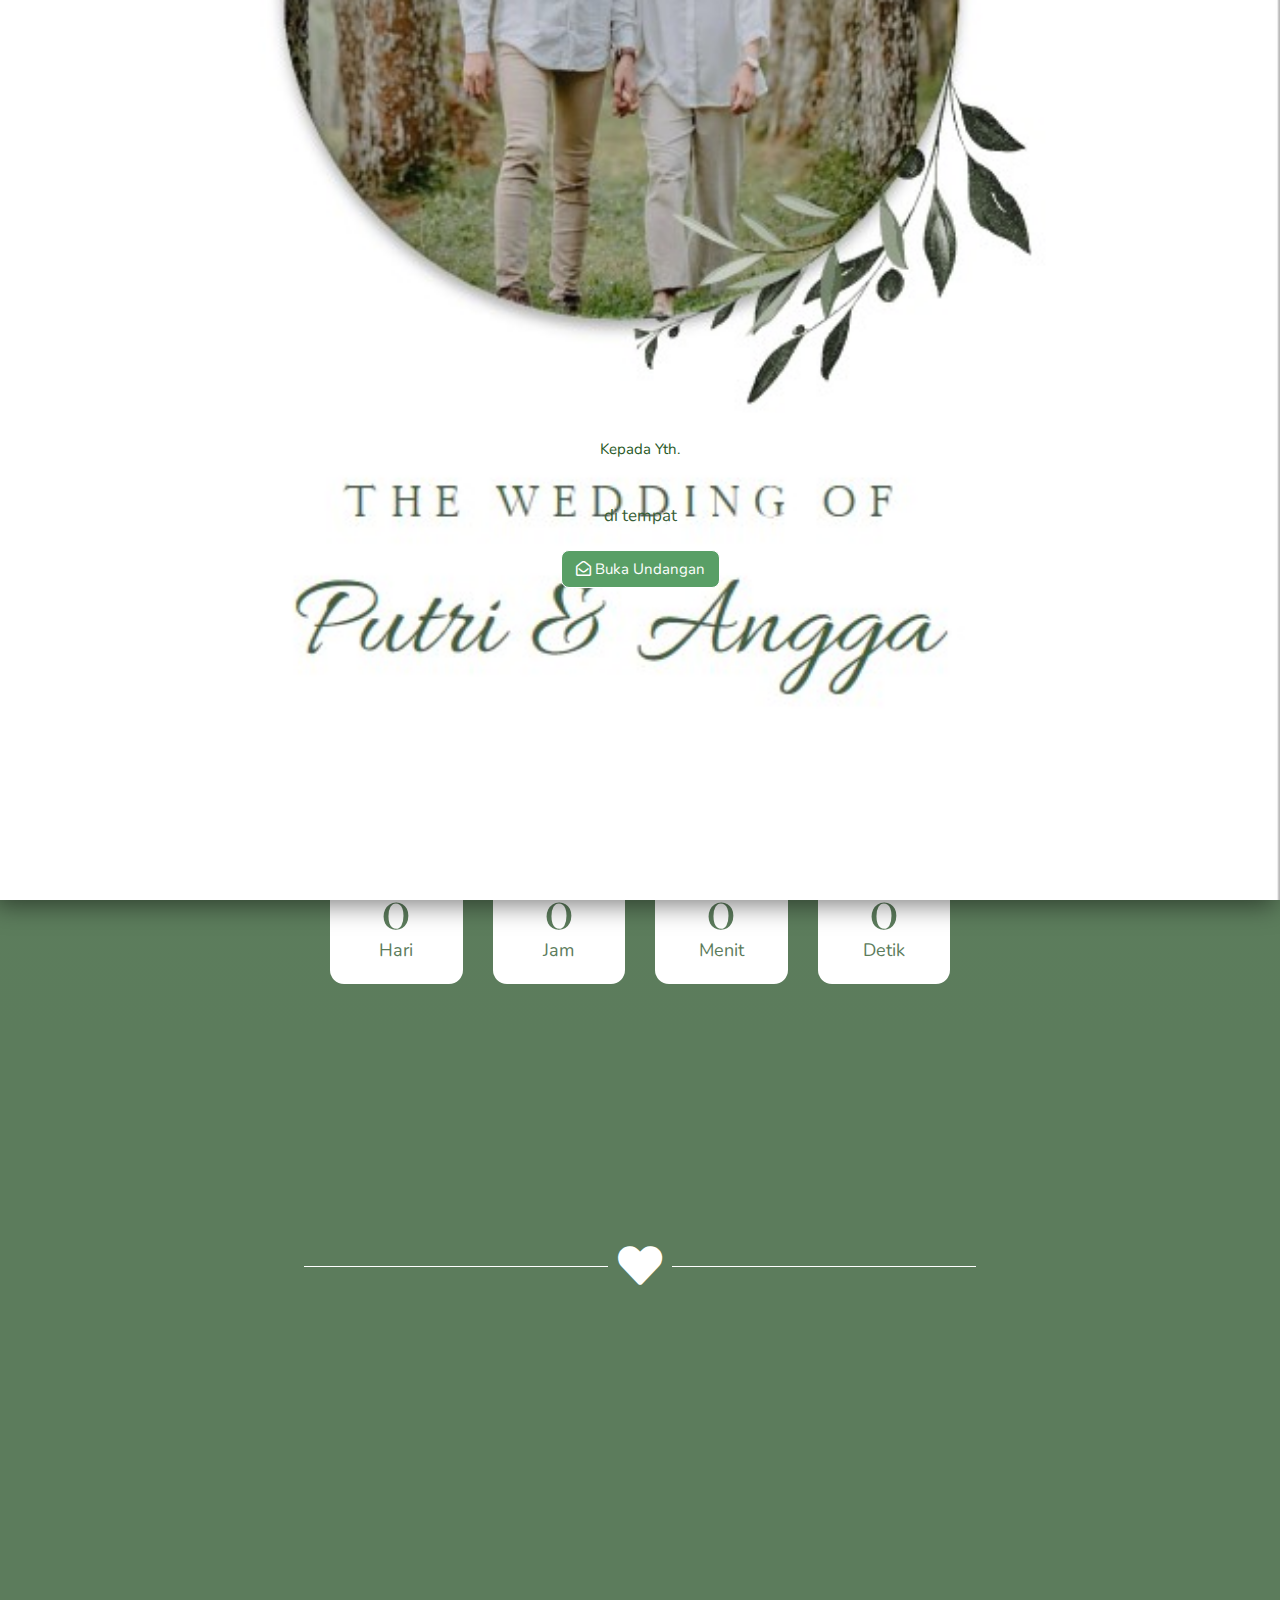
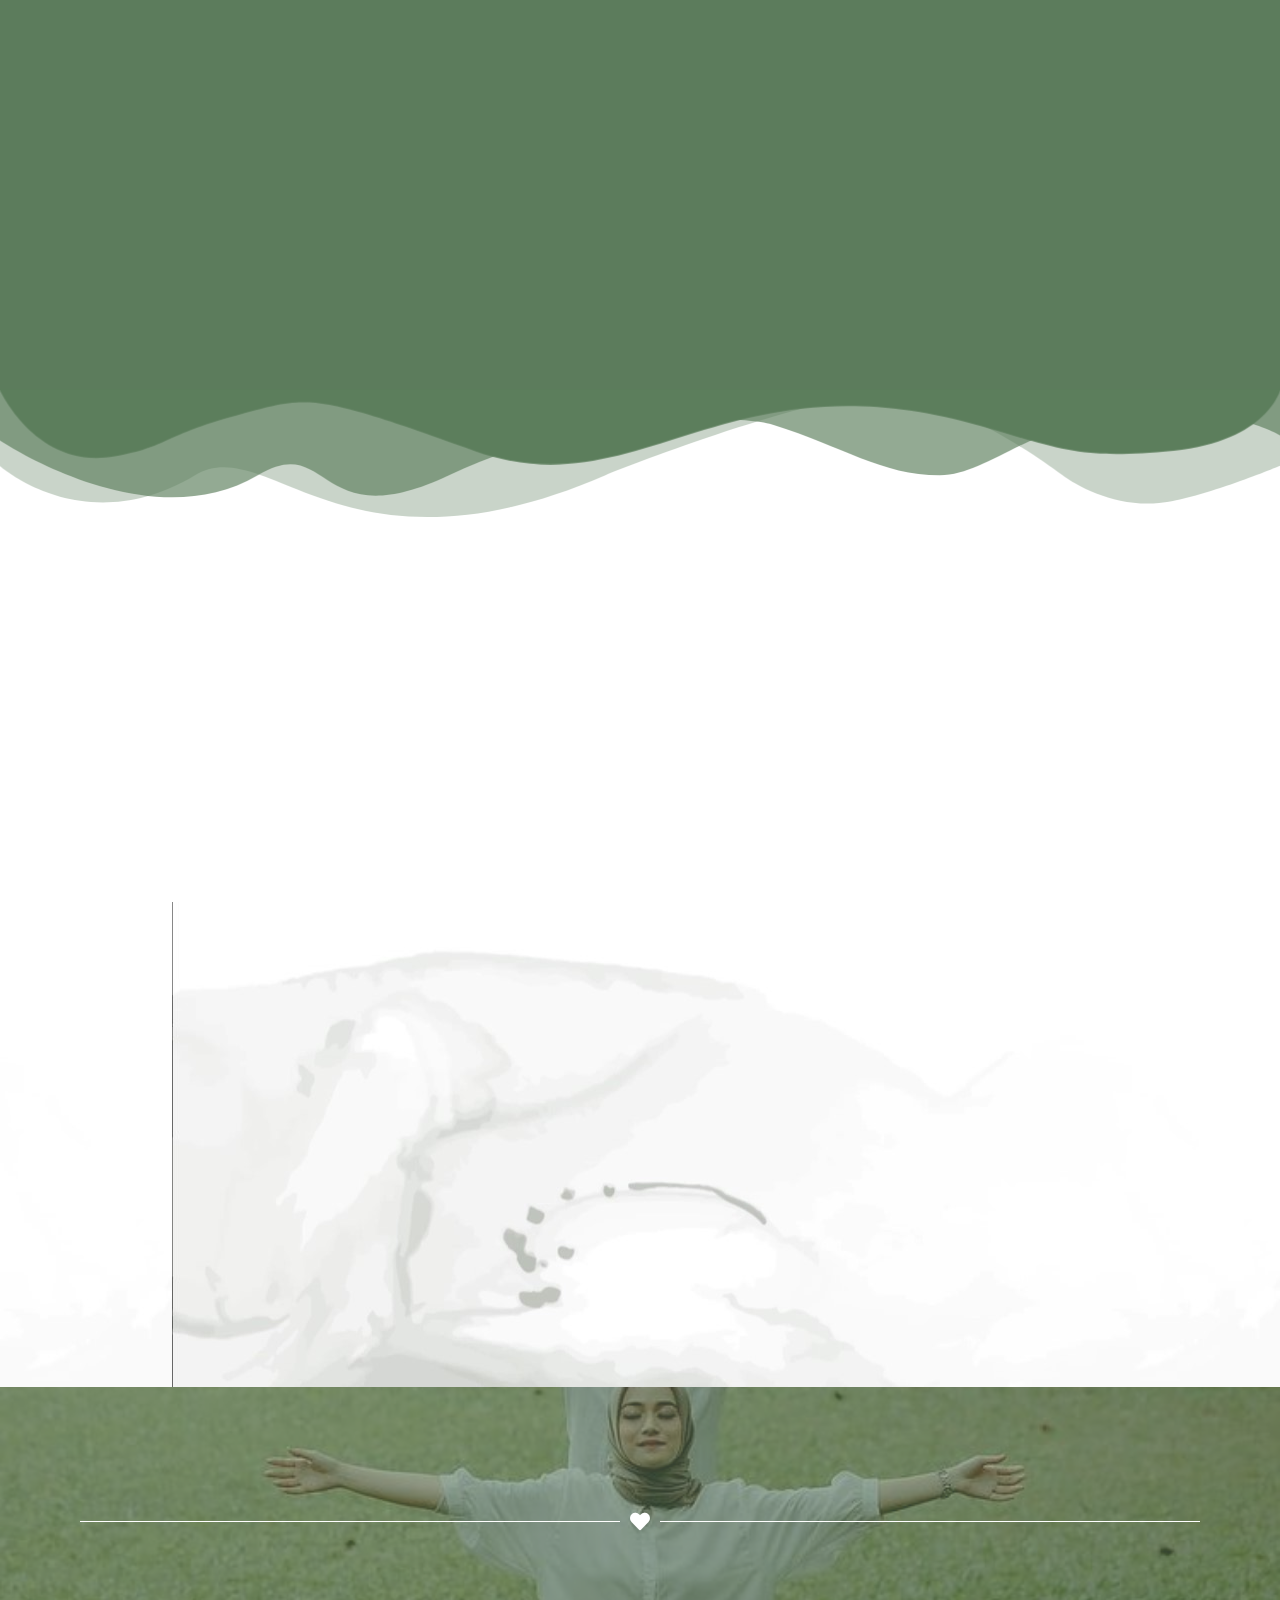
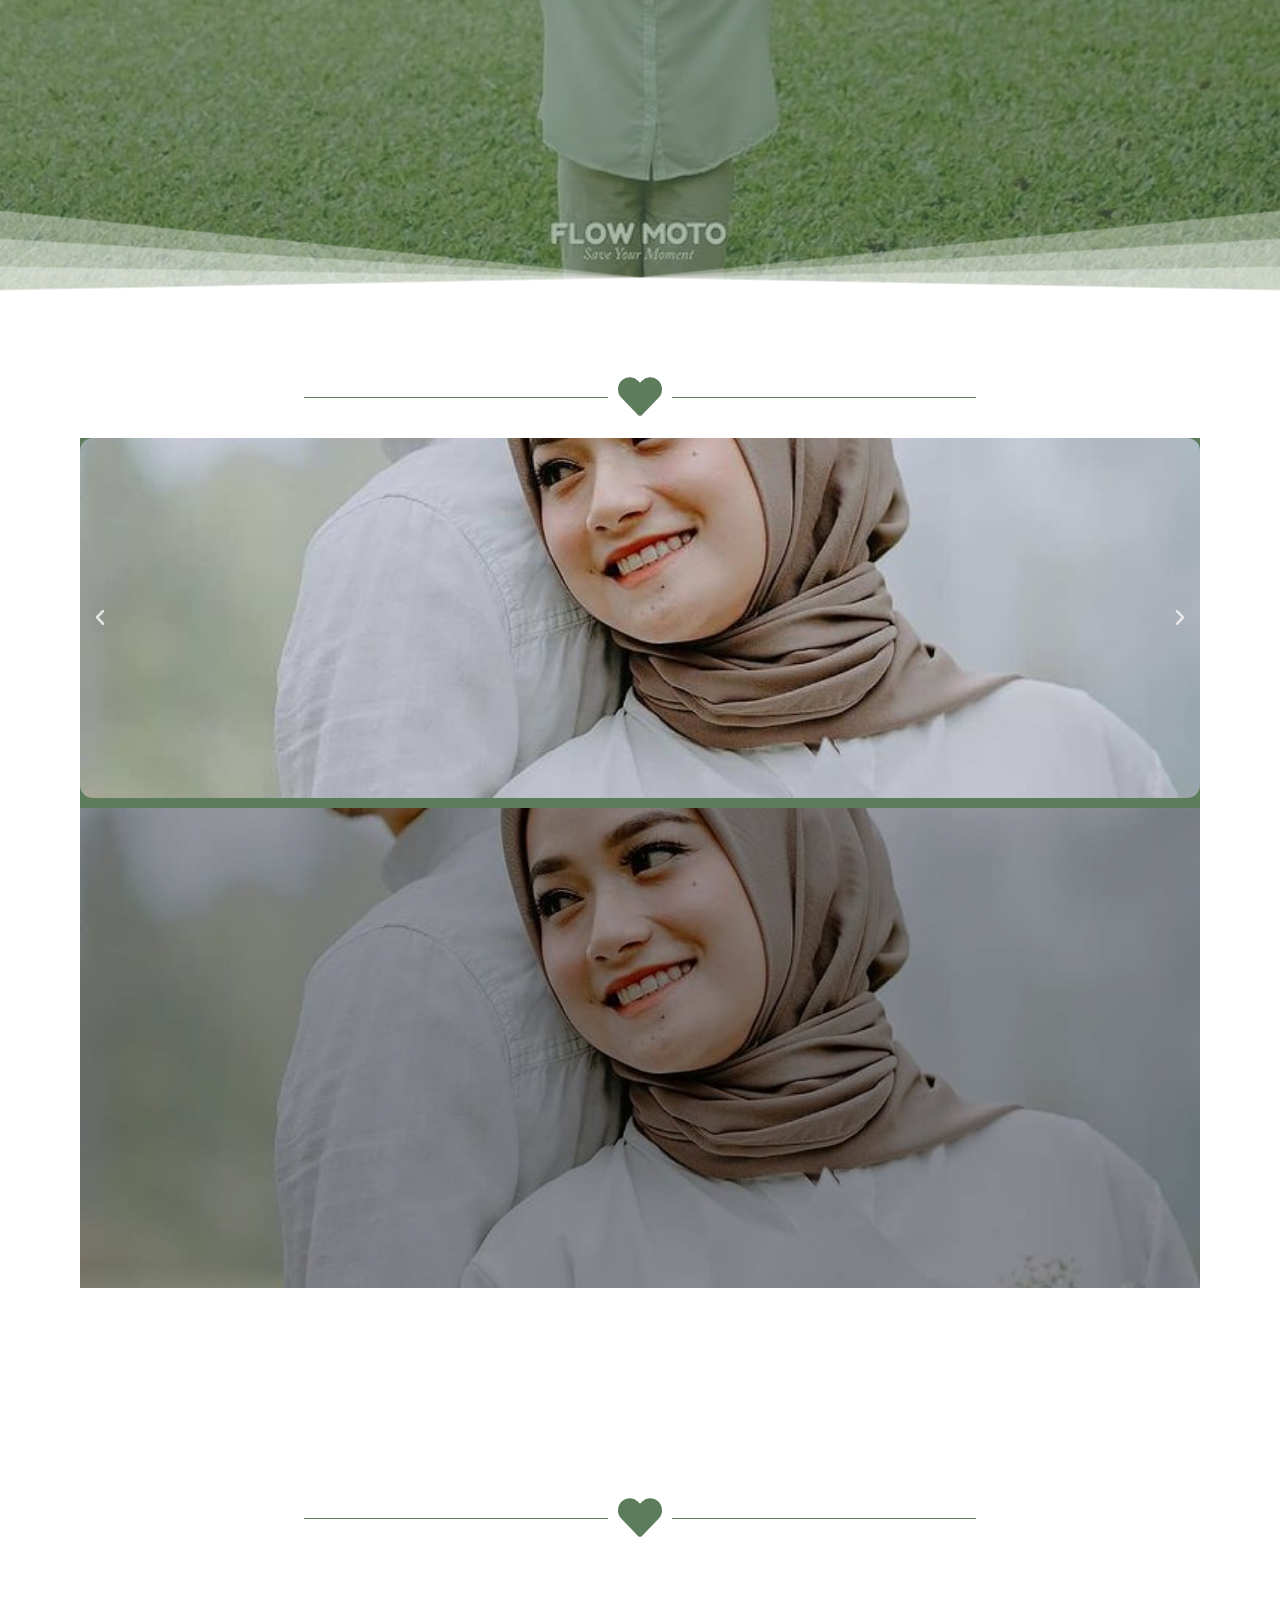
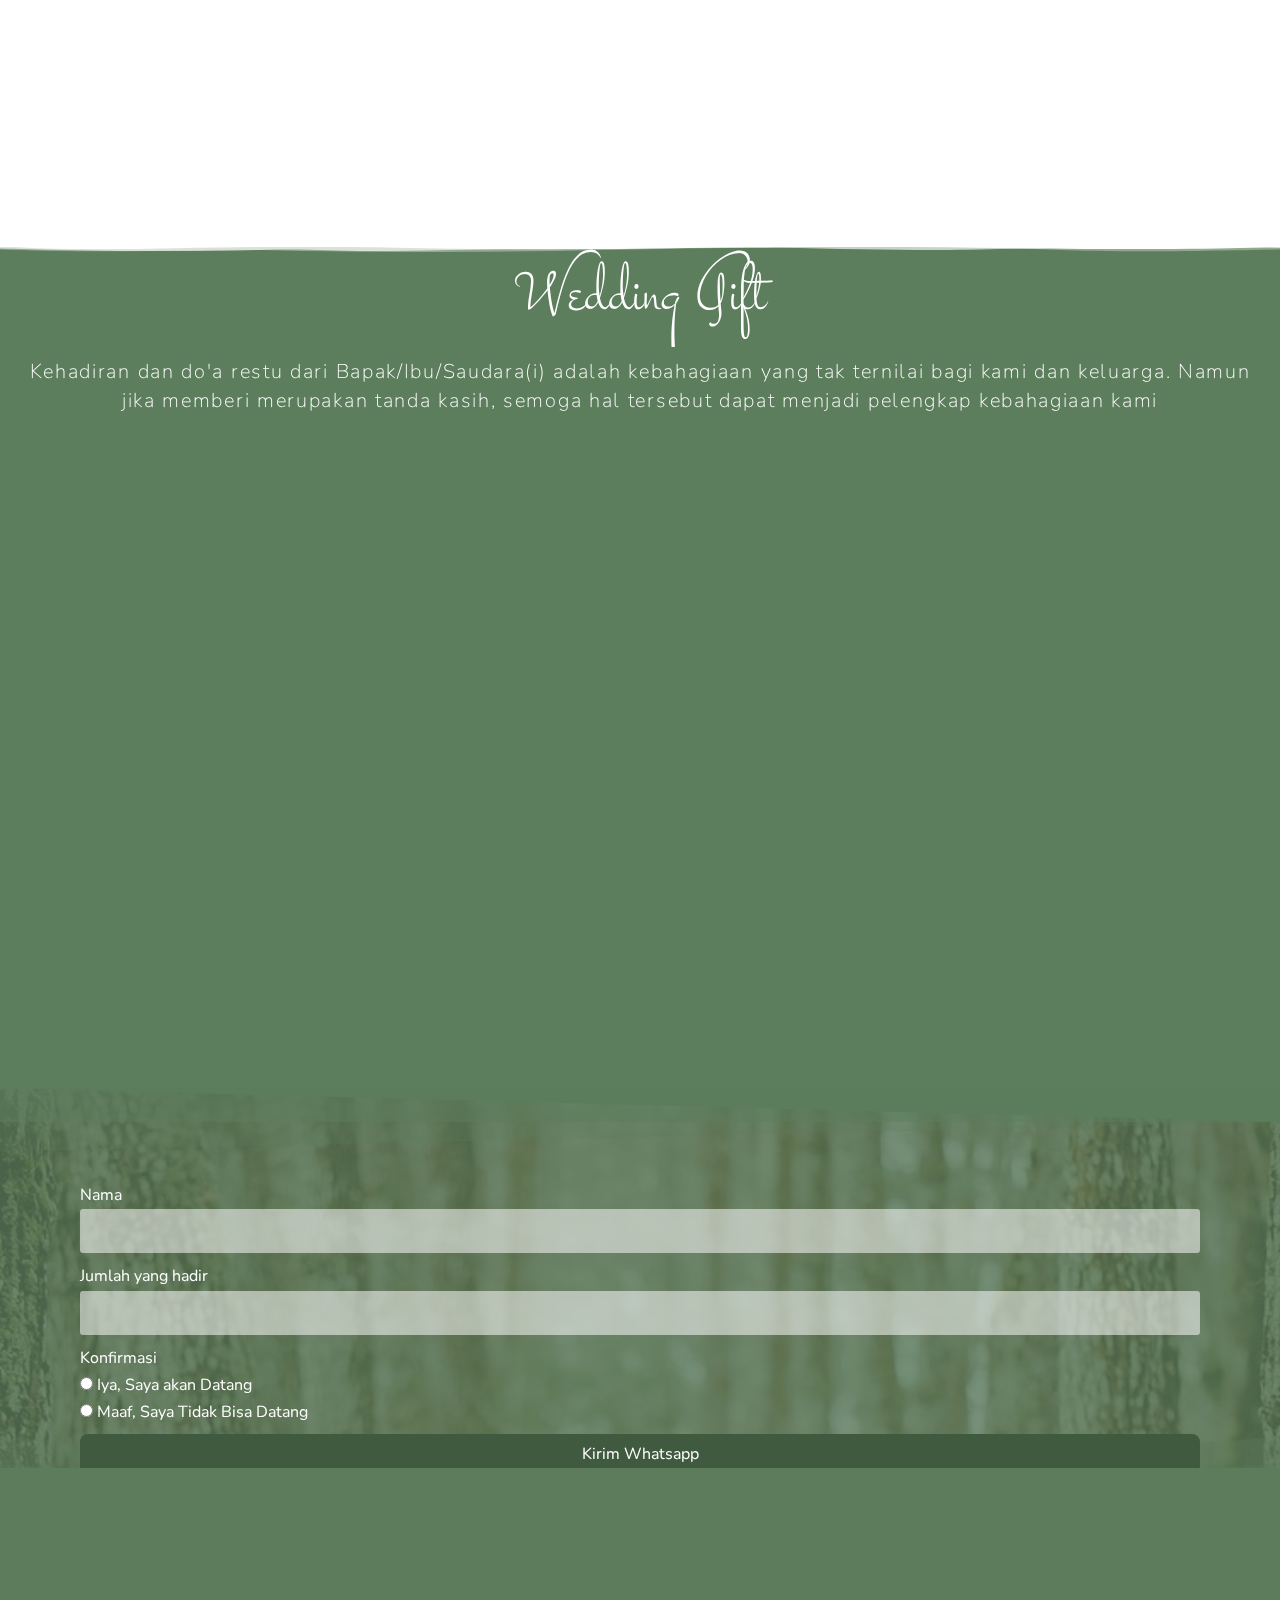
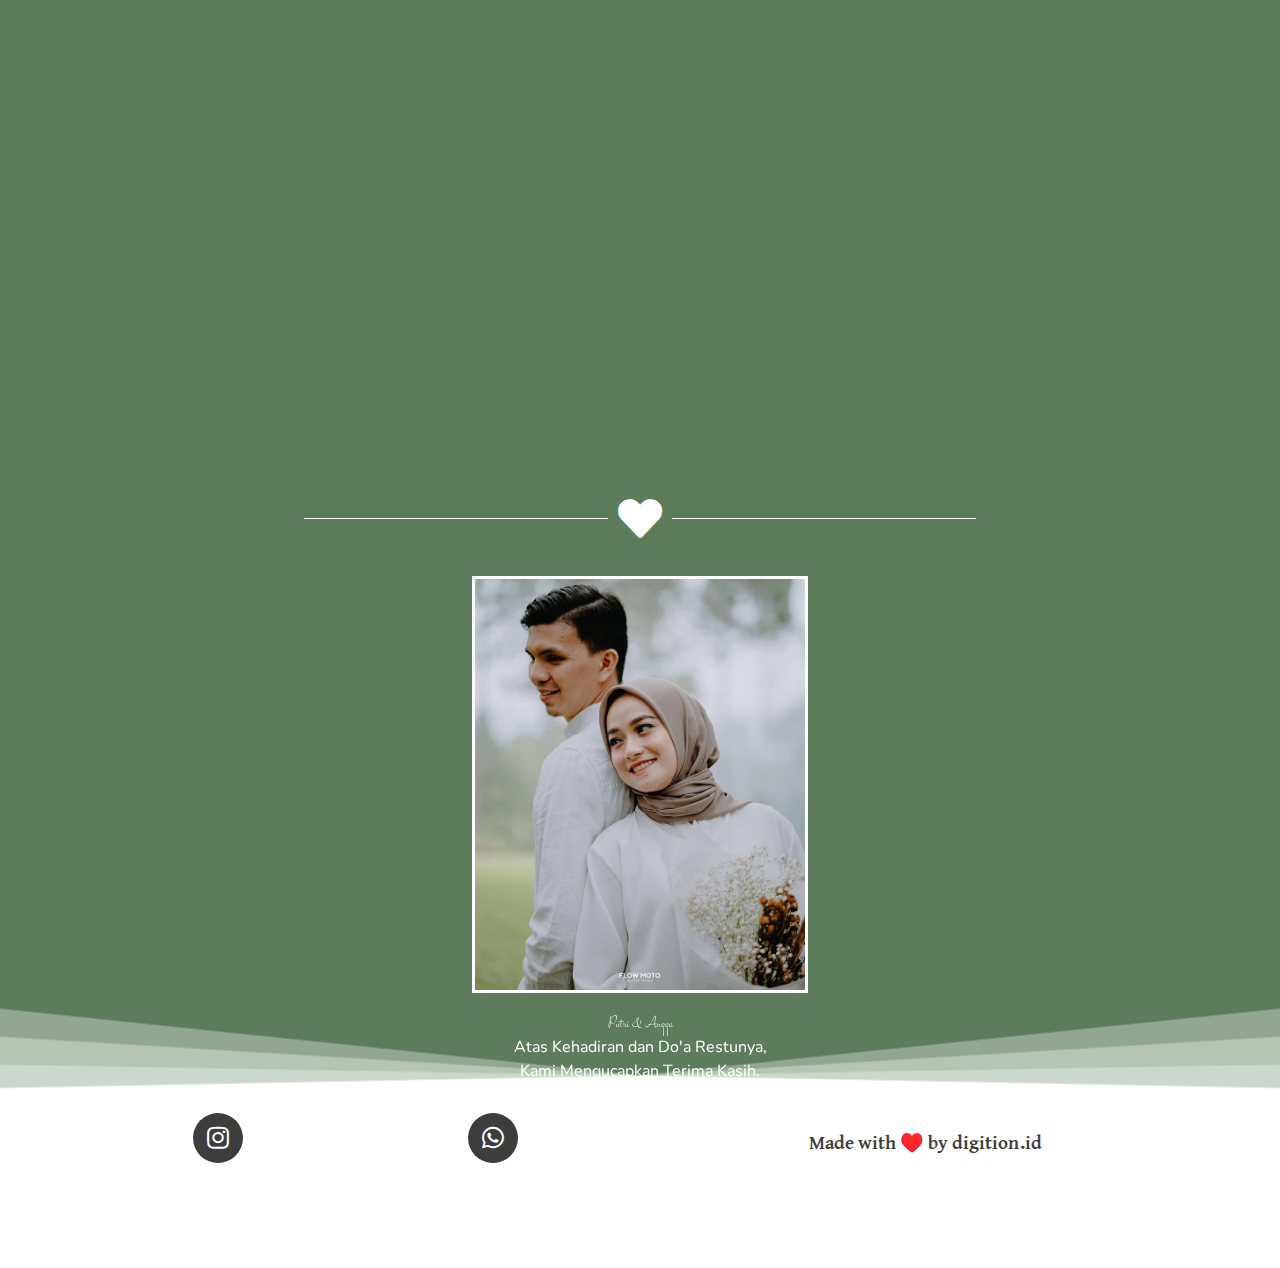
<file: index.html>
<!DOCTYPE html>
<html lang="en-US">
<head>
	<meta charset="UTF-8">
		
        <style type="text/css">

            .wdp-comment-text img {

                max-width: 100% !important;

            }

        </style>

        <meta name='robots' content='index, follow, max-image-preview:large, max-snippet:-1, max-video-preview:-1' />

	<!-- This site is optimized with the Yoast SEO plugin v18.6 - https://yoast.com/wordpress/plugins/seo/ -->
	<title>INVITATION 4 - Undangan Digital</title>
	<link rel="canonical" href="index.html" />
	<meta property="og:locale" content="en_US" />
	<meta property="og:type" content="article" />
	<meta property="og:title" content="INVITATION 4 - Undangan Digital" />
	<meta property="og:description" content="The Wedding of Putri &#038; Angga SAVE THE DATE Counting the days 00Hari 00Jam 00Menit 00Detik بِسْــــــــــــــــــمِ اللهِ الرَّحْمَنِ الرَّحِيْمِ Assalamualaikum Warahmatullah Wabarakatuh Tanpa mengurangi rasa hormat,kami mengundang Bapak/Ibu/Saudara/iuntuk hadir pada acara pernikahan kami Putri Salsabila Putri dariBapak Mempelai Wanita &#038;Ibu Mempelai Wanita Angga Syaputra Putra dariBapak Mempelai Pria &#038;Ibu Mempelai Pria Save the date [&hellip;]" />
	<meta property="og:url" content="https://digition.id/invitation-4/" />
	<meta property="og:site_name" content="Undangan Digital" />
	<meta property="article:published_time" content="2023-01-28T01:20:43+00:00" />
	<meta property="article:modified_time" content="2023-02-17T00:44:00+00:00" />
	<meta property="og:image" content="https://digition.id/wp-content/uploads/2022/01/4444.png" />
	<meta name="twitter:card" content="summary_large_image" />
	<meta name="twitter:label1" content="Written by" />
	<meta name="twitter:data1" content="Nhs" />
	<meta name="twitter:label2" content="Est. reading time" />
	<meta name="twitter:data2" content="5 minutes" />
	<script type="application/ld+json" class="yoast-schema-graph">{"@context":"https://schema.org","@graph":[{"@type":"WebSite","@id":"https://digition.id/#website","url":"https://digition.id/","name":"Undangan Digital","description":"Layanan Penyedia Undangan Pernikahan dalam Bentuk Website","potentialAction":[{"@type":"SearchAction","target":{"@type":"EntryPoint","urlTemplate":"https://digition.id/?s={search_term_string}"},"query-input":"required name=search_term_string"}],"inLanguage":"en-US"},{"@type":"ImageObject","@id":"https://digition.id/invitation-4/#primaryimage","inLanguage":"en-US","url":"https://digition.id/wp-content/uploads/2022/01/4444.png","contentUrl":"https://digition.id/wp-content/uploads/2022/01/4444.png","width":411,"height":419},{"@type":"WebPage","@id":"https://digition.id/invitation-4/#webpage","url":"https://digition.id/invitation-4/","name":"INVITATION 4 - Undangan Digital","isPartOf":{"@id":"https://digition.id/#website"},"primaryImageOfPage":{"@id":"https://digition.id/invitation-4/#primaryimage"},"datePublished":"2023-01-28T01:20:43+00:00","dateModified":"2023-02-17T00:44:00+00:00","author":{"@id":"https://digition.id/#/schema/person/4e1c59e5861f208419da781bf8cd5357"},"breadcrumb":{"@id":"https://digition.id/invitation-4/#breadcrumb"},"inLanguage":"en-US","potentialAction":[{"@type":"ReadAction","target":["https://digition.id/invitation-4/"]}]},{"@type":"BreadcrumbList","@id":"https://digition.id/invitation-4/#breadcrumb","itemListElement":[{"@type":"ListItem","position":1,"name":"Home","item":"https://digition.id/"},{"@type":"ListItem","position":2,"name":"INVITATION 4"}]},{"@type":"Person","@id":"https://digition.id/#/schema/person/4e1c59e5861f208419da781bf8cd5357","name":"Nhs","image":{"@type":"ImageObject","@id":"https://digition.id/#personlogo","inLanguage":"en-US","url":"https://secure.gravatar.com/avatar/fd6057810d340474b5de867475dfdbe2?s=96&d=mm&r=g","contentUrl":"https://secure.gravatar.com/avatar/fd6057810d340474b5de867475dfdbe2?s=96&d=mm&r=g","caption":"Nhs"},"sameAs":["https://digition.id"],"url":"https://digition.id/author/nhs/"}]}</script>
	<!-- / Yoast SEO plugin. -->


<link rel="alternate" type="application/rss+xml" title="Undangan Digital &raquo; Feed" href="https://digition.id/feed/" />
<link rel="alternate" type="application/rss+xml" title="Undangan Digital &raquo; Comments Feed" href="https://digition.id/comments/feed/" />
<link rel="alternate" type="application/rss+xml" title="Undangan Digital &raquo; INVITATION 4 Comments Feed" href="feed/index.html" />
<script type="text/javascript">
window._wpemojiSettings = {"baseUrl":"https:\/\/s.w.org\/images\/core\/emoji\/14.0.0\/72x72\/","ext":".png","svgUrl":"https:\/\/s.w.org\/images\/core\/emoji\/14.0.0\/svg\/","svgExt":".svg","source":{"concatemoji":"https:\/\/digition.id\/wp-includes\/js\/wp-emoji-release.min.js?ver=6.3.1"}};
/*! This file is auto-generated */
!function(i,n){var o,s,e;function c(e){try{var t={supportTests:e,timestamp:(new Date).valueOf()};sessionStorage.setItem(o,JSON.stringify(t))}catch(e){}}function p(e,t,n){e.clearRect(0,0,e.canvas.width,e.canvas.height),e.fillText(t,0,0);var t=new Uint32Array(e.getImageData(0,0,e.canvas.width,e.canvas.height).data),r=(e.clearRect(0,0,e.canvas.width,e.canvas.height),e.fillText(n,0,0),new Uint32Array(e.getImageData(0,0,e.canvas.width,e.canvas.height).data));return t.every(function(e,t){return e===r[t]})}function u(e,t,n){switch(t){case"flag":return n(e,"\ud83c\udff3\ufe0f\u200d\u26a7\ufe0f","\ud83c\udff3\ufe0f\u200b\u26a7\ufe0f")?!1:!n(e,"\ud83c\uddfa\ud83c\uddf3","\ud83c\uddfa\u200b\ud83c\uddf3")&&!n(e,"\ud83c\udff4\udb40\udc67\udb40\udc62\udb40\udc65\udb40\udc6e\udb40\udc67\udb40\udc7f","\ud83c\udff4\u200b\udb40\udc67\u200b\udb40\udc62\u200b\udb40\udc65\u200b\udb40\udc6e\u200b\udb40\udc67\u200b\udb40\udc7f");case"emoji":return!n(e,"\ud83e\udef1\ud83c\udffb\u200d\ud83e\udef2\ud83c\udfff","\ud83e\udef1\ud83c\udffb\u200b\ud83e\udef2\ud83c\udfff")}return!1}function f(e,t,n){var r="undefined"!=typeof WorkerGlobalScope&&self instanceof WorkerGlobalScope?new OffscreenCanvas(300,150):i.createElement("canvas"),a=r.getContext("2d",{willReadFrequently:!0}),o=(a.textBaseline="top",a.font="600 32px Arial",{});return e.forEach(function(e){o[e]=t(a,e,n)}),o}function t(e){var t=i.createElement("script");t.src=e,t.defer=!0,i.head.appendChild(t)}"undefined"!=typeof Promise&&(o="wpEmojiSettingsSupports",s=["flag","emoji"],n.supports={everything:!0,everythingExceptFlag:!0},e=new Promise(function(e){i.addEventListener("DOMContentLoaded",e,{once:!0})}),new Promise(function(t){var n=function(){try{var e=JSON.parse(sessionStorage.getItem(o));if("object"==typeof e&&"number"==typeof e.timestamp&&(new Date).valueOf()<e.timestamp+604800&&"object"==typeof e.supportTests)return e.supportTests}catch(e){}return null}();if(!n){if("undefined"!=typeof Worker&&"undefined"!=typeof OffscreenCanvas&&"undefined"!=typeof URL&&URL.createObjectURL&&"undefined"!=typeof Blob)try{var e="postMessage("+f.toString()+"("+[JSON.stringify(s),u.toString(),p.toString()].join(",")+"));",r=new Blob([e],{type:"text/javascript"}),a=new Worker(URL.createObjectURL(r),{name:"wpTestEmojiSupports"});return void(a.onmessage=function(e){c(n=e.data),a.terminate(),t(n)})}catch(e){}c(n=f(s,u,p))}t(n)}).then(function(e){for(var t in e)n.supports[t]=e[t],n.supports.everything=n.supports.everything&&n.supports[t],"flag"!==t&&(n.supports.everythingExceptFlag=n.supports.everythingExceptFlag&&n.supports[t]);n.supports.everythingExceptFlag=n.supports.everythingExceptFlag&&!n.supports.flag,n.DOMReady=!1,n.readyCallback=function(){n.DOMReady=!0}}).then(function(){return e}).then(function(){var e;n.supports.everything||(n.readyCallback(),(e=n.source||{}).concatemoji?t(e.concatemoji):e.wpemoji&&e.twemoji&&(t(e.twemoji),t(e.wpemoji)))}))}((window,document),window._wpemojiSettings);
</script>
<style type="text/css">
img.wp-smiley,
img.emoji {
	display: inline !important;
	border: none !important;
	box-shadow: none !important;
	height: 1em !important;
	width: 1em !important;
	margin: 0 0.07em !important;
	vertical-align: -0.1em !important;
	background: none !important;
	padding: 0 !important;
}
</style>
	<link rel='stylesheet' id='wp-block-library-css' href='../wp-includes/css/dist/block-library/style.min.css@ver=6.3.1.css' type='text/css' media='all' />
<style id='classic-theme-styles-inline-css' type='text/css'>
/*! This file is auto-generated */
.wp-block-button__link{color:#fff;background-color:#32373c;border-radius:9999px;box-shadow:none;text-decoration:none;padding:calc(.667em + 2px) calc(1.333em + 2px);font-size:1.125em}.wp-block-file__button{background:#32373c;color:#fff;text-decoration:none}
</style>
<style id='global-styles-inline-css' type='text/css'>
body{--wp--preset--color--black: #000000;--wp--preset--color--cyan-bluish-gray: #abb8c3;--wp--preset--color--white: #ffffff;--wp--preset--color--pale-pink: #f78da7;--wp--preset--color--vivid-red: #cf2e2e;--wp--preset--color--luminous-vivid-orange: #ff6900;--wp--preset--color--luminous-vivid-amber: #fcb900;--wp--preset--color--light-green-cyan: #7bdcb5;--wp--preset--color--vivid-green-cyan: #00d084;--wp--preset--color--pale-cyan-blue: #8ed1fc;--wp--preset--color--vivid-cyan-blue: #0693e3;--wp--preset--color--vivid-purple: #9b51e0;--wp--preset--gradient--vivid-cyan-blue-to-vivid-purple: linear-gradient(135deg,rgba(6,147,227,1) 0%,rgb(155,81,224) 100%);--wp--preset--gradient--light-green-cyan-to-vivid-green-cyan: linear-gradient(135deg,rgb(122,220,180) 0%,rgb(0,208,130) 100%);--wp--preset--gradient--luminous-vivid-amber-to-luminous-vivid-orange: linear-gradient(135deg,rgba(252,185,0,1) 0%,rgba(255,105,0,1) 100%);--wp--preset--gradient--luminous-vivid-orange-to-vivid-red: linear-gradient(135deg,rgba(255,105,0,1) 0%,rgb(207,46,46) 100%);--wp--preset--gradient--very-light-gray-to-cyan-bluish-gray: linear-gradient(135deg,rgb(238,238,238) 0%,rgb(169,184,195) 100%);--wp--preset--gradient--cool-to-warm-spectrum: linear-gradient(135deg,rgb(74,234,220) 0%,rgb(151,120,209) 20%,rgb(207,42,186) 40%,rgb(238,44,130) 60%,rgb(251,105,98) 80%,rgb(254,248,76) 100%);--wp--preset--gradient--blush-light-purple: linear-gradient(135deg,rgb(255,206,236) 0%,rgb(152,150,240) 100%);--wp--preset--gradient--blush-bordeaux: linear-gradient(135deg,rgb(254,205,165) 0%,rgb(254,45,45) 50%,rgb(107,0,62) 100%);--wp--preset--gradient--luminous-dusk: linear-gradient(135deg,rgb(255,203,112) 0%,rgb(199,81,192) 50%,rgb(65,88,208) 100%);--wp--preset--gradient--pale-ocean: linear-gradient(135deg,rgb(255,245,203) 0%,rgb(182,227,212) 50%,rgb(51,167,181) 100%);--wp--preset--gradient--electric-grass: linear-gradient(135deg,rgb(202,248,128) 0%,rgb(113,206,126) 100%);--wp--preset--gradient--midnight: linear-gradient(135deg,rgb(2,3,129) 0%,rgb(40,116,252) 100%);--wp--preset--font-size--small: 13px;--wp--preset--font-size--medium: 20px;--wp--preset--font-size--large: 36px;--wp--preset--font-size--x-large: 42px;--wp--preset--spacing--20: 0.44rem;--wp--preset--spacing--30: 0.67rem;--wp--preset--spacing--40: 1rem;--wp--preset--spacing--50: 1.5rem;--wp--preset--spacing--60: 2.25rem;--wp--preset--spacing--70: 3.38rem;--wp--preset--spacing--80: 5.06rem;--wp--preset--shadow--natural: 6px 6px 9px rgba(0, 0, 0, 0.2);--wp--preset--shadow--deep: 12px 12px 50px rgba(0, 0, 0, 0.4);--wp--preset--shadow--sharp: 6px 6px 0px rgba(0, 0, 0, 0.2);--wp--preset--shadow--outlined: 6px 6px 0px -3px rgba(255, 255, 255, 1), 6px 6px rgba(0, 0, 0, 1);--wp--preset--shadow--crisp: 6px 6px 0px rgba(0, 0, 0, 1);}:where(.is-layout-flex){gap: 0.5em;}:where(.is-layout-grid){gap: 0.5em;}body .is-layout-flow > .alignleft{float: left;margin-inline-start: 0;margin-inline-end: 2em;}body .is-layout-flow > .alignright{float: right;margin-inline-start: 2em;margin-inline-end: 0;}body .is-layout-flow > .aligncenter{margin-left: auto !important;margin-right: auto !important;}body .is-layout-constrained > .alignleft{float: left;margin-inline-start: 0;margin-inline-end: 2em;}body .is-layout-constrained > .alignright{float: right;margin-inline-start: 2em;margin-inline-end: 0;}body .is-layout-constrained > .aligncenter{margin-left: auto !important;margin-right: auto !important;}body .is-layout-constrained > :where(:not(.alignleft):not(.alignright):not(.alignfull)){max-width: var(--wp--style--global--content-size);margin-left: auto !important;margin-right: auto !important;}body .is-layout-constrained > .alignwide{max-width: var(--wp--style--global--wide-size);}body .is-layout-flex{display: flex;}body .is-layout-flex{flex-wrap: wrap;align-items: center;}body .is-layout-flex > *{margin: 0;}body .is-layout-grid{display: grid;}body .is-layout-grid > *{margin: 0;}:where(.wp-block-columns.is-layout-flex){gap: 2em;}:where(.wp-block-columns.is-layout-grid){gap: 2em;}:where(.wp-block-post-template.is-layout-flex){gap: 1.25em;}:where(.wp-block-post-template.is-layout-grid){gap: 1.25em;}.has-black-color{color: var(--wp--preset--color--black) !important;}.has-cyan-bluish-gray-color{color: var(--wp--preset--color--cyan-bluish-gray) !important;}.has-white-color{color: var(--wp--preset--color--white) !important;}.has-pale-pink-color{color: var(--wp--preset--color--pale-pink) !important;}.has-vivid-red-color{color: var(--wp--preset--color--vivid-red) !important;}.has-luminous-vivid-orange-color{color: var(--wp--preset--color--luminous-vivid-orange) !important;}.has-luminous-vivid-amber-color{color: var(--wp--preset--color--luminous-vivid-amber) !important;}.has-light-green-cyan-color{color: var(--wp--preset--color--light-green-cyan) !important;}.has-vivid-green-cyan-color{color: var(--wp--preset--color--vivid-green-cyan) !important;}.has-pale-cyan-blue-color{color: var(--wp--preset--color--pale-cyan-blue) !important;}.has-vivid-cyan-blue-color{color: var(--wp--preset--color--vivid-cyan-blue) !important;}.has-vivid-purple-color{color: var(--wp--preset--color--vivid-purple) !important;}.has-black-background-color{background-color: var(--wp--preset--color--black) !important;}.has-cyan-bluish-gray-background-color{background-color: var(--wp--preset--color--cyan-bluish-gray) !important;}.has-white-background-color{background-color: var(--wp--preset--color--white) !important;}.has-pale-pink-background-color{background-color: var(--wp--preset--color--pale-pink) !important;}.has-vivid-red-background-color{background-color: var(--wp--preset--color--vivid-red) !important;}.has-luminous-vivid-orange-background-color{background-color: var(--wp--preset--color--luminous-vivid-orange) !important;}.has-luminous-vivid-amber-background-color{background-color: var(--wp--preset--color--luminous-vivid-amber) !important;}.has-light-green-cyan-background-color{background-color: var(--wp--preset--color--light-green-cyan) !important;}.has-vivid-green-cyan-background-color{background-color: var(--wp--preset--color--vivid-green-cyan) !important;}.has-pale-cyan-blue-background-color{background-color: var(--wp--preset--color--pale-cyan-blue) !important;}.has-vivid-cyan-blue-background-color{background-color: var(--wp--preset--color--vivid-cyan-blue) !important;}.has-vivid-purple-background-color{background-color: var(--wp--preset--color--vivid-purple) !important;}.has-black-border-color{border-color: var(--wp--preset--color--black) !important;}.has-cyan-bluish-gray-border-color{border-color: var(--wp--preset--color--cyan-bluish-gray) !important;}.has-white-border-color{border-color: var(--wp--preset--color--white) !important;}.has-pale-pink-border-color{border-color: var(--wp--preset--color--pale-pink) !important;}.has-vivid-red-border-color{border-color: var(--wp--preset--color--vivid-red) !important;}.has-luminous-vivid-orange-border-color{border-color: var(--wp--preset--color--luminous-vivid-orange) !important;}.has-luminous-vivid-amber-border-color{border-color: var(--wp--preset--color--luminous-vivid-amber) !important;}.has-light-green-cyan-border-color{border-color: var(--wp--preset--color--light-green-cyan) !important;}.has-vivid-green-cyan-border-color{border-color: var(--wp--preset--color--vivid-green-cyan) !important;}.has-pale-cyan-blue-border-color{border-color: var(--wp--preset--color--pale-cyan-blue) !important;}.has-vivid-cyan-blue-border-color{border-color: var(--wp--preset--color--vivid-cyan-blue) !important;}.has-vivid-purple-border-color{border-color: var(--wp--preset--color--vivid-purple) !important;}.has-vivid-cyan-blue-to-vivid-purple-gradient-background{background: var(--wp--preset--gradient--vivid-cyan-blue-to-vivid-purple) !important;}.has-light-green-cyan-to-vivid-green-cyan-gradient-background{background: var(--wp--preset--gradient--light-green-cyan-to-vivid-green-cyan) !important;}.has-luminous-vivid-amber-to-luminous-vivid-orange-gradient-background{background: var(--wp--preset--gradient--luminous-vivid-amber-to-luminous-vivid-orange) !important;}.has-luminous-vivid-orange-to-vivid-red-gradient-background{background: var(--wp--preset--gradient--luminous-vivid-orange-to-vivid-red) !important;}.has-very-light-gray-to-cyan-bluish-gray-gradient-background{background: var(--wp--preset--gradient--very-light-gray-to-cyan-bluish-gray) !important;}.has-cool-to-warm-spectrum-gradient-background{background: var(--wp--preset--gradient--cool-to-warm-spectrum) !important;}.has-blush-light-purple-gradient-background{background: var(--wp--preset--gradient--blush-light-purple) !important;}.has-blush-bordeaux-gradient-background{background: var(--wp--preset--gradient--blush-bordeaux) !important;}.has-luminous-dusk-gradient-background{background: var(--wp--preset--gradient--luminous-dusk) !important;}.has-pale-ocean-gradient-background{background: var(--wp--preset--gradient--pale-ocean) !important;}.has-electric-grass-gradient-background{background: var(--wp--preset--gradient--electric-grass) !important;}.has-midnight-gradient-background{background: var(--wp--preset--gradient--midnight) !important;}.has-small-font-size{font-size: var(--wp--preset--font-size--small) !important;}.has-medium-font-size{font-size: var(--wp--preset--font-size--medium) !important;}.has-large-font-size{font-size: var(--wp--preset--font-size--large) !important;}.has-x-large-font-size{font-size: var(--wp--preset--font-size--x-large) !important;}
.wp-block-navigation a:where(:not(.wp-element-button)){color: inherit;}
:where(.wp-block-post-template.is-layout-flex){gap: 1.25em;}:where(.wp-block-post-template.is-layout-grid){gap: 1.25em;}
:where(.wp-block-columns.is-layout-flex){gap: 2em;}:where(.wp-block-columns.is-layout-grid){gap: 2em;}
.wp-block-pullquote{font-size: 1.5em;line-height: 1.6;}
</style>
<link rel='stylesheet' id='wdp-centered-css-css' href='../wp-content/plugins/weddingpress/assets/css/wdp-centered-timeline.min.css@ver=6.3.1.css' type='text/css' media='all' />
<link rel='stylesheet' id='wdp-horizontal-css-css' href='../wp-content/plugins/weddingpress/assets/css/wdp-horizontal-styles.min.css@ver=6.3.1.css' type='text/css' media='all' />
<link rel='stylesheet' id='wdp-fontello-css-css' href='../wp-content/plugins/weddingpress/assets/css/wdp-fontello.css@ver=6.3.1.css' type='text/css' media='all' />
<link rel='stylesheet' id='exad-main-style-css' href='../wp-content/plugins/weddingpress/assets/css/exad-styles.min.css@ver=6.3.1.css' type='text/css' media='all' />
<link rel='stylesheet' id='wdp_style-css' href='../wp-content/plugins/weddingpress/addons/comment-kit/css/wdp_style.css@ver=2.7.6.css' type='text/css' media='screen' />
<style id='wdp_style-inline-css' type='text/css'>


        .wdp-wrapper {

          font-size: 12px

        }

    

        .wdp-wrapper {

          background: #ffffff;

        }

        .wdp-wrapper.wdp-border {

          border: 1px solid #9b9b9b;

        }



        .wdp-wrapper .wdp-wrap-comments a:link,

        .wdp-wrapper .wdp-wrap-comments a:visited {

          color: #5c7475;

        }



        .wdp-wrapper .wdp-wrap-link a.wdp-link {

          color: #5c7475;

        }

        .wdp-wrapper .wdp-wrap-link a.wdp-link.wdp-icon-link-true .wdpo-comment {

          color: #5c7475;

        }

        .wdp-wrapper .wdp-wrap-link a.wdp-link:hover {

          color: #5a5960;

        }

        .wdp-wrapper .wdp-wrap-link a.wdp-link:hover .wdpo-comment {

          color: #5a5960;

        }



        .wdp-wrapper .wdp-wrap-form {

          border-top: 1px solid #9b9b9b;

        }

        .wdp-wrapper .wdp-wrap-form .wdp-container-form textarea.wdp-textarea {

          border: 1px solid #9b9b9b;

          background: #ffffff;

          color: #44525F;

        }

        .wdp-wrapper ul.wdp-container-comments li.wdp-item-comment .wdp-comment-content .wdp-comment-info .wdp-post-author {

          background: #c1c1c1;

        }

        .wdp-wrapper .wdp-wrap-form .wdp-container-form input[type='text'] {

          border: 1px solid #9b9b9b;

          background: #ffffff;

          color: #44525F;

        }

        .wdp-wrapper .wdp-wrap-form .wdp-container-form input.wdp-input:focus,

        .wdp-wrapper .wdp-wrap-form .wdp-container-form textarea.wdp-textarea:focus {

          border-color: #64B6EC;

        }

        .wdp-wrapper .wdp-wrap-form .wdp-container-form input[type='submit'],

        .wdp-wrapper .wdp-wrap-form .wdp-container-form input[type='button'].wdp-form-btn {

          color: #FFFFFF;

          background: #848896;

        }

        .wdp-wrapper .wdp-wrap-form .wdp-container-form input[type='submit']:hover,

        .wdp-wrapper .wdp-wrap-form .wdp-container-form input[type='button'].wdp-form-btn:hover {

          background: #bac1be;

        }

        .wdp-wrapper .wdp-wrap-form .wdp-container-form .wdp-captcha .wdp-captcha-text {

          color: #44525F;

        }



        .wdp-wrapper .wdp-media-btns a > span {

          color: #5c7475;

        }

        .wdp-wrapper .wdp-media-btns a > span:hover {

          color: #5a5960;

        }



        .wdp-wrapper .wdp-comment-status {

          border-top: 1px solid #9b9b9b;

        }

        .wdp-wrapper .wdp-comment-status p.wdp-ajax-success {

          color: #319342;

        }

        .wdp-wrapper .wdp-comment-status p.wdp-ajax-error {

          color: #C85951;

        }

        .wdp-wrapper .wdp-comment-status.wdp-loading > span {

          color: #5c7475;

        }



        .wdp-wrapper ul.wdp-container-comments {

          border-top: 1px solid #9b9b9b;

        }

        .wdp-wrapper ul.wdp-container-comments li.wdp-item-comment {

          border-bottom: 1px solid #9b9b9b;

        }

        .wdp-wrapper ul.wdp-container-comments li.wdp-item-comment ul li.wdp-item-comment {

          border-top: 1px solid #9b9b9b;

        }

        .wdp-wrapper ul.wdp-container-comments li.wdp-item-comment .wdp-comment-content .wdp-comment-info a.wdp-commenter-name {

          color: #5c7475 !important;

        }

        .wdp-wrapper ul.wdp-container-comments li.wdp-item-comment .wdp-comment-content .wdp-comment-info a.wdp-commenter-name:hover {

          color: #5a5960 !important;

        }

        .wdp-wrapper ul.wdp-container-comments li.wdp-item-comment .wdp-comment-content .wdp-comment-info .wdp-comment-time {

          color: #5b5e60;

        }

        .wdp-wrapper ul.wdp-container-comments li.wdp-item-comment .wdp-comment-content .wdp-comment-text p {

          color: #44525F;

        }

        .wdp-wrapper ul.wdp-container-comments li.wdp-item-comment .wdp-comment-content .wdp-comment-actions a {

          color: #5c7475;

        }

        .wdp-wrapper ul.wdp-container-comments li.wdp-item-comment .wdp-comment-content .wdp-comment-actions a:hover {

          color: #5a5960;

        }

        .wdp-wrapper ul.wdp-container-comments li.wdp-item-comment .wdp-comment-content .wdp-comment-rating .wdp-rating-link > span {

          color: #c9cfd7;

        }

        .wdp-wrapper ul.wdp-container-comments li.wdp-item-comment .wdp-comment-content .wdp-comment-rating .wdp-rating-link > span:hover {

          color: #3D7DBC;

        }

        .wdp-wrapper ul.wdp-container-comments li.wdp-item-comment .wdp-comment-content .wdp-comment-rating .wdp-rating-count {

          color: #5b5e60;

        }

        .wdp-wrapper ul.wdp-container-comments li.wdp-item-comment .wdp-comment-content .wdp-comment-rating .wdp-rating-count.wdp-rating-positive {

          color: #2C9E48;

        }

        .wdp-wrapper ul.wdp-container-comments li.wdp-item-comment .wdp-comment-content .wdp-comment-rating .wdp-rating-count.wdp-rating-negative {

          color: #D13D3D;

        }

        .wdp-wrapper ul.wdp-container-comments li.wdp-item-comment .wdp-comment-content .wdp-comment-rating .wdp-rating-count.wdpo-loading {

          color: #c9cfd7;

        }

        .wdp-wrapper ul.wdp-container-comments a.wdp-load-more-comments:hover {

          color: #5a5960;

        }



        .wdp-wrapper .wdp-counter-info {

          color: #5b5e60;

        }



        .wdp-wrapper .wdp-holder span {

          color: #5c7475;

        }

        .wdp-wrapper .wdp-holder a,

        .wdp-wrapper .wdp-holder a:link,

        .wdp-wrapper .wdp-holder a:visited {

          color: #5c7475;

        }

        .wdp-wrapper .wdp-holder a:hover,

        .wdp-wrapper .wdp-holder a:link:hover,

        .wdp-wrapper .wdp-holder a:visited:hover {

          color: #5a5960;

        }

        .wdp-wrapper .wdp-holder a.jp-previous.jp-disabled, .wdp-wrapper .wdp-holder a.jp-previous.jp-disabled:hover, .wdp-wrapper .wdp-holder a.jp-next.jp-disabled, .wdp-wrapper .wdp-holder a.jp-next.jp-disabled:hover {

          color: #5b5e60;

        }

        

    .wdp-wrapper ul.wdp-container-comments li.wdp-item-comment .wdp-comment-avatar img {

        max-width: 24px;

        max-height: 24px;

    }

    .wdp-wrapper ul.wdp-container-comments li.wdp-item-comment .wdp-comment-content {

        margin-left: 34px;

    }

    .wdp-wrapper ul.wdp-container-comments li.wdp-item-comment ul .wdp-comment-avatar img {

        max-width: 20px;

        max-height: 20px;

    }

    .wdp-wrapper ul.wdp-container-comments li.wdp-item-comment ul ul .wdp-comment-avatar img {

        max-width: 17px;

        max-height: 17px;

    }

    
</style>
<link rel='stylesheet' id='hello-elementor-css' href='../wp-content/themes/hello-elementor/style.min.css@ver=2.5.0.css' type='text/css' media='all' />
<link rel='stylesheet' id='hello-elementor-theme-style-css' href='../wp-content/themes/hello-elementor/theme.min.css@ver=2.5.0.css' type='text/css' media='all' />
<link rel='stylesheet' id='elementor-frontend-css' href='../wp-content/uploads/elementor/css/custom-frontend-lite.min.css@ver=1659563633.css' type='text/css' media='all' />
<link rel='stylesheet' id='elementor-post-9-css' href='../wp-content/uploads/elementor/css/post-9.css@ver=1659563633.css' type='text/css' media='all' />
<link rel='stylesheet' id='elementor-icons-css' href='../wp-content/plugins/elementor/assets/lib/eicons/css/elementor-icons.min.css@ver=5.15.0.css' type='text/css' media='all' />
<link rel='stylesheet' id='weddingpress-wdp-css' href='../wp-content/plugins/weddingpress/assets/css/wdp.css@ver=3.0.6.css' type='text/css' media='all' />
<link rel='stylesheet' id='kirim-kit-css' href='../wp-content/plugins/weddingpress/assets/css/guest-book.css@ver=3.0.6.css' type='text/css' media='all' />
<link rel='stylesheet' id='elementor-pro-css' href='../wp-content/uploads/elementor/css/custom-pro-frontend-lite.min.css@ver=1659563633.css' type='text/css' media='all' />
<link rel='stylesheet' id='font-awesome-5-all-css' href='../wp-content/plugins/elementor/assets/lib/font-awesome/css/all.min.css@ver=3.6.2.css' type='text/css' media='all' />
<link rel='stylesheet' id='font-awesome-4-shim-css' href='../wp-content/plugins/elementor/assets/lib/font-awesome/css/v4-shims.min.css@ver=3.6.2.css' type='text/css' media='all' />
<link rel='stylesheet' id='elementor-post-28255-css' href='../wp-content/uploads/elementor/css/post-28255.css@ver=1676621757.css' type='text/css' media='all' />
<link rel='stylesheet' id='google-fonts-1-css' href='https://fonts.googleapis.com/css?family=Roboto%3A100%2C100italic%2C200%2C200italic%2C300%2C300italic%2C400%2C400italic%2C500%2C500italic%2C600%2C600italic%2C700%2C700italic%2C800%2C800italic%2C900%2C900italic%7CRoboto+Slab%3A100%2C100italic%2C200%2C200italic%2C300%2C300italic%2C400%2C400italic%2C500%2C500italic%2C600%2C600italic%2C700%2C700italic%2C800%2C800italic%2C900%2C900italic%7CNunito%3A100%2C100italic%2C200%2C200italic%2C300%2C300italic%2C400%2C400italic%2C500%2C500italic%2C600%2C600italic%2C700%2C700italic%2C800%2C800italic%2C900%2C900italic%7CStalemate%3A100%2C100italic%2C200%2C200italic%2C300%2C300italic%2C400%2C400italic%2C500%2C500italic%2C600%2C600italic%2C700%2C700italic%2C800%2C800italic%2C900%2C900italic%7CRubik%3A100%2C100italic%2C200%2C200italic%2C300%2C300italic%2C400%2C400italic%2C500%2C500italic%2C600%2C600italic%2C700%2C700italic%2C800%2C800italic%2C900%2C900italic%7CPlayfair+Display%3A100%2C100italic%2C200%2C200italic%2C300%2C300italic%2C400%2C400italic%2C500%2C500italic%2C600%2C600italic%2C700%2C700italic%2C800%2C800italic%2C900%2C900italic%7CUnna%3A100%2C100italic%2C200%2C200italic%2C300%2C300italic%2C400%2C400italic%2C500%2C500italic%2C600%2C600italic%2C700%2C700italic%2C800%2C800italic%2C900%2C900italic%7CRasa%3A100%2C100italic%2C200%2C200italic%2C300%2C300italic%2C400%2C400italic%2C500%2C500italic%2C600%2C600italic%2C700%2C700italic%2C800%2C800italic%2C900%2C900italic%7CSpartan%3A100%2C100italic%2C200%2C200italic%2C300%2C300italic%2C400%2C400italic%2C500%2C500italic%2C600%2C600italic%2C700%2C700italic%2C800%2C800italic%2C900%2C900italic%7CDavid+Libre%3A100%2C100italic%2C200%2C200italic%2C300%2C300italic%2C400%2C400italic%2C500%2C500italic%2C600%2C600italic%2C700%2C700italic%2C800%2C800italic%2C900%2C900italic&#038;display=auto&#038;ver=6.3.1' type='text/css' media='all' />
<link rel='stylesheet' id='elementor-icons-shared-0-css' href='../wp-content/plugins/elementor/assets/lib/font-awesome/css/fontawesome.min.css@ver=5.15.3.css' type='text/css' media='all' />
<link rel='stylesheet' id='elementor-icons-fa-solid-css' href='../wp-content/plugins/elementor/assets/lib/font-awesome/css/solid.min.css@ver=5.15.3.css' type='text/css' media='all' />
<link rel='stylesheet' id='elementor-icons-fa-brands-css' href='../wp-content/plugins/elementor/assets/lib/font-awesome/css/brands.min.css@ver=5.15.3.css' type='text/css' media='all' />
<link rel='stylesheet' id='elementor-icons-fa-regular-css' href='../wp-content/plugins/elementor/assets/lib/font-awesome/css/regular.min.css@ver=5.15.3.css' type='text/css' media='all' />
<script type='text/javascript' src='../wp-includes/js/jquery/jquery.min.js@ver=3.7.0' id='jquery-core-js'></script>
<script type='text/javascript' src='../wp-includes/js/jquery/jquery-migrate.min.js@ver=3.4.1' id='jquery-migrate-js'></script>
<script type='text/javascript' src='../wp-content/plugins/elementor/assets/lib/font-awesome/js/v4-shims.min.js@ver=3.6.2' id='font-awesome-4-shim-js'></script>
<link rel="https://api.w.org/" href="https://digition.id/wp-json/" /><link rel="alternate" type="application/json" href="https://digition.id/wp-json/wp/v2/posts/28255" /><link rel="EditURI" type="application/rsd+xml" title="RSD" href="https://digition.id/xmlrpc.php?rsd" />
<meta name="generator" content="WordPress 6.3.1" />
<link rel='shortlink' href='https://digition.id/?p=28255' />
<link rel="alternate" type="application/json+oembed" href="https://digition.id/wp-json/oembed/1.0/embed?url=https%3A%2F%2Fdigition.id%2Finvitation-4%2F" />
<link rel="alternate" type="text/xml+oembed" href="https://digition.id/wp-json/oembed/1.0/embed?url=https%3A%2F%2Fdigition.id%2Finvitation-4%2F&#038;format=xml" />
	<meta name="viewport" content="width=device-width, initial-scale=1.0, viewport-fit=cover" /></head>
<body class="post-template post-template-elementor_canvas single single-post postid-28255 single-format-standard elementor-default elementor-template-canvas elementor-kit-9 elementor-page elementor-page-28255">
			<div data-elementor-type="wp-post" data-elementor-id="28255" class="elementor elementor-28255">
									<section class="elementor-section elementor-top-section elementor-element elementor-element-601a5e29 elementor-section-boxed elementor-section-height-default elementor-section-height-default wdp-sticky-section-no" data-id="601a5e29" data-element_type="section" id="home" data-settings="{&quot;background_background&quot;:&quot;classic&quot;,&quot;shape_divider_bottom&quot;:&quot;mountains&quot;}">
							<div class="elementor-background-overlay"></div>
						<div class="elementor-shape elementor-shape-bottom" data-negative="false">
			<svg xmlns="http://www.w3.org/2000/svg" viewBox="0 0 1000 100" preserveAspectRatio="none">
	<path class="elementor-shape-fill" opacity="0.33" d="M473,67.3c-203.9,88.3-263.1-34-320.3,0C66,119.1,0,59.7,0,59.7V0h1000v59.7 c0,0-62.1,26.1-94.9,29.3c-32.8,3.3-62.8-12.3-75.8-22.1C806,49.6,745.3,8.7,694.9,4.7S492.4,59,473,67.3z"/>
	<path class="elementor-shape-fill" opacity="0.66" d="M734,67.3c-45.5,0-77.2-23.2-129.1-39.1c-28.6-8.7-150.3-10.1-254,39.1 s-91.7-34.4-149.2,0C115.7,118.3,0,39.8,0,39.8V0h1000v36.5c0,0-28.2-18.5-92.1-18.5C810.2,18.1,775.7,67.3,734,67.3z"/>
	<path class="elementor-shape-fill" d="M766.1,28.9c-200-57.5-266,65.5-395.1,19.5C242,1.8,242,5.4,184.8,20.6C128,35.8,132.3,44.9,89.9,52.5C28.6,63.7,0,0,0,0 h1000c0,0-9.9,40.9-83.6,48.1S829.6,47,766.1,28.9z"/>
</svg>		</div>
					<div class="elementor-container elementor-column-gap-default">
					<div class="elementor-column elementor-col-100 elementor-top-column elementor-element elementor-element-3090cd95 wdp-sticky-section-no" data-id="3090cd95" data-element_type="column">
			<div class="elementor-widget-wrap elementor-element-populated">
								<div class="elementor-element elementor-element-418b676f elementor-widget-divider--view-line_text elementor-widget-divider--element-align-center wdp-sticky-section-no elementor-widget elementor-widget-divider" data-id="418b676f" data-element_type="widget" id="home" data-widget_type="divider.default">
				<div class="elementor-widget-container">
			<style>/*! elementor - v3.6.2 - 04-04-2022 */
.elementor-widget-divider{--divider-border-style:none;--divider-border-width:1px;--divider-color:#2c2c2c;--divider-icon-size:20px;--divider-element-spacing:10px;--divider-pattern-height:24px;--divider-pattern-size:20px;--divider-pattern-url:none;--divider-pattern-repeat:repeat-x}.elementor-widget-divider .elementor-divider{display:-webkit-box;display:-ms-flexbox;display:flex}.elementor-widget-divider .elementor-divider__text{font-size:15px;line-height:1;max-width:95%}.elementor-widget-divider .elementor-divider__element{margin:0 var(--divider-element-spacing);-ms-flex-negative:0;flex-shrink:0}.elementor-widget-divider .elementor-icon{font-size:var(--divider-icon-size)}.elementor-widget-divider .elementor-divider-separator{display:-webkit-box;display:-ms-flexbox;display:flex;margin:0;direction:ltr}.elementor-widget-divider--view-line_icon .elementor-divider-separator,.elementor-widget-divider--view-line_text .elementor-divider-separator{-webkit-box-align:center;-ms-flex-align:center;align-items:center}.elementor-widget-divider--view-line_icon .elementor-divider-separator:after,.elementor-widget-divider--view-line_icon .elementor-divider-separator:before,.elementor-widget-divider--view-line_text .elementor-divider-separator:after,.elementor-widget-divider--view-line_text .elementor-divider-separator:before{display:block;content:"";border-bottom:0;-webkit-box-flex:1;-ms-flex-positive:1;flex-grow:1;border-top:var(--divider-border-width) var(--divider-border-style) var(--divider-color)}.elementor-widget-divider--element-align-left .elementor-divider .elementor-divider-separator>.elementor-divider__svg:first-of-type{-webkit-box-flex:0;-ms-flex-positive:0;flex-grow:0;-ms-flex-negative:100;flex-shrink:100}.elementor-widget-divider--element-align-left .elementor-divider-separator:before{content:none}.elementor-widget-divider--element-align-left .elementor-divider__element{margin-left:0}.elementor-widget-divider--element-align-right .elementor-divider .elementor-divider-separator>.elementor-divider__svg:last-of-type{-webkit-box-flex:0;-ms-flex-positive:0;flex-grow:0;-ms-flex-negative:100;flex-shrink:100}.elementor-widget-divider--element-align-right .elementor-divider-separator:after{content:none}.elementor-widget-divider--element-align-right .elementor-divider__element{margin-right:0}.elementor-widget-divider:not(.elementor-widget-divider--view-line_text):not(.elementor-widget-divider--view-line_icon) .elementor-divider-separator{border-top:var(--divider-border-width) var(--divider-border-style) var(--divider-color)}.elementor-widget-divider--separator-type-pattern{--divider-border-style:none}.elementor-widget-divider--separator-type-pattern.elementor-widget-divider--view-line .elementor-divider-separator,.elementor-widget-divider--separator-type-pattern:not(.elementor-widget-divider--view-line) .elementor-divider-separator:after,.elementor-widget-divider--separator-type-pattern:not(.elementor-widget-divider--view-line) .elementor-divider-separator:before,.elementor-widget-divider--separator-type-pattern:not([class*=elementor-widget-divider--view]) .elementor-divider-separator{width:100%;min-height:var(--divider-pattern-height);-webkit-mask-size:var(--divider-pattern-size) 100%;mask-size:var(--divider-pattern-size) 100%;-webkit-mask-repeat:var(--divider-pattern-repeat);mask-repeat:var(--divider-pattern-repeat);background-color:var(--divider-color);-webkit-mask-image:var(--divider-pattern-url);mask-image:var(--divider-pattern-url)}.elementor-widget-divider--no-spacing{--divider-pattern-size:auto}.elementor-widget-divider--bg-round{--divider-pattern-repeat:round}.rtl .elementor-widget-divider .elementor-divider__text{direction:rtl}</style>		<div class="elementor-divider">
			<span class="elementor-divider-separator">
							<p class="elementor-divider__text elementor-divider__element">
				The Wedding of				</p>
						</span>
		</div>
				</div>
				</div>
				<div class="elementor-element elementor-element-4926586e animated-slow wdp-sticky-section-no elementor-invisible elementor-widget elementor-widget-heading" data-id="4926586e" data-element_type="widget" data-settings="{&quot;_animation&quot;:&quot;zoomIn&quot;}" data-widget_type="heading.default">
				<div class="elementor-widget-container">
			<style>/*! elementor - v3.6.2 - 04-04-2022 */
.elementor-heading-title{padding:0;margin:0;line-height:1}.elementor-widget-heading .elementor-heading-title[class*=elementor-size-]>a{color:inherit;font-size:inherit;line-height:inherit}.elementor-widget-heading .elementor-heading-title.elementor-size-small{font-size:15px}.elementor-widget-heading .elementor-heading-title.elementor-size-medium{font-size:19px}.elementor-widget-heading .elementor-heading-title.elementor-size-large{font-size:29px}.elementor-widget-heading .elementor-heading-title.elementor-size-xl{font-size:39px}.elementor-widget-heading .elementor-heading-title.elementor-size-xxl{font-size:59px}</style><h1 class="elementor-heading-title elementor-size-default">Putri & Angga</h1>		</div>
				</div>
				<div class="elementor-element elementor-element-3dba4e0c elementor-align-center animated-slow wdp-sticky-section-no elementor-invisible elementor-widget elementor-widget-button" data-id="3dba4e0c" data-element_type="widget" data-settings="{&quot;_animation&quot;:&quot;zoomIn&quot;}" data-widget_type="button.default">
				<div class="elementor-widget-container">
					<div class="elementor-button-wrapper">
			<a href="index.html#event" class="elementor-button-link elementor-button elementor-size-md elementor-animation-push" role="button">
						<span class="elementor-button-content-wrapper">
						<span class="elementor-button-text">SAVE THE DATE</span>
		</span>
					</a>
		</div>
				</div>
				</div>
					</div>
		</div>
							</div>
		</section>
				<section class="elementor-section elementor-top-section elementor-element elementor-element-353928b8 elementor-section-boxed elementor-section-height-default elementor-section-height-default wdp-sticky-section-no" data-id="353928b8" data-element_type="section" data-settings="{&quot;background_background&quot;:&quot;gradient&quot;}">
						<div class="elementor-container elementor-column-gap-default">
					<div class="elementor-column elementor-col-100 elementor-top-column elementor-element elementor-element-74bf4b80 wdp-sticky-section-no" data-id="74bf4b80" data-element_type="column">
			<div class="elementor-widget-wrap elementor-element-populated">
								<div class="elementor-element elementor-element-44eb3472 elementor-widget-divider--view-line_text animated-slow elementor-widget-divider--element-align-center wdp-sticky-section-no elementor-invisible elementor-widget elementor-widget-divider" data-id="44eb3472" data-element_type="widget" data-settings="{&quot;_animation&quot;:&quot;zoomIn&quot;}" data-widget_type="divider.default">
				<div class="elementor-widget-container">
					<div class="elementor-divider">
			<span class="elementor-divider-separator">
							<span class="elementor-divider__text elementor-divider__element">
				Counting the days				</span>
						</span>
		</div>
				</div>
				</div>
				<div class="elementor-element elementor-element-1510dfd1 animated-slow wdp-sticky-section-no elementor-invisible elementor-widget elementor-widget-weddingpress-countdown" data-id="1510dfd1" data-element_type="widget" data-settings="{&quot;_animation&quot;:&quot;zoomIn&quot;,&quot;_animation_mobile&quot;:&quot;zoomIn&quot;,&quot;_animation_delay&quot;:100}" data-widget_type="weddingpress-countdown.default">
				<div class="elementor-widget-container">
			
	<div class="wpkoi-elements-countdown-wrapper">
		<div class="wpkoi-elements-countdown-container wpkoi-elements-countdown-label-block ">		
			<ul id="wpkoi-elements-countdown-1510dfd1" class="wpkoi-elements-countdown-items" data-date="Oct 02 2022 0:00:00">
			    <li class="wpkoi-elements-countdown-item"><div class="wpkoi-elements-countdown-days"><span data-days class="wpkoi-elements-countdown-digits">00</span><span class="wpkoi-elements-countdown-label">Hari</span></div></li>			    <li class="wpkoi-elements-countdown-item"><div class="wpkoi-elements-countdown-hours"><span data-hours class="wpkoi-elements-countdown-digits">00</span><span class="wpkoi-elements-countdown-label">Jam</span></div></li>			   <li class="wpkoi-elements-countdown-item"><div class="wpkoi-elements-countdown-minutes"><span data-minutes class="wpkoi-elements-countdown-digits">00</span><span class="wpkoi-elements-countdown-label">Menit</span></div></li>			   <li class="wpkoi-elements-countdown-item"><div class="wpkoi-elements-countdown-seconds"><span data-seconds class="wpkoi-elements-countdown-digits">00</span><span class="wpkoi-elements-countdown-label">Detik</span></div></li>			</ul>
			<div class="clearfix"></div>
		</div>
	</div>


	<script type="text/javascript">
	jQuery(document).ready(function($) {
		'use strict';
		$("#wpkoi-elements-countdown-1510dfd1").countdown();
	});
	</script>
	
			</div>
				</div>
					</div>
		</div>
							</div>
		</section>
				<section class="elementor-section elementor-top-section elementor-element elementor-element-34db2d1e elementor-section-boxed elementor-section-height-default elementor-section-height-default wdp-sticky-section-no" data-id="34db2d1e" data-element_type="section" data-settings="{&quot;background_background&quot;:&quot;classic&quot;}">
						<div class="elementor-container elementor-column-gap-default">
					<div class="elementor-column elementor-col-100 elementor-top-column elementor-element elementor-element-498633f7 wdp-sticky-section-no" data-id="498633f7" data-element_type="column">
			<div class="elementor-widget-wrap elementor-element-populated">
								<div class="elementor-element elementor-element-5460335f animated-slow wdp-sticky-section-no elementor-invisible elementor-widget elementor-widget-heading" data-id="5460335f" data-element_type="widget" data-settings="{&quot;_animation&quot;:&quot;zoomIn&quot;}" data-widget_type="heading.default">
				<div class="elementor-widget-container">
			<p class="elementor-heading-title elementor-size-default">
بِسْــــــــــــــــــمِ اللهِ الرَّحْمَنِ الرَّحِيْمِ
</p>		</div>
				</div>
				<div class="elementor-element elementor-element-ab7f682 animated-slow wdp-sticky-section-no elementor-invisible elementor-widget elementor-widget-heading" data-id="ab7f682" data-element_type="widget" data-settings="{&quot;_animation&quot;:&quot;zoomIn&quot;}" data-widget_type="heading.default">
				<div class="elementor-widget-container">
			<p class="elementor-heading-title elementor-size-default">Assalamualaikum Warahmatullah Wabarakatuh</p>		</div>
				</div>
				<div class="elementor-element elementor-element-9663c27 animated-slow wdp-sticky-section-no elementor-invisible elementor-widget elementor-widget-heading" data-id="9663c27" data-element_type="widget" data-settings="{&quot;_animation&quot;:&quot;zoomIn&quot;}" data-widget_type="heading.default">
				<div class="elementor-widget-container">
			<p class="elementor-heading-title elementor-size-default">Tanpa mengurangi rasa hormat,<br>kami mengundang Bapak/Ibu/Saudara/i<br>untuk hadir pada acara pernikahan kami</p>		</div>
				</div>
				<div class="elementor-element elementor-element-19561814 elementor-widget-divider--view-line_icon elementor-view-default elementor-widget-divider--element-align-center wdp-sticky-section-no elementor-widget elementor-widget-divider" data-id="19561814" data-element_type="widget" data-widget_type="divider.default">
				<div class="elementor-widget-container">
					<div class="elementor-divider">
			<span class="elementor-divider-separator">
							<div class="elementor-icon elementor-divider__element">
					<i aria-hidden="true" class="fas fa-heart"></i></div>
						</span>
		</div>
				</div>
				</div>
				<section class="elementor-section elementor-inner-section elementor-element elementor-element-a180ba7 elementor-section-boxed elementor-section-height-default elementor-section-height-default wdp-sticky-section-no" data-id="a180ba7" data-element_type="section">
						<div class="elementor-container elementor-column-gap-default">
					<div class="elementor-column elementor-col-50 elementor-inner-column elementor-element elementor-element-5c9ffe6 animated-slow wdp-sticky-section-no elementor-invisible" data-id="5c9ffe6" data-element_type="column" data-settings="{&quot;background_background&quot;:&quot;classic&quot;,&quot;animation&quot;:&quot;zoomIn&quot;,&quot;animation_delay&quot;:100}">
			<div class="elementor-widget-wrap elementor-element-populated">
								<div class="elementor-element elementor-element-3b1b6678 elementor-position-top elementor-vertical-align-top wdp-sticky-section-no elementor-widget elementor-widget-image-box" data-id="3b1b6678" data-element_type="widget" id="couple" data-widget_type="image-box.default">
				<div class="elementor-widget-container">
			<style>.elementor-widget-image-box .elementor-image-box-content{width:100%}@media (min-width:769px){.elementor-widget-image-box.elementor-position-left .elementor-image-box-wrapper,.elementor-widget-image-box.elementor-position-right .elementor-image-box-wrapper{display:-webkit-box;display:-ms-flexbox;display:flex}.elementor-widget-image-box.elementor-position-right .elementor-image-box-wrapper{text-align:right;-webkit-box-orient:horizontal;-webkit-box-direction:reverse;-ms-flex-direction:row-reverse;flex-direction:row-reverse}.elementor-widget-image-box.elementor-position-left .elementor-image-box-wrapper{text-align:left;-webkit-box-orient:horizontal;-webkit-box-direction:normal;-ms-flex-direction:row;flex-direction:row}.elementor-widget-image-box.elementor-position-top .elementor-image-box-img{margin:auto}.elementor-widget-image-box.elementor-vertical-align-top .elementor-image-box-wrapper{-webkit-box-align:start;-ms-flex-align:start;align-items:flex-start}.elementor-widget-image-box.elementor-vertical-align-middle .elementor-image-box-wrapper{-webkit-box-align:center;-ms-flex-align:center;align-items:center}.elementor-widget-image-box.elementor-vertical-align-bottom .elementor-image-box-wrapper{-webkit-box-align:end;-ms-flex-align:end;align-items:flex-end}}@media (max-width:768px){.elementor-widget-image-box .elementor-image-box-img{margin-left:auto!important;margin-right:auto!important;margin-bottom:15px}}.elementor-widget-image-box .elementor-image-box-img{display:inline-block}.elementor-widget-image-box .elementor-image-box-title a{color:inherit}.elementor-widget-image-box .elementor-image-box-wrapper{text-align:center}.elementor-widget-image-box .elementor-image-box-description{margin:0}</style><div class="elementor-image-box-wrapper"><figure class="elementor-image-box-img"><img decoding="async" fetchpriority="high" width="411" height="419" src="../wp-content/uploads/2022/01/4444.png" class="attachment-full size-full" alt="" /></figure><div class="elementor-image-box-content"><p class="elementor-image-box-title">Putri Salsabila</p><p class="elementor-image-box-description"><b>Putri dari<br></b>Bapak Mempelai Wanita &<br>Ibu Mempelai Wanita</p></div></div>		</div>
				</div>
				<div class="elementor-element elementor-element-6740d1df elementor-view-stacked elementor-shape-circle wdp-sticky-section-no elementor-widget elementor-widget-icon" data-id="6740d1df" data-element_type="widget" data-widget_type="icon.default">
				<div class="elementor-widget-container">
					<div class="elementor-icon-wrapper">
			<div class="elementor-icon elementor-animation-buzz-out">
			<i aria-hidden="true" class="fab fa-instagram"></i>			</div>
		</div>
				</div>
				</div>
					</div>
		</div>
				<div class="elementor-column elementor-col-50 elementor-inner-column elementor-element elementor-element-37b36960 animated-slow wdp-sticky-section-no elementor-invisible" data-id="37b36960" data-element_type="column" data-settings="{&quot;background_background&quot;:&quot;classic&quot;,&quot;animation&quot;:&quot;zoomIn&quot;,&quot;animation_delay&quot;:100}">
			<div class="elementor-widget-wrap elementor-element-populated">
								<div class="elementor-element elementor-element-70dce833 elementor-position-top elementor-vertical-align-top wdp-sticky-section-no elementor-widget elementor-widget-image-box" data-id="70dce833" data-element_type="widget" data-widget_type="image-box.default">
				<div class="elementor-widget-container">
			<div class="elementor-image-box-wrapper"><figure class="elementor-image-box-img"><img decoding="async" width="411" height="419" src="../wp-content/uploads/2022/01/444.png" class="attachment-full size-full" alt="" /></figure><div class="elementor-image-box-content"><p class="elementor-image-box-title">Angga Syaputra</p><p class="elementor-image-box-description"><b>Putra dari<br></b>Bapak Mempelai Pria &<br>Ibu Mempelai Pria</p></div></div>		</div>
				</div>
				<div class="elementor-element elementor-element-8d6495b elementor-view-stacked elementor-shape-circle wdp-sticky-section-no elementor-widget elementor-widget-icon" data-id="8d6495b" data-element_type="widget" data-widget_type="icon.default">
				<div class="elementor-widget-container">
					<div class="elementor-icon-wrapper">
			<div class="elementor-icon elementor-animation-buzz-out">
			<i aria-hidden="true" class="fab fa-instagram"></i>			</div>
		</div>
				</div>
				</div>
					</div>
		</div>
							</div>
		</section>
					</div>
		</div>
							</div>
		</section>
				<section class="elementor-section elementor-top-section elementor-element elementor-element-1262530a elementor-section-boxed elementor-section-height-default elementor-section-height-default wdp-sticky-section-no" data-id="1262530a" data-element_type="section" data-settings="{&quot;background_background&quot;:&quot;classic&quot;,&quot;animation&quot;:&quot;none&quot;,&quot;shape_divider_top&quot;:&quot;mountains&quot;}">
					<div class="elementor-shape elementor-shape-top" data-negative="false">
			<svg xmlns="http://www.w3.org/2000/svg" viewBox="0 0 1000 100" preserveAspectRatio="none">
	<path class="elementor-shape-fill" opacity="0.33" d="M473,67.3c-203.9,88.3-263.1-34-320.3,0C66,119.1,0,59.7,0,59.7V0h1000v59.7 c0,0-62.1,26.1-94.9,29.3c-32.8,3.3-62.8-12.3-75.8-22.1C806,49.6,745.3,8.7,694.9,4.7S492.4,59,473,67.3z"/>
	<path class="elementor-shape-fill" opacity="0.66" d="M734,67.3c-45.5,0-77.2-23.2-129.1-39.1c-28.6-8.7-150.3-10.1-254,39.1 s-91.7-34.4-149.2,0C115.7,118.3,0,39.8,0,39.8V0h1000v36.5c0,0-28.2-18.5-92.1-18.5C810.2,18.1,775.7,67.3,734,67.3z"/>
	<path class="elementor-shape-fill" d="M766.1,28.9c-200-57.5-266,65.5-395.1,19.5C242,1.8,242,5.4,184.8,20.6C128,35.8,132.3,44.9,89.9,52.5C28.6,63.7,0,0,0,0 h1000c0,0-9.9,40.9-83.6,48.1S829.6,47,766.1,28.9z"/>
</svg>		</div>
					<div class="elementor-container elementor-column-gap-no">
					<div class="elementor-column elementor-col-100 elementor-top-column elementor-element elementor-element-4ab52c17 animated-slow wdp-sticky-section-no elementor-invisible" data-id="4ab52c17" data-element_type="column" data-settings="{&quot;background_background&quot;:&quot;classic&quot;,&quot;animation&quot;:&quot;zoomIn&quot;,&quot;animation_mobile&quot;:&quot;zoomIn&quot;,&quot;animation_delay&quot;:100}">
			<div class="elementor-widget-wrap elementor-element-populated">
								<div class="elementor-element elementor-element-6bda2fa1 wdp-sticky-section-no elementor-widget elementor-widget-heading" data-id="6bda2fa1" data-element_type="widget" data-widget_type="heading.default">
				<div class="elementor-widget-container">
			<h2 class="elementor-heading-title elementor-size-default">Save the date</h2>		</div>
				</div>
				<div class="elementor-element elementor-element-15d018eb elementor-widget-divider--view-line_icon elementor-view-default elementor-widget-divider--element-align-center wdp-sticky-section-no elementor-widget elementor-widget-divider" data-id="15d018eb" data-element_type="widget" data-widget_type="divider.default">
				<div class="elementor-widget-container">
					<div class="elementor-divider">
			<span class="elementor-divider-separator">
							<div class="elementor-icon elementor-divider__element">
					<i aria-hidden="true" class="fas fa-bookmark"></i></div>
						</span>
		</div>
				</div>
				</div>
				<div class="elementor-element elementor-element-3bc58c5b wdp-sticky-section-no elementor-widget elementor-widget-heading" data-id="3bc58c5b" data-element_type="widget" data-widget_type="heading.default">
				<div class="elementor-widget-container">
			<h2 class="elementor-heading-title elementor-size-default">Akad Nikah</h2>		</div>
				</div>
				<section class="elementor-section elementor-inner-section elementor-element elementor-element-72d67ff3 elementor-section-full_width elementor-section-height-default elementor-section-height-default wdp-sticky-section-no" data-id="72d67ff3" data-element_type="section">
						<div class="elementor-container elementor-column-gap-default">
					<div class="elementor-column elementor-col-100 elementor-inner-column elementor-element elementor-element-503d5a8c wdp-sticky-section-no" data-id="503d5a8c" data-element_type="column">
			<div class="elementor-widget-wrap elementor-element-populated">
								<div class="elementor-element elementor-element-6170ba3d wdp-sticky-section-no elementor-widget elementor-widget-heading" data-id="6170ba3d" data-element_type="widget" data-widget_type="heading.default">
				<div class="elementor-widget-container">
			<h2 class="elementor-heading-title elementor-size-default">Minggu, 27 Februari 2022<br>Pukul 09.00 WIB s/d Selesai</h2>		</div>
				</div>
					</div>
		</div>
							</div>
		</section>
				<div class="elementor-element elementor-element-69ea6a4e wdp-sticky-section-no elementor-widget elementor-widget-heading" data-id="69ea6a4e" data-element_type="widget" data-widget_type="heading.default">
				<div class="elementor-widget-container">
			<p class="elementor-heading-title elementor-size-default"><b>Bertempat di</b><br>Kediaman Mempelai Wanita<br>Alamat Akad Nikah</p>		</div>
				</div>
				<section class="elementor-section elementor-inner-section elementor-element elementor-element-645646f4 elementor-section-boxed elementor-section-height-default elementor-section-height-default wdp-sticky-section-no" data-id="645646f4" data-element_type="section">
						<div class="elementor-container elementor-column-gap-default">
					<div class="elementor-column elementor-col-100 elementor-inner-column elementor-element elementor-element-7bcc7a42 wdp-sticky-section-no" data-id="7bcc7a42" data-element_type="column">
			<div class="elementor-widget-wrap elementor-element-populated">
								<div class="elementor-element elementor-element-51221e59 elementor-mobile-align-center elementor-laptop-align-center wdp-sticky-section-no elementor-widget elementor-widget-button" data-id="51221e59" data-element_type="widget" data-widget_type="button.default">
				<div class="elementor-widget-container">
					<div class="elementor-button-wrapper">
			<a class="elementor-button elementor-size-xs elementor-animation-push" role="button">
						<span class="elementor-button-content-wrapper">
							<span class="elementor-button-icon elementor-align-icon-left">
				<i aria-hidden="true" class="fas fa-map-marked-alt"></i>			</span>
						<span class="elementor-button-text">Lihat Lokasi</span>
		</span>
					</a>
		</div>
				</div>
				</div>
					</div>
		</div>
							</div>
		</section>
					</div>
		</div>
							</div>
		</section>
				<section class="elementor-section elementor-top-section elementor-element elementor-element-93fef5d elementor-section-boxed elementor-section-height-default elementor-section-height-default wdp-sticky-section-no" data-id="93fef5d" data-element_type="section" id="event" data-settings="{&quot;background_background&quot;:&quot;classic&quot;,&quot;animation&quot;:&quot;none&quot;}">
						<div class="elementor-container elementor-column-gap-no">
					<div class="elementor-column elementor-col-100 elementor-top-column elementor-element elementor-element-6a1de7a1 animated-slow wdp-sticky-section-no elementor-invisible" data-id="6a1de7a1" data-element_type="column" data-settings="{&quot;background_background&quot;:&quot;classic&quot;,&quot;animation&quot;:&quot;zoomIn&quot;,&quot;animation_mobile&quot;:&quot;zoomIn&quot;,&quot;animation_delay&quot;:100}">
			<div class="elementor-widget-wrap elementor-element-populated">
								<div class="elementor-element elementor-element-4e9bc9b7 wdp-sticky-section-no elementor-widget elementor-widget-heading" data-id="4e9bc9b7" data-element_type="widget" data-widget_type="heading.default">
				<div class="elementor-widget-container">
			<h2 class="elementor-heading-title elementor-size-default">Save the date</h2>		</div>
				</div>
				<div class="elementor-element elementor-element-7344af06 elementor-widget-divider--view-line_icon elementor-view-default elementor-widget-divider--element-align-center wdp-sticky-section-no elementor-widget elementor-widget-divider" data-id="7344af06" data-element_type="widget" data-widget_type="divider.default">
				<div class="elementor-widget-container">
					<div class="elementor-divider">
			<span class="elementor-divider-separator">
							<div class="elementor-icon elementor-divider__element">
					<i aria-hidden="true" class="fas fa-bookmark"></i></div>
						</span>
		</div>
				</div>
				</div>
				<div class="elementor-element elementor-element-74b1bb9a wdp-sticky-section-no elementor-widget elementor-widget-heading" data-id="74b1bb9a" data-element_type="widget" data-widget_type="heading.default">
				<div class="elementor-widget-container">
			<h2 class="elementor-heading-title elementor-size-default">Resepsi</h2>		</div>
				</div>
				<section class="elementor-section elementor-inner-section elementor-element elementor-element-11388d7b elementor-section-full_width elementor-section-height-default elementor-section-height-default wdp-sticky-section-no" data-id="11388d7b" data-element_type="section">
						<div class="elementor-container elementor-column-gap-default">
					<div class="elementor-column elementor-col-100 elementor-inner-column elementor-element elementor-element-100b59b5 wdp-sticky-section-no" data-id="100b59b5" data-element_type="column">
			<div class="elementor-widget-wrap elementor-element-populated">
								<div class="elementor-element elementor-element-5901bf91 wdp-sticky-section-no elementor-widget elementor-widget-heading" data-id="5901bf91" data-element_type="widget" data-widget_type="heading.default">
				<div class="elementor-widget-container">
			<h2 class="elementor-heading-title elementor-size-default">Minggu, 27 Februari 2022<br>Pukul 19.00 WIB s/d Selesai</h2>		</div>
				</div>
					</div>
		</div>
							</div>
		</section>
				<div class="elementor-element elementor-element-7738b05e wdp-sticky-section-no elementor-widget elementor-widget-heading" data-id="7738b05e" data-element_type="widget" data-widget_type="heading.default">
				<div class="elementor-widget-container">
			<p class="elementor-heading-title elementor-size-default"><b>Bertempat di</b><br>Kediaman Mempelai Wanita<br>Alamat Resepsi</p>		</div>
				</div>
				<section class="elementor-section elementor-inner-section elementor-element elementor-element-7d3c8a0c elementor-section-boxed elementor-section-height-default elementor-section-height-default wdp-sticky-section-no" data-id="7d3c8a0c" data-element_type="section">
						<div class="elementor-container elementor-column-gap-default">
					<div class="elementor-column elementor-col-100 elementor-inner-column elementor-element elementor-element-3d768904 wdp-sticky-section-no" data-id="3d768904" data-element_type="column">
			<div class="elementor-widget-wrap elementor-element-populated">
								<div class="elementor-element elementor-element-699d1169 elementor-mobile-align-center elementor-laptop-align-center wdp-sticky-section-no elementor-widget elementor-widget-button" data-id="699d1169" data-element_type="widget" data-widget_type="button.default">
				<div class="elementor-widget-container">
					<div class="elementor-button-wrapper">
			<a class="elementor-button elementor-size-xs elementor-animation-push" role="button">
						<span class="elementor-button-content-wrapper">
							<span class="elementor-button-icon elementor-align-icon-left">
				<i aria-hidden="true" class="fas fa-map-marked-alt"></i>			</span>
						<span class="elementor-button-text">Lihat Lokasi</span>
		</span>
					</a>
		</div>
				</div>
				</div>
					</div>
		</div>
							</div>
		</section>
					</div>
		</div>
							</div>
		</section>
				<section class="elementor-section elementor-top-section elementor-element elementor-element-76e6b23b elementor-section-boxed elementor-section-height-default elementor-section-height-default wdp-sticky-section-no" data-id="76e6b23b" data-element_type="section" data-settings="{&quot;background_background&quot;:&quot;classic&quot;,&quot;shape_divider_bottom&quot;:&quot;opacity-fan&quot;}">
							<div class="elementor-background-overlay"></div>
						<div class="elementor-shape elementor-shape-bottom" data-negative="false">
			<svg xmlns="http://www.w3.org/2000/svg" viewBox="0 0 283.5 19.6" preserveAspectRatio="none">
	<path class="elementor-shape-fill" style="opacity:0.33" d="M0 0L0 18.8 141.8 4.1 283.5 18.8 283.5 0z"/>
	<path class="elementor-shape-fill" style="opacity:0.33" d="M0 0L0 12.6 141.8 4 283.5 12.6 283.5 0z"/>
	<path class="elementor-shape-fill" style="opacity:0.33" d="M0 0L0 6.4 141.8 4 283.5 6.4 283.5 0z"/>
	<path class="elementor-shape-fill" d="M0 0L0 1.2 141.8 4 283.5 1.2 283.5 0z"/>
</svg>		</div>
					<div class="elementor-container elementor-column-gap-default">
					<div class="elementor-column elementor-col-100 elementor-top-column elementor-element elementor-element-3105fe84 wdp-sticky-section-no" data-id="3105fe84" data-element_type="column">
			<div class="elementor-widget-wrap elementor-element-populated">
								<div class="elementor-element elementor-element-a2ce2f4 animated-slow wdp-sticky-section-no elementor-invisible elementor-widget elementor-widget-heading" data-id="a2ce2f4" data-element_type="widget" data-settings="{&quot;_animation&quot;:&quot;zoomIn&quot;,&quot;_animation_mobile&quot;:&quot;zoomIn&quot;,&quot;_animation_delay&quot;:100}" data-widget_type="heading.default">
				<div class="elementor-widget-container">
			<p class="elementor-heading-title elementor-size-default">Love story</p>		</div>
				</div>
				<div class="elementor-element elementor-element-370e004b elementor-widget-divider--view-line_icon elementor-view-default elementor-widget-divider--element-align-center wdp-sticky-section-no elementor-widget elementor-widget-divider" data-id="370e004b" data-element_type="widget" data-widget_type="divider.default">
				<div class="elementor-widget-container">
					<div class="elementor-divider">
			<span class="elementor-divider-separator">
							<div class="elementor-icon elementor-divider__element">
					<i aria-hidden="true" class="fas fa-heart"></i></div>
						</span>
		</div>
				</div>
				</div>
				<div class="elementor-element elementor-element-7b69304b animated-slow wdp-sticky-section-no elementor-invisible elementor-widget elementor-widget-weddingpress-timeline" data-id="7b69304b" data-element_type="widget" data-settings="{&quot;_animation_mobile&quot;:&quot;none&quot;,&quot;_animation&quot;:&quot;fadeInUp&quot;,&quot;_animation_delay&quot;:100}" data-widget_type="weddingpress-timeline.default">
				<div class="elementor-widget-container">
			
<div class="twae-vertical twae-wrapper twae-centered">    
    <div class="twae-timeline-centered twae-timeline-sm twae-line "><article class="twae-timeline-entry twae-right-aligned">
            <div class="twae-timeline-entry-inner">
                <time class="twae-label-extra-label">
                    <span class="twae-label"></span>
                    <span class="twae-extra-label">Palembang, 2021</span>
                </time>
                <div class="twae-bg-orange twae-icon"><i aria-hidden="true" class="fas fa-heart"></i></div>
                <div class="twae-bg-orange twae-data-container">
                    <span class="twae-title">Awal bertemu</span>
                    
                    <div class="twae-description"><p>Kisah dimulai pada pertemuan pertama mereka pada pertengahan 2021 di Palembang.</p></div>
                </div>
            </div>
        </article><article class="twae-timeline-entry twae-left-aligned">
            <div class="twae-timeline-entry-inner">
                <time class="twae-label-extra-label">
                    <span class="twae-label"></span>
                    <span class="twae-extra-label">Palembang, 2022</span>
                </time>
                <div class="twae-bg-orange twae-icon"><i aria-hidden="true" class="fas fa-heart"></i></div>
                <div class="twae-bg-orange twae-data-container">
                    <span class="twae-title">Acara Lamaran</span>
                    
                    <div class="twae-description"><p>Tidak butuh waktu lama, mereka  melangsungkan proses lamaran pada awal tahun 2022 sebagai bukti komitmen hubungan keduanya.</p></div>
                </div>
            </div>
        </article></div></div>		</div>
				</div>
					</div>
		</div>
							</div>
		</section>
				<section class="elementor-section elementor-top-section elementor-element elementor-element-2b654a47 elementor-section-boxed elementor-section-height-default elementor-section-height-default wdp-sticky-section-no" data-id="2b654a47" data-element_type="section">
						<div class="elementor-container elementor-column-gap-default">
					<div class="elementor-column elementor-col-100 elementor-top-column elementor-element elementor-element-10248ae2 wdp-sticky-section-no" data-id="10248ae2" data-element_type="column">
			<div class="elementor-widget-wrap elementor-element-populated">
								<div class="elementor-element elementor-element-10a2bf51 animated-slow wdp-sticky-section-no elementor-invisible elementor-widget elementor-widget-heading" data-id="10a2bf51" data-element_type="widget" data-settings="{&quot;_animation&quot;:&quot;zoomIn&quot;}" data-widget_type="heading.default">
				<div class="elementor-widget-container">
			<h2 class="elementor-heading-title elementor-size-default">Gallery of Love</h2>		</div>
				</div>
				<div class="elementor-element elementor-element-2a22726d elementor-widget-divider--view-line_icon elementor-view-default elementor-widget-divider--element-align-center wdp-sticky-section-no elementor-widget elementor-widget-divider" data-id="2a22726d" data-element_type="widget" data-widget_type="divider.default">
				<div class="elementor-widget-container">
					<div class="elementor-divider">
			<span class="elementor-divider-separator">
							<div class="elementor-icon elementor-divider__element">
					<i aria-hidden="true" class="fas fa-heart"></i></div>
						</span>
		</div>
				</div>
				</div>
					</div>
		</div>
							</div>
		</section>
				<section class="elementor-section elementor-top-section elementor-element elementor-element-40a752f9 elementor-section-boxed elementor-section-height-default elementor-section-height-default wdp-sticky-section-no" data-id="40a752f9" data-element_type="section" id="galeri" data-settings="{&quot;background_background&quot;:&quot;classic&quot;}">
						<div class="elementor-container elementor-column-gap-default">
					<div class="elementor-column elementor-col-100 elementor-top-column elementor-element elementor-element-6b43bfcb animated-slow wdp-sticky-section-no" data-id="6b43bfcb" data-element_type="column" data-settings="{&quot;animation&quot;:&quot;none&quot;,&quot;animation_mobile&quot;:&quot;none&quot;,&quot;animation_delay&quot;:100}">
			<div class="elementor-widget-wrap elementor-element-populated">
								<div class="elementor-element elementor-element-553720e1 elementor-skin-slideshow elementor-aspect-ratio-219 elementor-arrows-yes wdp-sticky-section-no elementor-widget elementor-widget-media-carousel" data-id="553720e1" data-element_type="widget" data-settings="{&quot;skin&quot;:&quot;slideshow&quot;,&quot;_animation&quot;:&quot;none&quot;,&quot;_animation_delay&quot;:100,&quot;slideshow_slides_per_view_mobile&quot;:&quot;3&quot;,&quot;space_between_mobile&quot;:{&quot;unit&quot;:&quot;px&quot;,&quot;size&quot;:7,&quot;sizes&quot;:[]},&quot;effect&quot;:&quot;slide&quot;,&quot;show_arrows&quot;:&quot;yes&quot;,&quot;speed&quot;:500,&quot;autoplay&quot;:&quot;yes&quot;,&quot;autoplay_speed&quot;:5000,&quot;loop&quot;:&quot;yes&quot;,&quot;pause_on_hover&quot;:&quot;yes&quot;,&quot;pause_on_interaction&quot;:&quot;yes&quot;,&quot;space_between&quot;:{&quot;unit&quot;:&quot;px&quot;,&quot;size&quot;:10,&quot;sizes&quot;:[]},&quot;space_between_laptop&quot;:{&quot;unit&quot;:&quot;px&quot;,&quot;size&quot;:10,&quot;sizes&quot;:[]},&quot;space_between_tablet&quot;:{&quot;unit&quot;:&quot;px&quot;,&quot;size&quot;:10,&quot;sizes&quot;:[]}}" data-widget_type="media-carousel.default">
				<div class="elementor-widget-container">
			<link rel="stylesheet" href="../wp-content/plugins/elementor-pro/assets/css/widget-carousel.min.css">		<div class="elementor-swiper">
			<div class="elementor-main-swiper swiper-container">
				<div class="swiper-wrapper">
											<div class="swiper-slide">
							<a href="../wp-content/uploads/2022/01/184407921_145594974212097_1098809910194605160_n.jpg" data-elementor-open-lightbox="yes" data-elementor-lightbox-slideshow="553720e1" data-elementor-lightbox-title="184407921_145594974212097_1098809910194605160_n" e-action-hash="#elementor-action%3Aaction%3Dlightbox%26settings%[base64]%3D%3D">		<div class="elementor-carousel-image" style="background-image: url(../wp-content/uploads/2022/01/184407921_145594974212097_1098809910194605160_n.jpg)">
					</div>
		</a>						</div>
											<div class="swiper-slide">
							<a href="../wp-content/uploads/2022/01/186735702_375102677199105_5131019409240377771_n.jpg" data-elementor-open-lightbox="yes" data-elementor-lightbox-slideshow="553720e1" data-elementor-lightbox-title="186735702_375102677199105_5131019409240377771_n" e-action-hash="#elementor-action%3Aaction%3Dlightbox%26settings%[base64]%3D%3D">		<div class="elementor-carousel-image" style="background-image: url(../wp-content/uploads/2022/01/186735702_375102677199105_5131019409240377771_n.jpg)">
					</div>
		</a>						</div>
											<div class="swiper-slide">
							<a href="../wp-content/uploads/2022/01/185084073_611483339811361_2103156609951180412_n.jpg" data-elementor-open-lightbox="yes" data-elementor-lightbox-slideshow="553720e1" data-elementor-lightbox-title="185084073_611483339811361_2103156609951180412_n" e-action-hash="#elementor-action%3Aaction%3Dlightbox%26settings%[base64]%3D%3D">		<div class="elementor-carousel-image" style="background-image: url(../wp-content/uploads/2022/01/185084073_611483339811361_2103156609951180412_n.jpg)">
					</div>
		</a>						</div>
									</div>
																				<div class="elementor-swiper-button elementor-swiper-button-prev">
							<i aria-hidden="true" class="eicon-chevron-left"></i>							<span class="elementor-screen-only">Previous</span>
						</div>
						<div class="elementor-swiper-button elementor-swiper-button-next">
							<i aria-hidden="true" class="eicon-chevron-right"></i>							<span class="elementor-screen-only">Next</span>
						</div>
												</div>
		</div>
				<div class="elementor-swiper">
			<div class="elementor-thumbnails-swiper swiper-container">
				<div class="swiper-wrapper">
											<div class="swiper-slide">
									<div class="elementor-fit-aspect-ratio elementor-carousel-image" style="background-image: url(../wp-content/uploads/2022/01/184407921_145594974212097_1098809910194605160_n.jpg)">
					</div>
		</a>						</div>
											<div class="swiper-slide">
									<div class="elementor-fit-aspect-ratio elementor-carousel-image" style="background-image: url(../wp-content/uploads/2022/01/186735702_375102677199105_5131019409240377771_n.jpg)">
					</div>
		</a>						</div>
											<div class="swiper-slide">
									<div class="elementor-fit-aspect-ratio elementor-carousel-image" style="background-image: url(../wp-content/uploads/2022/01/185084073_611483339811361_2103156609951180412_n.jpg)">
					</div>
		</a>						</div>
									</div>
																					</div>
		</div>
				</div>
				</div>
				<div class="elementor-element elementor-element-75183fa6 animated-slow wdp-sticky-section-no elementor-invisible elementor-widget elementor-widget-heading" data-id="75183fa6" data-element_type="widget" data-settings="{&quot;_animation&quot;:&quot;zoomIn&quot;,&quot;_animation_mobile&quot;:&quot;none&quot;}" data-widget_type="heading.default">
				<div class="elementor-widget-container">
			<p class="elementor-heading-title elementor-size-default">" Dan di antara tanda-tanda kekuasaan-Nya diciptakan-Nya untukmu pasangan hidup dari jenismu sendiri supaya kamu dapat ketenangan hati dan dijadikannya kasih sayang di antara kamu. Sesungguhnya yang demikian menjadi tanda-tanda kebesaran-Nya bagi orang-orang yang berpikir. "</p>		</div>
				</div>
				<div class="elementor-element elementor-element-48db86c3 animated-slow wdp-sticky-section-no elementor-invisible elementor-widget elementor-widget-heading" data-id="48db86c3" data-element_type="widget" data-settings="{&quot;_animation&quot;:&quot;zoomIn&quot;}" data-widget_type="heading.default">
				<div class="elementor-widget-container">
			<p class="elementor-heading-title elementor-size-default">- Q.S. Ar-Rum: 21 -

</p>		</div>
				</div>
				<div class="elementor-element elementor-element-7e5f814b elementor-widget-divider--view-line_icon elementor-view-default elementor-widget-divider--element-align-center wdp-sticky-section-no elementor-widget elementor-widget-divider" data-id="7e5f814b" data-element_type="widget" data-widget_type="divider.default">
				<div class="elementor-widget-container">
					<div class="elementor-divider">
			<span class="elementor-divider-separator">
							<div class="elementor-icon elementor-divider__element">
					<i aria-hidden="true" class="fas fa-heart"></i></div>
						</span>
		</div>
				</div>
				</div>
				<div class="elementor-element elementor-element-516e9cb animated-slow wdp-sticky-section-no elementor-invisible elementor-widget elementor-widget-heading" data-id="516e9cb" data-element_type="widget" id="wishes" data-settings="{&quot;_animation&quot;:&quot;zoomIn&quot;,&quot;_animation_delay&quot;:100}" data-widget_type="heading.default">
				<div class="elementor-widget-container">
			<p class="elementor-heading-title elementor-size-default">Your Wishes
</p>		</div>
				</div>
				<div class="elementor-element elementor-element-9d819bd animated-slow wdp-sticky-section-no elementor-invisible elementor-widget elementor-widget-weddingpress-commentkit" data-id="9d819bd" data-element_type="widget" data-settings="{&quot;_animation&quot;:&quot;zoomIn&quot;,&quot;_animation_delay&quot;:100}" data-widget_type="weddingpress-commentkit.default">
				<div class="elementor-widget-container">
			<div class='wdp-wrapper wdp-custom wdp-border' style='overflow: hidden;'><div class='wdp-wrap-link'><a id='wdp-link-28255' class='wdp-link wdp-icon-link wdp-icon-link-true auto-load-true' href='index.html@post_id=28255&amp;comments=0&amp;get=0&amp;order=DESC.html' title='0 Ucapan'><i aria-hidden='true' class='fas fa-dove'> </i> <span>0</span> Ucapan</a></div><!--.wdp-wrap-link--><div id='wdp-wrap-commnent-28255' class='wdp-wrap-comments' style='display:none;'><div id='wdp-wrap-form-28255' class='wdp-wrap-form wdp-clearfix'><div id='wdp-container-form-28255' class='wdp-container-form wdp-no-login'><div id='respond-28255' class='respond wdp-clearfix'><form action='https://digition.id/wp-comments-post.php' method='post' id='commentform-28255'><p class="comment-form-author wdp-field-1"><input id="author" name="author" type="text" aria-required="true" class="wdp-input" placeholder="Nama Anda" /><span class="wdp-required">*</span><span class="wdp-error-info wdp-error-info-name">Mohon maaf! Khusus untuk tamu undangan</span></p><div class="wdp-wrap-textarea"><textarea id="wdp-textarea-28255" class="waci_comment wdp-textarea autosize-textarea" name="comment" aria-required="true" placeholder="Do'a dan Ucapan" rows="3"></textarea><span class="wdp-required">*</span><span class="wdp-error-info wdp-error-info-text">Minimal 2 karakter.</span></div>

        <div class="wdp-wrap-select"><select class="waci_comment wdp-select" name="konfirmasi"><option value="" disabled selected>Konfirmasi Kehadiran</option>></option><option value="Hadir">Hadir</option><option value="Tidak Hadir">Tidak Hadir</option></select><span class="wdp-required">*</span><span class="wdp-error-info wdp-error-info-confirm">Silahkan pilih konfirmasi kehadiran</span></div><div class='wdp-wrap-submit wdp-clearfix'><p class='form-submit'><span class="wdp-hide">Do not change these fields following</span><input type="text" class="wdp-hide" name="name" value="username"><input type="text" class="wdp-hide" name="nombre" value=""><input type="text" class="wdp-hide" name="form-wdp" value=""><input type="button" class="wdp-form-btn wdp-cancel-btn" value="Batal"><input name='submit' id='submit-28255' value='Kirim' type='submit' /><input type='hidden' name='commentpress' value='true' /><input type='hidden' name='comment_post_ID' value='28255' id='comment_post_ID' />
<input type='hidden' name='comment_parent' id='comment_parent' value='0' />
</p></div></form></div></div><!--.wdp-container-form--></div><!--.wdp-wrap-form--><div id='wdp-comment-status-28255'  class='wdp-comment-status'></div><ul id='wdp-container-comment-28255' class='wdp-container-comments wdp-order-DESC ' data-order='DESC'></ul><div class='wdp-holder-28255 wdp-holder'></div></div><!--.wdp-wrap-comments--></div><!--.wdp-wrapper-->		</div>
				</div>
					</div>
		</div>
							</div>
		</section>
				<section class="elementor-section elementor-top-section elementor-element elementor-element-6c037933 elementor-section-full_width elementor-section-height-default elementor-section-height-default wdp-sticky-section-no" data-id="6c037933" data-element_type="section" data-settings="{&quot;background_background&quot;:&quot;classic&quot;,&quot;shape_divider_top&quot;:&quot;mountains&quot;}">
					<div class="elementor-shape elementor-shape-top" data-negative="false">
			<svg xmlns="http://www.w3.org/2000/svg" viewBox="0 0 1000 100" preserveAspectRatio="none">
	<path class="elementor-shape-fill" opacity="0.33" d="M473,67.3c-203.9,88.3-263.1-34-320.3,0C66,119.1,0,59.7,0,59.7V0h1000v59.7 c0,0-62.1,26.1-94.9,29.3c-32.8,3.3-62.8-12.3-75.8-22.1C806,49.6,745.3,8.7,694.9,4.7S492.4,59,473,67.3z"/>
	<path class="elementor-shape-fill" opacity="0.66" d="M734,67.3c-45.5,0-77.2-23.2-129.1-39.1c-28.6-8.7-150.3-10.1-254,39.1 s-91.7-34.4-149.2,0C115.7,118.3,0,39.8,0,39.8V0h1000v36.5c0,0-28.2-18.5-92.1-18.5C810.2,18.1,775.7,67.3,734,67.3z"/>
	<path class="elementor-shape-fill" d="M766.1,28.9c-200-57.5-266,65.5-395.1,19.5C242,1.8,242,5.4,184.8,20.6C128,35.8,132.3,44.9,89.9,52.5C28.6,63.7,0,0,0,0 h1000c0,0-9.9,40.9-83.6,48.1S829.6,47,766.1,28.9z"/>
</svg>		</div>
					<div class="elementor-container elementor-column-gap-default">
					<div class="elementor-column elementor-col-100 elementor-top-column elementor-element elementor-element-6ee72af0 wdp-sticky-section-no" data-id="6ee72af0" data-element_type="column">
			<div class="elementor-widget-wrap elementor-element-populated">
								<div class="elementor-element elementor-element-6ab9556c animated-slow wdp-sticky-section-no elementor-widget elementor-widget-heading" data-id="6ab9556c" data-element_type="widget" data-settings="{&quot;_animation&quot;:&quot;none&quot;,&quot;_animation_delay&quot;:100,&quot;_animation_mobile&quot;:&quot;none&quot;}" data-widget_type="heading.default">
				<div class="elementor-widget-container">
			<h2 class="elementor-heading-title elementor-size-default">Wedding Gift</h2>		</div>
				</div>
					</div>
		</div>
							</div>
		</section>
				<section class="elementor-section elementor-top-section elementor-element elementor-element-68c4721e elementor-section-full_width elementor-section-height-default elementor-section-height-default wdp-sticky-section-no" data-id="68c4721e" data-element_type="section" data-settings="{&quot;background_background&quot;:&quot;classic&quot;}">
						<div class="elementor-container elementor-column-gap-default">
					<div class="elementor-column elementor-col-100 elementor-top-column elementor-element elementor-element-55bc05d5 wdp-sticky-section-no" data-id="55bc05d5" data-element_type="column">
			<div class="elementor-widget-wrap elementor-element-populated">
								<div class="elementor-element elementor-element-6c299283 animated-slow wdp-sticky-section-no elementor-widget elementor-widget-heading" data-id="6c299283" data-element_type="widget" data-settings="{&quot;_animation&quot;:&quot;none&quot;,&quot;_animation_delay&quot;:100,&quot;_animation_mobile&quot;:&quot;none&quot;}" data-widget_type="heading.default">
				<div class="elementor-widget-container">
			<h2 class="elementor-heading-title elementor-size-default">Kehadiran dan do'a restu dari Bapak/Ibu/Saudara(i) adalah kebahagiaan yang tak ternilai bagi kami dan keluarga. Namun jika memberi merupakan tanda kasih, semoga hal tersebut dapat menjadi pelengkap kebahagiaan kami</h2>		</div>
				</div>
					</div>
		</div>
							</div>
		</section>
				<section class="elementor-section elementor-top-section elementor-element elementor-element-d113519 elementor-section-boxed elementor-section-height-default elementor-section-height-default wdp-sticky-section-no" data-id="d113519" data-element_type="section" data-settings="{&quot;background_background&quot;:&quot;classic&quot;}">
						<div class="elementor-container elementor-column-gap-default">
					<div class="elementor-column elementor-col-50 elementor-top-column elementor-element elementor-element-50d5fd01 animated-slow wdp-sticky-section-no elementor-invisible" data-id="50d5fd01" data-element_type="column" data-settings="{&quot;animation&quot;:&quot;zoomIn&quot;,&quot;animation_delay&quot;:100}">
			<div class="elementor-widget-wrap elementor-element-populated">
								<div class="elementor-element elementor-element-248a0fda elementor-laptop-align-center elementor-mobile-align-center wdp-sticky-section-no elementor-widget elementor-widget-weddingpress-copy-text" data-id="248a0fda" data-element_type="widget" data-widget_type="weddingpress-copy-text.default">
				<div class="elementor-widget-container">
					
		<div class="elementor-image img"><img decoding="async" src="../wp-content/uploads/2022/01/Logo-bank-mandiri.png" title="Logo bank mandiri" alt="Logo bank mandiri" /></div>

		<div class="head-title">a/n Digition</div>
		<div class="elementor-button-wrapper">
						<div class="copy-content spancontent">12345678910</div>
				
			<a style="cursor:pointer;" onclick="copyText(this)" data-message="Telah disalin" class="elementor-button" role="button">
				
		<div class="elementor-button-content-wrapper">
						<span class="elementor-button-icon elementor-align-icon-left">
				<i aria-hidden="true" class="far fa-copy"></i>			</span>
						<span class="elementor-button-text">Salin</span>
		</div>
					</a>
			
		</div>

		<style type="text/css">
			.spancontent {
				padding-bottom: 20px;
			}
			.copy-content {
				color: #6EC1E4;
				text-align: center;
			}
			.head-title {
				color: #6EC1E4;
				text-align: center;
			}
		</style>

		<script>
		function copyText(el) {
		    var content = jQuery(el).siblings('div.copy-content').html()
		    var temp = jQuery("<textarea>");
		    jQuery("body").append(temp);
		    temp.val(content.replace(/<br ?\/?>/g, "\n")).select();
		    document.execCommand("copy");
		    temp.remove();
		    var text = jQuery(el).html()
		    jQuery(el).html(jQuery(el).data('message'))
		    var counter = 0;
		    var interval = setInterval(function() {
		        counter++;
		        if (counter == 1) {
		            jQuery(el).html(text)
		        }
		    }, 500);
		}

		</script>

				</div>
				</div>
					</div>
		</div>
				<div class="elementor-column elementor-col-50 elementor-top-column elementor-element elementor-element-1c81947 animated-slow wdp-sticky-section-no elementor-invisible" data-id="1c81947" data-element_type="column" data-settings="{&quot;animation&quot;:&quot;zoomIn&quot;,&quot;animation_delay&quot;:100}">
			<div class="elementor-widget-wrap elementor-element-populated">
								<div class="elementor-element elementor-element-382b98f elementor-laptop-align-center elementor-mobile-align-center wdp-sticky-section-no elementor-widget elementor-widget-weddingpress-copy-text" data-id="382b98f" data-element_type="widget" data-widget_type="weddingpress-copy-text.default">
				<div class="elementor-widget-container">
					
		<div class="elementor-image img"><img decoding="async" src="../wp-content/uploads/2022/01/Logo-bank-mandiri.png" title="Logo bank mandiri" alt="Logo bank mandiri" /></div>

		<div class="head-title">a/n Digition</div>
		<div class="elementor-button-wrapper">
						<div class="copy-content spancontent">12345678910</div>
				
			<a style="cursor:pointer;" onclick="copyText(this)" data-message="Telah disalin" class="elementor-button" role="button">
				
		<div class="elementor-button-content-wrapper">
						<span class="elementor-button-icon elementor-align-icon-left">
				<i aria-hidden="true" class="far fa-copy"></i>			</span>
						<span class="elementor-button-text">Salin</span>
		</div>
					</a>
			
		</div>

		<style type="text/css">
			.spancontent {
				padding-bottom: 20px;
			}
			.copy-content {
				color: #6EC1E4;
				text-align: center;
			}
			.head-title {
				color: #6EC1E4;
				text-align: center;
			}
		</style>

		<script>
		function copyText(el) {
		    var content = jQuery(el).siblings('div.copy-content').html()
		    var temp = jQuery("<textarea>");
		    jQuery("body").append(temp);
		    temp.val(content.replace(/<br ?\/?>/g, "\n")).select();
		    document.execCommand("copy");
		    temp.remove();
		    var text = jQuery(el).html()
		    jQuery(el).html(jQuery(el).data('message'))
		    var counter = 0;
		    var interval = setInterval(function() {
		        counter++;
		        if (counter == 1) {
		            jQuery(el).html(text)
		        }
		    }, 500);
		}

		</script>

				</div>
				</div>
					</div>
		</div>
							</div>
		</section>
				<section class="elementor-section elementor-top-section elementor-element elementor-element-12eaf3d elementor-section-boxed elementor-section-height-default elementor-section-height-default wdp-sticky-section-no" data-id="12eaf3d" data-element_type="section" data-settings="{&quot;background_background&quot;:&quot;classic&quot;}">
						<div class="elementor-container elementor-column-gap-default">
					<div class="elementor-column elementor-col-100 elementor-top-column elementor-element elementor-element-33285c59 animated-slow wdp-sticky-section-no elementor-invisible" data-id="33285c59" data-element_type="column" data-settings="{&quot;animation&quot;:&quot;zoomIn&quot;,&quot;animation_delay&quot;:100}">
			<div class="elementor-widget-wrap elementor-element-populated">
								<div class="elementor-element elementor-element-744aec5f elementor-laptop-align-center elementor-mobile-align-center wdp-sticky-section-no elementor-widget elementor-widget-weddingpress-copy-text" data-id="744aec5f" data-element_type="widget" data-widget_type="weddingpress-copy-text.default">
				<div class="elementor-widget-container">
					
		<div class="elementor-image img"><img decoding="async" src="../wp-content/uploads/2022/01/pngwing.com-3.png" title="pngwing.com (3)" alt="pngwing.com (3)" /></div>

		<div class="head-title">Alamat Pengiriman Hadiah</div>
		<div class="elementor-button-wrapper">
						<div class="copy-content spancontent">Jl. Satu, Kec. Dua,<br>Kab. Tiga</div>
				
			<a style="cursor:pointer;" onclick="copyText(this)" data-message="Telah disalin" class="elementor-button" role="button">
				
		<div class="elementor-button-content-wrapper">
						<span class="elementor-button-icon elementor-align-icon-left">
				<i aria-hidden="true" class="far fa-copy"></i>			</span>
						<span class="elementor-button-text">Salin Alamat</span>
		</div>
					</a>
			
		</div>

		<style type="text/css">
			.spancontent {
				padding-bottom: 20px;
			}
			.copy-content {
				color: #6EC1E4;
				text-align: center;
			}
			.head-title {
				color: #6EC1E4;
				text-align: center;
			}
		</style>

		<script>
		function copyText(el) {
		    var content = jQuery(el).siblings('div.copy-content').html()
		    var temp = jQuery("<textarea>");
		    jQuery("body").append(temp);
		    temp.val(content.replace(/<br ?\/?>/g, "\n")).select();
		    document.execCommand("copy");
		    temp.remove();
		    var text = jQuery(el).html()
		    jQuery(el).html(jQuery(el).data('message'))
		    var counter = 0;
		    var interval = setInterval(function() {
		        counter++;
		        if (counter == 1) {
		            jQuery(el).html(text)
		        }
		    }, 500);
		}

		</script>

				</div>
				</div>
					</div>
		</div>
							</div>
		</section>
				<section class="elementor-section elementor-top-section elementor-element elementor-element-20b18dc elementor-section-boxed elementor-section-height-default elementor-section-height-default wdp-sticky-section-no" data-id="20b18dc" data-element_type="section" data-settings="{&quot;background_background&quot;:&quot;classic&quot;,&quot;shape_divider_top&quot;:&quot;opacity-tilt&quot;,&quot;shape_divider_bottom&quot;:&quot;opacity-fan&quot;}">
							<div class="elementor-background-overlay"></div>
						<div class="elementor-shape elementor-shape-top" data-negative="false">
			<svg xmlns="http://www.w3.org/2000/svg" viewBox="0 0 2600 131.1" preserveAspectRatio="none">
	<path class="elementor-shape-fill" d="M0 0L2600 0 2600 69.1 0 0z"/>
	<path class="elementor-shape-fill" style="opacity:0.5" d="M0 0L2600 0 2600 69.1 0 69.1z"/>
	<path class="elementor-shape-fill" style="opacity:0.25" d="M2600 0L0 0 0 130.1 2600 69.1z"/>
</svg>		</div>
				<div class="elementor-shape elementor-shape-bottom" data-negative="false">
			<svg xmlns="http://www.w3.org/2000/svg" viewBox="0 0 283.5 19.6" preserveAspectRatio="none">
	<path class="elementor-shape-fill" style="opacity:0.33" d="M0 0L0 18.8 141.8 4.1 283.5 18.8 283.5 0z"/>
	<path class="elementor-shape-fill" style="opacity:0.33" d="M0 0L0 12.6 141.8 4 283.5 12.6 283.5 0z"/>
	<path class="elementor-shape-fill" style="opacity:0.33" d="M0 0L0 6.4 141.8 4 283.5 6.4 283.5 0z"/>
	<path class="elementor-shape-fill" d="M0 0L0 1.2 141.8 4 283.5 1.2 283.5 0z"/>
</svg>		</div>
					<div class="elementor-container elementor-column-gap-default">
					<div class="elementor-column elementor-col-100 elementor-top-column elementor-element elementor-element-58185a69 wdp-sticky-section-no" data-id="58185a69" data-element_type="column">
			<div class="elementor-widget-wrap elementor-element-populated">
								<section class="elementor-section elementor-inner-section elementor-element elementor-element-7ba1e8c7 elementor-section-boxed elementor-section-height-default elementor-section-height-default wdp-sticky-section-no" data-id="7ba1e8c7" data-element_type="section">
						<div class="elementor-container elementor-column-gap-default">
					<div class="elementor-column elementor-col-100 elementor-inner-column elementor-element elementor-element-1acf0237 wdp-sticky-section-no" data-id="1acf0237" data-element_type="column">
			<div class="elementor-widget-wrap elementor-element-populated">
								<div class="elementor-element elementor-element-908cfc0 animated-slow wdp-sticky-section-no elementor-invisible elementor-widget elementor-widget-heading" data-id="908cfc0" data-element_type="widget" data-settings="{&quot;_animation&quot;:&quot;zoomIn&quot;,&quot;_animation_delay&quot;:100,&quot;_animation_mobile&quot;:&quot;none&quot;}" data-widget_type="heading.default">
				<div class="elementor-widget-container">
			<h2 class="elementor-heading-title elementor-size-default">Reservation via WA</h2>		</div>
				</div>
					</div>
		</div>
							</div>
		</section>
				<div class="elementor-element elementor-element-7a969367 animated-slow wdp-sticky-section-no elementor-widget elementor-widget-weddingpress-forms" data-id="7a969367" data-element_type="widget" data-settings="{&quot;_animation&quot;:&quot;none&quot;,&quot;_animation_delay&quot;:100,&quot;_animation_mobile&quot;:&quot;none&quot;}" data-widget_type="weddingpress-forms.default">
				<div class="elementor-widget-container">
			        <div class="elementor-wdp-form-wrapper elementor-wdp-form-button-align-fullwidth">
            <form method="get" class="wdp-form wdp-wa-form" id="wdp-wa-form-7a969367" data-waapi="https://api.whatsapp.com/send?phone=&amp;text=Hai%2C%20saya%20%25nama%25%20ingin%20konfirmasi%20kehadiran%20pada%20undangan%20pernikahan%20digital%20bahwa%20%25option%25%20dengan%20jumlah%20%25jumlah%25%20orang.%20Terima%20kasih%20ya.">
                <div class="wdp-form-fields-wrapper">
                    <div class="wdp-form-field-nama">
                        <label for="wdp-form-nama-7a969367" class="">
                            Nama                        </label>
                        <input type="text" name="wdp-form-nama" class="wdp-form-nama" id="wdp-form-nama-7a969367" placeholder="" required="1" value="">
                    </div>
                                            <div class="wdp-form-field-jumlah">
                            <label for="wdp-form-jumlah-7a969367" class="">
                                Jumlah yang hadir                            </label>
                            <input name="wdp-form-jumlah" class="wdp-form-jumlah" id="wdp-form-jumlah-7a969367" type="text" placeholder="" required="1" value="">
                        </div>
                                                                <input name="wdp-form-pesan" class="wdp-form-pesan" id="wdp-form-pesan-7a969367" type="hidden" value="hide">
                                                                        <div class="wdp-form-field-option wdp-option-type-radio">
            <label for="wdp-form-option-7a969367 wdp-form-option-7a969367" class=" ">
                Konfirmasi            </label>

                                                                        <label class="to-select-option"><input
                                    type="radio" name="wdp-form-option wdp-form-option" class="wdp-form-option wdp-form-option" required="1" id="wdp-form-option-7a9693671"                                    value="Iya, Saya akan Datang"> Iya, Saya akan Datang</label>
                                            <label class="to-select-option"><input
                                    type="radio" name="wdp-form-option wdp-form-option" class="wdp-form-option wdp-form-option" required="1" id="wdp-form-option-7a9693671 wdp-form-option-7a9693672"                                    value="Maaf, Saya Tidak Bisa Datang"> Maaf, Saya Tidak Bisa Datang</label>
                                                        </div>
                                                                    <div class="wdp-form-field-submit">
                        <button type="submit" class="wdp-form-button">
                            Kirim Whatsapp                        </button>
                    </div>
                </div>
            </form>
        </div>
        <script>
            
            !function(t,r){"use strict";function n(e,a){var t,r=e.find(".wdp-form-nama"),n=e.find(".wdp-form-option"),o=e.find(".lp-form-user-phone"),d=e.find(".wdp-form-pesan"),p=e.find(".wdp-form-jumlah"),c=e.data("waapi");if(a?(r=r[0].value,d=d[0].value,p=p[0].value,o=o[0].value):(r=r.val(),o=o.val(),d=d.val(),p=p.val()),r&&n&&d&&c){if(1<n.length)for(var f=0;f<n.length;f++)"radio"===n[f].type&&n[f].checked&&(t=n[f].value);else t=n.val();return t&&(c=c.replace("%25option%25",encodeURI(t))),r&&(c=c.replace("%25nama%25",encodeURI(r))),d&&(c=c.replace("%25pesan%25",encodeURI(d))),p&&(c=c.replace("%25jumlah%25",encodeURI(p))),o&&(o=o.replace(/^8/g,"08").replace(/^0/g,"0").replace(/^620/g,"62").replace(/^0/g,"62"),c=c.replace("[whatsapp_number]",o)),e.attr("data-waapi",c),c}return c}t("#wdp-wa-form-7a969367").on("change keypress keyup",function(e){n(t(this),!0)}).submit(e=>{e.preventDefault(),e.stopPropagation();var a=n(t(e.target),!1);setTimeout(function(){r.location=a},1e3)})}(jQuery,window);

        </script>
        		</div>
				</div>
					</div>
		</div>
							</div>
		</section>
				<section class="elementor-section elementor-top-section elementor-element elementor-element-447ba2f8 elementor-section-boxed elementor-section-height-default elementor-section-height-default wdp-sticky-section-no" data-id="447ba2f8" data-element_type="section" data-settings="{&quot;background_background&quot;:&quot;classic&quot;}">
						<div class="elementor-container elementor-column-gap-default">
					<div class="elementor-column elementor-col-100 elementor-top-column elementor-element elementor-element-5428e47e animated-slow wdp-sticky-section-no elementor-invisible" data-id="5428e47e" data-element_type="column" data-settings="{&quot;background_background&quot;:&quot;classic&quot;,&quot;animation_mobile&quot;:&quot;zoomIn&quot;,&quot;animation&quot;:&quot;zoomIn&quot;,&quot;animation_delay&quot;:100}">
			<div class="elementor-widget-wrap elementor-element-populated">
					<div class="elementor-background-overlay"></div>
								<div class="elementor-element elementor-element-10f4003e wdp-sticky-section-no elementor-widget elementor-widget-heading" data-id="10f4003e" data-element_type="widget" data-widget_type="heading.default">
				<div class="elementor-widget-container">
			<p class="elementor-heading-title elementor-size-default">Healt Protocol</p>		</div>
				</div>
				<div class="elementor-element elementor-element-1b90ccba wdp-sticky-section-no elementor-widget elementor-widget-heading" data-id="1b90ccba" data-element_type="widget" data-widget_type="heading.default">
				<div class="elementor-widget-container">
			<p class="elementor-heading-title elementor-size-default">Tanpa mengurangi rasa hormat, Kami menghimbau kepada tamu undangan yang akan hadir untuk selalu mematuhi protokol kesehatan yang berlaku. Terima kasih.
</p>		</div>
				</div>
				<section class="elementor-section elementor-inner-section elementor-element elementor-element-49cebee6 elementor-section-boxed elementor-section-height-default elementor-section-height-default wdp-sticky-section-no" data-id="49cebee6" data-element_type="section">
						<div class="elementor-container elementor-column-gap-default">
					<div class="elementor-column elementor-col-33 elementor-inner-column elementor-element elementor-element-216bf7f wdp-sticky-section-no" data-id="216bf7f" data-element_type="column">
			<div class="elementor-widget-wrap elementor-element-populated">
								<div class="elementor-element elementor-element-10ae0e53 elementor-position-top elementor-vertical-align-top wdp-sticky-section-no elementor-widget elementor-widget-image-box" data-id="10ae0e53" data-element_type="widget" data-widget_type="image-box.default">
				<div class="elementor-widget-container">
			<div class="elementor-image-box-wrapper"><figure class="elementor-image-box-img"><img decoding="async" width="200" height="200" src="../wp-content/uploads/2021/12/01-14-1.png" class="elementor-animation-grow attachment-full size-full" alt="" /></figure><div class="elementor-image-box-content"><p class="elementor-image-box-title">Cuci Tangan</p></div></div>		</div>
				</div>
					</div>
		</div>
				<div class="elementor-column elementor-col-33 elementor-inner-column elementor-element elementor-element-3eca1450 wdp-sticky-section-no" data-id="3eca1450" data-element_type="column">
			<div class="elementor-widget-wrap elementor-element-populated">
								<div class="elementor-element elementor-element-73044867 elementor-position-top elementor-vertical-align-top wdp-sticky-section-no elementor-widget elementor-widget-image-box" data-id="73044867" data-element_type="widget" data-widget_type="image-box.default">
				<div class="elementor-widget-container">
			<div class="elementor-image-box-wrapper"><figure class="elementor-image-box-img"><img decoding="async" loading="lazy" width="200" height="200" src="../wp-content/uploads/2021/12/04-15.png" class="elementor-animation-grow attachment-full size-full" alt="" /></figure><div class="elementor-image-box-content"><p class="elementor-image-box-title">Gunakan Masker</p></div></div>		</div>
				</div>
					</div>
		</div>
				<div class="elementor-column elementor-col-33 elementor-inner-column elementor-element elementor-element-60245047 wdp-sticky-section-no" data-id="60245047" data-element_type="column">
			<div class="elementor-widget-wrap elementor-element-populated">
								<div class="elementor-element elementor-element-547c0e58 elementor-position-top elementor-vertical-align-top wdp-sticky-section-no elementor-widget elementor-widget-image-box" data-id="547c0e58" data-element_type="widget" data-widget_type="image-box.default">
				<div class="elementor-widget-container">
			<div class="elementor-image-box-wrapper"><figure class="elementor-image-box-img"><img decoding="async" loading="lazy" width="200" height="200" src="../wp-content/uploads/2021/12/06-3.png" class="elementor-animation-grow attachment-full size-full" alt="" /></figure><div class="elementor-image-box-content"><p class="elementor-image-box-title">Jaga Jarak </p></div></div>		</div>
				</div>
					</div>
		</div>
							</div>
		</section>
					</div>
		</div>
							</div>
		</section>
				<section class="elementor-section elementor-top-section elementor-element elementor-element-2c33d318 elementor-section-boxed elementor-section-height-default elementor-section-height-default wdp-sticky-section-no" data-id="2c33d318" data-element_type="section" data-settings="{&quot;background_background&quot;:&quot;classic&quot;}">
						<div class="elementor-container elementor-column-gap-default">
					<div class="elementor-column elementor-col-100 elementor-top-column elementor-element elementor-element-5ccb0229 wdp-sticky-section-no" data-id="5ccb0229" data-element_type="column">
			<div class="elementor-widget-wrap elementor-element-populated">
								<div class="elementor-element elementor-element-53c761a5 elementor-widget-divider--view-line_icon elementor-view-default elementor-widget-divider--element-align-center wdp-sticky-section-no elementor-widget elementor-widget-divider" data-id="53c761a5" data-element_type="widget" data-widget_type="divider.default">
				<div class="elementor-widget-container">
					<div class="elementor-divider">
			<span class="elementor-divider-separator">
							<div class="elementor-icon elementor-divider__element">
					<i aria-hidden="true" class="fas fa-heart"></i></div>
						</span>
		</div>
				</div>
				</div>
					</div>
		</div>
							</div>
		</section>
				<section class="elementor-section elementor-top-section elementor-element elementor-element-4519a236 elementor-section-boxed elementor-section-height-default elementor-section-height-default wdp-sticky-section-no" data-id="4519a236" data-element_type="section" data-settings="{&quot;background_background&quot;:&quot;classic&quot;,&quot;shape_divider_bottom&quot;:&quot;opacity-fan&quot;}">
					<div class="elementor-shape elementor-shape-bottom" data-negative="false">
			<svg xmlns="http://www.w3.org/2000/svg" viewBox="0 0 283.5 19.6" preserveAspectRatio="none">
	<path class="elementor-shape-fill" style="opacity:0.33" d="M0 0L0 18.8 141.8 4.1 283.5 18.8 283.5 0z"/>
	<path class="elementor-shape-fill" style="opacity:0.33" d="M0 0L0 12.6 141.8 4 283.5 12.6 283.5 0z"/>
	<path class="elementor-shape-fill" style="opacity:0.33" d="M0 0L0 6.4 141.8 4 283.5 6.4 283.5 0z"/>
	<path class="elementor-shape-fill" d="M0 0L0 1.2 141.8 4 283.5 1.2 283.5 0z"/>
</svg>		</div>
					<div class="elementor-container elementor-column-gap-default">
					<div class="elementor-column elementor-col-100 elementor-top-column elementor-element elementor-element-5bb9e902 wdp-sticky-section-no" data-id="5bb9e902" data-element_type="column" data-settings="{&quot;animation&quot;:&quot;none&quot;,&quot;animation_delay&quot;:100,&quot;animation_mobile&quot;:&quot;none&quot;}">
			<div class="elementor-widget-wrap elementor-element-populated">
								<div class="elementor-element elementor-element-3c51c699 animated-slow elementor-position-top elementor-vertical-align-top wdp-sticky-section-no elementor-widget elementor-widget-image-box" data-id="3c51c699" data-element_type="widget" data-settings="{&quot;_animation&quot;:&quot;none&quot;,&quot;_animation_mobile&quot;:&quot;none&quot;}" data-widget_type="image-box.default">
				<div class="elementor-widget-container">
			<div class="elementor-image-box-wrapper"><figure class="elementor-image-box-img"><img decoding="async" loading="lazy" width="750" height="936" src="../wp-content/uploads/2022/01/184407921_145594974212097_1098809910194605160_n.jpg" class="attachment-full size-full" alt="" /></figure><div class="elementor-image-box-content"><h3 class="elementor-image-box-title">Putri & Angga</h3><p class="elementor-image-box-description">Atas Kehadiran dan Do'a Restunya,<br>Kami Mengucapkan Terima Kasih.</p></div></div>		</div>
				</div>
					</div>
		</div>
							</div>
		</section>
				<section class="elementor-section elementor-top-section elementor-element elementor-element-19d4e95e elementor-section-boxed elementor-section-height-default elementor-section-height-default wdp-sticky-section-no" data-id="19d4e95e" data-element_type="section" data-settings="{&quot;background_background&quot;:&quot;classic&quot;}">
						<div class="elementor-container elementor-column-gap-default">
					<div class="elementor-column elementor-col-50 elementor-top-column elementor-element elementor-element-14495956 wdp-sticky-section-no" data-id="14495956" data-element_type="column">
			<div class="elementor-widget-wrap elementor-element-populated">
								<section class="elementor-section elementor-inner-section elementor-element elementor-element-3802179e elementor-section-boxed elementor-section-height-default elementor-section-height-default wdp-sticky-section-no" data-id="3802179e" data-element_type="section">
						<div class="elementor-container elementor-column-gap-default">
					<div class="elementor-column elementor-col-50 elementor-inner-column elementor-element elementor-element-278bc1c4 wdp-sticky-section-no" data-id="278bc1c4" data-element_type="column">
			<div class="elementor-widget-wrap elementor-element-populated">
								<div class="elementor-element elementor-element-5ae2575d elementor-view-stacked elementor-shape-circle wdp-sticky-section-no elementor-widget elementor-widget-icon" data-id="5ae2575d" data-element_type="widget" data-widget_type="icon.default">
				<div class="elementor-widget-container">
					<div class="elementor-icon-wrapper">
			<a class="elementor-icon elementor-animation-pulse-grow" href="https://www.instagram.com/digition.id/">
			<i aria-hidden="true" class="fab fa-instagram"></i>			</a>
		</div>
				</div>
				</div>
					</div>
		</div>
				<div class="elementor-column elementor-col-50 elementor-inner-column elementor-element elementor-element-73bc909c wdp-sticky-section-no" data-id="73bc909c" data-element_type="column">
			<div class="elementor-widget-wrap elementor-element-populated">
								<div class="elementor-element elementor-element-307d7e53 elementor-view-stacked elementor-shape-circle wdp-sticky-section-no elementor-widget elementor-widget-icon" data-id="307d7e53" data-element_type="widget" data-widget_type="icon.default">
				<div class="elementor-widget-container">
					<div class="elementor-icon-wrapper">
			<a class="elementor-icon elementor-animation-pulse-grow" href="https://wa.me/6285212193115">
			<i aria-hidden="true" class="fab fa-whatsapp"></i>			</a>
		</div>
				</div>
				</div>
					</div>
		</div>
							</div>
		</section>
					</div>
		</div>
				<div class="elementor-column elementor-col-50 elementor-top-column elementor-element elementor-element-29e1d407 wdp-sticky-section-no" data-id="29e1d407" data-element_type="column">
			<div class="elementor-widget-wrap elementor-element-populated">
								<div class="elementor-element elementor-element-8193c1a elementor-view-framed wdp-sticky-section-yes wdp-sticky-section-positon-top elementor-shape-circle elementor-widget elementor-widget-weddingpress-audio" data-id="8193c1a" data-element_type="widget" data-widget_type="weddingpress-audio.default">
				<div class="elementor-widget-container">
					
		<script>
			var settingAutoplay = 'yes';
			window.settingAutoplay = settingAutoplay === 'disable' ? false : true;
		</script>

		<div id="audio-container" class="audio-box">			

			<audio id="song" loop>
				<source src="../wp-content/uploads/2022/10/Melamarmu-Saxophone.mp3"
                type="audio/mp3">
			</audio>  

			<div class="elementor-icon-wrapper" id="unmute-sound" style="display: none;">
				<div class="elementor-icon">
				<i aria-hidden="true" class="fas fa-compact-disc"></i>				</div>
			</div> 

			<div class="elementor-icon-wrapper" id="mute-sound" style="display: none;">
				<div class="elementor-icon">
				<i aria-hidden="true" class="fas fa-compact-disc"></i>				</div>
			</div>
			
		</div>
		
				</div>
				</div>
				<div class="elementor-element elementor-element-1846ab9b wdp-sticky-section-no elementor-widget elementor-widget-heading" data-id="1846ab9b" data-element_type="widget" data-widget_type="heading.default">
				<div class="elementor-widget-container">
			<h2 class="elementor-heading-title elementor-size-default">Made with ♥️  by digition.id</h2>		</div>
				</div>
					</div>
		</div>
							</div>
		</section>
				<section class="elementor-section elementor-top-section elementor-element elementor-element-683b7a38 elementor-section-boxed elementor-section-height-default elementor-section-height-default wdp-sticky-section-no" data-id="683b7a38" data-element_type="section" data-settings="{&quot;background_background&quot;:&quot;classic&quot;}">
						<div class="elementor-container elementor-column-gap-default">
					<div class="elementor-column elementor-col-100 elementor-top-column elementor-element elementor-element-6c68ec16 wdp-sticky-section-no" data-id="6c68ec16" data-element_type="column">
			<div class="elementor-widget-wrap">
									</div>
		</div>
							</div>
		</section>
				<section class="elementor-section elementor-top-section elementor-element elementor-element-47755667 elementor-section-boxed elementor-section-height-default elementor-section-height-default wdp-sticky-section-no" data-id="47755667" data-element_type="section">
						<div class="elementor-container elementor-column-gap-default">
					<div class="elementor-column elementor-col-100 elementor-top-column elementor-element elementor-element-60b954ca wdp-sticky-section-no" data-id="60b954ca" data-element_type="column">
			<div class="elementor-widget-wrap elementor-element-populated">
								<div class="elementor-element elementor-element-18b37205 wdp-sticky-section-no elementor-widget elementor-widget-weddingpress-wellcome" data-id="18b37205" data-element_type="widget" data-widget_type="weddingpress-wellcome.default">
				<div class="elementor-widget-container">
			        
        <div class="modalx" data-sampul=''>
        
                        <div class="overlayy"></div>
                            <div class="content-modalx">
                                <div class="info_modalx">
                                     
                                           <div class="elementor-image img"></div>

                                    
                                    
                                            <div class="wdp-mempelai" >.
                                            </div>

                                                                                                                    <div class="wdp-dear" >Kepada Yth.</div>
                                                                        <div class="wdp-name"></div>
                                                                                    <div class="wdp-text" >di tempat</div>
                                                                                                                <div class="wdp-button-wrapper" id="wdp-button-wrapper">
                                        <button class="elementor-button">
                                                                                        <span >
                                                <i aria-hidden="true" class="far fa-envelope-open"></i>                                            </span>
                                                                                        Buka Undangan                                        </button>
                                    </div>
                                                                    </div>
                            </div>
                   </div>
        

        <script>
            const sampul = jQuery('.modalx').data('sampul');
            jQuery('.modalx').css('background-image','url('+sampul+')');
            jQuery('body').css('overflow','hidden');
            jQuery('.wdp-button-wrapper button').on('click',function(){
                jQuery('.modalx').addClass('removeModals');
                jQuery('body').css('overflow','auto');

            });

        </script>
        <script>
            var z = document.querySelector('#wdp-button-wrapper');
            z.addEventListener("click", function(event) {
                document.getElementById("song").play();
            });
        </script>
        		</div>
				</div>
					</div>
		</div>
							</div>
		</section>
				<section class="elementor-section elementor-top-section elementor-element elementor-element-25739c8d elementor-section-full_width elementor-section-height-default elementor-section-height-default wdp-sticky-section-no" data-id="25739c8d" data-element_type="section" data-settings="{&quot;background_background&quot;:&quot;classic&quot;,&quot;sticky&quot;:&quot;bottom&quot;,&quot;sticky_offset_mobile&quot;:0,&quot;sticky_on&quot;:[&quot;desktop&quot;,&quot;laptop&quot;,&quot;tablet&quot;,&quot;mobile&quot;],&quot;sticky_offset&quot;:0,&quot;sticky_effects_offset&quot;:0}">
						<div class="elementor-container elementor-column-gap-no">
					<div class="elementor-column elementor-col-20 elementor-top-column elementor-element elementor-element-656ea40d wdp-sticky-section-no" data-id="656ea40d" data-element_type="column">
			<div class="elementor-widget-wrap elementor-element-populated">
								<div class="elementor-element elementor-element-5494cd32 elementor-view-default wdp-sticky-section-no elementor-widget elementor-widget-icon" data-id="5494cd32" data-element_type="widget" data-widget_type="icon.default">
				<div class="elementor-widget-container">
					<div class="elementor-icon-wrapper">
			<a class="elementor-icon elementor-animation-push" href="index.html#home">
			<i aria-hidden="true" class="fas fa-home"></i>			</a>
		</div>
				</div>
				</div>
					</div>
		</div>
				<div class="elementor-column elementor-col-20 elementor-top-column elementor-element elementor-element-418d90f4 wdp-sticky-section-no" data-id="418d90f4" data-element_type="column">
			<div class="elementor-widget-wrap elementor-element-populated">
								<div class="elementor-element elementor-element-6a4d7050 elementor-view-default wdp-sticky-section-no elementor-widget elementor-widget-icon" data-id="6a4d7050" data-element_type="widget" data-widget_type="icon.default">
				<div class="elementor-widget-container">
					<div class="elementor-icon-wrapper">
			<a class="elementor-icon elementor-animation-push" href="index.html#couple">
			<i aria-hidden="true" class="fas fa-heart"></i>			</a>
		</div>
				</div>
				</div>
					</div>
		</div>
				<div class="elementor-column elementor-col-20 elementor-top-column elementor-element elementor-element-29069976 wdp-sticky-section-no" data-id="29069976" data-element_type="column">
			<div class="elementor-widget-wrap elementor-element-populated">
								<div class="elementor-element elementor-element-7d2e5b28 elementor-view-default wdp-sticky-section-no elementor-widget elementor-widget-icon" data-id="7d2e5b28" data-element_type="widget" data-widget_type="icon.default">
				<div class="elementor-widget-container">
					<div class="elementor-icon-wrapper">
			<a class="elementor-icon elementor-animation-push" href="index.html#event">
			<i aria-hidden="true" class="fas fa-calendar-alt"></i>			</a>
		</div>
				</div>
				</div>
					</div>
		</div>
				<div class="elementor-column elementor-col-20 elementor-top-column elementor-element elementor-element-1959c93b wdp-sticky-section-no" data-id="1959c93b" data-element_type="column">
			<div class="elementor-widget-wrap elementor-element-populated">
								<div class="elementor-element elementor-element-6a2a644f elementor-view-default wdp-sticky-section-no elementor-widget elementor-widget-icon" data-id="6a2a644f" data-element_type="widget" data-widget_type="icon.default">
				<div class="elementor-widget-container">
					<div class="elementor-icon-wrapper">
			<a class="elementor-icon elementor-animation-push" href="index.html#galeri">
			<i aria-hidden="true" class="fas fa-image"></i>			</a>
		</div>
				</div>
				</div>
					</div>
		</div>
				<div class="elementor-column elementor-col-20 elementor-top-column elementor-element elementor-element-3a216db3 wdp-sticky-section-no" data-id="3a216db3" data-element_type="column">
			<div class="elementor-widget-wrap elementor-element-populated">
								<div class="elementor-element elementor-element-209228f elementor-view-default wdp-sticky-section-no elementor-widget elementor-widget-icon" data-id="209228f" data-element_type="widget" data-widget_type="icon.default">
				<div class="elementor-widget-container">
					<div class="elementor-icon-wrapper">
			<a class="elementor-icon elementor-animation-push" href="index.html#wishes">
			<i aria-hidden="true" class="fas fa-comment-dots"></i>			</a>
		</div>
				</div>
				</div>
					</div>
		</div>
							</div>
		</section>
							</div>
		<link rel='stylesheet' id='e-animations-css' href='../wp-content/plugins/elementor/assets/lib/animations/animations.min.css@ver=3.6.2.css' type='text/css' media='all' />
<script type='text/javascript' src='../wp-content/plugins/weddingpress/assets/js/wdp-swiper.min.js' id='wdp-swiper-js-js'></script>
<script type='text/javascript' src='../wp-content/plugins/weddingpress/assets/js/qr-code.js' id='weddingpress-qr-js'></script>
<script type='text/javascript' src='../wp-content/plugins/weddingpress/assets/js/wdp-horizontal.js' id='wdp-horizontal-js-js'></script>
<script type='text/javascript' src='../wp-content/plugins/weddingpress/assets/js/exad-scripts.min.js@ver=3.0.6' id='exad-main-script-js'></script>
<script type='text/javascript' id='wdp_js_script-js-extra'>
/* <![CDATA[ */
var WDP_WP = {"ajaxurl":"https:\/\/digition.id\/wp-admin\/admin-ajax.php","wdpNonce":"c3a7b7550d","jpages":"true","jPagesNum":"5","textCounter":"true","textCounterNum":"500","widthWrap":"","autoLoad":"true","thanksComment":"Terima kasih atas ucapan & doanya!","thanksReplyComment":"Terima kasih atas balasannya!","duplicateComment":"You might have left one of the fields blank, or duplicate comments","insertImage":"Insert image","insertVideo":"Insert video","insertLink":"Insert link","checkVideo":"Check video","accept":"Accept","cancel":"Cancel","reply":"Balas","textWriteComment":"Tulis Ucapan & Doa","classPopularComment":"wdp-popular-comment","textUrlImage":"Url image","textUrlVideo":"Url video youtube or vimeo","textUrlLink":"Url link","textToDisplay":"Text to display","textCharacteresMin":"Minimal 2 karakter","textNavNext":"Selanjutnya","textNavPrev":"Sebelumnya","textMsgDeleteComment":"Do you want delete this comment?","textLoadMore":"Load more","textLikes":"Likes"};
/* ]]> */
</script>
<script type='text/javascript' src='../wp-content/plugins/weddingpress/addons/comment-kit/js/wdp_script.js@ver=2.7.6' id='wdp_js_script-js'></script>
<script type='text/javascript' src='../wp-content/plugins/weddingpress/addons/comment-kit/js/libs/jquery.jPages.min.js@ver=0.7' id='wdp_jPages-js'></script>
<script type='text/javascript' src='../wp-content/plugins/weddingpress/addons/comment-kit/js/libs/jquery.textareaCounter.js@ver=2.0' id='wdp_textCounter-js'></script>
<script type='text/javascript' src='../wp-content/plugins/weddingpress/addons/comment-kit/js/libs/jquery.placeholder.min.js@ver=2.0.7' id='wdp_placeholder-js'></script>
<script type='text/javascript' src='../wp-content/plugins/weddingpress/addons/comment-kit/js/libs/autosize.min.js@ver=1.14' id='wdp_autosize-js'></script>
<script type='text/javascript' src='../wp-content/themes/hello-elementor/assets/js/hello-frontend.min.js@ver=1.0.0' id='hello-theme-frontend-js'></script>
<script type='text/javascript' src='../wp-includes/js/imagesloaded.min.js@ver=4.1.4' id='imagesloaded-js'></script>
<script type='text/javascript' src='../wp-content/plugins/elementor-pro/assets/js/webpack-pro.runtime.min.js@ver=3.6.4' id='elementor-pro-webpack-runtime-js'></script>
<script type='text/javascript' src='../wp-content/plugins/elementor/assets/js/webpack.runtime.min.js@ver=3.6.2' id='elementor-webpack-runtime-js'></script>
<script type='text/javascript' src='../wp-content/plugins/elementor/assets/js/frontend-modules.min.js@ver=3.6.2' id='elementor-frontend-modules-js'></script>
<script type='text/javascript' src='../wp-includes/js/dist/vendor/wp-polyfill-inert.min.js@ver=3.1.2' id='wp-polyfill-inert-js'></script>
<script type='text/javascript' src='../wp-includes/js/dist/vendor/regenerator-runtime.min.js@ver=0.13.11' id='regenerator-runtime-js'></script>
<script type='text/javascript' src='../wp-includes/js/dist/vendor/wp-polyfill.min.js@ver=3.15.0' id='wp-polyfill-js'></script>
<script type='text/javascript' src='../wp-includes/js/dist/hooks.min.js@ver=c6aec9a8d4e5a5d543a1' id='wp-hooks-js'></script>
<script type='text/javascript' src='../wp-includes/js/dist/i18n.min.js@ver=7701b0c3857f914212ef' id='wp-i18n-js'></script>
<script id="wp-i18n-js-after" type="text/javascript">
wp.i18n.setLocaleData( { 'text direction\u0004ltr': [ 'ltr' ] } );
</script>
<script id="elementor-pro-frontend-js-before" type="text/javascript">
var ElementorProFrontendConfig = {"ajaxurl":"https:\/\/digition.id\/wp-admin\/admin-ajax.php","nonce":"c9831d48df","urls":{"assets":"https:\/\/digition.id\/wp-content\/plugins\/elementor-pro\/assets\/","rest":"https:\/\/digition.id\/wp-json\/"},"shareButtonsNetworks":{"facebook":{"title":"Facebook","has_counter":true},"twitter":{"title":"Twitter"},"linkedin":{"title":"LinkedIn","has_counter":true},"pinterest":{"title":"Pinterest","has_counter":true},"reddit":{"title":"Reddit","has_counter":true},"vk":{"title":"VK","has_counter":true},"odnoklassniki":{"title":"OK","has_counter":true},"tumblr":{"title":"Tumblr"},"digg":{"title":"Digg"},"skype":{"title":"Skype"},"stumbleupon":{"title":"StumbleUpon","has_counter":true},"mix":{"title":"Mix"},"telegram":{"title":"Telegram"},"pocket":{"title":"Pocket","has_counter":true},"xing":{"title":"XING","has_counter":true},"whatsapp":{"title":"WhatsApp"},"email":{"title":"Email"},"print":{"title":"Print"}},
"facebook_sdk":{"lang":"en_US","app_id":""},"lottie":{"defaultAnimationUrl":"https:\/\/digition.id\/wp-content\/plugins\/elementor-pro\/modules\/lottie\/assets\/animations\/default.json"}};
</script>
<script type='text/javascript' src='../wp-content/plugins/elementor-pro/assets/js/frontend.min.js@ver=3.6.4' id='elementor-pro-frontend-js'></script>
<script type='text/javascript' src='../wp-content/plugins/elementor/assets/lib/waypoints/waypoints.min.js@ver=4.0.2' id='elementor-waypoints-js'></script>
<script type='text/javascript' src='../wp-includes/js/jquery/ui/core.min.js@ver=1.13.2' id='jquery-ui-core-js'></script>
<script id="elementor-frontend-js-before" type="text/javascript">
var elementorFrontendConfig = {"environmentMode":{"edit":false,"wpPreview":false,"isScriptDebug":false},"i18n":{"shareOnFacebook":"Share on Facebook","shareOnTwitter":"Share on Twitter","pinIt":"Pin it","download":"Download","downloadImage":"Download image","fullscreen":"Fullscreen","zoom":"Zoom","share":"Share","playVideo":"Play Video","previous":"Previous","next":"Next","close":"Close"},"is_rtl":false,"breakpoints":{"xs":0,"sm":480,"md":769,"lg":1025,"xl":1440,"xxl":1600},"responsive":{"breakpoints":{"mobile":{"label":"Mobile","value":768,"default_value":767,"direction":"max","is_enabled":true},"mobile_extra":{"label":"Mobile Extra","value":880,"default_value":880,"direction":"max","is_enabled":false},"tablet":{"label":"Tablet","value":1024,"default_value":1024,"direction":"max","is_enabled":true},"tablet_extra":{"label":"Tablet Extra","value":1200,"default_value":1200,"direction":"max","is_enabled":false},"laptop":{"label":"Laptop","value":1366,"default_value":1366,"direction":"max","is_enabled":true},"widescreen":{"label":"Widescreen","value":2400,"default_value":2400,"direction":"min","is_enabled":false}}},
"version":"3.6.2","is_static":false,"experimentalFeatures":{"e_dom_optimization":true,"e_optimized_assets_loading":true,"e_optimized_css_loading":true,"a11y_improvements":true,"e_import_export":true,"additional_custom_breakpoints":true,"e_hidden_wordpress_widgets":true,"theme_builder_v2":true,"hello-theme-header-footer":true,"landing-pages":true,"elements-color-picker":true,"favorite-widgets":true,"admin-top-bar":true,"page-transitions":true,"form-submissions":true,"e_scroll_snap":true},"urls":{"assets":"https:\/\/digition.id\/wp-content\/plugins\/elementor\/assets\/"},"settings":{"page":[],"editorPreferences":[]},"kit":{"active_breakpoints":["viewport_mobile","viewport_tablet","viewport_laptop"],"viewport_mobile":768,"global_image_lightbox":"yes","lightbox_enable_counter":"yes","lightbox_enable_fullscreen":"yes","lightbox_enable_zoom":"yes","lightbox_enable_share":"yes","lightbox_title_src":"title","lightbox_description_src":"description","hello_header_logo_type":"title","hello_header_menu_layout":"horizontal","hello_footer_logo_type":"logo"},"post":{"id":28255,"title":"INVITATION%204%20-%20Undangan%20Digital","excerpt":"","featuredImage":false}};
</script>
<script type='text/javascript' src='../wp-content/plugins/elementor/assets/js/frontend.min.js@ver=3.6.2' id='elementor-frontend-js'></script>
<script type='text/javascript' src='../wp-content/plugins/elementor-pro/assets/js/elements-handlers.min.js@ver=3.6.4' id='pro-elements-handlers-js'></script>
<script type='text/javascript' src='../wp-content/plugins/elementor-pro/assets/lib/sticky/jquery.sticky.min.js@ver=3.6.4' id='e-sticky-js'></script>
<script type='text/javascript' id='weddingpress-wdp-js-extra'>
/* <![CDATA[ */
var cevar = {"ajax_url":"https:\/\/digition.id\/wp-admin\/admin-ajax.php","plugin_url":"https:\/\/digition.id\/wp-content\/plugins\/weddingpress\/"};
/* ]]> */
</script>
<script type='text/javascript' src='../wp-content/plugins/weddingpress/assets/js/wdp.min.js@ver=3.0.6' id='weddingpress-wdp-js'></script>
<script type='text/javascript' src='../wp-content/plugins/weddingpress/assets/js/guest-form.js@ver=3.0.6' id='kirim-kit-js'></script>
	</body>
</html>
</file>
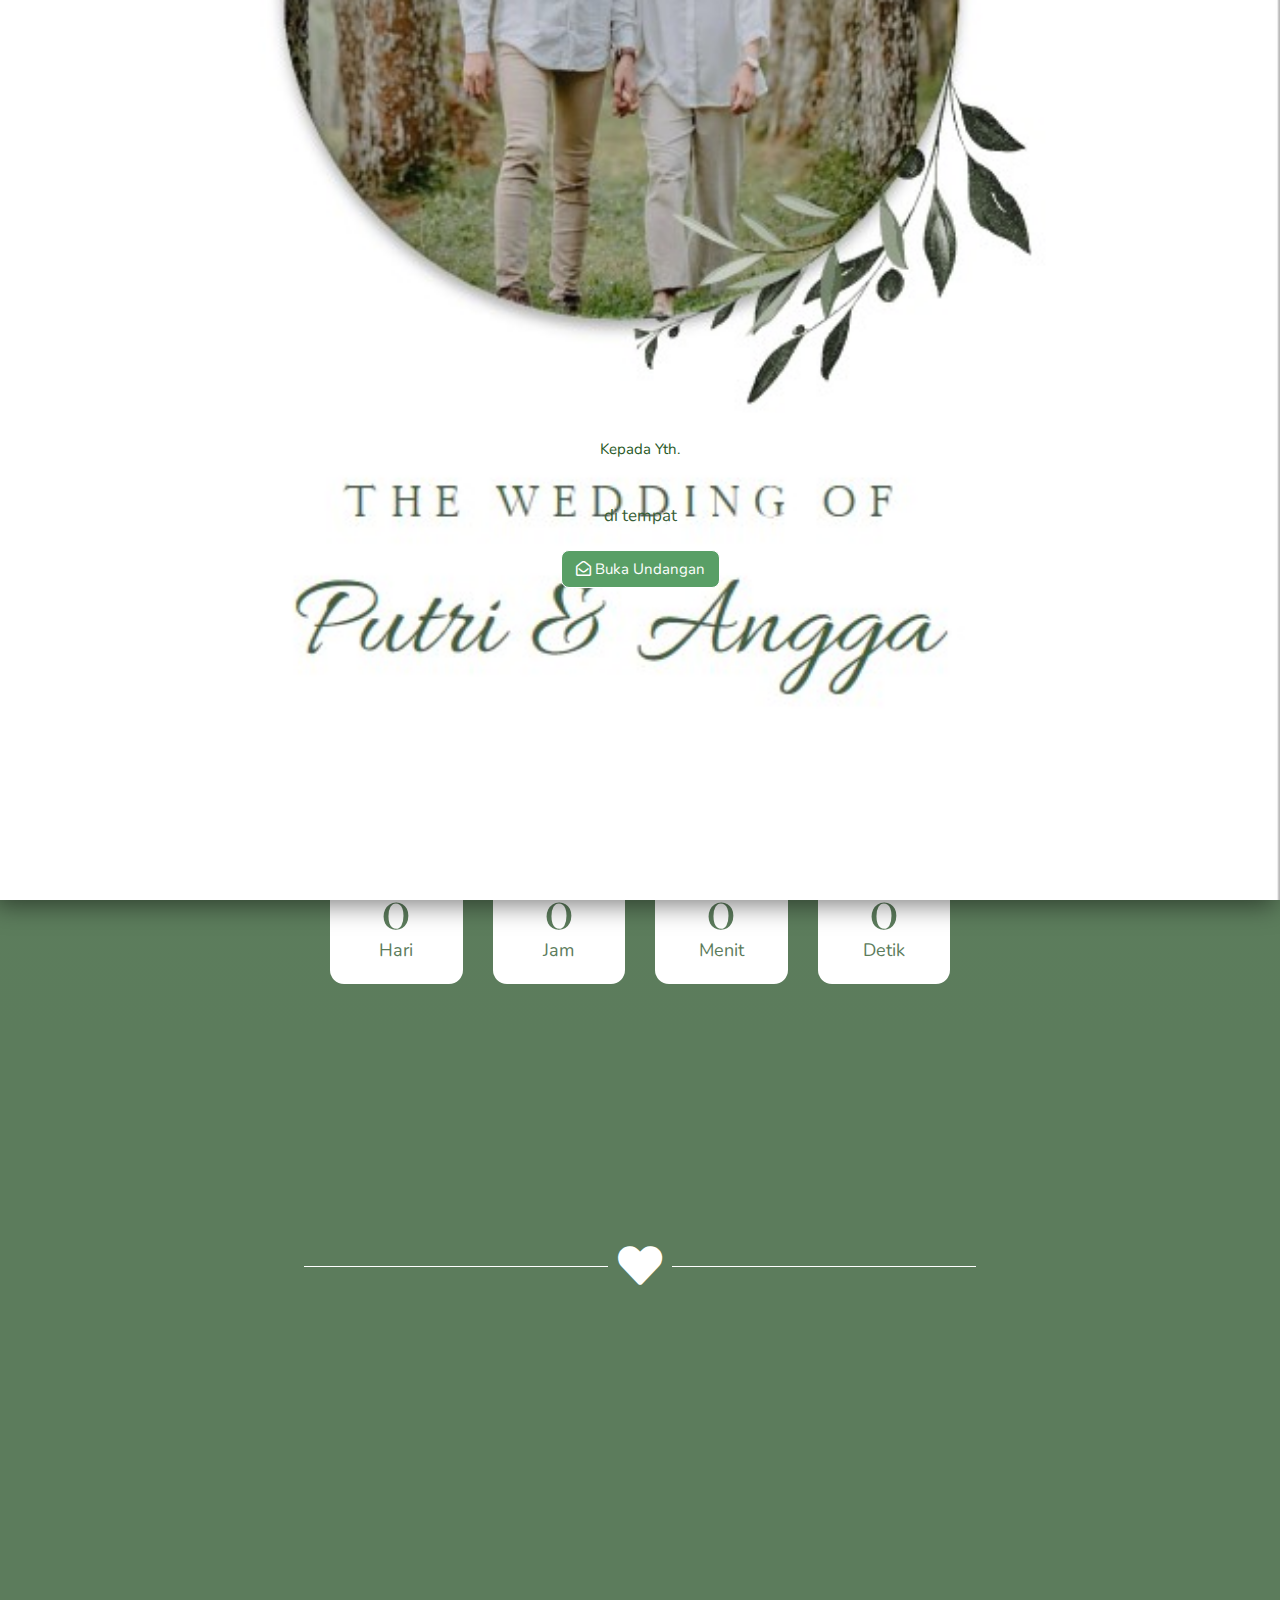
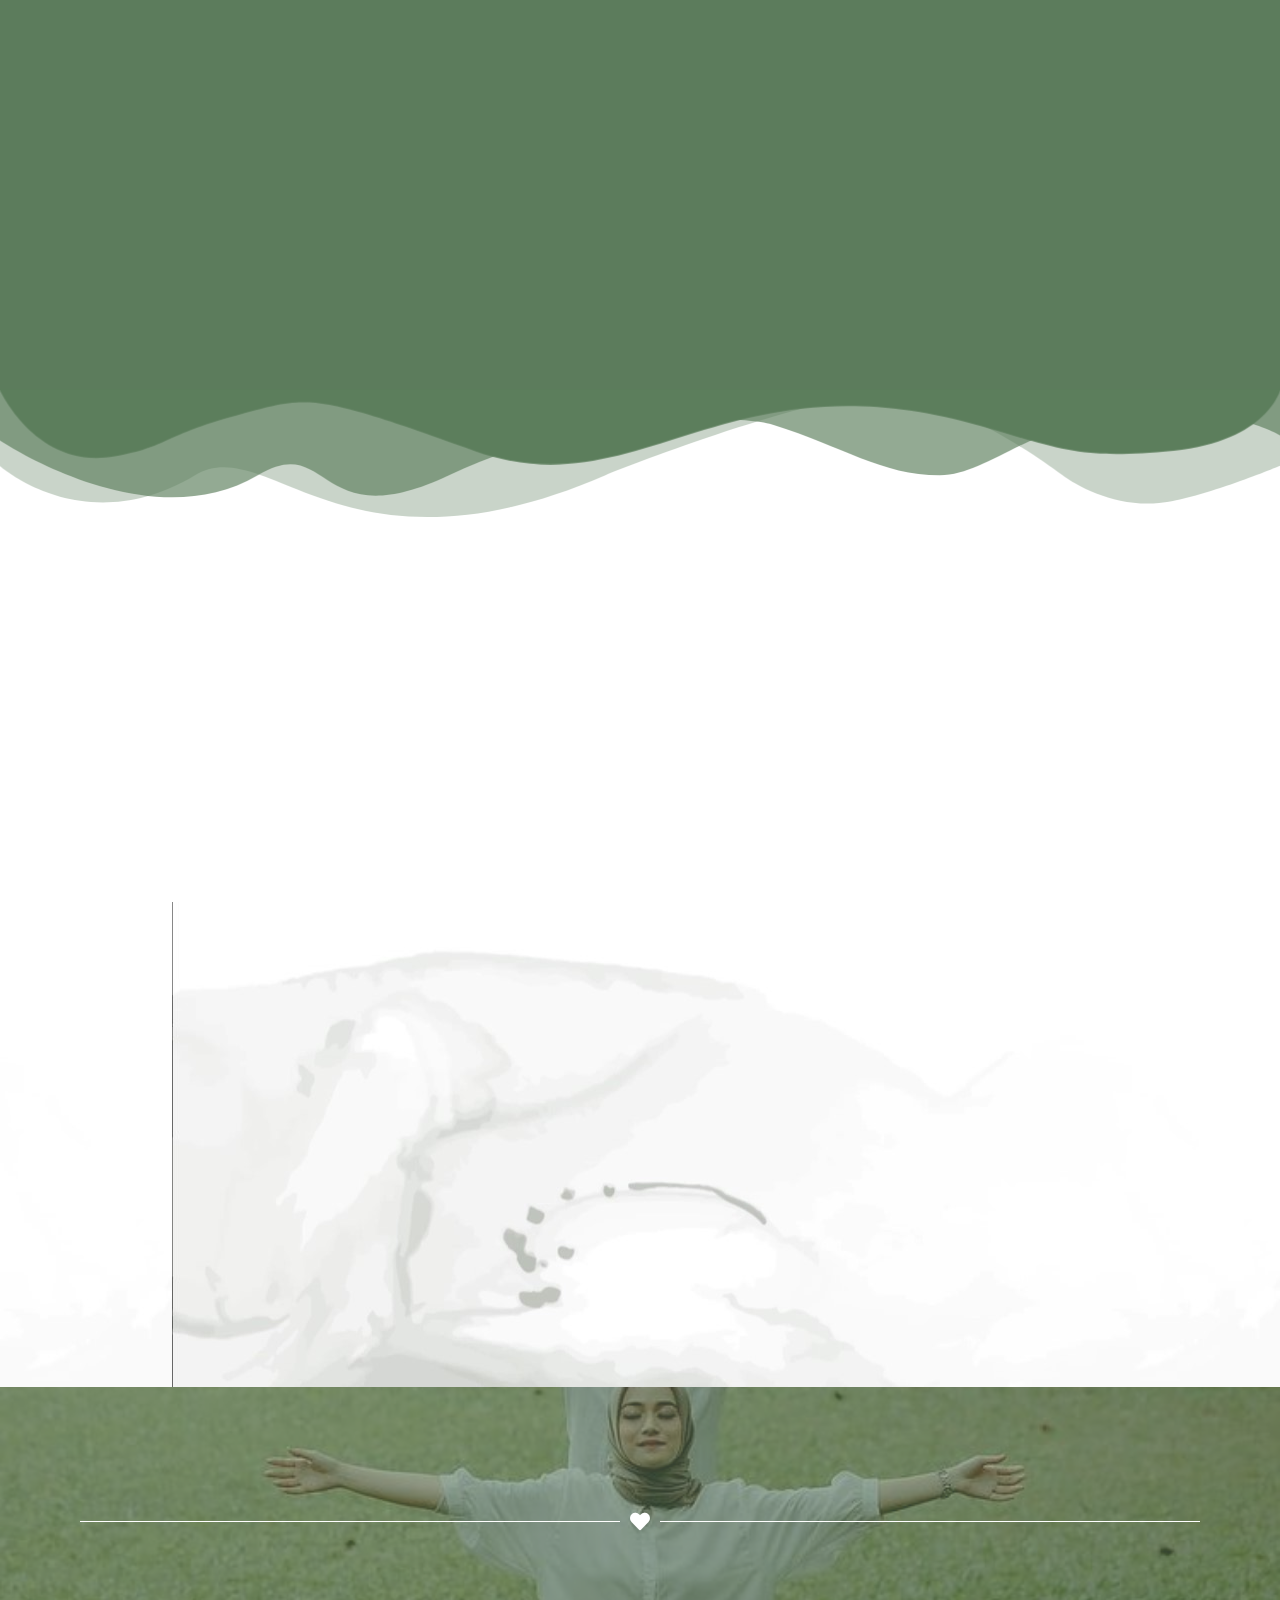
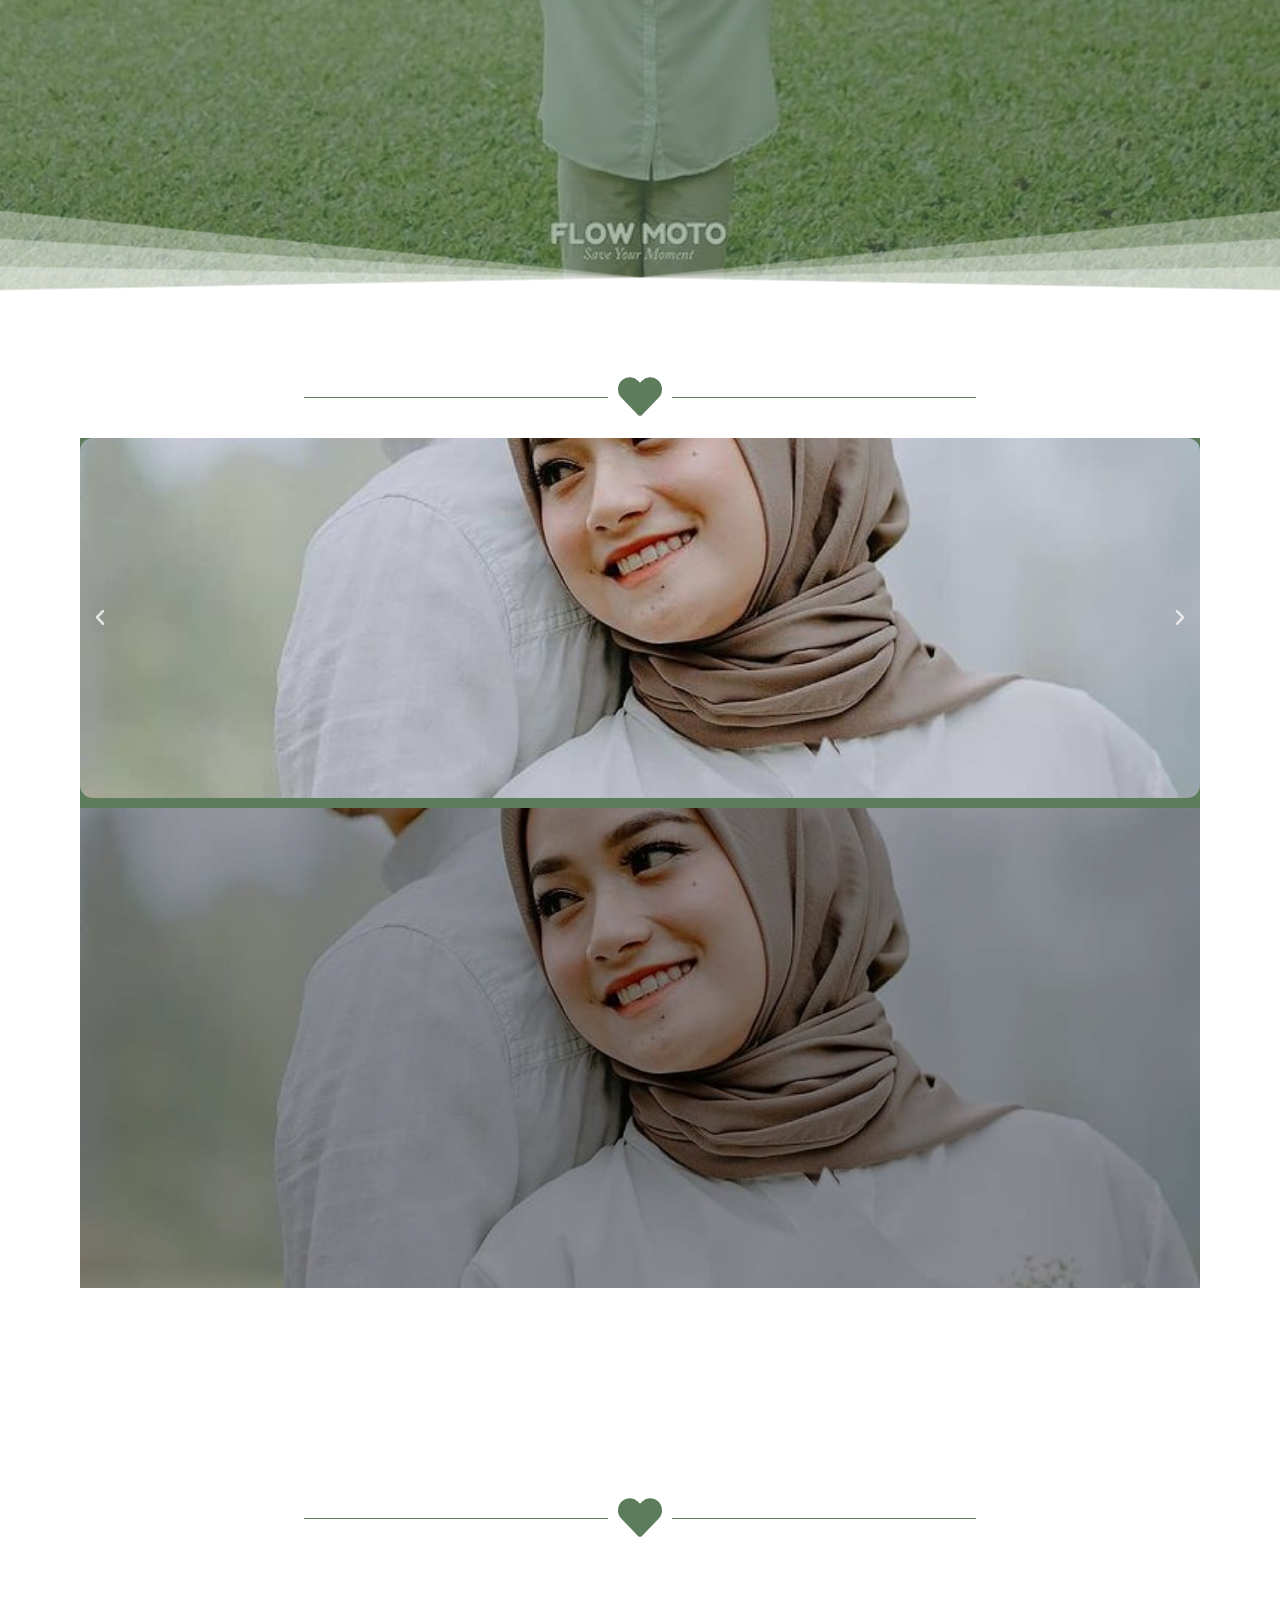
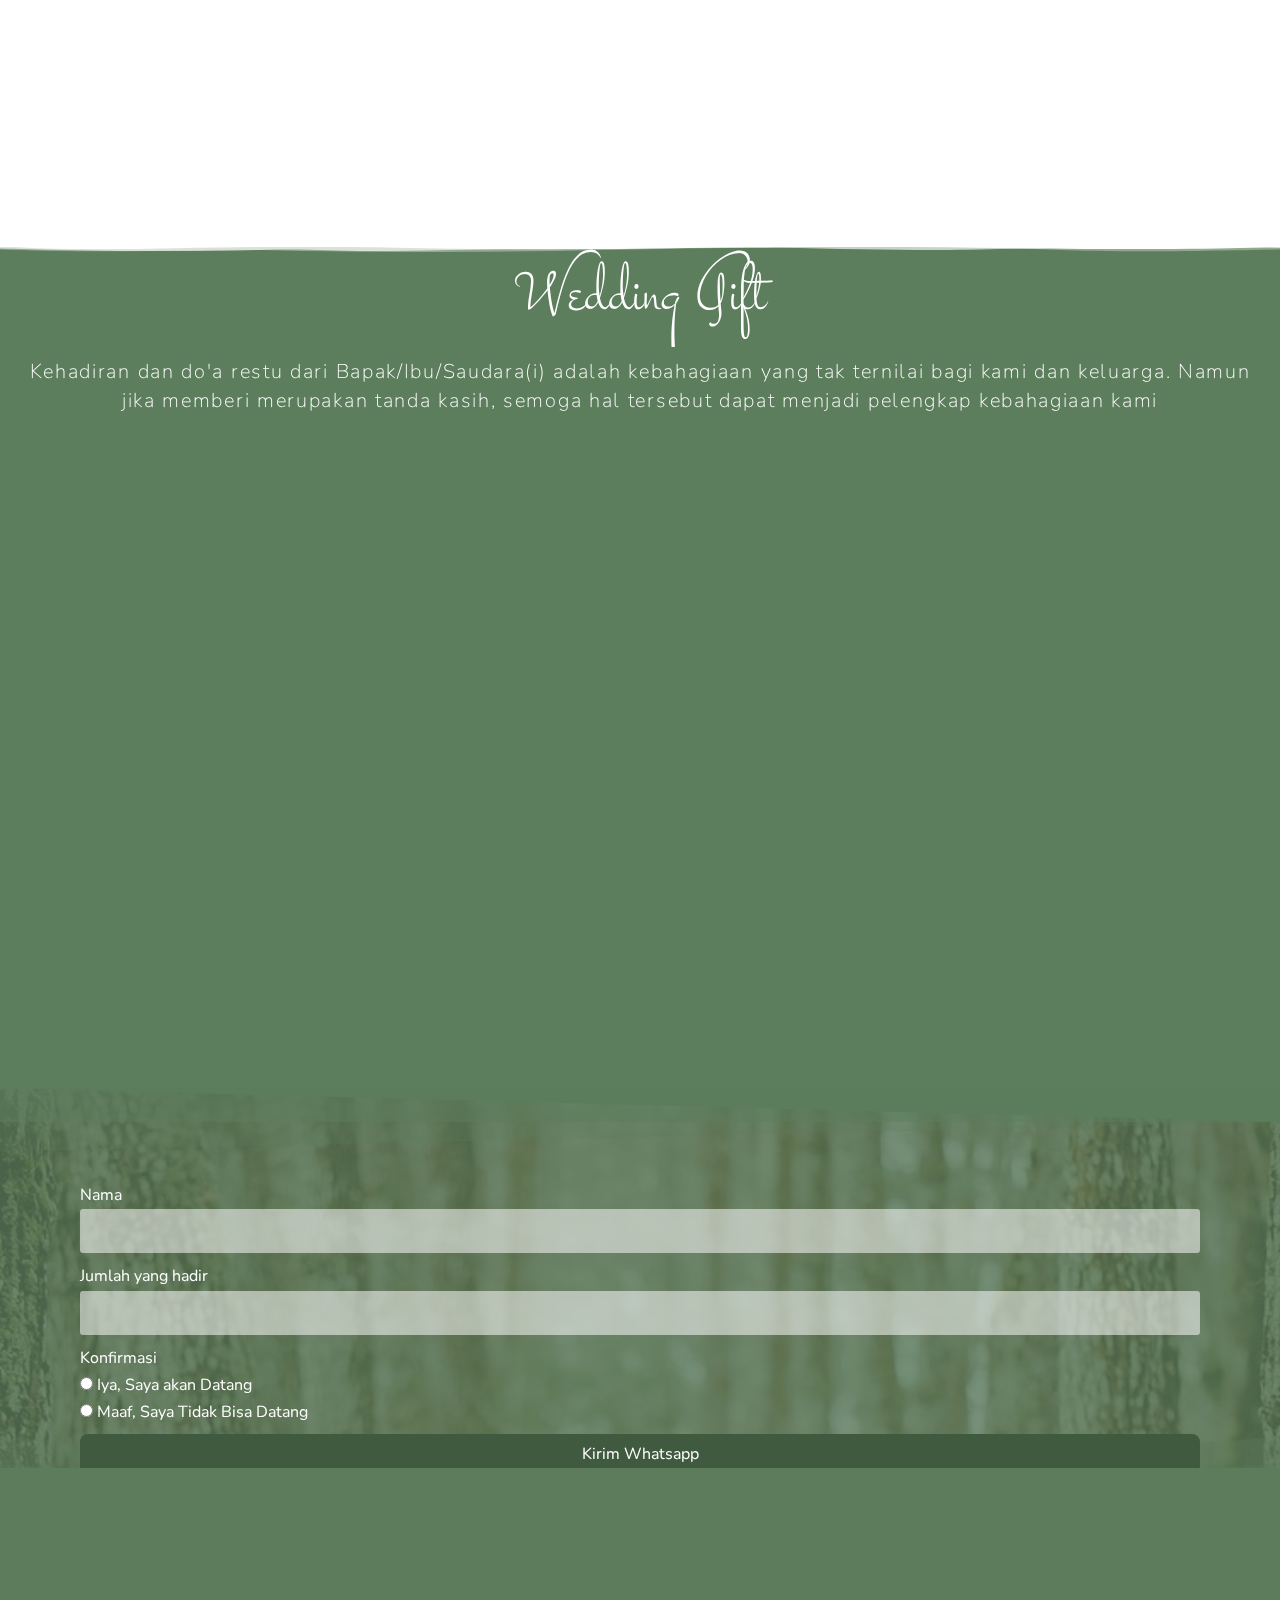
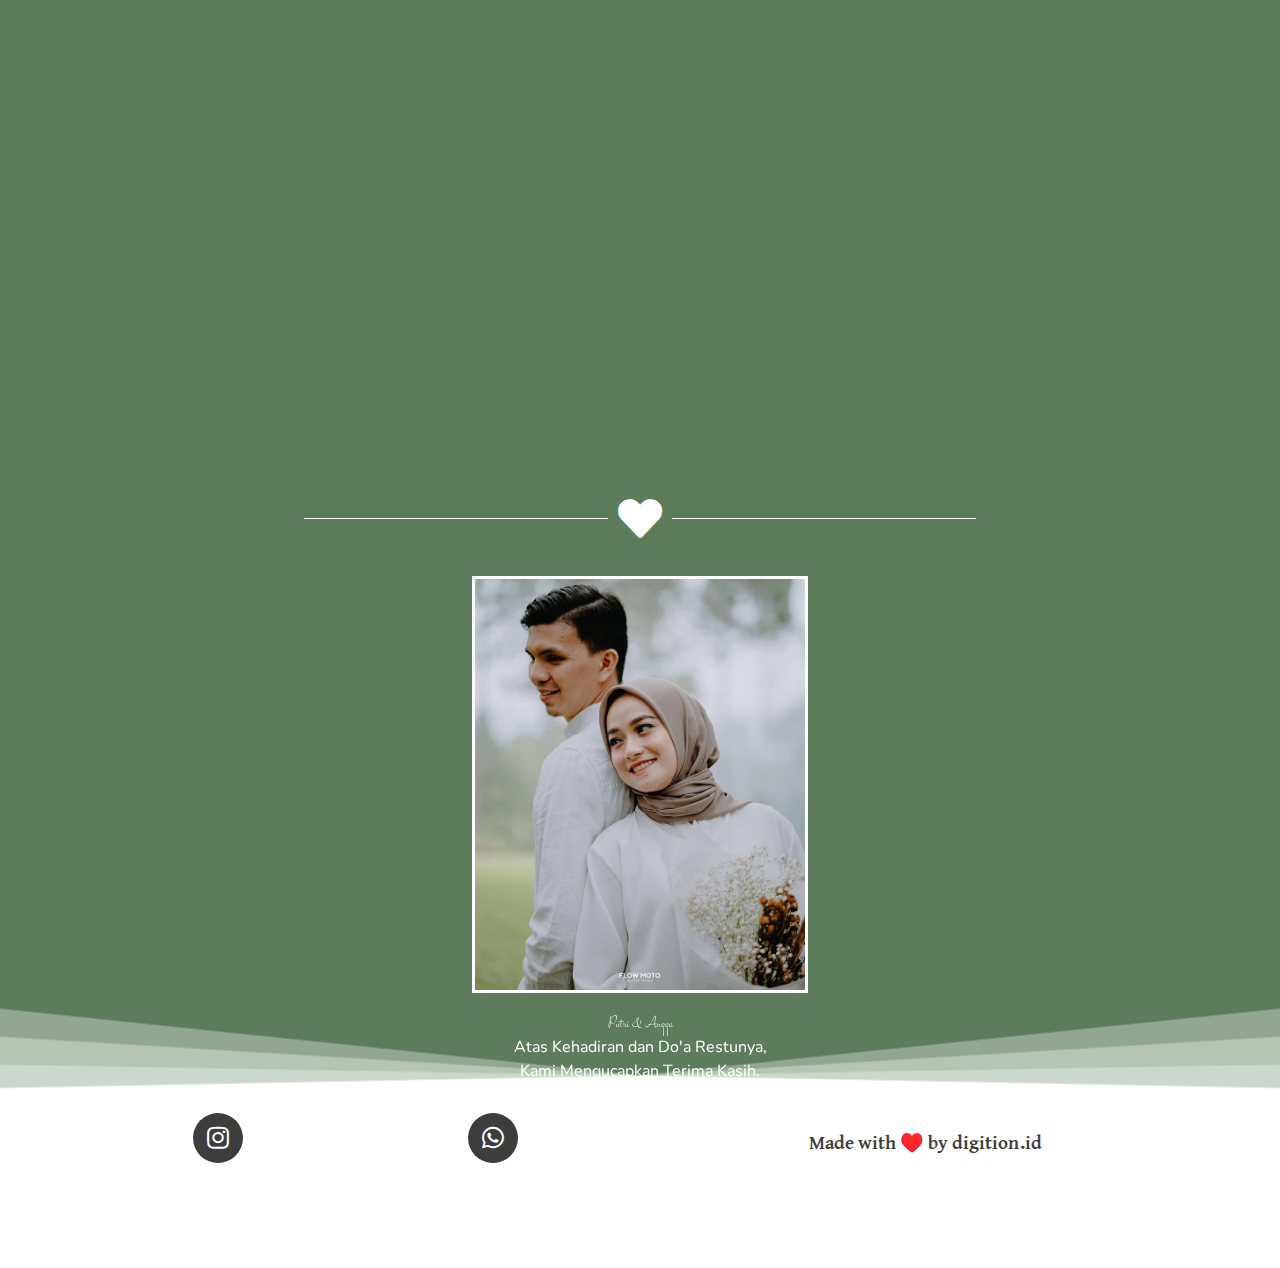
<file: invitation-4/index.html@post_id=28255&comments=0&get=0&order=DESC.html>
<!DOCTYPE html>
<html lang="en-US">
<head>
	<meta charset="UTF-8">
		
        <style type="text/css">

            .wdp-comment-text img {

                max-width: 100% !important;

            }

        </style>

        <meta name='robots' content='index, follow, max-image-preview:large, max-snippet:-1, max-video-preview:-1' />

	<!-- This site is optimized with the Yoast SEO plugin v18.6 - https://yoast.com/wordpress/plugins/seo/ -->
	<title>INVITATION 4 - Undangan Digital</title>
	<link rel="canonical" href="index.html" />
	<meta property="og:locale" content="en_US" />
	<meta property="og:type" content="article" />
	<meta property="og:title" content="INVITATION 4 - Undangan Digital" />
	<meta property="og:description" content="The Wedding of Putri &#038; Angga SAVE THE DATE Counting the days 00Hari 00Jam 00Menit 00Detik بِسْــــــــــــــــــمِ اللهِ الرَّحْمَنِ الرَّحِيْمِ Assalamualaikum Warahmatullah Wabarakatuh Tanpa mengurangi rasa hormat,kami mengundang Bapak/Ibu/Saudara/iuntuk hadir pada acara pernikahan kami Putri Salsabila Putri dariBapak Mempelai Wanita &#038;Ibu Mempelai Wanita Angga Syaputra Putra dariBapak Mempelai Pria &#038;Ibu Mempelai Pria Save the date [&hellip;]" />
	<meta property="og:url" content="https://digition.id/invitation-4/" />
	<meta property="og:site_name" content="Undangan Digital" />
	<meta property="article:published_time" content="2023-01-28T01:20:43+00:00" />
	<meta property="article:modified_time" content="2023-02-17T00:44:00+00:00" />
	<meta property="og:image" content="https://digition.id/wp-content/uploads/2022/01/4444.png" />
	<meta name="twitter:card" content="summary_large_image" />
	<meta name="twitter:label1" content="Written by" />
	<meta name="twitter:data1" content="Nhs" />
	<meta name="twitter:label2" content="Est. reading time" />
	<meta name="twitter:data2" content="5 minutes" />
	<script type="application/ld+json" class="yoast-schema-graph">{"@context":"https://schema.org","@graph":[{"@type":"WebSite","@id":"https://digition.id/#website","url":"https://digition.id/","name":"Undangan Digital","description":"Layanan Penyedia Undangan Pernikahan dalam Bentuk Website","potentialAction":[{"@type":"SearchAction","target":{"@type":"EntryPoint","urlTemplate":"https://digition.id/?s={search_term_string}"},"query-input":"required name=search_term_string"}],"inLanguage":"en-US"},{"@type":"ImageObject","@id":"https://digition.id/invitation-4/#primaryimage","inLanguage":"en-US","url":"https://digition.id/wp-content/uploads/2022/01/4444.png","contentUrl":"https://digition.id/wp-content/uploads/2022/01/4444.png","width":411,"height":419},{"@type":"WebPage","@id":"https://digition.id/invitation-4/#webpage","url":"https://digition.id/invitation-4/","name":"INVITATION 4 - Undangan Digital","isPartOf":{"@id":"https://digition.id/#website"},"primaryImageOfPage":{"@id":"https://digition.id/invitation-4/#primaryimage"},"datePublished":"2023-01-28T01:20:43+00:00","dateModified":"2023-02-17T00:44:00+00:00","author":{"@id":"https://digition.id/#/schema/person/4e1c59e5861f208419da781bf8cd5357"},"breadcrumb":{"@id":"https://digition.id/invitation-4/#breadcrumb"},"inLanguage":"en-US","potentialAction":[{"@type":"ReadAction","target":["https://digition.id/invitation-4/"]}]},{"@type":"BreadcrumbList","@id":"https://digition.id/invitation-4/#breadcrumb","itemListElement":[{"@type":"ListItem","position":1,"name":"Home","item":"https://digition.id/"},{"@type":"ListItem","position":2,"name":"INVITATION 4"}]},{"@type":"Person","@id":"https://digition.id/#/schema/person/4e1c59e5861f208419da781bf8cd5357","name":"Nhs","image":{"@type":"ImageObject","@id":"https://digition.id/#personlogo","inLanguage":"en-US","url":"https://secure.gravatar.com/avatar/fd6057810d340474b5de867475dfdbe2?s=96&d=mm&r=g","contentUrl":"https://secure.gravatar.com/avatar/fd6057810d340474b5de867475dfdbe2?s=96&d=mm&r=g","caption":"Nhs"},"sameAs":["https://digition.id"],"url":"https://digition.id/author/nhs/"}]}</script>
	<!-- / Yoast SEO plugin. -->


<link rel="alternate" type="application/rss+xml" title="Undangan Digital &raquo; Feed" href="https://digition.id/feed/" />
<link rel="alternate" type="application/rss+xml" title="Undangan Digital &raquo; Comments Feed" href="https://digition.id/comments/feed/" />
<link rel="alternate" type="application/rss+xml" title="Undangan Digital &raquo; INVITATION 4 Comments Feed" href="feed/index.html" />
<script type="text/javascript">
window._wpemojiSettings = {"baseUrl":"https:\/\/s.w.org\/images\/core\/emoji\/14.0.0\/72x72\/","ext":".png","svgUrl":"https:\/\/s.w.org\/images\/core\/emoji\/14.0.0\/svg\/","svgExt":".svg","source":{"concatemoji":"https:\/\/digition.id\/wp-includes\/js\/wp-emoji-release.min.js?ver=6.3.1"}};
/*! This file is auto-generated */
!function(i,n){var o,s,e;function c(e){try{var t={supportTests:e,timestamp:(new Date).valueOf()};sessionStorage.setItem(o,JSON.stringify(t))}catch(e){}}function p(e,t,n){e.clearRect(0,0,e.canvas.width,e.canvas.height),e.fillText(t,0,0);var t=new Uint32Array(e.getImageData(0,0,e.canvas.width,e.canvas.height).data),r=(e.clearRect(0,0,e.canvas.width,e.canvas.height),e.fillText(n,0,0),new Uint32Array(e.getImageData(0,0,e.canvas.width,e.canvas.height).data));return t.every(function(e,t){return e===r[t]})}function u(e,t,n){switch(t){case"flag":return n(e,"\ud83c\udff3\ufe0f\u200d\u26a7\ufe0f","\ud83c\udff3\ufe0f\u200b\u26a7\ufe0f")?!1:!n(e,"\ud83c\uddfa\ud83c\uddf3","\ud83c\uddfa\u200b\ud83c\uddf3")&&!n(e,"\ud83c\udff4\udb40\udc67\udb40\udc62\udb40\udc65\udb40\udc6e\udb40\udc67\udb40\udc7f","\ud83c\udff4\u200b\udb40\udc67\u200b\udb40\udc62\u200b\udb40\udc65\u200b\udb40\udc6e\u200b\udb40\udc67\u200b\udb40\udc7f");case"emoji":return!n(e,"\ud83e\udef1\ud83c\udffb\u200d\ud83e\udef2\ud83c\udfff","\ud83e\udef1\ud83c\udffb\u200b\ud83e\udef2\ud83c\udfff")}return!1}function f(e,t,n){var r="undefined"!=typeof WorkerGlobalScope&&self instanceof WorkerGlobalScope?new OffscreenCanvas(300,150):i.createElement("canvas"),a=r.getContext("2d",{willReadFrequently:!0}),o=(a.textBaseline="top",a.font="600 32px Arial",{});return e.forEach(function(e){o[e]=t(a,e,n)}),o}function t(e){var t=i.createElement("script");t.src=e,t.defer=!0,i.head.appendChild(t)}"undefined"!=typeof Promise&&(o="wpEmojiSettingsSupports",s=["flag","emoji"],n.supports={everything:!0,everythingExceptFlag:!0},e=new Promise(function(e){i.addEventListener("DOMContentLoaded",e,{once:!0})}),new Promise(function(t){var n=function(){try{var e=JSON.parse(sessionStorage.getItem(o));if("object"==typeof e&&"number"==typeof e.timestamp&&(new Date).valueOf()<e.timestamp+604800&&"object"==typeof e.supportTests)return e.supportTests}catch(e){}return null}();if(!n){if("undefined"!=typeof Worker&&"undefined"!=typeof OffscreenCanvas&&"undefined"!=typeof URL&&URL.createObjectURL&&"undefined"!=typeof Blob)try{var e="postMessage("+f.toString()+"("+[JSON.stringify(s),u.toString(),p.toString()].join(",")+"));",r=new Blob([e],{type:"text/javascript"}),a=new Worker(URL.createObjectURL(r),{name:"wpTestEmojiSupports"});return void(a.onmessage=function(e){c(n=e.data),a.terminate(),t(n)})}catch(e){}c(n=f(s,u,p))}t(n)}).then(function(e){for(var t in e)n.supports[t]=e[t],n.supports.everything=n.supports.everything&&n.supports[t],"flag"!==t&&(n.supports.everythingExceptFlag=n.supports.everythingExceptFlag&&n.supports[t]);n.supports.everythingExceptFlag=n.supports.everythingExceptFlag&&!n.supports.flag,n.DOMReady=!1,n.readyCallback=function(){n.DOMReady=!0}}).then(function(){return e}).then(function(){var e;n.supports.everything||(n.readyCallback(),(e=n.source||{}).concatemoji?t(e.concatemoji):e.wpemoji&&e.twemoji&&(t(e.twemoji),t(e.wpemoji)))}))}((window,document),window._wpemojiSettings);
</script>
<style type="text/css">
img.wp-smiley,
img.emoji {
	display: inline !important;
	border: none !important;
	box-shadow: none !important;
	height: 1em !important;
	width: 1em !important;
	margin: 0 0.07em !important;
	vertical-align: -0.1em !important;
	background: none !important;
	padding: 0 !important;
}
</style>
	<link rel='stylesheet' id='wp-block-library-css' href='../wp-includes/css/dist/block-library/style.min.css@ver=6.3.1.css' type='text/css' media='all' />
<style id='classic-theme-styles-inline-css' type='text/css'>
/*! This file is auto-generated */
.wp-block-button__link{color:#fff;background-color:#32373c;border-radius:9999px;box-shadow:none;text-decoration:none;padding:calc(.667em + 2px) calc(1.333em + 2px);font-size:1.125em}.wp-block-file__button{background:#32373c;color:#fff;text-decoration:none}
</style>
<style id='global-styles-inline-css' type='text/css'>
body{--wp--preset--color--black: #000000;--wp--preset--color--cyan-bluish-gray: #abb8c3;--wp--preset--color--white: #ffffff;--wp--preset--color--pale-pink: #f78da7;--wp--preset--color--vivid-red: #cf2e2e;--wp--preset--color--luminous-vivid-orange: #ff6900;--wp--preset--color--luminous-vivid-amber: #fcb900;--wp--preset--color--light-green-cyan: #7bdcb5;--wp--preset--color--vivid-green-cyan: #00d084;--wp--preset--color--pale-cyan-blue: #8ed1fc;--wp--preset--color--vivid-cyan-blue: #0693e3;--wp--preset--color--vivid-purple: #9b51e0;--wp--preset--gradient--vivid-cyan-blue-to-vivid-purple: linear-gradient(135deg,rgba(6,147,227,1) 0%,rgb(155,81,224) 100%);--wp--preset--gradient--light-green-cyan-to-vivid-green-cyan: linear-gradient(135deg,rgb(122,220,180) 0%,rgb(0,208,130) 100%);--wp--preset--gradient--luminous-vivid-amber-to-luminous-vivid-orange: linear-gradient(135deg,rgba(252,185,0,1) 0%,rgba(255,105,0,1) 100%);--wp--preset--gradient--luminous-vivid-orange-to-vivid-red: linear-gradient(135deg,rgba(255,105,0,1) 0%,rgb(207,46,46) 100%);--wp--preset--gradient--very-light-gray-to-cyan-bluish-gray: linear-gradient(135deg,rgb(238,238,238) 0%,rgb(169,184,195) 100%);--wp--preset--gradient--cool-to-warm-spectrum: linear-gradient(135deg,rgb(74,234,220) 0%,rgb(151,120,209) 20%,rgb(207,42,186) 40%,rgb(238,44,130) 60%,rgb(251,105,98) 80%,rgb(254,248,76) 100%);--wp--preset--gradient--blush-light-purple: linear-gradient(135deg,rgb(255,206,236) 0%,rgb(152,150,240) 100%);--wp--preset--gradient--blush-bordeaux: linear-gradient(135deg,rgb(254,205,165) 0%,rgb(254,45,45) 50%,rgb(107,0,62) 100%);--wp--preset--gradient--luminous-dusk: linear-gradient(135deg,rgb(255,203,112) 0%,rgb(199,81,192) 50%,rgb(65,88,208) 100%);--wp--preset--gradient--pale-ocean: linear-gradient(135deg,rgb(255,245,203) 0%,rgb(182,227,212) 50%,rgb(51,167,181) 100%);--wp--preset--gradient--electric-grass: linear-gradient(135deg,rgb(202,248,128) 0%,rgb(113,206,126) 100%);--wp--preset--gradient--midnight: linear-gradient(135deg,rgb(2,3,129) 0%,rgb(40,116,252) 100%);--wp--preset--font-size--small: 13px;--wp--preset--font-size--medium: 20px;--wp--preset--font-size--large: 36px;--wp--preset--font-size--x-large: 42px;--wp--preset--spacing--20: 0.44rem;--wp--preset--spacing--30: 0.67rem;--wp--preset--spacing--40: 1rem;--wp--preset--spacing--50: 1.5rem;--wp--preset--spacing--60: 2.25rem;--wp--preset--spacing--70: 3.38rem;--wp--preset--spacing--80: 5.06rem;--wp--preset--shadow--natural: 6px 6px 9px rgba(0, 0, 0, 0.2);--wp--preset--shadow--deep: 12px 12px 50px rgba(0, 0, 0, 0.4);--wp--preset--shadow--sharp: 6px 6px 0px rgba(0, 0, 0, 0.2);--wp--preset--shadow--outlined: 6px 6px 0px -3px rgba(255, 255, 255, 1), 6px 6px rgba(0, 0, 0, 1);--wp--preset--shadow--crisp: 6px 6px 0px rgba(0, 0, 0, 1);}:where(.is-layout-flex){gap: 0.5em;}:where(.is-layout-grid){gap: 0.5em;}body .is-layout-flow > .alignleft{float: left;margin-inline-start: 0;margin-inline-end: 2em;}body .is-layout-flow > .alignright{float: right;margin-inline-start: 2em;margin-inline-end: 0;}body .is-layout-flow > .aligncenter{margin-left: auto !important;margin-right: auto !important;}body .is-layout-constrained > .alignleft{float: left;margin-inline-start: 0;margin-inline-end: 2em;}body .is-layout-constrained > .alignright{float: right;margin-inline-start: 2em;margin-inline-end: 0;}body .is-layout-constrained > .aligncenter{margin-left: auto !important;margin-right: auto !important;}body .is-layout-constrained > :where(:not(.alignleft):not(.alignright):not(.alignfull)){max-width: var(--wp--style--global--content-size);margin-left: auto !important;margin-right: auto !important;}body .is-layout-constrained > .alignwide{max-width: var(--wp--style--global--wide-size);}body .is-layout-flex{display: flex;}body .is-layout-flex{flex-wrap: wrap;align-items: center;}body .is-layout-flex > *{margin: 0;}body .is-layout-grid{display: grid;}body .is-layout-grid > *{margin: 0;}:where(.wp-block-columns.is-layout-flex){gap: 2em;}:where(.wp-block-columns.is-layout-grid){gap: 2em;}:where(.wp-block-post-template.is-layout-flex){gap: 1.25em;}:where(.wp-block-post-template.is-layout-grid){gap: 1.25em;}.has-black-color{color: var(--wp--preset--color--black) !important;}.has-cyan-bluish-gray-color{color: var(--wp--preset--color--cyan-bluish-gray) !important;}.has-white-color{color: var(--wp--preset--color--white) !important;}.has-pale-pink-color{color: var(--wp--preset--color--pale-pink) !important;}.has-vivid-red-color{color: var(--wp--preset--color--vivid-red) !important;}.has-luminous-vivid-orange-color{color: var(--wp--preset--color--luminous-vivid-orange) !important;}.has-luminous-vivid-amber-color{color: var(--wp--preset--color--luminous-vivid-amber) !important;}.has-light-green-cyan-color{color: var(--wp--preset--color--light-green-cyan) !important;}.has-vivid-green-cyan-color{color: var(--wp--preset--color--vivid-green-cyan) !important;}.has-pale-cyan-blue-color{color: var(--wp--preset--color--pale-cyan-blue) !important;}.has-vivid-cyan-blue-color{color: var(--wp--preset--color--vivid-cyan-blue) !important;}.has-vivid-purple-color{color: var(--wp--preset--color--vivid-purple) !important;}.has-black-background-color{background-color: var(--wp--preset--color--black) !important;}.has-cyan-bluish-gray-background-color{background-color: var(--wp--preset--color--cyan-bluish-gray) !important;}.has-white-background-color{background-color: var(--wp--preset--color--white) !important;}.has-pale-pink-background-color{background-color: var(--wp--preset--color--pale-pink) !important;}.has-vivid-red-background-color{background-color: var(--wp--preset--color--vivid-red) !important;}.has-luminous-vivid-orange-background-color{background-color: var(--wp--preset--color--luminous-vivid-orange) !important;}.has-luminous-vivid-amber-background-color{background-color: var(--wp--preset--color--luminous-vivid-amber) !important;}.has-light-green-cyan-background-color{background-color: var(--wp--preset--color--light-green-cyan) !important;}.has-vivid-green-cyan-background-color{background-color: var(--wp--preset--color--vivid-green-cyan) !important;}.has-pale-cyan-blue-background-color{background-color: var(--wp--preset--color--pale-cyan-blue) !important;}.has-vivid-cyan-blue-background-color{background-color: var(--wp--preset--color--vivid-cyan-blue) !important;}.has-vivid-purple-background-color{background-color: var(--wp--preset--color--vivid-purple) !important;}.has-black-border-color{border-color: var(--wp--preset--color--black) !important;}.has-cyan-bluish-gray-border-color{border-color: var(--wp--preset--color--cyan-bluish-gray) !important;}.has-white-border-color{border-color: var(--wp--preset--color--white) !important;}.has-pale-pink-border-color{border-color: var(--wp--preset--color--pale-pink) !important;}.has-vivid-red-border-color{border-color: var(--wp--preset--color--vivid-red) !important;}.has-luminous-vivid-orange-border-color{border-color: var(--wp--preset--color--luminous-vivid-orange) !important;}.has-luminous-vivid-amber-border-color{border-color: var(--wp--preset--color--luminous-vivid-amber) !important;}.has-light-green-cyan-border-color{border-color: var(--wp--preset--color--light-green-cyan) !important;}.has-vivid-green-cyan-border-color{border-color: var(--wp--preset--color--vivid-green-cyan) !important;}.has-pale-cyan-blue-border-color{border-color: var(--wp--preset--color--pale-cyan-blue) !important;}.has-vivid-cyan-blue-border-color{border-color: var(--wp--preset--color--vivid-cyan-blue) !important;}.has-vivid-purple-border-color{border-color: var(--wp--preset--color--vivid-purple) !important;}.has-vivid-cyan-blue-to-vivid-purple-gradient-background{background: var(--wp--preset--gradient--vivid-cyan-blue-to-vivid-purple) !important;}.has-light-green-cyan-to-vivid-green-cyan-gradient-background{background: var(--wp--preset--gradient--light-green-cyan-to-vivid-green-cyan) !important;}.has-luminous-vivid-amber-to-luminous-vivid-orange-gradient-background{background: var(--wp--preset--gradient--luminous-vivid-amber-to-luminous-vivid-orange) !important;}.has-luminous-vivid-orange-to-vivid-red-gradient-background{background: var(--wp--preset--gradient--luminous-vivid-orange-to-vivid-red) !important;}.has-very-light-gray-to-cyan-bluish-gray-gradient-background{background: var(--wp--preset--gradient--very-light-gray-to-cyan-bluish-gray) !important;}.has-cool-to-warm-spectrum-gradient-background{background: var(--wp--preset--gradient--cool-to-warm-spectrum) !important;}.has-blush-light-purple-gradient-background{background: var(--wp--preset--gradient--blush-light-purple) !important;}.has-blush-bordeaux-gradient-background{background: var(--wp--preset--gradient--blush-bordeaux) !important;}.has-luminous-dusk-gradient-background{background: var(--wp--preset--gradient--luminous-dusk) !important;}.has-pale-ocean-gradient-background{background: var(--wp--preset--gradient--pale-ocean) !important;}.has-electric-grass-gradient-background{background: var(--wp--preset--gradient--electric-grass) !important;}.has-midnight-gradient-background{background: var(--wp--preset--gradient--midnight) !important;}.has-small-font-size{font-size: var(--wp--preset--font-size--small) !important;}.has-medium-font-size{font-size: var(--wp--preset--font-size--medium) !important;}.has-large-font-size{font-size: var(--wp--preset--font-size--large) !important;}.has-x-large-font-size{font-size: var(--wp--preset--font-size--x-large) !important;}
.wp-block-navigation a:where(:not(.wp-element-button)){color: inherit;}
:where(.wp-block-post-template.is-layout-flex){gap: 1.25em;}:where(.wp-block-post-template.is-layout-grid){gap: 1.25em;}
:where(.wp-block-columns.is-layout-flex){gap: 2em;}:where(.wp-block-columns.is-layout-grid){gap: 2em;}
.wp-block-pullquote{font-size: 1.5em;line-height: 1.6;}
</style>
<link rel='stylesheet' id='wdp-centered-css-css' href='../wp-content/plugins/weddingpress/assets/css/wdp-centered-timeline.min.css@ver=6.3.1.css' type='text/css' media='all' />
<link rel='stylesheet' id='wdp-horizontal-css-css' href='../wp-content/plugins/weddingpress/assets/css/wdp-horizontal-styles.min.css@ver=6.3.1.css' type='text/css' media='all' />
<link rel='stylesheet' id='wdp-fontello-css-css' href='../wp-content/plugins/weddingpress/assets/css/wdp-fontello.css@ver=6.3.1.css' type='text/css' media='all' />
<link rel='stylesheet' id='exad-main-style-css' href='../wp-content/plugins/weddingpress/assets/css/exad-styles.min.css@ver=6.3.1.css' type='text/css' media='all' />
<link rel='stylesheet' id='wdp_style-css' href='../wp-content/plugins/weddingpress/addons/comment-kit/css/wdp_style.css@ver=2.7.6.css' type='text/css' media='screen' />
<style id='wdp_style-inline-css' type='text/css'>


        .wdp-wrapper {

          font-size: 12px

        }

    

        .wdp-wrapper {

          background: #ffffff;

        }

        .wdp-wrapper.wdp-border {

          border: 1px solid #9b9b9b;

        }



        .wdp-wrapper .wdp-wrap-comments a:link,

        .wdp-wrapper .wdp-wrap-comments a:visited {

          color: #5c7475;

        }



        .wdp-wrapper .wdp-wrap-link a.wdp-link {

          color: #5c7475;

        }

        .wdp-wrapper .wdp-wrap-link a.wdp-link.wdp-icon-link-true .wdpo-comment {

          color: #5c7475;

        }

        .wdp-wrapper .wdp-wrap-link a.wdp-link:hover {

          color: #5a5960;

        }

        .wdp-wrapper .wdp-wrap-link a.wdp-link:hover .wdpo-comment {

          color: #5a5960;

        }



        .wdp-wrapper .wdp-wrap-form {

          border-top: 1px solid #9b9b9b;

        }

        .wdp-wrapper .wdp-wrap-form .wdp-container-form textarea.wdp-textarea {

          border: 1px solid #9b9b9b;

          background: #ffffff;

          color: #44525F;

        }

        .wdp-wrapper ul.wdp-container-comments li.wdp-item-comment .wdp-comment-content .wdp-comment-info .wdp-post-author {

          background: #c1c1c1;

        }

        .wdp-wrapper .wdp-wrap-form .wdp-container-form input[type='text'] {

          border: 1px solid #9b9b9b;

          background: #ffffff;

          color: #44525F;

        }

        .wdp-wrapper .wdp-wrap-form .wdp-container-form input.wdp-input:focus,

        .wdp-wrapper .wdp-wrap-form .wdp-container-form textarea.wdp-textarea:focus {

          border-color: #64B6EC;

        }

        .wdp-wrapper .wdp-wrap-form .wdp-container-form input[type='submit'],

        .wdp-wrapper .wdp-wrap-form .wdp-container-form input[type='button'].wdp-form-btn {

          color: #FFFFFF;

          background: #848896;

        }

        .wdp-wrapper .wdp-wrap-form .wdp-container-form input[type='submit']:hover,

        .wdp-wrapper .wdp-wrap-form .wdp-container-form input[type='button'].wdp-form-btn:hover {

          background: #bac1be;

        }

        .wdp-wrapper .wdp-wrap-form .wdp-container-form .wdp-captcha .wdp-captcha-text {

          color: #44525F;

        }



        .wdp-wrapper .wdp-media-btns a > span {

          color: #5c7475;

        }

        .wdp-wrapper .wdp-media-btns a > span:hover {

          color: #5a5960;

        }



        .wdp-wrapper .wdp-comment-status {

          border-top: 1px solid #9b9b9b;

        }

        .wdp-wrapper .wdp-comment-status p.wdp-ajax-success {

          color: #319342;

        }

        .wdp-wrapper .wdp-comment-status p.wdp-ajax-error {

          color: #C85951;

        }

        .wdp-wrapper .wdp-comment-status.wdp-loading > span {

          color: #5c7475;

        }



        .wdp-wrapper ul.wdp-container-comments {

          border-top: 1px solid #9b9b9b;

        }

        .wdp-wrapper ul.wdp-container-comments li.wdp-item-comment {

          border-bottom: 1px solid #9b9b9b;

        }

        .wdp-wrapper ul.wdp-container-comments li.wdp-item-comment ul li.wdp-item-comment {

          border-top: 1px solid #9b9b9b;

        }

        .wdp-wrapper ul.wdp-container-comments li.wdp-item-comment .wdp-comment-content .wdp-comment-info a.wdp-commenter-name {

          color: #5c7475 !important;

        }

        .wdp-wrapper ul.wdp-container-comments li.wdp-item-comment .wdp-comment-content .wdp-comment-info a.wdp-commenter-name:hover {

          color: #5a5960 !important;

        }

        .wdp-wrapper ul.wdp-container-comments li.wdp-item-comment .wdp-comment-content .wdp-comment-info .wdp-comment-time {

          color: #5b5e60;

        }

        .wdp-wrapper ul.wdp-container-comments li.wdp-item-comment .wdp-comment-content .wdp-comment-text p {

          color: #44525F;

        }

        .wdp-wrapper ul.wdp-container-comments li.wdp-item-comment .wdp-comment-content .wdp-comment-actions a {

          color: #5c7475;

        }

        .wdp-wrapper ul.wdp-container-comments li.wdp-item-comment .wdp-comment-content .wdp-comment-actions a:hover {

          color: #5a5960;

        }

        .wdp-wrapper ul.wdp-container-comments li.wdp-item-comment .wdp-comment-content .wdp-comment-rating .wdp-rating-link > span {

          color: #c9cfd7;

        }

        .wdp-wrapper ul.wdp-container-comments li.wdp-item-comment .wdp-comment-content .wdp-comment-rating .wdp-rating-link > span:hover {

          color: #3D7DBC;

        }

        .wdp-wrapper ul.wdp-container-comments li.wdp-item-comment .wdp-comment-content .wdp-comment-rating .wdp-rating-count {

          color: #5b5e60;

        }

        .wdp-wrapper ul.wdp-container-comments li.wdp-item-comment .wdp-comment-content .wdp-comment-rating .wdp-rating-count.wdp-rating-positive {

          color: #2C9E48;

        }

        .wdp-wrapper ul.wdp-container-comments li.wdp-item-comment .wdp-comment-content .wdp-comment-rating .wdp-rating-count.wdp-rating-negative {

          color: #D13D3D;

        }

        .wdp-wrapper ul.wdp-container-comments li.wdp-item-comment .wdp-comment-content .wdp-comment-rating .wdp-rating-count.wdpo-loading {

          color: #c9cfd7;

        }

        .wdp-wrapper ul.wdp-container-comments a.wdp-load-more-comments:hover {

          color: #5a5960;

        }



        .wdp-wrapper .wdp-counter-info {

          color: #5b5e60;

        }



        .wdp-wrapper .wdp-holder span {

          color: #5c7475;

        }

        .wdp-wrapper .wdp-holder a,

        .wdp-wrapper .wdp-holder a:link,

        .wdp-wrapper .wdp-holder a:visited {

          color: #5c7475;

        }

        .wdp-wrapper .wdp-holder a:hover,

        .wdp-wrapper .wdp-holder a:link:hover,

        .wdp-wrapper .wdp-holder a:visited:hover {

          color: #5a5960;

        }

        .wdp-wrapper .wdp-holder a.jp-previous.jp-disabled, .wdp-wrapper .wdp-holder a.jp-previous.jp-disabled:hover, .wdp-wrapper .wdp-holder a.jp-next.jp-disabled, .wdp-wrapper .wdp-holder a.jp-next.jp-disabled:hover {

          color: #5b5e60;

        }

        

    .wdp-wrapper ul.wdp-container-comments li.wdp-item-comment .wdp-comment-avatar img {

        max-width: 24px;

        max-height: 24px;

    }

    .wdp-wrapper ul.wdp-container-comments li.wdp-item-comment .wdp-comment-content {

        margin-left: 34px;

    }

    .wdp-wrapper ul.wdp-container-comments li.wdp-item-comment ul .wdp-comment-avatar img {

        max-width: 20px;

        max-height: 20px;

    }

    .wdp-wrapper ul.wdp-container-comments li.wdp-item-comment ul ul .wdp-comment-avatar img {

        max-width: 17px;

        max-height: 17px;

    }

    
</style>
<link rel='stylesheet' id='hello-elementor-css' href='../wp-content/themes/hello-elementor/style.min.css@ver=2.5.0.css' type='text/css' media='all' />
<link rel='stylesheet' id='hello-elementor-theme-style-css' href='../wp-content/themes/hello-elementor/theme.min.css@ver=2.5.0.css' type='text/css' media='all' />
<link rel='stylesheet' id='elementor-frontend-css' href='../wp-content/uploads/elementor/css/custom-frontend-lite.min.css@ver=1659563633.css' type='text/css' media='all' />
<link rel='stylesheet' id='elementor-post-9-css' href='../wp-content/uploads/elementor/css/post-9.css@ver=1659563633.css' type='text/css' media='all' />
<link rel='stylesheet' id='elementor-icons-css' href='../wp-content/plugins/elementor/assets/lib/eicons/css/elementor-icons.min.css@ver=5.15.0.css' type='text/css' media='all' />
<link rel='stylesheet' id='weddingpress-wdp-css' href='../wp-content/plugins/weddingpress/assets/css/wdp.css@ver=3.0.6.css' type='text/css' media='all' />
<link rel='stylesheet' id='kirim-kit-css' href='../wp-content/plugins/weddingpress/assets/css/guest-book.css@ver=3.0.6.css' type='text/css' media='all' />
<link rel='stylesheet' id='elementor-pro-css' href='../wp-content/uploads/elementor/css/custom-pro-frontend-lite.min.css@ver=1659563633.css' type='text/css' media='all' />
<link rel='stylesheet' id='font-awesome-5-all-css' href='../wp-content/plugins/elementor/assets/lib/font-awesome/css/all.min.css@ver=3.6.2.css' type='text/css' media='all' />
<link rel='stylesheet' id='font-awesome-4-shim-css' href='../wp-content/plugins/elementor/assets/lib/font-awesome/css/v4-shims.min.css@ver=3.6.2.css' type='text/css' media='all' />
<link rel='stylesheet' id='elementor-post-28255-css' href='../wp-content/uploads/elementor/css/post-28255.css@ver=1676621757.css' type='text/css' media='all' />
<link rel='stylesheet' id='google-fonts-1-css' href='https://fonts.googleapis.com/css?family=Roboto%3A100%2C100italic%2C200%2C200italic%2C300%2C300italic%2C400%2C400italic%2C500%2C500italic%2C600%2C600italic%2C700%2C700italic%2C800%2C800italic%2C900%2C900italic%7CRoboto+Slab%3A100%2C100italic%2C200%2C200italic%2C300%2C300italic%2C400%2C400italic%2C500%2C500italic%2C600%2C600italic%2C700%2C700italic%2C800%2C800italic%2C900%2C900italic%7CNunito%3A100%2C100italic%2C200%2C200italic%2C300%2C300italic%2C400%2C400italic%2C500%2C500italic%2C600%2C600italic%2C700%2C700italic%2C800%2C800italic%2C900%2C900italic%7CStalemate%3A100%2C100italic%2C200%2C200italic%2C300%2C300italic%2C400%2C400italic%2C500%2C500italic%2C600%2C600italic%2C700%2C700italic%2C800%2C800italic%2C900%2C900italic%7CRubik%3A100%2C100italic%2C200%2C200italic%2C300%2C300italic%2C400%2C400italic%2C500%2C500italic%2C600%2C600italic%2C700%2C700italic%2C800%2C800italic%2C900%2C900italic%7CPlayfair+Display%3A100%2C100italic%2C200%2C200italic%2C300%2C300italic%2C400%2C400italic%2C500%2C500italic%2C600%2C600italic%2C700%2C700italic%2C800%2C800italic%2C900%2C900italic%7CUnna%3A100%2C100italic%2C200%2C200italic%2C300%2C300italic%2C400%2C400italic%2C500%2C500italic%2C600%2C600italic%2C700%2C700italic%2C800%2C800italic%2C900%2C900italic%7CRasa%3A100%2C100italic%2C200%2C200italic%2C300%2C300italic%2C400%2C400italic%2C500%2C500italic%2C600%2C600italic%2C700%2C700italic%2C800%2C800italic%2C900%2C900italic%7CSpartan%3A100%2C100italic%2C200%2C200italic%2C300%2C300italic%2C400%2C400italic%2C500%2C500italic%2C600%2C600italic%2C700%2C700italic%2C800%2C800italic%2C900%2C900italic%7CDavid+Libre%3A100%2C100italic%2C200%2C200italic%2C300%2C300italic%2C400%2C400italic%2C500%2C500italic%2C600%2C600italic%2C700%2C700italic%2C800%2C800italic%2C900%2C900italic&#038;display=auto&#038;ver=6.3.1' type='text/css' media='all' />
<link rel='stylesheet' id='elementor-icons-shared-0-css' href='../wp-content/plugins/elementor/assets/lib/font-awesome/css/fontawesome.min.css@ver=5.15.3.css' type='text/css' media='all' />
<link rel='stylesheet' id='elementor-icons-fa-solid-css' href='../wp-content/plugins/elementor/assets/lib/font-awesome/css/solid.min.css@ver=5.15.3.css' type='text/css' media='all' />
<link rel='stylesheet' id='elementor-icons-fa-brands-css' href='../wp-content/plugins/elementor/assets/lib/font-awesome/css/brands.min.css@ver=5.15.3.css' type='text/css' media='all' />
<link rel='stylesheet' id='elementor-icons-fa-regular-css' href='../wp-content/plugins/elementor/assets/lib/font-awesome/css/regular.min.css@ver=5.15.3.css' type='text/css' media='all' />
<script type='text/javascript' src='../wp-includes/js/jquery/jquery.min.js@ver=3.7.0' id='jquery-core-js'></script>
<script type='text/javascript' src='../wp-includes/js/jquery/jquery-migrate.min.js@ver=3.4.1' id='jquery-migrate-js'></script>
<script type='text/javascript' src='../wp-content/plugins/elementor/assets/lib/font-awesome/js/v4-shims.min.js@ver=3.6.2' id='font-awesome-4-shim-js'></script>
<link rel="https://api.w.org/" href="https://digition.id/wp-json/" /><link rel="alternate" type="application/json" href="https://digition.id/wp-json/wp/v2/posts/28255" /><link rel="EditURI" type="application/rsd+xml" title="RSD" href="https://digition.id/xmlrpc.php?rsd" />
<meta name="generator" content="WordPress 6.3.1" />
<link rel='shortlink' href='https://digition.id/?p=28255' />
<link rel="alternate" type="application/json+oembed" href="https://digition.id/wp-json/oembed/1.0/embed?url=https%3A%2F%2Fdigition.id%2Finvitation-4%2F" />
<link rel="alternate" type="text/xml+oembed" href="https://digition.id/wp-json/oembed/1.0/embed?url=https%3A%2F%2Fdigition.id%2Finvitation-4%2F&#038;format=xml" />
	<meta name="viewport" content="width=device-width, initial-scale=1.0, viewport-fit=cover" /></head>
<body class="post-template post-template-elementor_canvas single single-post postid-28255 single-format-standard elementor-default elementor-template-canvas elementor-kit-9 elementor-page elementor-page-28255">
			<div data-elementor-type="wp-post" data-elementor-id="28255" class="elementor elementor-28255">
									<section class="elementor-section elementor-top-section elementor-element elementor-element-601a5e29 elementor-section-boxed elementor-section-height-default elementor-section-height-default wdp-sticky-section-no" data-id="601a5e29" data-element_type="section" id="home" data-settings="{&quot;background_background&quot;:&quot;classic&quot;,&quot;shape_divider_bottom&quot;:&quot;mountains&quot;}">
							<div class="elementor-background-overlay"></div>
						<div class="elementor-shape elementor-shape-bottom" data-negative="false">
			<svg xmlns="http://www.w3.org/2000/svg" viewBox="0 0 1000 100" preserveAspectRatio="none">
	<path class="elementor-shape-fill" opacity="0.33" d="M473,67.3c-203.9,88.3-263.1-34-320.3,0C66,119.1,0,59.7,0,59.7V0h1000v59.7 c0,0-62.1,26.1-94.9,29.3c-32.8,3.3-62.8-12.3-75.8-22.1C806,49.6,745.3,8.7,694.9,4.7S492.4,59,473,67.3z"/>
	<path class="elementor-shape-fill" opacity="0.66" d="M734,67.3c-45.5,0-77.2-23.2-129.1-39.1c-28.6-8.7-150.3-10.1-254,39.1 s-91.7-34.4-149.2,0C115.7,118.3,0,39.8,0,39.8V0h1000v36.5c0,0-28.2-18.5-92.1-18.5C810.2,18.1,775.7,67.3,734,67.3z"/>
	<path class="elementor-shape-fill" d="M766.1,28.9c-200-57.5-266,65.5-395.1,19.5C242,1.8,242,5.4,184.8,20.6C128,35.8,132.3,44.9,89.9,52.5C28.6,63.7,0,0,0,0 h1000c0,0-9.9,40.9-83.6,48.1S829.6,47,766.1,28.9z"/>
</svg>		</div>
					<div class="elementor-container elementor-column-gap-default">
					<div class="elementor-column elementor-col-100 elementor-top-column elementor-element elementor-element-3090cd95 wdp-sticky-section-no" data-id="3090cd95" data-element_type="column">
			<div class="elementor-widget-wrap elementor-element-populated">
								<div class="elementor-element elementor-element-418b676f elementor-widget-divider--view-line_text elementor-widget-divider--element-align-center wdp-sticky-section-no elementor-widget elementor-widget-divider" data-id="418b676f" data-element_type="widget" id="home" data-widget_type="divider.default">
				<div class="elementor-widget-container">
			<style>/*! elementor - v3.6.2 - 04-04-2022 */
.elementor-widget-divider{--divider-border-style:none;--divider-border-width:1px;--divider-color:#2c2c2c;--divider-icon-size:20px;--divider-element-spacing:10px;--divider-pattern-height:24px;--divider-pattern-size:20px;--divider-pattern-url:none;--divider-pattern-repeat:repeat-x}.elementor-widget-divider .elementor-divider{display:-webkit-box;display:-ms-flexbox;display:flex}.elementor-widget-divider .elementor-divider__text{font-size:15px;line-height:1;max-width:95%}.elementor-widget-divider .elementor-divider__element{margin:0 var(--divider-element-spacing);-ms-flex-negative:0;flex-shrink:0}.elementor-widget-divider .elementor-icon{font-size:var(--divider-icon-size)}.elementor-widget-divider .elementor-divider-separator{display:-webkit-box;display:-ms-flexbox;display:flex;margin:0;direction:ltr}.elementor-widget-divider--view-line_icon .elementor-divider-separator,.elementor-widget-divider--view-line_text .elementor-divider-separator{-webkit-box-align:center;-ms-flex-align:center;align-items:center}.elementor-widget-divider--view-line_icon .elementor-divider-separator:after,.elementor-widget-divider--view-line_icon .elementor-divider-separator:before,.elementor-widget-divider--view-line_text .elementor-divider-separator:after,.elementor-widget-divider--view-line_text .elementor-divider-separator:before{display:block;content:"";border-bottom:0;-webkit-box-flex:1;-ms-flex-positive:1;flex-grow:1;border-top:var(--divider-border-width) var(--divider-border-style) var(--divider-color)}.elementor-widget-divider--element-align-left .elementor-divider .elementor-divider-separator>.elementor-divider__svg:first-of-type{-webkit-box-flex:0;-ms-flex-positive:0;flex-grow:0;-ms-flex-negative:100;flex-shrink:100}.elementor-widget-divider--element-align-left .elementor-divider-separator:before{content:none}.elementor-widget-divider--element-align-left .elementor-divider__element{margin-left:0}.elementor-widget-divider--element-align-right .elementor-divider .elementor-divider-separator>.elementor-divider__svg:last-of-type{-webkit-box-flex:0;-ms-flex-positive:0;flex-grow:0;-ms-flex-negative:100;flex-shrink:100}.elementor-widget-divider--element-align-right .elementor-divider-separator:after{content:none}.elementor-widget-divider--element-align-right .elementor-divider__element{margin-right:0}.elementor-widget-divider:not(.elementor-widget-divider--view-line_text):not(.elementor-widget-divider--view-line_icon) .elementor-divider-separator{border-top:var(--divider-border-width) var(--divider-border-style) var(--divider-color)}.elementor-widget-divider--separator-type-pattern{--divider-border-style:none}.elementor-widget-divider--separator-type-pattern.elementor-widget-divider--view-line .elementor-divider-separator,.elementor-widget-divider--separator-type-pattern:not(.elementor-widget-divider--view-line) .elementor-divider-separator:after,.elementor-widget-divider--separator-type-pattern:not(.elementor-widget-divider--view-line) .elementor-divider-separator:before,.elementor-widget-divider--separator-type-pattern:not([class*=elementor-widget-divider--view]) .elementor-divider-separator{width:100%;min-height:var(--divider-pattern-height);-webkit-mask-size:var(--divider-pattern-size) 100%;mask-size:var(--divider-pattern-size) 100%;-webkit-mask-repeat:var(--divider-pattern-repeat);mask-repeat:var(--divider-pattern-repeat);background-color:var(--divider-color);-webkit-mask-image:var(--divider-pattern-url);mask-image:var(--divider-pattern-url)}.elementor-widget-divider--no-spacing{--divider-pattern-size:auto}.elementor-widget-divider--bg-round{--divider-pattern-repeat:round}.rtl .elementor-widget-divider .elementor-divider__text{direction:rtl}</style>		<div class="elementor-divider">
			<span class="elementor-divider-separator">
							<p class="elementor-divider__text elementor-divider__element">
				The Wedding of				</p>
						</span>
		</div>
				</div>
				</div>
				<div class="elementor-element elementor-element-4926586e animated-slow wdp-sticky-section-no elementor-invisible elementor-widget elementor-widget-heading" data-id="4926586e" data-element_type="widget" data-settings="{&quot;_animation&quot;:&quot;zoomIn&quot;}" data-widget_type="heading.default">
				<div class="elementor-widget-container">
			<style>/*! elementor - v3.6.2 - 04-04-2022 */
.elementor-heading-title{padding:0;margin:0;line-height:1}.elementor-widget-heading .elementor-heading-title[class*=elementor-size-]>a{color:inherit;font-size:inherit;line-height:inherit}.elementor-widget-heading .elementor-heading-title.elementor-size-small{font-size:15px}.elementor-widget-heading .elementor-heading-title.elementor-size-medium{font-size:19px}.elementor-widget-heading .elementor-heading-title.elementor-size-large{font-size:29px}.elementor-widget-heading .elementor-heading-title.elementor-size-xl{font-size:39px}.elementor-widget-heading .elementor-heading-title.elementor-size-xxl{font-size:59px}</style><h1 class="elementor-heading-title elementor-size-default">Putri & Angga</h1>		</div>
				</div>
				<div class="elementor-element elementor-element-3dba4e0c elementor-align-center animated-slow wdp-sticky-section-no elementor-invisible elementor-widget elementor-widget-button" data-id="3dba4e0c" data-element_type="widget" data-settings="{&quot;_animation&quot;:&quot;zoomIn&quot;}" data-widget_type="button.default">
				<div class="elementor-widget-container">
					<div class="elementor-button-wrapper">
			<a href="index.html@post_id=28255&amp;comments=0&amp;get=0&amp;order=DESC.html#event" class="elementor-button-link elementor-button elementor-size-md elementor-animation-push" role="button">
						<span class="elementor-button-content-wrapper">
						<span class="elementor-button-text">SAVE THE DATE</span>
		</span>
					</a>
		</div>
				</div>
				</div>
					</div>
		</div>
							</div>
		</section>
				<section class="elementor-section elementor-top-section elementor-element elementor-element-353928b8 elementor-section-boxed elementor-section-height-default elementor-section-height-default wdp-sticky-section-no" data-id="353928b8" data-element_type="section" data-settings="{&quot;background_background&quot;:&quot;gradient&quot;}">
						<div class="elementor-container elementor-column-gap-default">
					<div class="elementor-column elementor-col-100 elementor-top-column elementor-element elementor-element-74bf4b80 wdp-sticky-section-no" data-id="74bf4b80" data-element_type="column">
			<div class="elementor-widget-wrap elementor-element-populated">
								<div class="elementor-element elementor-element-44eb3472 elementor-widget-divider--view-line_text animated-slow elementor-widget-divider--element-align-center wdp-sticky-section-no elementor-invisible elementor-widget elementor-widget-divider" data-id="44eb3472" data-element_type="widget" data-settings="{&quot;_animation&quot;:&quot;zoomIn&quot;}" data-widget_type="divider.default">
				<div class="elementor-widget-container">
					<div class="elementor-divider">
			<span class="elementor-divider-separator">
							<span class="elementor-divider__text elementor-divider__element">
				Counting the days				</span>
						</span>
		</div>
				</div>
				</div>
				<div class="elementor-element elementor-element-1510dfd1 animated-slow wdp-sticky-section-no elementor-invisible elementor-widget elementor-widget-weddingpress-countdown" data-id="1510dfd1" data-element_type="widget" data-settings="{&quot;_animation&quot;:&quot;zoomIn&quot;,&quot;_animation_mobile&quot;:&quot;zoomIn&quot;,&quot;_animation_delay&quot;:100}" data-widget_type="weddingpress-countdown.default">
				<div class="elementor-widget-container">
			
	<div class="wpkoi-elements-countdown-wrapper">
		<div class="wpkoi-elements-countdown-container wpkoi-elements-countdown-label-block ">		
			<ul id="wpkoi-elements-countdown-1510dfd1" class="wpkoi-elements-countdown-items" data-date="Oct 02 2022 0:00:00">
			    <li class="wpkoi-elements-countdown-item"><div class="wpkoi-elements-countdown-days"><span data-days class="wpkoi-elements-countdown-digits">00</span><span class="wpkoi-elements-countdown-label">Hari</span></div></li>			    <li class="wpkoi-elements-countdown-item"><div class="wpkoi-elements-countdown-hours"><span data-hours class="wpkoi-elements-countdown-digits">00</span><span class="wpkoi-elements-countdown-label">Jam</span></div></li>			   <li class="wpkoi-elements-countdown-item"><div class="wpkoi-elements-countdown-minutes"><span data-minutes class="wpkoi-elements-countdown-digits">00</span><span class="wpkoi-elements-countdown-label">Menit</span></div></li>			   <li class="wpkoi-elements-countdown-item"><div class="wpkoi-elements-countdown-seconds"><span data-seconds class="wpkoi-elements-countdown-digits">00</span><span class="wpkoi-elements-countdown-label">Detik</span></div></li>			</ul>
			<div class="clearfix"></div>
		</div>
	</div>


	<script type="text/javascript">
	jQuery(document).ready(function($) {
		'use strict';
		$("#wpkoi-elements-countdown-1510dfd1").countdown();
	});
	</script>
	
			</div>
				</div>
					</div>
		</div>
							</div>
		</section>
				<section class="elementor-section elementor-top-section elementor-element elementor-element-34db2d1e elementor-section-boxed elementor-section-height-default elementor-section-height-default wdp-sticky-section-no" data-id="34db2d1e" data-element_type="section" data-settings="{&quot;background_background&quot;:&quot;classic&quot;}">
						<div class="elementor-container elementor-column-gap-default">
					<div class="elementor-column elementor-col-100 elementor-top-column elementor-element elementor-element-498633f7 wdp-sticky-section-no" data-id="498633f7" data-element_type="column">
			<div class="elementor-widget-wrap elementor-element-populated">
								<div class="elementor-element elementor-element-5460335f animated-slow wdp-sticky-section-no elementor-invisible elementor-widget elementor-widget-heading" data-id="5460335f" data-element_type="widget" data-settings="{&quot;_animation&quot;:&quot;zoomIn&quot;}" data-widget_type="heading.default">
				<div class="elementor-widget-container">
			<p class="elementor-heading-title elementor-size-default">
بِسْــــــــــــــــــمِ اللهِ الرَّحْمَنِ الرَّحِيْمِ
</p>		</div>
				</div>
				<div class="elementor-element elementor-element-ab7f682 animated-slow wdp-sticky-section-no elementor-invisible elementor-widget elementor-widget-heading" data-id="ab7f682" data-element_type="widget" data-settings="{&quot;_animation&quot;:&quot;zoomIn&quot;}" data-widget_type="heading.default">
				<div class="elementor-widget-container">
			<p class="elementor-heading-title elementor-size-default">Assalamualaikum Warahmatullah Wabarakatuh</p>		</div>
				</div>
				<div class="elementor-element elementor-element-9663c27 animated-slow wdp-sticky-section-no elementor-invisible elementor-widget elementor-widget-heading" data-id="9663c27" data-element_type="widget" data-settings="{&quot;_animation&quot;:&quot;zoomIn&quot;}" data-widget_type="heading.default">
				<div class="elementor-widget-container">
			<p class="elementor-heading-title elementor-size-default">Tanpa mengurangi rasa hormat,<br>kami mengundang Bapak/Ibu/Saudara/i<br>untuk hadir pada acara pernikahan kami</p>		</div>
				</div>
				<div class="elementor-element elementor-element-19561814 elementor-widget-divider--view-line_icon elementor-view-default elementor-widget-divider--element-align-center wdp-sticky-section-no elementor-widget elementor-widget-divider" data-id="19561814" data-element_type="widget" data-widget_type="divider.default">
				<div class="elementor-widget-container">
					<div class="elementor-divider">
			<span class="elementor-divider-separator">
							<div class="elementor-icon elementor-divider__element">
					<i aria-hidden="true" class="fas fa-heart"></i></div>
						</span>
		</div>
				</div>
				</div>
				<section class="elementor-section elementor-inner-section elementor-element elementor-element-a180ba7 elementor-section-boxed elementor-section-height-default elementor-section-height-default wdp-sticky-section-no" data-id="a180ba7" data-element_type="section">
						<div class="elementor-container elementor-column-gap-default">
					<div class="elementor-column elementor-col-50 elementor-inner-column elementor-element elementor-element-5c9ffe6 animated-slow wdp-sticky-section-no elementor-invisible" data-id="5c9ffe6" data-element_type="column" data-settings="{&quot;background_background&quot;:&quot;classic&quot;,&quot;animation&quot;:&quot;zoomIn&quot;,&quot;animation_delay&quot;:100}">
			<div class="elementor-widget-wrap elementor-element-populated">
								<div class="elementor-element elementor-element-3b1b6678 elementor-position-top elementor-vertical-align-top wdp-sticky-section-no elementor-widget elementor-widget-image-box" data-id="3b1b6678" data-element_type="widget" id="couple" data-widget_type="image-box.default">
				<div class="elementor-widget-container">
			<style>.elementor-widget-image-box .elementor-image-box-content{width:100%}@media (min-width:769px){.elementor-widget-image-box.elementor-position-left .elementor-image-box-wrapper,.elementor-widget-image-box.elementor-position-right .elementor-image-box-wrapper{display:-webkit-box;display:-ms-flexbox;display:flex}.elementor-widget-image-box.elementor-position-right .elementor-image-box-wrapper{text-align:right;-webkit-box-orient:horizontal;-webkit-box-direction:reverse;-ms-flex-direction:row-reverse;flex-direction:row-reverse}.elementor-widget-image-box.elementor-position-left .elementor-image-box-wrapper{text-align:left;-webkit-box-orient:horizontal;-webkit-box-direction:normal;-ms-flex-direction:row;flex-direction:row}.elementor-widget-image-box.elementor-position-top .elementor-image-box-img{margin:auto}.elementor-widget-image-box.elementor-vertical-align-top .elementor-image-box-wrapper{-webkit-box-align:start;-ms-flex-align:start;align-items:flex-start}.elementor-widget-image-box.elementor-vertical-align-middle .elementor-image-box-wrapper{-webkit-box-align:center;-ms-flex-align:center;align-items:center}.elementor-widget-image-box.elementor-vertical-align-bottom .elementor-image-box-wrapper{-webkit-box-align:end;-ms-flex-align:end;align-items:flex-end}}@media (max-width:768px){.elementor-widget-image-box .elementor-image-box-img{margin-left:auto!important;margin-right:auto!important;margin-bottom:15px}}.elementor-widget-image-box .elementor-image-box-img{display:inline-block}.elementor-widget-image-box .elementor-image-box-title a{color:inherit}.elementor-widget-image-box .elementor-image-box-wrapper{text-align:center}.elementor-widget-image-box .elementor-image-box-description{margin:0}</style><div class="elementor-image-box-wrapper"><figure class="elementor-image-box-img"><img decoding="async" fetchpriority="high" width="411" height="419" src="../wp-content/uploads/2022/01/4444.png" class="attachment-full size-full" alt="" /></figure><div class="elementor-image-box-content"><p class="elementor-image-box-title">Putri Salsabila</p><p class="elementor-image-box-description"><b>Putri dari<br></b>Bapak Mempelai Wanita &<br>Ibu Mempelai Wanita</p></div></div>		</div>
				</div>
				<div class="elementor-element elementor-element-6740d1df elementor-view-stacked elementor-shape-circle wdp-sticky-section-no elementor-widget elementor-widget-icon" data-id="6740d1df" data-element_type="widget" data-widget_type="icon.default">
				<div class="elementor-widget-container">
					<div class="elementor-icon-wrapper">
			<div class="elementor-icon elementor-animation-buzz-out">
			<i aria-hidden="true" class="fab fa-instagram"></i>			</div>
		</div>
				</div>
				</div>
					</div>
		</div>
				<div class="elementor-column elementor-col-50 elementor-inner-column elementor-element elementor-element-37b36960 animated-slow wdp-sticky-section-no elementor-invisible" data-id="37b36960" data-element_type="column" data-settings="{&quot;background_background&quot;:&quot;classic&quot;,&quot;animation&quot;:&quot;zoomIn&quot;,&quot;animation_delay&quot;:100}">
			<div class="elementor-widget-wrap elementor-element-populated">
								<div class="elementor-element elementor-element-70dce833 elementor-position-top elementor-vertical-align-top wdp-sticky-section-no elementor-widget elementor-widget-image-box" data-id="70dce833" data-element_type="widget" data-widget_type="image-box.default">
				<div class="elementor-widget-container">
			<div class="elementor-image-box-wrapper"><figure class="elementor-image-box-img"><img decoding="async" width="411" height="419" src="../wp-content/uploads/2022/01/444.png" class="attachment-full size-full" alt="" /></figure><div class="elementor-image-box-content"><p class="elementor-image-box-title">Angga Syaputra</p><p class="elementor-image-box-description"><b>Putra dari<br></b>Bapak Mempelai Pria &<br>Ibu Mempelai Pria</p></div></div>		</div>
				</div>
				<div class="elementor-element elementor-element-8d6495b elementor-view-stacked elementor-shape-circle wdp-sticky-section-no elementor-widget elementor-widget-icon" data-id="8d6495b" data-element_type="widget" data-widget_type="icon.default">
				<div class="elementor-widget-container">
					<div class="elementor-icon-wrapper">
			<div class="elementor-icon elementor-animation-buzz-out">
			<i aria-hidden="true" class="fab fa-instagram"></i>			</div>
		</div>
				</div>
				</div>
					</div>
		</div>
							</div>
		</section>
					</div>
		</div>
							</div>
		</section>
				<section class="elementor-section elementor-top-section elementor-element elementor-element-1262530a elementor-section-boxed elementor-section-height-default elementor-section-height-default wdp-sticky-section-no" data-id="1262530a" data-element_type="section" data-settings="{&quot;background_background&quot;:&quot;classic&quot;,&quot;animation&quot;:&quot;none&quot;,&quot;shape_divider_top&quot;:&quot;mountains&quot;}">
					<div class="elementor-shape elementor-shape-top" data-negative="false">
			<svg xmlns="http://www.w3.org/2000/svg" viewBox="0 0 1000 100" preserveAspectRatio="none">
	<path class="elementor-shape-fill" opacity="0.33" d="M473,67.3c-203.9,88.3-263.1-34-320.3,0C66,119.1,0,59.7,0,59.7V0h1000v59.7 c0,0-62.1,26.1-94.9,29.3c-32.8,3.3-62.8-12.3-75.8-22.1C806,49.6,745.3,8.7,694.9,4.7S492.4,59,473,67.3z"/>
	<path class="elementor-shape-fill" opacity="0.66" d="M734,67.3c-45.5,0-77.2-23.2-129.1-39.1c-28.6-8.7-150.3-10.1-254,39.1 s-91.7-34.4-149.2,0C115.7,118.3,0,39.8,0,39.8V0h1000v36.5c0,0-28.2-18.5-92.1-18.5C810.2,18.1,775.7,67.3,734,67.3z"/>
	<path class="elementor-shape-fill" d="M766.1,28.9c-200-57.5-266,65.5-395.1,19.5C242,1.8,242,5.4,184.8,20.6C128,35.8,132.3,44.9,89.9,52.5C28.6,63.7,0,0,0,0 h1000c0,0-9.9,40.9-83.6,48.1S829.6,47,766.1,28.9z"/>
</svg>		</div>
					<div class="elementor-container elementor-column-gap-no">
					<div class="elementor-column elementor-col-100 elementor-top-column elementor-element elementor-element-4ab52c17 animated-slow wdp-sticky-section-no elementor-invisible" data-id="4ab52c17" data-element_type="column" data-settings="{&quot;background_background&quot;:&quot;classic&quot;,&quot;animation&quot;:&quot;zoomIn&quot;,&quot;animation_mobile&quot;:&quot;zoomIn&quot;,&quot;animation_delay&quot;:100}">
			<div class="elementor-widget-wrap elementor-element-populated">
								<div class="elementor-element elementor-element-6bda2fa1 wdp-sticky-section-no elementor-widget elementor-widget-heading" data-id="6bda2fa1" data-element_type="widget" data-widget_type="heading.default">
				<div class="elementor-widget-container">
			<h2 class="elementor-heading-title elementor-size-default">Save the date</h2>		</div>
				</div>
				<div class="elementor-element elementor-element-15d018eb elementor-widget-divider--view-line_icon elementor-view-default elementor-widget-divider--element-align-center wdp-sticky-section-no elementor-widget elementor-widget-divider" data-id="15d018eb" data-element_type="widget" data-widget_type="divider.default">
				<div class="elementor-widget-container">
					<div class="elementor-divider">
			<span class="elementor-divider-separator">
							<div class="elementor-icon elementor-divider__element">
					<i aria-hidden="true" class="fas fa-bookmark"></i></div>
						</span>
		</div>
				</div>
				</div>
				<div class="elementor-element elementor-element-3bc58c5b wdp-sticky-section-no elementor-widget elementor-widget-heading" data-id="3bc58c5b" data-element_type="widget" data-widget_type="heading.default">
				<div class="elementor-widget-container">
			<h2 class="elementor-heading-title elementor-size-default">Akad Nikah</h2>		</div>
				</div>
				<section class="elementor-section elementor-inner-section elementor-element elementor-element-72d67ff3 elementor-section-full_width elementor-section-height-default elementor-section-height-default wdp-sticky-section-no" data-id="72d67ff3" data-element_type="section">
						<div class="elementor-container elementor-column-gap-default">
					<div class="elementor-column elementor-col-100 elementor-inner-column elementor-element elementor-element-503d5a8c wdp-sticky-section-no" data-id="503d5a8c" data-element_type="column">
			<div class="elementor-widget-wrap elementor-element-populated">
								<div class="elementor-element elementor-element-6170ba3d wdp-sticky-section-no elementor-widget elementor-widget-heading" data-id="6170ba3d" data-element_type="widget" data-widget_type="heading.default">
				<div class="elementor-widget-container">
			<h2 class="elementor-heading-title elementor-size-default">Minggu, 27 Februari 2022<br>Pukul 09.00 WIB s/d Selesai</h2>		</div>
				</div>
					</div>
		</div>
							</div>
		</section>
				<div class="elementor-element elementor-element-69ea6a4e wdp-sticky-section-no elementor-widget elementor-widget-heading" data-id="69ea6a4e" data-element_type="widget" data-widget_type="heading.default">
				<div class="elementor-widget-container">
			<p class="elementor-heading-title elementor-size-default"><b>Bertempat di</b><br>Kediaman Mempelai Wanita<br>Alamat Akad Nikah</p>		</div>
				</div>
				<section class="elementor-section elementor-inner-section elementor-element elementor-element-645646f4 elementor-section-boxed elementor-section-height-default elementor-section-height-default wdp-sticky-section-no" data-id="645646f4" data-element_type="section">
						<div class="elementor-container elementor-column-gap-default">
					<div class="elementor-column elementor-col-100 elementor-inner-column elementor-element elementor-element-7bcc7a42 wdp-sticky-section-no" data-id="7bcc7a42" data-element_type="column">
			<div class="elementor-widget-wrap elementor-element-populated">
								<div class="elementor-element elementor-element-51221e59 elementor-mobile-align-center elementor-laptop-align-center wdp-sticky-section-no elementor-widget elementor-widget-button" data-id="51221e59" data-element_type="widget" data-widget_type="button.default">
				<div class="elementor-widget-container">
					<div class="elementor-button-wrapper">
			<a class="elementor-button elementor-size-xs elementor-animation-push" role="button">
						<span class="elementor-button-content-wrapper">
							<span class="elementor-button-icon elementor-align-icon-left">
				<i aria-hidden="true" class="fas fa-map-marked-alt"></i>			</span>
						<span class="elementor-button-text">Lihat Lokasi</span>
		</span>
					</a>
		</div>
				</div>
				</div>
					</div>
		</div>
							</div>
		</section>
					</div>
		</div>
							</div>
		</section>
				<section class="elementor-section elementor-top-section elementor-element elementor-element-93fef5d elementor-section-boxed elementor-section-height-default elementor-section-height-default wdp-sticky-section-no" data-id="93fef5d" data-element_type="section" id="event" data-settings="{&quot;background_background&quot;:&quot;classic&quot;,&quot;animation&quot;:&quot;none&quot;}">
						<div class="elementor-container elementor-column-gap-no">
					<div class="elementor-column elementor-col-100 elementor-top-column elementor-element elementor-element-6a1de7a1 animated-slow wdp-sticky-section-no elementor-invisible" data-id="6a1de7a1" data-element_type="column" data-settings="{&quot;background_background&quot;:&quot;classic&quot;,&quot;animation&quot;:&quot;zoomIn&quot;,&quot;animation_mobile&quot;:&quot;zoomIn&quot;,&quot;animation_delay&quot;:100}">
			<div class="elementor-widget-wrap elementor-element-populated">
								<div class="elementor-element elementor-element-4e9bc9b7 wdp-sticky-section-no elementor-widget elementor-widget-heading" data-id="4e9bc9b7" data-element_type="widget" data-widget_type="heading.default">
				<div class="elementor-widget-container">
			<h2 class="elementor-heading-title elementor-size-default">Save the date</h2>		</div>
				</div>
				<div class="elementor-element elementor-element-7344af06 elementor-widget-divider--view-line_icon elementor-view-default elementor-widget-divider--element-align-center wdp-sticky-section-no elementor-widget elementor-widget-divider" data-id="7344af06" data-element_type="widget" data-widget_type="divider.default">
				<div class="elementor-widget-container">
					<div class="elementor-divider">
			<span class="elementor-divider-separator">
							<div class="elementor-icon elementor-divider__element">
					<i aria-hidden="true" class="fas fa-bookmark"></i></div>
						</span>
		</div>
				</div>
				</div>
				<div class="elementor-element elementor-element-74b1bb9a wdp-sticky-section-no elementor-widget elementor-widget-heading" data-id="74b1bb9a" data-element_type="widget" data-widget_type="heading.default">
				<div class="elementor-widget-container">
			<h2 class="elementor-heading-title elementor-size-default">Resepsi</h2>		</div>
				</div>
				<section class="elementor-section elementor-inner-section elementor-element elementor-element-11388d7b elementor-section-full_width elementor-section-height-default elementor-section-height-default wdp-sticky-section-no" data-id="11388d7b" data-element_type="section">
						<div class="elementor-container elementor-column-gap-default">
					<div class="elementor-column elementor-col-100 elementor-inner-column elementor-element elementor-element-100b59b5 wdp-sticky-section-no" data-id="100b59b5" data-element_type="column">
			<div class="elementor-widget-wrap elementor-element-populated">
								<div class="elementor-element elementor-element-5901bf91 wdp-sticky-section-no elementor-widget elementor-widget-heading" data-id="5901bf91" data-element_type="widget" data-widget_type="heading.default">
				<div class="elementor-widget-container">
			<h2 class="elementor-heading-title elementor-size-default">Minggu, 27 Februari 2022<br>Pukul 19.00 WIB s/d Selesai</h2>		</div>
				</div>
					</div>
		</div>
							</div>
		</section>
				<div class="elementor-element elementor-element-7738b05e wdp-sticky-section-no elementor-widget elementor-widget-heading" data-id="7738b05e" data-element_type="widget" data-widget_type="heading.default">
				<div class="elementor-widget-container">
			<p class="elementor-heading-title elementor-size-default"><b>Bertempat di</b><br>Kediaman Mempelai Wanita<br>Alamat Resepsi</p>		</div>
				</div>
				<section class="elementor-section elementor-inner-section elementor-element elementor-element-7d3c8a0c elementor-section-boxed elementor-section-height-default elementor-section-height-default wdp-sticky-section-no" data-id="7d3c8a0c" data-element_type="section">
						<div class="elementor-container elementor-column-gap-default">
					<div class="elementor-column elementor-col-100 elementor-inner-column elementor-element elementor-element-3d768904 wdp-sticky-section-no" data-id="3d768904" data-element_type="column">
			<div class="elementor-widget-wrap elementor-element-populated">
								<div class="elementor-element elementor-element-699d1169 elementor-mobile-align-center elementor-laptop-align-center wdp-sticky-section-no elementor-widget elementor-widget-button" data-id="699d1169" data-element_type="widget" data-widget_type="button.default">
				<div class="elementor-widget-container">
					<div class="elementor-button-wrapper">
			<a class="elementor-button elementor-size-xs elementor-animation-push" role="button">
						<span class="elementor-button-content-wrapper">
							<span class="elementor-button-icon elementor-align-icon-left">
				<i aria-hidden="true" class="fas fa-map-marked-alt"></i>			</span>
						<span class="elementor-button-text">Lihat Lokasi</span>
		</span>
					</a>
		</div>
				</div>
				</div>
					</div>
		</div>
							</div>
		</section>
					</div>
		</div>
							</div>
		</section>
				<section class="elementor-section elementor-top-section elementor-element elementor-element-76e6b23b elementor-section-boxed elementor-section-height-default elementor-section-height-default wdp-sticky-section-no" data-id="76e6b23b" data-element_type="section" data-settings="{&quot;background_background&quot;:&quot;classic&quot;,&quot;shape_divider_bottom&quot;:&quot;opacity-fan&quot;}">
							<div class="elementor-background-overlay"></div>
						<div class="elementor-shape elementor-shape-bottom" data-negative="false">
			<svg xmlns="http://www.w3.org/2000/svg" viewBox="0 0 283.5 19.6" preserveAspectRatio="none">
	<path class="elementor-shape-fill" style="opacity:0.33" d="M0 0L0 18.8 141.8 4.1 283.5 18.8 283.5 0z"/>
	<path class="elementor-shape-fill" style="opacity:0.33" d="M0 0L0 12.6 141.8 4 283.5 12.6 283.5 0z"/>
	<path class="elementor-shape-fill" style="opacity:0.33" d="M0 0L0 6.4 141.8 4 283.5 6.4 283.5 0z"/>
	<path class="elementor-shape-fill" d="M0 0L0 1.2 141.8 4 283.5 1.2 283.5 0z"/>
</svg>		</div>
					<div class="elementor-container elementor-column-gap-default">
					<div class="elementor-column elementor-col-100 elementor-top-column elementor-element elementor-element-3105fe84 wdp-sticky-section-no" data-id="3105fe84" data-element_type="column">
			<div class="elementor-widget-wrap elementor-element-populated">
								<div class="elementor-element elementor-element-a2ce2f4 animated-slow wdp-sticky-section-no elementor-invisible elementor-widget elementor-widget-heading" data-id="a2ce2f4" data-element_type="widget" data-settings="{&quot;_animation&quot;:&quot;zoomIn&quot;,&quot;_animation_mobile&quot;:&quot;zoomIn&quot;,&quot;_animation_delay&quot;:100}" data-widget_type="heading.default">
				<div class="elementor-widget-container">
			<p class="elementor-heading-title elementor-size-default">Love story</p>		</div>
				</div>
				<div class="elementor-element elementor-element-370e004b elementor-widget-divider--view-line_icon elementor-view-default elementor-widget-divider--element-align-center wdp-sticky-section-no elementor-widget elementor-widget-divider" data-id="370e004b" data-element_type="widget" data-widget_type="divider.default">
				<div class="elementor-widget-container">
					<div class="elementor-divider">
			<span class="elementor-divider-separator">
							<div class="elementor-icon elementor-divider__element">
					<i aria-hidden="true" class="fas fa-heart"></i></div>
						</span>
		</div>
				</div>
				</div>
				<div class="elementor-element elementor-element-7b69304b animated-slow wdp-sticky-section-no elementor-invisible elementor-widget elementor-widget-weddingpress-timeline" data-id="7b69304b" data-element_type="widget" data-settings="{&quot;_animation_mobile&quot;:&quot;none&quot;,&quot;_animation&quot;:&quot;fadeInUp&quot;,&quot;_animation_delay&quot;:100}" data-widget_type="weddingpress-timeline.default">
				<div class="elementor-widget-container">
			
<div class="twae-vertical twae-wrapper twae-centered">    
    <div class="twae-timeline-centered twae-timeline-sm twae-line "><article class="twae-timeline-entry twae-right-aligned">
            <div class="twae-timeline-entry-inner">
                <time class="twae-label-extra-label">
                    <span class="twae-label"></span>
                    <span class="twae-extra-label">Palembang, 2021</span>
                </time>
                <div class="twae-bg-orange twae-icon"><i aria-hidden="true" class="fas fa-heart"></i></div>
                <div class="twae-bg-orange twae-data-container">
                    <span class="twae-title">Awal bertemu</span>
                    
                    <div class="twae-description"><p>Kisah dimulai pada pertemuan pertama mereka pada pertengahan 2021 di Palembang.</p></div>
                </div>
            </div>
        </article><article class="twae-timeline-entry twae-left-aligned">
            <div class="twae-timeline-entry-inner">
                <time class="twae-label-extra-label">
                    <span class="twae-label"></span>
                    <span class="twae-extra-label">Palembang, 2022</span>
                </time>
                <div class="twae-bg-orange twae-icon"><i aria-hidden="true" class="fas fa-heart"></i></div>
                <div class="twae-bg-orange twae-data-container">
                    <span class="twae-title">Acara Lamaran</span>
                    
                    <div class="twae-description"><p>Tidak butuh waktu lama, mereka  melangsungkan proses lamaran pada awal tahun 2022 sebagai bukti komitmen hubungan keduanya.</p></div>
                </div>
            </div>
        </article></div></div>		</div>
				</div>
					</div>
		</div>
							</div>
		</section>
				<section class="elementor-section elementor-top-section elementor-element elementor-element-2b654a47 elementor-section-boxed elementor-section-height-default elementor-section-height-default wdp-sticky-section-no" data-id="2b654a47" data-element_type="section">
						<div class="elementor-container elementor-column-gap-default">
					<div class="elementor-column elementor-col-100 elementor-top-column elementor-element elementor-element-10248ae2 wdp-sticky-section-no" data-id="10248ae2" data-element_type="column">
			<div class="elementor-widget-wrap elementor-element-populated">
								<div class="elementor-element elementor-element-10a2bf51 animated-slow wdp-sticky-section-no elementor-invisible elementor-widget elementor-widget-heading" data-id="10a2bf51" data-element_type="widget" data-settings="{&quot;_animation&quot;:&quot;zoomIn&quot;}" data-widget_type="heading.default">
				<div class="elementor-widget-container">
			<h2 class="elementor-heading-title elementor-size-default">Gallery of Love</h2>		</div>
				</div>
				<div class="elementor-element elementor-element-2a22726d elementor-widget-divider--view-line_icon elementor-view-default elementor-widget-divider--element-align-center wdp-sticky-section-no elementor-widget elementor-widget-divider" data-id="2a22726d" data-element_type="widget" data-widget_type="divider.default">
				<div class="elementor-widget-container">
					<div class="elementor-divider">
			<span class="elementor-divider-separator">
							<div class="elementor-icon elementor-divider__element">
					<i aria-hidden="true" class="fas fa-heart"></i></div>
						</span>
		</div>
				</div>
				</div>
					</div>
		</div>
							</div>
		</section>
				<section class="elementor-section elementor-top-section elementor-element elementor-element-40a752f9 elementor-section-boxed elementor-section-height-default elementor-section-height-default wdp-sticky-section-no" data-id="40a752f9" data-element_type="section" id="galeri" data-settings="{&quot;background_background&quot;:&quot;classic&quot;}">
						<div class="elementor-container elementor-column-gap-default">
					<div class="elementor-column elementor-col-100 elementor-top-column elementor-element elementor-element-6b43bfcb animated-slow wdp-sticky-section-no" data-id="6b43bfcb" data-element_type="column" data-settings="{&quot;animation&quot;:&quot;none&quot;,&quot;animation_mobile&quot;:&quot;none&quot;,&quot;animation_delay&quot;:100}">
			<div class="elementor-widget-wrap elementor-element-populated">
								<div class="elementor-element elementor-element-553720e1 elementor-skin-slideshow elementor-aspect-ratio-219 elementor-arrows-yes wdp-sticky-section-no elementor-widget elementor-widget-media-carousel" data-id="553720e1" data-element_type="widget" data-settings="{&quot;skin&quot;:&quot;slideshow&quot;,&quot;_animation&quot;:&quot;none&quot;,&quot;_animation_delay&quot;:100,&quot;slideshow_slides_per_view_mobile&quot;:&quot;3&quot;,&quot;space_between_mobile&quot;:{&quot;unit&quot;:&quot;px&quot;,&quot;size&quot;:7,&quot;sizes&quot;:[]},&quot;effect&quot;:&quot;slide&quot;,&quot;show_arrows&quot;:&quot;yes&quot;,&quot;speed&quot;:500,&quot;autoplay&quot;:&quot;yes&quot;,&quot;autoplay_speed&quot;:5000,&quot;loop&quot;:&quot;yes&quot;,&quot;pause_on_hover&quot;:&quot;yes&quot;,&quot;pause_on_interaction&quot;:&quot;yes&quot;,&quot;space_between&quot;:{&quot;unit&quot;:&quot;px&quot;,&quot;size&quot;:10,&quot;sizes&quot;:[]},&quot;space_between_laptop&quot;:{&quot;unit&quot;:&quot;px&quot;,&quot;size&quot;:10,&quot;sizes&quot;:[]},&quot;space_between_tablet&quot;:{&quot;unit&quot;:&quot;px&quot;,&quot;size&quot;:10,&quot;sizes&quot;:[]}}" data-widget_type="media-carousel.default">
				<div class="elementor-widget-container">
			<link rel="stylesheet" href="../wp-content/plugins/elementor-pro/assets/css/widget-carousel.min.css">		<div class="elementor-swiper">
			<div class="elementor-main-swiper swiper-container">
				<div class="swiper-wrapper">
											<div class="swiper-slide">
							<a href="../wp-content/uploads/2022/01/184407921_145594974212097_1098809910194605160_n.jpg" data-elementor-open-lightbox="yes" data-elementor-lightbox-slideshow="553720e1" data-elementor-lightbox-title="184407921_145594974212097_1098809910194605160_n" e-action-hash="#elementor-action%3Aaction%3Dlightbox%26settings%[base64]%3D%3D">		<div class="elementor-carousel-image" style="background-image: url(../wp-content/uploads/2022/01/184407921_145594974212097_1098809910194605160_n.jpg)">
					</div>
		</a>						</div>
											<div class="swiper-slide">
							<a href="../wp-content/uploads/2022/01/186735702_375102677199105_5131019409240377771_n.jpg" data-elementor-open-lightbox="yes" data-elementor-lightbox-slideshow="553720e1" data-elementor-lightbox-title="186735702_375102677199105_5131019409240377771_n" e-action-hash="#elementor-action%3Aaction%3Dlightbox%26settings%[base64]%3D%3D">		<div class="elementor-carousel-image" style="background-image: url(../wp-content/uploads/2022/01/186735702_375102677199105_5131019409240377771_n.jpg)">
					</div>
		</a>						</div>
											<div class="swiper-slide">
							<a href="../wp-content/uploads/2022/01/185084073_611483339811361_2103156609951180412_n.jpg" data-elementor-open-lightbox="yes" data-elementor-lightbox-slideshow="553720e1" data-elementor-lightbox-title="185084073_611483339811361_2103156609951180412_n" e-action-hash="#elementor-action%3Aaction%3Dlightbox%26settings%[base64]%3D%3D">		<div class="elementor-carousel-image" style="background-image: url(../wp-content/uploads/2022/01/185084073_611483339811361_2103156609951180412_n.jpg)">
					</div>
		</a>						</div>
									</div>
																				<div class="elementor-swiper-button elementor-swiper-button-prev">
							<i aria-hidden="true" class="eicon-chevron-left"></i>							<span class="elementor-screen-only">Previous</span>
						</div>
						<div class="elementor-swiper-button elementor-swiper-button-next">
							<i aria-hidden="true" class="eicon-chevron-right"></i>							<span class="elementor-screen-only">Next</span>
						</div>
												</div>
		</div>
				<div class="elementor-swiper">
			<div class="elementor-thumbnails-swiper swiper-container">
				<div class="swiper-wrapper">
											<div class="swiper-slide">
									<div class="elementor-fit-aspect-ratio elementor-carousel-image" style="background-image: url(../wp-content/uploads/2022/01/184407921_145594974212097_1098809910194605160_n.jpg)">
					</div>
		</a>						</div>
											<div class="swiper-slide">
									<div class="elementor-fit-aspect-ratio elementor-carousel-image" style="background-image: url(../wp-content/uploads/2022/01/186735702_375102677199105_5131019409240377771_n.jpg)">
					</div>
		</a>						</div>
											<div class="swiper-slide">
									<div class="elementor-fit-aspect-ratio elementor-carousel-image" style="background-image: url(../wp-content/uploads/2022/01/185084073_611483339811361_2103156609951180412_n.jpg)">
					</div>
		</a>						</div>
									</div>
																					</div>
		</div>
				</div>
				</div>
				<div class="elementor-element elementor-element-75183fa6 animated-slow wdp-sticky-section-no elementor-invisible elementor-widget elementor-widget-heading" data-id="75183fa6" data-element_type="widget" data-settings="{&quot;_animation&quot;:&quot;zoomIn&quot;,&quot;_animation_mobile&quot;:&quot;none&quot;}" data-widget_type="heading.default">
				<div class="elementor-widget-container">
			<p class="elementor-heading-title elementor-size-default">" Dan di antara tanda-tanda kekuasaan-Nya diciptakan-Nya untukmu pasangan hidup dari jenismu sendiri supaya kamu dapat ketenangan hati dan dijadikannya kasih sayang di antara kamu. Sesungguhnya yang demikian menjadi tanda-tanda kebesaran-Nya bagi orang-orang yang berpikir. "</p>		</div>
				</div>
				<div class="elementor-element elementor-element-48db86c3 animated-slow wdp-sticky-section-no elementor-invisible elementor-widget elementor-widget-heading" data-id="48db86c3" data-element_type="widget" data-settings="{&quot;_animation&quot;:&quot;zoomIn&quot;}" data-widget_type="heading.default">
				<div class="elementor-widget-container">
			<p class="elementor-heading-title elementor-size-default">- Q.S. Ar-Rum: 21 -

</p>		</div>
				</div>
				<div class="elementor-element elementor-element-7e5f814b elementor-widget-divider--view-line_icon elementor-view-default elementor-widget-divider--element-align-center wdp-sticky-section-no elementor-widget elementor-widget-divider" data-id="7e5f814b" data-element_type="widget" data-widget_type="divider.default">
				<div class="elementor-widget-container">
					<div class="elementor-divider">
			<span class="elementor-divider-separator">
							<div class="elementor-icon elementor-divider__element">
					<i aria-hidden="true" class="fas fa-heart"></i></div>
						</span>
		</div>
				</div>
				</div>
				<div class="elementor-element elementor-element-516e9cb animated-slow wdp-sticky-section-no elementor-invisible elementor-widget elementor-widget-heading" data-id="516e9cb" data-element_type="widget" id="wishes" data-settings="{&quot;_animation&quot;:&quot;zoomIn&quot;,&quot;_animation_delay&quot;:100}" data-widget_type="heading.default">
				<div class="elementor-widget-container">
			<p class="elementor-heading-title elementor-size-default">Your Wishes
</p>		</div>
				</div>
				<div class="elementor-element elementor-element-9d819bd animated-slow wdp-sticky-section-no elementor-invisible elementor-widget elementor-widget-weddingpress-commentkit" data-id="9d819bd" data-element_type="widget" data-settings="{&quot;_animation&quot;:&quot;zoomIn&quot;,&quot;_animation_delay&quot;:100}" data-widget_type="weddingpress-commentkit.default">
				<div class="elementor-widget-container">
			<div class='wdp-wrapper wdp-custom wdp-border' style='overflow: hidden;'><div class='wdp-wrap-link'><a id='wdp-link-28255' class='wdp-link wdp-icon-link wdp-icon-link-true auto-load-true' href='index.html@post_id=28255&amp;comments=0&amp;get=0&amp;order=DESC.html' title='0 Ucapan'><i aria-hidden='true' class='fas fa-dove'> </i> <span>0</span> Ucapan</a></div><!--.wdp-wrap-link--><div id='wdp-wrap-commnent-28255' class='wdp-wrap-comments' style='display:none;'><div id='wdp-wrap-form-28255' class='wdp-wrap-form wdp-clearfix'><div id='wdp-container-form-28255' class='wdp-container-form wdp-no-login'><div id='respond-28255' class='respond wdp-clearfix'><form action='https://digition.id/wp-comments-post.php' method='post' id='commentform-28255'><p class="comment-form-author wdp-field-1"><input id="author" name="author" type="text" aria-required="true" class="wdp-input" placeholder="Nama Anda" /><span class="wdp-required">*</span><span class="wdp-error-info wdp-error-info-name">Mohon maaf! Khusus untuk tamu undangan</span></p><div class="wdp-wrap-textarea"><textarea id="wdp-textarea-28255" class="waci_comment wdp-textarea autosize-textarea" name="comment" aria-required="true" placeholder="Do'a dan Ucapan" rows="3"></textarea><span class="wdp-required">*</span><span class="wdp-error-info wdp-error-info-text">Minimal 2 karakter.</span></div>

        <div class="wdp-wrap-select"><select class="waci_comment wdp-select" name="konfirmasi"><option value="" disabled selected>Konfirmasi Kehadiran</option>></option><option value="Hadir">Hadir</option><option value="Tidak Hadir">Tidak Hadir</option></select><span class="wdp-required">*</span><span class="wdp-error-info wdp-error-info-confirm">Silahkan pilih konfirmasi kehadiran</span></div><div class='wdp-wrap-submit wdp-clearfix'><p class='form-submit'><span class="wdp-hide">Do not change these fields following</span><input type="text" class="wdp-hide" name="name" value="username"><input type="text" class="wdp-hide" name="nombre" value=""><input type="text" class="wdp-hide" name="form-wdp" value=""><input type="button" class="wdp-form-btn wdp-cancel-btn" value="Batal"><input name='submit' id='submit-28255' value='Kirim' type='submit' /><input type='hidden' name='commentpress' value='true' /><input type='hidden' name='comment_post_ID' value='28255' id='comment_post_ID' />
<input type='hidden' name='comment_parent' id='comment_parent' value='0' />
</p></div></form></div></div><!--.wdp-container-form--></div><!--.wdp-wrap-form--><div id='wdp-comment-status-28255'  class='wdp-comment-status'></div><ul id='wdp-container-comment-28255' class='wdp-container-comments wdp-order-DESC ' data-order='DESC'></ul><div class='wdp-holder-28255 wdp-holder'></div></div><!--.wdp-wrap-comments--></div><!--.wdp-wrapper-->		</div>
				</div>
					</div>
		</div>
							</div>
		</section>
				<section class="elementor-section elementor-top-section elementor-element elementor-element-6c037933 elementor-section-full_width elementor-section-height-default elementor-section-height-default wdp-sticky-section-no" data-id="6c037933" data-element_type="section" data-settings="{&quot;background_background&quot;:&quot;classic&quot;,&quot;shape_divider_top&quot;:&quot;mountains&quot;}">
					<div class="elementor-shape elementor-shape-top" data-negative="false">
			<svg xmlns="http://www.w3.org/2000/svg" viewBox="0 0 1000 100" preserveAspectRatio="none">
	<path class="elementor-shape-fill" opacity="0.33" d="M473,67.3c-203.9,88.3-263.1-34-320.3,0C66,119.1,0,59.7,0,59.7V0h1000v59.7 c0,0-62.1,26.1-94.9,29.3c-32.8,3.3-62.8-12.3-75.8-22.1C806,49.6,745.3,8.7,694.9,4.7S492.4,59,473,67.3z"/>
	<path class="elementor-shape-fill" opacity="0.66" d="M734,67.3c-45.5,0-77.2-23.2-129.1-39.1c-28.6-8.7-150.3-10.1-254,39.1 s-91.7-34.4-149.2,0C115.7,118.3,0,39.8,0,39.8V0h1000v36.5c0,0-28.2-18.5-92.1-18.5C810.2,18.1,775.7,67.3,734,67.3z"/>
	<path class="elementor-shape-fill" d="M766.1,28.9c-200-57.5-266,65.5-395.1,19.5C242,1.8,242,5.4,184.8,20.6C128,35.8,132.3,44.9,89.9,52.5C28.6,63.7,0,0,0,0 h1000c0,0-9.9,40.9-83.6,48.1S829.6,47,766.1,28.9z"/>
</svg>		</div>
					<div class="elementor-container elementor-column-gap-default">
					<div class="elementor-column elementor-col-100 elementor-top-column elementor-element elementor-element-6ee72af0 wdp-sticky-section-no" data-id="6ee72af0" data-element_type="column">
			<div class="elementor-widget-wrap elementor-element-populated">
								<div class="elementor-element elementor-element-6ab9556c animated-slow wdp-sticky-section-no elementor-widget elementor-widget-heading" data-id="6ab9556c" data-element_type="widget" data-settings="{&quot;_animation&quot;:&quot;none&quot;,&quot;_animation_delay&quot;:100,&quot;_animation_mobile&quot;:&quot;none&quot;}" data-widget_type="heading.default">
				<div class="elementor-widget-container">
			<h2 class="elementor-heading-title elementor-size-default">Wedding Gift</h2>		</div>
				</div>
					</div>
		</div>
							</div>
		</section>
				<section class="elementor-section elementor-top-section elementor-element elementor-element-68c4721e elementor-section-full_width elementor-section-height-default elementor-section-height-default wdp-sticky-section-no" data-id="68c4721e" data-element_type="section" data-settings="{&quot;background_background&quot;:&quot;classic&quot;}">
						<div class="elementor-container elementor-column-gap-default">
					<div class="elementor-column elementor-col-100 elementor-top-column elementor-element elementor-element-55bc05d5 wdp-sticky-section-no" data-id="55bc05d5" data-element_type="column">
			<div class="elementor-widget-wrap elementor-element-populated">
								<div class="elementor-element elementor-element-6c299283 animated-slow wdp-sticky-section-no elementor-widget elementor-widget-heading" data-id="6c299283" data-element_type="widget" data-settings="{&quot;_animation&quot;:&quot;none&quot;,&quot;_animation_delay&quot;:100,&quot;_animation_mobile&quot;:&quot;none&quot;}" data-widget_type="heading.default">
				<div class="elementor-widget-container">
			<h2 class="elementor-heading-title elementor-size-default">Kehadiran dan do'a restu dari Bapak/Ibu/Saudara(i) adalah kebahagiaan yang tak ternilai bagi kami dan keluarga. Namun jika memberi merupakan tanda kasih, semoga hal tersebut dapat menjadi pelengkap kebahagiaan kami</h2>		</div>
				</div>
					</div>
		</div>
							</div>
		</section>
				<section class="elementor-section elementor-top-section elementor-element elementor-element-d113519 elementor-section-boxed elementor-section-height-default elementor-section-height-default wdp-sticky-section-no" data-id="d113519" data-element_type="section" data-settings="{&quot;background_background&quot;:&quot;classic&quot;}">
						<div class="elementor-container elementor-column-gap-default">
					<div class="elementor-column elementor-col-50 elementor-top-column elementor-element elementor-element-50d5fd01 animated-slow wdp-sticky-section-no elementor-invisible" data-id="50d5fd01" data-element_type="column" data-settings="{&quot;animation&quot;:&quot;zoomIn&quot;,&quot;animation_delay&quot;:100}">
			<div class="elementor-widget-wrap elementor-element-populated">
								<div class="elementor-element elementor-element-248a0fda elementor-laptop-align-center elementor-mobile-align-center wdp-sticky-section-no elementor-widget elementor-widget-weddingpress-copy-text" data-id="248a0fda" data-element_type="widget" data-widget_type="weddingpress-copy-text.default">
				<div class="elementor-widget-container">
					
		<div class="elementor-image img"><img decoding="async" src="../wp-content/uploads/2022/01/Logo-bank-mandiri.png" title="Logo bank mandiri" alt="Logo bank mandiri" /></div>

		<div class="head-title">a/n Digition</div>
		<div class="elementor-button-wrapper">
						<div class="copy-content spancontent">12345678910</div>
				
			<a style="cursor:pointer;" onclick="copyText(this)" data-message="Telah disalin" class="elementor-button" role="button">
				
		<div class="elementor-button-content-wrapper">
						<span class="elementor-button-icon elementor-align-icon-left">
				<i aria-hidden="true" class="far fa-copy"></i>			</span>
						<span class="elementor-button-text">Salin</span>
		</div>
					</a>
			
		</div>

		<style type="text/css">
			.spancontent {
				padding-bottom: 20px;
			}
			.copy-content {
				color: #6EC1E4;
				text-align: center;
			}
			.head-title {
				color: #6EC1E4;
				text-align: center;
			}
		</style>

		<script>
		function copyText(el) {
		    var content = jQuery(el).siblings('div.copy-content').html()
		    var temp = jQuery("<textarea>");
		    jQuery("body").append(temp);
		    temp.val(content.replace(/<br ?\/?>/g, "\n")).select();
		    document.execCommand("copy");
		    temp.remove();
		    var text = jQuery(el).html()
		    jQuery(el).html(jQuery(el).data('message'))
		    var counter = 0;
		    var interval = setInterval(function() {
		        counter++;
		        if (counter == 1) {
		            jQuery(el).html(text)
		        }
		    }, 500);
		}

		</script>

				</div>
				</div>
					</div>
		</div>
				<div class="elementor-column elementor-col-50 elementor-top-column elementor-element elementor-element-1c81947 animated-slow wdp-sticky-section-no elementor-invisible" data-id="1c81947" data-element_type="column" data-settings="{&quot;animation&quot;:&quot;zoomIn&quot;,&quot;animation_delay&quot;:100}">
			<div class="elementor-widget-wrap elementor-element-populated">
								<div class="elementor-element elementor-element-382b98f elementor-laptop-align-center elementor-mobile-align-center wdp-sticky-section-no elementor-widget elementor-widget-weddingpress-copy-text" data-id="382b98f" data-element_type="widget" data-widget_type="weddingpress-copy-text.default">
				<div class="elementor-widget-container">
					
		<div class="elementor-image img"><img decoding="async" src="../wp-content/uploads/2022/01/Logo-bank-mandiri.png" title="Logo bank mandiri" alt="Logo bank mandiri" /></div>

		<div class="head-title">a/n Digition</div>
		<div class="elementor-button-wrapper">
						<div class="copy-content spancontent">12345678910</div>
				
			<a style="cursor:pointer;" onclick="copyText(this)" data-message="Telah disalin" class="elementor-button" role="button">
				
		<div class="elementor-button-content-wrapper">
						<span class="elementor-button-icon elementor-align-icon-left">
				<i aria-hidden="true" class="far fa-copy"></i>			</span>
						<span class="elementor-button-text">Salin</span>
		</div>
					</a>
			
		</div>

		<style type="text/css">
			.spancontent {
				padding-bottom: 20px;
			}
			.copy-content {
				color: #6EC1E4;
				text-align: center;
			}
			.head-title {
				color: #6EC1E4;
				text-align: center;
			}
		</style>

		<script>
		function copyText(el) {
		    var content = jQuery(el).siblings('div.copy-content').html()
		    var temp = jQuery("<textarea>");
		    jQuery("body").append(temp);
		    temp.val(content.replace(/<br ?\/?>/g, "\n")).select();
		    document.execCommand("copy");
		    temp.remove();
		    var text = jQuery(el).html()
		    jQuery(el).html(jQuery(el).data('message'))
		    var counter = 0;
		    var interval = setInterval(function() {
		        counter++;
		        if (counter == 1) {
		            jQuery(el).html(text)
		        }
		    }, 500);
		}

		</script>

				</div>
				</div>
					</div>
		</div>
							</div>
		</section>
				<section class="elementor-section elementor-top-section elementor-element elementor-element-12eaf3d elementor-section-boxed elementor-section-height-default elementor-section-height-default wdp-sticky-section-no" data-id="12eaf3d" data-element_type="section" data-settings="{&quot;background_background&quot;:&quot;classic&quot;}">
						<div class="elementor-container elementor-column-gap-default">
					<div class="elementor-column elementor-col-100 elementor-top-column elementor-element elementor-element-33285c59 animated-slow wdp-sticky-section-no elementor-invisible" data-id="33285c59" data-element_type="column" data-settings="{&quot;animation&quot;:&quot;zoomIn&quot;,&quot;animation_delay&quot;:100}">
			<div class="elementor-widget-wrap elementor-element-populated">
								<div class="elementor-element elementor-element-744aec5f elementor-laptop-align-center elementor-mobile-align-center wdp-sticky-section-no elementor-widget elementor-widget-weddingpress-copy-text" data-id="744aec5f" data-element_type="widget" data-widget_type="weddingpress-copy-text.default">
				<div class="elementor-widget-container">
					
		<div class="elementor-image img"><img decoding="async" src="../wp-content/uploads/2022/01/pngwing.com-3.png" title="pngwing.com (3)" alt="pngwing.com (3)" /></div>

		<div class="head-title">Alamat Pengiriman Hadiah</div>
		<div class="elementor-button-wrapper">
						<div class="copy-content spancontent">Jl. Satu, Kec. Dua,<br>Kab. Tiga</div>
				
			<a style="cursor:pointer;" onclick="copyText(this)" data-message="Telah disalin" class="elementor-button" role="button">
				
		<div class="elementor-button-content-wrapper">
						<span class="elementor-button-icon elementor-align-icon-left">
				<i aria-hidden="true" class="far fa-copy"></i>			</span>
						<span class="elementor-button-text">Salin Alamat</span>
		</div>
					</a>
			
		</div>

		<style type="text/css">
			.spancontent {
				padding-bottom: 20px;
			}
			.copy-content {
				color: #6EC1E4;
				text-align: center;
			}
			.head-title {
				color: #6EC1E4;
				text-align: center;
			}
		</style>

		<script>
		function copyText(el) {
		    var content = jQuery(el).siblings('div.copy-content').html()
		    var temp = jQuery("<textarea>");
		    jQuery("body").append(temp);
		    temp.val(content.replace(/<br ?\/?>/g, "\n")).select();
		    document.execCommand("copy");
		    temp.remove();
		    var text = jQuery(el).html()
		    jQuery(el).html(jQuery(el).data('message'))
		    var counter = 0;
		    var interval = setInterval(function() {
		        counter++;
		        if (counter == 1) {
		            jQuery(el).html(text)
		        }
		    }, 500);
		}

		</script>

				</div>
				</div>
					</div>
		</div>
							</div>
		</section>
				<section class="elementor-section elementor-top-section elementor-element elementor-element-20b18dc elementor-section-boxed elementor-section-height-default elementor-section-height-default wdp-sticky-section-no" data-id="20b18dc" data-element_type="section" data-settings="{&quot;background_background&quot;:&quot;classic&quot;,&quot;shape_divider_top&quot;:&quot;opacity-tilt&quot;,&quot;shape_divider_bottom&quot;:&quot;opacity-fan&quot;}">
							<div class="elementor-background-overlay"></div>
						<div class="elementor-shape elementor-shape-top" data-negative="false">
			<svg xmlns="http://www.w3.org/2000/svg" viewBox="0 0 2600 131.1" preserveAspectRatio="none">
	<path class="elementor-shape-fill" d="M0 0L2600 0 2600 69.1 0 0z"/>
	<path class="elementor-shape-fill" style="opacity:0.5" d="M0 0L2600 0 2600 69.1 0 69.1z"/>
	<path class="elementor-shape-fill" style="opacity:0.25" d="M2600 0L0 0 0 130.1 2600 69.1z"/>
</svg>		</div>
				<div class="elementor-shape elementor-shape-bottom" data-negative="false">
			<svg xmlns="http://www.w3.org/2000/svg" viewBox="0 0 283.5 19.6" preserveAspectRatio="none">
	<path class="elementor-shape-fill" style="opacity:0.33" d="M0 0L0 18.8 141.8 4.1 283.5 18.8 283.5 0z"/>
	<path class="elementor-shape-fill" style="opacity:0.33" d="M0 0L0 12.6 141.8 4 283.5 12.6 283.5 0z"/>
	<path class="elementor-shape-fill" style="opacity:0.33" d="M0 0L0 6.4 141.8 4 283.5 6.4 283.5 0z"/>
	<path class="elementor-shape-fill" d="M0 0L0 1.2 141.8 4 283.5 1.2 283.5 0z"/>
</svg>		</div>
					<div class="elementor-container elementor-column-gap-default">
					<div class="elementor-column elementor-col-100 elementor-top-column elementor-element elementor-element-58185a69 wdp-sticky-section-no" data-id="58185a69" data-element_type="column">
			<div class="elementor-widget-wrap elementor-element-populated">
								<section class="elementor-section elementor-inner-section elementor-element elementor-element-7ba1e8c7 elementor-section-boxed elementor-section-height-default elementor-section-height-default wdp-sticky-section-no" data-id="7ba1e8c7" data-element_type="section">
						<div class="elementor-container elementor-column-gap-default">
					<div class="elementor-column elementor-col-100 elementor-inner-column elementor-element elementor-element-1acf0237 wdp-sticky-section-no" data-id="1acf0237" data-element_type="column">
			<div class="elementor-widget-wrap elementor-element-populated">
								<div class="elementor-element elementor-element-908cfc0 animated-slow wdp-sticky-section-no elementor-invisible elementor-widget elementor-widget-heading" data-id="908cfc0" data-element_type="widget" data-settings="{&quot;_animation&quot;:&quot;zoomIn&quot;,&quot;_animation_delay&quot;:100,&quot;_animation_mobile&quot;:&quot;none&quot;}" data-widget_type="heading.default">
				<div class="elementor-widget-container">
			<h2 class="elementor-heading-title elementor-size-default">Reservation via WA</h2>		</div>
				</div>
					</div>
		</div>
							</div>
		</section>
				<div class="elementor-element elementor-element-7a969367 animated-slow wdp-sticky-section-no elementor-widget elementor-widget-weddingpress-forms" data-id="7a969367" data-element_type="widget" data-settings="{&quot;_animation&quot;:&quot;none&quot;,&quot;_animation_delay&quot;:100,&quot;_animation_mobile&quot;:&quot;none&quot;}" data-widget_type="weddingpress-forms.default">
				<div class="elementor-widget-container">
			        <div class="elementor-wdp-form-wrapper elementor-wdp-form-button-align-fullwidth">
            <form method="get" class="wdp-form wdp-wa-form" id="wdp-wa-form-7a969367" data-waapi="https://api.whatsapp.com/send?phone=&amp;text=Hai%2C%20saya%20%25nama%25%20ingin%20konfirmasi%20kehadiran%20pada%20undangan%20pernikahan%20digital%20bahwa%20%25option%25%20dengan%20jumlah%20%25jumlah%25%20orang.%20Terima%20kasih%20ya.">
                <div class="wdp-form-fields-wrapper">
                    <div class="wdp-form-field-nama">
                        <label for="wdp-form-nama-7a969367" class="">
                            Nama                        </label>
                        <input type="text" name="wdp-form-nama" class="wdp-form-nama" id="wdp-form-nama-7a969367" placeholder="" required="1" value="">
                    </div>
                                            <div class="wdp-form-field-jumlah">
                            <label for="wdp-form-jumlah-7a969367" class="">
                                Jumlah yang hadir                            </label>
                            <input name="wdp-form-jumlah" class="wdp-form-jumlah" id="wdp-form-jumlah-7a969367" type="text" placeholder="" required="1" value="">
                        </div>
                                                                <input name="wdp-form-pesan" class="wdp-form-pesan" id="wdp-form-pesan-7a969367" type="hidden" value="hide">
                                                                        <div class="wdp-form-field-option wdp-option-type-radio">
            <label for="wdp-form-option-7a969367 wdp-form-option-7a969367" class=" ">
                Konfirmasi            </label>

                                                                        <label class="to-select-option"><input
                                    type="radio" name="wdp-form-option wdp-form-option" class="wdp-form-option wdp-form-option" required="1" id="wdp-form-option-7a9693671"                                    value="Iya, Saya akan Datang"> Iya, Saya akan Datang</label>
                                            <label class="to-select-option"><input
                                    type="radio" name="wdp-form-option wdp-form-option" class="wdp-form-option wdp-form-option" required="1" id="wdp-form-option-7a9693671 wdp-form-option-7a9693672"                                    value="Maaf, Saya Tidak Bisa Datang"> Maaf, Saya Tidak Bisa Datang</label>
                                                        </div>
                                                                    <div class="wdp-form-field-submit">
                        <button type="submit" class="wdp-form-button">
                            Kirim Whatsapp                        </button>
                    </div>
                </div>
            </form>
        </div>
        <script>
            
            !function(t,r){"use strict";function n(e,a){var t,r=e.find(".wdp-form-nama"),n=e.find(".wdp-form-option"),o=e.find(".lp-form-user-phone"),d=e.find(".wdp-form-pesan"),p=e.find(".wdp-form-jumlah"),c=e.data("waapi");if(a?(r=r[0].value,d=d[0].value,p=p[0].value,o=o[0].value):(r=r.val(),o=o.val(),d=d.val(),p=p.val()),r&&n&&d&&c){if(1<n.length)for(var f=0;f<n.length;f++)"radio"===n[f].type&&n[f].checked&&(t=n[f].value);else t=n.val();return t&&(c=c.replace("%25option%25",encodeURI(t))),r&&(c=c.replace("%25nama%25",encodeURI(r))),d&&(c=c.replace("%25pesan%25",encodeURI(d))),p&&(c=c.replace("%25jumlah%25",encodeURI(p))),o&&(o=o.replace(/^8/g,"08").replace(/^0/g,"0").replace(/^620/g,"62").replace(/^0/g,"62"),c=c.replace("[whatsapp_number]",o)),e.attr("data-waapi",c),c}return c}t("#wdp-wa-form-7a969367").on("change keypress keyup",function(e){n(t(this),!0)}).submit(e=>{e.preventDefault(),e.stopPropagation();var a=n(t(e.target),!1);setTimeout(function(){r.location=a},1e3)})}(jQuery,window);

        </script>
        		</div>
				</div>
					</div>
		</div>
							</div>
		</section>
				<section class="elementor-section elementor-top-section elementor-element elementor-element-447ba2f8 elementor-section-boxed elementor-section-height-default elementor-section-height-default wdp-sticky-section-no" data-id="447ba2f8" data-element_type="section" data-settings="{&quot;background_background&quot;:&quot;classic&quot;}">
						<div class="elementor-container elementor-column-gap-default">
					<div class="elementor-column elementor-col-100 elementor-top-column elementor-element elementor-element-5428e47e animated-slow wdp-sticky-section-no elementor-invisible" data-id="5428e47e" data-element_type="column" data-settings="{&quot;background_background&quot;:&quot;classic&quot;,&quot;animation_mobile&quot;:&quot;zoomIn&quot;,&quot;animation&quot;:&quot;zoomIn&quot;,&quot;animation_delay&quot;:100}">
			<div class="elementor-widget-wrap elementor-element-populated">
					<div class="elementor-background-overlay"></div>
								<div class="elementor-element elementor-element-10f4003e wdp-sticky-section-no elementor-widget elementor-widget-heading" data-id="10f4003e" data-element_type="widget" data-widget_type="heading.default">
				<div class="elementor-widget-container">
			<p class="elementor-heading-title elementor-size-default">Healt Protocol</p>		</div>
				</div>
				<div class="elementor-element elementor-element-1b90ccba wdp-sticky-section-no elementor-widget elementor-widget-heading" data-id="1b90ccba" data-element_type="widget" data-widget_type="heading.default">
				<div class="elementor-widget-container">
			<p class="elementor-heading-title elementor-size-default">Tanpa mengurangi rasa hormat, Kami menghimbau kepada tamu undangan yang akan hadir untuk selalu mematuhi protokol kesehatan yang berlaku. Terima kasih.
</p>		</div>
				</div>
				<section class="elementor-section elementor-inner-section elementor-element elementor-element-49cebee6 elementor-section-boxed elementor-section-height-default elementor-section-height-default wdp-sticky-section-no" data-id="49cebee6" data-element_type="section">
						<div class="elementor-container elementor-column-gap-default">
					<div class="elementor-column elementor-col-33 elementor-inner-column elementor-element elementor-element-216bf7f wdp-sticky-section-no" data-id="216bf7f" data-element_type="column">
			<div class="elementor-widget-wrap elementor-element-populated">
								<div class="elementor-element elementor-element-10ae0e53 elementor-position-top elementor-vertical-align-top wdp-sticky-section-no elementor-widget elementor-widget-image-box" data-id="10ae0e53" data-element_type="widget" data-widget_type="image-box.default">
				<div class="elementor-widget-container">
			<div class="elementor-image-box-wrapper"><figure class="elementor-image-box-img"><img decoding="async" width="200" height="200" src="../wp-content/uploads/2021/12/01-14-1.png" class="elementor-animation-grow attachment-full size-full" alt="" /></figure><div class="elementor-image-box-content"><p class="elementor-image-box-title">Cuci Tangan</p></div></div>		</div>
				</div>
					</div>
		</div>
				<div class="elementor-column elementor-col-33 elementor-inner-column elementor-element elementor-element-3eca1450 wdp-sticky-section-no" data-id="3eca1450" data-element_type="column">
			<div class="elementor-widget-wrap elementor-element-populated">
								<div class="elementor-element elementor-element-73044867 elementor-position-top elementor-vertical-align-top wdp-sticky-section-no elementor-widget elementor-widget-image-box" data-id="73044867" data-element_type="widget" data-widget_type="image-box.default">
				<div class="elementor-widget-container">
			<div class="elementor-image-box-wrapper"><figure class="elementor-image-box-img"><img decoding="async" loading="lazy" width="200" height="200" src="../wp-content/uploads/2021/12/04-15.png" class="elementor-animation-grow attachment-full size-full" alt="" /></figure><div class="elementor-image-box-content"><p class="elementor-image-box-title">Gunakan Masker</p></div></div>		</div>
				</div>
					</div>
		</div>
				<div class="elementor-column elementor-col-33 elementor-inner-column elementor-element elementor-element-60245047 wdp-sticky-section-no" data-id="60245047" data-element_type="column">
			<div class="elementor-widget-wrap elementor-element-populated">
								<div class="elementor-element elementor-element-547c0e58 elementor-position-top elementor-vertical-align-top wdp-sticky-section-no elementor-widget elementor-widget-image-box" data-id="547c0e58" data-element_type="widget" data-widget_type="image-box.default">
				<div class="elementor-widget-container">
			<div class="elementor-image-box-wrapper"><figure class="elementor-image-box-img"><img decoding="async" loading="lazy" width="200" height="200" src="../wp-content/uploads/2021/12/06-3.png" class="elementor-animation-grow attachment-full size-full" alt="" /></figure><div class="elementor-image-box-content"><p class="elementor-image-box-title">Jaga Jarak </p></div></div>		</div>
				</div>
					</div>
		</div>
							</div>
		</section>
					</div>
		</div>
							</div>
		</section>
				<section class="elementor-section elementor-top-section elementor-element elementor-element-2c33d318 elementor-section-boxed elementor-section-height-default elementor-section-height-default wdp-sticky-section-no" data-id="2c33d318" data-element_type="section" data-settings="{&quot;background_background&quot;:&quot;classic&quot;}">
						<div class="elementor-container elementor-column-gap-default">
					<div class="elementor-column elementor-col-100 elementor-top-column elementor-element elementor-element-5ccb0229 wdp-sticky-section-no" data-id="5ccb0229" data-element_type="column">
			<div class="elementor-widget-wrap elementor-element-populated">
								<div class="elementor-element elementor-element-53c761a5 elementor-widget-divider--view-line_icon elementor-view-default elementor-widget-divider--element-align-center wdp-sticky-section-no elementor-widget elementor-widget-divider" data-id="53c761a5" data-element_type="widget" data-widget_type="divider.default">
				<div class="elementor-widget-container">
					<div class="elementor-divider">
			<span class="elementor-divider-separator">
							<div class="elementor-icon elementor-divider__element">
					<i aria-hidden="true" class="fas fa-heart"></i></div>
						</span>
		</div>
				</div>
				</div>
					</div>
		</div>
							</div>
		</section>
				<section class="elementor-section elementor-top-section elementor-element elementor-element-4519a236 elementor-section-boxed elementor-section-height-default elementor-section-height-default wdp-sticky-section-no" data-id="4519a236" data-element_type="section" data-settings="{&quot;background_background&quot;:&quot;classic&quot;,&quot;shape_divider_bottom&quot;:&quot;opacity-fan&quot;}">
					<div class="elementor-shape elementor-shape-bottom" data-negative="false">
			<svg xmlns="http://www.w3.org/2000/svg" viewBox="0 0 283.5 19.6" preserveAspectRatio="none">
	<path class="elementor-shape-fill" style="opacity:0.33" d="M0 0L0 18.8 141.8 4.1 283.5 18.8 283.5 0z"/>
	<path class="elementor-shape-fill" style="opacity:0.33" d="M0 0L0 12.6 141.8 4 283.5 12.6 283.5 0z"/>
	<path class="elementor-shape-fill" style="opacity:0.33" d="M0 0L0 6.4 141.8 4 283.5 6.4 283.5 0z"/>
	<path class="elementor-shape-fill" d="M0 0L0 1.2 141.8 4 283.5 1.2 283.5 0z"/>
</svg>		</div>
					<div class="elementor-container elementor-column-gap-default">
					<div class="elementor-column elementor-col-100 elementor-top-column elementor-element elementor-element-5bb9e902 wdp-sticky-section-no" data-id="5bb9e902" data-element_type="column" data-settings="{&quot;animation&quot;:&quot;none&quot;,&quot;animation_delay&quot;:100,&quot;animation_mobile&quot;:&quot;none&quot;}">
			<div class="elementor-widget-wrap elementor-element-populated">
								<div class="elementor-element elementor-element-3c51c699 animated-slow elementor-position-top elementor-vertical-align-top wdp-sticky-section-no elementor-widget elementor-widget-image-box" data-id="3c51c699" data-element_type="widget" data-settings="{&quot;_animation&quot;:&quot;none&quot;,&quot;_animation_mobile&quot;:&quot;none&quot;}" data-widget_type="image-box.default">
				<div class="elementor-widget-container">
			<div class="elementor-image-box-wrapper"><figure class="elementor-image-box-img"><img decoding="async" loading="lazy" width="750" height="936" src="../wp-content/uploads/2022/01/184407921_145594974212097_1098809910194605160_n.jpg" class="attachment-full size-full" alt="" /></figure><div class="elementor-image-box-content"><h3 class="elementor-image-box-title">Putri & Angga</h3><p class="elementor-image-box-description">Atas Kehadiran dan Do'a Restunya,<br>Kami Mengucapkan Terima Kasih.</p></div></div>		</div>
				</div>
					</div>
		</div>
							</div>
		</section>
				<section class="elementor-section elementor-top-section elementor-element elementor-element-19d4e95e elementor-section-boxed elementor-section-height-default elementor-section-height-default wdp-sticky-section-no" data-id="19d4e95e" data-element_type="section" data-settings="{&quot;background_background&quot;:&quot;classic&quot;}">
						<div class="elementor-container elementor-column-gap-default">
					<div class="elementor-column elementor-col-50 elementor-top-column elementor-element elementor-element-14495956 wdp-sticky-section-no" data-id="14495956" data-element_type="column">
			<div class="elementor-widget-wrap elementor-element-populated">
								<section class="elementor-section elementor-inner-section elementor-element elementor-element-3802179e elementor-section-boxed elementor-section-height-default elementor-section-height-default wdp-sticky-section-no" data-id="3802179e" data-element_type="section">
						<div class="elementor-container elementor-column-gap-default">
					<div class="elementor-column elementor-col-50 elementor-inner-column elementor-element elementor-element-278bc1c4 wdp-sticky-section-no" data-id="278bc1c4" data-element_type="column">
			<div class="elementor-widget-wrap elementor-element-populated">
								<div class="elementor-element elementor-element-5ae2575d elementor-view-stacked elementor-shape-circle wdp-sticky-section-no elementor-widget elementor-widget-icon" data-id="5ae2575d" data-element_type="widget" data-widget_type="icon.default">
				<div class="elementor-widget-container">
					<div class="elementor-icon-wrapper">
			<a class="elementor-icon elementor-animation-pulse-grow" href="https://www.instagram.com/digition.id/">
			<i aria-hidden="true" class="fab fa-instagram"></i>			</a>
		</div>
				</div>
				</div>
					</div>
		</div>
				<div class="elementor-column elementor-col-50 elementor-inner-column elementor-element elementor-element-73bc909c wdp-sticky-section-no" data-id="73bc909c" data-element_type="column">
			<div class="elementor-widget-wrap elementor-element-populated">
								<div class="elementor-element elementor-element-307d7e53 elementor-view-stacked elementor-shape-circle wdp-sticky-section-no elementor-widget elementor-widget-icon" data-id="307d7e53" data-element_type="widget" data-widget_type="icon.default">
				<div class="elementor-widget-container">
					<div class="elementor-icon-wrapper">
			<a class="elementor-icon elementor-animation-pulse-grow" href="https://wa.me/6285212193115">
			<i aria-hidden="true" class="fab fa-whatsapp"></i>			</a>
		</div>
				</div>
				</div>
					</div>
		</div>
							</div>
		</section>
					</div>
		</div>
				<div class="elementor-column elementor-col-50 elementor-top-column elementor-element elementor-element-29e1d407 wdp-sticky-section-no" data-id="29e1d407" data-element_type="column">
			<div class="elementor-widget-wrap elementor-element-populated">
								<div class="elementor-element elementor-element-8193c1a elementor-view-framed wdp-sticky-section-yes wdp-sticky-section-positon-top elementor-shape-circle elementor-widget elementor-widget-weddingpress-audio" data-id="8193c1a" data-element_type="widget" data-widget_type="weddingpress-audio.default">
				<div class="elementor-widget-container">
					
		<script>
			var settingAutoplay = 'yes';
			window.settingAutoplay = settingAutoplay === 'disable' ? false : true;
		</script>

		<div id="audio-container" class="audio-box">			

			<audio id="song" loop>
				<source src="../wp-content/uploads/2022/10/Melamarmu-Saxophone.mp3"
                type="audio/mp3">
			</audio>  

			<div class="elementor-icon-wrapper" id="unmute-sound" style="display: none;">
				<div class="elementor-icon">
				<i aria-hidden="true" class="fas fa-compact-disc"></i>				</div>
			</div> 

			<div class="elementor-icon-wrapper" id="mute-sound" style="display: none;">
				<div class="elementor-icon">
				<i aria-hidden="true" class="fas fa-compact-disc"></i>				</div>
			</div>
			
		</div>
		
				</div>
				</div>
				<div class="elementor-element elementor-element-1846ab9b wdp-sticky-section-no elementor-widget elementor-widget-heading" data-id="1846ab9b" data-element_type="widget" data-widget_type="heading.default">
				<div class="elementor-widget-container">
			<h2 class="elementor-heading-title elementor-size-default">Made with ♥️  by digition.id</h2>		</div>
				</div>
					</div>
		</div>
							</div>
		</section>
				<section class="elementor-section elementor-top-section elementor-element elementor-element-683b7a38 elementor-section-boxed elementor-section-height-default elementor-section-height-default wdp-sticky-section-no" data-id="683b7a38" data-element_type="section" data-settings="{&quot;background_background&quot;:&quot;classic&quot;}">
						<div class="elementor-container elementor-column-gap-default">
					<div class="elementor-column elementor-col-100 elementor-top-column elementor-element elementor-element-6c68ec16 wdp-sticky-section-no" data-id="6c68ec16" data-element_type="column">
			<div class="elementor-widget-wrap">
									</div>
		</div>
							</div>
		</section>
				<section class="elementor-section elementor-top-section elementor-element elementor-element-47755667 elementor-section-boxed elementor-section-height-default elementor-section-height-default wdp-sticky-section-no" data-id="47755667" data-element_type="section">
						<div class="elementor-container elementor-column-gap-default">
					<div class="elementor-column elementor-col-100 elementor-top-column elementor-element elementor-element-60b954ca wdp-sticky-section-no" data-id="60b954ca" data-element_type="column">
			<div class="elementor-widget-wrap elementor-element-populated">
								<div class="elementor-element elementor-element-18b37205 wdp-sticky-section-no elementor-widget elementor-widget-weddingpress-wellcome" data-id="18b37205" data-element_type="widget" data-widget_type="weddingpress-wellcome.default">
				<div class="elementor-widget-container">
			        
        <div class="modalx" data-sampul=''>
        
                        <div class="overlayy"></div>
                            <div class="content-modalx">
                                <div class="info_modalx">
                                     
                                           <div class="elementor-image img"></div>

                                    
                                    
                                            <div class="wdp-mempelai" >.
                                            </div>

                                                                                                                    <div class="wdp-dear" >Kepada Yth.</div>
                                                                        <div class="wdp-name"></div>
                                                                                    <div class="wdp-text" >di tempat</div>
                                                                                                                <div class="wdp-button-wrapper" id="wdp-button-wrapper">
                                        <button class="elementor-button">
                                                                                        <span >
                                                <i aria-hidden="true" class="far fa-envelope-open"></i>                                            </span>
                                                                                        Buka Undangan                                        </button>
                                    </div>
                                                                    </div>
                            </div>
                   </div>
        

        <script>
            const sampul = jQuery('.modalx').data('sampul');
            jQuery('.modalx').css('background-image','url('+sampul+')');
            jQuery('body').css('overflow','hidden');
            jQuery('.wdp-button-wrapper button').on('click',function(){
                jQuery('.modalx').addClass('removeModals');
                jQuery('body').css('overflow','auto');

            });

        </script>
        <script>
            var z = document.querySelector('#wdp-button-wrapper');
            z.addEventListener("click", function(event) {
                document.getElementById("song").play();
            });
        </script>
        		</div>
				</div>
					</div>
		</div>
							</div>
		</section>
				<section class="elementor-section elementor-top-section elementor-element elementor-element-25739c8d elementor-section-full_width elementor-section-height-default elementor-section-height-default wdp-sticky-section-no" data-id="25739c8d" data-element_type="section" data-settings="{&quot;background_background&quot;:&quot;classic&quot;,&quot;sticky&quot;:&quot;bottom&quot;,&quot;sticky_offset_mobile&quot;:0,&quot;sticky_on&quot;:[&quot;desktop&quot;,&quot;laptop&quot;,&quot;tablet&quot;,&quot;mobile&quot;],&quot;sticky_offset&quot;:0,&quot;sticky_effects_offset&quot;:0}">
						<div class="elementor-container elementor-column-gap-no">
					<div class="elementor-column elementor-col-20 elementor-top-column elementor-element elementor-element-656ea40d wdp-sticky-section-no" data-id="656ea40d" data-element_type="column">
			<div class="elementor-widget-wrap elementor-element-populated">
								<div class="elementor-element elementor-element-5494cd32 elementor-view-default wdp-sticky-section-no elementor-widget elementor-widget-icon" data-id="5494cd32" data-element_type="widget" data-widget_type="icon.default">
				<div class="elementor-widget-container">
					<div class="elementor-icon-wrapper">
			<a class="elementor-icon elementor-animation-push" href="index.html@post_id=28255&amp;comments=0&amp;get=0&amp;order=DESC.html#home">
			<i aria-hidden="true" class="fas fa-home"></i>			</a>
		</div>
				</div>
				</div>
					</div>
		</div>
				<div class="elementor-column elementor-col-20 elementor-top-column elementor-element elementor-element-418d90f4 wdp-sticky-section-no" data-id="418d90f4" data-element_type="column">
			<div class="elementor-widget-wrap elementor-element-populated">
								<div class="elementor-element elementor-element-6a4d7050 elementor-view-default wdp-sticky-section-no elementor-widget elementor-widget-icon" data-id="6a4d7050" data-element_type="widget" data-widget_type="icon.default">
				<div class="elementor-widget-container">
					<div class="elementor-icon-wrapper">
			<a class="elementor-icon elementor-animation-push" href="index.html@post_id=28255&amp;comments=0&amp;get=0&amp;order=DESC.html#couple">
			<i aria-hidden="true" class="fas fa-heart"></i>			</a>
		</div>
				</div>
				</div>
					</div>
		</div>
				<div class="elementor-column elementor-col-20 elementor-top-column elementor-element elementor-element-29069976 wdp-sticky-section-no" data-id="29069976" data-element_type="column">
			<div class="elementor-widget-wrap elementor-element-populated">
								<div class="elementor-element elementor-element-7d2e5b28 elementor-view-default wdp-sticky-section-no elementor-widget elementor-widget-icon" data-id="7d2e5b28" data-element_type="widget" data-widget_type="icon.default">
				<div class="elementor-widget-container">
					<div class="elementor-icon-wrapper">
			<a class="elementor-icon elementor-animation-push" href="index.html@post_id=28255&amp;comments=0&amp;get=0&amp;order=DESC.html#event">
			<i aria-hidden="true" class="fas fa-calendar-alt"></i>			</a>
		</div>
				</div>
				</div>
					</div>
		</div>
				<div class="elementor-column elementor-col-20 elementor-top-column elementor-element elementor-element-1959c93b wdp-sticky-section-no" data-id="1959c93b" data-element_type="column">
			<div class="elementor-widget-wrap elementor-element-populated">
								<div class="elementor-element elementor-element-6a2a644f elementor-view-default wdp-sticky-section-no elementor-widget elementor-widget-icon" data-id="6a2a644f" data-element_type="widget" data-widget_type="icon.default">
				<div class="elementor-widget-container">
					<div class="elementor-icon-wrapper">
			<a class="elementor-icon elementor-animation-push" href="index.html@post_id=28255&amp;comments=0&amp;get=0&amp;order=DESC.html#galeri">
			<i aria-hidden="true" class="fas fa-image"></i>			</a>
		</div>
				</div>
				</div>
					</div>
		</div>
				<div class="elementor-column elementor-col-20 elementor-top-column elementor-element elementor-element-3a216db3 wdp-sticky-section-no" data-id="3a216db3" data-element_type="column">
			<div class="elementor-widget-wrap elementor-element-populated">
								<div class="elementor-element elementor-element-209228f elementor-view-default wdp-sticky-section-no elementor-widget elementor-widget-icon" data-id="209228f" data-element_type="widget" data-widget_type="icon.default">
				<div class="elementor-widget-container">
					<div class="elementor-icon-wrapper">
			<a class="elementor-icon elementor-animation-push" href="index.html@post_id=28255&amp;comments=0&amp;get=0&amp;order=DESC.html#wishes">
			<i aria-hidden="true" class="fas fa-comment-dots"></i>			</a>
		</div>
				</div>
				</div>
					</div>
		</div>
							</div>
		</section>
							</div>
		<link rel='stylesheet' id='e-animations-css' href='../wp-content/plugins/elementor/assets/lib/animations/animations.min.css@ver=3.6.2.css' type='text/css' media='all' />
<script type='text/javascript' src='../wp-content/plugins/weddingpress/assets/js/wdp-swiper.min.js' id='wdp-swiper-js-js'></script>
<script type='text/javascript' src='../wp-content/plugins/weddingpress/assets/js/qr-code.js' id='weddingpress-qr-js'></script>
<script type='text/javascript' src='../wp-content/plugins/weddingpress/assets/js/wdp-horizontal.js' id='wdp-horizontal-js-js'></script>
<script type='text/javascript' src='../wp-content/plugins/weddingpress/assets/js/exad-scripts.min.js@ver=3.0.6' id='exad-main-script-js'></script>
<script type='text/javascript' id='wdp_js_script-js-extra'>
/* <![CDATA[ */
var WDP_WP = {"ajaxurl":"https:\/\/digition.id\/wp-admin\/admin-ajax.php","wdpNonce":"c3a7b7550d","jpages":"true","jPagesNum":"5","textCounter":"true","textCounterNum":"500","widthWrap":"","autoLoad":"true","thanksComment":"Terima kasih atas ucapan & doanya!","thanksReplyComment":"Terima kasih atas balasannya!","duplicateComment":"You might have left one of the fields blank, or duplicate comments","insertImage":"Insert image","insertVideo":"Insert video","insertLink":"Insert link","checkVideo":"Check video","accept":"Accept","cancel":"Cancel","reply":"Balas","textWriteComment":"Tulis Ucapan & Doa","classPopularComment":"wdp-popular-comment","textUrlImage":"Url image","textUrlVideo":"Url video youtube or vimeo","textUrlLink":"Url link","textToDisplay":"Text to display","textCharacteresMin":"Minimal 2 karakter","textNavNext":"Selanjutnya","textNavPrev":"Sebelumnya","textMsgDeleteComment":"Do you want delete this comment?","textLoadMore":"Load more","textLikes":"Likes"};
/* ]]> */
</script>
<script type='text/javascript' src='../wp-content/plugins/weddingpress/addons/comment-kit/js/wdp_script.js@ver=2.7.6' id='wdp_js_script-js'></script>
<script type='text/javascript' src='../wp-content/plugins/weddingpress/addons/comment-kit/js/libs/jquery.jPages.min.js@ver=0.7' id='wdp_jPages-js'></script>
<script type='text/javascript' src='../wp-content/plugins/weddingpress/addons/comment-kit/js/libs/jquery.textareaCounter.js@ver=2.0' id='wdp_textCounter-js'></script>
<script type='text/javascript' src='../wp-content/plugins/weddingpress/addons/comment-kit/js/libs/jquery.placeholder.min.js@ver=2.0.7' id='wdp_placeholder-js'></script>
<script type='text/javascript' src='../wp-content/plugins/weddingpress/addons/comment-kit/js/libs/autosize.min.js@ver=1.14' id='wdp_autosize-js'></script>
<script type='text/javascript' src='../wp-content/themes/hello-elementor/assets/js/hello-frontend.min.js@ver=1.0.0' id='hello-theme-frontend-js'></script>
<script type='text/javascript' src='../wp-includes/js/imagesloaded.min.js@ver=4.1.4' id='imagesloaded-js'></script>
<script type='text/javascript' src='../wp-content/plugins/elementor-pro/assets/js/webpack-pro.runtime.min.js@ver=3.6.4' id='elementor-pro-webpack-runtime-js'></script>
<script type='text/javascript' src='../wp-content/plugins/elementor/assets/js/webpack.runtime.min.js@ver=3.6.2' id='elementor-webpack-runtime-js'></script>
<script type='text/javascript' src='../wp-content/plugins/elementor/assets/js/frontend-modules.min.js@ver=3.6.2' id='elementor-frontend-modules-js'></script>
<script type='text/javascript' src='../wp-includes/js/dist/vendor/wp-polyfill-inert.min.js@ver=3.1.2' id='wp-polyfill-inert-js'></script>
<script type='text/javascript' src='../wp-includes/js/dist/vendor/regenerator-runtime.min.js@ver=0.13.11' id='regenerator-runtime-js'></script>
<script type='text/javascript' src='../wp-includes/js/dist/vendor/wp-polyfill.min.js@ver=3.15.0' id='wp-polyfill-js'></script>
<script type='text/javascript' src='../wp-includes/js/dist/hooks.min.js@ver=c6aec9a8d4e5a5d543a1' id='wp-hooks-js'></script>
<script type='text/javascript' src='../wp-includes/js/dist/i18n.min.js@ver=7701b0c3857f914212ef' id='wp-i18n-js'></script>
<script id="wp-i18n-js-after" type="text/javascript">
wp.i18n.setLocaleData( { 'text direction\u0004ltr': [ 'ltr' ] } );
</script>
<script id="elementor-pro-frontend-js-before" type="text/javascript">
var ElementorProFrontendConfig = {"ajaxurl":"https:\/\/digition.id\/wp-admin\/admin-ajax.php","nonce":"c9831d48df","urls":{"assets":"https:\/\/digition.id\/wp-content\/plugins\/elementor-pro\/assets\/","rest":"https:\/\/digition.id\/wp-json\/"},"shareButtonsNetworks":{"facebook":{"title":"Facebook","has_counter":true},"twitter":{"title":"Twitter"},"linkedin":{"title":"LinkedIn","has_counter":true},"pinterest":{"title":"Pinterest","has_counter":true},"reddit":{"title":"Reddit","has_counter":true},"vk":{"title":"VK","has_counter":true},"odnoklassniki":{"title":"OK","has_counter":true},"tumblr":{"title":"Tumblr"},"digg":{"title":"Digg"},"skype":{"title":"Skype"},"stumbleupon":{"title":"StumbleUpon","has_counter":true},"mix":{"title":"Mix"},"telegram":{"title":"Telegram"},"pocket":{"title":"Pocket","has_counter":true},"xing":{"title":"XING","has_counter":true},"whatsapp":{"title":"WhatsApp"},"email":{"title":"Email"},"print":{"title":"Print"}},
"facebook_sdk":{"lang":"en_US","app_id":""},"lottie":{"defaultAnimationUrl":"https:\/\/digition.id\/wp-content\/plugins\/elementor-pro\/modules\/lottie\/assets\/animations\/default.json"}};
</script>
<script type='text/javascript' src='../wp-content/plugins/elementor-pro/assets/js/frontend.min.js@ver=3.6.4' id='elementor-pro-frontend-js'></script>
<script type='text/javascript' src='../wp-content/plugins/elementor/assets/lib/waypoints/waypoints.min.js@ver=4.0.2' id='elementor-waypoints-js'></script>
<script type='text/javascript' src='../wp-includes/js/jquery/ui/core.min.js@ver=1.13.2' id='jquery-ui-core-js'></script>
<script id="elementor-frontend-js-before" type="text/javascript">
var elementorFrontendConfig = {"environmentMode":{"edit":false,"wpPreview":false,"isScriptDebug":false},"i18n":{"shareOnFacebook":"Share on Facebook","shareOnTwitter":"Share on Twitter","pinIt":"Pin it","download":"Download","downloadImage":"Download image","fullscreen":"Fullscreen","zoom":"Zoom","share":"Share","playVideo":"Play Video","previous":"Previous","next":"Next","close":"Close"},"is_rtl":false,"breakpoints":{"xs":0,"sm":480,"md":769,"lg":1025,"xl":1440,"xxl":1600},"responsive":{"breakpoints":{"mobile":{"label":"Mobile","value":768,"default_value":767,"direction":"max","is_enabled":true},"mobile_extra":{"label":"Mobile Extra","value":880,"default_value":880,"direction":"max","is_enabled":false},"tablet":{"label":"Tablet","value":1024,"default_value":1024,"direction":"max","is_enabled":true},"tablet_extra":{"label":"Tablet Extra","value":1200,"default_value":1200,"direction":"max","is_enabled":false},"laptop":{"label":"Laptop","value":1366,"default_value":1366,"direction":"max","is_enabled":true},"widescreen":{"label":"Widescreen","value":2400,"default_value":2400,"direction":"min","is_enabled":false}}},
"version":"3.6.2","is_static":false,"experimentalFeatures":{"e_dom_optimization":true,"e_optimized_assets_loading":true,"e_optimized_css_loading":true,"a11y_improvements":true,"e_import_export":true,"additional_custom_breakpoints":true,"e_hidden_wordpress_widgets":true,"theme_builder_v2":true,"hello-theme-header-footer":true,"landing-pages":true,"elements-color-picker":true,"favorite-widgets":true,"admin-top-bar":true,"page-transitions":true,"form-submissions":true,"e_scroll_snap":true},"urls":{"assets":"https:\/\/digition.id\/wp-content\/plugins\/elementor\/assets\/"},"settings":{"page":[],"editorPreferences":[]},"kit":{"active_breakpoints":["viewport_mobile","viewport_tablet","viewport_laptop"],"viewport_mobile":768,"global_image_lightbox":"yes","lightbox_enable_counter":"yes","lightbox_enable_fullscreen":"yes","lightbox_enable_zoom":"yes","lightbox_enable_share":"yes","lightbox_title_src":"title","lightbox_description_src":"description","hello_header_logo_type":"title","hello_header_menu_layout":"horizontal","hello_footer_logo_type":"logo"},"post":{"id":28255,"title":"INVITATION%204%20-%20Undangan%20Digital","excerpt":"","featuredImage":false}};
</script>
<script type='text/javascript' src='../wp-content/plugins/elementor/assets/js/frontend.min.js@ver=3.6.2' id='elementor-frontend-js'></script>
<script type='text/javascript' src='../wp-content/plugins/elementor-pro/assets/js/elements-handlers.min.js@ver=3.6.4' id='pro-elements-handlers-js'></script>
<script type='text/javascript' src='../wp-content/plugins/elementor-pro/assets/lib/sticky/jquery.sticky.min.js@ver=3.6.4' id='e-sticky-js'></script>
<script type='text/javascript' id='weddingpress-wdp-js-extra'>
/* <![CDATA[ */
var cevar = {"ajax_url":"https:\/\/digition.id\/wp-admin\/admin-ajax.php","plugin_url":"https:\/\/digition.id\/wp-content\/plugins\/weddingpress\/"};
/* ]]> */
</script>
<script type='text/javascript' src='../wp-content/plugins/weddingpress/assets/js/wdp.min.js@ver=3.0.6' id='weddingpress-wdp-js'></script>
<script type='text/javascript' src='../wp-content/plugins/weddingpress/assets/js/guest-form.js@ver=3.0.6' id='kirim-kit-js'></script>
	</body>
</html>
</file>
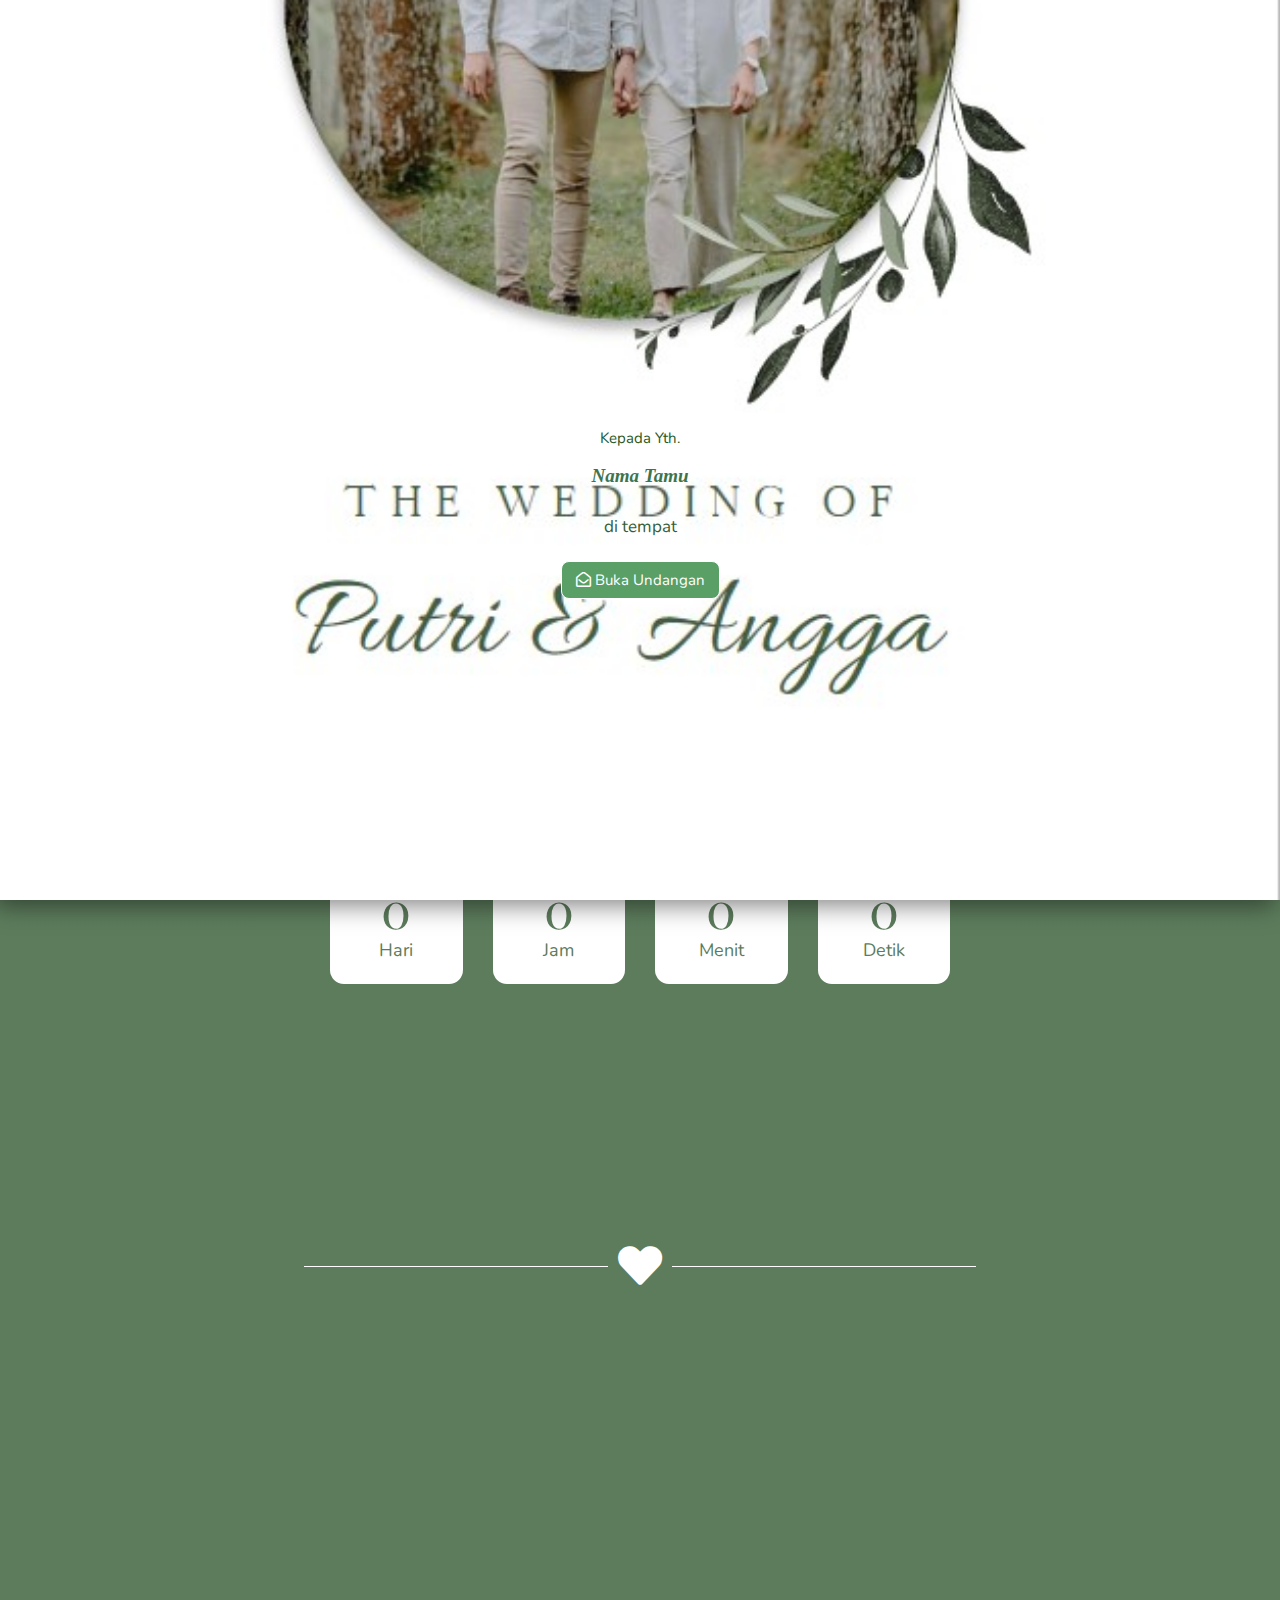
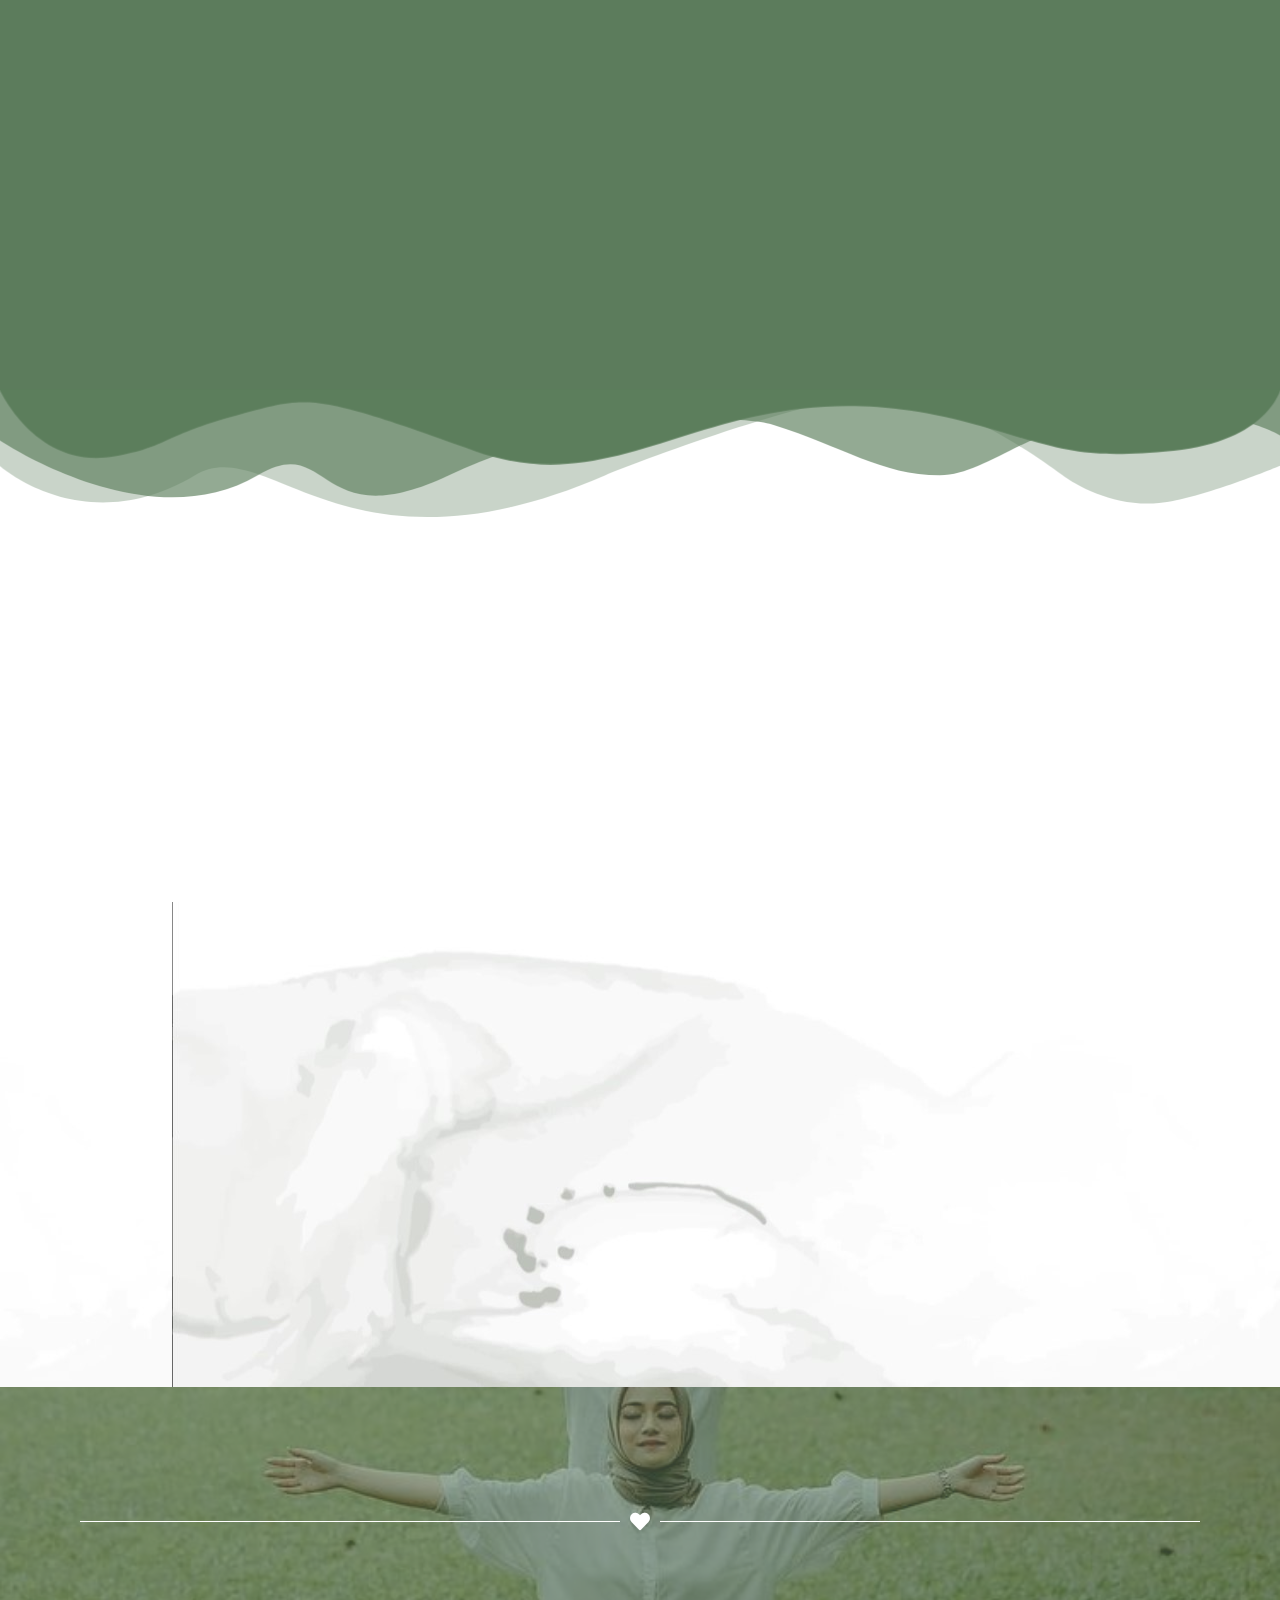
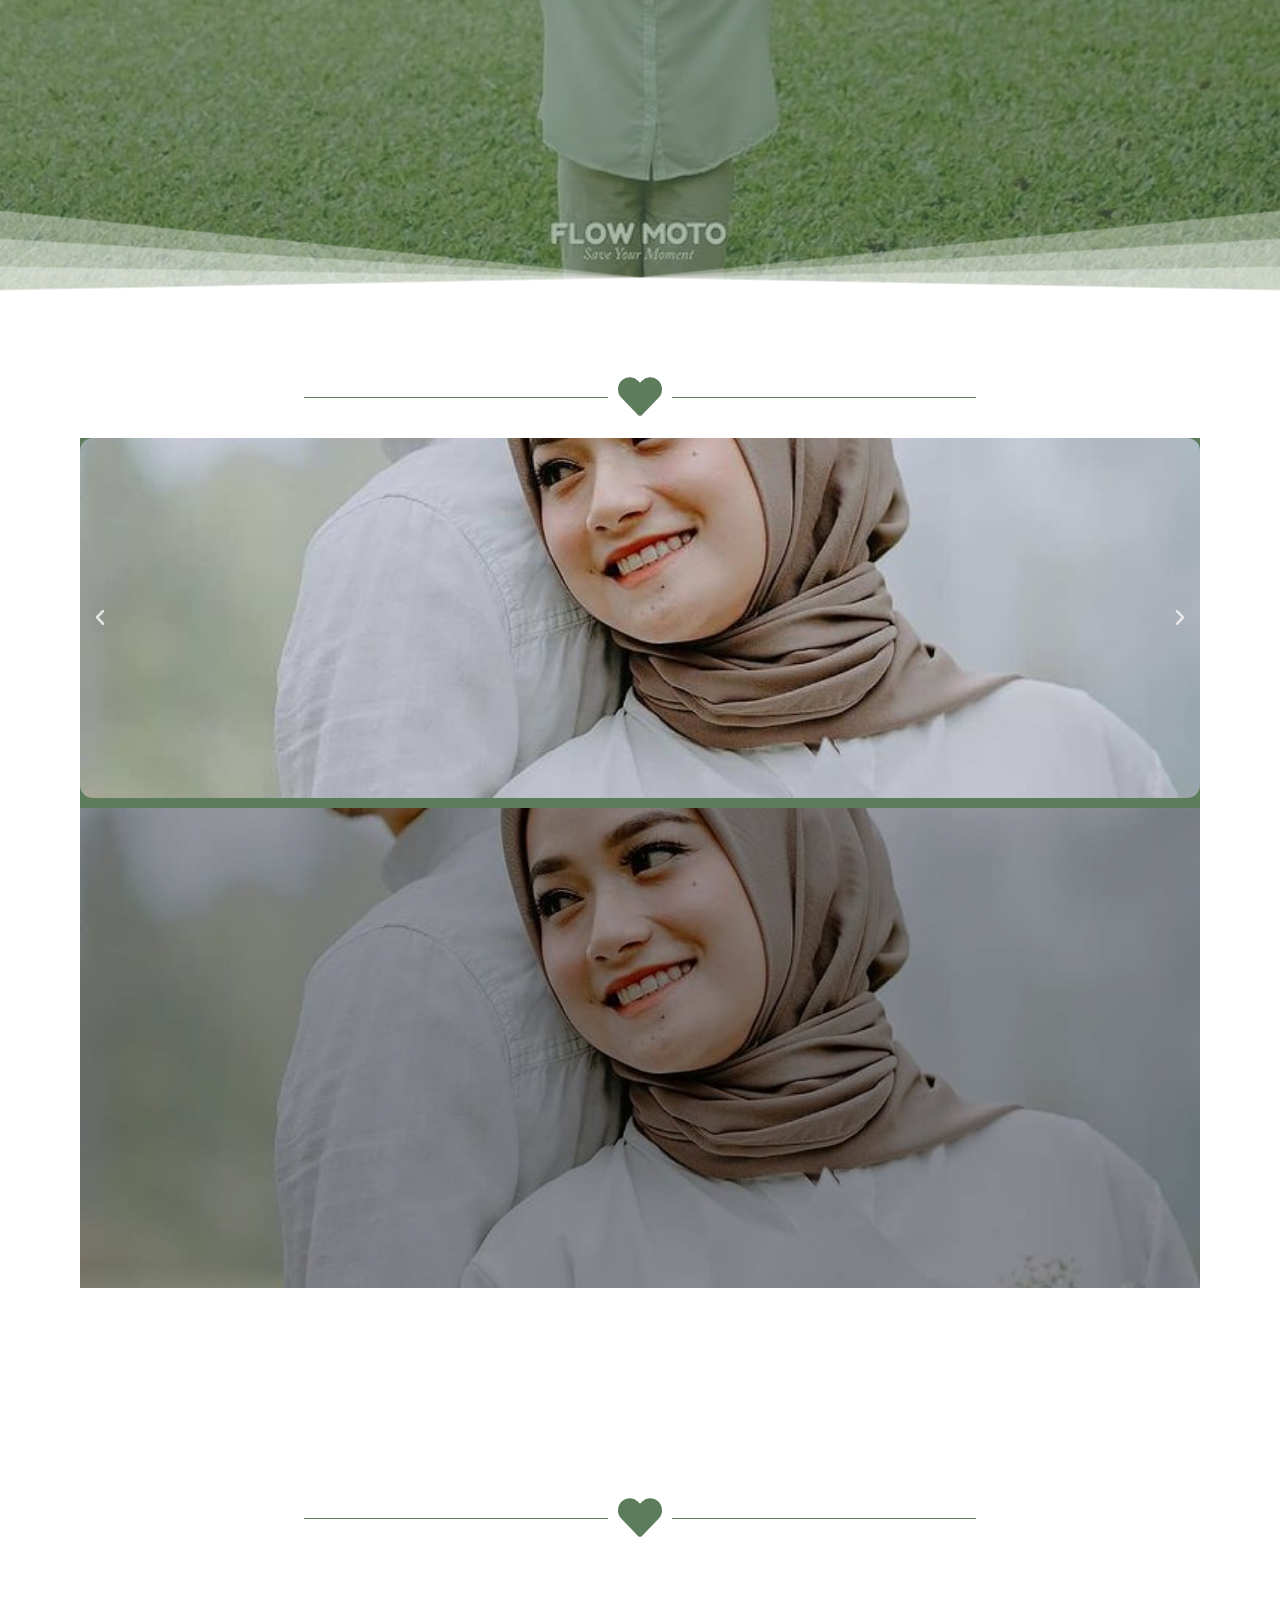
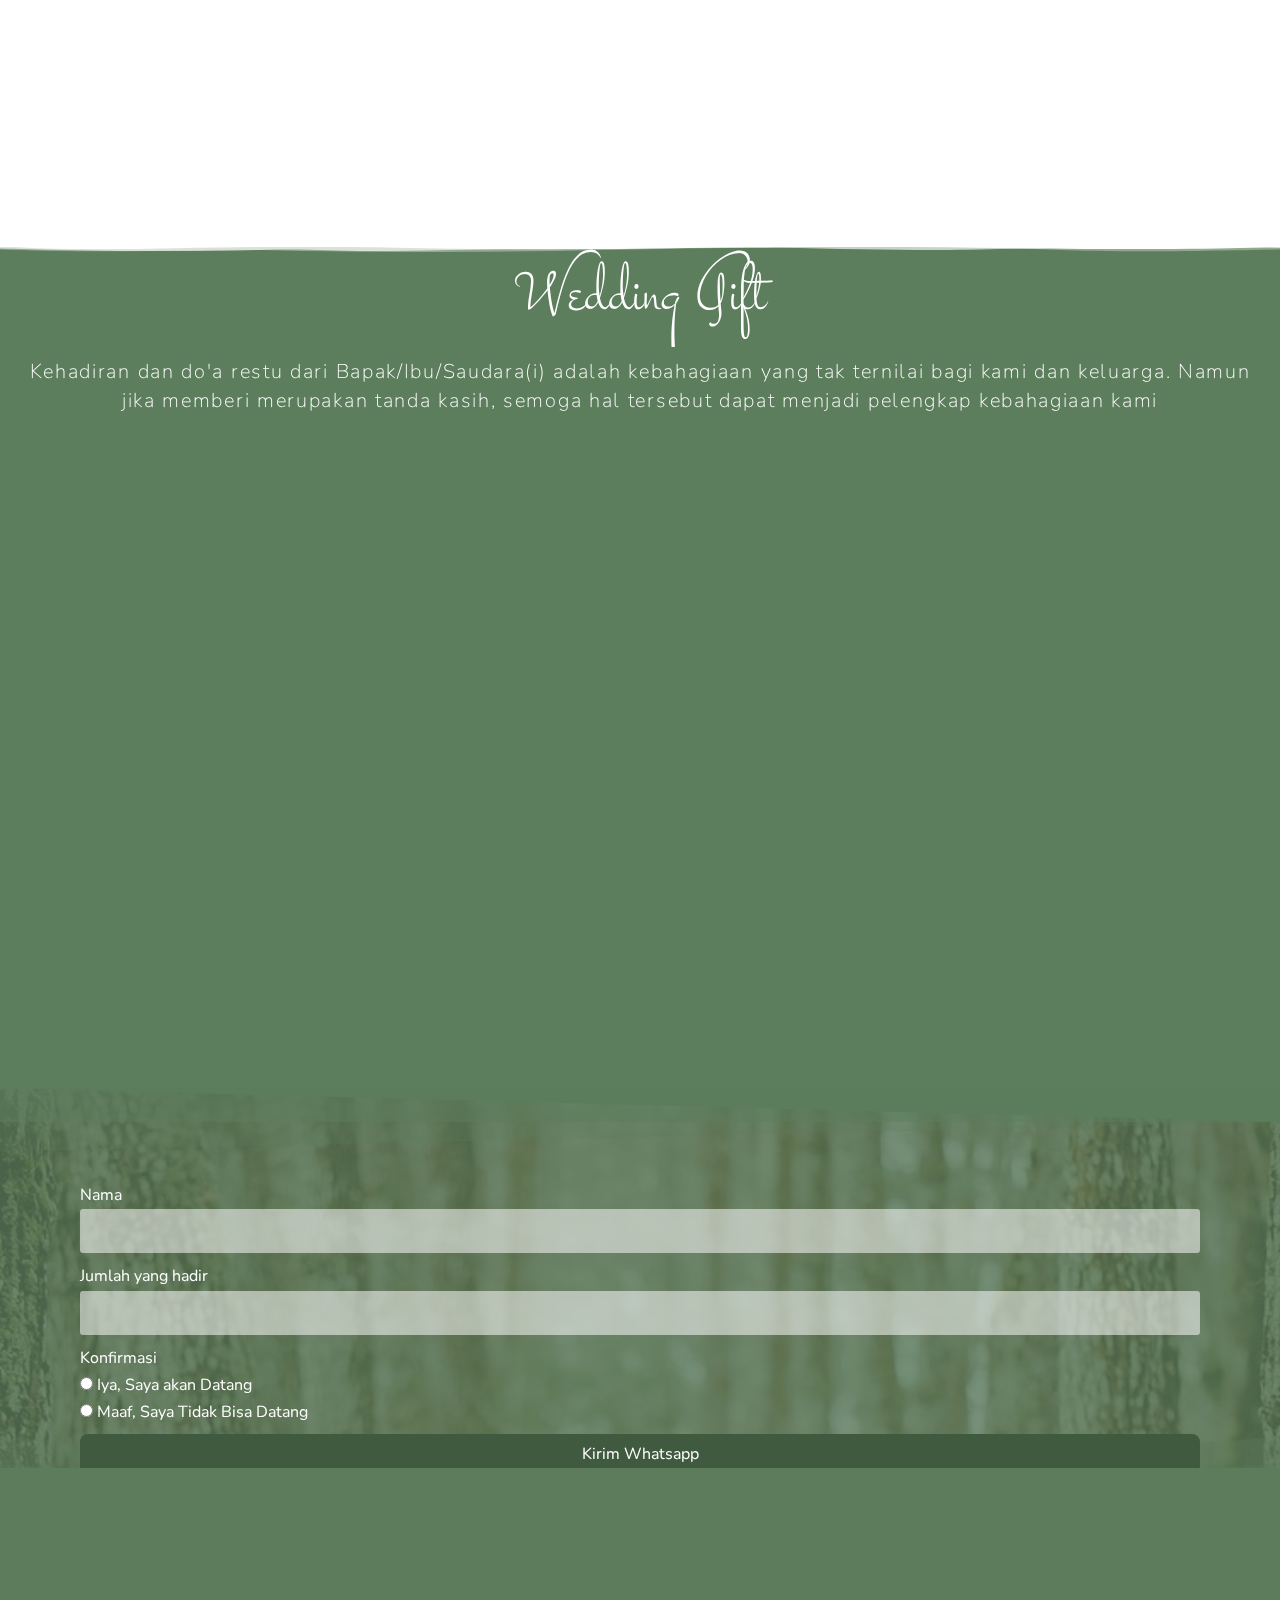
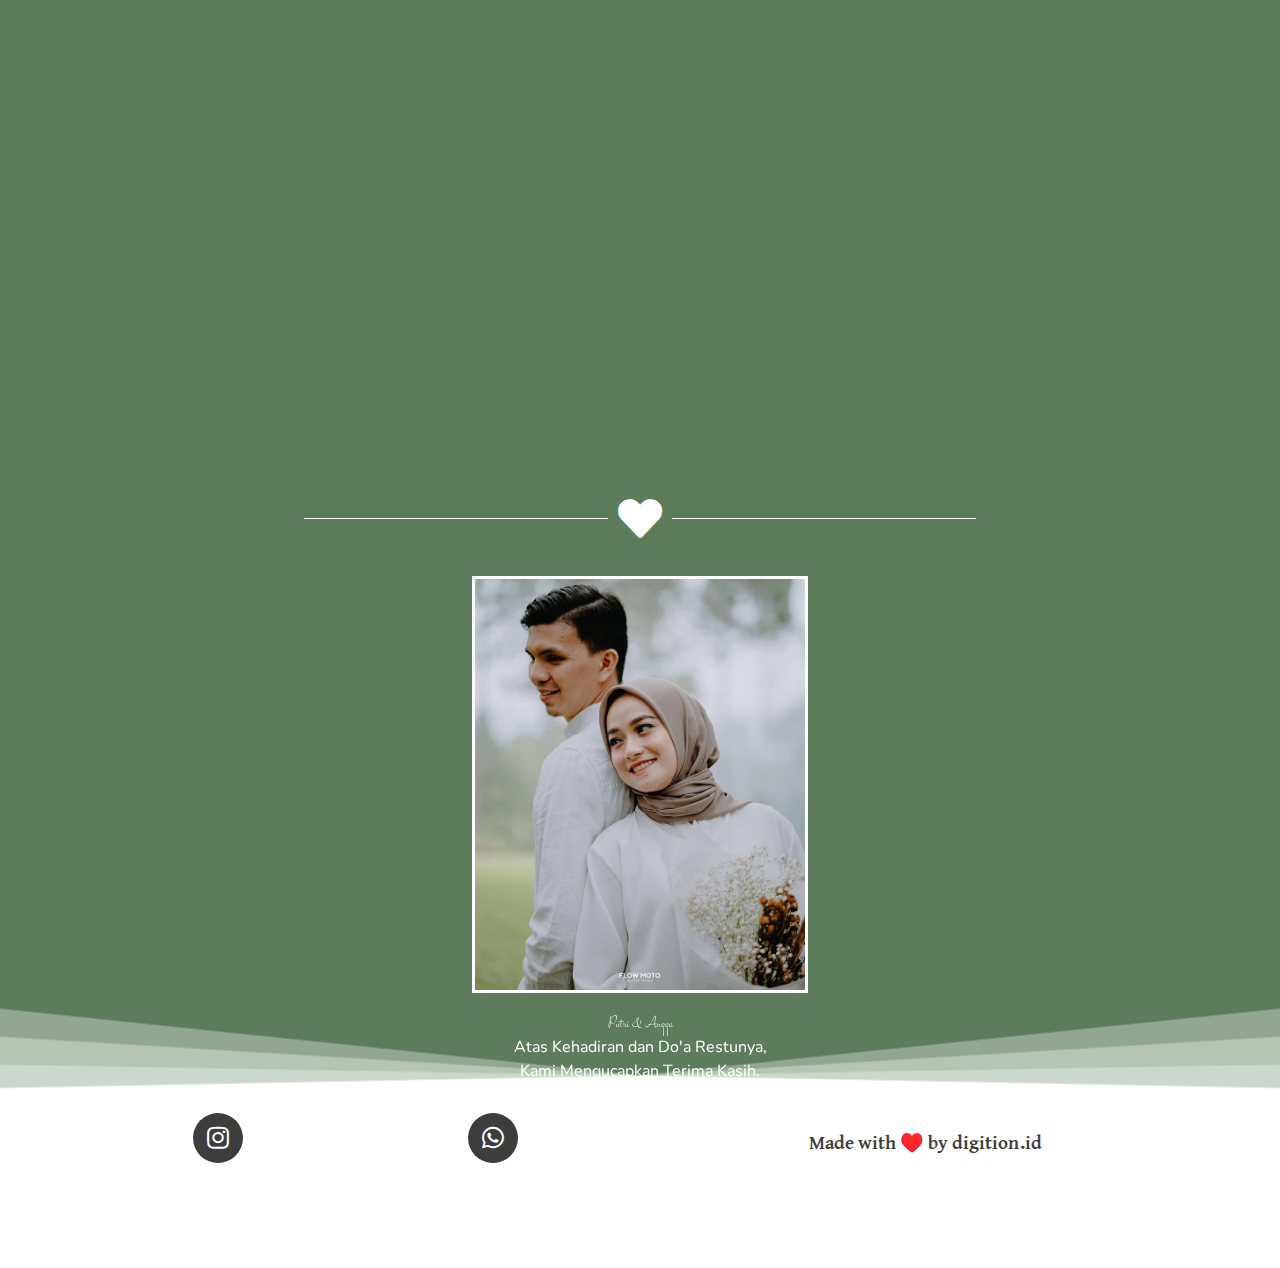
<file: invitation-4/index.html@to=Nama+Tamu.html>
<!DOCTYPE html>
<html lang="en-US">
<head>
	<meta charset="UTF-8">
		
        <style type="text/css">

            .wdp-comment-text img {

                max-width: 100% !important;

            }

        </style>

        <meta name='robots' content='index, follow, max-image-preview:large, max-snippet:-1, max-video-preview:-1' />

	<!-- This site is optimized with the Yoast SEO plugin v18.6 - https://yoast.com/wordpress/plugins/seo/ -->
	<title>INVITATION 4 - Undangan Digital</title>
	<link rel="canonical" href="index.html" />
	<meta property="og:locale" content="en_US" />
	<meta property="og:type" content="article" />
	<meta property="og:title" content="INVITATION 4 - Undangan Digital" />
	<meta property="og:description" content="The Wedding of Putri &#038; Angga SAVE THE DATE Counting the days 00Hari 00Jam 00Menit 00Detik بِسْــــــــــــــــــمِ اللهِ الرَّحْمَنِ الرَّحِيْمِ Assalamualaikum Warahmatullah Wabarakatuh Tanpa mengurangi rasa hormat,kami mengundang Bapak/Ibu/Saudara/iuntuk hadir pada acara pernikahan kami Putri Salsabila Putri dariBapak Mempelai Wanita &#038;Ibu Mempelai Wanita Angga Syaputra Putra dariBapak Mempelai Pria &#038;Ibu Mempelai Pria Save the date [&hellip;]" />
	<meta property="og:url" content="https://digition.id/invitation-4/" />
	<meta property="og:site_name" content="Undangan Digital" />
	<meta property="article:published_time" content="2023-01-28T01:20:43+00:00" />
	<meta property="article:modified_time" content="2023-02-17T00:44:00+00:00" />
	<meta property="og:image" content="https://digition.id/wp-content/uploads/2022/01/4444.png" />
	<meta name="twitter:card" content="summary_large_image" />
	<meta name="twitter:label1" content="Written by" />
	<meta name="twitter:data1" content="Nhs" />
	<meta name="twitter:label2" content="Est. reading time" />
	<meta name="twitter:data2" content="5 minutes" />
	<script type="application/ld+json" class="yoast-schema-graph">{"@context":"https://schema.org","@graph":[{"@type":"WebSite","@id":"https://digition.id/#website","url":"https://digition.id/","name":"Undangan Digital","description":"Layanan Penyedia Undangan Pernikahan dalam Bentuk Website","potentialAction":[{"@type":"SearchAction","target":{"@type":"EntryPoint","urlTemplate":"https://digition.id/?s={search_term_string}"},"query-input":"required name=search_term_string"}],"inLanguage":"en-US"},{"@type":"ImageObject","@id":"https://digition.id/invitation-4/#primaryimage","inLanguage":"en-US","url":"https://digition.id/wp-content/uploads/2022/01/4444.png","contentUrl":"https://digition.id/wp-content/uploads/2022/01/4444.png","width":411,"height":419},{"@type":"WebPage","@id":"https://digition.id/invitation-4/#webpage","url":"https://digition.id/invitation-4/","name":"INVITATION 4 - Undangan Digital","isPartOf":{"@id":"https://digition.id/#website"},"primaryImageOfPage":{"@id":"https://digition.id/invitation-4/#primaryimage"},"datePublished":"2023-01-28T01:20:43+00:00","dateModified":"2023-02-17T00:44:00+00:00","author":{"@id":"https://digition.id/#/schema/person/4e1c59e5861f208419da781bf8cd5357"},"breadcrumb":{"@id":"https://digition.id/invitation-4/#breadcrumb"},"inLanguage":"en-US","potentialAction":[{"@type":"ReadAction","target":["https://digition.id/invitation-4/"]}]},{"@type":"BreadcrumbList","@id":"https://digition.id/invitation-4/#breadcrumb","itemListElement":[{"@type":"ListItem","position":1,"name":"Home","item":"https://digition.id/"},{"@type":"ListItem","position":2,"name":"INVITATION 4"}]},{"@type":"Person","@id":"https://digition.id/#/schema/person/4e1c59e5861f208419da781bf8cd5357","name":"Nhs","image":{"@type":"ImageObject","@id":"https://digition.id/#personlogo","inLanguage":"en-US","url":"https://secure.gravatar.com/avatar/fd6057810d340474b5de867475dfdbe2?s=96&d=mm&r=g","contentUrl":"https://secure.gravatar.com/avatar/fd6057810d340474b5de867475dfdbe2?s=96&d=mm&r=g","caption":"Nhs"},"sameAs":["https://digition.id"],"url":"https://digition.id/author/nhs/"}]}</script>
	<!-- / Yoast SEO plugin. -->


<link rel="alternate" type="application/rss+xml" title="Undangan Digital &raquo; Feed" href="https://digition.id/feed/" />
<link rel="alternate" type="application/rss+xml" title="Undangan Digital &raquo; Comments Feed" href="https://digition.id/comments/feed/" />
<link rel="alternate" type="application/rss+xml" title="Undangan Digital &raquo; INVITATION 4 Comments Feed" href="feed/index.html" />
<script type="text/javascript">
window._wpemojiSettings = {"baseUrl":"https:\/\/s.w.org\/images\/core\/emoji\/14.0.0\/72x72\/","ext":".png","svgUrl":"https:\/\/s.w.org\/images\/core\/emoji\/14.0.0\/svg\/","svgExt":".svg","source":{"concatemoji":"https:\/\/digition.id\/wp-includes\/js\/wp-emoji-release.min.js?ver=6.3.1"}};
/*! This file is auto-generated */
!function(i,n){var o,s,e;function c(e){try{var t={supportTests:e,timestamp:(new Date).valueOf()};sessionStorage.setItem(o,JSON.stringify(t))}catch(e){}}function p(e,t,n){e.clearRect(0,0,e.canvas.width,e.canvas.height),e.fillText(t,0,0);var t=new Uint32Array(e.getImageData(0,0,e.canvas.width,e.canvas.height).data),r=(e.clearRect(0,0,e.canvas.width,e.canvas.height),e.fillText(n,0,0),new Uint32Array(e.getImageData(0,0,e.canvas.width,e.canvas.height).data));return t.every(function(e,t){return e===r[t]})}function u(e,t,n){switch(t){case"flag":return n(e,"\ud83c\udff3\ufe0f\u200d\u26a7\ufe0f","\ud83c\udff3\ufe0f\u200b\u26a7\ufe0f")?!1:!n(e,"\ud83c\uddfa\ud83c\uddf3","\ud83c\uddfa\u200b\ud83c\uddf3")&&!n(e,"\ud83c\udff4\udb40\udc67\udb40\udc62\udb40\udc65\udb40\udc6e\udb40\udc67\udb40\udc7f","\ud83c\udff4\u200b\udb40\udc67\u200b\udb40\udc62\u200b\udb40\udc65\u200b\udb40\udc6e\u200b\udb40\udc67\u200b\udb40\udc7f");case"emoji":return!n(e,"\ud83e\udef1\ud83c\udffb\u200d\ud83e\udef2\ud83c\udfff","\ud83e\udef1\ud83c\udffb\u200b\ud83e\udef2\ud83c\udfff")}return!1}function f(e,t,n){var r="undefined"!=typeof WorkerGlobalScope&&self instanceof WorkerGlobalScope?new OffscreenCanvas(300,150):i.createElement("canvas"),a=r.getContext("2d",{willReadFrequently:!0}),o=(a.textBaseline="top",a.font="600 32px Arial",{});return e.forEach(function(e){o[e]=t(a,e,n)}),o}function t(e){var t=i.createElement("script");t.src=e,t.defer=!0,i.head.appendChild(t)}"undefined"!=typeof Promise&&(o="wpEmojiSettingsSupports",s=["flag","emoji"],n.supports={everything:!0,everythingExceptFlag:!0},e=new Promise(function(e){i.addEventListener("DOMContentLoaded",e,{once:!0})}),new Promise(function(t){var n=function(){try{var e=JSON.parse(sessionStorage.getItem(o));if("object"==typeof e&&"number"==typeof e.timestamp&&(new Date).valueOf()<e.timestamp+604800&&"object"==typeof e.supportTests)return e.supportTests}catch(e){}return null}();if(!n){if("undefined"!=typeof Worker&&"undefined"!=typeof OffscreenCanvas&&"undefined"!=typeof URL&&URL.createObjectURL&&"undefined"!=typeof Blob)try{var e="postMessage("+f.toString()+"("+[JSON.stringify(s),u.toString(),p.toString()].join(",")+"));",r=new Blob([e],{type:"text/javascript"}),a=new Worker(URL.createObjectURL(r),{name:"wpTestEmojiSupports"});return void(a.onmessage=function(e){c(n=e.data),a.terminate(),t(n)})}catch(e){}c(n=f(s,u,p))}t(n)}).then(function(e){for(var t in e)n.supports[t]=e[t],n.supports.everything=n.supports.everything&&n.supports[t],"flag"!==t&&(n.supports.everythingExceptFlag=n.supports.everythingExceptFlag&&n.supports[t]);n.supports.everythingExceptFlag=n.supports.everythingExceptFlag&&!n.supports.flag,n.DOMReady=!1,n.readyCallback=function(){n.DOMReady=!0}}).then(function(){return e}).then(function(){var e;n.supports.everything||(n.readyCallback(),(e=n.source||{}).concatemoji?t(e.concatemoji):e.wpemoji&&e.twemoji&&(t(e.twemoji),t(e.wpemoji)))}))}((window,document),window._wpemojiSettings);
</script>
<style type="text/css">
img.wp-smiley,
img.emoji {
	display: inline !important;
	border: none !important;
	box-shadow: none !important;
	height: 1em !important;
	width: 1em !important;
	margin: 0 0.07em !important;
	vertical-align: -0.1em !important;
	background: none !important;
	padding: 0 !important;
}
</style>
	<link rel='stylesheet' id='wp-block-library-css' href='../wp-includes/css/dist/block-library/style.min.css@ver=6.3.1.css' type='text/css' media='all' />
<style id='classic-theme-styles-inline-css' type='text/css'>
/*! This file is auto-generated */
.wp-block-button__link{color:#fff;background-color:#32373c;border-radius:9999px;box-shadow:none;text-decoration:none;padding:calc(.667em + 2px) calc(1.333em + 2px);font-size:1.125em}.wp-block-file__button{background:#32373c;color:#fff;text-decoration:none}
</style>
<style id='global-styles-inline-css' type='text/css'>
body{--wp--preset--color--black: #000000;--wp--preset--color--cyan-bluish-gray: #abb8c3;--wp--preset--color--white: #ffffff;--wp--preset--color--pale-pink: #f78da7;--wp--preset--color--vivid-red: #cf2e2e;--wp--preset--color--luminous-vivid-orange: #ff6900;--wp--preset--color--luminous-vivid-amber: #fcb900;--wp--preset--color--light-green-cyan: #7bdcb5;--wp--preset--color--vivid-green-cyan: #00d084;--wp--preset--color--pale-cyan-blue: #8ed1fc;--wp--preset--color--vivid-cyan-blue: #0693e3;--wp--preset--color--vivid-purple: #9b51e0;--wp--preset--gradient--vivid-cyan-blue-to-vivid-purple: linear-gradient(135deg,rgba(6,147,227,1) 0%,rgb(155,81,224) 100%);--wp--preset--gradient--light-green-cyan-to-vivid-green-cyan: linear-gradient(135deg,rgb(122,220,180) 0%,rgb(0,208,130) 100%);--wp--preset--gradient--luminous-vivid-amber-to-luminous-vivid-orange: linear-gradient(135deg,rgba(252,185,0,1) 0%,rgba(255,105,0,1) 100%);--wp--preset--gradient--luminous-vivid-orange-to-vivid-red: linear-gradient(135deg,rgba(255,105,0,1) 0%,rgb(207,46,46) 100%);--wp--preset--gradient--very-light-gray-to-cyan-bluish-gray: linear-gradient(135deg,rgb(238,238,238) 0%,rgb(169,184,195) 100%);--wp--preset--gradient--cool-to-warm-spectrum: linear-gradient(135deg,rgb(74,234,220) 0%,rgb(151,120,209) 20%,rgb(207,42,186) 40%,rgb(238,44,130) 60%,rgb(251,105,98) 80%,rgb(254,248,76) 100%);--wp--preset--gradient--blush-light-purple: linear-gradient(135deg,rgb(255,206,236) 0%,rgb(152,150,240) 100%);--wp--preset--gradient--blush-bordeaux: linear-gradient(135deg,rgb(254,205,165) 0%,rgb(254,45,45) 50%,rgb(107,0,62) 100%);--wp--preset--gradient--luminous-dusk: linear-gradient(135deg,rgb(255,203,112) 0%,rgb(199,81,192) 50%,rgb(65,88,208) 100%);--wp--preset--gradient--pale-ocean: linear-gradient(135deg,rgb(255,245,203) 0%,rgb(182,227,212) 50%,rgb(51,167,181) 100%);--wp--preset--gradient--electric-grass: linear-gradient(135deg,rgb(202,248,128) 0%,rgb(113,206,126) 100%);--wp--preset--gradient--midnight: linear-gradient(135deg,rgb(2,3,129) 0%,rgb(40,116,252) 100%);--wp--preset--font-size--small: 13px;--wp--preset--font-size--medium: 20px;--wp--preset--font-size--large: 36px;--wp--preset--font-size--x-large: 42px;--wp--preset--spacing--20: 0.44rem;--wp--preset--spacing--30: 0.67rem;--wp--preset--spacing--40: 1rem;--wp--preset--spacing--50: 1.5rem;--wp--preset--spacing--60: 2.25rem;--wp--preset--spacing--70: 3.38rem;--wp--preset--spacing--80: 5.06rem;--wp--preset--shadow--natural: 6px 6px 9px rgba(0, 0, 0, 0.2);--wp--preset--shadow--deep: 12px 12px 50px rgba(0, 0, 0, 0.4);--wp--preset--shadow--sharp: 6px 6px 0px rgba(0, 0, 0, 0.2);--wp--preset--shadow--outlined: 6px 6px 0px -3px rgba(255, 255, 255, 1), 6px 6px rgba(0, 0, 0, 1);--wp--preset--shadow--crisp: 6px 6px 0px rgba(0, 0, 0, 1);}:where(.is-layout-flex){gap: 0.5em;}:where(.is-layout-grid){gap: 0.5em;}body .is-layout-flow > .alignleft{float: left;margin-inline-start: 0;margin-inline-end: 2em;}body .is-layout-flow > .alignright{float: right;margin-inline-start: 2em;margin-inline-end: 0;}body .is-layout-flow > .aligncenter{margin-left: auto !important;margin-right: auto !important;}body .is-layout-constrained > .alignleft{float: left;margin-inline-start: 0;margin-inline-end: 2em;}body .is-layout-constrained > .alignright{float: right;margin-inline-start: 2em;margin-inline-end: 0;}body .is-layout-constrained > .aligncenter{margin-left: auto !important;margin-right: auto !important;}body .is-layout-constrained > :where(:not(.alignleft):not(.alignright):not(.alignfull)){max-width: var(--wp--style--global--content-size);margin-left: auto !important;margin-right: auto !important;}body .is-layout-constrained > .alignwide{max-width: var(--wp--style--global--wide-size);}body .is-layout-flex{display: flex;}body .is-layout-flex{flex-wrap: wrap;align-items: center;}body .is-layout-flex > *{margin: 0;}body .is-layout-grid{display: grid;}body .is-layout-grid > *{margin: 0;}:where(.wp-block-columns.is-layout-flex){gap: 2em;}:where(.wp-block-columns.is-layout-grid){gap: 2em;}:where(.wp-block-post-template.is-layout-flex){gap: 1.25em;}:where(.wp-block-post-template.is-layout-grid){gap: 1.25em;}.has-black-color{color: var(--wp--preset--color--black) !important;}.has-cyan-bluish-gray-color{color: var(--wp--preset--color--cyan-bluish-gray) !important;}.has-white-color{color: var(--wp--preset--color--white) !important;}.has-pale-pink-color{color: var(--wp--preset--color--pale-pink) !important;}.has-vivid-red-color{color: var(--wp--preset--color--vivid-red) !important;}.has-luminous-vivid-orange-color{color: var(--wp--preset--color--luminous-vivid-orange) !important;}.has-luminous-vivid-amber-color{color: var(--wp--preset--color--luminous-vivid-amber) !important;}.has-light-green-cyan-color{color: var(--wp--preset--color--light-green-cyan) !important;}.has-vivid-green-cyan-color{color: var(--wp--preset--color--vivid-green-cyan) !important;}.has-pale-cyan-blue-color{color: var(--wp--preset--color--pale-cyan-blue) !important;}.has-vivid-cyan-blue-color{color: var(--wp--preset--color--vivid-cyan-blue) !important;}.has-vivid-purple-color{color: var(--wp--preset--color--vivid-purple) !important;}.has-black-background-color{background-color: var(--wp--preset--color--black) !important;}.has-cyan-bluish-gray-background-color{background-color: var(--wp--preset--color--cyan-bluish-gray) !important;}.has-white-background-color{background-color: var(--wp--preset--color--white) !important;}.has-pale-pink-background-color{background-color: var(--wp--preset--color--pale-pink) !important;}.has-vivid-red-background-color{background-color: var(--wp--preset--color--vivid-red) !important;}.has-luminous-vivid-orange-background-color{background-color: var(--wp--preset--color--luminous-vivid-orange) !important;}.has-luminous-vivid-amber-background-color{background-color: var(--wp--preset--color--luminous-vivid-amber) !important;}.has-light-green-cyan-background-color{background-color: var(--wp--preset--color--light-green-cyan) !important;}.has-vivid-green-cyan-background-color{background-color: var(--wp--preset--color--vivid-green-cyan) !important;}.has-pale-cyan-blue-background-color{background-color: var(--wp--preset--color--pale-cyan-blue) !important;}.has-vivid-cyan-blue-background-color{background-color: var(--wp--preset--color--vivid-cyan-blue) !important;}.has-vivid-purple-background-color{background-color: var(--wp--preset--color--vivid-purple) !important;}.has-black-border-color{border-color: var(--wp--preset--color--black) !important;}.has-cyan-bluish-gray-border-color{border-color: var(--wp--preset--color--cyan-bluish-gray) !important;}.has-white-border-color{border-color: var(--wp--preset--color--white) !important;}.has-pale-pink-border-color{border-color: var(--wp--preset--color--pale-pink) !important;}.has-vivid-red-border-color{border-color: var(--wp--preset--color--vivid-red) !important;}.has-luminous-vivid-orange-border-color{border-color: var(--wp--preset--color--luminous-vivid-orange) !important;}.has-luminous-vivid-amber-border-color{border-color: var(--wp--preset--color--luminous-vivid-amber) !important;}.has-light-green-cyan-border-color{border-color: var(--wp--preset--color--light-green-cyan) !important;}.has-vivid-green-cyan-border-color{border-color: var(--wp--preset--color--vivid-green-cyan) !important;}.has-pale-cyan-blue-border-color{border-color: var(--wp--preset--color--pale-cyan-blue) !important;}.has-vivid-cyan-blue-border-color{border-color: var(--wp--preset--color--vivid-cyan-blue) !important;}.has-vivid-purple-border-color{border-color: var(--wp--preset--color--vivid-purple) !important;}.has-vivid-cyan-blue-to-vivid-purple-gradient-background{background: var(--wp--preset--gradient--vivid-cyan-blue-to-vivid-purple) !important;}.has-light-green-cyan-to-vivid-green-cyan-gradient-background{background: var(--wp--preset--gradient--light-green-cyan-to-vivid-green-cyan) !important;}.has-luminous-vivid-amber-to-luminous-vivid-orange-gradient-background{background: var(--wp--preset--gradient--luminous-vivid-amber-to-luminous-vivid-orange) !important;}.has-luminous-vivid-orange-to-vivid-red-gradient-background{background: var(--wp--preset--gradient--luminous-vivid-orange-to-vivid-red) !important;}.has-very-light-gray-to-cyan-bluish-gray-gradient-background{background: var(--wp--preset--gradient--very-light-gray-to-cyan-bluish-gray) !important;}.has-cool-to-warm-spectrum-gradient-background{background: var(--wp--preset--gradient--cool-to-warm-spectrum) !important;}.has-blush-light-purple-gradient-background{background: var(--wp--preset--gradient--blush-light-purple) !important;}.has-blush-bordeaux-gradient-background{background: var(--wp--preset--gradient--blush-bordeaux) !important;}.has-luminous-dusk-gradient-background{background: var(--wp--preset--gradient--luminous-dusk) !important;}.has-pale-ocean-gradient-background{background: var(--wp--preset--gradient--pale-ocean) !important;}.has-electric-grass-gradient-background{background: var(--wp--preset--gradient--electric-grass) !important;}.has-midnight-gradient-background{background: var(--wp--preset--gradient--midnight) !important;}.has-small-font-size{font-size: var(--wp--preset--font-size--small) !important;}.has-medium-font-size{font-size: var(--wp--preset--font-size--medium) !important;}.has-large-font-size{font-size: var(--wp--preset--font-size--large) !important;}.has-x-large-font-size{font-size: var(--wp--preset--font-size--x-large) !important;}
.wp-block-navigation a:where(:not(.wp-element-button)){color: inherit;}
:where(.wp-block-post-template.is-layout-flex){gap: 1.25em;}:where(.wp-block-post-template.is-layout-grid){gap: 1.25em;}
:where(.wp-block-columns.is-layout-flex){gap: 2em;}:where(.wp-block-columns.is-layout-grid){gap: 2em;}
.wp-block-pullquote{font-size: 1.5em;line-height: 1.6;}
</style>
<link rel='stylesheet' id='wdp-centered-css-css' href='../wp-content/plugins/weddingpress/assets/css/wdp-centered-timeline.min.css@ver=6.3.1.css' type='text/css' media='all' />
<link rel='stylesheet' id='wdp-horizontal-css-css' href='../wp-content/plugins/weddingpress/assets/css/wdp-horizontal-styles.min.css@ver=6.3.1.css' type='text/css' media='all' />
<link rel='stylesheet' id='wdp-fontello-css-css' href='../wp-content/plugins/weddingpress/assets/css/wdp-fontello.css@ver=6.3.1.css' type='text/css' media='all' />
<link rel='stylesheet' id='exad-main-style-css' href='../wp-content/plugins/weddingpress/assets/css/exad-styles.min.css@ver=6.3.1.css' type='text/css' media='all' />
<link rel='stylesheet' id='wdp_style-css' href='../wp-content/plugins/weddingpress/addons/comment-kit/css/wdp_style.css@ver=2.7.6.css' type='text/css' media='screen' />
<style id='wdp_style-inline-css' type='text/css'>


        .wdp-wrapper {

          font-size: 12px

        }

    

        .wdp-wrapper {

          background: #ffffff;

        }

        .wdp-wrapper.wdp-border {

          border: 1px solid #9b9b9b;

        }



        .wdp-wrapper .wdp-wrap-comments a:link,

        .wdp-wrapper .wdp-wrap-comments a:visited {

          color: #5c7475;

        }



        .wdp-wrapper .wdp-wrap-link a.wdp-link {

          color: #5c7475;

        }

        .wdp-wrapper .wdp-wrap-link a.wdp-link.wdp-icon-link-true .wdpo-comment {

          color: #5c7475;

        }

        .wdp-wrapper .wdp-wrap-link a.wdp-link:hover {

          color: #5a5960;

        }

        .wdp-wrapper .wdp-wrap-link a.wdp-link:hover .wdpo-comment {

          color: #5a5960;

        }



        .wdp-wrapper .wdp-wrap-form {

          border-top: 1px solid #9b9b9b;

        }

        .wdp-wrapper .wdp-wrap-form .wdp-container-form textarea.wdp-textarea {

          border: 1px solid #9b9b9b;

          background: #ffffff;

          color: #44525F;

        }

        .wdp-wrapper ul.wdp-container-comments li.wdp-item-comment .wdp-comment-content .wdp-comment-info .wdp-post-author {

          background: #c1c1c1;

        }

        .wdp-wrapper .wdp-wrap-form .wdp-container-form input[type='text'] {

          border: 1px solid #9b9b9b;

          background: #ffffff;

          color: #44525F;

        }

        .wdp-wrapper .wdp-wrap-form .wdp-container-form input.wdp-input:focus,

        .wdp-wrapper .wdp-wrap-form .wdp-container-form textarea.wdp-textarea:focus {

          border-color: #64B6EC;

        }

        .wdp-wrapper .wdp-wrap-form .wdp-container-form input[type='submit'],

        .wdp-wrapper .wdp-wrap-form .wdp-container-form input[type='button'].wdp-form-btn {

          color: #FFFFFF;

          background: #848896;

        }

        .wdp-wrapper .wdp-wrap-form .wdp-container-form input[type='submit']:hover,

        .wdp-wrapper .wdp-wrap-form .wdp-container-form input[type='button'].wdp-form-btn:hover {

          background: #bac1be;

        }

        .wdp-wrapper .wdp-wrap-form .wdp-container-form .wdp-captcha .wdp-captcha-text {

          color: #44525F;

        }



        .wdp-wrapper .wdp-media-btns a > span {

          color: #5c7475;

        }

        .wdp-wrapper .wdp-media-btns a > span:hover {

          color: #5a5960;

        }



        .wdp-wrapper .wdp-comment-status {

          border-top: 1px solid #9b9b9b;

        }

        .wdp-wrapper .wdp-comment-status p.wdp-ajax-success {

          color: #319342;

        }

        .wdp-wrapper .wdp-comment-status p.wdp-ajax-error {

          color: #C85951;

        }

        .wdp-wrapper .wdp-comment-status.wdp-loading > span {

          color: #5c7475;

        }



        .wdp-wrapper ul.wdp-container-comments {

          border-top: 1px solid #9b9b9b;

        }

        .wdp-wrapper ul.wdp-container-comments li.wdp-item-comment {

          border-bottom: 1px solid #9b9b9b;

        }

        .wdp-wrapper ul.wdp-container-comments li.wdp-item-comment ul li.wdp-item-comment {

          border-top: 1px solid #9b9b9b;

        }

        .wdp-wrapper ul.wdp-container-comments li.wdp-item-comment .wdp-comment-content .wdp-comment-info a.wdp-commenter-name {

          color: #5c7475 !important;

        }

        .wdp-wrapper ul.wdp-container-comments li.wdp-item-comment .wdp-comment-content .wdp-comment-info a.wdp-commenter-name:hover {

          color: #5a5960 !important;

        }

        .wdp-wrapper ul.wdp-container-comments li.wdp-item-comment .wdp-comment-content .wdp-comment-info .wdp-comment-time {

          color: #5b5e60;

        }

        .wdp-wrapper ul.wdp-container-comments li.wdp-item-comment .wdp-comment-content .wdp-comment-text p {

          color: #44525F;

        }

        .wdp-wrapper ul.wdp-container-comments li.wdp-item-comment .wdp-comment-content .wdp-comment-actions a {

          color: #5c7475;

        }

        .wdp-wrapper ul.wdp-container-comments li.wdp-item-comment .wdp-comment-content .wdp-comment-actions a:hover {

          color: #5a5960;

        }

        .wdp-wrapper ul.wdp-container-comments li.wdp-item-comment .wdp-comment-content .wdp-comment-rating .wdp-rating-link > span {

          color: #c9cfd7;

        }

        .wdp-wrapper ul.wdp-container-comments li.wdp-item-comment .wdp-comment-content .wdp-comment-rating .wdp-rating-link > span:hover {

          color: #3D7DBC;

        }

        .wdp-wrapper ul.wdp-container-comments li.wdp-item-comment .wdp-comment-content .wdp-comment-rating .wdp-rating-count {

          color: #5b5e60;

        }

        .wdp-wrapper ul.wdp-container-comments li.wdp-item-comment .wdp-comment-content .wdp-comment-rating .wdp-rating-count.wdp-rating-positive {

          color: #2C9E48;

        }

        .wdp-wrapper ul.wdp-container-comments li.wdp-item-comment .wdp-comment-content .wdp-comment-rating .wdp-rating-count.wdp-rating-negative {

          color: #D13D3D;

        }

        .wdp-wrapper ul.wdp-container-comments li.wdp-item-comment .wdp-comment-content .wdp-comment-rating .wdp-rating-count.wdpo-loading {

          color: #c9cfd7;

        }

        .wdp-wrapper ul.wdp-container-comments a.wdp-load-more-comments:hover {

          color: #5a5960;

        }



        .wdp-wrapper .wdp-counter-info {

          color: #5b5e60;

        }



        .wdp-wrapper .wdp-holder span {

          color: #5c7475;

        }

        .wdp-wrapper .wdp-holder a,

        .wdp-wrapper .wdp-holder a:link,

        .wdp-wrapper .wdp-holder a:visited {

          color: #5c7475;

        }

        .wdp-wrapper .wdp-holder a:hover,

        .wdp-wrapper .wdp-holder a:link:hover,

        .wdp-wrapper .wdp-holder a:visited:hover {

          color: #5a5960;

        }

        .wdp-wrapper .wdp-holder a.jp-previous.jp-disabled, .wdp-wrapper .wdp-holder a.jp-previous.jp-disabled:hover, .wdp-wrapper .wdp-holder a.jp-next.jp-disabled, .wdp-wrapper .wdp-holder a.jp-next.jp-disabled:hover {

          color: #5b5e60;

        }

        

    .wdp-wrapper ul.wdp-container-comments li.wdp-item-comment .wdp-comment-avatar img {

        max-width: 24px;

        max-height: 24px;

    }

    .wdp-wrapper ul.wdp-container-comments li.wdp-item-comment .wdp-comment-content {

        margin-left: 34px;

    }

    .wdp-wrapper ul.wdp-container-comments li.wdp-item-comment ul .wdp-comment-avatar img {

        max-width: 20px;

        max-height: 20px;

    }

    .wdp-wrapper ul.wdp-container-comments li.wdp-item-comment ul ul .wdp-comment-avatar img {

        max-width: 17px;

        max-height: 17px;

    }

    
</style>
<link rel='stylesheet' id='hello-elementor-css' href='../wp-content/themes/hello-elementor/style.min.css@ver=2.5.0.css' type='text/css' media='all' />
<link rel='stylesheet' id='hello-elementor-theme-style-css' href='../wp-content/themes/hello-elementor/theme.min.css@ver=2.5.0.css' type='text/css' media='all' />
<link rel='stylesheet' id='elementor-frontend-css' href='../wp-content/uploads/elementor/css/custom-frontend-lite.min.css@ver=1659563633.css' type='text/css' media='all' />
<link rel='stylesheet' id='elementor-post-9-css' href='../wp-content/uploads/elementor/css/post-9.css@ver=1659563633.css' type='text/css' media='all' />
<link rel='stylesheet' id='elementor-icons-css' href='../wp-content/plugins/elementor/assets/lib/eicons/css/elementor-icons.min.css@ver=5.15.0.css' type='text/css' media='all' />
<link rel='stylesheet' id='weddingpress-wdp-css' href='../wp-content/plugins/weddingpress/assets/css/wdp.css@ver=3.0.6.css' type='text/css' media='all' />
<link rel='stylesheet' id='kirim-kit-css' href='../wp-content/plugins/weddingpress/assets/css/guest-book.css@ver=3.0.6.css' type='text/css' media='all' />
<link rel='stylesheet' id='elementor-pro-css' href='../wp-content/uploads/elementor/css/custom-pro-frontend-lite.min.css@ver=1659563633.css' type='text/css' media='all' />
<link rel='stylesheet' id='font-awesome-5-all-css' href='../wp-content/plugins/elementor/assets/lib/font-awesome/css/all.min.css@ver=3.6.2.css' type='text/css' media='all' />
<link rel='stylesheet' id='font-awesome-4-shim-css' href='../wp-content/plugins/elementor/assets/lib/font-awesome/css/v4-shims.min.css@ver=3.6.2.css' type='text/css' media='all' />
<link rel='stylesheet' id='elementor-post-28255-css' href='../wp-content/uploads/elementor/css/post-28255.css@ver=1676621757.css' type='text/css' media='all' />
<link rel='stylesheet' id='google-fonts-1-css' href='https://fonts.googleapis.com/css?family=Roboto%3A100%2C100italic%2C200%2C200italic%2C300%2C300italic%2C400%2C400italic%2C500%2C500italic%2C600%2C600italic%2C700%2C700italic%2C800%2C800italic%2C900%2C900italic%7CRoboto+Slab%3A100%2C100italic%2C200%2C200italic%2C300%2C300italic%2C400%2C400italic%2C500%2C500italic%2C600%2C600italic%2C700%2C700italic%2C800%2C800italic%2C900%2C900italic%7CNunito%3A100%2C100italic%2C200%2C200italic%2C300%2C300italic%2C400%2C400italic%2C500%2C500italic%2C600%2C600italic%2C700%2C700italic%2C800%2C800italic%2C900%2C900italic%7CStalemate%3A100%2C100italic%2C200%2C200italic%2C300%2C300italic%2C400%2C400italic%2C500%2C500italic%2C600%2C600italic%2C700%2C700italic%2C800%2C800italic%2C900%2C900italic%7CRubik%3A100%2C100italic%2C200%2C200italic%2C300%2C300italic%2C400%2C400italic%2C500%2C500italic%2C600%2C600italic%2C700%2C700italic%2C800%2C800italic%2C900%2C900italic%7CPlayfair+Display%3A100%2C100italic%2C200%2C200italic%2C300%2C300italic%2C400%2C400italic%2C500%2C500italic%2C600%2C600italic%2C700%2C700italic%2C800%2C800italic%2C900%2C900italic%7CUnna%3A100%2C100italic%2C200%2C200italic%2C300%2C300italic%2C400%2C400italic%2C500%2C500italic%2C600%2C600italic%2C700%2C700italic%2C800%2C800italic%2C900%2C900italic%7CRasa%3A100%2C100italic%2C200%2C200italic%2C300%2C300italic%2C400%2C400italic%2C500%2C500italic%2C600%2C600italic%2C700%2C700italic%2C800%2C800italic%2C900%2C900italic%7CSpartan%3A100%2C100italic%2C200%2C200italic%2C300%2C300italic%2C400%2C400italic%2C500%2C500italic%2C600%2C600italic%2C700%2C700italic%2C800%2C800italic%2C900%2C900italic%7CDavid+Libre%3A100%2C100italic%2C200%2C200italic%2C300%2C300italic%2C400%2C400italic%2C500%2C500italic%2C600%2C600italic%2C700%2C700italic%2C800%2C800italic%2C900%2C900italic&#038;display=auto&#038;ver=6.3.1' type='text/css' media='all' />
<link rel='stylesheet' id='elementor-icons-shared-0-css' href='../wp-content/plugins/elementor/assets/lib/font-awesome/css/fontawesome.min.css@ver=5.15.3.css' type='text/css' media='all' />
<link rel='stylesheet' id='elementor-icons-fa-solid-css' href='../wp-content/plugins/elementor/assets/lib/font-awesome/css/solid.min.css@ver=5.15.3.css' type='text/css' media='all' />
<link rel='stylesheet' id='elementor-icons-fa-brands-css' href='../wp-content/plugins/elementor/assets/lib/font-awesome/css/brands.min.css@ver=5.15.3.css' type='text/css' media='all' />
<link rel='stylesheet' id='elementor-icons-fa-regular-css' href='../wp-content/plugins/elementor/assets/lib/font-awesome/css/regular.min.css@ver=5.15.3.css' type='text/css' media='all' />
<script type='text/javascript' src='../wp-includes/js/jquery/jquery.min.js@ver=3.7.0' id='jquery-core-js'></script>
<script type='text/javascript' src='../wp-includes/js/jquery/jquery-migrate.min.js@ver=3.4.1' id='jquery-migrate-js'></script>
<script type='text/javascript' src='../wp-content/plugins/elementor/assets/lib/font-awesome/js/v4-shims.min.js@ver=3.6.2' id='font-awesome-4-shim-js'></script>
<link rel="https://api.w.org/" href="https://digition.id/wp-json/" /><link rel="alternate" type="application/json" href="https://digition.id/wp-json/wp/v2/posts/28255" /><link rel="EditURI" type="application/rsd+xml" title="RSD" href="https://digition.id/xmlrpc.php?rsd" />
<meta name="generator" content="WordPress 6.3.1" />
<link rel='shortlink' href='https://digition.id/?p=28255' />
<link rel="alternate" type="application/json+oembed" href="https://digition.id/wp-json/oembed/1.0/embed?url=https%3A%2F%2Fdigition.id%2Finvitation-4%2F" />
<link rel="alternate" type="text/xml+oembed" href="https://digition.id/wp-json/oembed/1.0/embed?url=https%3A%2F%2Fdigition.id%2Finvitation-4%2F&#038;format=xml" />
	<meta name="viewport" content="width=device-width, initial-scale=1.0, viewport-fit=cover" /></head>
<body class="post-template post-template-elementor_canvas single single-post postid-28255 single-format-standard elementor-default elementor-template-canvas elementor-kit-9 elementor-page elementor-page-28255">
			<div data-elementor-type="wp-post" data-elementor-id="28255" class="elementor elementor-28255">
									<section class="elementor-section elementor-top-section elementor-element elementor-element-601a5e29 elementor-section-boxed elementor-section-height-default elementor-section-height-default wdp-sticky-section-no" data-id="601a5e29" data-element_type="section" id="home" data-settings="{&quot;background_background&quot;:&quot;classic&quot;,&quot;shape_divider_bottom&quot;:&quot;mountains&quot;}">
							<div class="elementor-background-overlay"></div>
						<div class="elementor-shape elementor-shape-bottom" data-negative="false">
			<svg xmlns="http://www.w3.org/2000/svg" viewBox="0 0 1000 100" preserveAspectRatio="none">
	<path class="elementor-shape-fill" opacity="0.33" d="M473,67.3c-203.9,88.3-263.1-34-320.3,0C66,119.1,0,59.7,0,59.7V0h1000v59.7 c0,0-62.1,26.1-94.9,29.3c-32.8,3.3-62.8-12.3-75.8-22.1C806,49.6,745.3,8.7,694.9,4.7S492.4,59,473,67.3z"/>
	<path class="elementor-shape-fill" opacity="0.66" d="M734,67.3c-45.5,0-77.2-23.2-129.1-39.1c-28.6-8.7-150.3-10.1-254,39.1 s-91.7-34.4-149.2,0C115.7,118.3,0,39.8,0,39.8V0h1000v36.5c0,0-28.2-18.5-92.1-18.5C810.2,18.1,775.7,67.3,734,67.3z"/>
	<path class="elementor-shape-fill" d="M766.1,28.9c-200-57.5-266,65.5-395.1,19.5C242,1.8,242,5.4,184.8,20.6C128,35.8,132.3,44.9,89.9,52.5C28.6,63.7,0,0,0,0 h1000c0,0-9.9,40.9-83.6,48.1S829.6,47,766.1,28.9z"/>
</svg>		</div>
					<div class="elementor-container elementor-column-gap-default">
					<div class="elementor-column elementor-col-100 elementor-top-column elementor-element elementor-element-3090cd95 wdp-sticky-section-no" data-id="3090cd95" data-element_type="column">
			<div class="elementor-widget-wrap elementor-element-populated">
								<div class="elementor-element elementor-element-418b676f elementor-widget-divider--view-line_text elementor-widget-divider--element-align-center wdp-sticky-section-no elementor-widget elementor-widget-divider" data-id="418b676f" data-element_type="widget" id="home" data-widget_type="divider.default">
				<div class="elementor-widget-container">
			<style>/*! elementor - v3.6.2 - 04-04-2022 */
.elementor-widget-divider{--divider-border-style:none;--divider-border-width:1px;--divider-color:#2c2c2c;--divider-icon-size:20px;--divider-element-spacing:10px;--divider-pattern-height:24px;--divider-pattern-size:20px;--divider-pattern-url:none;--divider-pattern-repeat:repeat-x}.elementor-widget-divider .elementor-divider{display:-webkit-box;display:-ms-flexbox;display:flex}.elementor-widget-divider .elementor-divider__text{font-size:15px;line-height:1;max-width:95%}.elementor-widget-divider .elementor-divider__element{margin:0 var(--divider-element-spacing);-ms-flex-negative:0;flex-shrink:0}.elementor-widget-divider .elementor-icon{font-size:var(--divider-icon-size)}.elementor-widget-divider .elementor-divider-separator{display:-webkit-box;display:-ms-flexbox;display:flex;margin:0;direction:ltr}.elementor-widget-divider--view-line_icon .elementor-divider-separator,.elementor-widget-divider--view-line_text .elementor-divider-separator{-webkit-box-align:center;-ms-flex-align:center;align-items:center}.elementor-widget-divider--view-line_icon .elementor-divider-separator:after,.elementor-widget-divider--view-line_icon .elementor-divider-separator:before,.elementor-widget-divider--view-line_text .elementor-divider-separator:after,.elementor-widget-divider--view-line_text .elementor-divider-separator:before{display:block;content:"";border-bottom:0;-webkit-box-flex:1;-ms-flex-positive:1;flex-grow:1;border-top:var(--divider-border-width) var(--divider-border-style) var(--divider-color)}.elementor-widget-divider--element-align-left .elementor-divider .elementor-divider-separator>.elementor-divider__svg:first-of-type{-webkit-box-flex:0;-ms-flex-positive:0;flex-grow:0;-ms-flex-negative:100;flex-shrink:100}.elementor-widget-divider--element-align-left .elementor-divider-separator:before{content:none}.elementor-widget-divider--element-align-left .elementor-divider__element{margin-left:0}.elementor-widget-divider--element-align-right .elementor-divider .elementor-divider-separator>.elementor-divider__svg:last-of-type{-webkit-box-flex:0;-ms-flex-positive:0;flex-grow:0;-ms-flex-negative:100;flex-shrink:100}.elementor-widget-divider--element-align-right .elementor-divider-separator:after{content:none}.elementor-widget-divider--element-align-right .elementor-divider__element{margin-right:0}.elementor-widget-divider:not(.elementor-widget-divider--view-line_text):not(.elementor-widget-divider--view-line_icon) .elementor-divider-separator{border-top:var(--divider-border-width) var(--divider-border-style) var(--divider-color)}.elementor-widget-divider--separator-type-pattern{--divider-border-style:none}.elementor-widget-divider--separator-type-pattern.elementor-widget-divider--view-line .elementor-divider-separator,.elementor-widget-divider--separator-type-pattern:not(.elementor-widget-divider--view-line) .elementor-divider-separator:after,.elementor-widget-divider--separator-type-pattern:not(.elementor-widget-divider--view-line) .elementor-divider-separator:before,.elementor-widget-divider--separator-type-pattern:not([class*=elementor-widget-divider--view]) .elementor-divider-separator{width:100%;min-height:var(--divider-pattern-height);-webkit-mask-size:var(--divider-pattern-size) 100%;mask-size:var(--divider-pattern-size) 100%;-webkit-mask-repeat:var(--divider-pattern-repeat);mask-repeat:var(--divider-pattern-repeat);background-color:var(--divider-color);-webkit-mask-image:var(--divider-pattern-url);mask-image:var(--divider-pattern-url)}.elementor-widget-divider--no-spacing{--divider-pattern-size:auto}.elementor-widget-divider--bg-round{--divider-pattern-repeat:round}.rtl .elementor-widget-divider .elementor-divider__text{direction:rtl}</style>		<div class="elementor-divider">
			<span class="elementor-divider-separator">
							<p class="elementor-divider__text elementor-divider__element">
				The Wedding of				</p>
						</span>
		</div>
				</div>
				</div>
				<div class="elementor-element elementor-element-4926586e animated-slow wdp-sticky-section-no elementor-invisible elementor-widget elementor-widget-heading" data-id="4926586e" data-element_type="widget" data-settings="{&quot;_animation&quot;:&quot;zoomIn&quot;}" data-widget_type="heading.default">
				<div class="elementor-widget-container">
			<style>/*! elementor - v3.6.2 - 04-04-2022 */
.elementor-heading-title{padding:0;margin:0;line-height:1}.elementor-widget-heading .elementor-heading-title[class*=elementor-size-]>a{color:inherit;font-size:inherit;line-height:inherit}.elementor-widget-heading .elementor-heading-title.elementor-size-small{font-size:15px}.elementor-widget-heading .elementor-heading-title.elementor-size-medium{font-size:19px}.elementor-widget-heading .elementor-heading-title.elementor-size-large{font-size:29px}.elementor-widget-heading .elementor-heading-title.elementor-size-xl{font-size:39px}.elementor-widget-heading .elementor-heading-title.elementor-size-xxl{font-size:59px}</style><h1 class="elementor-heading-title elementor-size-default">Putri & Angga</h1>		</div>
				</div>
				<div class="elementor-element elementor-element-3dba4e0c elementor-align-center animated-slow wdp-sticky-section-no elementor-invisible elementor-widget elementor-widget-button" data-id="3dba4e0c" data-element_type="widget" data-settings="{&quot;_animation&quot;:&quot;zoomIn&quot;}" data-widget_type="button.default">
				<div class="elementor-widget-container">
					<div class="elementor-button-wrapper">
			<a href="index.html@to=Nama+Tamu.html#event" class="elementor-button-link elementor-button elementor-size-md elementor-animation-push" role="button">
						<span class="elementor-button-content-wrapper">
						<span class="elementor-button-text">SAVE THE DATE</span>
		</span>
					</a>
		</div>
				</div>
				</div>
					</div>
		</div>
							</div>
		</section>
				<section class="elementor-section elementor-top-section elementor-element elementor-element-353928b8 elementor-section-boxed elementor-section-height-default elementor-section-height-default wdp-sticky-section-no" data-id="353928b8" data-element_type="section" data-settings="{&quot;background_background&quot;:&quot;gradient&quot;}">
						<div class="elementor-container elementor-column-gap-default">
					<div class="elementor-column elementor-col-100 elementor-top-column elementor-element elementor-element-74bf4b80 wdp-sticky-section-no" data-id="74bf4b80" data-element_type="column">
			<div class="elementor-widget-wrap elementor-element-populated">
								<div class="elementor-element elementor-element-44eb3472 elementor-widget-divider--view-line_text animated-slow elementor-widget-divider--element-align-center wdp-sticky-section-no elementor-invisible elementor-widget elementor-widget-divider" data-id="44eb3472" data-element_type="widget" data-settings="{&quot;_animation&quot;:&quot;zoomIn&quot;}" data-widget_type="divider.default">
				<div class="elementor-widget-container">
					<div class="elementor-divider">
			<span class="elementor-divider-separator">
							<span class="elementor-divider__text elementor-divider__element">
				Counting the days				</span>
						</span>
		</div>
				</div>
				</div>
				<div class="elementor-element elementor-element-1510dfd1 animated-slow wdp-sticky-section-no elementor-invisible elementor-widget elementor-widget-weddingpress-countdown" data-id="1510dfd1" data-element_type="widget" data-settings="{&quot;_animation&quot;:&quot;zoomIn&quot;,&quot;_animation_mobile&quot;:&quot;zoomIn&quot;,&quot;_animation_delay&quot;:100}" data-widget_type="weddingpress-countdown.default">
				<div class="elementor-widget-container">
			
	<div class="wpkoi-elements-countdown-wrapper">
		<div class="wpkoi-elements-countdown-container wpkoi-elements-countdown-label-block ">		
			<ul id="wpkoi-elements-countdown-1510dfd1" class="wpkoi-elements-countdown-items" data-date="Oct 02 2022 0:00:00">
			    <li class="wpkoi-elements-countdown-item"><div class="wpkoi-elements-countdown-days"><span data-days class="wpkoi-elements-countdown-digits">00</span><span class="wpkoi-elements-countdown-label">Hari</span></div></li>			    <li class="wpkoi-elements-countdown-item"><div class="wpkoi-elements-countdown-hours"><span data-hours class="wpkoi-elements-countdown-digits">00</span><span class="wpkoi-elements-countdown-label">Jam</span></div></li>			   <li class="wpkoi-elements-countdown-item"><div class="wpkoi-elements-countdown-minutes"><span data-minutes class="wpkoi-elements-countdown-digits">00</span><span class="wpkoi-elements-countdown-label">Menit</span></div></li>			   <li class="wpkoi-elements-countdown-item"><div class="wpkoi-elements-countdown-seconds"><span data-seconds class="wpkoi-elements-countdown-digits">00</span><span class="wpkoi-elements-countdown-label">Detik</span></div></li>			</ul>
			<div class="clearfix"></div>
		</div>
	</div>


	<script type="text/javascript">
	jQuery(document).ready(function($) {
		'use strict';
		$("#wpkoi-elements-countdown-1510dfd1").countdown();
	});
	</script>
	
			</div>
				</div>
					</div>
		</div>
							</div>
		</section>
				<section class="elementor-section elementor-top-section elementor-element elementor-element-34db2d1e elementor-section-boxed elementor-section-height-default elementor-section-height-default wdp-sticky-section-no" data-id="34db2d1e" data-element_type="section" data-settings="{&quot;background_background&quot;:&quot;classic&quot;}">
						<div class="elementor-container elementor-column-gap-default">
					<div class="elementor-column elementor-col-100 elementor-top-column elementor-element elementor-element-498633f7 wdp-sticky-section-no" data-id="498633f7" data-element_type="column">
			<div class="elementor-widget-wrap elementor-element-populated">
								<div class="elementor-element elementor-element-5460335f animated-slow wdp-sticky-section-no elementor-invisible elementor-widget elementor-widget-heading" data-id="5460335f" data-element_type="widget" data-settings="{&quot;_animation&quot;:&quot;zoomIn&quot;}" data-widget_type="heading.default">
				<div class="elementor-widget-container">
			<p class="elementor-heading-title elementor-size-default">
بِسْــــــــــــــــــمِ اللهِ الرَّحْمَنِ الرَّحِيْمِ
</p>		</div>
				</div>
				<div class="elementor-element elementor-element-ab7f682 animated-slow wdp-sticky-section-no elementor-invisible elementor-widget elementor-widget-heading" data-id="ab7f682" data-element_type="widget" data-settings="{&quot;_animation&quot;:&quot;zoomIn&quot;}" data-widget_type="heading.default">
				<div class="elementor-widget-container">
			<p class="elementor-heading-title elementor-size-default">Assalamualaikum Warahmatullah Wabarakatuh</p>		</div>
				</div>
				<div class="elementor-element elementor-element-9663c27 animated-slow wdp-sticky-section-no elementor-invisible elementor-widget elementor-widget-heading" data-id="9663c27" data-element_type="widget" data-settings="{&quot;_animation&quot;:&quot;zoomIn&quot;}" data-widget_type="heading.default">
				<div class="elementor-widget-container">
			<p class="elementor-heading-title elementor-size-default">Tanpa mengurangi rasa hormat,<br>kami mengundang Bapak/Ibu/Saudara/i<br>untuk hadir pada acara pernikahan kami</p>		</div>
				</div>
				<div class="elementor-element elementor-element-19561814 elementor-widget-divider--view-line_icon elementor-view-default elementor-widget-divider--element-align-center wdp-sticky-section-no elementor-widget elementor-widget-divider" data-id="19561814" data-element_type="widget" data-widget_type="divider.default">
				<div class="elementor-widget-container">
					<div class="elementor-divider">
			<span class="elementor-divider-separator">
							<div class="elementor-icon elementor-divider__element">
					<i aria-hidden="true" class="fas fa-heart"></i></div>
						</span>
		</div>
				</div>
				</div>
				<section class="elementor-section elementor-inner-section elementor-element elementor-element-a180ba7 elementor-section-boxed elementor-section-height-default elementor-section-height-default wdp-sticky-section-no" data-id="a180ba7" data-element_type="section">
						<div class="elementor-container elementor-column-gap-default">
					<div class="elementor-column elementor-col-50 elementor-inner-column elementor-element elementor-element-5c9ffe6 animated-slow wdp-sticky-section-no elementor-invisible" data-id="5c9ffe6" data-element_type="column" data-settings="{&quot;background_background&quot;:&quot;classic&quot;,&quot;animation&quot;:&quot;zoomIn&quot;,&quot;animation_delay&quot;:100}">
			<div class="elementor-widget-wrap elementor-element-populated">
								<div class="elementor-element elementor-element-3b1b6678 elementor-position-top elementor-vertical-align-top wdp-sticky-section-no elementor-widget elementor-widget-image-box" data-id="3b1b6678" data-element_type="widget" id="couple" data-widget_type="image-box.default">
				<div class="elementor-widget-container">
			<style>.elementor-widget-image-box .elementor-image-box-content{width:100%}@media (min-width:769px){.elementor-widget-image-box.elementor-position-left .elementor-image-box-wrapper,.elementor-widget-image-box.elementor-position-right .elementor-image-box-wrapper{display:-webkit-box;display:-ms-flexbox;display:flex}.elementor-widget-image-box.elementor-position-right .elementor-image-box-wrapper{text-align:right;-webkit-box-orient:horizontal;-webkit-box-direction:reverse;-ms-flex-direction:row-reverse;flex-direction:row-reverse}.elementor-widget-image-box.elementor-position-left .elementor-image-box-wrapper{text-align:left;-webkit-box-orient:horizontal;-webkit-box-direction:normal;-ms-flex-direction:row;flex-direction:row}.elementor-widget-image-box.elementor-position-top .elementor-image-box-img{margin:auto}.elementor-widget-image-box.elementor-vertical-align-top .elementor-image-box-wrapper{-webkit-box-align:start;-ms-flex-align:start;align-items:flex-start}.elementor-widget-image-box.elementor-vertical-align-middle .elementor-image-box-wrapper{-webkit-box-align:center;-ms-flex-align:center;align-items:center}.elementor-widget-image-box.elementor-vertical-align-bottom .elementor-image-box-wrapper{-webkit-box-align:end;-ms-flex-align:end;align-items:flex-end}}@media (max-width:768px){.elementor-widget-image-box .elementor-image-box-img{margin-left:auto!important;margin-right:auto!important;margin-bottom:15px}}.elementor-widget-image-box .elementor-image-box-img{display:inline-block}.elementor-widget-image-box .elementor-image-box-title a{color:inherit}.elementor-widget-image-box .elementor-image-box-wrapper{text-align:center}.elementor-widget-image-box .elementor-image-box-description{margin:0}</style><div class="elementor-image-box-wrapper"><figure class="elementor-image-box-img"><img decoding="async" fetchpriority="high" width="411" height="419" src="../wp-content/uploads/2022/01/4444.png" class="attachment-full size-full" alt="" /></figure><div class="elementor-image-box-content"><p class="elementor-image-box-title">Putri Salsabila</p><p class="elementor-image-box-description"><b>Putri dari<br></b>Bapak Mempelai Wanita &<br>Ibu Mempelai Wanita</p></div></div>		</div>
				</div>
				<div class="elementor-element elementor-element-6740d1df elementor-view-stacked elementor-shape-circle wdp-sticky-section-no elementor-widget elementor-widget-icon" data-id="6740d1df" data-element_type="widget" data-widget_type="icon.default">
				<div class="elementor-widget-container">
					<div class="elementor-icon-wrapper">
			<div class="elementor-icon elementor-animation-buzz-out">
			<i aria-hidden="true" class="fab fa-instagram"></i>			</div>
		</div>
				</div>
				</div>
					</div>
		</div>
				<div class="elementor-column elementor-col-50 elementor-inner-column elementor-element elementor-element-37b36960 animated-slow wdp-sticky-section-no elementor-invisible" data-id="37b36960" data-element_type="column" data-settings="{&quot;background_background&quot;:&quot;classic&quot;,&quot;animation&quot;:&quot;zoomIn&quot;,&quot;animation_delay&quot;:100}">
			<div class="elementor-widget-wrap elementor-element-populated">
								<div class="elementor-element elementor-element-70dce833 elementor-position-top elementor-vertical-align-top wdp-sticky-section-no elementor-widget elementor-widget-image-box" data-id="70dce833" data-element_type="widget" data-widget_type="image-box.default">
				<div class="elementor-widget-container">
			<div class="elementor-image-box-wrapper"><figure class="elementor-image-box-img"><img decoding="async" width="411" height="419" src="../wp-content/uploads/2022/01/444.png" class="attachment-full size-full" alt="" /></figure><div class="elementor-image-box-content"><p class="elementor-image-box-title">Angga Syaputra</p><p class="elementor-image-box-description"><b>Putra dari<br></b>Bapak Mempelai Pria &<br>Ibu Mempelai Pria</p></div></div>		</div>
				</div>
				<div class="elementor-element elementor-element-8d6495b elementor-view-stacked elementor-shape-circle wdp-sticky-section-no elementor-widget elementor-widget-icon" data-id="8d6495b" data-element_type="widget" data-widget_type="icon.default">
				<div class="elementor-widget-container">
					<div class="elementor-icon-wrapper">
			<div class="elementor-icon elementor-animation-buzz-out">
			<i aria-hidden="true" class="fab fa-instagram"></i>			</div>
		</div>
				</div>
				</div>
					</div>
		</div>
							</div>
		</section>
					</div>
		</div>
							</div>
		</section>
				<section class="elementor-section elementor-top-section elementor-element elementor-element-1262530a elementor-section-boxed elementor-section-height-default elementor-section-height-default wdp-sticky-section-no" data-id="1262530a" data-element_type="section" data-settings="{&quot;background_background&quot;:&quot;classic&quot;,&quot;animation&quot;:&quot;none&quot;,&quot;shape_divider_top&quot;:&quot;mountains&quot;}">
					<div class="elementor-shape elementor-shape-top" data-negative="false">
			<svg xmlns="http://www.w3.org/2000/svg" viewBox="0 0 1000 100" preserveAspectRatio="none">
	<path class="elementor-shape-fill" opacity="0.33" d="M473,67.3c-203.9,88.3-263.1-34-320.3,0C66,119.1,0,59.7,0,59.7V0h1000v59.7 c0,0-62.1,26.1-94.9,29.3c-32.8,3.3-62.8-12.3-75.8-22.1C806,49.6,745.3,8.7,694.9,4.7S492.4,59,473,67.3z"/>
	<path class="elementor-shape-fill" opacity="0.66" d="M734,67.3c-45.5,0-77.2-23.2-129.1-39.1c-28.6-8.7-150.3-10.1-254,39.1 s-91.7-34.4-149.2,0C115.7,118.3,0,39.8,0,39.8V0h1000v36.5c0,0-28.2-18.5-92.1-18.5C810.2,18.1,775.7,67.3,734,67.3z"/>
	<path class="elementor-shape-fill" d="M766.1,28.9c-200-57.5-266,65.5-395.1,19.5C242,1.8,242,5.4,184.8,20.6C128,35.8,132.3,44.9,89.9,52.5C28.6,63.7,0,0,0,0 h1000c0,0-9.9,40.9-83.6,48.1S829.6,47,766.1,28.9z"/>
</svg>		</div>
					<div class="elementor-container elementor-column-gap-no">
					<div class="elementor-column elementor-col-100 elementor-top-column elementor-element elementor-element-4ab52c17 animated-slow wdp-sticky-section-no elementor-invisible" data-id="4ab52c17" data-element_type="column" data-settings="{&quot;background_background&quot;:&quot;classic&quot;,&quot;animation&quot;:&quot;zoomIn&quot;,&quot;animation_mobile&quot;:&quot;zoomIn&quot;,&quot;animation_delay&quot;:100}">
			<div class="elementor-widget-wrap elementor-element-populated">
								<div class="elementor-element elementor-element-6bda2fa1 wdp-sticky-section-no elementor-widget elementor-widget-heading" data-id="6bda2fa1" data-element_type="widget" data-widget_type="heading.default">
				<div class="elementor-widget-container">
			<h2 class="elementor-heading-title elementor-size-default">Save the date</h2>		</div>
				</div>
				<div class="elementor-element elementor-element-15d018eb elementor-widget-divider--view-line_icon elementor-view-default elementor-widget-divider--element-align-center wdp-sticky-section-no elementor-widget elementor-widget-divider" data-id="15d018eb" data-element_type="widget" data-widget_type="divider.default">
				<div class="elementor-widget-container">
					<div class="elementor-divider">
			<span class="elementor-divider-separator">
							<div class="elementor-icon elementor-divider__element">
					<i aria-hidden="true" class="fas fa-bookmark"></i></div>
						</span>
		</div>
				</div>
				</div>
				<div class="elementor-element elementor-element-3bc58c5b wdp-sticky-section-no elementor-widget elementor-widget-heading" data-id="3bc58c5b" data-element_type="widget" data-widget_type="heading.default">
				<div class="elementor-widget-container">
			<h2 class="elementor-heading-title elementor-size-default">Akad Nikah</h2>		</div>
				</div>
				<section class="elementor-section elementor-inner-section elementor-element elementor-element-72d67ff3 elementor-section-full_width elementor-section-height-default elementor-section-height-default wdp-sticky-section-no" data-id="72d67ff3" data-element_type="section">
						<div class="elementor-container elementor-column-gap-default">
					<div class="elementor-column elementor-col-100 elementor-inner-column elementor-element elementor-element-503d5a8c wdp-sticky-section-no" data-id="503d5a8c" data-element_type="column">
			<div class="elementor-widget-wrap elementor-element-populated">
								<div class="elementor-element elementor-element-6170ba3d wdp-sticky-section-no elementor-widget elementor-widget-heading" data-id="6170ba3d" data-element_type="widget" data-widget_type="heading.default">
				<div class="elementor-widget-container">
			<h2 class="elementor-heading-title elementor-size-default">Minggu, 27 Februari 2022<br>Pukul 09.00 WIB s/d Selesai</h2>		</div>
				</div>
					</div>
		</div>
							</div>
		</section>
				<div class="elementor-element elementor-element-69ea6a4e wdp-sticky-section-no elementor-widget elementor-widget-heading" data-id="69ea6a4e" data-element_type="widget" data-widget_type="heading.default">
				<div class="elementor-widget-container">
			<p class="elementor-heading-title elementor-size-default"><b>Bertempat di</b><br>Kediaman Mempelai Wanita<br>Alamat Akad Nikah</p>		</div>
				</div>
				<section class="elementor-section elementor-inner-section elementor-element elementor-element-645646f4 elementor-section-boxed elementor-section-height-default elementor-section-height-default wdp-sticky-section-no" data-id="645646f4" data-element_type="section">
						<div class="elementor-container elementor-column-gap-default">
					<div class="elementor-column elementor-col-100 elementor-inner-column elementor-element elementor-element-7bcc7a42 wdp-sticky-section-no" data-id="7bcc7a42" data-element_type="column">
			<div class="elementor-widget-wrap elementor-element-populated">
								<div class="elementor-element elementor-element-51221e59 elementor-mobile-align-center elementor-laptop-align-center wdp-sticky-section-no elementor-widget elementor-widget-button" data-id="51221e59" data-element_type="widget" data-widget_type="button.default">
				<div class="elementor-widget-container">
					<div class="elementor-button-wrapper">
			<a class="elementor-button elementor-size-xs elementor-animation-push" role="button">
						<span class="elementor-button-content-wrapper">
							<span class="elementor-button-icon elementor-align-icon-left">
				<i aria-hidden="true" class="fas fa-map-marked-alt"></i>			</span>
						<span class="elementor-button-text">Lihat Lokasi</span>
		</span>
					</a>
		</div>
				</div>
				</div>
					</div>
		</div>
							</div>
		</section>
					</div>
		</div>
							</div>
		</section>
				<section class="elementor-section elementor-top-section elementor-element elementor-element-93fef5d elementor-section-boxed elementor-section-height-default elementor-section-height-default wdp-sticky-section-no" data-id="93fef5d" data-element_type="section" id="event" data-settings="{&quot;background_background&quot;:&quot;classic&quot;,&quot;animation&quot;:&quot;none&quot;}">
						<div class="elementor-container elementor-column-gap-no">
					<div class="elementor-column elementor-col-100 elementor-top-column elementor-element elementor-element-6a1de7a1 animated-slow wdp-sticky-section-no elementor-invisible" data-id="6a1de7a1" data-element_type="column" data-settings="{&quot;background_background&quot;:&quot;classic&quot;,&quot;animation&quot;:&quot;zoomIn&quot;,&quot;animation_mobile&quot;:&quot;zoomIn&quot;,&quot;animation_delay&quot;:100}">
			<div class="elementor-widget-wrap elementor-element-populated">
								<div class="elementor-element elementor-element-4e9bc9b7 wdp-sticky-section-no elementor-widget elementor-widget-heading" data-id="4e9bc9b7" data-element_type="widget" data-widget_type="heading.default">
				<div class="elementor-widget-container">
			<h2 class="elementor-heading-title elementor-size-default">Save the date</h2>		</div>
				</div>
				<div class="elementor-element elementor-element-7344af06 elementor-widget-divider--view-line_icon elementor-view-default elementor-widget-divider--element-align-center wdp-sticky-section-no elementor-widget elementor-widget-divider" data-id="7344af06" data-element_type="widget" data-widget_type="divider.default">
				<div class="elementor-widget-container">
					<div class="elementor-divider">
			<span class="elementor-divider-separator">
							<div class="elementor-icon elementor-divider__element">
					<i aria-hidden="true" class="fas fa-bookmark"></i></div>
						</span>
		</div>
				</div>
				</div>
				<div class="elementor-element elementor-element-74b1bb9a wdp-sticky-section-no elementor-widget elementor-widget-heading" data-id="74b1bb9a" data-element_type="widget" data-widget_type="heading.default">
				<div class="elementor-widget-container">
			<h2 class="elementor-heading-title elementor-size-default">Resepsi</h2>		</div>
				</div>
				<section class="elementor-section elementor-inner-section elementor-element elementor-element-11388d7b elementor-section-full_width elementor-section-height-default elementor-section-height-default wdp-sticky-section-no" data-id="11388d7b" data-element_type="section">
						<div class="elementor-container elementor-column-gap-default">
					<div class="elementor-column elementor-col-100 elementor-inner-column elementor-element elementor-element-100b59b5 wdp-sticky-section-no" data-id="100b59b5" data-element_type="column">
			<div class="elementor-widget-wrap elementor-element-populated">
								<div class="elementor-element elementor-element-5901bf91 wdp-sticky-section-no elementor-widget elementor-widget-heading" data-id="5901bf91" data-element_type="widget" data-widget_type="heading.default">
				<div class="elementor-widget-container">
			<h2 class="elementor-heading-title elementor-size-default">Minggu, 27 Februari 2022<br>Pukul 19.00 WIB s/d Selesai</h2>		</div>
				</div>
					</div>
		</div>
							</div>
		</section>
				<div class="elementor-element elementor-element-7738b05e wdp-sticky-section-no elementor-widget elementor-widget-heading" data-id="7738b05e" data-element_type="widget" data-widget_type="heading.default">
				<div class="elementor-widget-container">
			<p class="elementor-heading-title elementor-size-default"><b>Bertempat di</b><br>Kediaman Mempelai Wanita<br>Alamat Resepsi</p>		</div>
				</div>
				<section class="elementor-section elementor-inner-section elementor-element elementor-element-7d3c8a0c elementor-section-boxed elementor-section-height-default elementor-section-height-default wdp-sticky-section-no" data-id="7d3c8a0c" data-element_type="section">
						<div class="elementor-container elementor-column-gap-default">
					<div class="elementor-column elementor-col-100 elementor-inner-column elementor-element elementor-element-3d768904 wdp-sticky-section-no" data-id="3d768904" data-element_type="column">
			<div class="elementor-widget-wrap elementor-element-populated">
								<div class="elementor-element elementor-element-699d1169 elementor-mobile-align-center elementor-laptop-align-center wdp-sticky-section-no elementor-widget elementor-widget-button" data-id="699d1169" data-element_type="widget" data-widget_type="button.default">
				<div class="elementor-widget-container">
					<div class="elementor-button-wrapper">
			<a class="elementor-button elementor-size-xs elementor-animation-push" role="button">
						<span class="elementor-button-content-wrapper">
							<span class="elementor-button-icon elementor-align-icon-left">
				<i aria-hidden="true" class="fas fa-map-marked-alt"></i>			</span>
						<span class="elementor-button-text">Lihat Lokasi</span>
		</span>
					</a>
		</div>
				</div>
				</div>
					</div>
		</div>
							</div>
		</section>
					</div>
		</div>
							</div>
		</section>
				<section class="elementor-section elementor-top-section elementor-element elementor-element-76e6b23b elementor-section-boxed elementor-section-height-default elementor-section-height-default wdp-sticky-section-no" data-id="76e6b23b" data-element_type="section" data-settings="{&quot;background_background&quot;:&quot;classic&quot;,&quot;shape_divider_bottom&quot;:&quot;opacity-fan&quot;}">
							<div class="elementor-background-overlay"></div>
						<div class="elementor-shape elementor-shape-bottom" data-negative="false">
			<svg xmlns="http://www.w3.org/2000/svg" viewBox="0 0 283.5 19.6" preserveAspectRatio="none">
	<path class="elementor-shape-fill" style="opacity:0.33" d="M0 0L0 18.8 141.8 4.1 283.5 18.8 283.5 0z"/>
	<path class="elementor-shape-fill" style="opacity:0.33" d="M0 0L0 12.6 141.8 4 283.5 12.6 283.5 0z"/>
	<path class="elementor-shape-fill" style="opacity:0.33" d="M0 0L0 6.4 141.8 4 283.5 6.4 283.5 0z"/>
	<path class="elementor-shape-fill" d="M0 0L0 1.2 141.8 4 283.5 1.2 283.5 0z"/>
</svg>		</div>
					<div class="elementor-container elementor-column-gap-default">
					<div class="elementor-column elementor-col-100 elementor-top-column elementor-element elementor-element-3105fe84 wdp-sticky-section-no" data-id="3105fe84" data-element_type="column">
			<div class="elementor-widget-wrap elementor-element-populated">
								<div class="elementor-element elementor-element-a2ce2f4 animated-slow wdp-sticky-section-no elementor-invisible elementor-widget elementor-widget-heading" data-id="a2ce2f4" data-element_type="widget" data-settings="{&quot;_animation&quot;:&quot;zoomIn&quot;,&quot;_animation_mobile&quot;:&quot;zoomIn&quot;,&quot;_animation_delay&quot;:100}" data-widget_type="heading.default">
				<div class="elementor-widget-container">
			<p class="elementor-heading-title elementor-size-default">Love story</p>		</div>
				</div>
				<div class="elementor-element elementor-element-370e004b elementor-widget-divider--view-line_icon elementor-view-default elementor-widget-divider--element-align-center wdp-sticky-section-no elementor-widget elementor-widget-divider" data-id="370e004b" data-element_type="widget" data-widget_type="divider.default">
				<div class="elementor-widget-container">
					<div class="elementor-divider">
			<span class="elementor-divider-separator">
							<div class="elementor-icon elementor-divider__element">
					<i aria-hidden="true" class="fas fa-heart"></i></div>
						</span>
		</div>
				</div>
				</div>
				<div class="elementor-element elementor-element-7b69304b animated-slow wdp-sticky-section-no elementor-invisible elementor-widget elementor-widget-weddingpress-timeline" data-id="7b69304b" data-element_type="widget" data-settings="{&quot;_animation_mobile&quot;:&quot;none&quot;,&quot;_animation&quot;:&quot;fadeInUp&quot;,&quot;_animation_delay&quot;:100}" data-widget_type="weddingpress-timeline.default">
				<div class="elementor-widget-container">
			
<div class="twae-vertical twae-wrapper twae-centered">    
    <div class="twae-timeline-centered twae-timeline-sm twae-line "><article class="twae-timeline-entry twae-right-aligned">
            <div class="twae-timeline-entry-inner">
                <time class="twae-label-extra-label">
                    <span class="twae-label"></span>
                    <span class="twae-extra-label">Palembang, 2021</span>
                </time>
                <div class="twae-bg-orange twae-icon"><i aria-hidden="true" class="fas fa-heart"></i></div>
                <div class="twae-bg-orange twae-data-container">
                    <span class="twae-title">Awal bertemu</span>
                    
                    <div class="twae-description"><p>Kisah dimulai pada pertemuan pertama mereka pada pertengahan 2021 di Palembang.</p></div>
                </div>
            </div>
        </article><article class="twae-timeline-entry twae-left-aligned">
            <div class="twae-timeline-entry-inner">
                <time class="twae-label-extra-label">
                    <span class="twae-label"></span>
                    <span class="twae-extra-label">Palembang, 2022</span>
                </time>
                <div class="twae-bg-orange twae-icon"><i aria-hidden="true" class="fas fa-heart"></i></div>
                <div class="twae-bg-orange twae-data-container">
                    <span class="twae-title">Acara Lamaran</span>
                    
                    <div class="twae-description"><p>Tidak butuh waktu lama, mereka  melangsungkan proses lamaran pada awal tahun 2022 sebagai bukti komitmen hubungan keduanya.</p></div>
                </div>
            </div>
        </article></div></div>		</div>
				</div>
					</div>
		</div>
							</div>
		</section>
				<section class="elementor-section elementor-top-section elementor-element elementor-element-2b654a47 elementor-section-boxed elementor-section-height-default elementor-section-height-default wdp-sticky-section-no" data-id="2b654a47" data-element_type="section">
						<div class="elementor-container elementor-column-gap-default">
					<div class="elementor-column elementor-col-100 elementor-top-column elementor-element elementor-element-10248ae2 wdp-sticky-section-no" data-id="10248ae2" data-element_type="column">
			<div class="elementor-widget-wrap elementor-element-populated">
								<div class="elementor-element elementor-element-10a2bf51 animated-slow wdp-sticky-section-no elementor-invisible elementor-widget elementor-widget-heading" data-id="10a2bf51" data-element_type="widget" data-settings="{&quot;_animation&quot;:&quot;zoomIn&quot;}" data-widget_type="heading.default">
				<div class="elementor-widget-container">
			<h2 class="elementor-heading-title elementor-size-default">Gallery of Love</h2>		</div>
				</div>
				<div class="elementor-element elementor-element-2a22726d elementor-widget-divider--view-line_icon elementor-view-default elementor-widget-divider--element-align-center wdp-sticky-section-no elementor-widget elementor-widget-divider" data-id="2a22726d" data-element_type="widget" data-widget_type="divider.default">
				<div class="elementor-widget-container">
					<div class="elementor-divider">
			<span class="elementor-divider-separator">
							<div class="elementor-icon elementor-divider__element">
					<i aria-hidden="true" class="fas fa-heart"></i></div>
						</span>
		</div>
				</div>
				</div>
					</div>
		</div>
							</div>
		</section>
				<section class="elementor-section elementor-top-section elementor-element elementor-element-40a752f9 elementor-section-boxed elementor-section-height-default elementor-section-height-default wdp-sticky-section-no" data-id="40a752f9" data-element_type="section" id="galeri" data-settings="{&quot;background_background&quot;:&quot;classic&quot;}">
						<div class="elementor-container elementor-column-gap-default">
					<div class="elementor-column elementor-col-100 elementor-top-column elementor-element elementor-element-6b43bfcb animated-slow wdp-sticky-section-no" data-id="6b43bfcb" data-element_type="column" data-settings="{&quot;animation&quot;:&quot;none&quot;,&quot;animation_mobile&quot;:&quot;none&quot;,&quot;animation_delay&quot;:100}">
			<div class="elementor-widget-wrap elementor-element-populated">
								<div class="elementor-element elementor-element-553720e1 elementor-skin-slideshow elementor-aspect-ratio-219 elementor-arrows-yes wdp-sticky-section-no elementor-widget elementor-widget-media-carousel" data-id="553720e1" data-element_type="widget" data-settings="{&quot;skin&quot;:&quot;slideshow&quot;,&quot;_animation&quot;:&quot;none&quot;,&quot;_animation_delay&quot;:100,&quot;slideshow_slides_per_view_mobile&quot;:&quot;3&quot;,&quot;space_between_mobile&quot;:{&quot;unit&quot;:&quot;px&quot;,&quot;size&quot;:7,&quot;sizes&quot;:[]},&quot;effect&quot;:&quot;slide&quot;,&quot;show_arrows&quot;:&quot;yes&quot;,&quot;speed&quot;:500,&quot;autoplay&quot;:&quot;yes&quot;,&quot;autoplay_speed&quot;:5000,&quot;loop&quot;:&quot;yes&quot;,&quot;pause_on_hover&quot;:&quot;yes&quot;,&quot;pause_on_interaction&quot;:&quot;yes&quot;,&quot;space_between&quot;:{&quot;unit&quot;:&quot;px&quot;,&quot;size&quot;:10,&quot;sizes&quot;:[]},&quot;space_between_laptop&quot;:{&quot;unit&quot;:&quot;px&quot;,&quot;size&quot;:10,&quot;sizes&quot;:[]},&quot;space_between_tablet&quot;:{&quot;unit&quot;:&quot;px&quot;,&quot;size&quot;:10,&quot;sizes&quot;:[]}}" data-widget_type="media-carousel.default">
				<div class="elementor-widget-container">
			<link rel="stylesheet" href="../wp-content/plugins/elementor-pro/assets/css/widget-carousel.min.css">		<div class="elementor-swiper">
			<div class="elementor-main-swiper swiper-container">
				<div class="swiper-wrapper">
											<div class="swiper-slide">
							<a href="../wp-content/uploads/2022/01/184407921_145594974212097_1098809910194605160_n.jpg" data-elementor-open-lightbox="yes" data-elementor-lightbox-slideshow="553720e1" data-elementor-lightbox-title="184407921_145594974212097_1098809910194605160_n" e-action-hash="#elementor-action%3Aaction%3Dlightbox%26settings%[base64]%3D%3D">		<div class="elementor-carousel-image" style="background-image: url(../wp-content/uploads/2022/01/184407921_145594974212097_1098809910194605160_n.jpg)">
					</div>
		</a>						</div>
											<div class="swiper-slide">
							<a href="../wp-content/uploads/2022/01/186735702_375102677199105_5131019409240377771_n.jpg" data-elementor-open-lightbox="yes" data-elementor-lightbox-slideshow="553720e1" data-elementor-lightbox-title="186735702_375102677199105_5131019409240377771_n" e-action-hash="#elementor-action%3Aaction%3Dlightbox%26settings%[base64]%3D%3D">		<div class="elementor-carousel-image" style="background-image: url(../wp-content/uploads/2022/01/186735702_375102677199105_5131019409240377771_n.jpg)">
					</div>
		</a>						</div>
											<div class="swiper-slide">
							<a href="../wp-content/uploads/2022/01/185084073_611483339811361_2103156609951180412_n.jpg" data-elementor-open-lightbox="yes" data-elementor-lightbox-slideshow="553720e1" data-elementor-lightbox-title="185084073_611483339811361_2103156609951180412_n" e-action-hash="#elementor-action%3Aaction%3Dlightbox%26settings%[base64]%3D%3D">		<div class="elementor-carousel-image" style="background-image: url(../wp-content/uploads/2022/01/185084073_611483339811361_2103156609951180412_n.jpg)">
					</div>
		</a>						</div>
									</div>
																				<div class="elementor-swiper-button elementor-swiper-button-prev">
							<i aria-hidden="true" class="eicon-chevron-left"></i>							<span class="elementor-screen-only">Previous</span>
						</div>
						<div class="elementor-swiper-button elementor-swiper-button-next">
							<i aria-hidden="true" class="eicon-chevron-right"></i>							<span class="elementor-screen-only">Next</span>
						</div>
												</div>
		</div>
				<div class="elementor-swiper">
			<div class="elementor-thumbnails-swiper swiper-container">
				<div class="swiper-wrapper">
											<div class="swiper-slide">
									<div class="elementor-fit-aspect-ratio elementor-carousel-image" style="background-image: url(../wp-content/uploads/2022/01/184407921_145594974212097_1098809910194605160_n.jpg)">
					</div>
		</a>						</div>
											<div class="swiper-slide">
									<div class="elementor-fit-aspect-ratio elementor-carousel-image" style="background-image: url(../wp-content/uploads/2022/01/186735702_375102677199105_5131019409240377771_n.jpg)">
					</div>
		</a>						</div>
											<div class="swiper-slide">
									<div class="elementor-fit-aspect-ratio elementor-carousel-image" style="background-image: url(../wp-content/uploads/2022/01/185084073_611483339811361_2103156609951180412_n.jpg)">
					</div>
		</a>						</div>
									</div>
																					</div>
		</div>
				</div>
				</div>
				<div class="elementor-element elementor-element-75183fa6 animated-slow wdp-sticky-section-no elementor-invisible elementor-widget elementor-widget-heading" data-id="75183fa6" data-element_type="widget" data-settings="{&quot;_animation&quot;:&quot;zoomIn&quot;,&quot;_animation_mobile&quot;:&quot;none&quot;}" data-widget_type="heading.default">
				<div class="elementor-widget-container">
			<p class="elementor-heading-title elementor-size-default">" Dan di antara tanda-tanda kekuasaan-Nya diciptakan-Nya untukmu pasangan hidup dari jenismu sendiri supaya kamu dapat ketenangan hati dan dijadikannya kasih sayang di antara kamu. Sesungguhnya yang demikian menjadi tanda-tanda kebesaran-Nya bagi orang-orang yang berpikir. "</p>		</div>
				</div>
				<div class="elementor-element elementor-element-48db86c3 animated-slow wdp-sticky-section-no elementor-invisible elementor-widget elementor-widget-heading" data-id="48db86c3" data-element_type="widget" data-settings="{&quot;_animation&quot;:&quot;zoomIn&quot;}" data-widget_type="heading.default">
				<div class="elementor-widget-container">
			<p class="elementor-heading-title elementor-size-default">- Q.S. Ar-Rum: 21 -

</p>		</div>
				</div>
				<div class="elementor-element elementor-element-7e5f814b elementor-widget-divider--view-line_icon elementor-view-default elementor-widget-divider--element-align-center wdp-sticky-section-no elementor-widget elementor-widget-divider" data-id="7e5f814b" data-element_type="widget" data-widget_type="divider.default">
				<div class="elementor-widget-container">
					<div class="elementor-divider">
			<span class="elementor-divider-separator">
							<div class="elementor-icon elementor-divider__element">
					<i aria-hidden="true" class="fas fa-heart"></i></div>
						</span>
		</div>
				</div>
				</div>
				<div class="elementor-element elementor-element-516e9cb animated-slow wdp-sticky-section-no elementor-invisible elementor-widget elementor-widget-heading" data-id="516e9cb" data-element_type="widget" id="wishes" data-settings="{&quot;_animation&quot;:&quot;zoomIn&quot;,&quot;_animation_delay&quot;:100}" data-widget_type="heading.default">
				<div class="elementor-widget-container">
			<p class="elementor-heading-title elementor-size-default">Your Wishes
</p>		</div>
				</div>
				<div class="elementor-element elementor-element-9d819bd animated-slow wdp-sticky-section-no elementor-invisible elementor-widget elementor-widget-weddingpress-commentkit" data-id="9d819bd" data-element_type="widget" data-settings="{&quot;_animation&quot;:&quot;zoomIn&quot;,&quot;_animation_delay&quot;:100}" data-widget_type="weddingpress-commentkit.default">
				<div class="elementor-widget-container">
			<div class='wdp-wrapper wdp-custom wdp-border' style='overflow: hidden;'><div class='wdp-wrap-link'><a id='wdp-link-28255' class='wdp-link wdp-icon-link wdp-icon-link-true auto-load-true' href='index.html@post_id=28255&amp;comments=0&amp;get=0&amp;order=DESC.html' title='0 Ucapan'><i aria-hidden='true' class='fas fa-dove'> </i> <span>0</span> Ucapan</a></div><!--.wdp-wrap-link--><div id='wdp-wrap-commnent-28255' class='wdp-wrap-comments' style='display:none;'><div id='wdp-wrap-form-28255' class='wdp-wrap-form wdp-clearfix'><div id='wdp-container-form-28255' class='wdp-container-form wdp-no-login'><div id='respond-28255' class='respond wdp-clearfix'><form action='https://digition.id/wp-comments-post.php' method='post' id='commentform-28255'><p class="comment-form-author wdp-field-1"><input id="author" name="author" type="text" aria-required="true" class="wdp-input" placeholder="Nama Anda" /><span class="wdp-required">*</span><span class="wdp-error-info wdp-error-info-name">Mohon maaf! Khusus untuk tamu undangan</span></p><div class="wdp-wrap-textarea"><textarea id="wdp-textarea-28255" class="waci_comment wdp-textarea autosize-textarea" name="comment" aria-required="true" placeholder="Do'a dan Ucapan" rows="3"></textarea><span class="wdp-required">*</span><span class="wdp-error-info wdp-error-info-text">Minimal 2 karakter.</span></div>

        <div class="wdp-wrap-select"><select class="waci_comment wdp-select" name="konfirmasi"><option value="" disabled selected>Konfirmasi Kehadiran</option>></option><option value="Hadir">Hadir</option><option value="Tidak Hadir">Tidak Hadir</option></select><span class="wdp-required">*</span><span class="wdp-error-info wdp-error-info-confirm">Silahkan pilih konfirmasi kehadiran</span></div><div class='wdp-wrap-submit wdp-clearfix'><p class='form-submit'><span class="wdp-hide">Do not change these fields following</span><input type="text" class="wdp-hide" name="name" value="username"><input type="text" class="wdp-hide" name="nombre" value=""><input type="text" class="wdp-hide" name="form-wdp" value=""><input type="button" class="wdp-form-btn wdp-cancel-btn" value="Batal"><input name='submit' id='submit-28255' value='Kirim' type='submit' /><input type='hidden' name='commentpress' value='true' /><input type='hidden' name='comment_post_ID' value='28255' id='comment_post_ID' />
<input type='hidden' name='comment_parent' id='comment_parent' value='0' />
</p></div></form></div></div><!--.wdp-container-form--></div><!--.wdp-wrap-form--><div id='wdp-comment-status-28255'  class='wdp-comment-status'></div><ul id='wdp-container-comment-28255' class='wdp-container-comments wdp-order-DESC ' data-order='DESC'></ul><div class='wdp-holder-28255 wdp-holder'></div></div><!--.wdp-wrap-comments--></div><!--.wdp-wrapper-->		</div>
				</div>
					</div>
		</div>
							</div>
		</section>
				<section class="elementor-section elementor-top-section elementor-element elementor-element-6c037933 elementor-section-full_width elementor-section-height-default elementor-section-height-default wdp-sticky-section-no" data-id="6c037933" data-element_type="section" data-settings="{&quot;background_background&quot;:&quot;classic&quot;,&quot;shape_divider_top&quot;:&quot;mountains&quot;}">
					<div class="elementor-shape elementor-shape-top" data-negative="false">
			<svg xmlns="http://www.w3.org/2000/svg" viewBox="0 0 1000 100" preserveAspectRatio="none">
	<path class="elementor-shape-fill" opacity="0.33" d="M473,67.3c-203.9,88.3-263.1-34-320.3,0C66,119.1,0,59.7,0,59.7V0h1000v59.7 c0,0-62.1,26.1-94.9,29.3c-32.8,3.3-62.8-12.3-75.8-22.1C806,49.6,745.3,8.7,694.9,4.7S492.4,59,473,67.3z"/>
	<path class="elementor-shape-fill" opacity="0.66" d="M734,67.3c-45.5,0-77.2-23.2-129.1-39.1c-28.6-8.7-150.3-10.1-254,39.1 s-91.7-34.4-149.2,0C115.7,118.3,0,39.8,0,39.8V0h1000v36.5c0,0-28.2-18.5-92.1-18.5C810.2,18.1,775.7,67.3,734,67.3z"/>
	<path class="elementor-shape-fill" d="M766.1,28.9c-200-57.5-266,65.5-395.1,19.5C242,1.8,242,5.4,184.8,20.6C128,35.8,132.3,44.9,89.9,52.5C28.6,63.7,0,0,0,0 h1000c0,0-9.9,40.9-83.6,48.1S829.6,47,766.1,28.9z"/>
</svg>		</div>
					<div class="elementor-container elementor-column-gap-default">
					<div class="elementor-column elementor-col-100 elementor-top-column elementor-element elementor-element-6ee72af0 wdp-sticky-section-no" data-id="6ee72af0" data-element_type="column">
			<div class="elementor-widget-wrap elementor-element-populated">
								<div class="elementor-element elementor-element-6ab9556c animated-slow wdp-sticky-section-no elementor-widget elementor-widget-heading" data-id="6ab9556c" data-element_type="widget" data-settings="{&quot;_animation&quot;:&quot;none&quot;,&quot;_animation_delay&quot;:100,&quot;_animation_mobile&quot;:&quot;none&quot;}" data-widget_type="heading.default">
				<div class="elementor-widget-container">
			<h2 class="elementor-heading-title elementor-size-default">Wedding Gift</h2>		</div>
				</div>
					</div>
		</div>
							</div>
		</section>
				<section class="elementor-section elementor-top-section elementor-element elementor-element-68c4721e elementor-section-full_width elementor-section-height-default elementor-section-height-default wdp-sticky-section-no" data-id="68c4721e" data-element_type="section" data-settings="{&quot;background_background&quot;:&quot;classic&quot;}">
						<div class="elementor-container elementor-column-gap-default">
					<div class="elementor-column elementor-col-100 elementor-top-column elementor-element elementor-element-55bc05d5 wdp-sticky-section-no" data-id="55bc05d5" data-element_type="column">
			<div class="elementor-widget-wrap elementor-element-populated">
								<div class="elementor-element elementor-element-6c299283 animated-slow wdp-sticky-section-no elementor-widget elementor-widget-heading" data-id="6c299283" data-element_type="widget" data-settings="{&quot;_animation&quot;:&quot;none&quot;,&quot;_animation_delay&quot;:100,&quot;_animation_mobile&quot;:&quot;none&quot;}" data-widget_type="heading.default">
				<div class="elementor-widget-container">
			<h2 class="elementor-heading-title elementor-size-default">Kehadiran dan do'a restu dari Bapak/Ibu/Saudara(i) adalah kebahagiaan yang tak ternilai bagi kami dan keluarga. Namun jika memberi merupakan tanda kasih, semoga hal tersebut dapat menjadi pelengkap kebahagiaan kami</h2>		</div>
				</div>
					</div>
		</div>
							</div>
		</section>
				<section class="elementor-section elementor-top-section elementor-element elementor-element-d113519 elementor-section-boxed elementor-section-height-default elementor-section-height-default wdp-sticky-section-no" data-id="d113519" data-element_type="section" data-settings="{&quot;background_background&quot;:&quot;classic&quot;}">
						<div class="elementor-container elementor-column-gap-default">
					<div class="elementor-column elementor-col-50 elementor-top-column elementor-element elementor-element-50d5fd01 animated-slow wdp-sticky-section-no elementor-invisible" data-id="50d5fd01" data-element_type="column" data-settings="{&quot;animation&quot;:&quot;zoomIn&quot;,&quot;animation_delay&quot;:100}">
			<div class="elementor-widget-wrap elementor-element-populated">
								<div class="elementor-element elementor-element-248a0fda elementor-laptop-align-center elementor-mobile-align-center wdp-sticky-section-no elementor-widget elementor-widget-weddingpress-copy-text" data-id="248a0fda" data-element_type="widget" data-widget_type="weddingpress-copy-text.default">
				<div class="elementor-widget-container">
					
		<div class="elementor-image img"><img decoding="async" src="../wp-content/uploads/2022/01/Logo-bank-mandiri.png" title="Logo bank mandiri" alt="Logo bank mandiri" /></div>

		<div class="head-title">a/n Digition</div>
		<div class="elementor-button-wrapper">
						<div class="copy-content spancontent">12345678910</div>
				
			<a style="cursor:pointer;" onclick="copyText(this)" data-message="Telah disalin" class="elementor-button" role="button">
				
		<div class="elementor-button-content-wrapper">
						<span class="elementor-button-icon elementor-align-icon-left">
				<i aria-hidden="true" class="far fa-copy"></i>			</span>
						<span class="elementor-button-text">Salin</span>
		</div>
					</a>
			
		</div>

		<style type="text/css">
			.spancontent {
				padding-bottom: 20px;
			}
			.copy-content {
				color: #6EC1E4;
				text-align: center;
			}
			.head-title {
				color: #6EC1E4;
				text-align: center;
			}
		</style>

		<script>
		function copyText(el) {
		    var content = jQuery(el).siblings('div.copy-content').html()
		    var temp = jQuery("<textarea>");
		    jQuery("body").append(temp);
		    temp.val(content.replace(/<br ?\/?>/g, "\n")).select();
		    document.execCommand("copy");
		    temp.remove();
		    var text = jQuery(el).html()
		    jQuery(el).html(jQuery(el).data('message'))
		    var counter = 0;
		    var interval = setInterval(function() {
		        counter++;
		        if (counter == 1) {
		            jQuery(el).html(text)
		        }
		    }, 500);
		}

		</script>

				</div>
				</div>
					</div>
		</div>
				<div class="elementor-column elementor-col-50 elementor-top-column elementor-element elementor-element-1c81947 animated-slow wdp-sticky-section-no elementor-invisible" data-id="1c81947" data-element_type="column" data-settings="{&quot;animation&quot;:&quot;zoomIn&quot;,&quot;animation_delay&quot;:100}">
			<div class="elementor-widget-wrap elementor-element-populated">
								<div class="elementor-element elementor-element-382b98f elementor-laptop-align-center elementor-mobile-align-center wdp-sticky-section-no elementor-widget elementor-widget-weddingpress-copy-text" data-id="382b98f" data-element_type="widget" data-widget_type="weddingpress-copy-text.default">
				<div class="elementor-widget-container">
					
		<div class="elementor-image img"><img decoding="async" src="../wp-content/uploads/2022/01/Logo-bank-mandiri.png" title="Logo bank mandiri" alt="Logo bank mandiri" /></div>

		<div class="head-title">a/n Digition</div>
		<div class="elementor-button-wrapper">
						<div class="copy-content spancontent">12345678910</div>
				
			<a style="cursor:pointer;" onclick="copyText(this)" data-message="Telah disalin" class="elementor-button" role="button">
				
		<div class="elementor-button-content-wrapper">
						<span class="elementor-button-icon elementor-align-icon-left">
				<i aria-hidden="true" class="far fa-copy"></i>			</span>
						<span class="elementor-button-text">Salin</span>
		</div>
					</a>
			
		</div>

		<style type="text/css">
			.spancontent {
				padding-bottom: 20px;
			}
			.copy-content {
				color: #6EC1E4;
				text-align: center;
			}
			.head-title {
				color: #6EC1E4;
				text-align: center;
			}
		</style>

		<script>
		function copyText(el) {
		    var content = jQuery(el).siblings('div.copy-content').html()
		    var temp = jQuery("<textarea>");
		    jQuery("body").append(temp);
		    temp.val(content.replace(/<br ?\/?>/g, "\n")).select();
		    document.execCommand("copy");
		    temp.remove();
		    var text = jQuery(el).html()
		    jQuery(el).html(jQuery(el).data('message'))
		    var counter = 0;
		    var interval = setInterval(function() {
		        counter++;
		        if (counter == 1) {
		            jQuery(el).html(text)
		        }
		    }, 500);
		}

		</script>

				</div>
				</div>
					</div>
		</div>
							</div>
		</section>
				<section class="elementor-section elementor-top-section elementor-element elementor-element-12eaf3d elementor-section-boxed elementor-section-height-default elementor-section-height-default wdp-sticky-section-no" data-id="12eaf3d" data-element_type="section" data-settings="{&quot;background_background&quot;:&quot;classic&quot;}">
						<div class="elementor-container elementor-column-gap-default">
					<div class="elementor-column elementor-col-100 elementor-top-column elementor-element elementor-element-33285c59 animated-slow wdp-sticky-section-no elementor-invisible" data-id="33285c59" data-element_type="column" data-settings="{&quot;animation&quot;:&quot;zoomIn&quot;,&quot;animation_delay&quot;:100}">
			<div class="elementor-widget-wrap elementor-element-populated">
								<div class="elementor-element elementor-element-744aec5f elementor-laptop-align-center elementor-mobile-align-center wdp-sticky-section-no elementor-widget elementor-widget-weddingpress-copy-text" data-id="744aec5f" data-element_type="widget" data-widget_type="weddingpress-copy-text.default">
				<div class="elementor-widget-container">
					
		<div class="elementor-image img"><img decoding="async" src="../wp-content/uploads/2022/01/pngwing.com-3.png" title="pngwing.com (3)" alt="pngwing.com (3)" /></div>

		<div class="head-title">Alamat Pengiriman Hadiah</div>
		<div class="elementor-button-wrapper">
						<div class="copy-content spancontent">Jl. Satu, Kec. Dua,<br>Kab. Tiga</div>
				
			<a style="cursor:pointer;" onclick="copyText(this)" data-message="Telah disalin" class="elementor-button" role="button">
				
		<div class="elementor-button-content-wrapper">
						<span class="elementor-button-icon elementor-align-icon-left">
				<i aria-hidden="true" class="far fa-copy"></i>			</span>
						<span class="elementor-button-text">Salin Alamat</span>
		</div>
					</a>
			
		</div>

		<style type="text/css">
			.spancontent {
				padding-bottom: 20px;
			}
			.copy-content {
				color: #6EC1E4;
				text-align: center;
			}
			.head-title {
				color: #6EC1E4;
				text-align: center;
			}
		</style>

		<script>
		function copyText(el) {
		    var content = jQuery(el).siblings('div.copy-content').html()
		    var temp = jQuery("<textarea>");
		    jQuery("body").append(temp);
		    temp.val(content.replace(/<br ?\/?>/g, "\n")).select();
		    document.execCommand("copy");
		    temp.remove();
		    var text = jQuery(el).html()
		    jQuery(el).html(jQuery(el).data('message'))
		    var counter = 0;
		    var interval = setInterval(function() {
		        counter++;
		        if (counter == 1) {
		            jQuery(el).html(text)
		        }
		    }, 500);
		}

		</script>

				</div>
				</div>
					</div>
		</div>
							</div>
		</section>
				<section class="elementor-section elementor-top-section elementor-element elementor-element-20b18dc elementor-section-boxed elementor-section-height-default elementor-section-height-default wdp-sticky-section-no" data-id="20b18dc" data-element_type="section" data-settings="{&quot;background_background&quot;:&quot;classic&quot;,&quot;shape_divider_top&quot;:&quot;opacity-tilt&quot;,&quot;shape_divider_bottom&quot;:&quot;opacity-fan&quot;}">
							<div class="elementor-background-overlay"></div>
						<div class="elementor-shape elementor-shape-top" data-negative="false">
			<svg xmlns="http://www.w3.org/2000/svg" viewBox="0 0 2600 131.1" preserveAspectRatio="none">
	<path class="elementor-shape-fill" d="M0 0L2600 0 2600 69.1 0 0z"/>
	<path class="elementor-shape-fill" style="opacity:0.5" d="M0 0L2600 0 2600 69.1 0 69.1z"/>
	<path class="elementor-shape-fill" style="opacity:0.25" d="M2600 0L0 0 0 130.1 2600 69.1z"/>
</svg>		</div>
				<div class="elementor-shape elementor-shape-bottom" data-negative="false">
			<svg xmlns="http://www.w3.org/2000/svg" viewBox="0 0 283.5 19.6" preserveAspectRatio="none">
	<path class="elementor-shape-fill" style="opacity:0.33" d="M0 0L0 18.8 141.8 4.1 283.5 18.8 283.5 0z"/>
	<path class="elementor-shape-fill" style="opacity:0.33" d="M0 0L0 12.6 141.8 4 283.5 12.6 283.5 0z"/>
	<path class="elementor-shape-fill" style="opacity:0.33" d="M0 0L0 6.4 141.8 4 283.5 6.4 283.5 0z"/>
	<path class="elementor-shape-fill" d="M0 0L0 1.2 141.8 4 283.5 1.2 283.5 0z"/>
</svg>		</div>
					<div class="elementor-container elementor-column-gap-default">
					<div class="elementor-column elementor-col-100 elementor-top-column elementor-element elementor-element-58185a69 wdp-sticky-section-no" data-id="58185a69" data-element_type="column">
			<div class="elementor-widget-wrap elementor-element-populated">
								<section class="elementor-section elementor-inner-section elementor-element elementor-element-7ba1e8c7 elementor-section-boxed elementor-section-height-default elementor-section-height-default wdp-sticky-section-no" data-id="7ba1e8c7" data-element_type="section">
						<div class="elementor-container elementor-column-gap-default">
					<div class="elementor-column elementor-col-100 elementor-inner-column elementor-element elementor-element-1acf0237 wdp-sticky-section-no" data-id="1acf0237" data-element_type="column">
			<div class="elementor-widget-wrap elementor-element-populated">
								<div class="elementor-element elementor-element-908cfc0 animated-slow wdp-sticky-section-no elementor-invisible elementor-widget elementor-widget-heading" data-id="908cfc0" data-element_type="widget" data-settings="{&quot;_animation&quot;:&quot;zoomIn&quot;,&quot;_animation_delay&quot;:100,&quot;_animation_mobile&quot;:&quot;none&quot;}" data-widget_type="heading.default">
				<div class="elementor-widget-container">
			<h2 class="elementor-heading-title elementor-size-default">Reservation via WA</h2>		</div>
				</div>
					</div>
		</div>
							</div>
		</section>
				<div class="elementor-element elementor-element-7a969367 animated-slow wdp-sticky-section-no elementor-widget elementor-widget-weddingpress-forms" data-id="7a969367" data-element_type="widget" data-settings="{&quot;_animation&quot;:&quot;none&quot;,&quot;_animation_delay&quot;:100,&quot;_animation_mobile&quot;:&quot;none&quot;}" data-widget_type="weddingpress-forms.default">
				<div class="elementor-widget-container">
			        <div class="elementor-wdp-form-wrapper elementor-wdp-form-button-align-fullwidth">
            <form method="get" class="wdp-form wdp-wa-form" id="wdp-wa-form-7a969367" data-waapi="https://api.whatsapp.com/send?phone=&amp;text=Hai%2C%20saya%20%25nama%25%20ingin%20konfirmasi%20kehadiran%20pada%20undangan%20pernikahan%20digital%20bahwa%20%25option%25%20dengan%20jumlah%20%25jumlah%25%20orang.%20Terima%20kasih%20ya.">
                <div class="wdp-form-fields-wrapper">
                    <div class="wdp-form-field-nama">
                        <label for="wdp-form-nama-7a969367" class="">
                            Nama                        </label>
                        <input type="text" name="wdp-form-nama" class="wdp-form-nama" id="wdp-form-nama-7a969367" placeholder="" required="1" value="">
                    </div>
                                            <div class="wdp-form-field-jumlah">
                            <label for="wdp-form-jumlah-7a969367" class="">
                                Jumlah yang hadir                            </label>
                            <input name="wdp-form-jumlah" class="wdp-form-jumlah" id="wdp-form-jumlah-7a969367" type="text" placeholder="" required="1" value="">
                        </div>
                                                                <input name="wdp-form-pesan" class="wdp-form-pesan" id="wdp-form-pesan-7a969367" type="hidden" value="hide">
                                                                        <div class="wdp-form-field-option wdp-option-type-radio">
            <label for="wdp-form-option-7a969367 wdp-form-option-7a969367" class=" ">
                Konfirmasi            </label>

                                                                        <label class="to-select-option"><input
                                    type="radio" name="wdp-form-option wdp-form-option" class="wdp-form-option wdp-form-option" required="1" id="wdp-form-option-7a9693671"                                    value="Iya, Saya akan Datang"> Iya, Saya akan Datang</label>
                                            <label class="to-select-option"><input
                                    type="radio" name="wdp-form-option wdp-form-option" class="wdp-form-option wdp-form-option" required="1" id="wdp-form-option-7a9693671 wdp-form-option-7a9693672"                                    value="Maaf, Saya Tidak Bisa Datang"> Maaf, Saya Tidak Bisa Datang</label>
                                                        </div>
                                                                    <div class="wdp-form-field-submit">
                        <button type="submit" class="wdp-form-button">
                            Kirim Whatsapp                        </button>
                    </div>
                </div>
            </form>
        </div>
        <script>
            
            !function(t,r){"use strict";function n(e,a){var t,r=e.find(".wdp-form-nama"),n=e.find(".wdp-form-option"),o=e.find(".lp-form-user-phone"),d=e.find(".wdp-form-pesan"),p=e.find(".wdp-form-jumlah"),c=e.data("waapi");if(a?(r=r[0].value,d=d[0].value,p=p[0].value,o=o[0].value):(r=r.val(),o=o.val(),d=d.val(),p=p.val()),r&&n&&d&&c){if(1<n.length)for(var f=0;f<n.length;f++)"radio"===n[f].type&&n[f].checked&&(t=n[f].value);else t=n.val();return t&&(c=c.replace("%25option%25",encodeURI(t))),r&&(c=c.replace("%25nama%25",encodeURI(r))),d&&(c=c.replace("%25pesan%25",encodeURI(d))),p&&(c=c.replace("%25jumlah%25",encodeURI(p))),o&&(o=o.replace(/^8/g,"08").replace(/^0/g,"0").replace(/^620/g,"62").replace(/^0/g,"62"),c=c.replace("[whatsapp_number]",o)),e.attr("data-waapi",c),c}return c}t("#wdp-wa-form-7a969367").on("change keypress keyup",function(e){n(t(this),!0)}).submit(e=>{e.preventDefault(),e.stopPropagation();var a=n(t(e.target),!1);setTimeout(function(){r.location=a},1e3)})}(jQuery,window);

        </script>
        		</div>
				</div>
					</div>
		</div>
							</div>
		</section>
				<section class="elementor-section elementor-top-section elementor-element elementor-element-447ba2f8 elementor-section-boxed elementor-section-height-default elementor-section-height-default wdp-sticky-section-no" data-id="447ba2f8" data-element_type="section" data-settings="{&quot;background_background&quot;:&quot;classic&quot;}">
						<div class="elementor-container elementor-column-gap-default">
					<div class="elementor-column elementor-col-100 elementor-top-column elementor-element elementor-element-5428e47e animated-slow wdp-sticky-section-no elementor-invisible" data-id="5428e47e" data-element_type="column" data-settings="{&quot;background_background&quot;:&quot;classic&quot;,&quot;animation_mobile&quot;:&quot;zoomIn&quot;,&quot;animation&quot;:&quot;zoomIn&quot;,&quot;animation_delay&quot;:100}">
			<div class="elementor-widget-wrap elementor-element-populated">
					<div class="elementor-background-overlay"></div>
								<div class="elementor-element elementor-element-10f4003e wdp-sticky-section-no elementor-widget elementor-widget-heading" data-id="10f4003e" data-element_type="widget" data-widget_type="heading.default">
				<div class="elementor-widget-container">
			<p class="elementor-heading-title elementor-size-default">Healt Protocol</p>		</div>
				</div>
				<div class="elementor-element elementor-element-1b90ccba wdp-sticky-section-no elementor-widget elementor-widget-heading" data-id="1b90ccba" data-element_type="widget" data-widget_type="heading.default">
				<div class="elementor-widget-container">
			<p class="elementor-heading-title elementor-size-default">Tanpa mengurangi rasa hormat, Kami menghimbau kepada tamu undangan yang akan hadir untuk selalu mematuhi protokol kesehatan yang berlaku. Terima kasih.
</p>		</div>
				</div>
				<section class="elementor-section elementor-inner-section elementor-element elementor-element-49cebee6 elementor-section-boxed elementor-section-height-default elementor-section-height-default wdp-sticky-section-no" data-id="49cebee6" data-element_type="section">
						<div class="elementor-container elementor-column-gap-default">
					<div class="elementor-column elementor-col-33 elementor-inner-column elementor-element elementor-element-216bf7f wdp-sticky-section-no" data-id="216bf7f" data-element_type="column">
			<div class="elementor-widget-wrap elementor-element-populated">
								<div class="elementor-element elementor-element-10ae0e53 elementor-position-top elementor-vertical-align-top wdp-sticky-section-no elementor-widget elementor-widget-image-box" data-id="10ae0e53" data-element_type="widget" data-widget_type="image-box.default">
				<div class="elementor-widget-container">
			<div class="elementor-image-box-wrapper"><figure class="elementor-image-box-img"><img decoding="async" width="200" height="200" src="../wp-content/uploads/2021/12/01-14-1.png" class="elementor-animation-grow attachment-full size-full" alt="" /></figure><div class="elementor-image-box-content"><p class="elementor-image-box-title">Cuci Tangan</p></div></div>		</div>
				</div>
					</div>
		</div>
				<div class="elementor-column elementor-col-33 elementor-inner-column elementor-element elementor-element-3eca1450 wdp-sticky-section-no" data-id="3eca1450" data-element_type="column">
			<div class="elementor-widget-wrap elementor-element-populated">
								<div class="elementor-element elementor-element-73044867 elementor-position-top elementor-vertical-align-top wdp-sticky-section-no elementor-widget elementor-widget-image-box" data-id="73044867" data-element_type="widget" data-widget_type="image-box.default">
				<div class="elementor-widget-container">
			<div class="elementor-image-box-wrapper"><figure class="elementor-image-box-img"><img decoding="async" loading="lazy" width="200" height="200" src="../wp-content/uploads/2021/12/04-15.png" class="elementor-animation-grow attachment-full size-full" alt="" /></figure><div class="elementor-image-box-content"><p class="elementor-image-box-title">Gunakan Masker</p></div></div>		</div>
				</div>
					</div>
		</div>
				<div class="elementor-column elementor-col-33 elementor-inner-column elementor-element elementor-element-60245047 wdp-sticky-section-no" data-id="60245047" data-element_type="column">
			<div class="elementor-widget-wrap elementor-element-populated">
								<div class="elementor-element elementor-element-547c0e58 elementor-position-top elementor-vertical-align-top wdp-sticky-section-no elementor-widget elementor-widget-image-box" data-id="547c0e58" data-element_type="widget" data-widget_type="image-box.default">
				<div class="elementor-widget-container">
			<div class="elementor-image-box-wrapper"><figure class="elementor-image-box-img"><img decoding="async" loading="lazy" width="200" height="200" src="../wp-content/uploads/2021/12/06-3.png" class="elementor-animation-grow attachment-full size-full" alt="" /></figure><div class="elementor-image-box-content"><p class="elementor-image-box-title">Jaga Jarak </p></div></div>		</div>
				</div>
					</div>
		</div>
							</div>
		</section>
					</div>
		</div>
							</div>
		</section>
				<section class="elementor-section elementor-top-section elementor-element elementor-element-2c33d318 elementor-section-boxed elementor-section-height-default elementor-section-height-default wdp-sticky-section-no" data-id="2c33d318" data-element_type="section" data-settings="{&quot;background_background&quot;:&quot;classic&quot;}">
						<div class="elementor-container elementor-column-gap-default">
					<div class="elementor-column elementor-col-100 elementor-top-column elementor-element elementor-element-5ccb0229 wdp-sticky-section-no" data-id="5ccb0229" data-element_type="column">
			<div class="elementor-widget-wrap elementor-element-populated">
								<div class="elementor-element elementor-element-53c761a5 elementor-widget-divider--view-line_icon elementor-view-default elementor-widget-divider--element-align-center wdp-sticky-section-no elementor-widget elementor-widget-divider" data-id="53c761a5" data-element_type="widget" data-widget_type="divider.default">
				<div class="elementor-widget-container">
					<div class="elementor-divider">
			<span class="elementor-divider-separator">
							<div class="elementor-icon elementor-divider__element">
					<i aria-hidden="true" class="fas fa-heart"></i></div>
						</span>
		</div>
				</div>
				</div>
					</div>
		</div>
							</div>
		</section>
				<section class="elementor-section elementor-top-section elementor-element elementor-element-4519a236 elementor-section-boxed elementor-section-height-default elementor-section-height-default wdp-sticky-section-no" data-id="4519a236" data-element_type="section" data-settings="{&quot;background_background&quot;:&quot;classic&quot;,&quot;shape_divider_bottom&quot;:&quot;opacity-fan&quot;}">
					<div class="elementor-shape elementor-shape-bottom" data-negative="false">
			<svg xmlns="http://www.w3.org/2000/svg" viewBox="0 0 283.5 19.6" preserveAspectRatio="none">
	<path class="elementor-shape-fill" style="opacity:0.33" d="M0 0L0 18.8 141.8 4.1 283.5 18.8 283.5 0z"/>
	<path class="elementor-shape-fill" style="opacity:0.33" d="M0 0L0 12.6 141.8 4 283.5 12.6 283.5 0z"/>
	<path class="elementor-shape-fill" style="opacity:0.33" d="M0 0L0 6.4 141.8 4 283.5 6.4 283.5 0z"/>
	<path class="elementor-shape-fill" d="M0 0L0 1.2 141.8 4 283.5 1.2 283.5 0z"/>
</svg>		</div>
					<div class="elementor-container elementor-column-gap-default">
					<div class="elementor-column elementor-col-100 elementor-top-column elementor-element elementor-element-5bb9e902 wdp-sticky-section-no" data-id="5bb9e902" data-element_type="column" data-settings="{&quot;animation&quot;:&quot;none&quot;,&quot;animation_delay&quot;:100,&quot;animation_mobile&quot;:&quot;none&quot;}">
			<div class="elementor-widget-wrap elementor-element-populated">
								<div class="elementor-element elementor-element-3c51c699 animated-slow elementor-position-top elementor-vertical-align-top wdp-sticky-section-no elementor-widget elementor-widget-image-box" data-id="3c51c699" data-element_type="widget" data-settings="{&quot;_animation&quot;:&quot;none&quot;,&quot;_animation_mobile&quot;:&quot;none&quot;}" data-widget_type="image-box.default">
				<div class="elementor-widget-container">
			<div class="elementor-image-box-wrapper"><figure class="elementor-image-box-img"><img decoding="async" loading="lazy" width="750" height="936" src="../wp-content/uploads/2022/01/184407921_145594974212097_1098809910194605160_n.jpg" class="attachment-full size-full" alt="" /></figure><div class="elementor-image-box-content"><h3 class="elementor-image-box-title">Putri & Angga</h3><p class="elementor-image-box-description">Atas Kehadiran dan Do'a Restunya,<br>Kami Mengucapkan Terima Kasih.</p></div></div>		</div>
				</div>
					</div>
		</div>
							</div>
		</section>
				<section class="elementor-section elementor-top-section elementor-element elementor-element-19d4e95e elementor-section-boxed elementor-section-height-default elementor-section-height-default wdp-sticky-section-no" data-id="19d4e95e" data-element_type="section" data-settings="{&quot;background_background&quot;:&quot;classic&quot;}">
						<div class="elementor-container elementor-column-gap-default">
					<div class="elementor-column elementor-col-50 elementor-top-column elementor-element elementor-element-14495956 wdp-sticky-section-no" data-id="14495956" data-element_type="column">
			<div class="elementor-widget-wrap elementor-element-populated">
								<section class="elementor-section elementor-inner-section elementor-element elementor-element-3802179e elementor-section-boxed elementor-section-height-default elementor-section-height-default wdp-sticky-section-no" data-id="3802179e" data-element_type="section">
						<div class="elementor-container elementor-column-gap-default">
					<div class="elementor-column elementor-col-50 elementor-inner-column elementor-element elementor-element-278bc1c4 wdp-sticky-section-no" data-id="278bc1c4" data-element_type="column">
			<div class="elementor-widget-wrap elementor-element-populated">
								<div class="elementor-element elementor-element-5ae2575d elementor-view-stacked elementor-shape-circle wdp-sticky-section-no elementor-widget elementor-widget-icon" data-id="5ae2575d" data-element_type="widget" data-widget_type="icon.default">
				<div class="elementor-widget-container">
					<div class="elementor-icon-wrapper">
			<a class="elementor-icon elementor-animation-pulse-grow" href="https://www.instagram.com/digition.id/">
			<i aria-hidden="true" class="fab fa-instagram"></i>			</a>
		</div>
				</div>
				</div>
					</div>
		</div>
				<div class="elementor-column elementor-col-50 elementor-inner-column elementor-element elementor-element-73bc909c wdp-sticky-section-no" data-id="73bc909c" data-element_type="column">
			<div class="elementor-widget-wrap elementor-element-populated">
								<div class="elementor-element elementor-element-307d7e53 elementor-view-stacked elementor-shape-circle wdp-sticky-section-no elementor-widget elementor-widget-icon" data-id="307d7e53" data-element_type="widget" data-widget_type="icon.default">
				<div class="elementor-widget-container">
					<div class="elementor-icon-wrapper">
			<a class="elementor-icon elementor-animation-pulse-grow" href="https://wa.me/6285212193115">
			<i aria-hidden="true" class="fab fa-whatsapp"></i>			</a>
		</div>
				</div>
				</div>
					</div>
		</div>
							</div>
		</section>
					</div>
		</div>
				<div class="elementor-column elementor-col-50 elementor-top-column elementor-element elementor-element-29e1d407 wdp-sticky-section-no" data-id="29e1d407" data-element_type="column">
			<div class="elementor-widget-wrap elementor-element-populated">
								<div class="elementor-element elementor-element-8193c1a elementor-view-framed wdp-sticky-section-yes wdp-sticky-section-positon-top elementor-shape-circle elementor-widget elementor-widget-weddingpress-audio" data-id="8193c1a" data-element_type="widget" data-widget_type="weddingpress-audio.default">
				<div class="elementor-widget-container">
					
		<script>
			var settingAutoplay = 'yes';
			window.settingAutoplay = settingAutoplay === 'disable' ? false : true;
		</script>

		<div id="audio-container" class="audio-box">			

			<audio id="song" loop>
				<source src="../wp-content/uploads/2022/10/Melamarmu-Saxophone.mp3"
                type="audio/mp3">
			</audio>  

			<div class="elementor-icon-wrapper" id="unmute-sound" style="display: none;">
				<div class="elementor-icon">
				<i aria-hidden="true" class="fas fa-compact-disc"></i>				</div>
			</div> 

			<div class="elementor-icon-wrapper" id="mute-sound" style="display: none;">
				<div class="elementor-icon">
				<i aria-hidden="true" class="fas fa-compact-disc"></i>				</div>
			</div>
			
		</div>
		
				</div>
				</div>
				<div class="elementor-element elementor-element-1846ab9b wdp-sticky-section-no elementor-widget elementor-widget-heading" data-id="1846ab9b" data-element_type="widget" data-widget_type="heading.default">
				<div class="elementor-widget-container">
			<h2 class="elementor-heading-title elementor-size-default">Made with ♥️  by digition.id</h2>		</div>
				</div>
					</div>
		</div>
							</div>
		</section>
				<section class="elementor-section elementor-top-section elementor-element elementor-element-683b7a38 elementor-section-boxed elementor-section-height-default elementor-section-height-default wdp-sticky-section-no" data-id="683b7a38" data-element_type="section" data-settings="{&quot;background_background&quot;:&quot;classic&quot;}">
						<div class="elementor-container elementor-column-gap-default">
					<div class="elementor-column elementor-col-100 elementor-top-column elementor-element elementor-element-6c68ec16 wdp-sticky-section-no" data-id="6c68ec16" data-element_type="column">
			<div class="elementor-widget-wrap">
									</div>
		</div>
							</div>
		</section>
				<section class="elementor-section elementor-top-section elementor-element elementor-element-47755667 elementor-section-boxed elementor-section-height-default elementor-section-height-default wdp-sticky-section-no" data-id="47755667" data-element_type="section">
						<div class="elementor-container elementor-column-gap-default">
					<div class="elementor-column elementor-col-100 elementor-top-column elementor-element elementor-element-60b954ca wdp-sticky-section-no" data-id="60b954ca" data-element_type="column">
			<div class="elementor-widget-wrap elementor-element-populated">
								<div class="elementor-element elementor-element-18b37205 wdp-sticky-section-no elementor-widget elementor-widget-weddingpress-wellcome" data-id="18b37205" data-element_type="widget" data-widget_type="weddingpress-wellcome.default">
				<div class="elementor-widget-container">
			        
        <div class="modalx" data-sampul=''>
        
                        <div class="overlayy"></div>
                            <div class="content-modalx">
                                <div class="info_modalx">
                                     
                                           <div class="elementor-image img"></div>

                                    
                                    
                                            <div class="wdp-mempelai" >.
                                            </div>

                                                                                                                    <div class="wdp-dear" >Kepada Yth.</div>
                                                                        <div class="wdp-name">Nama Tamu</div>
                                                                                    <div class="wdp-text" >di tempat</div>
                                                                                                                <div class="wdp-button-wrapper" id="wdp-button-wrapper">
                                        <button class="elementor-button">
                                                                                        <span >
                                                <i aria-hidden="true" class="far fa-envelope-open"></i>                                            </span>
                                                                                        Buka Undangan                                        </button>
                                    </div>
                                                                    </div>
                            </div>
                   </div>
        

        <script>
            const sampul = jQuery('.modalx').data('sampul');
            jQuery('.modalx').css('background-image','url('+sampul+')');
            jQuery('body').css('overflow','hidden');
            jQuery('.wdp-button-wrapper button').on('click',function(){
                jQuery('.modalx').addClass('removeModals');
                jQuery('body').css('overflow','auto');

            });

        </script>
        <script>
            var z = document.querySelector('#wdp-button-wrapper');
            z.addEventListener("click", function(event) {
                document.getElementById("song").play();
            });
        </script>
        		</div>
				</div>
					</div>
		</div>
							</div>
		</section>
				<section class="elementor-section elementor-top-section elementor-element elementor-element-25739c8d elementor-section-full_width elementor-section-height-default elementor-section-height-default wdp-sticky-section-no" data-id="25739c8d" data-element_type="section" data-settings="{&quot;background_background&quot;:&quot;classic&quot;,&quot;sticky&quot;:&quot;bottom&quot;,&quot;sticky_offset_mobile&quot;:0,&quot;sticky_on&quot;:[&quot;desktop&quot;,&quot;laptop&quot;,&quot;tablet&quot;,&quot;mobile&quot;],&quot;sticky_offset&quot;:0,&quot;sticky_effects_offset&quot;:0}">
						<div class="elementor-container elementor-column-gap-no">
					<div class="elementor-column elementor-col-20 elementor-top-column elementor-element elementor-element-656ea40d wdp-sticky-section-no" data-id="656ea40d" data-element_type="column">
			<div class="elementor-widget-wrap elementor-element-populated">
								<div class="elementor-element elementor-element-5494cd32 elementor-view-default wdp-sticky-section-no elementor-widget elementor-widget-icon" data-id="5494cd32" data-element_type="widget" data-widget_type="icon.default">
				<div class="elementor-widget-container">
					<div class="elementor-icon-wrapper">
			<a class="elementor-icon elementor-animation-push" href="index.html@to=Nama+Tamu.html#home">
			<i aria-hidden="true" class="fas fa-home"></i>			</a>
		</div>
				</div>
				</div>
					</div>
		</div>
				<div class="elementor-column elementor-col-20 elementor-top-column elementor-element elementor-element-418d90f4 wdp-sticky-section-no" data-id="418d90f4" data-element_type="column">
			<div class="elementor-widget-wrap elementor-element-populated">
								<div class="elementor-element elementor-element-6a4d7050 elementor-view-default wdp-sticky-section-no elementor-widget elementor-widget-icon" data-id="6a4d7050" data-element_type="widget" data-widget_type="icon.default">
				<div class="elementor-widget-container">
					<div class="elementor-icon-wrapper">
			<a class="elementor-icon elementor-animation-push" href="index.html@to=Nama+Tamu.html#couple">
			<i aria-hidden="true" class="fas fa-heart"></i>			</a>
		</div>
				</div>
				</div>
					</div>
		</div>
				<div class="elementor-column elementor-col-20 elementor-top-column elementor-element elementor-element-29069976 wdp-sticky-section-no" data-id="29069976" data-element_type="column">
			<div class="elementor-widget-wrap elementor-element-populated">
								<div class="elementor-element elementor-element-7d2e5b28 elementor-view-default wdp-sticky-section-no elementor-widget elementor-widget-icon" data-id="7d2e5b28" data-element_type="widget" data-widget_type="icon.default">
				<div class="elementor-widget-container">
					<div class="elementor-icon-wrapper">
			<a class="elementor-icon elementor-animation-push" href="index.html@to=Nama+Tamu.html#event">
			<i aria-hidden="true" class="fas fa-calendar-alt"></i>			</a>
		</div>
				</div>
				</div>
					</div>
		</div>
				<div class="elementor-column elementor-col-20 elementor-top-column elementor-element elementor-element-1959c93b wdp-sticky-section-no" data-id="1959c93b" data-element_type="column">
			<div class="elementor-widget-wrap elementor-element-populated">
								<div class="elementor-element elementor-element-6a2a644f elementor-view-default wdp-sticky-section-no elementor-widget elementor-widget-icon" data-id="6a2a644f" data-element_type="widget" data-widget_type="icon.default">
				<div class="elementor-widget-container">
					<div class="elementor-icon-wrapper">
			<a class="elementor-icon elementor-animation-push" href="index.html@to=Nama+Tamu.html#galeri">
			<i aria-hidden="true" class="fas fa-image"></i>			</a>
		</div>
				</div>
				</div>
					</div>
		</div>
				<div class="elementor-column elementor-col-20 elementor-top-column elementor-element elementor-element-3a216db3 wdp-sticky-section-no" data-id="3a216db3" data-element_type="column">
			<div class="elementor-widget-wrap elementor-element-populated">
								<div class="elementor-element elementor-element-209228f elementor-view-default wdp-sticky-section-no elementor-widget elementor-widget-icon" data-id="209228f" data-element_type="widget" data-widget_type="icon.default">
				<div class="elementor-widget-container">
					<div class="elementor-icon-wrapper">
			<a class="elementor-icon elementor-animation-push" href="index.html@to=Nama+Tamu.html#wishes">
			<i aria-hidden="true" class="fas fa-comment-dots"></i>			</a>
		</div>
				</div>
				</div>
					</div>
		</div>
							</div>
		</section>
							</div>
		<link rel='stylesheet' id='e-animations-css' href='../wp-content/plugins/elementor/assets/lib/animations/animations.min.css@ver=3.6.2.css' type='text/css' media='all' />
<script type='text/javascript' src='../wp-content/plugins/weddingpress/assets/js/wdp-swiper.min.js' id='wdp-swiper-js-js'></script>
<script type='text/javascript' src='../wp-content/plugins/weddingpress/assets/js/qr-code.js' id='weddingpress-qr-js'></script>
<script type='text/javascript' src='../wp-content/plugins/weddingpress/assets/js/wdp-horizontal.js' id='wdp-horizontal-js-js'></script>
<script type='text/javascript' src='../wp-content/plugins/weddingpress/assets/js/exad-scripts.min.js@ver=3.0.6' id='exad-main-script-js'></script>
<script type='text/javascript' id='wdp_js_script-js-extra'>
/* <![CDATA[ */
var WDP_WP = {"ajaxurl":"https:\/\/digition.id\/wp-admin\/admin-ajax.php","wdpNonce":"c3a7b7550d","jpages":"true","jPagesNum":"5","textCounter":"true","textCounterNum":"500","widthWrap":"","autoLoad":"true","thanksComment":"Terima kasih atas ucapan & doanya!","thanksReplyComment":"Terima kasih atas balasannya!","duplicateComment":"You might have left one of the fields blank, or duplicate comments","insertImage":"Insert image","insertVideo":"Insert video","insertLink":"Insert link","checkVideo":"Check video","accept":"Accept","cancel":"Cancel","reply":"Balas","textWriteComment":"Tulis Ucapan & Doa","classPopularComment":"wdp-popular-comment","textUrlImage":"Url image","textUrlVideo":"Url video youtube or vimeo","textUrlLink":"Url link","textToDisplay":"Text to display","textCharacteresMin":"Minimal 2 karakter","textNavNext":"Selanjutnya","textNavPrev":"Sebelumnya","textMsgDeleteComment":"Do you want delete this comment?","textLoadMore":"Load more","textLikes":"Likes"};
/* ]]> */
</script>
<script type='text/javascript' src='../wp-content/plugins/weddingpress/addons/comment-kit/js/wdp_script.js@ver=2.7.6' id='wdp_js_script-js'></script>
<script type='text/javascript' src='../wp-content/plugins/weddingpress/addons/comment-kit/js/libs/jquery.jPages.min.js@ver=0.7' id='wdp_jPages-js'></script>
<script type='text/javascript' src='../wp-content/plugins/weddingpress/addons/comment-kit/js/libs/jquery.textareaCounter.js@ver=2.0' id='wdp_textCounter-js'></script>
<script type='text/javascript' src='../wp-content/plugins/weddingpress/addons/comment-kit/js/libs/jquery.placeholder.min.js@ver=2.0.7' id='wdp_placeholder-js'></script>
<script type='text/javascript' src='../wp-content/plugins/weddingpress/addons/comment-kit/js/libs/autosize.min.js@ver=1.14' id='wdp_autosize-js'></script>
<script type='text/javascript' src='../wp-content/themes/hello-elementor/assets/js/hello-frontend.min.js@ver=1.0.0' id='hello-theme-frontend-js'></script>
<script type='text/javascript' src='../wp-includes/js/imagesloaded.min.js@ver=4.1.4' id='imagesloaded-js'></script>
<script type='text/javascript' src='../wp-content/plugins/elementor-pro/assets/js/webpack-pro.runtime.min.js@ver=3.6.4' id='elementor-pro-webpack-runtime-js'></script>
<script type='text/javascript' src='../wp-content/plugins/elementor/assets/js/webpack.runtime.min.js@ver=3.6.2' id='elementor-webpack-runtime-js'></script>
<script type='text/javascript' src='../wp-content/plugins/elementor/assets/js/frontend-modules.min.js@ver=3.6.2' id='elementor-frontend-modules-js'></script>
<script type='text/javascript' src='../wp-includes/js/dist/vendor/wp-polyfill-inert.min.js@ver=3.1.2' id='wp-polyfill-inert-js'></script>
<script type='text/javascript' src='../wp-includes/js/dist/vendor/regenerator-runtime.min.js@ver=0.13.11' id='regenerator-runtime-js'></script>
<script type='text/javascript' src='../wp-includes/js/dist/vendor/wp-polyfill.min.js@ver=3.15.0' id='wp-polyfill-js'></script>
<script type='text/javascript' src='../wp-includes/js/dist/hooks.min.js@ver=c6aec9a8d4e5a5d543a1' id='wp-hooks-js'></script>
<script type='text/javascript' src='../wp-includes/js/dist/i18n.min.js@ver=7701b0c3857f914212ef' id='wp-i18n-js'></script>
<script id="wp-i18n-js-after" type="text/javascript">
wp.i18n.setLocaleData( { 'text direction\u0004ltr': [ 'ltr' ] } );
</script>
<script id="elementor-pro-frontend-js-before" type="text/javascript">
var ElementorProFrontendConfig = {"ajaxurl":"https:\/\/digition.id\/wp-admin\/admin-ajax.php","nonce":"c9831d48df","urls":{"assets":"https:\/\/digition.id\/wp-content\/plugins\/elementor-pro\/assets\/","rest":"https:\/\/digition.id\/wp-json\/"},"shareButtonsNetworks":{"facebook":{"title":"Facebook","has_counter":true},"twitter":{"title":"Twitter"},"linkedin":{"title":"LinkedIn","has_counter":true},"pinterest":{"title":"Pinterest","has_counter":true},"reddit":{"title":"Reddit","has_counter":true},"vk":{"title":"VK","has_counter":true},"odnoklassniki":{"title":"OK","has_counter":true},"tumblr":{"title":"Tumblr"},"digg":{"title":"Digg"},"skype":{"title":"Skype"},"stumbleupon":{"title":"StumbleUpon","has_counter":true},"mix":{"title":"Mix"},"telegram":{"title":"Telegram"},"pocket":{"title":"Pocket","has_counter":true},"xing":{"title":"XING","has_counter":true},"whatsapp":{"title":"WhatsApp"},"email":{"title":"Email"},"print":{"title":"Print"}},
"facebook_sdk":{"lang":"en_US","app_id":""},"lottie":{"defaultAnimationUrl":"https:\/\/digition.id\/wp-content\/plugins\/elementor-pro\/modules\/lottie\/assets\/animations\/default.json"}};
</script>
<script type='text/javascript' src='../wp-content/plugins/elementor-pro/assets/js/frontend.min.js@ver=3.6.4' id='elementor-pro-frontend-js'></script>
<script type='text/javascript' src='../wp-content/plugins/elementor/assets/lib/waypoints/waypoints.min.js@ver=4.0.2' id='elementor-waypoints-js'></script>
<script type='text/javascript' src='../wp-includes/js/jquery/ui/core.min.js@ver=1.13.2' id='jquery-ui-core-js'></script>
<script id="elementor-frontend-js-before" type="text/javascript">
var elementorFrontendConfig = {"environmentMode":{"edit":false,"wpPreview":false,"isScriptDebug":false},"i18n":{"shareOnFacebook":"Share on Facebook","shareOnTwitter":"Share on Twitter","pinIt":"Pin it","download":"Download","downloadImage":"Download image","fullscreen":"Fullscreen","zoom":"Zoom","share":"Share","playVideo":"Play Video","previous":"Previous","next":"Next","close":"Close"},"is_rtl":false,"breakpoints":{"xs":0,"sm":480,"md":769,"lg":1025,"xl":1440,"xxl":1600},"responsive":{"breakpoints":{"mobile":{"label":"Mobile","value":768,"default_value":767,"direction":"max","is_enabled":true},"mobile_extra":{"label":"Mobile Extra","value":880,"default_value":880,"direction":"max","is_enabled":false},"tablet":{"label":"Tablet","value":1024,"default_value":1024,"direction":"max","is_enabled":true},"tablet_extra":{"label":"Tablet Extra","value":1200,"default_value":1200,"direction":"max","is_enabled":false},"laptop":{"label":"Laptop","value":1366,"default_value":1366,"direction":"max","is_enabled":true},"widescreen":{"label":"Widescreen","value":2400,"default_value":2400,"direction":"min","is_enabled":false}}},
"version":"3.6.2","is_static":false,"experimentalFeatures":{"e_dom_optimization":true,"e_optimized_assets_loading":true,"e_optimized_css_loading":true,"a11y_improvements":true,"e_import_export":true,"additional_custom_breakpoints":true,"e_hidden_wordpress_widgets":true,"theme_builder_v2":true,"hello-theme-header-footer":true,"landing-pages":true,"elements-color-picker":true,"favorite-widgets":true,"admin-top-bar":true,"page-transitions":true,"form-submissions":true,"e_scroll_snap":true},"urls":{"assets":"https:\/\/digition.id\/wp-content\/plugins\/elementor\/assets\/"},"settings":{"page":[],"editorPreferences":[]},"kit":{"active_breakpoints":["viewport_mobile","viewport_tablet","viewport_laptop"],"viewport_mobile":768,"global_image_lightbox":"yes","lightbox_enable_counter":"yes","lightbox_enable_fullscreen":"yes","lightbox_enable_zoom":"yes","lightbox_enable_share":"yes","lightbox_title_src":"title","lightbox_description_src":"description","hello_header_logo_type":"title","hello_header_menu_layout":"horizontal","hello_footer_logo_type":"logo"},"post":{"id":28255,"title":"INVITATION%204%20-%20Undangan%20Digital","excerpt":"","featuredImage":false}};
</script>
<script type='text/javascript' src='../wp-content/plugins/elementor/assets/js/frontend.min.js@ver=3.6.2' id='elementor-frontend-js'></script>
<script type='text/javascript' src='../wp-content/plugins/elementor-pro/assets/js/elements-handlers.min.js@ver=3.6.4' id='pro-elements-handlers-js'></script>
<script type='text/javascript' src='../wp-content/plugins/elementor-pro/assets/lib/sticky/jquery.sticky.min.js@ver=3.6.4' id='e-sticky-js'></script>
<script type='text/javascript' id='weddingpress-wdp-js-extra'>
/* <![CDATA[ */
var cevar = {"ajax_url":"https:\/\/digition.id\/wp-admin\/admin-ajax.php","plugin_url":"https:\/\/digition.id\/wp-content\/plugins\/weddingpress\/"};
/* ]]> */
</script>
<script type='text/javascript' src='../wp-content/plugins/weddingpress/assets/js/wdp.min.js@ver=3.0.6' id='weddingpress-wdp-js'></script>
<script type='text/javascript' src='../wp-content/plugins/weddingpress/assets/js/guest-form.js@ver=3.0.6' id='kirim-kit-js'></script>
	</body>
</html>
</file>
<file: wp-includes/css/dist/block-library/style.min.css@ver=6.3.1.css>
@charset "UTF-8";.wp-block-archives{box-sizing:border-box}.wp-block-archives-dropdown label{display:block}.wp-block-avatar{line-height:0}.wp-block-avatar,.wp-block-avatar img{box-sizing:border-box}.wp-block-avatar.aligncenter{text-align:center}.wp-block-audio{box-sizing:border-box}.wp-block-audio figcaption{margin-bottom:1em;margin-top:.5em}.wp-block-audio audio{min-width:300px;width:100%}.wp-block-button__link{box-sizing:border-box;cursor:pointer;display:inline-block;text-align:center;word-break:break-word}.wp-block-button__link.aligncenter{text-align:center}.wp-block-button__link.alignright{text-align:right}:where(.wp-block-button__link){border-radius:9999px;box-shadow:none;padding:calc(.667em + 2px) calc(1.333em + 2px);text-decoration:none}.wp-block-button[style*=text-decoration] .wp-block-button__link{text-decoration:inherit}.wp-block-buttons>.wp-block-button.has-custom-width{max-width:none}.wp-block-buttons>.wp-block-button.has-custom-width .wp-block-button__link{width:100%}.wp-block-buttons>.wp-block-button.has-custom-font-size .wp-block-button__link{font-size:inherit}.wp-block-buttons>.wp-block-button.wp-block-button__width-25{width:calc(25% - var(--wp--style--block-gap, .5em)*.75)}.wp-block-buttons>.wp-block-button.wp-block-button__width-50{width:calc(50% - var(--wp--style--block-gap, .5em)*.5)}.wp-block-buttons>.wp-block-button.wp-block-button__width-75{width:calc(75% - var(--wp--style--block-gap, .5em)*.25)}.wp-block-buttons>.wp-block-button.wp-block-button__width-100{flex-basis:100%;width:100%}.wp-block-buttons.is-vertical>.wp-block-button.wp-block-button__width-25{width:25%}.wp-block-buttons.is-vertical>.wp-block-button.wp-block-button__width-50{width:50%}.wp-block-buttons.is-vertical>.wp-block-button.wp-block-button__width-75{width:75%}.wp-block-button.is-style-squared,.wp-block-button__link.wp-block-button.is-style-squared{border-radius:0}.wp-block-button.no-border-radius,.wp-block-button__link.no-border-radius{border-radius:0!important}.wp-block-button .wp-block-button__link.is-style-outline,.wp-block-button.is-style-outline>.wp-block-button__link{border:2px solid;padding:.667em 1.333em}.wp-block-button .wp-block-button__link.is-style-outline:not(.has-text-color),.wp-block-button.is-style-outline>.wp-block-button__link:not(.has-text-color){color:currentColor}.wp-block-button .wp-block-button__link.is-style-outline:not(.has-background),.wp-block-button.is-style-outline>.wp-block-button__link:not(.has-background){background-color:transparent;background-image:none}.wp-block-button .wp-block-button__link:where(.has-border-color){border-width:initial}.wp-block-button .wp-block-button__link:where([style*=border-top-color]){border-top-width:medium}.wp-block-button .wp-block-button__link:where([style*=border-right-color]){border-right-width:medium}.wp-block-button .wp-block-button__link:where([style*=border-bottom-color]){border-bottom-width:medium}.wp-block-button .wp-block-button__link:where([style*=border-left-color]){border-left-width:medium}.wp-block-button .wp-block-button__link:where([style*=border-style]){border-width:initial}.wp-block-button .wp-block-button__link:where([style*=border-top-style]){border-top-width:medium}.wp-block-button .wp-block-button__link:where([style*=border-right-style]){border-right-width:medium}.wp-block-button .wp-block-button__link:where([style*=border-bottom-style]){border-bottom-width:medium}.wp-block-button .wp-block-button__link:where([style*=border-left-style]){border-left-width:medium}.wp-block-buttons.is-vertical{flex-direction:column}.wp-block-buttons.is-vertical>.wp-block-button:last-child{margin-bottom:0}.wp-block-buttons>.wp-block-button{display:inline-block;margin:0}.wp-block-buttons.is-content-justification-left{justify-content:flex-start}.wp-block-buttons.is-content-justification-left.is-vertical{align-items:flex-start}.wp-block-buttons.is-content-justification-center{justify-content:center}.wp-block-buttons.is-content-justification-center.is-vertical{align-items:center}.wp-block-buttons.is-content-justification-right{justify-content:flex-end}.wp-block-buttons.is-content-justification-right.is-vertical{align-items:flex-end}.wp-block-buttons.is-content-justification-space-between{justify-content:space-between}.wp-block-buttons.aligncenter{text-align:center}.wp-block-buttons:not(.is-content-justification-space-between,.is-content-justification-right,.is-content-justification-left,.is-content-justification-center) .wp-block-button.aligncenter{margin-left:auto;margin-right:auto;width:100%}.wp-block-buttons[style*=text-decoration] .wp-block-button,.wp-block-buttons[style*=text-decoration] .wp-block-button__link{text-decoration:inherit}.wp-block-buttons.has-custom-font-size .wp-block-button__link{font-size:inherit}.wp-block-button.aligncenter,.wp-block-calendar{text-align:center}.wp-block-calendar td,.wp-block-calendar th{border:1px solid;padding:.25em}.wp-block-calendar th{font-weight:400}.wp-block-calendar caption{background-color:inherit}.wp-block-calendar table{border-collapse:collapse;width:100%}.wp-block-calendar table:where(:not(.has-text-color)){color:#40464d}.wp-block-calendar table:where(:not(.has-text-color)) td,.wp-block-calendar table:where(:not(.has-text-color)) th{border-color:#ddd}.wp-block-calendar table.has-background th{background-color:inherit}.wp-block-calendar table.has-text-color th{color:inherit}:where(.wp-block-calendar table:not(.has-background) th){background:#ddd}.wp-block-categories{box-sizing:border-box}.wp-block-categories.alignleft{margin-right:2em}.wp-block-categories.alignright{margin-left:2em}.wp-block-categories.wp-block-categories-dropdown.aligncenter{text-align:center}.wp-block-code{box-sizing:border-box}.wp-block-code code{display:block;font-family:inherit;overflow-wrap:break-word;white-space:pre-wrap}.wp-block-columns{align-items:normal!important;box-sizing:border-box;display:flex;flex-wrap:wrap!important}@media (min-width:782px){.wp-block-columns{flex-wrap:nowrap!important}}.wp-block-columns.are-vertically-aligned-top{align-items:flex-start}.wp-block-columns.are-vertically-aligned-center{align-items:center}.wp-block-columns.are-vertically-aligned-bottom{align-items:flex-end}@media (max-width:781px){.wp-block-columns:not(.is-not-stacked-on-mobile)>.wp-block-column{flex-basis:100%!important}}@media (min-width:782px){.wp-block-columns:not(.is-not-stacked-on-mobile)>.wp-block-column{flex-basis:0;flex-grow:1}.wp-block-columns:not(.is-not-stacked-on-mobile)>.wp-block-column[style*=flex-basis]{flex-grow:0}}.wp-block-columns.is-not-stacked-on-mobile{flex-wrap:nowrap!important}.wp-block-columns.is-not-stacked-on-mobile>.wp-block-column{flex-basis:0;flex-grow:1}.wp-block-columns.is-not-stacked-on-mobile>.wp-block-column[style*=flex-basis]{flex-grow:0}:where(.wp-block-columns){margin-bottom:1.75em}:where(.wp-block-columns.has-background){padding:1.25em 2.375em}.wp-block-column{flex-grow:1;min-width:0;overflow-wrap:break-word;word-break:break-word}.wp-block-column.is-vertically-aligned-top{align-self:flex-start}.wp-block-column.is-vertically-aligned-center{align-self:center}.wp-block-column.is-vertically-aligned-bottom{align-self:flex-end}.wp-block-column.is-vertically-aligned-bottom,.wp-block-column.is-vertically-aligned-center,.wp-block-column.is-vertically-aligned-top{width:100%}.wp-block-post-comments{box-sizing:border-box}.wp-block-post-comments .alignleft{float:left}.wp-block-post-comments .alignright{float:right}.wp-block-post-comments .navigation:after{clear:both;content:"";display:table}.wp-block-post-comments .commentlist{clear:both;list-style:none;margin:0;padding:0}.wp-block-post-comments .commentlist .comment{min-height:2.25em;padding-left:3.25em}.wp-block-post-comments .commentlist .comment p{font-size:1em;line-height:1.8;margin:1em 0}.wp-block-post-comments .commentlist .children{list-style:none;margin:0;padding:0}.wp-block-post-comments .comment-author{line-height:1.5}.wp-block-post-comments .comment-author .avatar{border-radius:1.5em;display:block;float:left;height:2.5em;margin-right:.75em;margin-top:.5em;width:2.5em}.wp-block-post-comments .comment-author cite{font-style:normal}.wp-block-post-comments .comment-meta{font-size:.875em;line-height:1.5}.wp-block-post-comments .comment-meta b{font-weight:400}.wp-block-post-comments .comment-meta .comment-awaiting-moderation{display:block;margin-bottom:1em;margin-top:1em}.wp-block-post-comments .comment-body .commentmetadata{font-size:.875em}.wp-block-post-comments .comment-form-author label,.wp-block-post-comments .comment-form-comment label,.wp-block-post-comments .comment-form-email label,.wp-block-post-comments .comment-form-url label{display:block;margin-bottom:.25em}.wp-block-post-comments .comment-form input:not([type=submit]):not([type=checkbox]),.wp-block-post-comments .comment-form textarea{box-sizing:border-box;display:block;width:100%}.wp-block-post-comments .comment-form-cookies-consent{display:flex;gap:.25em}.wp-block-post-comments .comment-form-cookies-consent #wp-comment-cookies-consent{margin-top:.35em}.wp-block-post-comments .comment-reply-title{margin-bottom:0}.wp-block-post-comments .comment-reply-title :where(small){font-size:var(--wp--preset--font-size--medium,smaller);margin-left:.5em}.wp-block-post-comments .reply{font-size:.875em;margin-bottom:1.4em}.wp-block-post-comments input:not([type=submit]),.wp-block-post-comments textarea{border:1px solid #949494;font-family:inherit;font-size:1em}.wp-block-post-comments input:not([type=submit]):not([type=checkbox]),.wp-block-post-comments textarea{padding:calc(.667em + 2px)}:where(.wp-block-post-comments input[type=submit]){border:none}.wp-block-comments-pagination>.wp-block-comments-pagination-next,.wp-block-comments-pagination>.wp-block-comments-pagination-numbers,.wp-block-comments-pagination>.wp-block-comments-pagination-previous{margin-bottom:.5em;margin-right:.5em}.wp-block-comments-pagination>.wp-block-comments-pagination-next:last-child,.wp-block-comments-pagination>.wp-block-comments-pagination-numbers:last-child,.wp-block-comments-pagination>.wp-block-comments-pagination-previous:last-child{margin-right:0}.wp-block-comments-pagination .wp-block-comments-pagination-previous-arrow{display:inline-block;margin-right:1ch}.wp-block-comments-pagination .wp-block-comments-pagination-previous-arrow:not(.is-arrow-chevron){transform:scaleX(1)}.wp-block-comments-pagination .wp-block-comments-pagination-next-arrow{display:inline-block;margin-left:1ch}.wp-block-comments-pagination .wp-block-comments-pagination-next-arrow:not(.is-arrow-chevron){transform:scaleX(1)}.wp-block-comments-pagination.aligncenter{justify-content:center}.wp-block-comment-template{box-sizing:border-box;list-style:none;margin-bottom:0;max-width:100%;padding:0}.wp-block-comment-template li{clear:both}.wp-block-comment-template ol{list-style:none;margin-bottom:0;max-width:100%;padding-left:2rem}.wp-block-comment-template.alignleft{float:left}.wp-block-comment-template.aligncenter{margin-left:auto;margin-right:auto;width:-moz-fit-content;width:fit-content}.wp-block-comment-template.alignright{float:right}.wp-block-cover,.wp-block-cover-image{align-items:center;background-position:50%;box-sizing:border-box;display:flex;justify-content:center;min-height:430px;overflow:hidden;overflow:clip;padding:1em;position:relative}.wp-block-cover .has-background-dim:not([class*=-background-color]),.wp-block-cover-image .has-background-dim:not([class*=-background-color]),.wp-block-cover-image.has-background-dim:not([class*=-background-color]),.wp-block-cover.has-background-dim:not([class*=-background-color]){background-color:#000}.wp-block-cover .has-background-dim.has-background-gradient,.wp-block-cover-image .has-background-dim.has-background-gradient{background-color:transparent}.wp-block-cover-image.has-background-dim:before,.wp-block-cover.has-background-dim:before{background-color:inherit;content:""}.wp-block-cover .wp-block-cover__background,.wp-block-cover .wp-block-cover__gradient-background,.wp-block-cover-image .wp-block-cover__background,.wp-block-cover-image .wp-block-cover__gradient-background,.wp-block-cover-image.has-background-dim:not(.has-background-gradient):before,.wp-block-cover.has-background-dim:not(.has-background-gradient):before{bottom:0;left:0;opacity:.5;position:absolute;right:0;top:0;z-index:1}.wp-block-cover-image.has-background-dim.has-background-dim-10 .wp-block-cover__background,.wp-block-cover-image.has-background-dim.has-background-dim-10 .wp-block-cover__gradient-background,.wp-block-cover-image.has-background-dim.has-background-dim-10:not(.has-background-gradient):before,.wp-block-cover.has-background-dim.has-background-dim-10 .wp-block-cover__background,.wp-block-cover.has-background-dim.has-background-dim-10 .wp-block-cover__gradient-background,.wp-block-cover.has-background-dim.has-background-dim-10:not(.has-background-gradient):before{opacity:.1}.wp-block-cover-image.has-background-dim.has-background-dim-20 .wp-block-cover__background,.wp-block-cover-image.has-background-dim.has-background-dim-20 .wp-block-cover__gradient-background,.wp-block-cover-image.has-background-dim.has-background-dim-20:not(.has-background-gradient):before,.wp-block-cover.has-background-dim.has-background-dim-20 .wp-block-cover__background,.wp-block-cover.has-background-dim.has-background-dim-20 .wp-block-cover__gradient-background,.wp-block-cover.has-background-dim.has-background-dim-20:not(.has-background-gradient):before{opacity:.2}.wp-block-cover-image.has-background-dim.has-background-dim-30 .wp-block-cover__background,.wp-block-cover-image.has-background-dim.has-background-dim-30 .wp-block-cover__gradient-background,.wp-block-cover-image.has-background-dim.has-background-dim-30:not(.has-background-gradient):before,.wp-block-cover.has-background-dim.has-background-dim-30 .wp-block-cover__background,.wp-block-cover.has-background-dim.has-background-dim-30 .wp-block-cover__gradient-background,.wp-block-cover.has-background-dim.has-background-dim-30:not(.has-background-gradient):before{opacity:.3}.wp-block-cover-image.has-background-dim.has-background-dim-40 .wp-block-cover__background,.wp-block-cover-image.has-background-dim.has-background-dim-40 .wp-block-cover__gradient-background,.wp-block-cover-image.has-background-dim.has-background-dim-40:not(.has-background-gradient):before,.wp-block-cover.has-background-dim.has-background-dim-40 .wp-block-cover__background,.wp-block-cover.has-background-dim.has-background-dim-40 .wp-block-cover__gradient-background,.wp-block-cover.has-background-dim.has-background-dim-40:not(.has-background-gradient):before{opacity:.4}.wp-block-cover-image.has-background-dim.has-background-dim-50 .wp-block-cover__background,.wp-block-cover-image.has-background-dim.has-background-dim-50 .wp-block-cover__gradient-background,.wp-block-cover-image.has-background-dim.has-background-dim-50:not(.has-background-gradient):before,.wp-block-cover.has-background-dim.has-background-dim-50 .wp-block-cover__background,.wp-block-cover.has-background-dim.has-background-dim-50 .wp-block-cover__gradient-background,.wp-block-cover.has-background-dim.has-background-dim-50:not(.has-background-gradient):before{opacity:.5}.wp-block-cover-image.has-background-dim.has-background-dim-60 .wp-block-cover__background,.wp-block-cover-image.has-background-dim.has-background-dim-60 .wp-block-cover__gradient-background,.wp-block-cover-image.has-background-dim.has-background-dim-60:not(.has-background-gradient):before,.wp-block-cover.has-background-dim.has-background-dim-60 .wp-block-cover__background,.wp-block-cover.has-background-dim.has-background-dim-60 .wp-block-cover__gradient-background,.wp-block-cover.has-background-dim.has-background-dim-60:not(.has-background-gradient):before{opacity:.6}.wp-block-cover-image.has-background-dim.has-background-dim-70 .wp-block-cover__background,.wp-block-cover-image.has-background-dim.has-background-dim-70 .wp-block-cover__gradient-background,.wp-block-cover-image.has-background-dim.has-background-dim-70:not(.has-background-gradient):before,.wp-block-cover.has-background-dim.has-background-dim-70 .wp-block-cover__background,.wp-block-cover.has-background-dim.has-background-dim-70 .wp-block-cover__gradient-background,.wp-block-cover.has-background-dim.has-background-dim-70:not(.has-background-gradient):before{opacity:.7}.wp-block-cover-image.has-background-dim.has-background-dim-80 .wp-block-cover__background,.wp-block-cover-image.has-background-dim.has-background-dim-80 .wp-block-cover__gradient-background,.wp-block-cover-image.has-background-dim.has-background-dim-80:not(.has-background-gradient):before,.wp-block-cover.has-background-dim.has-background-dim-80 .wp-block-cover__background,.wp-block-cover.has-background-dim.has-background-dim-80 .wp-block-cover__gradient-background,.wp-block-cover.has-background-dim.has-background-dim-80:not(.has-background-gradient):before{opacity:.8}.wp-block-cover-image.has-background-dim.has-background-dim-90 .wp-block-cover__background,.wp-block-cover-image.has-background-dim.has-background-dim-90 .wp-block-cover__gradient-background,.wp-block-cover-image.has-background-dim.has-background-dim-90:not(.has-background-gradient):before,.wp-block-cover.has-background-dim.has-background-dim-90 .wp-block-cover__background,.wp-block-cover.has-background-dim.has-background-dim-90 .wp-block-cover__gradient-background,.wp-block-cover.has-background-dim.has-background-dim-90:not(.has-background-gradient):before{opacity:.9}.wp-block-cover-image.has-background-dim.has-background-dim-100 .wp-block-cover__background,.wp-block-cover-image.has-background-dim.has-background-dim-100 .wp-block-cover__gradient-background,.wp-block-cover-image.has-background-dim.has-background-dim-100:not(.has-background-gradient):before,.wp-block-cover.has-background-dim.has-background-dim-100 .wp-block-cover__background,.wp-block-cover.has-background-dim.has-background-dim-100 .wp-block-cover__gradient-background,.wp-block-cover.has-background-dim.has-background-dim-100:not(.has-background-gradient):before{opacity:1}.wp-block-cover .wp-block-cover__background.has-background-dim.has-background-dim-0,.wp-block-cover .wp-block-cover__gradient-background.has-background-dim.has-background-dim-0,.wp-block-cover-image .wp-block-cover__background.has-background-dim.has-background-dim-0,.wp-block-cover-image .wp-block-cover__gradient-background.has-background-dim.has-background-dim-0{opacity:0}.wp-block-cover .wp-block-cover__background.has-background-dim.has-background-dim-10,.wp-block-cover .wp-block-cover__gradient-background.has-background-dim.has-background-dim-10,.wp-block-cover-image .wp-block-cover__background.has-background-dim.has-background-dim-10,.wp-block-cover-image .wp-block-cover__gradient-background.has-background-dim.has-background-dim-10{opacity:.1}.wp-block-cover .wp-block-cover__background.has-background-dim.has-background-dim-20,.wp-block-cover .wp-block-cover__gradient-background.has-background-dim.has-background-dim-20,.wp-block-cover-image .wp-block-cover__background.has-background-dim.has-background-dim-20,.wp-block-cover-image .wp-block-cover__gradient-background.has-background-dim.has-background-dim-20{opacity:.2}.wp-block-cover .wp-block-cover__background.has-background-dim.has-background-dim-30,.wp-block-cover .wp-block-cover__gradient-background.has-background-dim.has-background-dim-30,.wp-block-cover-image .wp-block-cover__background.has-background-dim.has-background-dim-30,.wp-block-cover-image .wp-block-cover__gradient-background.has-background-dim.has-background-dim-30{opacity:.3}.wp-block-cover .wp-block-cover__background.has-background-dim.has-background-dim-40,.wp-block-cover .wp-block-cover__gradient-background.has-background-dim.has-background-dim-40,.wp-block-cover-image .wp-block-cover__background.has-background-dim.has-background-dim-40,.wp-block-cover-image .wp-block-cover__gradient-background.has-background-dim.has-background-dim-40{opacity:.4}.wp-block-cover .wp-block-cover__background.has-background-dim.has-background-dim-50,.wp-block-cover .wp-block-cover__gradient-background.has-background-dim.has-background-dim-50,.wp-block-cover-image .wp-block-cover__background.has-background-dim.has-background-dim-50,.wp-block-cover-image .wp-block-cover__gradient-background.has-background-dim.has-background-dim-50{opacity:.5}.wp-block-cover .wp-block-cover__background.has-background-dim.has-background-dim-60,.wp-block-cover .wp-block-cover__gradient-background.has-background-dim.has-background-dim-60,.wp-block-cover-image .wp-block-cover__background.has-background-dim.has-background-dim-60,.wp-block-cover-image .wp-block-cover__gradient-background.has-background-dim.has-background-dim-60{opacity:.6}.wp-block-cover .wp-block-cover__background.has-background-dim.has-background-dim-70,.wp-block-cover .wp-block-cover__gradient-background.has-background-dim.has-background-dim-70,.wp-block-cover-image .wp-block-cover__background.has-background-dim.has-background-dim-70,.wp-block-cover-image .wp-block-cover__gradient-background.has-background-dim.has-background-dim-70{opacity:.7}.wp-block-cover .wp-block-cover__background.has-background-dim.has-background-dim-80,.wp-block-cover .wp-block-cover__gradient-background.has-background-dim.has-background-dim-80,.wp-block-cover-image .wp-block-cover__background.has-background-dim.has-background-dim-80,.wp-block-cover-image .wp-block-cover__gradient-background.has-background-dim.has-background-dim-80{opacity:.8}.wp-block-cover .wp-block-cover__background.has-background-dim.has-background-dim-90,.wp-block-cover .wp-block-cover__gradient-background.has-background-dim.has-background-dim-90,.wp-block-cover-image .wp-block-cover__background.has-background-dim.has-background-dim-90,.wp-block-cover-image .wp-block-cover__gradient-background.has-background-dim.has-background-dim-90{opacity:.9}.wp-block-cover .wp-block-cover__background.has-background-dim.has-background-dim-100,.wp-block-cover .wp-block-cover__gradient-background.has-background-dim.has-background-dim-100,.wp-block-cover-image .wp-block-cover__background.has-background-dim.has-background-dim-100,.wp-block-cover-image .wp-block-cover__gradient-background.has-background-dim.has-background-dim-100{opacity:1}.wp-block-cover-image.alignleft,.wp-block-cover-image.alignright,.wp-block-cover.alignleft,.wp-block-cover.alignright{max-width:420px;width:100%}.wp-block-cover-image:after,.wp-block-cover:after{content:"";display:block;font-size:0;min-height:inherit}@supports (position:sticky){.wp-block-cover-image:after,.wp-block-cover:after{content:none}}.wp-block-cover-image.aligncenter,.wp-block-cover-image.alignleft,.wp-block-cover-image.alignright,.wp-block-cover.aligncenter,.wp-block-cover.alignleft,.wp-block-cover.alignright{display:flex}.wp-block-cover .wp-block-cover__inner-container,.wp-block-cover-image .wp-block-cover__inner-container{color:inherit;width:100%;z-index:1}.wp-block-cover h1:not(.has-text-color),.wp-block-cover h2:not(.has-text-color),.wp-block-cover h3:not(.has-text-color),.wp-block-cover h4:not(.has-text-color),.wp-block-cover h5:not(.has-text-color),.wp-block-cover h6:not(.has-text-color),.wp-block-cover p:not(.has-text-color),.wp-block-cover-image h1:not(.has-text-color),.wp-block-cover-image h2:not(.has-text-color),.wp-block-cover-image h3:not(.has-text-color),.wp-block-cover-image h4:not(.has-text-color),.wp-block-cover-image h5:not(.has-text-color),.wp-block-cover-image h6:not(.has-text-color),.wp-block-cover-image p:not(.has-text-color){color:inherit}.wp-block-cover-image.is-position-top-left,.wp-block-cover.is-position-top-left{align-items:flex-start;justify-content:flex-start}.wp-block-cover-image.is-position-top-center,.wp-block-cover.is-position-top-center{align-items:flex-start;justify-content:center}.wp-block-cover-image.is-position-top-right,.wp-block-cover.is-position-top-right{align-items:flex-start;justify-content:flex-end}.wp-block-cover-image.is-position-center-left,.wp-block-cover.is-position-center-left{align-items:center;justify-content:flex-start}.wp-block-cover-image.is-position-center-center,.wp-block-cover.is-position-center-center{align-items:center;justify-content:center}.wp-block-cover-image.is-position-center-right,.wp-block-cover.is-position-center-right{align-items:center;justify-content:flex-end}.wp-block-cover-image.is-position-bottom-left,.wp-block-cover.is-position-bottom-left{align-items:flex-end;justify-content:flex-start}.wp-block-cover-image.is-position-bottom-center,.wp-block-cover.is-position-bottom-center{align-items:flex-end;justify-content:center}.wp-block-cover-image.is-position-bottom-right,.wp-block-cover.is-position-bottom-right{align-items:flex-end;justify-content:flex-end}.wp-block-cover-image.has-custom-content-position.has-custom-content-position .wp-block-cover__inner-container,.wp-block-cover.has-custom-content-position.has-custom-content-position .wp-block-cover__inner-container{margin:0;width:auto}.wp-block-cover .wp-block-cover__image-background,.wp-block-cover video.wp-block-cover__video-background,.wp-block-cover-image .wp-block-cover__image-background,.wp-block-cover-image video.wp-block-cover__video-background{border:none;bottom:0;box-shadow:none;height:100%;left:0;margin:0;max-height:none;max-width:none;object-fit:cover;outline:none;padding:0;position:absolute;right:0;top:0;width:100%}.wp-block-cover-image.has-parallax,.wp-block-cover.has-parallax,.wp-block-cover__image-background.has-parallax,video.wp-block-cover__video-background.has-parallax{background-attachment:fixed;background-repeat:no-repeat;background-size:cover}@supports (-webkit-touch-callout:inherit){.wp-block-cover-image.has-parallax,.wp-block-cover.has-parallax,.wp-block-cover__image-background.has-parallax,video.wp-block-cover__video-background.has-parallax{background-attachment:scroll}}@media (prefers-reduced-motion:reduce){.wp-block-cover-image.has-parallax,.wp-block-cover.has-parallax,.wp-block-cover__image-background.has-parallax,video.wp-block-cover__video-background.has-parallax{background-attachment:scroll}}.wp-block-cover-image.is-repeated,.wp-block-cover.is-repeated,.wp-block-cover__image-background.is-repeated,video.wp-block-cover__video-background.is-repeated{background-repeat:repeat;background-size:auto}.wp-block-cover__image-background,.wp-block-cover__video-background{z-index:0}.wp-block-cover-image-text,.wp-block-cover-image-text a,.wp-block-cover-image-text a:active,.wp-block-cover-image-text a:focus,.wp-block-cover-image-text a:hover,.wp-block-cover-text,.wp-block-cover-text a,.wp-block-cover-text a:active,.wp-block-cover-text a:focus,.wp-block-cover-text a:hover,section.wp-block-cover-image h2,section.wp-block-cover-image h2 a,section.wp-block-cover-image h2 a:active,section.wp-block-cover-image h2 a:focus,section.wp-block-cover-image h2 a:hover{color:#fff}.wp-block-cover-image .wp-block-cover.has-left-content{justify-content:flex-start}.wp-block-cover-image .wp-block-cover.has-right-content{justify-content:flex-end}.wp-block-cover-image.has-left-content .wp-block-cover-image-text,.wp-block-cover.has-left-content .wp-block-cover-text,section.wp-block-cover-image.has-left-content>h2{margin-left:0;text-align:left}.wp-block-cover-image.has-right-content .wp-block-cover-image-text,.wp-block-cover.has-right-content .wp-block-cover-text,section.wp-block-cover-image.has-right-content>h2{margin-right:0;text-align:right}.wp-block-cover .wp-block-cover-text,.wp-block-cover-image .wp-block-cover-image-text,section.wp-block-cover-image>h2{font-size:2em;line-height:1.25;margin-bottom:0;max-width:840px;padding:.44em;text-align:center;z-index:1}:where(.wp-block-cover-image:not(.has-text-color)),:where(.wp-block-cover:not(.has-text-color)){color:#fff}:where(.wp-block-cover-image.is-light:not(.has-text-color)),:where(.wp-block-cover.is-light:not(.has-text-color)){color:#000}.wp-block-details{box-sizing:border-box;overflow:hidden}.wp-block-details summary{cursor:pointer}.wp-block-details>:not(summary){margin-block-end:0;margin-block-start:var(--wp--style--block-gap)}.wp-block-details>:last-child{margin-bottom:0}.wp-block-embed.alignleft,.wp-block-embed.alignright,.wp-block[data-align=left]>[data-type="core/embed"],.wp-block[data-align=right]>[data-type="core/embed"]{max-width:360px;width:100%}.wp-block-embed.alignleft .wp-block-embed__wrapper,.wp-block-embed.alignright .wp-block-embed__wrapper,.wp-block[data-align=left]>[data-type="core/embed"] .wp-block-embed__wrapper,.wp-block[data-align=right]>[data-type="core/embed"] .wp-block-embed__wrapper{min-width:280px}.wp-block-cover .wp-block-embed{min-height:240px;min-width:320px}.wp-block-embed{overflow-wrap:break-word}.wp-block-embed figcaption{margin-bottom:1em;margin-top:.5em}.wp-block-embed iframe{max-width:100%}.wp-block-embed__wrapper{position:relative}.wp-embed-responsive .wp-has-aspect-ratio .wp-block-embed__wrapper:before{content:"";display:block;padding-top:50%}.wp-embed-responsive .wp-has-aspect-ratio iframe{bottom:0;height:100%;left:0;position:absolute;right:0;top:0;width:100%}.wp-embed-responsive .wp-embed-aspect-21-9 .wp-block-embed__wrapper:before{padding-top:42.85%}.wp-embed-responsive .wp-embed-aspect-18-9 .wp-block-embed__wrapper:before{padding-top:50%}.wp-embed-responsive .wp-embed-aspect-16-9 .wp-block-embed__wrapper:before{padding-top:56.25%}.wp-embed-responsive .wp-embed-aspect-4-3 .wp-block-embed__wrapper:before{padding-top:75%}.wp-embed-responsive .wp-embed-aspect-1-1 .wp-block-embed__wrapper:before{padding-top:100%}.wp-embed-responsive .wp-embed-aspect-9-16 .wp-block-embed__wrapper:before{padding-top:177.77%}.wp-embed-responsive .wp-embed-aspect-1-2 .wp-block-embed__wrapper:before{padding-top:200%}.wp-block-file:not(.wp-element-button){font-size:.8em}.wp-block-file.aligncenter{text-align:center}.wp-block-file.alignright{text-align:right}.wp-block-file *+.wp-block-file__button{margin-left:.75em}:where(.wp-block-file){margin-bottom:1.5em}.wp-block-file__embed{margin-bottom:1em}:where(.wp-block-file__button){border-radius:2em;display:inline-block;padding:.5em 1em}:where(.wp-block-file__button):is(a):active,:where(.wp-block-file__button):is(a):focus,:where(.wp-block-file__button):is(a):hover,:where(.wp-block-file__button):is(a):visited{box-shadow:none;color:#fff;opacity:.85;text-decoration:none}.blocks-gallery-grid:not(.has-nested-images),.wp-block-gallery:not(.has-nested-images){display:flex;flex-wrap:wrap;list-style-type:none;margin:0;padding:0}.blocks-gallery-grid:not(.has-nested-images) .blocks-gallery-image,.blocks-gallery-grid:not(.has-nested-images) .blocks-gallery-item,.wp-block-gallery:not(.has-nested-images) .blocks-gallery-image,.wp-block-gallery:not(.has-nested-images) .blocks-gallery-item{display:flex;flex-direction:column;flex-grow:1;justify-content:center;margin:0 1em 1em 0;position:relative;width:calc(50% - 1em)}.blocks-gallery-grid:not(.has-nested-images) .blocks-gallery-image:nth-of-type(2n),.blocks-gallery-grid:not(.has-nested-images) .blocks-gallery-item:nth-of-type(2n),.wp-block-gallery:not(.has-nested-images) .blocks-gallery-image:nth-of-type(2n),.wp-block-gallery:not(.has-nested-images) .blocks-gallery-item:nth-of-type(2n){margin-right:0}.blocks-gallery-grid:not(.has-nested-images) .blocks-gallery-image figure,.blocks-gallery-grid:not(.has-nested-images) .blocks-gallery-item figure,.wp-block-gallery:not(.has-nested-images) .blocks-gallery-image figure,.wp-block-gallery:not(.has-nested-images) .blocks-gallery-item figure{align-items:flex-end;display:flex;height:100%;justify-content:flex-start;margin:0}.blocks-gallery-grid:not(.has-nested-images) .blocks-gallery-image img,.blocks-gallery-grid:not(.has-nested-images) .blocks-gallery-item img,.wp-block-gallery:not(.has-nested-images) .blocks-gallery-image img,.wp-block-gallery:not(.has-nested-images) .blocks-gallery-item img{display:block;height:auto;max-width:100%;width:auto}.blocks-gallery-grid:not(.has-nested-images) .blocks-gallery-image figcaption,.blocks-gallery-grid:not(.has-nested-images) .blocks-gallery-item figcaption,.wp-block-gallery:not(.has-nested-images) .blocks-gallery-image figcaption,.wp-block-gallery:not(.has-nested-images) .blocks-gallery-item figcaption{background:linear-gradient(0deg,rgba(0,0,0,.7),rgba(0,0,0,.3) 70%,transparent);bottom:0;box-sizing:border-box;color:#fff;font-size:.8em;margin:0;max-height:100%;overflow:auto;padding:3em .77em .7em;position:absolute;text-align:center;width:100%;z-index:2}.blocks-gallery-grid:not(.has-nested-images) .blocks-gallery-image figcaption img,.blocks-gallery-grid:not(.has-nested-images) .blocks-gallery-item figcaption img,.wp-block-gallery:not(.has-nested-images) .blocks-gallery-image figcaption img,.wp-block-gallery:not(.has-nested-images) .blocks-gallery-item figcaption img{display:inline}.blocks-gallery-grid:not(.has-nested-images) figcaption,.wp-block-gallery:not(.has-nested-images) figcaption{flex-grow:1}.blocks-gallery-grid:not(.has-nested-images).is-cropped .blocks-gallery-image a,.blocks-gallery-grid:not(.has-nested-images).is-cropped .blocks-gallery-image img,.blocks-gallery-grid:not(.has-nested-images).is-cropped .blocks-gallery-item a,.blocks-gallery-grid:not(.has-nested-images).is-cropped .blocks-gallery-item img,.wp-block-gallery:not(.has-nested-images).is-cropped .blocks-gallery-image a,.wp-block-gallery:not(.has-nested-images).is-cropped .blocks-gallery-image img,.wp-block-gallery:not(.has-nested-images).is-cropped .blocks-gallery-item a,.wp-block-gallery:not(.has-nested-images).is-cropped .blocks-gallery-item img{flex:1;height:100%;object-fit:cover;width:100%}.blocks-gallery-grid:not(.has-nested-images).columns-1 .blocks-gallery-image,.blocks-gallery-grid:not(.has-nested-images).columns-1 .blocks-gallery-item,.wp-block-gallery:not(.has-nested-images).columns-1 .blocks-gallery-image,.wp-block-gallery:not(.has-nested-images).columns-1 .blocks-gallery-item{margin-right:0;width:100%}@media (min-width:600px){.blocks-gallery-grid:not(.has-nested-images).columns-3 .blocks-gallery-image,.blocks-gallery-grid:not(.has-nested-images).columns-3 .blocks-gallery-item,.wp-block-gallery:not(.has-nested-images).columns-3 .blocks-gallery-image,.wp-block-gallery:not(.has-nested-images).columns-3 .blocks-gallery-item{margin-right:1em;width:calc(33.33333% - .66667em)}.blocks-gallery-grid:not(.has-nested-images).columns-4 .blocks-gallery-image,.blocks-gallery-grid:not(.has-nested-images).columns-4 .blocks-gallery-item,.wp-block-gallery:not(.has-nested-images).columns-4 .blocks-gallery-image,.wp-block-gallery:not(.has-nested-images).columns-4 .blocks-gallery-item{margin-right:1em;width:calc(25% - .75em)}.blocks-gallery-grid:not(.has-nested-images).columns-5 .blocks-gallery-image,.blocks-gallery-grid:not(.has-nested-images).columns-5 .blocks-gallery-item,.wp-block-gallery:not(.has-nested-images).columns-5 .blocks-gallery-image,.wp-block-gallery:not(.has-nested-images).columns-5 .blocks-gallery-item{margin-right:1em;width:calc(20% - .8em)}.blocks-gallery-grid:not(.has-nested-images).columns-6 .blocks-gallery-image,.blocks-gallery-grid:not(.has-nested-images).columns-6 .blocks-gallery-item,.wp-block-gallery:not(.has-nested-images).columns-6 .blocks-gallery-image,.wp-block-gallery:not(.has-nested-images).columns-6 .blocks-gallery-item{margin-right:1em;width:calc(16.66667% - .83333em)}.blocks-gallery-grid:not(.has-nested-images).columns-7 .blocks-gallery-image,.blocks-gallery-grid:not(.has-nested-images).columns-7 .blocks-gallery-item,.wp-block-gallery:not(.has-nested-images).columns-7 .blocks-gallery-image,.wp-block-gallery:not(.has-nested-images).columns-7 .blocks-gallery-item{margin-right:1em;width:calc(14.28571% - .85714em)}.blocks-gallery-grid:not(.has-nested-images).columns-8 .blocks-gallery-image,.blocks-gallery-grid:not(.has-nested-images).columns-8 .blocks-gallery-item,.wp-block-gallery:not(.has-nested-images).columns-8 .blocks-gallery-image,.wp-block-gallery:not(.has-nested-images).columns-8 .blocks-gallery-item{margin-right:1em;width:calc(12.5% - .875em)}.blocks-gallery-grid:not(.has-nested-images).columns-1 .blocks-gallery-image:nth-of-type(1n),.blocks-gallery-grid:not(.has-nested-images).columns-1 .blocks-gallery-item:nth-of-type(1n),.blocks-gallery-grid:not(.has-nested-images).columns-2 .blocks-gallery-image:nth-of-type(2n),.blocks-gallery-grid:not(.has-nested-images).columns-2 .blocks-gallery-item:nth-of-type(2n),.blocks-gallery-grid:not(.has-nested-images).columns-3 .blocks-gallery-image:nth-of-type(3n),.blocks-gallery-grid:not(.has-nested-images).columns-3 .blocks-gallery-item:nth-of-type(3n),.blocks-gallery-grid:not(.has-nested-images).columns-4 .blocks-gallery-image:nth-of-type(4n),.blocks-gallery-grid:not(.has-nested-images).columns-4 .blocks-gallery-item:nth-of-type(4n),.blocks-gallery-grid:not(.has-nested-images).columns-5 .blocks-gallery-image:nth-of-type(5n),.blocks-gallery-grid:not(.has-nested-images).columns-5 .blocks-gallery-item:nth-of-type(5n),.blocks-gallery-grid:not(.has-nested-images).columns-6 .blocks-gallery-image:nth-of-type(6n),.blocks-gallery-grid:not(.has-nested-images).columns-6 .blocks-gallery-item:nth-of-type(6n),.blocks-gallery-grid:not(.has-nested-images).columns-7 .blocks-gallery-image:nth-of-type(7n),.blocks-gallery-grid:not(.has-nested-images).columns-7 .blocks-gallery-item:nth-of-type(7n),.blocks-gallery-grid:not(.has-nested-images).columns-8 .blocks-gallery-image:nth-of-type(8n),.blocks-gallery-grid:not(.has-nested-images).columns-8 .blocks-gallery-item:nth-of-type(8n),.wp-block-gallery:not(.has-nested-images).columns-1 .blocks-gallery-image:nth-of-type(1n),.wp-block-gallery:not(.has-nested-images).columns-1 .blocks-gallery-item:nth-of-type(1n),.wp-block-gallery:not(.has-nested-images).columns-2 .blocks-gallery-image:nth-of-type(2n),.wp-block-gallery:not(.has-nested-images).columns-2 .blocks-gallery-item:nth-of-type(2n),.wp-block-gallery:not(.has-nested-images).columns-3 .blocks-gallery-image:nth-of-type(3n),.wp-block-gallery:not(.has-nested-images).columns-3 .blocks-gallery-item:nth-of-type(3n),.wp-block-gallery:not(.has-nested-images).columns-4 .blocks-gallery-image:nth-of-type(4n),.wp-block-gallery:not(.has-nested-images).columns-4 .blocks-gallery-item:nth-of-type(4n),.wp-block-gallery:not(.has-nested-images).columns-5 .blocks-gallery-image:nth-of-type(5n),.wp-block-gallery:not(.has-nested-images).columns-5 .blocks-gallery-item:nth-of-type(5n),.wp-block-gallery:not(.has-nested-images).columns-6 .blocks-gallery-image:nth-of-type(6n),.wp-block-gallery:not(.has-nested-images).columns-6 .blocks-gallery-item:nth-of-type(6n),.wp-block-gallery:not(.has-nested-images).columns-7 .blocks-gallery-image:nth-of-type(7n),.wp-block-gallery:not(.has-nested-images).columns-7 .blocks-gallery-item:nth-of-type(7n),.wp-block-gallery:not(.has-nested-images).columns-8 .blocks-gallery-image:nth-of-type(8n),.wp-block-gallery:not(.has-nested-images).columns-8 .blocks-gallery-item:nth-of-type(8n){margin-right:0}}.blocks-gallery-grid:not(.has-nested-images) .blocks-gallery-image:last-child,.blocks-gallery-grid:not(.has-nested-images) .blocks-gallery-item:last-child,.wp-block-gallery:not(.has-nested-images) .blocks-gallery-image:last-child,.wp-block-gallery:not(.has-nested-images) .blocks-gallery-item:last-child{margin-right:0}.blocks-gallery-grid:not(.has-nested-images).alignleft,.blocks-gallery-grid:not(.has-nested-images).alignright,.wp-block-gallery:not(.has-nested-images).alignleft,.wp-block-gallery:not(.has-nested-images).alignright{max-width:420px;width:100%}.blocks-gallery-grid:not(.has-nested-images).aligncenter .blocks-gallery-item figure,.wp-block-gallery:not(.has-nested-images).aligncenter .blocks-gallery-item figure{justify-content:center}.wp-block-gallery:not(.is-cropped) .blocks-gallery-item{align-self:flex-start}figure.wp-block-gallery.has-nested-images{align-items:normal}.wp-block-gallery.has-nested-images figure.wp-block-image:not(#individual-image){margin:0;width:calc(50% - var(--wp--style--unstable-gallery-gap, 16px)/2)}.wp-block-gallery.has-nested-images figure.wp-block-image{box-sizing:border-box;display:flex;flex-direction:column;flex-grow:1;justify-content:center;max-width:100%;position:relative}.wp-block-gallery.has-nested-images figure.wp-block-image>a,.wp-block-gallery.has-nested-images figure.wp-block-image>div{flex-direction:column;flex-grow:1;margin:0}.wp-block-gallery.has-nested-images figure.wp-block-image img{display:block;height:auto;max-width:100%!important;width:auto}.wp-block-gallery.has-nested-images figure.wp-block-image figcaption{background:linear-gradient(0deg,rgba(0,0,0,.7),rgba(0,0,0,.3) 70%,transparent);bottom:0;box-sizing:border-box;color:#fff;font-size:13px;left:0;margin-bottom:0;max-height:60%;overflow:auto;padding:0 8px 8px;position:absolute;text-align:center;width:100%}.wp-block-gallery.has-nested-images figure.wp-block-image figcaption img{display:inline}.wp-block-gallery.has-nested-images figure.wp-block-image figcaption a{color:inherit}.wp-block-gallery.has-nested-images figure.wp-block-image.has-custom-border img{box-sizing:border-box}.wp-block-gallery.has-nested-images figure.wp-block-image.has-custom-border>a,.wp-block-gallery.has-nested-images figure.wp-block-image.has-custom-border>div,.wp-block-gallery.has-nested-images figure.wp-block-image.is-style-rounded>a,.wp-block-gallery.has-nested-images figure.wp-block-image.is-style-rounded>div{flex:1 1 auto}.wp-block-gallery.has-nested-images figure.wp-block-image.has-custom-border figcaption,.wp-block-gallery.has-nested-images figure.wp-block-image.is-style-rounded figcaption{background:none;color:inherit;flex:initial;margin:0;padding:10px 10px 9px;position:relative}.wp-block-gallery.has-nested-images figcaption{flex-basis:100%;flex-grow:1;text-align:center}.wp-block-gallery.has-nested-images:not(.is-cropped) figure.wp-block-image:not(#individual-image){margin-bottom:auto;margin-top:0}.wp-block-gallery.has-nested-images.is-cropped figure.wp-block-image:not(#individual-image){align-self:inherit}.wp-block-gallery.has-nested-images.is-cropped figure.wp-block-image:not(#individual-image)>a,.wp-block-gallery.has-nested-images.is-cropped figure.wp-block-image:not(#individual-image)>div:not(.components-drop-zone){display:flex}.wp-block-gallery.has-nested-images.is-cropped figure.wp-block-image:not(#individual-image) a,.wp-block-gallery.has-nested-images.is-cropped figure.wp-block-image:not(#individual-image) img{flex:1 0 0%;height:100%;object-fit:cover;width:100%}.wp-block-gallery.has-nested-images.columns-1 figure.wp-block-image:not(#individual-image){width:100%}@media (min-width:600px){.wp-block-gallery.has-nested-images.columns-3 figure.wp-block-image:not(#individual-image){width:calc(33.33333% - var(--wp--style--unstable-gallery-gap, 16px)*.66667)}.wp-block-gallery.has-nested-images.columns-4 figure.wp-block-image:not(#individual-image){width:calc(25% - var(--wp--style--unstable-gallery-gap, 16px)*.75)}.wp-block-gallery.has-nested-images.columns-5 figure.wp-block-image:not(#individual-image){width:calc(20% - var(--wp--style--unstable-gallery-gap, 16px)*.8)}.wp-block-gallery.has-nested-images.columns-6 figure.wp-block-image:not(#individual-image){width:calc(16.66667% - var(--wp--style--unstable-gallery-gap, 16px)*.83333)}.wp-block-gallery.has-nested-images.columns-7 figure.wp-block-image:not(#individual-image){width:calc(14.28571% - var(--wp--style--unstable-gallery-gap, 16px)*.85714)}.wp-block-gallery.has-nested-images.columns-8 figure.wp-block-image:not(#individual-image){width:calc(12.5% - var(--wp--style--unstable-gallery-gap, 16px)*.875)}.wp-block-gallery.has-nested-images.columns-default figure.wp-block-image:not(#individual-image){width:calc(33.33% - var(--wp--style--unstable-gallery-gap, 16px)*.66667)}.wp-block-gallery.has-nested-images.columns-default figure.wp-block-image:not(#individual-image):first-child:nth-last-child(2),.wp-block-gallery.has-nested-images.columns-default figure.wp-block-image:not(#individual-image):first-child:nth-last-child(2)~figure.wp-block-image:not(#individual-image){width:calc(50% - var(--wp--style--unstable-gallery-gap, 16px)*.5)}.wp-block-gallery.has-nested-images.columns-default figure.wp-block-image:not(#individual-image):first-child:last-child{width:100%}}.wp-block-gallery.has-nested-images.alignleft,.wp-block-gallery.has-nested-images.alignright{max-width:420px;width:100%}.wp-block-gallery.has-nested-images.aligncenter{justify-content:center}.wp-block-group{box-sizing:border-box}h1.has-background,h2.has-background,h3.has-background,h4.has-background,h5.has-background,h6.has-background{padding:1.25em 2.375em}.wp-block-image img{box-sizing:border-box;height:auto;max-width:100%;vertical-align:bottom}.wp-block-image[style*=border-radius] img,.wp-block-image[style*=border-radius]>a{border-radius:inherit}.wp-block-image.has-custom-border img{box-sizing:border-box}.wp-block-image.aligncenter{text-align:center}.wp-block-image.alignfull img,.wp-block-image.alignwide img{height:auto;width:100%}.wp-block-image .aligncenter,.wp-block-image .alignleft,.wp-block-image .alignright,.wp-block-image.aligncenter,.wp-block-image.alignleft,.wp-block-image.alignright{display:table}.wp-block-image .aligncenter>figcaption,.wp-block-image .alignleft>figcaption,.wp-block-image .alignright>figcaption,.wp-block-image.aligncenter>figcaption,.wp-block-image.alignleft>figcaption,.wp-block-image.alignright>figcaption{caption-side:bottom;display:table-caption}.wp-block-image .alignleft{float:left;margin:.5em 1em .5em 0}.wp-block-image .alignright{float:right;margin:.5em 0 .5em 1em}.wp-block-image .aligncenter{margin-left:auto;margin-right:auto}.wp-block-image figcaption{margin-bottom:1em;margin-top:.5em}.wp-block-image .is-style-rounded img,.wp-block-image.is-style-circle-mask img,.wp-block-image.is-style-rounded img{border-radius:9999px}@supports ((-webkit-mask-image:none) or (mask-image:none)) or (-webkit-mask-image:none){.wp-block-image.is-style-circle-mask img{border-radius:0;-webkit-mask-image:url('data:image/svg+xml;utf8,<svg viewBox="0 0 100 100" xmlns="http://www.w3.org/2000/svg"><circle cx="50" cy="50" r="50"/></svg>');mask-image:url('data:image/svg+xml;utf8,<svg viewBox="0 0 100 100" xmlns="http://www.w3.org/2000/svg"><circle cx="50" cy="50" r="50"/></svg>');mask-mode:alpha;-webkit-mask-position:center;mask-position:center;-webkit-mask-repeat:no-repeat;mask-repeat:no-repeat;-webkit-mask-size:contain;mask-size:contain}}.wp-block-image :where(.has-border-color){border-style:solid}.wp-block-image :where([style*=border-top-color]){border-top-style:solid}.wp-block-image :where([style*=border-right-color]){border-right-style:solid}.wp-block-image :where([style*=border-bottom-color]){border-bottom-style:solid}.wp-block-image :where([style*=border-left-color]){border-left-style:solid}.wp-block-image :where([style*=border-width]){border-style:solid}.wp-block-image :where([style*=border-top-width]){border-top-style:solid}.wp-block-image :where([style*=border-right-width]){border-right-style:solid}.wp-block-image :where([style*=border-bottom-width]){border-bottom-style:solid}.wp-block-image :where([style*=border-left-width]){border-left-style:solid}.wp-block-image figure{margin:0}.wp-lightbox-container .img-container{position:relative}.wp-lightbox-container button{background:none;border:none;cursor:zoom-in;height:100%;position:absolute;width:100%;z-index:100}.wp-lightbox-container button:focus-visible{outline:5px auto #212121;outline:5px auto -webkit-focus-ring-color;outline-offset:5px}.wp-lightbox-overlay{height:100vh;left:0;overflow:hidden;position:fixed;top:0;visibility:hidden;width:100vw;z-index:100000}.wp-lightbox-overlay .close-button{cursor:pointer;padding:0;position:absolute;right:12.5px;top:12.5px;z-index:5000000}.wp-lightbox-overlay .wp-block-image{align-items:center;box-sizing:border-box;display:flex;flex-direction:column;height:100%;justify-content:center;position:absolute;width:100%;z-index:3000000}.wp-lightbox-overlay .wp-block-image figcaption{display:none}.wp-lightbox-overlay .wp-block-image img{max-height:100%;max-width:100%;width:auto}.wp-lightbox-overlay button{background:none;border:none}.wp-lightbox-overlay .scrim{background-color:#fff;height:100%;opacity:.9;position:absolute;width:100%;z-index:2000000}.wp-lightbox-overlay.fade.active{animation:turn-on-visibility .25s both;visibility:visible}.wp-lightbox-overlay.fade.active img{animation:turn-on-visibility .3s both}.wp-lightbox-overlay.fade.hideanimationenabled:not(.active){animation:turn-off-visibility .3s both}.wp-lightbox-overlay.fade.hideanimationenabled:not(.active) img{animation:turn-off-visibility .25s both}.wp-lightbox-overlay.zoom img{height:var(--lightbox-image-max-height);position:absolute;transform-origin:top left;width:var(--lightbox-image-max-width)}.wp-lightbox-overlay.zoom.active{opacity:1;visibility:visible}.wp-lightbox-overlay.zoom.active .wp-block-image img{animation:lightbox-zoom-in .4s forwards}@media (prefers-reduced-motion){.wp-lightbox-overlay.zoom.active .wp-block-image img{animation:turn-on-visibility .4s both}}.wp-lightbox-overlay.zoom.active .scrim{animation:turn-on-visibility .4s forwards}.wp-lightbox-overlay.zoom.hideanimationenabled:not(.active) .wp-block-image img{animation:lightbox-zoom-out .4s forwards}@media (prefers-reduced-motion){.wp-lightbox-overlay.zoom.hideanimationenabled:not(.active) .wp-block-image img{animation:turn-off-visibility .4s both}}.wp-lightbox-overlay.zoom.hideanimationenabled:not(.active) .scrim{animation:turn-off-visibility .4s forwards}html.has-lightbox-open{overflow:hidden}@keyframes turn-on-visibility{0%{opacity:0}to{opacity:1}}@keyframes turn-off-visibility{0%{opacity:1;visibility:visible}99%{opacity:0;visibility:visible}to{opacity:0;visibility:hidden}}@keyframes lightbox-zoom-in{0%{left:var(--lightbox-initial-left-position);top:var(--lightbox-initial-top-position);transform:scale(var(--lightbox-scale-width),var(--lightbox-scale-height))}to{left:var(--lightbox-target-left-position);top:var(--lightbox-target-top-position);transform:scale(1)}}@keyframes lightbox-zoom-out{0%{left:var(--lightbox-target-left-position);top:var(--lightbox-target-top-position);transform:scale(1);visibility:visible}99%{visibility:visible}to{left:var(--lightbox-initial-left-position);top:var(--lightbox-initial-top-position);transform:scale(var(--lightbox-scale-width),var(--lightbox-scale-height))}}ol.wp-block-latest-comments{box-sizing:border-box;margin-left:0}:where(.wp-block-latest-comments:not([style*=line-height] .wp-block-latest-comments__comment)){line-height:1.1}:where(.wp-block-latest-comments:not([style*=line-height] .wp-block-latest-comments__comment-excerpt p)){line-height:1.8}.has-dates :where(.wp-block-latest-comments:not([style*=line-height])),.has-excerpts :where(.wp-block-latest-comments:not([style*=line-height])){line-height:1.5}.wp-block-latest-comments .wp-block-latest-comments{padding-left:0}.wp-block-latest-comments__comment{list-style:none;margin-bottom:1em}.has-avatars .wp-block-latest-comments__comment{list-style:none;min-height:2.25em}.has-avatars .wp-block-latest-comments__comment .wp-block-latest-comments__comment-excerpt,.has-avatars .wp-block-latest-comments__comment .wp-block-latest-comments__comment-meta{margin-left:3.25em}.wp-block-latest-comments__comment-excerpt p{font-size:.875em;margin:.36em 0 1.4em}.wp-block-latest-comments__comment-date{display:block;font-size:.75em}.wp-block-latest-comments .avatar,.wp-block-latest-comments__comment-avatar{border-radius:1.5em;display:block;float:left;height:2.5em;margin-right:.75em;width:2.5em}.wp-block-latest-comments[class*=-font-size] a,.wp-block-latest-comments[style*=font-size] a{font-size:inherit}.wp-block-latest-posts{box-sizing:border-box}.wp-block-latest-posts.alignleft{margin-right:2em}.wp-block-latest-posts.alignright{margin-left:2em}.wp-block-latest-posts.wp-block-latest-posts__list{list-style:none;padding-left:0}.wp-block-latest-posts.wp-block-latest-posts__list li{clear:both}.wp-block-latest-posts.is-grid{display:flex;flex-wrap:wrap;padding:0}.wp-block-latest-posts.is-grid li{margin:0 1.25em 1.25em 0;width:100%}@media (min-width:600px){.wp-block-latest-posts.columns-2 li{width:calc(50% - .625em)}.wp-block-latest-posts.columns-2 li:nth-child(2n){margin-right:0}.wp-block-latest-posts.columns-3 li{width:calc(33.33333% - .83333em)}.wp-block-latest-posts.columns-3 li:nth-child(3n){margin-right:0}.wp-block-latest-posts.columns-4 li{width:calc(25% - .9375em)}.wp-block-latest-posts.columns-4 li:nth-child(4n){margin-right:0}.wp-block-latest-posts.columns-5 li{width:calc(20% - 1em)}.wp-block-latest-posts.columns-5 li:nth-child(5n){margin-right:0}.wp-block-latest-posts.columns-6 li{width:calc(16.66667% - 1.04167em)}.wp-block-latest-posts.columns-6 li:nth-child(6n){margin-right:0}}.wp-block-latest-posts__post-author,.wp-block-latest-posts__post-date{display:block;font-size:.8125em}.wp-block-latest-posts__post-excerpt{margin-bottom:1em;margin-top:.5em}.wp-block-latest-posts__featured-image a{display:inline-block}.wp-block-latest-posts__featured-image img{height:auto;max-width:100%;width:auto}.wp-block-latest-posts__featured-image.alignleft{float:left;margin-right:1em}.wp-block-latest-posts__featured-image.alignright{float:right;margin-left:1em}.wp-block-latest-posts__featured-image.aligncenter{margin-bottom:1em;text-align:center}ol,ul{box-sizing:border-box}ol.has-background,ul.has-background{padding:1.25em 2.375em}.wp-block-media-text{box-sizing:border-box;
  /*!rtl:begin:ignore*/direction:ltr;
  /*!rtl:end:ignore*/display:grid;grid-template-columns:50% 1fr;grid-template-rows:auto}.wp-block-media-text.has-media-on-the-right{grid-template-columns:1fr 50%}.wp-block-media-text.is-vertically-aligned-top .wp-block-media-text__content,.wp-block-media-text.is-vertically-aligned-top .wp-block-media-text__media{align-self:start}.wp-block-media-text .wp-block-media-text__content,.wp-block-media-text .wp-block-media-text__media,.wp-block-media-text.is-vertically-aligned-center .wp-block-media-text__content,.wp-block-media-text.is-vertically-aligned-center .wp-block-media-text__media{align-self:center}.wp-block-media-text.is-vertically-aligned-bottom .wp-block-media-text__content,.wp-block-media-text.is-vertically-aligned-bottom .wp-block-media-text__media{align-self:end}.wp-block-media-text .wp-block-media-text__media{
  /*!rtl:begin:ignore*/grid-column:1;grid-row:1;
  /*!rtl:end:ignore*/margin:0}.wp-block-media-text .wp-block-media-text__content{direction:ltr;
  /*!rtl:begin:ignore*/grid-column:2;grid-row:1;
  /*!rtl:end:ignore*/padding:0 8%;word-break:break-word}.wp-block-media-text.has-media-on-the-right .wp-block-media-text__media{
  /*!rtl:begin:ignore*/grid-column:2;grid-row:1
  /*!rtl:end:ignore*/}.wp-block-media-text.has-media-on-the-right .wp-block-media-text__content{
  /*!rtl:begin:ignore*/grid-column:1;grid-row:1
  /*!rtl:end:ignore*/}.wp-block-media-text__media img,.wp-block-media-text__media video{height:auto;max-width:unset;vertical-align:middle;width:100%}.wp-block-media-text.is-image-fill .wp-block-media-text__media{background-size:cover;height:100%;min-height:250px}.wp-block-media-text.is-image-fill .wp-block-media-text__media>a{display:block;height:100%}.wp-block-media-text.is-image-fill .wp-block-media-text__media img{clip:rect(0,0,0,0);border:0;height:1px;margin:-1px;overflow:hidden;padding:0;position:absolute;width:1px}@media (max-width:600px){.wp-block-media-text.is-stacked-on-mobile{grid-template-columns:100%!important}.wp-block-media-text.is-stacked-on-mobile .wp-block-media-text__media{grid-column:1;grid-row:1}.wp-block-media-text.is-stacked-on-mobile .wp-block-media-text__content{grid-column:1;grid-row:2}}.wp-block-navigation{--navigation-layout-justification-setting:flex-start;--navigation-layout-direction:row;--navigation-layout-wrap:wrap;--navigation-layout-justify:flex-start;--navigation-layout-align:center;position:relative}.wp-block-navigation ul{margin-bottom:0;margin-left:0;margin-top:0;padding-left:0}.wp-block-navigation ul,.wp-block-navigation ul li{list-style:none;padding:0}.wp-block-navigation .wp-block-navigation-item{align-items:center;display:flex;position:relative}.wp-block-navigation .wp-block-navigation-item .wp-block-navigation__submenu-container:empty{display:none}.wp-block-navigation .wp-block-navigation-item__content{display:block}.wp-block-navigation .wp-block-navigation-item__content.wp-block-navigation-item__content{color:inherit}.wp-block-navigation.has-text-decoration-underline .wp-block-navigation-item__content,.wp-block-navigation.has-text-decoration-underline .wp-block-navigation-item__content:active,.wp-block-navigation.has-text-decoration-underline .wp-block-navigation-item__content:focus{text-decoration:underline}.wp-block-navigation.has-text-decoration-line-through .wp-block-navigation-item__content,.wp-block-navigation.has-text-decoration-line-through .wp-block-navigation-item__content:active,.wp-block-navigation.has-text-decoration-line-through .wp-block-navigation-item__content:focus{text-decoration:line-through}.wp-block-navigation:where(:not([class*=has-text-decoration])) a{text-decoration:none}.wp-block-navigation:where(:not([class*=has-text-decoration])) a:active,.wp-block-navigation:where(:not([class*=has-text-decoration])) a:focus{text-decoration:none}.wp-block-navigation .wp-block-navigation__submenu-icon{align-self:center;background-color:inherit;border:none;color:currentColor;display:inline-block;font-size:inherit;height:.6em;line-height:0;margin-left:.25em;padding:0;width:.6em}.wp-block-navigation .wp-block-navigation__submenu-icon svg{stroke:currentColor;display:inline-block;height:inherit;margin-top:.075em;width:inherit}.wp-block-navigation.is-vertical{--navigation-layout-direction:column;--navigation-layout-justify:initial;--navigation-layout-align:flex-start}.wp-block-navigation.no-wrap{--navigation-layout-wrap:nowrap}.wp-block-navigation.items-justified-center{--navigation-layout-justification-setting:center;--navigation-layout-justify:center}.wp-block-navigation.items-justified-center.is-vertical{--navigation-layout-align:center}.wp-block-navigation.items-justified-right{--navigation-layout-justification-setting:flex-end;--navigation-layout-justify:flex-end}.wp-block-navigation.items-justified-right.is-vertical{--navigation-layout-align:flex-end}.wp-block-navigation.items-justified-space-between{--navigation-layout-justification-setting:space-between;--navigation-layout-justify:space-between}.wp-block-navigation .has-child .wp-block-navigation__submenu-container{align-items:normal;background-color:inherit;color:inherit;display:flex;flex-direction:column;height:0;left:-1px;opacity:0;overflow:hidden;position:absolute;top:100%;transition:opacity .1s linear;visibility:hidden;width:0;z-index:2}.wp-block-navigation .has-child .wp-block-navigation__submenu-container>.wp-block-navigation-item>.wp-block-navigation-item__content{display:flex;flex-grow:1}.wp-block-navigation .has-child .wp-block-navigation__submenu-container>.wp-block-navigation-item>.wp-block-navigation-item__content .wp-block-navigation__submenu-icon{margin-left:auto;margin-right:0}.wp-block-navigation .has-child .wp-block-navigation__submenu-container .wp-block-navigation-item__content{margin:0}@media (min-width:782px){.wp-block-navigation .has-child .wp-block-navigation__submenu-container .wp-block-navigation__submenu-container{left:100%;top:-1px}.wp-block-navigation .has-child .wp-block-navigation__submenu-container .wp-block-navigation__submenu-container:before{background:transparent;content:"";display:block;height:100%;position:absolute;right:100%;width:.5em}.wp-block-navigation .has-child .wp-block-navigation__submenu-container .wp-block-navigation__submenu-icon{margin-right:.25em}.wp-block-navigation .has-child .wp-block-navigation__submenu-container .wp-block-navigation__submenu-icon svg{transform:rotate(-90deg)}}.wp-block-navigation .has-child:not(.open-on-click):hover>.wp-block-navigation__submenu-container{height:auto;min-width:200px;opacity:1;overflow:visible;visibility:visible;width:auto}.wp-block-navigation .has-child:not(.open-on-click):not(.open-on-hover-click):focus-within>.wp-block-navigation__submenu-container{height:auto;min-width:200px;opacity:1;overflow:visible;visibility:visible;width:auto}.wp-block-navigation .has-child .wp-block-navigation-submenu__toggle[aria-expanded=true]~.wp-block-navigation__submenu-container{height:auto;min-width:200px;opacity:1;overflow:visible;visibility:visible;width:auto}.wp-block-navigation.has-background .has-child .wp-block-navigation__submenu-container{left:0;top:100%}@media (min-width:782px){.wp-block-navigation.has-background .has-child .wp-block-navigation__submenu-container .wp-block-navigation__submenu-container{left:100%;top:0}}.wp-block-navigation-submenu{display:flex;position:relative}.wp-block-navigation-submenu .wp-block-navigation__submenu-icon svg{stroke:currentColor}button.wp-block-navigation-item__content{background-color:transparent;border:none;color:currentColor;font-family:inherit;font-size:inherit;font-style:inherit;font-weight:inherit;line-height:inherit;text-align:left;text-transform:inherit}.wp-block-navigation-submenu__toggle{cursor:pointer}.wp-block-navigation-item.open-on-click .wp-block-navigation-submenu__toggle{padding-right:.85em}.wp-block-navigation-item.open-on-click .wp-block-navigation-submenu__toggle+.wp-block-navigation__submenu-icon{margin-left:-.6em;pointer-events:none}.wp-block-navigation .wp-block-page-list,.wp-block-navigation__container,.wp-block-navigation__responsive-close,.wp-block-navigation__responsive-container,.wp-block-navigation__responsive-container-content,.wp-block-navigation__responsive-dialog{gap:inherit}:where(.wp-block-navigation.has-background .wp-block-navigation-item a:not(.wp-element-button)),:where(.wp-block-navigation.has-background .wp-block-navigation-submenu a:not(.wp-element-button)){padding:.5em 1em}:where(.wp-block-navigation .wp-block-navigation__submenu-container .wp-block-navigation-item a:not(.wp-element-button)),:where(.wp-block-navigation .wp-block-navigation__submenu-container .wp-block-navigation-submenu a:not(.wp-element-button)),:where(.wp-block-navigation .wp-block-navigation__submenu-container .wp-block-navigation-submenu button.wp-block-navigation-item__content),:where(.wp-block-navigation .wp-block-navigation__submenu-container .wp-block-pages-list__item button.wp-block-navigation-item__content){padding:.5em 1em}.wp-block-navigation.items-justified-right .wp-block-navigation__container .has-child .wp-block-navigation__submenu-container,.wp-block-navigation.items-justified-right .wp-block-page-list>.has-child .wp-block-navigation__submenu-container,.wp-block-navigation.items-justified-space-between .wp-block-page-list>.has-child:last-child .wp-block-navigation__submenu-container,.wp-block-navigation.items-justified-space-between>.wp-block-navigation__container>.has-child:last-child .wp-block-navigation__submenu-container{left:auto;right:0}.wp-block-navigation.items-justified-right .wp-block-navigation__container .has-child .wp-block-navigation__submenu-container .wp-block-navigation__submenu-container,.wp-block-navigation.items-justified-right .wp-block-page-list>.has-child .wp-block-navigation__submenu-container .wp-block-navigation__submenu-container,.wp-block-navigation.items-justified-space-between .wp-block-page-list>.has-child:last-child .wp-block-navigation__submenu-container .wp-block-navigation__submenu-container,.wp-block-navigation.items-justified-space-between>.wp-block-navigation__container>.has-child:last-child .wp-block-navigation__submenu-container .wp-block-navigation__submenu-container{left:-1px;right:-1px}@media (min-width:782px){.wp-block-navigation.items-justified-right .wp-block-navigation__container .has-child .wp-block-navigation__submenu-container .wp-block-navigation__submenu-container,.wp-block-navigation.items-justified-right .wp-block-page-list>.has-child .wp-block-navigation__submenu-container .wp-block-navigation__submenu-container,.wp-block-navigation.items-justified-space-between .wp-block-page-list>.has-child:last-child .wp-block-navigation__submenu-container .wp-block-navigation__submenu-container,.wp-block-navigation.items-justified-space-between>.wp-block-navigation__container>.has-child:last-child .wp-block-navigation__submenu-container .wp-block-navigation__submenu-container{left:auto;right:100%}}.wp-block-navigation:not(.has-background) .wp-block-navigation__submenu-container{background-color:#fff;border:1px solid rgba(0,0,0,.15);color:#000}.wp-block-navigation__container{align-items:var(--navigation-layout-align,initial);display:flex;flex-direction:var(--navigation-layout-direction,initial);flex-wrap:var(--navigation-layout-wrap,wrap);justify-content:var(--navigation-layout-justify,initial);list-style:none;margin:0;padding-left:0}.wp-block-navigation__container .is-responsive{display:none}.wp-block-navigation__container:only-child,.wp-block-page-list:only-child{flex-grow:1}@keyframes overlay-menu__fade-in-animation{0%{opacity:0;transform:translateY(.5em)}to{opacity:1;transform:translateY(0)}}.wp-block-navigation__responsive-container{bottom:0;display:none;left:0;position:fixed;right:0;top:0}.wp-block-navigation__responsive-container .wp-block-navigation-link a{color:inherit}.wp-block-navigation__responsive-container .wp-block-navigation__responsive-container-content{align-items:var(--navigation-layout-align,initial);display:flex;flex-direction:var(--navigation-layout-direction,initial);flex-wrap:var(--navigation-layout-wrap,wrap);justify-content:var(--navigation-layout-justify,initial)}.wp-block-navigation__responsive-container:not(.is-menu-open.is-menu-open){background-color:inherit!important;color:inherit!important}.wp-block-navigation__responsive-container.is-menu-open{animation:overlay-menu__fade-in-animation .1s ease-out;animation-fill-mode:forwards;background-color:inherit;display:flex;flex-direction:column;overflow:auto;padding:var(--wp--style--root--padding-top,2rem) var(--wp--style--root--padding-right,2rem) var(--wp--style--root--padding-bottom,2rem) var(--wp--style--root--padding-left,2rem);z-index:100000}@media (prefers-reduced-motion:reduce){.wp-block-navigation__responsive-container.is-menu-open{animation-delay:0s;animation-duration:1ms}}.wp-block-navigation__responsive-container.is-menu-open .wp-block-navigation__responsive-container-content{align-items:var(--navigation-layout-justification-setting,inherit);display:flex;flex-direction:column;flex-wrap:nowrap;overflow:visible;padding-top:calc(2rem + 24px)}.wp-block-navigation__responsive-container.is-menu-open .wp-block-navigation__responsive-container-content,.wp-block-navigation__responsive-container.is-menu-open .wp-block-navigation__responsive-container-content .wp-block-navigation__container,.wp-block-navigation__responsive-container.is-menu-open .wp-block-navigation__responsive-container-content .wp-block-page-list{justify-content:flex-start}.wp-block-navigation__responsive-container.is-menu-open .wp-block-navigation__responsive-container-content .wp-block-navigation__submenu-icon{display:none}.wp-block-navigation__responsive-container.is-menu-open .wp-block-navigation__responsive-container-content .has-child .wp-block-navigation__submenu-container{border:none;height:auto;min-width:200px;opacity:1;overflow:initial;padding-left:2rem;padding-right:2rem;position:static;visibility:visible;width:auto}.wp-block-navigation__responsive-container.is-menu-open .wp-block-navigation__responsive-container-content .wp-block-navigation__container,.wp-block-navigation__responsive-container.is-menu-open .wp-block-navigation__responsive-container-content .wp-block-navigation__submenu-container{gap:inherit}.wp-block-navigation__responsive-container.is-menu-open .wp-block-navigation__responsive-container-content .wp-block-navigation__submenu-container{padding-top:var(--wp--style--block-gap,2em)}.wp-block-navigation__responsive-container.is-menu-open .wp-block-navigation__responsive-container-content .wp-block-navigation-item__content{padding:0}.wp-block-navigation__responsive-container.is-menu-open .wp-block-navigation__responsive-container-content .wp-block-navigation-item,.wp-block-navigation__responsive-container.is-menu-open .wp-block-navigation__responsive-container-content .wp-block-navigation__container,.wp-block-navigation__responsive-container.is-menu-open .wp-block-navigation__responsive-container-content .wp-block-page-list{align-items:var(--navigation-layout-justification-setting,initial);display:flex;flex-direction:column}.wp-block-navigation__responsive-container.is-menu-open .wp-block-navigation-item,.wp-block-navigation__responsive-container.is-menu-open .wp-block-navigation-item .wp-block-navigation__submenu-container,.wp-block-navigation__responsive-container.is-menu-open .wp-block-page-list{background:transparent!important;color:inherit!important}.wp-block-navigation__responsive-container.is-menu-open .wp-block-navigation__submenu-container.wp-block-navigation__submenu-container.wp-block-navigation__submenu-container.wp-block-navigation__submenu-container{left:auto;right:auto}@media (min-width:600px){.wp-block-navigation__responsive-container:not(.hidden-by-default):not(.is-menu-open){background-color:inherit;display:block;position:relative;width:100%;z-index:auto}.wp-block-navigation__responsive-container:not(.hidden-by-default):not(.is-menu-open) .wp-block-navigation__responsive-container-close{display:none}.wp-block-navigation__responsive-container.is-menu-open .wp-block-navigation__submenu-container.wp-block-navigation__submenu-container.wp-block-navigation__submenu-container.wp-block-navigation__submenu-container{left:0}}.wp-block-navigation:not(.has-background) .wp-block-navigation__responsive-container.is-menu-open{background-color:#fff;color:#000}.wp-block-navigation__toggle_button_label{font-size:1rem;font-weight:700}.wp-block-navigation__responsive-container-close,.wp-block-navigation__responsive-container-open{background:transparent;border:none;color:currentColor;cursor:pointer;margin:0;padding:0;text-transform:inherit;vertical-align:middle}.wp-block-navigation__responsive-container-close svg,.wp-block-navigation__responsive-container-open svg{fill:currentColor;display:block;height:24px;pointer-events:none;width:24px}.wp-block-navigation__responsive-container-open{display:flex}.wp-block-navigation__responsive-container-open.wp-block-navigation__responsive-container-open.wp-block-navigation__responsive-container-open{font-family:inherit;font-size:inherit;font-weight:inherit}@media (min-width:600px){.wp-block-navigation__responsive-container-open:not(.always-shown){display:none}}.wp-block-navigation__responsive-container-close{position:absolute;right:0;top:0;z-index:2}.wp-block-navigation__responsive-container-close.wp-block-navigation__responsive-container-close.wp-block-navigation__responsive-container-close{font-family:inherit;font-size:inherit;font-weight:inherit}.wp-block-navigation__responsive-close{width:100%}.has-modal-open .wp-block-navigation__responsive-close{margin-left:auto;margin-right:auto;max-width:var(--wp--style--global--wide-size,100%)}.wp-block-navigation__responsive-close:focus{outline:none}.is-menu-open .wp-block-navigation__responsive-close,.is-menu-open .wp-block-navigation__responsive-container-content,.is-menu-open .wp-block-navigation__responsive-dialog{box-sizing:border-box}.wp-block-navigation__responsive-dialog{position:relative}.has-modal-open .admin-bar .is-menu-open .wp-block-navigation__responsive-dialog{margin-top:46px}@media (min-width:782px){.has-modal-open .admin-bar .is-menu-open .wp-block-navigation__responsive-dialog{margin-top:32px}}html.has-modal-open{overflow:hidden}.wp-block-navigation .wp-block-navigation-item__label{overflow-wrap:break-word;word-break:normal}.wp-block-navigation .wp-block-navigation-item__description{display:none}.wp-block-navigation .wp-block-page-list{align-items:var(--navigation-layout-align,initial);background-color:inherit;display:flex;flex-direction:var(--navigation-layout-direction,initial);flex-wrap:var(--navigation-layout-wrap,wrap);justify-content:var(--navigation-layout-justify,initial)}.wp-block-navigation .wp-block-navigation-item{background-color:inherit}.is-small-text{font-size:.875em}.is-regular-text{font-size:1em}.is-large-text{font-size:2.25em}.is-larger-text{font-size:3em}.has-drop-cap:not(:focus):first-letter{float:left;font-size:8.4em;font-style:normal;font-weight:100;line-height:.68;margin:.05em .1em 0 0;text-transform:uppercase}body.rtl .has-drop-cap:not(:focus):first-letter{float:none;margin-left:.1em}p.has-drop-cap.has-background{overflow:hidden}p.has-background{padding:1.25em 2.375em}:where(p.has-text-color:not(.has-link-color)) a{color:inherit}.wp-block-post-author{display:flex;flex-wrap:wrap}.wp-block-post-author__byline{font-size:.5em;margin-bottom:0;margin-top:0;width:100%}.wp-block-post-author__avatar{margin-right:1em}.wp-block-post-author__bio{font-size:.7em;margin-bottom:.7em}.wp-block-post-author__content{flex-basis:0;flex-grow:1}.wp-block-post-author__name{margin:0}.wp-block-post-comments-form{box-sizing:border-box}.wp-block-post-comments-form[style*=font-weight] :where(.comment-reply-title){font-weight:inherit}.wp-block-post-comments-form[style*=font-family] :where(.comment-reply-title){font-family:inherit}.wp-block-post-comments-form[class*=-font-size] :where(.comment-reply-title),.wp-block-post-comments-form[style*=font-size] :where(.comment-reply-title){font-size:inherit}.wp-block-post-comments-form[style*=line-height] :where(.comment-reply-title){line-height:inherit}.wp-block-post-comments-form[style*=font-style] :where(.comment-reply-title){font-style:inherit}.wp-block-post-comments-form[style*=letter-spacing] :where(.comment-reply-title){letter-spacing:inherit}.wp-block-post-comments-form input[type=submit]{box-shadow:none;cursor:pointer;display:inline-block;overflow-wrap:break-word;text-align:center}.wp-block-post-comments-form input:not([type=submit]),.wp-block-post-comments-form textarea{border:1px solid #949494;font-family:inherit;font-size:1em}.wp-block-post-comments-form input:not([type=submit]):not([type=checkbox]),.wp-block-post-comments-form textarea{padding:calc(.667em + 2px)}.wp-block-post-comments-form .comment-form input:not([type=submit]):not([type=checkbox]):not([type=hidden]),.wp-block-post-comments-form .comment-form textarea{box-sizing:border-box;display:block;width:100%}.wp-block-post-comments-form .comment-form-author label,.wp-block-post-comments-form .comment-form-email label,.wp-block-post-comments-form .comment-form-url label{display:block;margin-bottom:.25em}.wp-block-post-comments-form .comment-form-cookies-consent{display:flex;gap:.25em}.wp-block-post-comments-form .comment-form-cookies-consent #wp-comment-cookies-consent{margin-top:.35em}.wp-block-post-comments-form .comment-reply-title{margin-bottom:0}.wp-block-post-comments-form .comment-reply-title :where(small){font-size:var(--wp--preset--font-size--medium,smaller);margin-left:.5em}.wp-block-post-date{box-sizing:border-box}:where(.wp-block-post-excerpt){margin-bottom:var(--wp--style--block-gap);margin-top:var(--wp--style--block-gap)}.wp-block-post-excerpt__excerpt{margin-bottom:0;margin-top:0}.wp-block-post-excerpt__more-text{margin-bottom:0;margin-top:var(--wp--style--block-gap)}.wp-block-post-excerpt__more-link{display:inline-block}.wp-block-post-featured-image{margin-left:0;margin-right:0}.wp-block-post-featured-image a{display:block;height:100%}.wp-block-post-featured-image img{box-sizing:border-box;height:auto;max-width:100%;vertical-align:bottom;width:100%}.wp-block-post-featured-image.alignfull img,.wp-block-post-featured-image.alignwide img{width:100%}.wp-block-post-featured-image .wp-block-post-featured-image__overlay.has-background-dim{background-color:#000;inset:0;position:absolute}.wp-block-post-featured-image{position:relative}.wp-block-post-featured-image .wp-block-post-featured-image__overlay.has-background-gradient{background-color:transparent}.wp-block-post-featured-image .wp-block-post-featured-image__overlay.has-background-dim-0{opacity:0}.wp-block-post-featured-image .wp-block-post-featured-image__overlay.has-background-dim-10{opacity:.1}.wp-block-post-featured-image .wp-block-post-featured-image__overlay.has-background-dim-20{opacity:.2}.wp-block-post-featured-image .wp-block-post-featured-image__overlay.has-background-dim-30{opacity:.3}.wp-block-post-featured-image .wp-block-post-featured-image__overlay.has-background-dim-40{opacity:.4}.wp-block-post-featured-image .wp-block-post-featured-image__overlay.has-background-dim-50{opacity:.5}.wp-block-post-featured-image .wp-block-post-featured-image__overlay.has-background-dim-60{opacity:.6}.wp-block-post-featured-image .wp-block-post-featured-image__overlay.has-background-dim-70{opacity:.7}.wp-block-post-featured-image .wp-block-post-featured-image__overlay.has-background-dim-80{opacity:.8}.wp-block-post-featured-image .wp-block-post-featured-image__overlay.has-background-dim-90{opacity:.9}.wp-block-post-featured-image .wp-block-post-featured-image__overlay.has-background-dim-100{opacity:1}.wp-block-post-navigation-link .wp-block-post-navigation-link__arrow-previous{display:inline-block;margin-right:1ch}.wp-block-post-navigation-link .wp-block-post-navigation-link__arrow-previous:not(.is-arrow-chevron){transform:scaleX(1)}.wp-block-post-navigation-link .wp-block-post-navigation-link__arrow-next{display:inline-block;margin-left:1ch}.wp-block-post-navigation-link .wp-block-post-navigation-link__arrow-next:not(.is-arrow-chevron){transform:scaleX(1)}.wp-block-post-terms{box-sizing:border-box}.wp-block-post-terms .wp-block-post-terms__separator{white-space:pre-wrap}.wp-block-post-time-to-read,.wp-block-post-title{box-sizing:border-box}.wp-block-post-title{word-break:break-word}.wp-block-post-title a{display:inline-block}.wp-block-preformatted{white-space:pre-wrap}.wp-block-preformatted.has-background{padding:1.25em 2.375em}.wp-block-pullquote{box-sizing:border-box;overflow-wrap:break-word;padding:3em 0;text-align:center}.wp-block-pullquote blockquote,.wp-block-pullquote cite,.wp-block-pullquote p{color:inherit}.wp-block-pullquote.alignleft,.wp-block-pullquote.alignright{max-width:420px}.wp-block-pullquote cite,.wp-block-pullquote footer{position:relative}.wp-block-pullquote .has-text-color a{color:inherit}:where(.wp-block-pullquote){margin:0 0 1em}.wp-block-pullquote.has-text-align-left blockquote{text-align:left}.wp-block-pullquote.has-text-align-right blockquote{text-align:right}.wp-block-pullquote.is-style-solid-color{border:none}.wp-block-pullquote.is-style-solid-color blockquote{margin-left:auto;margin-right:auto;max-width:60%}.wp-block-pullquote.is-style-solid-color blockquote p{font-size:2em;margin-bottom:0;margin-top:0}.wp-block-pullquote.is-style-solid-color blockquote cite{font-style:normal;text-transform:none}.wp-block-pullquote cite{color:inherit}.wp-block-post-template{list-style:none;margin-bottom:0;margin-top:0;max-width:100%;padding:0}.wp-block-post-template.wp-block-post-template{background:none}.wp-block-post-template.is-flex-container{display:flex;flex-direction:row;flex-wrap:wrap;gap:1.25em}.wp-block-post-template.is-flex-container>li{margin:0;width:100%}@media (min-width:600px){.wp-block-post-template.is-flex-container.is-flex-container.columns-2>li{width:calc(50% - .625em)}.wp-block-post-template.is-flex-container.is-flex-container.columns-3>li{width:calc(33.33333% - .83333em)}.wp-block-post-template.is-flex-container.is-flex-container.columns-4>li{width:calc(25% - .9375em)}.wp-block-post-template.is-flex-container.is-flex-container.columns-5>li{width:calc(20% - 1em)}.wp-block-post-template.is-flex-container.is-flex-container.columns-6>li{width:calc(16.66667% - 1.04167em)}}@media (max-width:600px){.wp-block-post-template-is-layout-grid.wp-block-post-template-is-layout-grid.wp-block-post-template-is-layout-grid.wp-block-post-template-is-layout-grid{grid-template-columns:1fr}}.wp-block-query-pagination>.wp-block-query-pagination-next,.wp-block-query-pagination>.wp-block-query-pagination-numbers,.wp-block-query-pagination>.wp-block-query-pagination-previous{margin-bottom:.5em;margin-right:.5em}.wp-block-query-pagination>.wp-block-query-pagination-next:last-child,.wp-block-query-pagination>.wp-block-query-pagination-numbers:last-child,.wp-block-query-pagination>.wp-block-query-pagination-previous:last-child{margin-right:0}.wp-block-query-pagination.is-content-justification-space-between>.wp-block-query-pagination-next:last-of-type{margin-inline-start:auto}.wp-block-query-pagination.is-content-justification-space-between>.wp-block-query-pagination-previous:first-child{margin-inline-end:auto}.wp-block-query-pagination .wp-block-query-pagination-previous-arrow{display:inline-block;margin-right:1ch}.wp-block-query-pagination .wp-block-query-pagination-previous-arrow:not(.is-arrow-chevron){transform:scaleX(1)}.wp-block-query-pagination .wp-block-query-pagination-next-arrow{display:inline-block;margin-left:1ch}.wp-block-query-pagination .wp-block-query-pagination-next-arrow:not(.is-arrow-chevron){transform:scaleX(1)}.wp-block-query-pagination.aligncenter{justify-content:center}.wp-block-query-title,.wp-block-quote{box-sizing:border-box}.wp-block-quote{overflow-wrap:break-word}.wp-block-quote.is-large:where(:not(.is-style-plain)),.wp-block-quote.is-style-large:where(:not(.is-style-plain)){margin-bottom:1em;padding:0 1em}.wp-block-quote.is-large:where(:not(.is-style-plain)) p,.wp-block-quote.is-style-large:where(:not(.is-style-plain)) p{font-size:1.5em;font-style:italic;line-height:1.6}.wp-block-quote.is-large:where(:not(.is-style-plain)) cite,.wp-block-quote.is-large:where(:not(.is-style-plain)) footer,.wp-block-quote.is-style-large:where(:not(.is-style-plain)) cite,.wp-block-quote.is-style-large:where(:not(.is-style-plain)) footer{font-size:1.125em;text-align:right}.wp-block-read-more{display:block;width:-moz-fit-content;width:fit-content}.wp-block-read-more:not([style*=text-decoration]),.wp-block-read-more:not([style*=text-decoration]):active,.wp-block-read-more:not([style*=text-decoration]):focus{text-decoration:none}ul.wp-block-rss{list-style:none;padding:0}ul.wp-block-rss.wp-block-rss{box-sizing:border-box}ul.wp-block-rss.alignleft{margin-right:2em}ul.wp-block-rss.alignright{margin-left:2em}ul.wp-block-rss.is-grid{display:flex;flex-wrap:wrap;list-style:none;padding:0}ul.wp-block-rss.is-grid li{margin:0 1em 1em 0;width:100%}@media (min-width:600px){ul.wp-block-rss.columns-2 li{width:calc(50% - 1em)}ul.wp-block-rss.columns-3 li{width:calc(33.33333% - 1em)}ul.wp-block-rss.columns-4 li{width:calc(25% - 1em)}ul.wp-block-rss.columns-5 li{width:calc(20% - 1em)}ul.wp-block-rss.columns-6 li{width:calc(16.66667% - 1em)}}.wp-block-rss__item-author,.wp-block-rss__item-publish-date{display:block;font-size:.8125em}.wp-block-search__button{margin-left:10px;word-break:normal}.wp-block-search__button.has-icon{line-height:0}.wp-block-search__button svg{fill:currentColor;min-height:24px;min-width:24px;vertical-align:text-bottom}:where(.wp-block-search__button){border:1px solid #ccc;padding:6px 10px}.wp-block-search__inside-wrapper{display:flex;flex:auto;flex-wrap:nowrap;max-width:100%}.wp-block-search__label{width:100%}.wp-block-search__input{-webkit-appearance:initial;appearance:none;border:1px solid #949494;flex-grow:1;margin-left:0;margin-right:0;min-width:3rem;padding:8px;text-decoration:unset!important}.wp-block-search.wp-block-search__button-only .wp-block-search__button{margin-left:0}:where(.wp-block-search__button-inside .wp-block-search__inside-wrapper){border:1px solid #949494;box-sizing:border-box;padding:4px}:where(.wp-block-search__button-inside .wp-block-search__inside-wrapper) .wp-block-search__input{border:none;border-radius:0;padding:0 4px}:where(.wp-block-search__button-inside .wp-block-search__inside-wrapper) .wp-block-search__input:focus{outline:none}:where(.wp-block-search__button-inside .wp-block-search__inside-wrapper) :where(.wp-block-search__button){padding:4px 8px}.wp-block-search.aligncenter .wp-block-search__inside-wrapper{margin:auto}.wp-block-search__button-behavior-expand .wp-block-search__inside-wrapper{min-width:0!important;transition-property:width}.wp-block-search__button-behavior-expand .wp-block-search__input{flex-basis:100%;transition-duration:.3s}.wp-block-search__button-behavior-expand.wp-block-search__searchfield-hidden,.wp-block-search__button-behavior-expand.wp-block-search__searchfield-hidden .wp-block-search__inside-wrapper{overflow:hidden}.wp-block-search__button-behavior-expand.wp-block-search__searchfield-hidden .wp-block-search__input{border-left-width:0!important;border-right-width:0!important;flex-basis:0;flex-grow:0;margin:0;min-width:0!important;padding-left:0!important;padding-right:0!important;width:0!important}.wp-block[data-align=right] .wp-block-search__button-behavior-expand .wp-block-search__inside-wrapper{float:right}.wp-block-separator{border:1px solid;border-left:none;border-right:none}.wp-block-separator.is-style-dots{background:none!important;border:none;height:auto;line-height:1;text-align:center}.wp-block-separator.is-style-dots:before{color:currentColor;content:"···";font-family:serif;font-size:1.5em;letter-spacing:2em;padding-left:2em}.wp-block-site-logo{box-sizing:border-box;line-height:0}.wp-block-site-logo a{display:inline-block}.wp-block-site-logo.is-default-size img{height:auto;width:120px}.wp-block-site-logo img{height:auto;max-width:100%}.wp-block-site-logo a,.wp-block-site-logo img{border-radius:inherit}.wp-block-site-logo.aligncenter{margin-left:auto;margin-right:auto;text-align:center}.wp-block-site-logo.is-style-rounded{border-radius:9999px}.wp-block-site-title a{color:inherit}.wp-block-social-links{background:none;box-sizing:border-box;margin-left:0;padding-left:0;padding-right:0;text-indent:0}.wp-block-social-links .wp-social-link a,.wp-block-social-links .wp-social-link a:hover{border-bottom:0;box-shadow:none;text-decoration:none}.wp-block-social-links .wp-social-link a{padding:.25em}.wp-block-social-links .wp-social-link svg{height:1em;width:1em}.wp-block-social-links .wp-social-link span:not(.screen-reader-text){font-size:.65em;margin-left:.5em;margin-right:.5em}.wp-block-social-links.has-small-icon-size{font-size:16px}.wp-block-social-links,.wp-block-social-links.has-normal-icon-size{font-size:24px}.wp-block-social-links.has-large-icon-size{font-size:36px}.wp-block-social-links.has-huge-icon-size{font-size:48px}.wp-block-social-links.aligncenter{display:flex;justify-content:center}.wp-block-social-links.alignright{justify-content:flex-end}.wp-block-social-link{border-radius:9999px;display:block;height:auto;transition:transform .1s ease}@media (prefers-reduced-motion:reduce){.wp-block-social-link{transition-delay:0s;transition-duration:0s}}.wp-block-social-link a{align-items:center;display:flex;line-height:0;transition:transform .1s ease}.wp-block-social-link:hover{transform:scale(1.1)}.wp-block-social-links .wp-block-social-link .wp-block-social-link-anchor,.wp-block-social-links .wp-block-social-link .wp-block-social-link-anchor svg,.wp-block-social-links .wp-block-social-link .wp-block-social-link-anchor:active,.wp-block-social-links .wp-block-social-link .wp-block-social-link-anchor:hover,.wp-block-social-links .wp-block-social-link .wp-block-social-link-anchor:visited{fill:currentColor;color:currentColor}.wp-block-social-links:not(.is-style-logos-only) .wp-social-link{background-color:#f0f0f0;color:#444}.wp-block-social-links:not(.is-style-logos-only) .wp-social-link-amazon{background-color:#f90;color:#fff}.wp-block-social-links:not(.is-style-logos-only) .wp-social-link-bandcamp{background-color:#1ea0c3;color:#fff}.wp-block-social-links:not(.is-style-logos-only) .wp-social-link-behance{background-color:#0757fe;color:#fff}.wp-block-social-links:not(.is-style-logos-only) .wp-social-link-codepen{background-color:#1e1f26;color:#fff}.wp-block-social-links:not(.is-style-logos-only) .wp-social-link-deviantart{background-color:#02e49b;color:#fff}.wp-block-social-links:not(.is-style-logos-only) .wp-social-link-dribbble{background-color:#e94c89;color:#fff}.wp-block-social-links:not(.is-style-logos-only) .wp-social-link-dropbox{background-color:#4280ff;color:#fff}.wp-block-social-links:not(.is-style-logos-only) .wp-social-link-etsy{background-color:#f45800;color:#fff}.wp-block-social-links:not(.is-style-logos-only) .wp-social-link-facebook{background-color:#1778f2;color:#fff}.wp-block-social-links:not(.is-style-logos-only) .wp-social-link-fivehundredpx{background-color:#000;color:#fff}.wp-block-social-links:not(.is-style-logos-only) .wp-social-link-flickr{background-color:#0461dd;color:#fff}.wp-block-social-links:not(.is-style-logos-only) .wp-social-link-foursquare{background-color:#e65678;color:#fff}.wp-block-social-links:not(.is-style-logos-only) .wp-social-link-github{background-color:#24292d;color:#fff}.wp-block-social-links:not(.is-style-logos-only) .wp-social-link-goodreads{background-color:#eceadd;color:#382110}.wp-block-social-links:not(.is-style-logos-only) .wp-social-link-google{background-color:#ea4434;color:#fff}.wp-block-social-links:not(.is-style-logos-only) .wp-social-link-instagram{background-color:#f00075;color:#fff}.wp-block-social-links:not(.is-style-logos-only) .wp-social-link-lastfm{background-color:#e21b24;color:#fff}.wp-block-social-links:not(.is-style-logos-only) .wp-social-link-linkedin{background-color:#0d66c2;color:#fff}.wp-block-social-links:not(.is-style-logos-only) .wp-social-link-mastodon{background-color:#3288d4;color:#fff}.wp-block-social-links:not(.is-style-logos-only) .wp-social-link-medium{background-color:#02ab6c;color:#fff}.wp-block-social-links:not(.is-style-logos-only) .wp-social-link-meetup{background-color:#f6405f;color:#fff}.wp-block-social-links:not(.is-style-logos-only) .wp-social-link-patreon{background-color:#ff424d;color:#fff}.wp-block-social-links:not(.is-style-logos-only) .wp-social-link-pinterest{background-color:#e60122;color:#fff}.wp-block-social-links:not(.is-style-logos-only) .wp-social-link-pocket{background-color:#ef4155;color:#fff}.wp-block-social-links:not(.is-style-logos-only) .wp-social-link-reddit{background-color:#ff4500;color:#fff}.wp-block-social-links:not(.is-style-logos-only) .wp-social-link-skype{background-color:#0478d7;color:#fff}.wp-block-social-links:not(.is-style-logos-only) .wp-social-link-snapchat{stroke:#000;background-color:#fefc00;color:#fff}.wp-block-social-links:not(.is-style-logos-only) .wp-social-link-soundcloud{background-color:#ff5600;color:#fff}.wp-block-social-links:not(.is-style-logos-only) .wp-social-link-spotify{background-color:#1bd760;color:#fff}.wp-block-social-links:not(.is-style-logos-only) .wp-social-link-telegram{background-color:#2aabee;color:#fff}.wp-block-social-links:not(.is-style-logos-only) .wp-social-link-tiktok{background-color:#000;color:#fff}.wp-block-social-links:not(.is-style-logos-only) .wp-social-link-tumblr{background-color:#011835;color:#fff}.wp-block-social-links:not(.is-style-logos-only) .wp-social-link-twitch{background-color:#6440a4;color:#fff}.wp-block-social-links:not(.is-style-logos-only) .wp-social-link-twitter{background-color:#1da1f2;color:#fff}.wp-block-social-links:not(.is-style-logos-only) .wp-social-link-vimeo{background-color:#1eb7ea;color:#fff}.wp-block-social-links:not(.is-style-logos-only) .wp-social-link-vk{background-color:#4680c2;color:#fff}.wp-block-social-links:not(.is-style-logos-only) .wp-social-link-wordpress{background-color:#3499cd;color:#fff}.wp-block-social-links:not(.is-style-logos-only) .wp-social-link-whatsapp{background-color:#25d366;color:#fff}.wp-block-social-links:not(.is-style-logos-only) .wp-social-link-yelp{background-color:#d32422;color:#fff}.wp-block-social-links:not(.is-style-logos-only) .wp-social-link-youtube{background-color:red;color:#fff}.wp-block-social-links.is-style-logos-only .wp-social-link{background:none}.wp-block-social-links.is-style-logos-only .wp-social-link a{padding:0}.wp-block-social-links.is-style-logos-only .wp-social-link svg{height:1.25em;width:1.25em}.wp-block-social-links.is-style-logos-only .wp-social-link-amazon{color:#f90}.wp-block-social-links.is-style-logos-only .wp-social-link-bandcamp{color:#1ea0c3}.wp-block-social-links.is-style-logos-only .wp-social-link-behance{color:#0757fe}.wp-block-social-links.is-style-logos-only .wp-social-link-codepen{color:#1e1f26}.wp-block-social-links.is-style-logos-only .wp-social-link-deviantart{color:#02e49b}.wp-block-social-links.is-style-logos-only .wp-social-link-dribbble{color:#e94c89}.wp-block-social-links.is-style-logos-only .wp-social-link-dropbox{color:#4280ff}.wp-block-social-links.is-style-logos-only .wp-social-link-etsy{color:#f45800}.wp-block-social-links.is-style-logos-only .wp-social-link-facebook{color:#1778f2}.wp-block-social-links.is-style-logos-only .wp-social-link-fivehundredpx{color:#000}.wp-block-social-links.is-style-logos-only .wp-social-link-flickr{color:#0461dd}.wp-block-social-links.is-style-logos-only .wp-social-link-foursquare{color:#e65678}.wp-block-social-links.is-style-logos-only .wp-social-link-github{color:#24292d}.wp-block-social-links.is-style-logos-only .wp-social-link-goodreads{color:#382110}.wp-block-social-links.is-style-logos-only .wp-social-link-google{color:#ea4434}.wp-block-social-links.is-style-logos-only .wp-social-link-instagram{color:#f00075}.wp-block-social-links.is-style-logos-only .wp-social-link-lastfm{color:#e21b24}.wp-block-social-links.is-style-logos-only .wp-social-link-linkedin{color:#0d66c2}.wp-block-social-links.is-style-logos-only .wp-social-link-mastodon{color:#3288d4}.wp-block-social-links.is-style-logos-only .wp-social-link-medium{color:#02ab6c}.wp-block-social-links.is-style-logos-only .wp-social-link-meetup{color:#f6405f}.wp-block-social-links.is-style-logos-only .wp-social-link-patreon{color:#ff424d}.wp-block-social-links.is-style-logos-only .wp-social-link-pinterest{color:#e60122}.wp-block-social-links.is-style-logos-only .wp-social-link-pocket{color:#ef4155}.wp-block-social-links.is-style-logos-only .wp-social-link-reddit{color:#ff4500}.wp-block-social-links.is-style-logos-only .wp-social-link-skype{color:#0478d7}.wp-block-social-links.is-style-logos-only .wp-social-link-snapchat{stroke:#000;color:#fff}.wp-block-social-links.is-style-logos-only .wp-social-link-soundcloud{color:#ff5600}.wp-block-social-links.is-style-logos-only .wp-social-link-spotify{color:#1bd760}.wp-block-social-links.is-style-logos-only .wp-social-link-telegram{color:#2aabee}.wp-block-social-links.is-style-logos-only .wp-social-link-tiktok{color:#000}.wp-block-social-links.is-style-logos-only .wp-social-link-tumblr{color:#011835}.wp-block-social-links.is-style-logos-only .wp-social-link-twitch{color:#6440a4}.wp-block-social-links.is-style-logos-only .wp-social-link-twitter{color:#1da1f2}.wp-block-social-links.is-style-logos-only .wp-social-link-vimeo{color:#1eb7ea}.wp-block-social-links.is-style-logos-only .wp-social-link-vk{color:#4680c2}.wp-block-social-links.is-style-logos-only .wp-social-link-whatsapp{color:#25d366}.wp-block-social-links.is-style-logos-only .wp-social-link-wordpress{color:#3499cd}.wp-block-social-links.is-style-logos-only .wp-social-link-yelp{color:#d32422}.wp-block-social-links.is-style-logos-only .wp-social-link-youtube{color:red}.wp-block-social-links.is-style-pill-shape .wp-social-link{width:auto}.wp-block-social-links.is-style-pill-shape .wp-social-link a{padding-left:.66667em;padding-right:.66667em}.wp-block-social-links:not(.has-icon-color):not(.has-icon-background-color) .wp-social-link-snapchat .wp-block-social-link-label{color:#000}.wp-block-spacer{clear:both}.wp-block-tag-cloud{box-sizing:border-box}.wp-block-tag-cloud.aligncenter{justify-content:center;text-align:center}.wp-block-tag-cloud.alignfull{padding-left:1em;padding-right:1em}.wp-block-tag-cloud a{display:inline-block;margin-right:5px}.wp-block-tag-cloud span{display:inline-block;margin-left:5px;text-decoration:none}.wp-block-tag-cloud.is-style-outline{display:flex;flex-wrap:wrap;gap:1ch}.wp-block-tag-cloud.is-style-outline a{border:1px solid;font-size:unset!important;margin-right:0;padding:1ch 2ch;text-decoration:none!important}.wp-block-table{overflow-x:auto}.wp-block-table table{border-collapse:collapse;width:100%}.wp-block-table thead{border-bottom:3px solid}.wp-block-table tfoot{border-top:3px solid}.wp-block-table td,.wp-block-table th{border:1px solid;padding:.5em}.wp-block-table .has-fixed-layout{table-layout:fixed;width:100%}.wp-block-table .has-fixed-layout td,.wp-block-table .has-fixed-layout th{word-break:break-word}.wp-block-table.aligncenter,.wp-block-table.alignleft,.wp-block-table.alignright{display:table;width:auto}.wp-block-table.aligncenter td,.wp-block-table.aligncenter th,.wp-block-table.alignleft td,.wp-block-table.alignleft th,.wp-block-table.alignright td,.wp-block-table.alignright th{word-break:break-word}.wp-block-table .has-subtle-light-gray-background-color{background-color:#f3f4f5}.wp-block-table .has-subtle-pale-green-background-color{background-color:#e9fbe5}.wp-block-table .has-subtle-pale-blue-background-color{background-color:#e7f5fe}.wp-block-table .has-subtle-pale-pink-background-color{background-color:#fcf0ef}.wp-block-table.is-style-stripes{background-color:transparent;border-bottom:1px solid #f0f0f0;border-collapse:inherit;border-spacing:0}.wp-block-table.is-style-stripes tbody tr:nth-child(odd){background-color:#f0f0f0}.wp-block-table.is-style-stripes.has-subtle-light-gray-background-color tbody tr:nth-child(odd){background-color:#f3f4f5}.wp-block-table.is-style-stripes.has-subtle-pale-green-background-color tbody tr:nth-child(odd){background-color:#e9fbe5}.wp-block-table.is-style-stripes.has-subtle-pale-blue-background-color tbody tr:nth-child(odd){background-color:#e7f5fe}.wp-block-table.is-style-stripes.has-subtle-pale-pink-background-color tbody tr:nth-child(odd){background-color:#fcf0ef}.wp-block-table.is-style-stripes td,.wp-block-table.is-style-stripes th{border-color:transparent}.wp-block-table .has-border-color td,.wp-block-table .has-border-color th,.wp-block-table .has-border-color tr,.wp-block-table .has-border-color>*{border-color:inherit}.wp-block-table table[style*=border-top-color] tr:first-child,.wp-block-table table[style*=border-top-color] tr:first-child td,.wp-block-table table[style*=border-top-color] tr:first-child th,.wp-block-table table[style*=border-top-color]>*,.wp-block-table table[style*=border-top-color]>* td,.wp-block-table table[style*=border-top-color]>* th{border-top-color:inherit}.wp-block-table table[style*=border-top-color] tr:not(:first-child){border-top-color:currentColor}.wp-block-table table[style*=border-right-color] td:last-child,.wp-block-table table[style*=border-right-color] th,.wp-block-table table[style*=border-right-color] tr,.wp-block-table table[style*=border-right-color]>*{border-right-color:inherit}.wp-block-table table[style*=border-bottom-color] tr:last-child,.wp-block-table table[style*=border-bottom-color] tr:last-child td,.wp-block-table table[style*=border-bottom-color] tr:last-child th,.wp-block-table table[style*=border-bottom-color]>*,.wp-block-table table[style*=border-bottom-color]>* td,.wp-block-table table[style*=border-bottom-color]>* th{border-bottom-color:inherit}.wp-block-table table[style*=border-bottom-color] tr:not(:last-child){border-bottom-color:currentColor}.wp-block-table table[style*=border-left-color] td:first-child,.wp-block-table table[style*=border-left-color] th,.wp-block-table table[style*=border-left-color] tr,.wp-block-table table[style*=border-left-color]>*{border-left-color:inherit}.wp-block-table table[style*=border-style] td,.wp-block-table table[style*=border-style] th,.wp-block-table table[style*=border-style] tr,.wp-block-table table[style*=border-style]>*{border-style:inherit}.wp-block-table table[style*=border-width] td,.wp-block-table table[style*=border-width] th,.wp-block-table table[style*=border-width] tr,.wp-block-table table[style*=border-width]>*{border-style:inherit;border-width:inherit}:where(.wp-block-term-description){margin-bottom:var(--wp--style--block-gap);margin-top:var(--wp--style--block-gap)}.wp-block-term-description p{margin-bottom:0;margin-top:0}.wp-block-text-columns,.wp-block-text-columns.aligncenter{display:flex}.wp-block-text-columns .wp-block-column{margin:0 1em;padding:0}.wp-block-text-columns .wp-block-column:first-child{margin-left:0}.wp-block-text-columns .wp-block-column:last-child{margin-right:0}.wp-block-text-columns.columns-2 .wp-block-column{width:50%}.wp-block-text-columns.columns-3 .wp-block-column{width:33.33333%}.wp-block-text-columns.columns-4 .wp-block-column{width:25%}pre.wp-block-verse{overflow:auto;white-space:pre-wrap}:where(pre.wp-block-verse){font-family:inherit}.wp-block-video{box-sizing:border-box}.wp-block-video video{width:100%}@supports (position:sticky){.wp-block-video [poster]{object-fit:cover}}.wp-block-video.aligncenter{text-align:center}.wp-block-video figcaption{margin-bottom:1em;margin-top:.5em}.editor-styles-wrapper,.entry-content{counter-reset:footnotes}a[data-fn].fn{counter-increment:footnotes;display:inline-flex;font-size:smaller;text-decoration:none;text-indent:-9999999px;vertical-align:super}a[data-fn].fn:after{content:"[" counter(footnotes) "]";float:left;text-indent:0}.wp-element-button{cursor:pointer}:root{--wp--preset--font-size--normal:16px;--wp--preset--font-size--huge:42px}:root .has-very-light-gray-background-color{background-color:#eee}:root .has-very-dark-gray-background-color{background-color:#313131}:root .has-very-light-gray-color{color:#eee}:root .has-very-dark-gray-color{color:#313131}:root .has-vivid-green-cyan-to-vivid-cyan-blue-gradient-background{background:linear-gradient(135deg,#00d084,#0693e3)}:root .has-purple-crush-gradient-background{background:linear-gradient(135deg,#34e2e4,#4721fb 50%,#ab1dfe)}:root .has-hazy-dawn-gradient-background{background:linear-gradient(135deg,#faaca8,#dad0ec)}:root .has-subdued-olive-gradient-background{background:linear-gradient(135deg,#fafae1,#67a671)}:root .has-atomic-cream-gradient-background{background:linear-gradient(135deg,#fdd79a,#004a59)}:root .has-nightshade-gradient-background{background:linear-gradient(135deg,#330968,#31cdcf)}:root .has-midnight-gradient-background{background:linear-gradient(135deg,#020381,#2874fc)}.has-regular-font-size{font-size:1em}.has-larger-font-size{font-size:2.625em}.has-normal-font-size{font-size:var(--wp--preset--font-size--normal)}.has-huge-font-size{font-size:var(--wp--preset--font-size--huge)}.has-text-align-center{text-align:center}.has-text-align-left{text-align:left}.has-text-align-right{text-align:right}#end-resizable-editor-section{display:none}.aligncenter{clear:both}.items-justified-left{justify-content:flex-start}.items-justified-center{justify-content:center}.items-justified-right{justify-content:flex-end}.items-justified-space-between{justify-content:space-between}.screen-reader-text{clip:rect(1px,1px,1px,1px);word-wrap:normal!important;border:0;-webkit-clip-path:inset(50%);clip-path:inset(50%);height:1px;margin:-1px;overflow:hidden;padding:0;position:absolute;width:1px}.screen-reader-text:focus{clip:auto!important;background-color:#ddd;-webkit-clip-path:none;clip-path:none;color:#444;display:block;font-size:1em;height:auto;left:5px;line-height:normal;padding:15px 23px 14px;text-decoration:none;top:5px;width:auto;z-index:100000}html :where(.has-border-color){border-style:solid}html :where([style*=border-top-color]){border-top-style:solid}html :where([style*=border-right-color]){border-right-style:solid}html :where([style*=border-bottom-color]){border-bottom-style:solid}html :where([style*=border-left-color]){border-left-style:solid}html :where([style*=border-width]){border-style:solid}html :where([style*=border-top-width]){border-top-style:solid}html :where([style*=border-right-width]){border-right-style:solid}html :where([style*=border-bottom-width]){border-bottom-style:solid}html :where([style*=border-left-width]){border-left-style:solid}html :where(img[class*=wp-image-]){height:auto;max-width:100%}:where(figure){margin:0 0 1em}html :where(.is-position-sticky){--wp-admin--admin-bar--position-offset:var(--wp-admin--admin-bar--height,0px)}@media screen and (max-width:600px){html :where(.is-position-sticky){--wp-admin--admin-bar--position-offset:0px}}
</file>
<file: wp-content/plugins/weddingpress/assets/css/wdp-centered-timeline.min.css@ver=6.3.1.css>
.twae-vertical:after,.twae-vertical:before{content:"";width:20px;height:20px;background:#222;display:inline-block;border-radius:50%;position:absolute;left:calc(50% - 12px);z-index:9}.twae-vertical:before{top:-10px}.twae-vertical:after{bottom:20px}.twae-timeline-centered{position:relative;margin-bottom:30px;padding-top:20px}.twae-vertical span.twae-year-container:first-child{margin-top:0!important}.twae-timeline-centered.twae-timeline-sm .twae-timeline-entry{margin-bottom:20px!important}.twae-timeline-centered.twae-timeline-sm .twae-timeline-entry .twae-timeline-entry-inner .twae-data-container{padding:.85em}.twae-timeline-centered:after,.twae-timeline-centered:before{content:" ";display:table}.twae-timeline-centered:after{clear:both}.twae-timeline-centered:before{content:'';position:absolute;display:block;width:4px;left:50%;top:0;bottom:0;margin-left:-4px}.twae-timeline-centered .twae-timeline-entry{position:relative;width:50%;float:right;margin-bottom:70px;clear:both}.twae-timeline-centered .twae-timeline-entry:after,.twae-timeline-centered .twae-timeline-entry:before{content:" ";display:table}.twae-timeline-centered .twae-timeline-entry:after{clear:both}.twae-timeline-centered .twae-timeline-entry.twae-left-aligned{float:left}.twae-timeline-centered .twae-timeline-entry.twae-left-aligned .twae-timeline-entry-inner{margin-left:0;margin-right:-22px}.twae-timeline-centered .twae-timeline-entry.twae-left-aligned .twae-timeline-entry-inner .twae-label-extra-label{left:auto;right:-100%;text-align:left}.twae-timeline-centered .twae-timeline-entry.twae-left-aligned .twae-timeline-entry-inner .twae-icon{float:right}.twae-timeline-centered .twae-timeline-entry.twae-left-aligned .twae-timeline-entry-inner .twae-data-container{margin-left:0;margin-right:70px}.twae-timeline-centered .twae-timeline-entry.twae-left-aligned .twae-timeline-entry-inner .twae-data-container:after{left:auto;right:0;margin-left:0;margin-right:-9px;-moz-transform:rotate(180deg);-o-transform:rotate(180deg);-webkit-transform:rotate(180deg);-ms-transform:rotate(180deg);transform:rotate(180deg)}.twae-timeline-centered .twae-timeline-entry .twae-timeline-entry-inner{position:relative;margin-left:-27px}.twae-timeline-centered .twae-timeline-entry .twae-timeline-entry-inner:after,.twae-timeline-centered .twae-timeline-entry .twae-timeline-entry-inner:before{content:" ";display:table}.twae-timeline-centered .twae-timeline-entry .twae-timeline-entry-inner:after{clear:both}.twae-timeline-centered .twae-timeline-entry .twae-timeline-entry-inner .twae-label-extra-label{position:absolute;left:-100%;width:100%;text-align:right;padding:10px;-webkit-box-sizing:border-box;-moz-box-sizing:border-box;box-sizing:border-box}.twae-timeline-centered .twae-timeline-entry .twae-timeline-entry-inner .twae-label-extra-label>span{display:block}.twae-timeline-centered .twae-timeline-entry .twae-timeline-entry-inner .twae-label-extra-label>span:first-child{font-size:1em;font-weight:700}.twae-timeline-centered .twae-timeline-entry .twae-timeline-entry-inner .twae-label-extra-label>span:last-child{font-size:.75em;margin-top:5px}.twae-timeline-centered .twae-timeline-entry .twae-timeline-entry-inner .twae-icon{display:block;width:48px;height:48px;-webkit-background-clip:padding-box;-moz-background-clip:padding-box;background-clip:padding-box;border-radius:50%;text-align:center;border:4px solid;line-height:0;font-size:0;float:left;padding:0}.twae-timeline-centered .twae-timeline-entry .twae-timeline-entry-inner .twae-icon i{line-height:38px;font-size:22px}.twae-vertical .twae-timeline-centered .twae-data-container{display:flow-root}.twae-timeline-centered .twae-timeline-entry .twae-timeline-entry-inner .twae-data-container{position:relative;padding:1.7em;margin-left:70px;-webkit-background-clip:padding-box;-moz-background-clip:padding;background-clip:padding-box;-webkit-border-radius:6px;-moz-border-radius:6px;border-radius:6px;box-shadow:0 2px 8px -2px rgba(0,0,0,.3);border:1px solid rgba(0,0,0,.05)}.twae-timeline-centered .twae-timeline-entry .twae-timeline-entry-inner .twae-data-container.twae-bg-orange:after{border-color:transparent #e9662c transparent transparent}.twae-timeline-centered .twae-timeline-entry .twae-timeline-entry-inner .twae-data-container:after{content:'';display:block;position:absolute;width:0;height:0;border-style:solid;border-width:9px 9px 9px 0;left:0;top:14px;margin-left:-9px}.twae-timeline-centered .twae-timeline-entry .twae-timeline-entry-inner .twae-data-container .twae-title,.twae-timeline-centered .twae-timeline-entry .twae-timeline-entry-inner .twae-data-container p{margin:0}.twae-timeline-centered .twae-timeline-entry .twae-timeline-entry-inner .twae-data-container p+p{margin-top:15px}.twae-timeline-centered .twae-timeline-entry .twae-timeline-entry-inner .twae-data-container .twae-title{margin-bottom:10px;font-weight:700;display:inline-block;width:100%}.twae-timeline-centered .twae-timeline-entry .twae-timeline-entry-inner .twae-data-container .twae-title span{-webkit-opacity:.6;-moz-opacity:.6;opacity:.6}.twae-timeline-centered .twae-timeline-entry .twae-data-container .twae-timeline-img img{float:left;padding:0 5px 0 0}.twae-timeline-centered .twae-year-container .twae-year-label{border-radius:6px;display:inline-block;font-size:20px;font-weight:600;line-height:1;padding:7px 14px;text-align:center;vertical-align:baseline;white-space:nowrap}.twae-timeline-centered .twae-year-container{position:relative;float:left;clear:left;width:50%;margin-top:20px;margin-bottom:20px;top:1px;width:100%;margin-left:auto;margin-right:auto;padding:0;text-align:center}.twae-timeline-centered .twae-year-container:after,.twae-timeline-centered .twae-year-container:before{content:"";display:table}.twae-timeline-centered .twae-year-container:after{clear:both}.twae-vertical .twae-timeline-centered .twae-year{border:2px solid}@media only screen and (max-width:768px){.twae-vertical:after,.twae-vertical:before{left:10px}.twae-timeline-centered:before{left:22px}.twae-timeline-centered .twae-year-container{padding-left:54px;text-align:left;margin-bottom:5px;margin-top:20px}.twae-timeline-centered .twae-timeline-entry .twae-timeline-entry-inner{margin-left:0}.twae-timeline-centered .twae-timeline-entry.twae-left-aligned .twae-timeline-entry-inner{margin-right:0}.twae-timeline-centered .twae-timeline-entry .twae-timeline-entry-inner .twae-label-extra-label{position:relative;left:0;text-align:left;display:inline-block;width:100%;padding-left:54px}.twae-timeline-centered .twae-timeline-entry.twae-left-aligned .twae-timeline-entry-inner .twae-label-extra-label{right:0}.twae-timeline-centered .twae-timeline-entry{width:100%}.twae-timeline-centered .twae-timeline-entry .twae-timeline-entry-inner .twae-icon{width:40px;height:40px;line-height:28px;font-size:18px!important}.twae-timeline-centered .twae-timeline-entry .twae-timeline-entry-inner .twae-icon i{font-size:18px!important;line-height:31px}.twae-timeline-centered .twae-timeline-entry.twae-left-aligned .twae-timeline-entry-inner .twae-icon{float:left}.twae-timeline-centered .twae-timeline-entry .twae-timeline-entry-inner .twae-data-container,.twae-timeline-centered .twae-timeline-entry.twae-left-aligned .twae-timeline-entry-inner .twae-data-container{margin-left:54px;margin-right:0;border-right:1px solid rgba(0,0,0,.05)!important}.twae-timeline-centered .twae-timeline-entry .twae-timeline-entry-inner .twae-data-container:after{top:10px}.twae-timeline-centered .twae-timeline-entry.twae-left-aligned .twae-timeline-entry-inner .twae-data-container:after{left:0;right:auto;margin-left:-9px;margin-right:0;-moz-transform:rotate(360deg);-o-transform:rotate(360deg);-webkit-transform:rotate(360deg);-ms-transform:rotate(360deg);transform:rotate(360deg)}}@media only screen and (min-width:769px){.twae-timeline-centered.twae-one-sided-timeline:before{left:24%}.twae-timeline-centered.twae-one-sided-timeline .twae-year-container{text-align:right;padding-right:80%}.twae-timeline-centered.twae-one-sided-timeline .twae-timeline-entry{width:100%;float:left}.twae-timeline-centered.twae-one-sided-timeline .twae-timeline-entry .twae-timeline-entry-inner{margin-left:0}.twae-timeline-centered.twae-one-sided-timeline .twae-timeline-entry .twae-timeline-entry-inner .twae-data-container{margin-left:31%}.twae-timeline-centered.twae-one-sided-timeline .twae-timeline-entry .twae-timeline-entry-inner .twae-icon{margin-left:calc(24% - 25px)}.twae-timeline-centered.twae-one-sided-timeline .twae-timeline-entry .twae-timeline-entry-inner .twae-label-extra-label{left:-2%;width:22%}.twae-vertical.twae-one-sided-wrapper:after,.twae-vertical.twae-one-sided-wrapper:before{left:calc(23% - 1px)}}
</file>
<file: wp-content/plugins/weddingpress/assets/css/wdp-fontello.css@ver=6.3.1.css>
@font-face {
  font-family: 'fontello';
  src: url('../font/fontello.eot@42994344');
  src: url('../font/fontello.eot@42994344') format('embedded-opentype'),
       url('../font/fontello.woff2@42994344') format('woff2'),
       url('../font/fontello.woff@42994344') format('woff'),
       url('../font/fontello.ttf@42994344') format('truetype'),
       url('../font/fontello.svg@42994344') format('svg');
  font-weight: normal;
  font-style: normal;
}
/* Chrome hack: SVG is rendered more smooth in Windozze. 100% magic, uncomment if you need it. */
/* Note, that will break hinting! In other OS-es font will be not as sharp as it could be */
/*
@media screen and (-webkit-min-device-pixel-ratio:0) {
  @font-face {
    font-family: 'fontello';
    src: url('../font/fontello.svg?42994344#fontello') format('svg');
  }
}
*/
 
 [class^="twae-icon-"]:before, [class*=" twae-icon-"]:before {
  font-family: "fontello";
  font-style: normal;
  font-weight: normal;
  speak: never;
 
  display: inline-block;
  text-decoration: inherit;
  width: 1em;
  margin-right: .2em;
  text-align: center;
  /* opacity: .8; */
 
  /* For safety - reset parent styles, that can break glyph codes*/
  font-variant: normal;
  text-transform: none;
 
  /* fix buttons height, for twitter bootstrap */
  line-height: 1em;
 
  /* Animation center compensation - margins should be symmetric */
  /* remove if not needed */
  margin-left: .2em;
 
  /* you can be more comfortable with increased icons size */
  /* font-size: 120%; */
 
  /* Font smoothing. That was taken from TWBS */
  -webkit-font-smoothing: antialiased;
  -moz-osx-font-smoothing: grayscale;
 
  /* Uncomment for 3D effect */
  /* text-shadow: 1px 1px 1px rgba(127, 127, 127, 0.3); */
}
 
.twae-icon-left-open-big:before { content: '\e800'; } /* '' */
.twae-icon-left-open:before { content: '\e801'; } /* '' */
.twae-icon-left-circled:before { content: '\e802'; } /* '' */
.twae-icon-right-open:before { content: '\e803'; } /* '' */
.twae-icon-right-big:before { content: '\e804'; } /* '' */
.twae-icon-right-circled:before { content: '\e805'; } /* '' */
.twae-icon-right-open-big:before { content: '\e806'; } /* '' */
.twae-icon-left-open-1:before { content: '\f007'; } /* '' */
</file>
<file: wp-content/plugins/weddingpress/assets/css/exad-styles.min.css@ver=6.3.1.css>
.span_icon_wdp {
    /* left: 20px; */
    /* right: 20px; */
    padding-left: 5px;
    padding-right: 5px;
}



.exad-modal-button .exad-modal-image-action {
    display: inline-block;
    text-decoration: none;
    transition: all .3s ease;
    position: relative;
    text-align: center;
    z-index: 1;
    overflow: hidden
}

.exad-modal-button .exad-modal-image-action:before {
    position: absolute;
    content: "";
    height: 100%;
    width: 100%;
    top: 0;
    left: 0;
    transform: scale(0);
    opacity: 0;
    transition: all .3s ease;
    transform-origin: center center
}

.exad-modal-button .exad-modal-image-action:hover:before {
    transform: scale(1);
    opacity: 1;
    z-index: -1
}

.top-to-middle {
    transform: translate(-50%, -60%);
    transition: all .3s ease
}

.exad-modal-item.modal-vimeo.bottom-to-middle {
    transform: translate(-50%, -30%);
    transition: all .3s ease
}

.exad-modal-item.active.modal-vimeo.bottom-to-middle {
    z-index: 9999;
    transform: translate(-50%, -50%)
}

.exad-modal-item.modal-vimeo.right-to-middle {
    transition: all .3s ease;
    transform: translate(-30%, -50%)
}

.exad-modal-item.active.modal-vimeo.right-to-middle {
    transform: translate(-50%, -50%);
    z-index: 9999
}

.exad-modal-item.modal-vimeo.left-to-middle {
    transform: translate(-70%, -50%);
    transition: all .3s ease
}

.exad-modal-item.active.modal-vimeo.left-to-middle {
    z-index: 9999;
    transform: translate(-50%, -50%)
}

.exad-modal-item.modal-vimeo.zoom-in {
    transform: translate(-50%, -50%) scale(.5);
    transform-origin: center center;
    transition: all .3s ease
}

.exad-modal-item.active.modal-vimeo.zoom-in {
    z-index: 9999;
    transform: translate(-50%, -50%) scale(1)
}

.exad-modal-item.modal-vimeo.zoom-out {
    transform: translate(-50%, -50%) scale(1.5);
    transform-origin: center center;
    transition: all .3s ease
}

.exad-modal-item.active.modal-vimeo.zoom-out {
    z-index: 9999;
    display: block;
    transform: translate(-50%, -50%) scale(1)
}

.exad-modal-item.modal-vimeo.left-rotate {
    opacity: 0;
    transition: all .8s ease;
    perspective: 1000;
    transform: translate(-50%, -50%) rotateX(90deg);
    transform-origin: center center
}

.exad-modal-item.active.modal-vimeo.left-rotate {
    opacity: 1;
    z-index: 9999;
    transform: translate(-50%, -50%) rotateX(0)
}

.exad-modal-item.modal-vimeo .exad-modal-content .exad-close-btn {
    width: 60px;
    height: 44px;
    line-height: 44px;
    position: absolute;
    right: 0;
    top: 0;
    text-decoration: none;
    text-align: center;
    opacity: .65;
    padding: 0 0 18px 10px;
}

.exad-modal-item.modal-vimeo .exad-modal-content .exad-close-btn span {
    display: block;
    height: 100%;
    width: 100%;
    position: absolute
}

.exad-modal-item.modal-vimeo .exad-modal-content .exad-close-btn span:before {
    content: "";
    position: absolute;
    height: 2px;
    width: 20px;
    background: #fff;
    transform: translate(-50%, -50%) rotate(45deg);
    top: 50%;
    left: 50%
}

.exad-modal-item.modal-vimeo .exad-modal-content .exad-close-btn span:after {
    content: "";
    position: absolute;
    height: 20px;
    width: 2px;
    background: #fff;
    transform: translate(-50%, -50%) rotate(45deg);
    top: 50%;
    left: 50%
}

.exad-modal-overlay {
    position: fixed;
    width: 100%;
    height: 100%;
    top: 0;
    left: 0;
    opacity: 0;
    z-index: -1;
    background: rgba(0, 0, 0, .5);
    transition: all .3s ease;
    display: none
}

.exad-modal-overlay.active {
    opacity: 1;
    z-index: 1000;
    display: block;
    transition: all .3s ease
}

.exad-modal-item.image-gallery .exad-modal-element {
    display: flex;
    flex-wrap: wrap
}

.exad-modal-item.image-gallery .exad-modal-element.column-one .exad-modal-element-card {
    width: 100%
}

.exad-modal-item.image-gallery .exad-modal-element.column-two .exad-modal-element-card {
    width: 50%
}

.exad-modal-item.image-gallery .exad-modal-element.column-three .exad-modal-element-card {
    width: 33.33%
}

.exad-modal-item.image-gallery .exad-modal-element.column-four .exad-modal-element-card {
    width: 25%
}

.exad-modal-item.image-gallery .exad-modal-element.column-five .exad-modal-element-card {
    width: 20%
}

.exad-modal-item.image-gallery .exad-modal-element.column-six .exad-modal-element-card {
    width: 16.66%
}

.exad-modal-item {
    position: fixed;
    top: 50%;
    left: 50%;
    transform: translateX(-50%) translateY(-50%)
}

.exad-modal-item.modal-vimeo {
    opacity: 0;
    transform: translate(-50%, -60%);
    height: auto;
    transition: all .3s ease;
    visibility: hidden
}

@media (max-width:991px) {
    .exad-modal-item.modal-vimeo {
        height: 100%;
        overflow-y: scroll;
        overflow-x: hidden
    }
    .exad-modal-item.modal-vimeo::-webkit-scrollbar {
        display: none
    }
}

.exad-modal-item.modal-vimeo .exad-modal-content .exad-modal-element img {
    display: block;
    width: 100%
}

.exad-modal-item.modal-vimeo .exad-modal-content .exad-modal-element .exad-modal-element-card .exad-modal-element-card-body p {
    margin: 0
}

.exad-modal-item.modal-vimeo .exad-modal-content .exad-modal-element .exad-modal-element-card img {
    display: block;
    width: 100%
}

.exad-modal-item.modal-vimeo .exad-modal-content {
    position: relative
}

.exad-modal-item .exad-modal-content .exad-modal-element iframe {
    display: block;
    height: 100%;
    width: 100%
}

.exad-modal-item.active.modal-vimeo {
    opacity: 1;
    z-index: 2000;
    transform: translate(-50%, -50%);
    visibility: visible
}

.exad-modal-button.exad-modal-btn-fixed-width-yes .exad-modal-image-action {
    position: relative
}

.exad-modal-button.exad-modal-btn-fixed-width-yes .exad-modal-image-action span {
    position: absolute;
    top: 50%;
    left: 50%;
    transform: translate(-50%, -50%);
    z-index: 1
}
</file>
<file: wp-content/plugins/weddingpress/addons/comment-kit/css/wdp_style.css@ver=2.7.6.css>
@font-face{font-family:wdpfont;src:url(fonts/wdpfont.eot@i08r8g);src:url(fonts/wdpfont.eot@i08r8g) format("embedded-opentype"),url(fonts/wdpfont.ttf@i08r8g) format("truetype"),url(fonts/wdpfont.woff@i08r8g) format("woff"),url(fonts/wdpfont.svg@i08r8g) format("svg");font-weight:400;font-style:normal}[class*=" wdpo-"],[class^=wdpo-]{font-family:wdpfont!important;speak:none;font-style:normal;font-weight:400;font-variant:normal;text-transform:none;line-height:1;-webkit-font-smoothing:antialiased;-moz-osx-font-smoothing:grayscale}.wdpo-thumb_down:before{content:"\e8db"}.wdpo-thumb_up:before{content:"\e8dc"}.wdpo-music:before{content:"\e900"}.wdpo-film:before{content:"\e901"}.wdpo-check:before{content:"\e902"}.wdpo-close:before{content:"\e903"}.wdpo-cog:before{content:"\e904"}.wdpo-trash-o:before{content:"\e905"}.wdpo-camera:before{content:"\e906"}.wdpo-spinner:before{content:"\e907"}.wdpo-spinner2:before{content:"\e908"}.wdpo-spinner3:before{content:"\e909"}.wdpo-comment:before{content:"\e90a"}.wdpo-comments:before{content:"\e90d"}.wdpo-link:before{content:"\e910"}.wdpo-refresh:before{content:"\f021"}.wdpo-arrow_up:before{content:"\e90b"}.wdpo-arrow_down:before{content:"\e90c"}.wdpo-loading:before{content:"\e908";-webkit-animation:wdpoSpin 1s infinite linear;animation:wdpoSpin 1s infinite linear;display:inline-block}@-webkit-keyframes wdpoSpin{0%{-webkit-transform:rotate(0);transform:rotate(0)}100%{-webkit-transform:rotate(360deg);transform:rotate(360deg)}}@keyframes wdpoSpin{0%{-webkit-transform:rotate(0);transform:rotate(0)}100%{-webkit-transform:rotate(360deg);transform:rotate(360deg)}}.wdp-wrapper *,.wdp-wrapper :after,.wdp-wrapper :before{-webkit-box-sizing:border-box;-moz-box-sizing:border-box;box-sizing:border-box}.wdp-clearfix:after,.wdp-clearfix:before{content:" ";display:block;overflow:hidden;visibility:hidden;font-size:0;line-height:0;height:0}.wdp-clearfix:after{clear:both}* html .wdp-clearfix{zoom:1}::-webkit-input-placeholder{color:#bbb!important}:-moz-placeholder{color:#bbb!important}:-ms-input-placeholder{color:#bbb!important}.wdp-wrapper input.placeholder,textarea.placeholder{color:#bbb!important}.wdp-wrapper .autosize-textarea{line-height:18px}.wdp-wrapper textarea.autosize-textarea{-webkit-transition:height .2s ease 0s;-o-transition:height .2s ease 0s;-moz-transition:height .2s ease 0s;-ms-transition:height .2s ease 0s;transition:height .2s ease 0s}.wdp-last{margin-right:0!important}.wdp-comment-text img{max-width:100%;margin:8px 0 2px}.wdp-wrapper embed,.wdp-wrapper iframe{margin:8px 0 2px;width:100%}.wdp-comment-text .wdp-wrap-video{position:relative;padding-bottom:54.25%;padding-top:0;height:0;margin:0;margin:2px 0 3px}.wdp-comment-text .wdp-wrap-video iframe{position:absolute!important;top:0!important;left:0!important;width:100%!important;height:100%!important;margin:0!important}.wdp-hide{display:none!important}.wdp-wrapper a{border:none!important}.wdp-wrapper a:focus{outline:0}.wdp-wrapper a{box-shadow:none!important}.wdp-wrapper{min-width:180px;width:100%;background:#f5f7fa;font-size:16px}.wdp-wrapper.wdp-border{border:1px solid #d5deea;border-radius:10px}.wdp-wrapper .wdp-wrap-comments a:link,.wdp-wrapper .wdp-wrap-comments a:visited{color:#3d7dbc}.wdp-wrapper a:hover{text-decoration:underline}.wdp-wrapper .wdp-wrap-comments{display:none;position:relative;width:100%;height:auto;list-style:none outside none}.wdp-wrapper .wdp-wrap-link{width:100%;padding:6px 15px}.wdp-wrapper .wdp-wrap-link a.wdp-link{font-size:1em;font-weight:700;color:#3d7dbc;text-decoration:none!important;font-family:inherit}.wdp-wrapper .wdp-wrap-link a.wdp-link.wdp-icon-link-true .wdpo-comment{padding-right:6px;color:#3d7dbc}.wdp-wrapper .wdp-wrap-link a.wdp-link.wdp-icon-link-false .wdpo-comment{display:none}.wdp-wrapper .wdp-wrap-link a.wdp-link:hover{color:#2a5782}.wdp-wrapper .wdp-wrap-link a.wdp-link:hover .wdpo-comment{color:#2a5782}.wdp-wrapper .wdp-wrap-form{padding:18px 15px 15px;border-top:1px solid #d5deea}.wdp-wrapper .wdp-wrap-form .wdp-form-avatar{position:absolute;left:15px;top:16px;overflow:hidden}.wdp-wrapper .wdp-wrap-form .wdp-form-avatar img{max-width:28px;max-height:28px;margin:0!important}.wdp-wrapper .wdp-wrap-form .wdp-container-form{position:relative;float:left;width:100%}.wdp-wrapper .wdp-wrap-form .wdp-container-form .respond,.wdp-wrapper .wdp-wrap-form .wdp-container-form .respond>form{margin:0!important;padding:0!important;border:0!important;background:0 0!important}.wdp-wrapper .wdp-wrap-form .wdp-container-form.wdp-no-login select:required:invalid{color:#bfbfbf}.wdp-wrapper .wdp-wrap-form .wdp-container-form.wdp-no-login option{color:#000}.wdp-wrapper.wdp-dark .wdp-wrap-form .wdp-container-form.wdp-no-login option{color:#fff}.wdp-wrapper .wdp-wrap-form .wdp-container-form .respond>h3{display:none!important}.wdp-wrapper .wdp-wrap-form .wdp-container-form .wdp-wrap-textarea{clear:both;position:relative;width:100%}.wdp-wrapper .wdp-wrap-form .wdp-container-form .wdp-wrap-select{clear:both;position:relative;width:100%;margin:30px 0}.wdp-wrapper .wdp-wrap-form .wdp-container-form .wdp-wrap-submit{margin-bottom:10px}.wdp-wrapper .wdp-wrap-form .wdp-container-form select.wdp-select{border:1px solid #d5deea;border-width:1px!important;width:100%;height:2em!important;margin:0!important;padding:1px 3px;box-shadow:none;-webkit-box-sizing:border-box;-moz-box-sizing:border-box;box-sizing:border-box;transition:height .2s;-webkit-transition:height .2s;-moz-transition:height .2s;font-family:inherit;font-size:1em!important;line-height:19px;resize:vertical!important;background:#fff;color:#44525f;vertical-align:top}.wdp-wrapper .wdp-wrap-form .wdp-container-form textarea.wdp-textarea{border:1px solid #d5deea;border-width:1px!important;width:100%;height:2.5em;min-height:5em!important;margin:0!important;padding:4px 6px;box-shadow:none;-webkit-box-sizing:border-box;-moz-box-sizing:border-box;box-sizing:border-box;transition:height .2s;-webkit-transition:height .2s;-moz-transition:height .2s;font-family:inherit;font-size:1em!important;line-height:19px;resize:vertical!important;background:#fff;color:#44525f;vertical-align:top}.wdp-wrapper .wdp-wrap-form .wdp-container-form input[type=text]{width:100%;height:2em;margin:0 0 5px;padding:3px 6px;border:1px solid #d5deea;background:#fff;color:#44525f;box-shadow:none;text-indent:0;-webkit-box-sizing:border-box;-moz-box-sizing:border-box;box-sizing:border-box;font-family:inherit;font-size:1em!important;line-height:1;vertical-align:top}.wdp-wrapper .wdp-wrap-form .wdp-container-form input#author,.wdp-wrapper .wdp-wrap-form .wdp-container-form input#email,.wdp-wrapper .wdp-wrap-form .wdp-container-form input#url{text-indent:0;width:100%}.wdp-wrapper .wdp-wrap-form .wdp-container-form input.wdp-input:focus,.wdp-wrapper .wdp-wrap-form .wdp-container-form textarea.wdp-textarea:focus{border-color:#64b6ec;outline:0 none}.wdp-wrapper .wdp-wrap-form .wdp-container-form input.wdp-input:focus,.wdp-wrapper .wdp-wrap-form .wdp-container-form select.wdp-select:focus{border-color:#64b6ec;outline:0 none}.wdp-wrapper .wdp-wrap-form .wdp-container-form span.wdp-required{display:none;position:absolute;top:1px;right:-9px;font-size:13px;color:#c54f53}.wdp-wrapper .wdp-wrap-form .wdp-container-form p.comment-form-author,.wdp-wrapper .wdp-wrap-form .wdp-container-form p.comment-form-email,.wdp-wrapper .wdp-wrap-form .wdp-container-form p.comment-form-url{position:relative;display:block;float:left;margin:0;margin-bottom:15px;padding-bottom:5px;width:30%;margin-right:5%}.wdp-wrapper .wdp-wrap-form .wdp-container-form p.comment-form-author.wdp-field-1,.wdp-wrapper .wdp-wrap-form .wdp-container-form p.comment-form-email.wdp-field-1,.wdp-wrapper .wdp-wrap-form .wdp-container-form p.comment-form-url.wdp-field-1{width:100%;margin-right:0}.wdp-wrapper .wdp-wrap-form .wdp-container-form p.comment-form-author.wdp-field-2,.wdp-wrapper .wdp-wrap-form .wdp-container-form p.comment-form-email.wdp-field-2,.wdp-wrapper .wdp-wrap-form .wdp-container-form p.comment-form-url.wdp-field-2{width:47.5%}.wdp-wrapper .wdp-wrap-form .wdp-container-form p.comment-form-email.wdp-field-2,.wdp-wrapper .wdp-wrap-form .wdp-container-form p.comment-form-url.wdp-field-2{margin-right:0}.wdp-wrapper .wdp-wrap-form .wdp-container-form p.comment-form-url{margin-right:0}.wdp-wrapper .wdp-wrap-form .wdp-container-form p.form-submit{float:left;margin:0!important}.wdp-wrapper .wdp-wrap-form .wdp-container-form input[type=button].wdp-form-btn,.wdp-wrapper .wdp-wrap-form .wdp-container-form input[type=submit],.wdp-wrapper .wdp-wrap-form .wdp-container-form select[type=text]{position:relative;display:inline-block;height:2em;width:auto;margin:0;padding:5px 12px;margin-right:10px;color:#fff;text-shadow:none;font-weight:700;font-size:1em!important;text-align:center;line-height:1.3;outline:0;overflow:visible;cursor:pointer;border:0;background:#3d7dbc;border-radius:3px;-moz-border-radius:3px;-webkit-border-radius:3px;-khtml-border-radius:3px;box-shadow:none;-webkit-box-sizing:border-box;-moz-box-sizing:border-box;box-sizing:border-box;vertical-align:top;text-transform:none;text-decoration:none!important}.wdp-wrapper .wdp-wrap-form .wdp-container-form input[type=button].wdp-form-btn:hover,.wdp-wrapper .wdp-wrap-form .wdp-container-form input[type=submit]:hover{display:inline-block;font-weight:700;text-align:center;outline:0;background:#4d8ac5}.wdp-wrapper .wdp-wrap-form .wdp-container-form input[type=button].wdp-form-btn{display:none}.wdp-wrapper .wdp-wrap-form .wdp-container-form .wdp-error{border:1px solid #c85951!important}.wdp-wrapper .wdp-wrap-form .wdp-container-form .wdp-error-info{display:none;position:absolute;bottom:28px;left:8px;z-index:99999;height:20px;padding:1px 10px 0 10px;line-height:1.6;color:#fff;font-family:inherit;font-size:.7em;font-weight:700;text-align:center;background:#c85951;border-radius:3px;-moz-border-radius:3px;-webkit-border-radius:3px;-khtml-border-radius:3px}.wdp-wrapper .wdp-wrap-form .wdp-container-form .wdp-error-info:after{content:'';position:absolute;top:100%;left:50%;margin-left:-4px;width:0;height:0;border-top:4px solid #c85951;border-right:4px solid transparent;border-left:4px solid transparent}.wdp-wrapper .wdp-wrap-form .wdp-container-form .wdp-wrap-textarea .wdp-error-info{left:auto;right:20px;top:5px}.wdp-wrapper .wdp-wrap-form .wdp-container-form .wdp-wrap-select .wdp-error-info{left:auto;right:20px;top:5px}.wdp-wrapper .wdp-wrap-form .wdp-container-form .wdp-wrap-textarea .wdp-error-info:after{top:50%;right:100%;left:auto;margin-left:0;margin-top:-5px;border-right:5px solid #c85951;border-top:5px solid transparent;border-bottom:5px solid transparent}.wdp-wrapper .wdp-wrap-form .wdp-container-form .wdp-wrap-select .wdp-error-info:after{top:50%;right:100%;left:auto;margin-left:0;margin-top:-5px;border-right:5px solid #c85951;border-top:5px solid transparent;border-bottom:5px solid transparent}.wdp-wrapper .wdp-wrap-form .wdp-container-form .wdp-captcha{float:right;text-align:right;margin:0}.wdp-wrapper .wdp-wrap-form .wdp-container-form .wdp-captcha .wdp-captcha-text{display:inline-block;vertical-align:baseline;color:#44525f;font-size:1em;font-family:inherit}.wdp-wrapper .wdp-wrap-form .wdp-container-form .wdp-captcha input.wdp-captcha-value[type=text]{width:2.7em!important;height:2em!important;display:inline-block!important;padding-left:10px;padding-right:10px;margin:0 0 0 4px!important}.wdp-wrapper .wdp-wrap-form .wdp-container-form.wdp-no-login .wdp-wrap-textarea{width:100%}.wdp-wrapper .wdp-wrap-form .wdp-container-form.wdp-no-login .wdp-wrap-select{width:100%}.wdp-wrapper .wdp-wrap-form .wdp-container-form.wdp-no-login textarea.wdp-textarea{width:100%}.wdp-wrapper .wdp-wrap-form .wdp-container-form.wdp-no-login select.wdp-select{width:100%}.wdp-wrapper.wdp-full .wdp-wrap-form .wdp-container-form p.comment-form-author,.wdp-wrapper.wdp-full .wdp-wrap-form .wdp-container-form p.comment-form-email,.wdp-wrapper.wdp-full .wdp-wrap-form .wdp-container-form p.comment-form-url{width:100%;margin-right:0}.wdp-wrapper.wdp-full .wdp-wrap-form .wdp-container-form .wdp-captcha{clear:both;margin-top:8px}@media only screen and (max-width:480px){.wdp-wrapper .wdp-wrap-form .wdp-container-form p.comment-form-author,.wdp-wrapper .wdp-wrap-form .wdp-container-form p.comment-form-email,.wdp-wrapper .wdp-wrap-form .wdp-container-form p.comment-form-url{width:100%;margin-right:0}.wdp-wrapper .wdp-wrap-form .wdp-container-form .wdp-captcha{clear:both;margin-top:8px}}.wdp-wrapper .wdp-media-btns{float:left;height:20px;padding-left:5px;margin:0}.wdp-wrapper .wdp-media-btns a{display:inline-block;width:20px;height:100%;margin-right:6px;text-decoration:none}.wdp-wrapper .wdp-media-btns a>span{font-size:14px;color:#3d7dbc}.wdp-wrapper .wdp-media-btns a>span:hover{color:#2a5782}.wdp-wrapper .wdp-comment-status{clear:both;position:relative;display:none;padding:8px 36px;border-top:1px solid #d5deea;text-align:center}.wdp-wrapper .wdp-comment-status p{font-family:inherit;font-size:1em;padding-bottom:0;padding-right:10px;margin:0!important;line-height:18px;font-weight:700}.wdp-wrapper .wdp-comment-status p.wdp-ajax-success{color:#319342}.wdp-wrapper .wdp-comment-status p.wdp-ajax-error{color:#c85951}.wdp-wrapper .wdp-comment-status.wdp-loading{height:32px}.wdp-wrapper .wdp-comment-status.wdp-loading>span{position:absolute;top:50%;left:50%;width:16px;height:16px;margin-left:-8px;margin-top:-8px;font-size:16px;color:#3d7dbc}.wdp-wrapper ul.wdp-container-comments{clear:both;display:none;padding:0;margin:0!important;border-top:1px solid #d5deea;list-style:none outside none!important}.wdp-wrapper ul.wdp-container-comments li.wdp-item-comment{position:relative;min-height:32px;padding:10px 15px 6px!important;margin:0!important;border-bottom:1px solid #d5deea;list-style:none outside none!important}.wdp-wrapper ul.wdp-container-comments li.wdp-item-comment:last-child{border-bottom:none}.wdp-wrapper ul.wdp-container-comments li.wdp-item-comment ul{margin:0 0 0 36px;padding:5px 0 0;list-style:none outside none!important}.wdp-wrapper ul.wdp-container-comments li.wdp-item-comment ul li.wdp-item-comment{padding-left:0!important;padding-right:15px!important;margin:0;margin-right:-15px!important;border-top:1px solid #d5deea;border-bottom:none}.wdp-wrapper ul.wdp-container-comments li.wdp-item-comment ul li.wdp-item-comment:last-child{padding-bottom:0!important}.wdp-wrapper ul.wdp-container-comments li.wdp-item-comment .wdp-comment-avatar{float:left;padding-top:5px;overflow:hidden}.wdp-wrapper ul.wdp-container-comments li.wdp-item-comment .wdp-comment-avatar img{max-width:28px;max-height:28px;border-radius:50px;margin:0!important;padding:0;background:0 0;box-shadow:none;border:none}.wdp-wrapper ul.wdp-container-comments li.wdp-item-comment ul .wdp-comment-avatar img{max-width:25px;max-height:25px}.wdp-wrapper ul.wdp-container-comments li.wdp-item-comment ul ul .wdp-comment-avatar img{max-width:23px;max-height:23px}.wdp-wrapper ul.wdp-container-comments li.wdp-item-comment .wdp-comment-content{position:relative;margin-left:38px;padding-bottom:1.2em;padding-left:0!important}.wdp-wrapper ul.wdp-container-comments li.wdp-item-comment .wdp-comment-content .wdp-comment-info{overflow:hidden;line-height:1.6}.wdp-wrapper ul.wdp-container-comments li.wdp-item-comment .wdp-comment-content .wdp-comment-info a.wdp-commenter-name{color:#3d7dbc!important;font-size:1em;font-weight:700;text-decoration:none!important;font-family:inherit}.wdp-wrapper ul.wdp-container-comments li.wdp-item-comment .wdp-comment-content .wdp-comment-info a.wdp-commenter-name:hover{color:#2a5782!important}.wdp-wrapper.wdp-dark ul.wdp-container-comments li.wdp-item-comment .wdp-comment-content .wdp-comment-info .wdp-post-author{font-size:.8em;color:#fff;background-color:#ff9349;font-family:inherit;padding:2px 4px;margin-left:4px;border-radius:3px}.wdp-wrapper.wdp-facebook ul.wdp-container-comments li.wdp-item-comment .wdp-comment-content .wdp-comment-info .wdp-post-author{font-size:.8em;color:#fff;background-color:#3b5998;font-family:inherit;padding:2px 4px;margin-left:4px;border-radius:3px}.wdp-wrapper.wdp-golden ul.wdp-container-comments li.wdp-item-comment .wdp-comment-content .wdp-comment-info .wdp-post-author{font-size:.8em;color:#fff;background-color:#7b6945;font-family:inherit;padding:2px 4px;margin-left:4px;border-radius:3px}.wdp-wrapper ul.wdp-container-comments li.wdp-item-comment .wdp-comment-content .wdp-comment-info .wdp-post-author{font-size:.8em;color:#fff;background-color:#777;font-family:inherit;padding:2px 4px;margin-left:4px;border-radius:3px}.wdp-wrapper ul.wdp-container-comments li.wdp-item-comment .wdp-comment-content .wdp-comment-info .wdp-comment-time{font-size:.8em;color:#9da8b7;font-family:inherit;padding-left:3px}.wdp-wrapper ul.wdp-container-comments li.wdp-item-comment .wdp-comment-content .wdp-comment-text p{font-family:inherit;color:#44525f;font-size:1em;line-height:1.6;margin-bottom:15px!important}.wdp-wrapper ul.wdp-container-comments li.wdp-item-comment .wdp-comment-content .wdp-comment-text p:last-child{margin-bottom:0!important}.wdp-wrapper ul.wdp-container-comments li.wdp-item-comment .wdp-comment-content .wdp-comment-text img.wp-smiley{vertical-align:sub;margin:0}.wdp-wrapper ul.wdp-container-comments li.wdp-item-comment .wdp-comment-content .wdp-comment-actions{display:none;position:absolute;bottom:0;left:0;max-height:1.2em;line-height:1}.wdp-wrapper ul.wdp-container-comments li.wdp-item-comment .wdp-comment-content .wdp-comment-actions a{text-decoration:none;font-size:.8em;padding:0 3px;font-weight:700;font-family:inherit;color:#3d7dbc}.wdp-wrapper ul.wdp-container-comments li.wdp-item-comment .wdp-comment-content .wdp-comment-actions a:hover{text-decoration:underline;color:#2a5782}.wdp-wrapper ul.wdp-container-comments li.wdp-item-comment .wdp-comment-content .wdp-comment-actions a:first-child{padding-left:0}.wdp-wrapper ul.wdp-container-comments li.wdp-item-comment .wdp-comment-content .wdp-comment-rating{position:absolute;top:0;right:-2px;line-height:1.4}.wdp-wrapper ul.wdp-container-comments li.wdp-item-comment .wdp-comment-content .wdp-comment-rating .wdp-rating-link{float:left;display:inline-block;font-size:1.2em;text-decoration:none;outline:0;vertical-align:top}.wdp-wrapper ul.wdp-container-comments li.wdp-item-comment .wdp-comment-content .wdp-comment-rating .wdp-rating-link>span{color:#c9cfd7}.wdp-wrapper ul.wdp-container-comments li.wdp-item-comment .wdp-comment-content .wdp-comment-rating .wdp-rating-link>span:hover{color:#3d7dbc}.wdp-wrapper ul.wdp-container-comments li.wdp-item-comment .wdp-comment-content .wdp-comment-rating .wdp-rating-count{float:left;display:inline-block;padding:0 6px;text-align:center;font-size:.9em;font-weight:700;font-family:inherit;color:#9da8b7;cursor:default;vertical-align:middle}.wdp-wrapper ul.wdp-container-comments li.wdp-item-comment .wdp-comment-content .wdp-comment-rating .wdp-rating-count.wdp-rating-positive{color:#2c9e48}.wdp-wrapper ul.wdp-container-comments li.wdp-item-comment .wdp-comment-content .wdp-comment-rating .wdp-rating-count.wdp-rating-negative{color:#d13d3d}.wdp-wrapper ul.wdp-container-comments li.wdp-item-comment .wdp-comment-content .wdp-comment-rating .wdp-rating-count.wdpo-loading{color:#c9cfd7}.wdp-wrapper ul.wdp-container-comments a.wdp-load-more-comments{font-family:inherit;font-size:1em}.wdp-wrapper ul.wdp-container-comments a.wdp-load-more-comments:hover{text-decoration:underline;color:#2a5782}.wdp-wrapper .wdp-counter-info{position:absolute;z-index:1;width:100%;text-align:right;line-height:15px;color:#9da8b7;font-size:1em;font-family:inherit}.wdp-wrapper .wdp-counter-info.wdp-counter-warn{color:#e10000!important}.wdp-wrapper .wdp-container-form.wdp-no-login .wdp-counter-info{padding:0;margin-right:3.5%}.wdp-wrapper .wdp-holder{display:none;margin:0;padding:8px 10px 10px 2px;text-align:center}.wdp-wrapper .wdp-holder a,.wdp-wrapper .wdp-holder span{margin:0 8px}.wdp-wrapper .wdp-holder span{color:#3d7dbc;font-size:18px}.wdp-wrapper .wdp-holder a,.wdp-wrapper .wdp-holder a:link,.wdp-wrapper .wdp-holder a:visited{color:#3d7dbc;cursor:pointer;display:inline-block;vertical-align:middle;font-size:1em;font-family:inherit;height:16px;line-height:16px;text-align:center;text-decoration:none}.wdp-wrapper .wdp-holder a:hover,.wdp-wrapper .wdp-holder a:link:hover,.wdp-wrapper .wdp-holder a:visited:hover{color:#2a5782;font-weight:700;text-decoration:none}.wdp-wrapper .wdp-holder a.jp-current,.wdp-wrapper .wdp-holder a.jp-current:hover{font-weight:700;text-decoration:underline;cursor:default}.wdp-wrapper .wdp-holder a.jp-next,.wdp-wrapper .wdp-holder a.jp-previous{font-size:1em;font-weight:700}.wdp-wrapper .wdp-holder a.jp-next.jp-disabled,.wdp-wrapper .wdp-holder a.jp-next.jp-disabled:hover,.wdp-wrapper .wdp-holder a.jp-previous.jp-disabled,.wdp-wrapper .wdp-holder a.jp-previous.jp-disabled:hover{color:#9da8b7;cursor:default;font-weight:400}.wdp-wrapper .wdp-holder a.jp-previous{margin-right:8px}.wdp-wrapper .wdp-holder a.jp-next{margin-left:8px}.wdp-wrapper.wdp-golden{background:#f5f3ee}.wdp-wrapper.wdp-golden.wdp-border{border:1px solid #e0dcd1}.wdp-wrapper.wdp-golden .wdp-wrap-comments a:link,.wdp-wrapper.wdp-golden .wdp-wrap-comments a:visited{color:#7b6945}.wdp-wrapper.wdp-golden .wdp-wrap-link a.wdp-link{color:#7b6945}.wdp-wrapper.wdp-golden .wdp-wrap-link a.wdp-link.wdp-icon-link-true .wdpo-comment{color:#7b6945}.wdp-wrapper.wdp-golden .wdp-wrap-link a.wdp-link:hover{color:#19150e}.wdp-wrapper.wdp-golden .wdp-wrap-link a.wdp-link:hover .wdpo-comment{color:#19150e}.wdp-wrapper.wdp-golden .wdp-wrap-form{border-top:1px solid #e0dcd1}.wdp-wrapper.wdp-golden .wdp-wrap-form .wdp-container-form textarea.wdp-textarea{border:1px solid #e0dcd1;background:#fff;color:#625b4f}.wdp-wrapper.wdp-golden .wdp-wrap-form .wdp-container-form select.wdp-select{border:1px solid #e0dcd1;background:#fff;color:#625b4f}.wdp-wrapper.wdp-golden .wdp-wrap-form .wdp-container-form input[type=text]{border:1px solid #e0dcd1;background:#fff;color:#625b4f}.wdp-wrapper.wdp-golden .wdp-wrap-form .wdp-container-form input.wdp-input:focus,.wdp-wrapper.wdp-golden .wdp-wrap-form .wdp-container-form textarea.wdp-textarea:focus{border-color:#64b6ec}.wdp-wrapper.wdp-golden .wdp-wrap-form .wdp-container-form select.wdp-select:focus{border-color:#64b6ec}.wdp-wrapper.wdp-golden .wdp-wrap-form .wdp-container-form input[type=button].wdp-form-btn,.wdp-wrapper.wdp-golden .wdp-wrap-form .wdp-container-form input[type=submit]{color:#fff;background:#7b6945;text-decoration:none!important}.wdp-wrapper.wdp-golden .wdp-wrap-form .wdp-container-form input[type=button].wdp-form-btn:hover,.wdp-wrapper.wdp-golden .wdp-wrap-form .wdp-container-form input[type=submit]:hover{background:#8b774e;text-decoration:none!important}.wdp-wrapper.wdp-golden .wdp-wrap-form .wdp-container-form .wdp-captcha .wdp-captcha-text{color:#625b4f}.wdp-wrapper.wdp-golden .wdp-media-btns a>span{color:#7b6945}.wdp-wrapper.wdp-golden .wdp-media-btns a>span:hover{color:#19150e}.wdp-wrapper.wdp-golden .wdp-comment-status{border-top:1px solid #e0dcd1}.wdp-wrapper.wdp-golden .wdp-comment-status p.wdp-ajax-success{color:#319342}.wdp-wrapper.wdp-golden .wdp-comment-status p.wdp-ajax-error{color:#c85951}.wdp-wrapper.wdp-golden .wdp-comment-status.wdp-loading>span{color:#7b6945}.wdp-wrapper.wdp-golden ul.wdp-container-comments{border-top:1px solid #e0dcd1}.wdp-wrapper.wdp-golden ul.wdp-container-comments li.wdp-item-comment{border-bottom:1px solid #e0dcd1}.wdp-wrapper.wdp-golden ul.wdp-container-comments li.wdp-item-comment ul li.wdp-item-comment{border-top:1px solid #e0dcd1}.wdp-wrapper.wdp-golden ul.wdp-container-comments li.wdp-item-comment .wdp-comment-content .wdp-comment-info a.wdp-commenter-name{color:#7b6945!important}.wdp-wrapper.wdp-golden ul.wdp-container-comments li.wdp-item-comment .wdp-comment-content .wdp-comment-info a.wdp-commenter-name:hover{color:#19150e!important}.wdp-wrapper.wdp-golden ul.wdp-container-comments li.wdp-item-comment .wdp-comment-content .wdp-comment-info .wdp-comment-time{color:#989692}.wdp-wrapper.wdp-golden ul.wdp-container-comments li.wdp-item-comment .wdp-comment-content .wdp-comment-text p{color:#625b4f}.wdp-wrapper.wdp-golden ul.wdp-container-comments li.wdp-item-comment .wdp-comment-content .wdp-comment-actions a{color:#7b6945}.wdp-wrapper.wdp-golden ul.wdp-container-comments li.wdp-item-comment .wdp-comment-content .wdp-comment-actions a:hover{color:#19150e}.wdp-wrapper.wdp-golden ul.wdp-container-comments li.wdp-item-comment .wdp-comment-content .wdp-comment-rating .wdp-rating-link>span{color:#bdbcb9}.wdp-wrapper.wdp-golden ul.wdp-container-comments li.wdp-item-comment .wdp-comment-content .wdp-comment-rating .wdp-rating-link>span:hover{color:#7b6945}.wdp-wrapper.wdp-golden ul.wdp-container-comments li.wdp-item-comment .wdp-comment-content .wdp-comment-rating .wdp-rating-count{color:#989692}.wdp-wrapper.wdp-golden ul.wdp-container-comments li.wdp-item-comment .wdp-comment-content .wdp-comment-rating .wdp-rating-count.wdp-rating-positive{color:#2c9e48}.wdp-wrapper.wdp-golden ul.wdp-container-comments li.wdp-item-comment .wdp-comment-content .wdp-comment-rating .wdp-rating-count.wdp-rating-negative{color:#d13d3d}.wdp-wrapper.wdp-golden ul.wdp-container-comments li.wdp-item-comment .wdp-comment-content .wdp-comment-rating .wdp-rating-count.wdpo-loading{color:#bdbcb9}.wdp-wrapper.wdp-golden ul.wdp-container-comments a.wdp-load-more-comments:hover{color:#19150e}.wdp-wrapper.wdp-golden .wdp-counter-info{color:#989692}.wdp-wrapper.wdp-golden .wdp-holder span{color:#7b6945}.wdp-wrapper.wdp-golden .wdp-holder a,.wdp-wrapper.wdp-golden .wdp-holder a:link,.wdp-wrapper.wdp-golden .wdp-holder a:visited{color:#7b6945}.wdp-wrapper.wdp-golden .wdp-holder a:hover,.wdp-wrapper.wdp-golden .wdp-holder a:link:hover,.wdp-wrapper.wdp-golden .wdp-holder a:visited:hover{color:#19150e}.wdp-wrapper.wdp-golden .wdp-holder a.jp-next.jp-disabled,.wdp-wrapper.wdp-golden .wdp-holder a.jp-next.jp-disabled:hover,.wdp-wrapper.wdp-golden .wdp-holder a.jp-previous.jp-disabled,.wdp-wrapper.wdp-golden .wdp-holder a.jp-previous.jp-disabled:hover{color:#989692}.wdp-wrapper.wdp-dark{background:#22262e}.wdp-wrapper.wdp-dark.wdp-border{border:1px solid #2c2f36}.wdp-wrapper.wdp-dark .wdp-wrap-comments a:link,.wdp-wrapper.wdp-dark .wdp-wrap-comments a:visited{color:#ff9851}.wdp-wrapper.wdp-dark .wdp-wrap-link a.wdp-link{color:#ff9851}.wdp-wrapper.wdp-dark .wdp-wrap-link a.wdp-link.wdp-icon-link-true .wdpo-comment{color:#ff9851}.wdp-wrapper.wdp-dark .wdp-wrap-link a.wdp-link:hover{color:#ff7d23}.wdp-wrapper.wdp-dark .wdp-wrap-link a.wdp-link:hover .wdpo-comment{color:#ff7d23}.wdp-wrapper.wdp-dark .wdp-wrap-form{border-top:1px solid #2c2f36}.wdp-wrapper.wdp-dark .wdp-wrap-form .wdp-container-form textarea.wdp-textarea{border:1px solid #2c2f36;background:#171a20;color:#fff}.wdp-wrapper.wdp-dark .wdp-wrap-form .wdp-container-form select.wdp-select{border:1px solid #2c2f36;background:#171a20;color:#fff}.wdp-wrapper.wdp-dark .wdp-wrap-form .wdp-container-form input[type=text]{border:1px solid #2c2f36;background:#171a20;color:#fff}.wdp-wrapper.wdp-dark .wdp-wrap-form .wdp-container-form input.wdp-input:focus,.wdp-wrapper.wdp-dark .wdp-wrap-form .wdp-container-form textarea.wdp-textarea:focus{border-color:#64b6ec}.wdp-wrapper.wdp-dark .wdp-wrap-form .wdp-container-form input[type=button].wdp-form-btn,.wdp-wrapper.wdp-dark .wdp-wrap-form .wdp-container-form input[type=submit]{color:#fff;background:#ff8633;text-decoration:none!important}.wdp-wrapper.wdp-dark .wdp-wrap-form .wdp-container-form input[type=button].wdp-form-btn:hover,.wdp-wrapper.wdp-dark .wdp-wrap-form .wdp-container-form input[type=submit]:hover{background:#ff954c;text-decoration:none!important}.wdp-wrapper.wdp-dark .wdp-wrap-form .wdp-container-form .wdp-captcha .wdp-captcha-text{color:#fff}.wdp-wrapper.wdp-dark .wdp-media-btns a>span{color:#ff9851}.wdp-wrapper.wdp-dark .wdp-media-btns a>span:hover{color:#ff7d23}.wdp-wrapper.wdp-dark .wdp-comment-status{border-top:1px solid #2c2f36}.wdp-wrapper.wdp-dark .wdp-comment-status p.wdp-ajax-success{color:#46c66c}.wdp-wrapper.wdp-dark .wdp-comment-status p.wdp-ajax-error{color:#e76767}.wdp-wrapper.wdp-dark .wdp-comment-status.wdp-loading>span{color:#ff9851}.wdp-wrapper.wdp-dark ul.wdp-container-comments{border-top:1px solid #2c2f36}.wdp-wrapper.wdp-dark ul.wdp-container-comments li.wdp-item-comment{border-bottom:1px solid #2c2f36}.wdp-wrapper.wdp-dark ul.wdp-container-comments li.wdp-item-comment ul li.wdp-item-comment{border-top:1px solid #2c2f36}.wdp-wrapper.wdp-dark ul.wdp-container-comments li.wdp-item-comment .wdp-comment-content .wdp-comment-info a.wdp-commenter-name{color:#ff9851!important}.wdp-wrapper.wdp-dark ul.wdp-container-comments li.wdp-item-comment .wdp-comment-content .wdp-comment-info a.wdp-commenter-name:hover{color:#ff7d23!important}.wdp-wrapper.wdp-dark ul.wdp-container-comments li.wdp-item-comment .wdp-comment-content .wdp-comment-info .wdp-comment-time{color:#575c68}.wdp-wrapper.wdp-dark ul.wdp-container-comments li.wdp-item-comment .wdp-comment-content .wdp-comment-text p{color:#fff}.wdp-wrapper.wdp-dark ul.wdp-container-comments li.wdp-item-comment .wdp-comment-content .wdp-comment-actions a{color:#ff9851}.wdp-wrapper.wdp-dark ul.wdp-container-comments li.wdp-item-comment .wdp-comment-content .wdp-comment-actions a:hover{color:#ff7d23}.wdp-wrapper.wdp-dark ul.wdp-container-comments li.wdp-item-comment .wdp-comment-content .wdp-comment-rating .wdp-rating-link>span{color:#34373e}.wdp-wrapper.wdp-dark ul.wdp-container-comments li.wdp-item-comment .wdp-comment-content .wdp-comment-rating .wdp-rating-link>span:hover{color:#ff9851}.wdp-wrapper.wdp-dark ul.wdp-container-comments li.wdp-item-comment .wdp-comment-content .wdp-comment-rating .wdp-rating-count{color:#575c68}.wdp-wrapper.wdp-dark ul.wdp-container-comments li.wdp-item-comment .wdp-comment-content .wdp-comment-rating .wdp-rating-count.wdp-rating-positive{color:#2c9e48}.wdp-wrapper.wdp-dark ul.wdp-container-comments li.wdp-item-comment .wdp-comment-content .wdp-comment-rating .wdp-rating-count.wdp-rating-negative{color:#d13d3d}.wdp-wrapper.wdp-dark ul.wdp-container-comments li.wdp-item-comment .wdp-comment-content .wdp-comment-rating .wdp-rating-count.wdpo-loading{color:#34373e}.wdp-wrapper.wdp-dark ul.wdp-container-comments a.wdp-load-more-comments:hover{color:#ff7d23}.wdp-wrapper.wdp-dark .wdp-counter-info{color:#575c68}.wdp-wrapper.wdp-dark .wdp-holder span{color:#ff9851}.wdp-wrapper.wdp-dark .wdp-holder a,.wdp-wrapper.wdp-dark .wdp-holder a:link,.wdp-wrapper.wdp-dark .wdp-holder a:visited{color:#ff9851}.wdp-wrapper.wdp-dark .wdp-holder a:hover,.wdp-wrapper.wdp-dark .wdp-holder a:link:hover,.wdp-wrapper.wdp-dark .wdp-holder a:visited:hover{color:#ff7d23}.wdp-wrapper.wdp-dark .wdp-holder a.jp-next.jp-disabled,.wdp-wrapper.wdp-dark .wdp-holder a.jp-next.jp-disabled:hover,.wdp-wrapper.wdp-dark .wdp-holder a.jp-previous.jp-disabled,.wdp-wrapper.wdp-dark .wdp-holder a.jp-previous.jp-disabled:hover{color:#575c68}.wdp-wrapper.wdp-facebook{background:#eff2f6}.wdp-wrapper.wdp-facebook.wdp-border{border:1px solid #d9dceb}.wdp-wrapper.wdp-facebook .wdp-wrap-comments a:link,.wdp-wrapper.wdp-facebook .wdp-wrap-comments a:visited{color:#3b5998}.wdp-wrapper.wdp-facebook .wdp-wrap-link a.wdp-link{color:#3b5998}.wdp-wrapper.wdp-facebook .wdp-wrap-link a.wdp-link.wdp-icon-link-true .wdpo-comment{color:#3b5998}.wdp-wrapper.wdp-facebook .wdp-wrap-link a.wdp-link:hover{color:#2e4677}.wdp-wrapper.wdp-facebook .wdp-wrap-link a.wdp-link:hover .wdpo-comment{color:#2e4677}.wdp-wrapper.wdp-facebook .wdp-wrap-form{border-top:1px solid #d9dceb}.wdp-wrapper.wdp-facebook .wdp-wrap-form .wdp-container-form textarea.wdp-textarea{border:1px solid #d9dceb;background:#fff;color:#141823}.wdp-wrapper.wdp-facebook .wdp-wrap-form .wdp-container-form input[type=text]{border:1px solid #d9dceb;background:#fff;color:#141823}.wdp-wrapper.wdp-facebook .wdp-wrap-form .wdp-container-form input.wdp-input:focus,.wdp-wrapper.wdp-facebook .wdp-wrap-form .wdp-container-form textarea.wdp-textarea:focus{border-color:#64b6ec}.wdp-wrapper.wdp-facebook .wdp-wrap-form .wdp-container-form input[type=button].wdp-form-btn,.wdp-wrapper.wdp-facebook .wdp-wrap-form .wdp-container-form input[type=submit]{color:#fff;background:#3b5998;text-decoration:none!important}.wdp-wrapper.wdp-facebook .wdp-wrap-form .wdp-container-form input[type=button].wdp-form-btn:hover,.wdp-wrapper.wdp-facebook .wdp-wrap-form .wdp-container-form input[type=submit]:hover{background:#4264aa;text-decoration:none!important}.wdp-wrapper.wdp-facebook .wdp-wrap-form .wdp-container-form .wdp-captcha .wdp-captcha-text{color:#141823}.wdp-wrapper.wdp-facebook .wdp-media-btns a>span{color:#3b5998}.wdp-wrapper.wdp-facebook .wdp-media-btns a>span:hover{color:#2e4677}.wdp-wrapper.wdp-facebook .wdp-comment-status{border-top:1px solid #d9dceb}.wdp-wrapper.wdp-facebook .wdp-comment-status p.wdp-ajax-success{color:#319342}.wdp-wrapper.wdp-facebook .wdp-comment-status p.wdp-ajax-error{color:#c85951}.wdp-wrapper.wdp-facebook .wdp-comment-status.wdp-loading>span{color:#3b5998}.wdp-wrapper.wdp-facebook ul.wdp-container-comments{border-top:1px solid #d9dceb}.wdp-wrapper.wdp-facebook ul.wdp-container-comments li.wdp-item-comment{border-bottom:1px solid #d9dceb}.wdp-wrapper.wdp-facebook ul.wdp-container-comments li.wdp-item-comment ul li.wdp-item-comment{border-top:1px solid #d9dceb}.wdp-wrapper.wdp-facebook ul.wdp-container-comments li.wdp-item-comment .wdp-comment-content .wdp-comment-info a.wdp-commenter-name{color:#3b5998!important}.wdp-wrapper.wdp-facebook ul.wdp-container-comments li.wdp-item-comment .wdp-comment-content .wdp-comment-info a.wdp-commenter-name:hover{color:#2e4677!important}.wdp-wrapper.wdp-facebook ul.wdp-container-comments li.wdp-item-comment .wdp-comment-content .wdp-comment-info .wdp-comment-time{color:#9a9fb1}.wdp-wrapper.wdp-facebook ul.wdp-container-comments li.wdp-item-comment .wdp-comment-content .wdp-comment-text p{color:#141823}.wdp-wrapper.wdp-facebook ul.wdp-container-comments li.wdp-item-comment .wdp-comment-content .wdp-comment-actions a{color:#3b5998}.wdp-wrapper.wdp-facebook ul.wdp-container-comments li.wdp-item-comment .wdp-comment-content .wdp-comment-actions a:hover{color:#2e4677}.wdp-wrapper.wdp-facebook ul.wdp-container-comments li.wdp-item-comment .wdp-comment-content .wdp-comment-rating .wdp-rating-link>span{color:#c5c8d2}.wdp-wrapper.wdp-facebook ul.wdp-container-comments li.wdp-item-comment .wdp-comment-content .wdp-comment-rating .wdp-rating-link>span:hover{color:#3b5998}.wdp-wrapper.wdp-facebook ul.wdp-container-comments li.wdp-item-comment .wdp-comment-content .wdp-comment-rating .wdp-rating-count{color:#9a9fb1}.wdp-wrapper.wdp-facebook ul.wdp-container-comments li.wdp-item-comment .wdp-comment-content .wdp-comment-rating .wdp-rating-count.wdp-rating-positive{color:#2c9e48}.wdp-wrapper.wdp-facebook ul.wdp-container-comments li.wdp-item-comment .wdp-comment-content .wdp-comment-rating .wdp-rating-count.wdp-rating-negative{color:#d13d3d}.wdp-wrapper.wdp-facebook ul.wdp-container-comments li.wdp-item-comment .wdp-comment-content .wdp-comment-rating .wdp-rating-count.wdpo-loading{color:#c5c8d2}.wdp-wrapper.wdp-facebook ul.wdp-container-comments a.wdp-load-more-comments:hover{color:#2e4677}.wdp-wrapper.wdp-facebook .wdp-counter-info{color:#9a9fb1}.wdp-wrapper.wdp-facebook .wdp-holder span{color:#3b5998}.wdp-wrapper.wdp-facebook .wdp-holder a,.wdp-wrapper.wdp-facebook .wdp-holder a:link,.wdp-wrapper.wdp-facebook .wdp-holder a:visited{color:#3b5998}.wdp-wrapper.wdp-facebook .wdp-holder a:hover,.wdp-wrapper.wdp-facebook .wdp-holder a:link:hover,.wdp-wrapper.wdp-facebook .wdp-holder a:visited:hover{color:#2e4677}.wdp-wrapper.wdp-facebook .wdp-holder a.jp-next.jp-disabled,.wdp-wrapper.wdp-facebook .wdp-holder a.jp-next.jp-disabled:hover,.wdp-wrapper.wdp-facebook .wdp-holder a.jp-previous.jp-disabled,.wdp-wrapper.wdp-facebook .wdp-holder a.jp-previous.jp-disabled:hover{color:#9a9fb1}#wdp-overlay{position:fixed;top:0;left:0;width:100%;height:100%;background:#000;opacity:.5;z-index:900000}#wdp-modal{display:none;position:fixed;top:20%;left:50%;width:700px;height:auto;margin-left:-350px;opacity:1;z-index:900001}@media screen and (max-width:728px){#wdp-modal{width:90%;margin-left:-45%}}#wdp-modal p{margin:0}#wdp-modal-wrap{position:relative;background-color:rgba(250,250,250,.25);overflow:hidden;border:1px solid #9e9e9e;background-color:#fff;box-shadow:0 3px 7px rgba(0,0,0,.3);-moz-box-shadow:0 3px 7px rgba(0,0,0,.3);-webkit-box-shadow:0 3px 7px rgba(0,0,0,.3);-webkit-border-radius:5px;-moz-border-radius:5px;border-radius:5px}#wdp-modal-close{position:absolute;top:15px;right:25px;display:block;width:10px;height:10px;background:url(images/modal_x.png) no-repeat 0 0;cursor:pointer}#wdp-modal-close:hover{background-position:-10px 0}#wdp-modal-header{padding:10px 25px 12px;border-bottom:1px solid #eee}#wdp-modal-title{padding:0;color:#000;line-height:20px;text-align:left;font-family:"Helvetica Neue",Helvetica,Arial,sans-serif;font-size:20px;font-weight:700;margin:0!important}#wdp-modal-content{font:12px inherit;overflow:hidden;padding:25px;border-bottom:1px solid #e3e3e3}#wdp-modal-content .wdp-modal-input{margin-bottom:10px}#wdp-modal-content input[type=text],#wdp-modal-content textarea{width:100%;background:#fff;color:#121212;border:1px solid #c5c5c5;border-radius:3px 3px 3px 3px;-webkit-box-sizing:border-box;-moz-box-sizing:border-box;box-sizing:border-box;box-shadow:0 1px 1px rgba(0,0,0,.075) inset;resize:none}#wdp-modal-content input[type=text].wdp-modal-input{display:inline-block;height:28px;padding:0 10px;white-space:normal}#wdp-modal-content input:focus,#wdp-modal-content textarea:focus{border-color:rgba(82,168,236,.8);box-shadow:0 1px 1px rgba(0,0,0,.07) inset,0 0 6px rgba(82,168,236,.4)}#wdp-modal-content #wdp-modal-preview{text-align:center}#wdp-modal-content #wdp-modal-preview img{max-width:100%;max-height:150px}#wdp-modal-content #wdp-modal-preview embed,#wdp-modal-content #wdp-modal-preview iframe{width:100%;height:180px}#wdp-modal-content #wdp-modal-preview p.wdp-modal-error{color:#c85951}#wdp-modal-footer{text-align:right;padding:10px 25px 12px;border-top:1px solid #fff;background:#f0f0f0;background:-moz-linear-gradient(top,#fdfdfd 0,#e3e3e3 100%);background:-webkit-gradient(linear,left top,left bottom,color-stop(25%,#fdfdfd),color-stop(75%,#e3e3e3));background:-webkit-linear-gradient(top,#fdfdfd 25%,#e3e3e3 75%);background:-o-linear-gradient(top,#fdfdfd 25%,#e3e3e3 75%);background:-ms-linear-gradient(top,#fdfdfd 25%,#e3e3e3 75%);background:linear-gradient(to bottom,#fdfdfd 0,#e3e3e3 100%)}#wdp-modal-footer a.wdp-modal-btn{display:inline-block;color:#fff;text-shadow:0 -1px 0 rgba(0,0,0,.25);padding:3px 10px 4px;margin:5px 0 0 10px;line-height:16px;font-weight:700;font-size:12px;font-family:inherit;text-align:center;cursor:pointer;border-radius:3px;-moz-border-radius:3px;-webkit-border-radius:3px;-khtml-border-radius:3px;border-width:1px;border-style:solid;box-shadow:0 1px 0 rgba(255,255,255,.5),0 0 2px rgba(255,255,255,.15) inset,0 1px 0 rgba(255,255,255,.15) inset;-webkit-box-sizing:border-box;-moz-box-sizing:border-box;box-sizing:border-box;text-decoration:none}#wdp-modal-footer a.wdp-modal-ok{border-color:#177cc0 #177cc0 #136ba6;background:#4192c9;background:-moz-linear-gradient(top,#5bb4e3 0,#3380bb 100%);background:-webkit-gradient(linear,left top,left bottom,color-stop(0,#5bb4e3),color-stop(100%,#3380bb));background:-webkit-linear-gradient(top,#5bb4e3 0,#3380bb 100%);background:-o-linear-gradient(top,#5bb4e3 0,#3380bb 100%);background:-ms-linear-gradient(top,#5bb4e3 0,#3380bb 100%);background:linear-gradient(to bottom,#5bb4e3 0,#3380bb 100%)}#wdp-modal-footer a.wdp-modal-ok:hover{background:#2b83be;background:-moz-linear-gradient(top,#44a3d7 0,#2174b1 100%);background:-webkit-gradient(linear,left top,left bottom,color-stop(0,#44a3d7),color-stop(100%,#2174b1));background:-webkit-linear-gradient(top,#44a3d7 0,#2174b1 100%);background:-o-linear-gradient(top,#44a3d7 0,#2174b1 100%);background:-ms-linear-gradient(top,#44a3d7 0,#2174b1 100%);background:linear-gradient(to bottom,#44a3d7 0,#2174b1 100%)}#wdp-modal-footer a.wdp-modal-cancel{color:#333;text-shadow:0 1px 0 rgba(255,255,255,.8);border-color:#b6b6b6 #b6b6b6 #999;background:#eaeaea;background:-moz-linear-gradient(top,#fff 0,#e4e4e4 100%);background:-webkit-gradient(linear,left top,left bottom,color-stop(0,#fff),color-stop(100%,#e4e4e4));background:-webkit-linear-gradient(top,#fff 0,#e4e4e4 100%);background:-o-linear-gradient(top,#fff 0,#e4e4e4 100%);background:-ms-linear-gradient(top,#fff 0,#e4e4e4 100%);background:linear-gradient(to bottom,#fff 0,#e4e4e4 100%)}#wdp-modal-footer a.wdp-modal-cancel:hover{background:#e4e4e4;background:-moz-linear-gradient(top,#efefef 0,#dfdfdf 100%);background:-webkit-gradient(linear,left top,left bottom,color-stop(0,#efefef),color-stop(100%,#dfdfdf));background:-webkit-linear-gradient(top,#efefef 0,#dfdfdf 100%);background:-o-linear-gradient(top,#efefef 0,#dfdfdf 100%);background:-ms-linear-gradient(top,#efefef 0,#dfdfdf 100%);background:linear-gradient(to bottom,#efefef 0,#dfdfdf 100%)}#wdp-modal-footer a.wdp-modal-verifique{color:#775510;border:1px solid #ad8525;text-shadow:0 1px 1px rgba(255,255,255,.5);box-shadow:0 1px 1px rgba(0,0,0,.2),0 1px 0 rgba(255,255,255,.3) inset;background:#f2d291;background:-moz-linear-gradient(top,#f4daa5 0,#f1cf8a 100%);background:-webkit-gradient(linear,left top,left bottom,color-stop(0,#f4daa5),color-stop(100%,#f1cf8a));background:-webkit-linear-gradient(top,#f4daa5 0,#f1cf8a 100%);background:-o-linear-gradient(top,#f4daa5 0,#f1cf8a 100%);background:-ms-linear-gradient(top,#f4daa5 0,#f1cf8a 100%);background:linear-gradient(to bottom,#f4daa5 0,#f1cf8a 100%);border-radius:3px;-moz-border-radius:3px;-webkit-border-radius:3px;-khtml-border-radius:3px}#wdp-modal-footer a.wdp-modal-verifique:hover{color:#75520c;border:1px solid #aa8120;text-shadow:0 1px 1px rgba(255,255,255,.6);background:#f2d291;background:-moz-linear-gradient(top,#f2d59d 0,#edc068 100%);background:-webkit-gradient(linear,left top,left bottom,color-stop(0,#f2d59d),color-stop(100%,#edc068));background:-webkit-linear-gradient(top,#f2d59d 0,#edc068 100%);background:-o-linear-gradient(top,#f2d59d 0,#edc068 100%);background:-ms-linear-gradient(top,#f2d59d 0,#edc068 100%);background:linear-gradient(to bottom,#f2d59d 0,#edc068 100%)}
</file>
<file: wp-content/themes/hello-elementor/style.min.css@ver=2.5.0.css>
html{line-height:1.15;-webkit-text-size-adjust:100%}*,:after,:before{-webkit-box-sizing:border-box;box-sizing:border-box}body{margin:0;font-family:-apple-system,BlinkMacSystemFont,Segoe UI,Roboto,Helvetica Neue,Arial,Noto Sans,sans-serif;font-size:1rem;font-weight:400;line-height:1.5;color:#333;background-color:#fff;-webkit-font-smoothing:antialiased;-moz-osx-font-smoothing:grayscale}h1,h2,h3,h4,h5,h6{margin-top:.5rem;margin-bottom:1rem;font-family:inherit;font-weight:500;line-height:1.2;color:inherit}h1{font-size:2.5rem}h2{font-size:2rem}h3{font-size:1.75rem}h4{font-size:1.5rem}h5{font-size:1.25rem}h6{font-size:1rem}p{margin-top:0;margin-bottom:.9rem}hr{-webkit-box-sizing:content-box;box-sizing:content-box;height:0;overflow:visible}pre{font-family:monospace,monospace;font-size:1em;white-space:pre-wrap}a{background-color:transparent;text-decoration:none;color:#c36}a:active,a:hover{color:#336}a:not([href]):not([tabindex]),a:not([href]):not([tabindex]):focus,a:not([href]):not([tabindex]):hover{color:inherit;text-decoration:none}a:not([href]):not([tabindex]):focus{outline:0}abbr[title]{border-bottom:none;-webkit-text-decoration:underline dotted;text-decoration:underline dotted}b,strong{font-weight:bolder}code,kbd,samp{font-family:monospace,monospace;font-size:1em}small{font-size:80%}sub,sup{font-size:75%;line-height:0;position:relative;vertical-align:baseline}sub{bottom:-.25em}sup{top:-.5em}img{border-style:none;height:auto;max-width:100%}details{display:block}summary{display:list-item}figcaption{font-size:16px;color:#333;line-height:1.4;font-style:italic;font-weight:400}[hidden],template{display:none}.sr-only{position:absolute;width:1px;height:1px;padding:0;overflow:hidden;clip:rect(0,0,0,0);white-space:nowrap;border:0}@media print{*,:after,:before{background:transparent!important;color:#000!important;-webkit-box-shadow:none!important;box-shadow:none!important;text-shadow:none!important}a,a:visited{text-decoration:underline}a[href]:after{content:" (" attr(href) ")"}abbr[title]:after{content:" (" attr(title) ")"}a[href^="#"]:after,a[href^="javascript:"]:after{content:""}pre{white-space:pre-wrap!important}blockquote,pre{page-break-inside:avoid;border:1px solid #ccc}thead{display:table-header-group}img,tr{page-break-inside:avoid}h2,h3,p{orphans:3;widows:3}h2,h3{page-break-after:avoid}}label{display:inline-block;line-height:1;vertical-align:middle}button,input,optgroup,select,textarea{font-family:inherit;font-size:1rem;line-height:1.5;margin:0}input[type=date],input[type=email],input[type=number],input[type=password],input[type=search],input[type=tel],input[type=text],input[type=url],select,textarea{width:100%;border:1px solid #666;border-radius:3px;padding:.5rem 1rem;-webkit-transition:all .3s;-o-transition:all .3s;transition:all .3s}input[type=date]:focus,input[type=email]:focus,input[type=number]:focus,input[type=password]:focus,input[type=search]:focus,input[type=tel]:focus,input[type=text]:focus,input[type=url]:focus,select:focus,textarea:focus{border-color:#333}button,input{overflow:visible}button,select{text-transform:none}[type=button],[type=reset],[type=submit],button{width:auto;-webkit-appearance:button}[type=button]::-moz-focus-inner,[type=reset]::-moz-focus-inner,[type=submit]::-moz-focus-inner,button::-moz-focus-inner{border-style:none;padding:0}[type=button]:-moz-focusring,[type=reset]:-moz-focusring,[type=submit]:-moz-focusring,button:-moz-focusring{outline:1px dotted ButtonText}[type=button],[type=submit],button{display:inline-block;font-weight:400;color:#c36;text-align:center;white-space:nowrap;-webkit-user-select:none;-moz-user-select:none;-ms-user-select:none;user-select:none;background-color:transparent;border:1px solid #c36;padding:.5rem 1rem;font-size:1rem;border-radius:3px;-webkit-transition:all .3s;-o-transition:all .3s;transition:all .3s}[type=button]:focus,[type=submit]:focus,button:focus{outline:5px auto -webkit-focus-ring-color}[type=button]:focus,[type=button]:hover,[type=submit]:focus,[type=submit]:hover,button:focus,button:hover{color:#fff;background-color:#c36;text-decoration:none}[type=button]:not(:disabled),[type=submit]:not(:disabled),button:not(:disabled){cursor:pointer}fieldset{padding:.35em .75em .625em}legend{-webkit-box-sizing:border-box;box-sizing:border-box;color:inherit;display:table;max-width:100%;padding:0;white-space:normal}progress{vertical-align:baseline}textarea{overflow:auto;resize:vertical}[type=checkbox],[type=radio]{-webkit-box-sizing:border-box;box-sizing:border-box;padding:0}[type=number]::-webkit-inner-spin-button,[type=number]::-webkit-outer-spin-button{height:auto}[type=search]{-webkit-appearance:textfield;outline-offset:-2px}[type=search]::-webkit-search-decoration{-webkit-appearance:none}::-webkit-file-upload-button{-webkit-appearance:button;font:inherit}select{display:block}table{background-color:transparent;width:100%;margin-bottom:15px;font-size:.9em;border-spacing:0;border-collapse:collapse}table td,table th{padding:15px;line-height:1.5;vertical-align:top;border:1px solid #ccc}table th{font-weight:700}table tfoot th,table thead th{font-size:1em}table caption+thead tr:first-child td,table caption+thead tr:first-child th,table colgroup+thead tr:first-child td,table colgroup+thead tr:first-child th,table thead:first-child tr:first-child td,table thead:first-child tr:first-child th{border-top:1px solid #ccc}table tbody>tr:nth-child(odd)>td,table tbody>tr:nth-child(odd)>th{background-color:#f7f7f7}table tbody tr:hover>td,table tbody tr:hover>th{background-color:#e9e9e9}table tbody+tbody{border-top:2px solid #ccc}@media (max-width:767px){table table{font-size:.8em}table table td,table table th{padding:7px;line-height:1.3}table table th{font-weight:400}}dd,dl,dt,li,ol,ul{margin-top:0;margin-bottom:0;border:0;outline:0;font-size:100%;vertical-align:baseline;background:transparent}
</file>
<file: wp-content/themes/hello-elementor/theme.min.css@ver=2.5.0.css>
.comments-area a,.page-content a{text-decoration:underline}.alignright{float:right;margin-left:1rem}.alignleft{float:left;margin-right:1rem}.aligncenter{clear:both;display:block;margin-left:auto;margin-right:auto}.alignwide{margin-left:-80px;margin-right:-80px}.alignfull{margin-left:calc(50% - 50vw);margin-right:calc(50% - 50vw);max-width:100vw}.alignfull,.alignfull img{width:100vw}.wp-caption{margin-bottom:1.25rem;max-width:100%}.wp-caption.alignleft{margin:5px 20px 20px 0}.wp-caption.alignright{margin:5px 0 20px 20px}.wp-caption img{display:block;margin-left:auto;margin-right:auto}.wp-caption-text{margin:0}.gallery-caption{display:block;font-size:.8125rem;line-height:1.5;margin:0;padding:.75rem}.pagination{margin:20px auto}.sticky{position:relative;display:block}.bypostauthor{font-size:inherit}.hide{display:none!important}.screen-reader-text{clip:rect(1px,1px,1px,1px);height:1px;overflow:hidden;position:absolute!important;width:1px;word-wrap:normal!important}.screen-reader-text:focus{background-color:#eee;clip:auto!important;-webkit-clip-path:none;clip-path:none;color:#333;display:block;font-size:1rem;height:auto;left:5px;line-height:normal;padding:15px 23px 14px;text-decoration:none;top:5px;width:auto;z-index:100000}.site-header{display:-webkit-box;display:-ms-flexbox;display:flex;-ms-flex-wrap:wrap;flex-wrap:wrap;-webkit-box-pack:justify;-ms-flex-pack:justify;justify-content:space-between;padding-top:1rem;padding-bottom:1rem;position:relative}.site-header .site-navigation{-webkit-box-pack:end;-ms-flex-pack:end;justify-content:flex-end}.site-header .site-branding{display:-webkit-box;display:-ms-flexbox;display:flex;-webkit-box-orient:vertical;-webkit-box-direction:normal;-ms-flex-direction:column;flex-direction:column;-webkit-box-pack:center;-ms-flex-pack:center;justify-content:center}.site-header .header-inner{display:-webkit-box;display:-ms-flexbox;display:flex;-ms-flex-wrap:wrap;flex-wrap:wrap;-webkit-box-pack:justify;-ms-flex-pack:justify;justify-content:space-between}.site-header .header-inner .custom-logo-link{display:block}.site-header .header-inner .site-branding .site-description,.site-header .header-inner .site-branding .site-title{margin:0}.site-header .header-inner .site-branding.show-logo .site-title,.site-header .header-inner .site-branding.show-title .site-logo{display:none!important}.site-header:not(.header-stacked) .header-inner .site-branding{max-width:30%}.site-header:not(.header-stacked) .header-inner .site-navigation{max-width:70%}.site-header.header-inverted .header-inner{-webkit-box-orient:horizontal;-webkit-box-direction:reverse;-ms-flex-direction:row-reverse;flex-direction:row-reverse}.site-header.header-inverted .header-inner .site-branding{text-align:right}.site-header.header-inverted .header-inner .site-navigation{-webkit-box-pack:start;-ms-flex-pack:start;justify-content:start}.site-header.header-stacked .header-inner{-webkit-box-align:center;-ms-flex-align:center;align-items:center;-webkit-box-orient:vertical;-webkit-box-direction:normal;-ms-flex-direction:column;flex-direction:column;text-align:center}@media (max-width:576px){.site-header .header-inner:not(.header-stacked) .site-branding{max-width:80%}}.site-footer{padding-top:1rem;padding-bottom:1rem;position:relative}.site-footer .footer-inner{display:-webkit-box;display:-ms-flexbox;display:flex;-ms-flex-wrap:wrap;flex-wrap:wrap;-webkit-box-pack:justify;-ms-flex-pack:justify;justify-content:space-between}.site-footer .footer-inner .custom-logo-link{display:block}.site-footer .footer-inner .site-navigation{-webkit-box-pack:end;-ms-flex-pack:end;justify-content:flex-end}.site-footer .footer-inner .site-branding{display:-webkit-box;display:-ms-flexbox;display:flex;-webkit-box-orient:vertical;-webkit-box-direction:normal;-ms-flex-direction:column;flex-direction:column;-webkit-box-pack:center;-ms-flex-pack:center;justify-content:center}.site-footer .footer-inner .site-branding .site-description,.site-footer .footer-inner .site-branding .site-title{margin:0}.site-footer .footer-inner .site-branding.show-logo .site-title,.site-footer .footer-inner .site-branding.show-title .site-logo{display:none!important}.site-footer .footer-inner .copyright{-webkit-box-align:center;-ms-flex-align:center;align-items:center;display:-webkit-box;display:-ms-flexbox;display:flex;-webkit-box-pack:end;-ms-flex-pack:end;justify-content:flex-end}.site-footer .footer-inner .copyright p{margin:0}.site-footer.footer-inverted .footer-inner{-webkit-box-orient:horizontal;-webkit-box-direction:reverse;-ms-flex-direction:row-reverse;flex-direction:row-reverse}.site-footer.footer-inverted .footer-inner .site-branding{text-align:right}.site-footer.footer-inverted .footer-inner .site-navigation{-webkit-box-pack:start;-ms-flex-pack:start;justify-content:flex-start}.site-footer.footer-has-copyright .footer-inner .site-navigation{-webkit-box-pack:center;-ms-flex-pack:center;justify-content:center}.site-footer.footer-stacked .footer-inner{-webkit-box-align:center;-ms-flex-align:center;align-items:center;-webkit-box-orient:vertical;-webkit-box-direction:normal;-ms-flex-direction:column;flex-direction:column;text-align:center}.site-footer.footer-stacked .footer-inner .site-branding h4.site-title{text-align:center}.site-footer.footer-stacked .footer-inner .site-navigation .menu{padding:0}.site-footer:not(.footer-stacked) .footer-inner .site-branding{max-width:20%}.site-footer:not(.footer-stacked) .footer-inner .site-navigation{max-width:60%}.site-footer:not(.footer-stacked) .footer-inner .copyright{max-width:20%}@media (max-width:576px){.site-footer:not(.footer-stacked) .footer-inner .copyright,.site-footer:not(.footer-stacked) .footer-inner .site-branding,.site-footer:not(.footer-stacked) .footer-inner .site-navigation{display:block;text-align:center;width:100%;max-width:none}.site-footer .footer-inner .site-navigation ul.menu{-webkit-box-pack:center;-ms-flex-pack:center;justify-content:center}.site-footer .footer-inner .site-navigation ul.menu li{display:inline-block}}.post .entry-title a{text-decoration:none}.post .wp-post-image{width:100%;max-height:500px;-o-object-fit:cover;object-fit:cover}@media (max-width:991px){.post .wp-post-image{max-height:400px}}@media (max-width:575px){.post .wp-post-image{max-height:300px}}#comments .comment-list{margin:0;padding:0;list-style:none;font-size:.9em}#comments .comment,#comments .pingback{position:relative}#comments .comment .comment-body,#comments .pingback .comment-body{display:-webkit-box;display:-ms-flexbox;display:flex;-webkit-box-orient:vertical;-webkit-box-direction:normal;-ms-flex-direction:column;flex-direction:column;padding:30px 0 30px 60px;border-bottom:1px solid #ccc}body.rtl #comments .comment .comment-body,body.rtl #comments .pingback .comment-body{padding:30px 60px 30px 0}#comments .comment .avatar,#comments .pingback .avatar{position:absolute;left:0;border-radius:50%;margin-right:10px}body.rtl #comments .comment .avatar,body.rtl #comments .pingback .avatar{left:auto;right:0;margin-right:0;margin-left:10px}#comments .comment-meta{display:-webkit-box;display:-ms-flexbox;display:flex;-webkit-box-pack:justify;-ms-flex-pack:justify;justify-content:space-between;margin-bottom:.9rem}#comments .comment-metadata,#comments .reply{font-size:11px;line-height:1}#comments .children{position:relative;list-style:none;margin:0;padding-left:30px}body.rtl #comments .children{padding-left:0;padding-right:30px}#comments .children li:last-child{padding-bottom:0}#comments ol.comment-list .children:before{display:inline-block;font-size:1em;font-weight:400;line-height:100%;content:"\21AA";position:absolute;top:45px;left:0;width:auto}body.rtl #comments ol.comment-list .children:before{content:"\21A9";left:auto;right:0}@media (min-width:768px){#comments .comment-author,#comments .comment-metadata{line-height:1}}@media (max-width:767px){#comments .comment .comment-body{padding:30px 0}#comments .children{padding-left:20px}#comments .comment .avatar{position:inherit;float:left}body.rtl #comments .comment .avatar{float:right}}.site-header.header-inverted .site-navigation-toggle-holder{-webkit-box-pack:start;-ms-flex-pack:start;justify-content:flex-start}.site-header.header-stacked .site-navigation-toggle-holder{-webkit-box-pack:center;-ms-flex-pack:center;justify-content:center;max-width:100%}.site-header.menu-layout-dropdown .site-navigation{display:none}.site-navigation-toggle-holder{-webkit-box-pack:end;-ms-flex-pack:end;justify-content:flex-end;-webkit-box-flex:1;-ms-flex-positive:1;flex-grow:1;max-width:20%;padding:8px 15px}.site-navigation-toggle-holder,.site-navigation-toggle-holder .site-navigation-toggle{display:-webkit-box;display:-ms-flexbox;display:flex;-webkit-box-align:center;-ms-flex-align:center;align-items:center}.site-navigation-toggle-holder .site-navigation-toggle{-webkit-box-pack:center;-ms-flex-pack:center;justify-content:center;font-size:22px;padding:.25em;cursor:pointer;border:0 solid;border-radius:3px;background-color:rgba(0,0,0,.05);color:#494c4f}.site-navigation-toggle-holder.elementor-active .site-navigation-toggle i:before{content:"\e87f"}.site-navigation{grid-area:nav-menu;display:-webkit-box;display:-ms-flexbox;display:flex;-webkit-box-align:center;-ms-flex-align:center;align-items:center;-webkit-box-flex:1;-ms-flex-positive:1;flex-grow:1}.site-navigation ul.menu,.site-navigation ul.menu ul{list-style-type:none;padding:0}.site-navigation ul.menu{display:-webkit-box;display:-ms-flexbox;display:flex;-ms-flex-wrap:wrap;flex-wrap:wrap}.site-navigation ul.menu li{position:relative;display:-webkit-box;display:-ms-flexbox;display:flex}.site-navigation ul.menu li a{display:block;padding:8px 15px}.site-navigation ul.menu li.menu-item-has-children{padding-right:15px}.site-navigation ul.menu li.menu-item-has-children:after{display:block;content:"\25BE";font-size:1.5em;-webkit-box-align:center;-ms-flex-align:center;align-items:center;color:#666;position:absolute;right:0;top:50%;-webkit-transform:translateY(-50%);-ms-transform:translateY(-50%);transform:translateY(-50%);text-decoration:none}.site-navigation ul.menu li.menu-item-has-children:focus-within>ul{display:block}.site-navigation ul.menu li ul{background:#fff;display:none;min-width:150px;position:absolute;z-index:2;left:0;top:100%}.site-navigation ul.menu li ul li{border-bottom:1px solid #eee}.site-navigation ul.menu li ul li:last-child{border-bottom:none}.site-navigation ul.menu li ul li.menu-item-has-children a{-webkit-box-flex:1;-ms-flex-positive:1;flex-grow:1}.site-navigation ul.menu li ul li.menu-item-has-children:after{-webkit-transform:translateY(-50%) rotate(-90deg);-ms-transform:translateY(-50%) rotate(-90deg);transform:translateY(-50%) rotate(-90deg)}.site-navigation ul.menu li ul ul{left:100%;top:0}.site-navigation ul.menu li:hover>ul{display:block}footer .site-navigation ul.menu li ul{top:auto;bottom:100%}footer .site-navigation ul.menu li ul ul{bottom:0}footer .site-navigation ul.menu a{padding:5px 15px}.site-navigation-dropdown{margin-top:10px;-webkit-transition:max-height .3s,-webkit-transform .3s;transition:max-height .3s,-webkit-transform .3s;-o-transition:max-height .3s,transform .3s;transition:max-height .3s,transform .3s;transition:max-height .3s,transform .3s,-webkit-transform .3s;-webkit-transform-origin:top;-ms-transform-origin:top;transform-origin:top;position:absolute;bottom:0;left:0;z-index:10000;width:100%}.site-navigation-toggle-holder:not(.elementor-active)+.site-navigation-dropdown{-webkit-transform:scaleY(0);-ms-transform:scaleY(0);transform:scaleY(0);max-height:0}.site-navigation-toggle-holder.elementor-active+.site-navigation-dropdown{-webkit-transform:scaleY(1);-ms-transform:scaleY(1);transform:scaleY(1);max-height:100vh}.site-navigation-dropdown ul{padding:0}.site-navigation-dropdown ul.menu{position:absolute;width:100%;padding:0;margin:0;background:#fff}.site-navigation-dropdown ul.menu li{display:block;width:100%;position:relative}.site-navigation-dropdown ul.menu li a{display:block;padding:20px;background:#fff;color:#55595c;-webkit-box-shadow:inset 0 -1px 0 #0000001a;box-shadow:inset 0 -1px 0 #0000001a}.site-navigation-dropdown ul.menu li.current-menu-item a{color:#fff;background:#55595c}.site-navigation-dropdown ul.menu>li li{-webkit-transition:max-height .3s,-webkit-transform .3s;transition:max-height .3s,-webkit-transform .3s;-o-transition:max-height .3s,transform .3s;transition:max-height .3s,transform .3s;transition:max-height .3s,transform .3s,-webkit-transform .3s;-webkit-transform-origin:top;-ms-transform-origin:top;transform-origin:top;-webkit-transform:scaleY(0);-ms-transform:scaleY(0);transform:scaleY(0);max-height:0}.site-navigation-dropdown ul.menu li.elementor-active>ul>li{-webkit-transform:scaleY(1);-ms-transform:scaleY(1);transform:scaleY(1);max-height:100vh}@media (max-width:576px){.site-header.menu-dropdown-mobile:not(.menu-layout-dropdown) .site-navigation{display:none!important}}@media (min-width:768px){.site-header.menu-dropdown-mobile:not(.menu-layout-dropdown) .site-navigation-toggle-holder{display:none!important}}@media (min-width:576px) and (max-width:767px){.site-header.menu-dropdown-mobile:not(.menu-layout-dropdown) .site-navigation{display:none!important}}@media (min-width:992px){.site-header.menu-dropdown-tablet:not(.menu-layout-dropdown) .site-navigation-toggle-holder{display:none!important}}@media (max-width:992px){.site-header.menu-dropdown-tablet:not(.menu-layout-dropdown) .site-navigation{display:none!important}}.site-header.menu-dropdown-none:not(.menu-layout-dropdown) .site-navigation-toggle-holder{display:none!important}.site-footer .footer-inner,.site-footer:not(.dynamic-footer),.site-header .header-inner,.site-header:not(.dynamic-header),body:not([class*=elementor-page-]) .site-main{margin-right:auto;margin-left:auto;width:100%}@media (max-width:575px){.site-footer .footer-inner,.site-footer:not(.dynamic-footer),.site-header .header-inner,.site-header:not(.dynamic-header),body:not([class*=elementor-page-]) .site-main{padding-right:10px;padding-left:10px}}@media (min-width:576px){.site-footer .footer-inner,.site-footer:not(.dynamic-footer),.site-header .header-inner,.site-header:not(.dynamic-header),body:not([class*=elementor-page-]) .site-main{max-width:500px}.site-footer.footer-full-width .footer-inner,.site-header.header-full-width .header-inner{max-width:100%}}@media (min-width:768px){.site-footer .footer-inner,.site-footer:not(.dynamic-footer),.site-header .header-inner,.site-header:not(.dynamic-header),body:not([class*=elementor-page-]) .site-main{max-width:600px}.site-footer.footer-full-width,.site-header.header-full-width{max-width:100%}}@media (min-width:992px){.site-footer .footer-inner,.site-footer:not(.dynamic-footer),.site-header .header-inner,.site-header:not(.dynamic-header),body:not([class*=elementor-page-]) .site-main{max-width:800px}.site-footer.footer-full-width,.site-header.header-full-width{max-width:100%}}@media (min-width:1200px){.site-footer .footer-inner,.site-footer:not(.dynamic-footer),.site-header .header-inner,.site-header:not(.dynamic-header),body:not([class*=elementor-page-]) .site-main{max-width:960px}.site-footer .footer-inner,.site-header .header-inner{max-width:1140px}.site-footer.footer-full-width,.site-header.header-full-width{max-width:100%}}.site-header+.elementor{min-height:calc(100vh - 320px)}
</file>
<file: wp-content/uploads/elementor/css/custom-frontend-lite.min.css@ver=1659563633.css>
.dialog-widget-content{background-color:#fff;position:absolute;border-radius:3px;-webkit-box-shadow:2px 8px 23px 3px rgba(0,0,0,.2);box-shadow:2px 8px 23px 3px rgba(0,0,0,.2);overflow:hidden}.dialog-message{font-size:12px;line-height:1.5;-webkit-box-sizing:border-box;box-sizing:border-box}.dialog-type-lightbox{position:fixed;height:100%;width:100%;bottom:0;left:0;background-color:rgba(0,0,0,.8);z-index:9999;-webkit-user-select:none;-moz-user-select:none;-ms-user-select:none;user-select:none}.dialog-type-lightbox .dialog-widget-content{margin:auto;width:375px}.dialog-type-lightbox .dialog-header{font-size:15px;color:#495157;padding:30px 0 10px;font-weight:500}.dialog-type-lightbox .dialog-message{padding:0 30px 30px;min-height:50px}.dialog-type-lightbox:not(.elementor-popup-modal) .dialog-header,.dialog-type-lightbox:not(.elementor-popup-modal) .dialog-message{text-align:center}.dialog-type-lightbox .dialog-buttons-wrapper{border-top:1px solid #e6e9ec;text-align:center}.dialog-type-lightbox .dialog-buttons-wrapper>.dialog-button{font-family:Roboto,Arial,Helvetica,Verdana,sans-serif;width:50%;border:none;background:none;color:#6d7882;font-size:15px;cursor:pointer;padding:13px 0;outline:0}.dialog-type-lightbox .dialog-buttons-wrapper>.dialog-button:hover{background-color:#f4f6f7}.dialog-type-lightbox .dialog-buttons-wrapper>.dialog-button.dialog-ok{color:#b01b1b}.dialog-type-lightbox .dialog-buttons-wrapper>.dialog-button.dialog-take_over{color:#39b54a}.dialog-type-lightbox .dialog-buttons-wrapper>.dialog-button:active{background-color:rgba(230,233,236,.5)}.dialog-type-lightbox .dialog-buttons-wrapper>.dialog-button::-moz-focus-inner{border:0}.dialog-close-button{cursor:pointer;position:absolute;margin-top:15px;right:15px;font-size:15px;line-height:1}.dialog-close-button:not(:hover){opacity:.4}.dialog-alert-widget .dialog-buttons-wrapper>button{width:100%}.dialog-confirm-widget .dialog-button:first-child{border-right:1px solid #e6e9ec}.dialog-prevent-scroll{overflow:hidden;max-height:100vh}@media (min-width:1024px){body.admin-bar .dialog-lightbox-widget{height:calc(100vh - 32px)}}@media (max-width:1024px){body.admin-bar .dialog-type-lightbox{position:sticky;height:100vh}}.elementor-aspect-ratio-219 .elementor-fit-aspect-ratio{padding-bottom:42.8571%}.elementor-aspect-ratio-169 .elementor-fit-aspect-ratio{padding-bottom:56.25%}.elementor-aspect-ratio-43 .elementor-fit-aspect-ratio{padding-bottom:75%}.elementor-aspect-ratio-32 .elementor-fit-aspect-ratio{padding-bottom:66.6666%}.elementor-aspect-ratio-11 .elementor-fit-aspect-ratio{padding-bottom:100%}.elementor-aspect-ratio-916 .elementor-fit-aspect-ratio{padding-bottom:177.8%}.elementor-fit-aspect-ratio{position:relative;height:0}.elementor-fit-aspect-ratio iframe{position:absolute;top:0;left:0;height:100%;width:100%;border:0;background-color:#000}.elementor-fit-aspect-ratio video{width:100%}.flatpickr-calendar{width:280px}.flatpickr-calendar .flatpickr-current-month span.cur-month{font-weight:300}.flatpickr-calendar .dayContainer{width:280px;min-width:280px;max-width:280px}.flatpickr-calendar .flatpickr-days{width:280px}.flatpickr-calendar .flatpickr-day{max-width:37px;height:37px;line-height:37px}.elementor-templates-modal .dialog-widget-content{font-family:Roboto,Arial,Helvetica,Verdana,sans-serif;background-color:#f1f3f5;width:100%}@media (max-width:1439px){.elementor-templates-modal .dialog-widget-content{max-width:990px}}@media (min-width:1440px){.elementor-templates-modal .dialog-widget-content{max-width:1200px}}.elementor-templates-modal .dialog-header{padding:0;z-index:1}.elementor-templates-modal .dialog-buttons-wrapper,.elementor-templates-modal .dialog-header{background-color:#fff;-webkit-box-shadow:0 0 8px rgba(0,0,0,.1);box-shadow:0 0 8px rgba(0,0,0,.1);position:relative}.elementor-templates-modal .dialog-buttons-wrapper{border:none;display:none;-webkit-box-pack:end;-ms-flex-pack:end;justify-content:flex-end;padding:5px}.elementor-templates-modal .dialog-buttons-wrapper .elementor-button{height:40px;margin-left:5px}.elementor-templates-modal .dialog-buttons-wrapper .elementor-button-success{padding:12px 36px;color:#fff;width:auto;font-size:15px}.elementor-templates-modal .dialog-buttons-wrapper .elementor-button-success:hover{background-color:#39b54a}.elementor-templates-modal .dialog-message{height:750px;max-height:85vh;overflow:auto;padding-top:25px}.elementor-templates-modal .dialog-content{height:100%}.elementor-templates-modal .dialog-loading{display:none}.elementor-templates-modal__header{display:-webkit-box;display:-ms-flexbox;display:flex;-webkit-box-align:center;-ms-flex-align:center;align-items:center;-webkit-box-pack:justify;-ms-flex-pack:justify;justify-content:space-between;height:50px}.elementor-templates-modal__header__logo{line-height:1;text-transform:uppercase;font-weight:700;cursor:pointer}.elementor-templates-modal__header__logo-area{text-align:left;padding-left:15px}.elementor-templates-modal__header__logo-area>*{display:-webkit-box;display:-ms-flexbox;display:flex;-webkit-box-align:center;-ms-flex-align:center;align-items:center}.elementor-templates-modal__header__logo__icon-wrapper{margin-right:10px;font-size:12px}.elementor-templates-modal__header__logo__title{padding-top:2px}.elementor-templates-modal__header__items-area{display:-webkit-box;display:-ms-flexbox;display:flex;-webkit-box-orient:horizontal;-webkit-box-direction:reverse;-ms-flex-direction:row-reverse;flex-direction:row-reverse}.elementor-templates-modal__header__item{position:relative;display:-webkit-box;display:-ms-flexbox;display:flex;-webkit-box-align:center;-ms-flex-align:center;align-items:center;-webkit-box-pack:center;-ms-flex-pack:center;justify-content:center;-webkit-box-sizing:content-box;box-sizing:content-box}.elementor-templates-modal__header__item>i{font-size:20px;-webkit-transition:all .3s;-o-transition:all .3s;transition:all .3s;cursor:pointer}.elementor-templates-modal__header__item>i:not(:hover){color:#a4afb7}.elementor-templates-modal__header__close--normal{width:47px;border-left:1px solid #e6e9ec}.elementor-templates-modal__header__close--normal i{font-size:18px}.elementor-templates-modal__header__close--skip{padding:10px 10px 10px 20px;margin-right:10px;color:#fff;background-color:#a4afb7;font-size:11px;font-weight:400;line-height:1;text-transform:uppercase;border-radius:2px;cursor:pointer}.elementor-templates-modal__header__close--skip>i{font-size:inherit;padding-left:10px;margin-left:15px;border-left:1px solid}.elementor-templates-modal__header__close--skip>i:not(:hover){color:#fff}.elementor-templates-modal__sidebar{-ms-flex-negative:0;flex-shrink:0;width:25%;background-color:hsla(0,0%,100%,.3)}.elementor-templates-modal__content{-webkit-box-flex:1;-ms-flex-positive:1;flex-grow:1;-webkit-box-shadow:0 0 13px inset rgba(0,0,0,.05);box-shadow:inset 0 0 13px rgba(0,0,0,.05)}#wpadminbar #wp-admin-bar-elementor_edit_page .elementor-general-section+.elementor-second-section{border-top:1px solid #464b50;margin-top:6px}.elementor-hidden{display:none}.elementor-screen-only,.screen-reader-text,.screen-reader-text span,.ui-helper-hidden-accessible{position:absolute;top:-10000em;width:1px;height:1px;margin:-1px;padding:0;overflow:hidden;clip:rect(0,0,0,0);border:0}.elementor-clearfix:after{content:"";display:block;clear:both;width:0;height:0}.e-logo-wrapper{background:#93003c;display:inline-block;padding:.75em;border-radius:50%;line-height:1}.e-logo-wrapper i{color:#fff;font-size:1em}#e-enable-unfiltered-files-dialog-import-template .dialog-confirm-ok{color:#39b54a}#e-enable-unfiltered-files-dialog-import-template .dialog-confirm-cancel{color:#b01b1b}.elementor{-webkit-hyphens:manual;-ms-hyphens:manual;hyphens:manual}.elementor *,.elementor :after,.elementor :before{-webkit-box-sizing:border-box;box-sizing:border-box}.elementor a{-webkit-box-shadow:none;box-shadow:none;text-decoration:none}.elementor hr{margin:0;background-color:transparent}.elementor img{height:auto;max-width:100%;border:none;border-radius:0;-webkit-box-shadow:none;box-shadow:none}.elementor .elementor-widget:not(.elementor-widget-text-editor):not(.elementor-widget-theme-post-content) figure{margin:0}.elementor embed,.elementor iframe,.elementor object,.elementor video{max-width:100%;width:100%;margin:0;line-height:1;border:none}.elementor .elementor-custom-embed{line-height:0}.elementor .elementor-background,.elementor .elementor-background-holder,.elementor .elementor-background-video-container{height:100%;width:100%;top:0;left:0;position:absolute;overflow:hidden;z-index:0;direction:ltr}.elementor .elementor-background-video-container{-webkit-transition:opacity 1s;-o-transition:opacity 1s;transition:opacity 1s;pointer-events:none}.elementor .elementor-background-video-container.elementor-loading{opacity:0}.elementor .elementor-background-video-embed{max-width:none}.elementor .elementor-background-video,.elementor .elementor-background-video-embed,.elementor .elementor-background-video-hosted{position:absolute;top:50%;left:50%;-webkit-transform:translate(-50%,-50%);-ms-transform:translate(-50%,-50%);transform:translate(-50%,-50%)}.elementor .elementor-background-video{max-width:none}.elementor .elementor-html5-video{-o-object-fit:cover;object-fit:cover}.elementor .elementor-background-overlay,.elementor .elementor-background-slideshow{height:100%;width:100%;top:0;left:0;position:absolute}.elementor .elementor-background-slideshow{z-index:0}.elementor .elementor-background-slideshow__slide__image{width:100%;height:100%;background-position:50%;background-size:cover}.e-container>.elementor-element.elementor-absolute,.elementor-widget-wrap>.elementor-element.elementor-absolute{position:absolute}.e-container>.elementor-element.elementor-fixed,.elementor-widget-wrap>.elementor-element.elementor-fixed{position:fixed}.elementor-widget-wrap .elementor-element.elementor-widget__width-auto,.elementor-widget-wrap .elementor-element.elementor-widget__width-initial{max-width:100%}@media (max-width:1024px){.elementor-widget-wrap .elementor-element.elementor-widget-tablet__width-auto,.elementor-widget-wrap .elementor-element.elementor-widget-tablet__width-initial{max-width:100%}}@media (max-width:768px){.elementor-widget-wrap .elementor-element.elementor-widget-mobile__width-auto,.elementor-widget-wrap .elementor-element.elementor-widget-mobile__width-initial{max-width:100%}}.elementor-element{--flex-direction:initial;--flex-wrap:initial;--justify-content:initial;--align-items:initial;--align-content:initial;--gap:initial;--flex-basis:initial;--flex-grow:initial;--flex-shrink:initial;--order:initial;--align-self:initial;-webkit-box-orient:vertical;-webkit-box-direction:normal;-ms-flex-direction:var(--flex-direction);flex-direction:var(--flex-direction);-ms-flex-wrap:var(--flex-wrap);flex-wrap:var(--flex-wrap);-webkit-box-pack:var(--justify-content);-ms-flex-pack:var(--justify-content);justify-content:var(--justify-content);-webkit-box-align:var(--align-items);-ms-flex-align:var(--align-items);align-items:var(--align-items);-ms-flex-line-pack:var(--align-content);align-content:var(--align-content);gap:var(--gap);-ms-flex-preferred-size:var(--flex-basis);flex-basis:var(--flex-basis);-webkit-box-flex:var(--flex-grow);-ms-flex-positive:var(--flex-grow);flex-grow:var(--flex-grow);-ms-flex-negative:var(--flex-shrink);flex-shrink:var(--flex-shrink);-webkit-box-ordinal-group:var(--order);-ms-flex-order:var(--order);order:var(--order);-ms-flex-item-align:var(--align-self);align-self:var(--align-self)}.elementor-element.elementor-absolute,.elementor-element.elementor-fixed{z-index:1}.elementor-invisible{visibility:hidden}.elementor-align-center{text-align:center}.elementor-align-center .elementor-button{width:auto}.elementor-align-right{text-align:right}.elementor-align-right .elementor-button{width:auto}.elementor-align-left{text-align:left}.elementor-align-left .elementor-button{width:auto}.elementor-align-justify .elementor-button{width:100%}.elementor-custom-embed-play{position:absolute;top:50%;left:50%;-webkit-transform:translate(-50%,-50%);-ms-transform:translate(-50%,-50%);transform:translate(-50%,-50%)}.elementor-custom-embed-play i{font-size:100px;color:#fff;text-shadow:1px 0 6px rgba(0,0,0,.3)}.elementor-custom-embed-play svg{height:100px;width:100px;fill:#fff;-webkit-filter:drop-shadow(1px 0 6px rgba(0,0,0,.3));filter:drop-shadow(1px 0 6px rgba(0,0,0,.3))}.elementor-custom-embed-play i,.elementor-custom-embed-play svg{opacity:.8;-webkit-transition:all .5s;-o-transition:all .5s;transition:all .5s}.elementor-custom-embed-play.elementor-playing i{font-family:eicons}.elementor-custom-embed-play.elementor-playing i:before{content:"\e8fb"}.elementor-custom-embed-play.elementor-playing i,.elementor-custom-embed-play.elementor-playing svg{-webkit-animation:eicon-spin 2s linear infinite;animation:eicon-spin 2s linear infinite}.elementor-tag{display:-webkit-inline-box;display:-ms-inline-flexbox;display:inline-flex}.elementor-ken-burns{-webkit-transition-property:-webkit-transform;transition-property:-webkit-transform;-o-transition-property:transform;transition-property:transform;transition-property:transform,-webkit-transform;-webkit-transition-duration:10s;-o-transition-duration:10s;transition-duration:10s;-webkit-transition-timing-function:linear;-o-transition-timing-function:linear;transition-timing-function:linear}.elementor-ken-burns--out{-webkit-transform:scale(1.3);-ms-transform:scale(1.3);transform:scale(1.3)}.elementor-ken-burns--active{-webkit-transition-duration:20s;-o-transition-duration:20s;transition-duration:20s}.elementor-ken-burns--active.elementor-ken-burns--out{-webkit-transform:scale(1);-ms-transform:scale(1);transform:scale(1)}.elementor-ken-burns--active.elementor-ken-burns--in{-webkit-transform:scale(1.3);-ms-transform:scale(1.3);transform:scale(1.3)}@media (min-width:-1px){.elementor-widescreen-align-center{text-align:center}.elementor-widescreen-align-center .elementor-button{width:auto}.elementor-widescreen-align-right{text-align:right}.elementor-widescreen-align-right .elementor-button{width:auto}.elementor-widescreen-align-left{text-align:left}.elementor-widescreen-align-left .elementor-button{width:auto}.elementor-widescreen-align-justify .elementor-button{width:100%}}@media (max-width:1366px){.elementor-laptop-align-center{text-align:center}.elementor-laptop-align-center .elementor-button{width:auto}.elementor-laptop-align-right{text-align:right}.elementor-laptop-align-right .elementor-button{width:auto}.elementor-laptop-align-left{text-align:left}.elementor-laptop-align-left .elementor-button{width:auto}.elementor-laptop-align-justify .elementor-button{width:100%}}@media (max-width:-1px){.elementor-tablet_extra-align-center{text-align:center}.elementor-tablet_extra-align-center .elementor-button{width:auto}.elementor-tablet_extra-align-right{text-align:right}.elementor-tablet_extra-align-right .elementor-button{width:auto}.elementor-tablet_extra-align-left{text-align:left}.elementor-tablet_extra-align-left .elementor-button{width:auto}.elementor-tablet_extra-align-justify .elementor-button{width:100%}}@media (max-width:1024px){.elementor-tablet-align-center{text-align:center}.elementor-tablet-align-center .elementor-button{width:auto}.elementor-tablet-align-right{text-align:right}.elementor-tablet-align-right .elementor-button{width:auto}.elementor-tablet-align-left{text-align:left}.elementor-tablet-align-left .elementor-button{width:auto}.elementor-tablet-align-justify .elementor-button{width:100%}}@media (max-width:-1px){.elementor-mobile_extra-align-center{text-align:center}.elementor-mobile_extra-align-center .elementor-button{width:auto}.elementor-mobile_extra-align-right{text-align:right}.elementor-mobile_extra-align-right .elementor-button{width:auto}.elementor-mobile_extra-align-left{text-align:left}.elementor-mobile_extra-align-left .elementor-button{width:auto}.elementor-mobile_extra-align-justify .elementor-button{width:100%}}@media (max-width:768px){.elementor-mobile-align-center{text-align:center}.elementor-mobile-align-center .elementor-button{width:auto}.elementor-mobile-align-right{text-align:right}.elementor-mobile-align-right .elementor-button{width:auto}.elementor-mobile-align-left{text-align:left}.elementor-mobile-align-left .elementor-button{width:auto}.elementor-mobile-align-justify .elementor-button{width:100%}}:root{--page-title-display:block}.elementor-page-title,h1.entry-title{display:var(--page-title-display)}@-webkit-keyframes eicon-spin{0%{-webkit-transform:rotate(0deg);transform:rotate(0deg)}to{-webkit-transform:rotate(359deg);transform:rotate(359deg)}}@keyframes eicon-spin{0%{-webkit-transform:rotate(0deg);transform:rotate(0deg)}to{-webkit-transform:rotate(359deg);transform:rotate(359deg)}}.eicon-animation-spin{-webkit-animation:eicon-spin 2s linear infinite;animation:eicon-spin 2s linear infinite}.elementor-section{position:relative}.elementor-section .elementor-container{display:-webkit-box;display:-ms-flexbox;display:flex;margin-right:auto;margin-left:auto;position:relative}@media (max-width:1024px){.elementor-section .elementor-container{-ms-flex-wrap:wrap;flex-wrap:wrap}}.elementor-section.elementor-section-boxed>.elementor-container{max-width:1140px}.elementor-section.elementor-section-stretched{position:relative;width:100%}.elementor-section.elementor-section-items-top>.elementor-container{-webkit-box-align:start;-ms-flex-align:start;align-items:flex-start}.elementor-section.elementor-section-items-middle>.elementor-container{-webkit-box-align:center;-ms-flex-align:center;align-items:center}.elementor-section.elementor-section-items-bottom>.elementor-container{-webkit-box-align:end;-ms-flex-align:end;align-items:flex-end}@media (min-width:769px){.elementor-section.elementor-section-height-full{height:100vh}.elementor-section.elementor-section-height-full>.elementor-container{height:100%}}.elementor-bc-flex-widget .elementor-section-content-top>.elementor-container>.elementor-column>.elementor-widget-wrap{-webkit-box-align:start;-ms-flex-align:start;align-items:flex-start}.elementor-bc-flex-widget .elementor-section-content-middle>.elementor-container>.elementor-column>.elementor-widget-wrap{-webkit-box-align:center;-ms-flex-align:center;align-items:center}.elementor-bc-flex-widget .elementor-section-content-bottom>.elementor-container>.elementor-column>.elementor-widget-wrap{-webkit-box-align:end;-ms-flex-align:end;align-items:flex-end}.elementor-row{width:100%;display:-webkit-box;display:-ms-flexbox;display:flex}@media (max-width:1024px){.elementor-row{-ms-flex-wrap:wrap;flex-wrap:wrap}}.elementor-widget-wrap{position:relative;width:100%;-ms-flex-wrap:wrap;flex-wrap:wrap;-ms-flex-line-pack:start;align-content:flex-start}.elementor:not(.elementor-bc-flex-widget) .elementor-widget-wrap{display:-webkit-box;display:-ms-flexbox;display:flex}.elementor-widget-wrap>.elementor-element{width:100%}.elementor-widget-wrap.e-swiper-container{width:calc(100% - (var(--e-column-margin-left, 0px) + var(--e-column-margin-right, 0px)))}.elementor-widget{position:relative}.elementor-widget:not(:last-child){margin-bottom:20px}.elementor-widget:not(:last-child).elementor-absolute,.elementor-widget:not(:last-child).elementor-widget__width-auto,.elementor-widget:not(:last-child).elementor-widget__width-initial{margin-bottom:0}.elementor-column{min-height:1px}.elementor-column,.elementor-column-wrap{position:relative;display:-webkit-box;display:-ms-flexbox;display:flex}.elementor-column-wrap{width:100%}.elementor-column-gap-narrow>.elementor-column>.elementor-element-populated{padding:5px}.elementor-column-gap-default>.elementor-column>.elementor-element-populated{padding:10px}.elementor-column-gap-extended>.elementor-column>.elementor-element-populated{padding:15px}.elementor-column-gap-wide>.elementor-column>.elementor-element-populated{padding:20px}.elementor-column-gap-wider>.elementor-column>.elementor-element-populated{padding:30px}.elementor-inner-section .elementor-column-gap-no .elementor-element-populated{padding:0}@media (min-width:769px){.elementor-column.elementor-col-10,.elementor-column[data-col="10"]{width:10%}.elementor-column.elementor-col-11,.elementor-column[data-col="11"]{width:11.111%}.elementor-column.elementor-col-12,.elementor-column[data-col="12"]{width:12.5%}.elementor-column.elementor-col-14,.elementor-column[data-col="14"]{width:14.285%}.elementor-column.elementor-col-16,.elementor-column[data-col="16"]{width:16.666%}.elementor-column.elementor-col-20,.elementor-column[data-col="20"]{width:20%}.elementor-column.elementor-col-25,.elementor-column[data-col="25"]{width:25%}.elementor-column.elementor-col-30,.elementor-column[data-col="30"]{width:30%}.elementor-column.elementor-col-33,.elementor-column[data-col="33"]{width:33.333%}.elementor-column.elementor-col-40,.elementor-column[data-col="40"]{width:40%}.elementor-column.elementor-col-50,.elementor-column[data-col="50"]{width:50%}.elementor-column.elementor-col-60,.elementor-column[data-col="60"]{width:60%}.elementor-column.elementor-col-66,.elementor-column[data-col="66"]{width:66.666%}.elementor-column.elementor-col-70,.elementor-column[data-col="70"]{width:70%}.elementor-column.elementor-col-75,.elementor-column[data-col="75"]{width:75%}.elementor-column.elementor-col-80,.elementor-column[data-col="80"]{width:80%}.elementor-column.elementor-col-83,.elementor-column[data-col="83"]{width:83.333%}.elementor-column.elementor-col-90,.elementor-column[data-col="90"]{width:90%}.elementor-column.elementor-col-100,.elementor-column[data-col="100"]{width:100%}}@media (max-width:479px){.elementor-column.elementor-xs-10{width:10%}.elementor-column.elementor-xs-11{width:11.111%}.elementor-column.elementor-xs-12{width:12.5%}.elementor-column.elementor-xs-14{width:14.285%}.elementor-column.elementor-xs-16{width:16.666%}.elementor-column.elementor-xs-20{width:20%}.elementor-column.elementor-xs-25{width:25%}.elementor-column.elementor-xs-30{width:30%}.elementor-column.elementor-xs-33{width:33.333%}.elementor-column.elementor-xs-40{width:40%}.elementor-column.elementor-xs-50{width:50%}.elementor-column.elementor-xs-60{width:60%}.elementor-column.elementor-xs-66{width:66.666%}.elementor-column.elementor-xs-70{width:70%}.elementor-column.elementor-xs-75{width:75%}.elementor-column.elementor-xs-80{width:80%}.elementor-column.elementor-xs-83{width:83.333%}.elementor-column.elementor-xs-90{width:90%}.elementor-column.elementor-xs-100{width:100%}}@media (max-width:768px){.elementor-column.elementor-sm-10{width:10%}.elementor-column.elementor-sm-11{width:11.111%}.elementor-column.elementor-sm-12{width:12.5%}.elementor-column.elementor-sm-14{width:14.285%}.elementor-column.elementor-sm-16{width:16.666%}.elementor-column.elementor-sm-20{width:20%}.elementor-column.elementor-sm-25{width:25%}.elementor-column.elementor-sm-30{width:30%}.elementor-column.elementor-sm-33{width:33.333%}.elementor-column.elementor-sm-40{width:40%}.elementor-column.elementor-sm-50{width:50%}.elementor-column.elementor-sm-60{width:60%}.elementor-column.elementor-sm-66{width:66.666%}.elementor-column.elementor-sm-70{width:70%}.elementor-column.elementor-sm-75{width:75%}.elementor-column.elementor-sm-80{width:80%}.elementor-column.elementor-sm-83{width:83.333%}.elementor-column.elementor-sm-90{width:90%}.elementor-column.elementor-sm-100{width:100%}}@media (min-width:769px) and (max-width:1024px){.elementor-column.elementor-md-10{width:10%}.elementor-column.elementor-md-11{width:11.111%}.elementor-column.elementor-md-12{width:12.5%}.elementor-column.elementor-md-14{width:14.285%}.elementor-column.elementor-md-16{width:16.666%}.elementor-column.elementor-md-20{width:20%}.elementor-column.elementor-md-25{width:25%}.elementor-column.elementor-md-30{width:30%}.elementor-column.elementor-md-33{width:33.333%}.elementor-column.elementor-md-40{width:40%}.elementor-column.elementor-md-50{width:50%}.elementor-column.elementor-md-60{width:60%}.elementor-column.elementor-md-66{width:66.666%}.elementor-column.elementor-md-70{width:70%}.elementor-column.elementor-md-75{width:75%}.elementor-column.elementor-md-80{width:80%}.elementor-column.elementor-md-83{width:83.333%}.elementor-column.elementor-md-90{width:90%}.elementor-column.elementor-md-100{width:100%}}@media (min-width:-1px){.elementor-reverse-widescreen>.elementor-container>:first-child{-webkit-box-ordinal-group:11;-ms-flex-order:10;order:10}.elementor-reverse-widescreen>.elementor-container>:nth-child(2){-webkit-box-ordinal-group:10;-ms-flex-order:9;order:9}.elementor-reverse-widescreen>.elementor-container>:nth-child(3){-webkit-box-ordinal-group:9;-ms-flex-order:8;order:8}.elementor-reverse-widescreen>.elementor-container>:nth-child(4){-webkit-box-ordinal-group:8;-ms-flex-order:7;order:7}.elementor-reverse-widescreen>.elementor-container>:nth-child(5){-webkit-box-ordinal-group:7;-ms-flex-order:6;order:6}.elementor-reverse-widescreen>.elementor-container>:nth-child(6){-webkit-box-ordinal-group:6;-ms-flex-order:5;order:5}.elementor-reverse-widescreen>.elementor-container>:nth-child(7){-webkit-box-ordinal-group:5;-ms-flex-order:4;order:4}.elementor-reverse-widescreen>.elementor-container>:nth-child(8){-webkit-box-ordinal-group:4;-ms-flex-order:3;order:3}.elementor-reverse-widescreen>.elementor-container>:nth-child(9){-webkit-box-ordinal-group:3;-ms-flex-order:2;order:2}.elementor-reverse-widescreen>.elementor-container>:nth-child(10){-webkit-box-ordinal-group:2;-ms-flex-order:1;order:1}}@media (min-width:1025px) and (max-width:1366px){.elementor-reverse-laptop>.elementor-container>:first-child{-webkit-box-ordinal-group:11;-ms-flex-order:10;order:10}.elementor-reverse-laptop>.elementor-container>:nth-child(2){-webkit-box-ordinal-group:10;-ms-flex-order:9;order:9}.elementor-reverse-laptop>.elementor-container>:nth-child(3){-webkit-box-ordinal-group:9;-ms-flex-order:8;order:8}.elementor-reverse-laptop>.elementor-container>:nth-child(4){-webkit-box-ordinal-group:8;-ms-flex-order:7;order:7}.elementor-reverse-laptop>.elementor-container>:nth-child(5){-webkit-box-ordinal-group:7;-ms-flex-order:6;order:6}.elementor-reverse-laptop>.elementor-container>:nth-child(6){-webkit-box-ordinal-group:6;-ms-flex-order:5;order:5}.elementor-reverse-laptop>.elementor-container>:nth-child(7){-webkit-box-ordinal-group:5;-ms-flex-order:4;order:4}.elementor-reverse-laptop>.elementor-container>:nth-child(8){-webkit-box-ordinal-group:4;-ms-flex-order:3;order:3}.elementor-reverse-laptop>.elementor-container>:nth-child(9){-webkit-box-ordinal-group:3;-ms-flex-order:2;order:2}.elementor-reverse-laptop>.elementor-container>:nth-child(10){-webkit-box-ordinal-group:2;-ms-flex-order:1;order:1}}@media (min-width:-1px) and (max-width:1366px){.elementor-reverse-laptop>.elementor-container>:first-child{-webkit-box-ordinal-group:11;-ms-flex-order:10;order:10}.elementor-reverse-laptop>.elementor-container>:nth-child(2){-webkit-box-ordinal-group:10;-ms-flex-order:9;order:9}.elementor-reverse-laptop>.elementor-container>:nth-child(3){-webkit-box-ordinal-group:9;-ms-flex-order:8;order:8}.elementor-reverse-laptop>.elementor-container>:nth-child(4){-webkit-box-ordinal-group:8;-ms-flex-order:7;order:7}.elementor-reverse-laptop>.elementor-container>:nth-child(5){-webkit-box-ordinal-group:7;-ms-flex-order:6;order:6}.elementor-reverse-laptop>.elementor-container>:nth-child(6){-webkit-box-ordinal-group:6;-ms-flex-order:5;order:5}.elementor-reverse-laptop>.elementor-container>:nth-child(7){-webkit-box-ordinal-group:5;-ms-flex-order:4;order:4}.elementor-reverse-laptop>.elementor-container>:nth-child(8){-webkit-box-ordinal-group:4;-ms-flex-order:3;order:3}.elementor-reverse-laptop>.elementor-container>:nth-child(9){-webkit-box-ordinal-group:3;-ms-flex-order:2;order:2}.elementor-reverse-laptop>.elementor-container>:nth-child(10){-webkit-box-ordinal-group:2;-ms-flex-order:1;order:1}}@media (min-width:1025px) and (max-width:-1px){.elementor-reverse-laptop>.elementor-container>:first-child,.elementor-reverse-laptop>.elementor-container>:nth-child(2),.elementor-reverse-laptop>.elementor-container>:nth-child(3),.elementor-reverse-laptop>.elementor-container>:nth-child(4),.elementor-reverse-laptop>.elementor-container>:nth-child(5),.elementor-reverse-laptop>.elementor-container>:nth-child(6),.elementor-reverse-laptop>.elementor-container>:nth-child(7),.elementor-reverse-laptop>.elementor-container>:nth-child(8),.elementor-reverse-laptop>.elementor-container>:nth-child(9),.elementor-reverse-laptop>.elementor-container>:nth-child(10){-webkit-box-ordinal-group:initial;-ms-flex-order:initial;order:0}.elementor-reverse-tablet_extra>.elementor-container>:first-child{-webkit-box-ordinal-group:11;-ms-flex-order:10;order:10}.elementor-reverse-tablet_extra>.elementor-container>:nth-child(2){-webkit-box-ordinal-group:10;-ms-flex-order:9;order:9}.elementor-reverse-tablet_extra>.elementor-container>:nth-child(3){-webkit-box-ordinal-group:9;-ms-flex-order:8;order:8}.elementor-reverse-tablet_extra>.elementor-container>:nth-child(4){-webkit-box-ordinal-group:8;-ms-flex-order:7;order:7}.elementor-reverse-tablet_extra>.elementor-container>:nth-child(5){-webkit-box-ordinal-group:7;-ms-flex-order:6;order:6}.elementor-reverse-tablet_extra>.elementor-container>:nth-child(6){-webkit-box-ordinal-group:6;-ms-flex-order:5;order:5}.elementor-reverse-tablet_extra>.elementor-container>:nth-child(7){-webkit-box-ordinal-group:5;-ms-flex-order:4;order:4}.elementor-reverse-tablet_extra>.elementor-container>:nth-child(8){-webkit-box-ordinal-group:4;-ms-flex-order:3;order:3}.elementor-reverse-tablet_extra>.elementor-container>:nth-child(9){-webkit-box-ordinal-group:3;-ms-flex-order:2;order:2}.elementor-reverse-tablet_extra>.elementor-container>:nth-child(10){-webkit-box-ordinal-group:2;-ms-flex-order:1;order:1}}@media (min-width:769px) and (max-width:1024px){.elementor-reverse-tablet>.elementor-container>:first-child{-webkit-box-ordinal-group:11;-ms-flex-order:10;order:10}.elementor-reverse-tablet>.elementor-container>:nth-child(2){-webkit-box-ordinal-group:10;-ms-flex-order:9;order:9}.elementor-reverse-tablet>.elementor-container>:nth-child(3){-webkit-box-ordinal-group:9;-ms-flex-order:8;order:8}.elementor-reverse-tablet>.elementor-container>:nth-child(4){-webkit-box-ordinal-group:8;-ms-flex-order:7;order:7}.elementor-reverse-tablet>.elementor-container>:nth-child(5){-webkit-box-ordinal-group:7;-ms-flex-order:6;order:6}.elementor-reverse-tablet>.elementor-container>:nth-child(6){-webkit-box-ordinal-group:6;-ms-flex-order:5;order:5}.elementor-reverse-tablet>.elementor-container>:nth-child(7){-webkit-box-ordinal-group:5;-ms-flex-order:4;order:4}.elementor-reverse-tablet>.elementor-container>:nth-child(8){-webkit-box-ordinal-group:4;-ms-flex-order:3;order:3}.elementor-reverse-tablet>.elementor-container>:nth-child(9){-webkit-box-ordinal-group:3;-ms-flex-order:2;order:2}.elementor-reverse-tablet>.elementor-container>:nth-child(10){-webkit-box-ordinal-group:2;-ms-flex-order:1;order:1}}@media (min-width:-1px) and (max-width:1024px){.elementor-reverse-tablet>.elementor-container>:first-child{-webkit-box-ordinal-group:11;-ms-flex-order:10;order:10}.elementor-reverse-tablet>.elementor-container>:nth-child(2){-webkit-box-ordinal-group:10;-ms-flex-order:9;order:9}.elementor-reverse-tablet>.elementor-container>:nth-child(3){-webkit-box-ordinal-group:9;-ms-flex-order:8;order:8}.elementor-reverse-tablet>.elementor-container>:nth-child(4){-webkit-box-ordinal-group:8;-ms-flex-order:7;order:7}.elementor-reverse-tablet>.elementor-container>:nth-child(5){-webkit-box-ordinal-group:7;-ms-flex-order:6;order:6}.elementor-reverse-tablet>.elementor-container>:nth-child(6){-webkit-box-ordinal-group:6;-ms-flex-order:5;order:5}.elementor-reverse-tablet>.elementor-container>:nth-child(7){-webkit-box-ordinal-group:5;-ms-flex-order:4;order:4}.elementor-reverse-tablet>.elementor-container>:nth-child(8){-webkit-box-ordinal-group:4;-ms-flex-order:3;order:3}.elementor-reverse-tablet>.elementor-container>:nth-child(9){-webkit-box-ordinal-group:3;-ms-flex-order:2;order:2}.elementor-reverse-tablet>.elementor-container>:nth-child(10){-webkit-box-ordinal-group:2;-ms-flex-order:1;order:1}}@media (min-width:769px) and (max-width:-1px){.elementor-reverse-tablet>.elementor-container>:first-child,.elementor-reverse-tablet>.elementor-container>:nth-child(2),.elementor-reverse-tablet>.elementor-container>:nth-child(3),.elementor-reverse-tablet>.elementor-container>:nth-child(4),.elementor-reverse-tablet>.elementor-container>:nth-child(5),.elementor-reverse-tablet>.elementor-container>:nth-child(6),.elementor-reverse-tablet>.elementor-container>:nth-child(7),.elementor-reverse-tablet>.elementor-container>:nth-child(8),.elementor-reverse-tablet>.elementor-container>:nth-child(9),.elementor-reverse-tablet>.elementor-container>:nth-child(10){-webkit-box-ordinal-group:initial;-ms-flex-order:initial;order:0}.elementor-reverse-mobile_extra>.elementor-container>:first-child{-webkit-box-ordinal-group:11;-ms-flex-order:10;order:10}.elementor-reverse-mobile_extra>.elementor-container>:nth-child(2){-webkit-box-ordinal-group:10;-ms-flex-order:9;order:9}.elementor-reverse-mobile_extra>.elementor-container>:nth-child(3){-webkit-box-ordinal-group:9;-ms-flex-order:8;order:8}.elementor-reverse-mobile_extra>.elementor-container>:nth-child(4){-webkit-box-ordinal-group:8;-ms-flex-order:7;order:7}.elementor-reverse-mobile_extra>.elementor-container>:nth-child(5){-webkit-box-ordinal-group:7;-ms-flex-order:6;order:6}.elementor-reverse-mobile_extra>.elementor-container>:nth-child(6){-webkit-box-ordinal-group:6;-ms-flex-order:5;order:5}.elementor-reverse-mobile_extra>.elementor-container>:nth-child(7){-webkit-box-ordinal-group:5;-ms-flex-order:4;order:4}.elementor-reverse-mobile_extra>.elementor-container>:nth-child(8){-webkit-box-ordinal-group:4;-ms-flex-order:3;order:3}.elementor-reverse-mobile_extra>.elementor-container>:nth-child(9){-webkit-box-ordinal-group:3;-ms-flex-order:2;order:2}.elementor-reverse-mobile_extra>.elementor-container>:nth-child(10){-webkit-box-ordinal-group:2;-ms-flex-order:1;order:1}}@media (max-width:768px){.elementor-reverse-mobile>.elementor-container>:first-child{-webkit-box-ordinal-group:11;-ms-flex-order:10;order:10}.elementor-reverse-mobile>.elementor-container>:nth-child(2){-webkit-box-ordinal-group:10;-ms-flex-order:9;order:9}.elementor-reverse-mobile>.elementor-container>:nth-child(3){-webkit-box-ordinal-group:9;-ms-flex-order:8;order:8}.elementor-reverse-mobile>.elementor-container>:nth-child(4){-webkit-box-ordinal-group:8;-ms-flex-order:7;order:7}.elementor-reverse-mobile>.elementor-container>:nth-child(5){-webkit-box-ordinal-group:7;-ms-flex-order:6;order:6}.elementor-reverse-mobile>.elementor-container>:nth-child(6){-webkit-box-ordinal-group:6;-ms-flex-order:5;order:5}.elementor-reverse-mobile>.elementor-container>:nth-child(7){-webkit-box-ordinal-group:5;-ms-flex-order:4;order:4}.elementor-reverse-mobile>.elementor-container>:nth-child(8){-webkit-box-ordinal-group:4;-ms-flex-order:3;order:3}.elementor-reverse-mobile>.elementor-container>:nth-child(9){-webkit-box-ordinal-group:3;-ms-flex-order:2;order:2}.elementor-reverse-mobile>.elementor-container>:nth-child(10){-webkit-box-ordinal-group:2;-ms-flex-order:1;order:1}.elementor-column{width:100%}}ul.elementor-icon-list-items.elementor-inline-items{display:-webkit-box;display:-ms-flexbox;display:flex;-ms-flex-wrap:wrap;flex-wrap:wrap}ul.elementor-icon-list-items.elementor-inline-items .elementor-inline-item{word-break:break-word}.elementor-grid{display:grid;grid-column-gap:var(--grid-column-gap);grid-row-gap:var(--grid-row-gap)}.elementor-grid .elementor-grid-item{min-width:0}.elementor-grid-0 .elementor-grid{display:inline-block;width:100%;word-spacing:var(--grid-column-gap);margin-bottom:calc(-1 * var(--grid-row-gap))}.elementor-grid-0 .elementor-grid .elementor-grid-item{display:inline-block;margin-bottom:var(--grid-row-gap);word-break:break-word}.elementor-grid-1 .elementor-grid{grid-template-columns:repeat(1,1fr)}.elementor-grid-2 .elementor-grid{grid-template-columns:repeat(2,1fr)}.elementor-grid-3 .elementor-grid{grid-template-columns:repeat(3,1fr)}.elementor-grid-4 .elementor-grid{grid-template-columns:repeat(4,1fr)}.elementor-grid-5 .elementor-grid{grid-template-columns:repeat(5,1fr)}.elementor-grid-6 .elementor-grid{grid-template-columns:repeat(6,1fr)}.elementor-grid-7 .elementor-grid{grid-template-columns:repeat(7,1fr)}.elementor-grid-8 .elementor-grid{grid-template-columns:repeat(8,1fr)}.elementor-grid-9 .elementor-grid{grid-template-columns:repeat(9,1fr)}.elementor-grid-10 .elementor-grid{grid-template-columns:repeat(10,1fr)}.elementor-grid-11 .elementor-grid{grid-template-columns:repeat(11,1fr)}.elementor-grid-12 .elementor-grid{grid-template-columns:repeat(12,1fr)}@media (min-width:-1px){.elementor-grid-widescreen-0 .elementor-grid{display:inline-block;width:100%;word-spacing:var(--grid-column-gap);margin-bottom:calc(-1 * var(--grid-row-gap))}.elementor-grid-widescreen-0 .elementor-grid .elementor-grid-item{display:inline-block;margin-bottom:var(--grid-row-gap);word-break:break-word}.elementor-grid-widescreen-1 .elementor-grid{grid-template-columns:repeat(1,1fr)}.elementor-grid-widescreen-2 .elementor-grid{grid-template-columns:repeat(2,1fr)}.elementor-grid-widescreen-3 .elementor-grid{grid-template-columns:repeat(3,1fr)}.elementor-grid-widescreen-4 .elementor-grid{grid-template-columns:repeat(4,1fr)}.elementor-grid-widescreen-5 .elementor-grid{grid-template-columns:repeat(5,1fr)}.elementor-grid-widescreen-6 .elementor-grid{grid-template-columns:repeat(6,1fr)}.elementor-grid-widescreen-7 .elementor-grid{grid-template-columns:repeat(7,1fr)}.elementor-grid-widescreen-8 .elementor-grid{grid-template-columns:repeat(8,1fr)}.elementor-grid-widescreen-9 .elementor-grid{grid-template-columns:repeat(9,1fr)}.elementor-grid-widescreen-10 .elementor-grid{grid-template-columns:repeat(10,1fr)}.elementor-grid-widescreen-11 .elementor-grid{grid-template-columns:repeat(11,1fr)}.elementor-grid-widescreen-12 .elementor-grid{grid-template-columns:repeat(12,1fr)}}@media (max-width:1366px){.elementor-grid-laptop-0 .elementor-grid{display:inline-block;width:100%;word-spacing:var(--grid-column-gap);margin-bottom:calc(-1 * var(--grid-row-gap))}.elementor-grid-laptop-0 .elementor-grid .elementor-grid-item{display:inline-block;margin-bottom:var(--grid-row-gap);word-break:break-word}.elementor-grid-laptop-1 .elementor-grid{grid-template-columns:repeat(1,1fr)}.elementor-grid-laptop-2 .elementor-grid{grid-template-columns:repeat(2,1fr)}.elementor-grid-laptop-3 .elementor-grid{grid-template-columns:repeat(3,1fr)}.elementor-grid-laptop-4 .elementor-grid{grid-template-columns:repeat(4,1fr)}.elementor-grid-laptop-5 .elementor-grid{grid-template-columns:repeat(5,1fr)}.elementor-grid-laptop-6 .elementor-grid{grid-template-columns:repeat(6,1fr)}.elementor-grid-laptop-7 .elementor-grid{grid-template-columns:repeat(7,1fr)}.elementor-grid-laptop-8 .elementor-grid{grid-template-columns:repeat(8,1fr)}.elementor-grid-laptop-9 .elementor-grid{grid-template-columns:repeat(9,1fr)}.elementor-grid-laptop-10 .elementor-grid{grid-template-columns:repeat(10,1fr)}.elementor-grid-laptop-11 .elementor-grid{grid-template-columns:repeat(11,1fr)}.elementor-grid-laptop-12 .elementor-grid{grid-template-columns:repeat(12,1fr)}}@media (max-width:-1px){.elementor-grid-tablet_extra-0 .elementor-grid{display:inline-block;width:100%;word-spacing:var(--grid-column-gap);margin-bottom:calc(-1 * var(--grid-row-gap))}.elementor-grid-tablet_extra-0 .elementor-grid .elementor-grid-item{display:inline-block;margin-bottom:var(--grid-row-gap);word-break:break-word}.elementor-grid-tablet_extra-1 .elementor-grid{grid-template-columns:repeat(1,1fr)}.elementor-grid-tablet_extra-2 .elementor-grid{grid-template-columns:repeat(2,1fr)}.elementor-grid-tablet_extra-3 .elementor-grid{grid-template-columns:repeat(3,1fr)}.elementor-grid-tablet_extra-4 .elementor-grid{grid-template-columns:repeat(4,1fr)}.elementor-grid-tablet_extra-5 .elementor-grid{grid-template-columns:repeat(5,1fr)}.elementor-grid-tablet_extra-6 .elementor-grid{grid-template-columns:repeat(6,1fr)}.elementor-grid-tablet_extra-7 .elementor-grid{grid-template-columns:repeat(7,1fr)}.elementor-grid-tablet_extra-8 .elementor-grid{grid-template-columns:repeat(8,1fr)}.elementor-grid-tablet_extra-9 .elementor-grid{grid-template-columns:repeat(9,1fr)}.elementor-grid-tablet_extra-10 .elementor-grid{grid-template-columns:repeat(10,1fr)}.elementor-grid-tablet_extra-11 .elementor-grid{grid-template-columns:repeat(11,1fr)}.elementor-grid-tablet_extra-12 .elementor-grid{grid-template-columns:repeat(12,1fr)}}@media (max-width:1024px){.elementor-grid-tablet-0 .elementor-grid{display:inline-block;width:100%;word-spacing:var(--grid-column-gap);margin-bottom:calc(-1 * var(--grid-row-gap))}.elementor-grid-tablet-0 .elementor-grid .elementor-grid-item{display:inline-block;margin-bottom:var(--grid-row-gap);word-break:break-word}.elementor-grid-tablet-1 .elementor-grid{grid-template-columns:repeat(1,1fr)}.elementor-grid-tablet-2 .elementor-grid{grid-template-columns:repeat(2,1fr)}.elementor-grid-tablet-3 .elementor-grid{grid-template-columns:repeat(3,1fr)}.elementor-grid-tablet-4 .elementor-grid{grid-template-columns:repeat(4,1fr)}.elementor-grid-tablet-5 .elementor-grid{grid-template-columns:repeat(5,1fr)}.elementor-grid-tablet-6 .elementor-grid{grid-template-columns:repeat(6,1fr)}.elementor-grid-tablet-7 .elementor-grid{grid-template-columns:repeat(7,1fr)}.elementor-grid-tablet-8 .elementor-grid{grid-template-columns:repeat(8,1fr)}.elementor-grid-tablet-9 .elementor-grid{grid-template-columns:repeat(9,1fr)}.elementor-grid-tablet-10 .elementor-grid{grid-template-columns:repeat(10,1fr)}.elementor-grid-tablet-11 .elementor-grid{grid-template-columns:repeat(11,1fr)}.elementor-grid-tablet-12 .elementor-grid{grid-template-columns:repeat(12,1fr)}}@media (max-width:-1px){.elementor-grid-mobile_extra-0 .elementor-grid{display:inline-block;width:100%;word-spacing:var(--grid-column-gap);margin-bottom:calc(-1 * var(--grid-row-gap))}.elementor-grid-mobile_extra-0 .elementor-grid .elementor-grid-item{display:inline-block;margin-bottom:var(--grid-row-gap);word-break:break-word}.elementor-grid-mobile_extra-1 .elementor-grid{grid-template-columns:repeat(1,1fr)}.elementor-grid-mobile_extra-2 .elementor-grid{grid-template-columns:repeat(2,1fr)}.elementor-grid-mobile_extra-3 .elementor-grid{grid-template-columns:repeat(3,1fr)}.elementor-grid-mobile_extra-4 .elementor-grid{grid-template-columns:repeat(4,1fr)}.elementor-grid-mobile_extra-5 .elementor-grid{grid-template-columns:repeat(5,1fr)}.elementor-grid-mobile_extra-6 .elementor-grid{grid-template-columns:repeat(6,1fr)}.elementor-grid-mobile_extra-7 .elementor-grid{grid-template-columns:repeat(7,1fr)}.elementor-grid-mobile_extra-8 .elementor-grid{grid-template-columns:repeat(8,1fr)}.elementor-grid-mobile_extra-9 .elementor-grid{grid-template-columns:repeat(9,1fr)}.elementor-grid-mobile_extra-10 .elementor-grid{grid-template-columns:repeat(10,1fr)}.elementor-grid-mobile_extra-11 .elementor-grid{grid-template-columns:repeat(11,1fr)}.elementor-grid-mobile_extra-12 .elementor-grid{grid-template-columns:repeat(12,1fr)}}@media (max-width:768px){.elementor-grid-mobile-0 .elementor-grid{display:inline-block;width:100%;word-spacing:var(--grid-column-gap);margin-bottom:calc(-1 * var(--grid-row-gap))}.elementor-grid-mobile-0 .elementor-grid .elementor-grid-item{display:inline-block;margin-bottom:var(--grid-row-gap);word-break:break-word}.elementor-grid-mobile-1 .elementor-grid{grid-template-columns:repeat(1,1fr)}.elementor-grid-mobile-2 .elementor-grid{grid-template-columns:repeat(2,1fr)}.elementor-grid-mobile-3 .elementor-grid{grid-template-columns:repeat(3,1fr)}.elementor-grid-mobile-4 .elementor-grid{grid-template-columns:repeat(4,1fr)}.elementor-grid-mobile-5 .elementor-grid{grid-template-columns:repeat(5,1fr)}.elementor-grid-mobile-6 .elementor-grid{grid-template-columns:repeat(6,1fr)}.elementor-grid-mobile-7 .elementor-grid{grid-template-columns:repeat(7,1fr)}.elementor-grid-mobile-8 .elementor-grid{grid-template-columns:repeat(8,1fr)}.elementor-grid-mobile-9 .elementor-grid{grid-template-columns:repeat(9,1fr)}.elementor-grid-mobile-10 .elementor-grid{grid-template-columns:repeat(10,1fr)}.elementor-grid-mobile-11 .elementor-grid{grid-template-columns:repeat(11,1fr)}.elementor-grid-mobile-12 .elementor-grid{grid-template-columns:repeat(12,1fr)}}@media (min-width:1367px){#elementor-device-mode:after{content:"desktop"}}@media (min-width:-1px){#elementor-device-mode:after{content:"widescreen"}}@media (max-width:1366px){#elementor-device-mode:after{content:"laptop"}}@media (max-width:-1px){#elementor-device-mode:after{content:"tablet_extra"}}@media (max-width:1024px){#elementor-device-mode:after{content:"tablet"}}@media (max-width:-1px){#elementor-device-mode:after{content:"mobile_extra"}}@media (max-width:768px){#elementor-device-mode:after{content:"mobile"}}.e-container{--border-radius:0;--display:flex;--flex-direction:column;--flex-basis:auto;--flex-grow:0;--flex-shrink:1;--content-width:Min(100%,var(--container-max-width,1140px));--width:100%;--min-height:initial;--height:auto;--text-align:initial;--margin-top:0;--margin-right:0;--margin-bottom:0;--margin-left:0;--padding-top:var(--container-default-padding,0px);--padding-right:var(--container-default-padding,0px);--padding-bottom:var(--container-default-padding,0px);--padding-left:var(--container-default-padding,0px);--position:relative;--z-index:revert;--overflow:visible;--transition:0;--gap:var(--widgets-spacing,20px);--overlay-mix-blend-mode:initial;--overlay-opacity:1;--overlay-transition:0;position:var(--position);display:var(--display);text-align:var(--text-align);-webkit-box-orient:vertical;-webkit-box-direction:normal;-ms-flex-direction:var(--flex-direction);flex-direction:var(--flex-direction);-webkit-box-flex:var(--flex-grow);-ms-flex:var(--flex-grow) var(--flex-shrink) var(--flex-basis);flex:var(--flex-grow) var(--flex-shrink) var(--flex-basis);width:var(--width);min-width:0;max-width:Min(100%,var(--width));min-height:var(--min-height);height:var(--height);border-radius:var(--border-radius);margin:var(--margin-top) var(--margin-right) var(--margin-bottom) var(--margin-left);padding:var(--padding-top) calc((100% - var(--content-width)) / 2 + var(--padding-right)) var(--padding-bottom) calc((100% - var(--content-width)) / 2 + var(--padding-left));z-index:var(--z-index);overflow:var(--overflow);-webkit-transition:var(--transition);-o-transition:var(--transition);transition:var(--transition)}:is(.elementor-section-wrap,[data-elementor-id])>.e-container{--margin-right:auto;--margin-left:auto}.e-container .elementor-empty-view{position:relative;width:100%;height:100%;min-height:var(--min-height,100px)}.e-container .elementor-empty-view .elementor-first-add{width:auto;height:auto;inset:10px}.e-container .elementor-widget-placeholder{--size:10px;--margin-start:calc(-1 * var(--size));--margin-end:calc(-2 * var(--size));-ms-flex-negative:0;flex-shrink:0;-ms-flex-item-align:stretch;align-self:stretch;z-index:1;pointer-events:none}.e-container.e-container--row>.elementor-widget-placeholder{position:relative;z-index:9999;width:var(--size);-webkit-margin-start:var(--margin-start);margin-inline-start:var(--margin-start);height:auto;min-height:100%;-webkit-animation-name:dnd-placeholder-widget-vertical;animation-name:dnd-placeholder-widget-vertical;-webkit-animation-fill-mode:both;animation-fill-mode:both}.e-container.e-container--row[data-nesting-level]:not([data-nesting-level="0"])>.elementor-widget-placeholder{-webkit-margin-end:0;margin-inline-end:0;-webkit-margin-start:calc(var(--margin-start) + var(--margin-end));margin-inline-start:calc(var(--margin-start) + var(--margin-end))}.e-container.e-container--row[data-nesting-level]:not([data-nesting-level="0"])>:not(.elementor-element)+.elementor-widget-placeholder{-webkit-margin-end:var(--margin-end);margin-inline-end:var(--margin-end);-webkit-margin-start:var(--margin-start);margin-inline-start:var(--margin-start)}.e-container.e-container--column>.elementor-widget-placeholder{height:var(--size);-webkit-margin-before:var(--margin-start);margin-block-start:var(--margin-start);-webkit-margin-after:var(--margin-end);margin-block-end:var(--margin-end);-webkit-animation-name:dnd-placeholder-widget-horizontal;animation-name:dnd-placeholder-widget-horizontal}.e-container.e-container--column>.elementor-widget-placeholder:nth-last-child(2){-webkit-margin-before:calc(2 * var(--margin-start));margin-block-start:calc(2 * var(--margin-start));--margin-end:0}.e-container .elementor-sortable-helper{height:84px;width:125px;z-index:-1}.e-container .elementor-widget.elementor-widget{margin-bottom:0}.e-container:before{content:var(--background-overlay);display:block;position:absolute;z-index:0;width:100%;height:100%;left:0;top:0;mix-blend-mode:var(--overlay-mix-blend-mode);opacity:var(--overlay-opacity);-webkit-transition:var(--overlay-transition);-o-transition:var(--overlay-transition);transition:var(--overlay-transition);border-radius:var(--border-radius)}.e-container .elementor-widget{min-width:0}.e-container .elementor-widget-google_maps,.e-container .elementor-widget-video{-ms-flex-preferred-size:100%;flex-basis:100%}.e-container .elementor-widget.e-widget-swiper{max-width:100%;-ms-flex-preferred-size:100%;flex-basis:100%}.e-container>.e-container>.elementor-element-overlay .elementor-editor-element-setting,.elementor-widget .e-container>.elementor-element-overlay .elementor-editor-element-setting{position:relative;background-color:#556068}.e-container>.e-container>.elementor-element-overlay .elementor-editor-element-setting:hover,.elementor-widget .e-container>.elementor-element-overlay .elementor-editor-element-setting:hover{background-color:#495157}.e-container>.e-container>.elementor-element-overlay .elementor-editor-element-setting.elementor-editor-element-add,.e-container>.e-container>.elementor-element-overlay .elementor-editor-element-setting.elementor-editor-element-edit+.elementor-editor-element-remove,.e-container>.e-container>.elementor-element-overlay .elementor-editor-element-setting:first-child:before,.e-container>.e-container>.elementor-element-overlay .elementor-editor-element-setting:last-child:after,.elementor-widget .e-container>.elementor-element-overlay .elementor-editor-element-setting.elementor-editor-element-add,.elementor-widget .e-container>.elementor-element-overlay .elementor-editor-element-setting.elementor-editor-element-edit+.elementor-editor-element-remove,.elementor-widget .e-container>.elementor-element-overlay .elementor-editor-element-setting:first-child:before,.elementor-widget .e-container>.elementor-element-overlay .elementor-editor-element-setting:last-child:after{display:none}.e-container>.e-container>.elementor-element-overlay .elementor-editor-element-setting:not(.elementor-editor-element-edit),.elementor-widget .e-container>.elementor-element-overlay .elementor-editor-element-setting:not(.elementor-editor-element-edit){-webkit-margin-start:-25px;margin-inline-start:-25px;z-index:-1;-webkit-transition:all .3s;-o-transition:.3s all;transition:all .3s;will-change:margin-inline-start}.e-container>.e-container>.elementor-element-overlay>.elementor-editor-element-settings:hover>:is(.elementor-editor-element-duplicate,.elementor-editor-element-remove),.elementor-widget .e-container>.elementor-element-overlay>.elementor-editor-element-settings:hover>:is(.elementor-editor-element-duplicate,.elementor-editor-element-remove){-webkit-margin-start:0;margin-inline-start:0}.e-container>.e-container>.elementor-element-overlay .elementor-editor-element-settings,.elementor-widget .e-container>.elementor-element-overlay .elementor-editor-element-settings{inset:auto;-webkit-transform:none;-ms-transform:none;transform:none;inset-inline-start:0;top:0;border-radius:0;border-end-end-radius:3px;height:auto;background-color:#556068}.e-container>.e-container>.elementor-element-overlay .elementor-editor-element-settings:hover,.elementor-widget .e-container>.elementor-element-overlay .elementor-editor-element-settings:hover{background-color:#495157}.e-container>.e-container>.elementor-element-overlay .elementor-editor-element-settings i.eicon-handle:before,.elementor-widget .e-container>.elementor-element-overlay .elementor-editor-element-settings i.eicon-handle:before{content:"\e9b4";font-size:20px;display:block;padding:2px}@media (max-width:767px){.e-container{--width:100%;--flex-wrap:wrap}}@-webkit-keyframes dnd-placeholder-widget-vertical{0%{-webkit-transform-origin:0 50%;transform-origin:0 50%;-webkit-transform:translateX(50%) scaleX(0);transform:translateX(50%) scaleX(0);opacity:0}to{-webkit-transform-origin:0 50%;transform-origin:0 50%;-webkit-transform:translateX(50%) scaleX(1);transform:translateX(50%) scaleX(1);opacity:.9}}@keyframes dnd-placeholder-widget-vertical{0%{-webkit-transform-origin:0 50%;transform-origin:0 50%;-webkit-transform:translateX(50%) scaleX(0);transform:translateX(50%) scaleX(0);opacity:0}to{-webkit-transform-origin:0 50%;transform-origin:0 50%;-webkit-transform:translateX(50%) scaleX(1);transform:translateX(50%) scaleX(1);opacity:.9}}@-webkit-keyframes dnd-placeholder-widget-horizontal{0%{-webkit-transform-origin:50% 0;transform-origin:50% 0;-webkit-transform:scaleY(0);transform:scaleY(0);opacity:0}to{-webkit-transform-origin:50% 0;transform-origin:50% 0;-webkit-transform:scaleY(1);transform:scaleY(1);opacity:.9}}@keyframes dnd-placeholder-widget-horizontal{0%{-webkit-transform-origin:50% 0;transform-origin:50% 0;-webkit-transform:scaleY(0);transform:scaleY(0);opacity:0}to{-webkit-transform-origin:50% 0;transform-origin:50% 0;-webkit-transform:scaleY(1);transform:scaleY(1);opacity:.9}}.elementor-form-fields-wrapper{display:-webkit-box;display:-ms-flexbox;display:flex;-ms-flex-wrap:wrap;flex-wrap:wrap}.elementor-form-fields-wrapper.elementor-labels-above .elementor-field-group .elementor-field-subgroup,.elementor-form-fields-wrapper.elementor-labels-above .elementor-field-group>.elementor-select-wrapper,.elementor-form-fields-wrapper.elementor-labels-above .elementor-field-group>input,.elementor-form-fields-wrapper.elementor-labels-above .elementor-field-group>textarea{-ms-flex-preferred-size:100%;flex-basis:100%;max-width:100%}.elementor-form-fields-wrapper.elementor-labels-inline>.elementor-field-group .elementor-select-wrapper,.elementor-form-fields-wrapper.elementor-labels-inline>.elementor-field-group>input{-webkit-box-flex:1;-ms-flex-positive:1;flex-grow:1}.elementor-field-group{-ms-flex-wrap:wrap;flex-wrap:wrap;-webkit-box-align:center;-ms-flex-align:center;align-items:center}.elementor-field-group.elementor-field-type-submit{-webkit-box-align:end;-ms-flex-align:end;align-items:flex-end}.elementor-field-group .elementor-field-textual{width:100%;max-width:100%;border:1px solid #818a91;background-color:transparent;color:#373a3c;vertical-align:middle;-webkit-box-flex:1;-ms-flex-positive:1;flex-grow:1}.elementor-field-group .elementor-field-textual:focus{-webkit-box-shadow:0 0 0 1px rgba(0,0,0,.1) inset;box-shadow:inset 0 0 0 1px rgba(0,0,0,.1);outline:0}.elementor-field-group .elementor-field-textual::-webkit-input-placeholder{color:inherit;font-family:inherit;opacity:.6}.elementor-field-group .elementor-field-textual:-ms-input-placeholder{color:inherit;font-family:inherit;opacity:.6}.elementor-field-group .elementor-field-textual:-moz-placeholder,.elementor-field-group .elementor-field-textual::-moz-placeholder{color:inherit;font-family:inherit;opacity:.6}.elementor-field-group .elementor-field-textual::-ms-input-placeholder{color:inherit;font-family:inherit;opacity:.6}.elementor-field-group .elementor-field-textual::placeholder{color:inherit;font-family:inherit;opacity:.6}.elementor-field-group .elementor-select-wrapper{display:-webkit-box;display:-ms-flexbox;display:flex;position:relative;width:100%}.elementor-field-group .elementor-select-wrapper select{appearance:none;-webkit-appearance:none;-moz-appearance:none;color:inherit;font-size:inherit;font-family:inherit;font-weight:inherit;font-style:inherit;text-transform:inherit;letter-spacing:inherit;line-height:inherit;-ms-flex-preferred-size:100%;flex-basis:100%;padding-right:20px}.elementor-field-group .elementor-select-wrapper:before{content:"\e92a";font-family:eicons;font-size:15px;position:absolute;top:50%;-webkit-transform:translateY(-50%);-ms-transform:translateY(-50%);transform:translateY(-50%);right:10px;pointer-events:none;text-shadow:0 0 3px rgba(0,0,0,.3)}.elementor-field-group.elementor-field-type-select-multiple .elementor-select-wrapper:before{content:""}.elementor-field-subgroup{display:-webkit-box;display:-ms-flexbox;display:flex;-ms-flex-wrap:wrap;flex-wrap:wrap}.elementor-field-subgroup .elementor-field-option label{display:inline-block}.elementor-field-subgroup.elementor-subgroup-inline .elementor-field-option{padding-right:10px}.elementor-field-subgroup:not(.elementor-subgroup-inline) .elementor-field-option{-ms-flex-preferred-size:100%;flex-basis:100%}.elementor-field-type-acceptance .elementor-field-subgroup .elementor-field-option input,.elementor-field-type-acceptance .elementor-field-subgroup .elementor-field-option label,.elementor-field-type-checkbox .elementor-field-subgroup .elementor-field-option input,.elementor-field-type-checkbox .elementor-field-subgroup .elementor-field-option label,.elementor-field-type-radio .elementor-field-subgroup .elementor-field-option input,.elementor-field-type-radio .elementor-field-subgroup .elementor-field-option label{display:inline}.elementor-field-label{cursor:pointer}.elementor-mark-required .elementor-field-label:after{content:"*";color:red;padding-left:.2em}.elementor-field-textual{line-height:1.4;font-size:15px;min-height:40px;padding:5px 14px;border-radius:3px}.elementor-field-textual.elementor-size-xs{font-size:13px;min-height:33px;padding:4px 12px;border-radius:2px}.elementor-field-textual.elementor-size-md{font-size:16px;min-height:47px;padding:6px 16px;border-radius:4px}.elementor-field-textual.elementor-size-lg{font-size:18px;min-height:59px;padding:7px 20px;border-radius:5px}.elementor-field-textual.elementor-size-xl{font-size:20px;min-height:72px;padding:8px 24px;border-radius:6px}.elementor-button-align-stretch .elementor-field-type-submit:not(.e-form__buttons__wrapper) .elementor-button{-ms-flex-preferred-size:100%;flex-basis:100%}.elementor-button-align-stretch .e-form__buttons__wrapper{-ms-flex-preferred-size:50%;flex-basis:50%;-webkit-box-flex:1;-ms-flex-positive:1;flex-grow:1}.elementor-button-align-stretch .e-form__buttons__wrapper__button{-ms-flex-preferred-size:100%;flex-basis:100%}.elementor-button-align-center .e-form__buttons,.elementor-button-align-center .elementor-field-type-submit{-webkit-box-pack:center;-ms-flex-pack:center;justify-content:center}.elementor-button-align-start .e-form__buttons,.elementor-button-align-start .elementor-field-type-submit{-webkit-box-pack:start;-ms-flex-pack:start;justify-content:flex-start}.elementor-button-align-end .e-form__buttons,.elementor-button-align-end .elementor-field-type-submit{-webkit-box-pack:end;-ms-flex-pack:end;justify-content:flex-end}.elementor-button-align-center .elementor-field-type-submit:not(.e-form__buttons__wrapper) .elementor-button,.elementor-button-align-end .elementor-field-type-submit:not(.e-form__buttons__wrapper) .elementor-button,.elementor-button-align-start .elementor-field-type-submit:not(.e-form__buttons__wrapper) .elementor-button{-ms-flex-preferred-size:initial;flex-basis:auto}.elementor-button-align-center .e-form__buttons__wrapper,.elementor-button-align-end .e-form__buttons__wrapper,.elementor-button-align-start .e-form__buttons__wrapper{-webkit-box-flex:initial;-ms-flex-positive:initial;flex-grow:0}.elementor-button-align-center .e-form__buttons__wrapper,.elementor-button-align-center .e-form__buttons__wrapper__button,.elementor-button-align-end .e-form__buttons__wrapper,.elementor-button-align-end .e-form__buttons__wrapper__button,.elementor-button-align-start .e-form__buttons__wrapper,.elementor-button-align-start .e-form__buttons__wrapper__button{-ms-flex-preferred-size:initial;flex-basis:auto}@media screen and (max-width:1024px){.elementor-tablet-button-align-stretch .elementor-field-type-submit:not(.e-form__buttons__wrapper) .elementor-button{-ms-flex-preferred-size:100%;flex-basis:100%}.elementor-tablet-button-align-stretch .e-form__buttons__wrapper{-ms-flex-preferred-size:50%;flex-basis:50%;-webkit-box-flex:1;-ms-flex-positive:1;flex-grow:1}.elementor-tablet-button-align-stretch .e-form__buttons__wrapper__button{-ms-flex-preferred-size:100%;flex-basis:100%}.elementor-tablet-button-align-center .e-form__buttons,.elementor-tablet-button-align-center .elementor-field-type-submit{-webkit-box-pack:center;-ms-flex-pack:center;justify-content:center}.elementor-tablet-button-align-start .e-form__buttons,.elementor-tablet-button-align-start .elementor-field-type-submit{-webkit-box-pack:start;-ms-flex-pack:start;justify-content:flex-start}.elementor-tablet-button-align-end .e-form__buttons,.elementor-tablet-button-align-end .elementor-field-type-submit{-webkit-box-pack:end;-ms-flex-pack:end;justify-content:flex-end}.elementor-tablet-button-align-center .elementor-field-type-submit:not(.e-form__buttons__wrapper) .elementor-button,.elementor-tablet-button-align-end .elementor-field-type-submit:not(.e-form__buttons__wrapper) .elementor-button,.elementor-tablet-button-align-start .elementor-field-type-submit:not(.e-form__buttons__wrapper) .elementor-button{-ms-flex-preferred-size:initial;flex-basis:auto}.elementor-tablet-button-align-center .e-form__buttons__wrapper,.elementor-tablet-button-align-end .e-form__buttons__wrapper,.elementor-tablet-button-align-start .e-form__buttons__wrapper{-webkit-box-flex:initial;-ms-flex-positive:initial;flex-grow:0}.elementor-tablet-button-align-center .e-form__buttons__wrapper,.elementor-tablet-button-align-center .e-form__buttons__wrapper__button,.elementor-tablet-button-align-end .e-form__buttons__wrapper,.elementor-tablet-button-align-end .e-form__buttons__wrapper__button,.elementor-tablet-button-align-start .e-form__buttons__wrapper,.elementor-tablet-button-align-start .e-form__buttons__wrapper__button{-ms-flex-preferred-size:initial;flex-basis:auto}}@media screen and (max-width:768px){.elementor-mobile-button-align-stretch .elementor-field-type-submit:not(.e-form__buttons__wrapper) .elementor-button{-ms-flex-preferred-size:100%;flex-basis:100%}.elementor-mobile-button-align-stretch .e-form__buttons__wrapper{-ms-flex-preferred-size:50%;flex-basis:50%;-webkit-box-flex:1;-ms-flex-positive:1;flex-grow:1}.elementor-mobile-button-align-stretch .e-form__buttons__wrapper__button{-ms-flex-preferred-size:100%;flex-basis:100%}.elementor-mobile-button-align-center .e-form__buttons,.elementor-mobile-button-align-center .elementor-field-type-submit{-webkit-box-pack:center;-ms-flex-pack:center;justify-content:center}.elementor-mobile-button-align-start .e-form__buttons,.elementor-mobile-button-align-start .elementor-field-type-submit{-webkit-box-pack:start;-ms-flex-pack:start;justify-content:flex-start}.elementor-mobile-button-align-end .e-form__buttons,.elementor-mobile-button-align-end .elementor-field-type-submit{-webkit-box-pack:end;-ms-flex-pack:end;justify-content:flex-end}.elementor-mobile-button-align-center .elementor-field-type-submit:not(.e-form__buttons__wrapper) .elementor-button,.elementor-mobile-button-align-end .elementor-field-type-submit:not(.e-form__buttons__wrapper) .elementor-button,.elementor-mobile-button-align-start .elementor-field-type-submit:not(.e-form__buttons__wrapper) .elementor-button{-ms-flex-preferred-size:initial;flex-basis:auto}.elementor-mobile-button-align-center .e-form__buttons__wrapper,.elementor-mobile-button-align-end .e-form__buttons__wrapper,.elementor-mobile-button-align-start .e-form__buttons__wrapper{-webkit-box-flex:initial;-ms-flex-positive:initial;flex-grow:0}.elementor-mobile-button-align-center .e-form__buttons__wrapper,.elementor-mobile-button-align-center .e-form__buttons__wrapper__button,.elementor-mobile-button-align-end .e-form__buttons__wrapper,.elementor-mobile-button-align-end .e-form__buttons__wrapper__button,.elementor-mobile-button-align-start .e-form__buttons__wrapper,.elementor-mobile-button-align-start .e-form__buttons__wrapper__button{-ms-flex-preferred-size:initial;flex-basis:auto}}.elementor-error .elementor-field{border-color:#d9534f}.elementor-error .help-inline{color:#d9534f;font-size:.9em}.elementor-message{margin:10px 0;font-size:1em;line-height:1}.elementor-message:before{content:"\e90e";display:inline-block;font-family:eicons;font-weight:400;font-style:normal;vertical-align:middle;margin-right:5px}.elementor-message.elementor-message-danger{color:#d9534f}.elementor-message.elementor-message-danger:before{content:"\e87f"}.elementor-message.form-message-success{color:#5cb85c}.elementor-form .elementor-button{padding-top:0;padding-bottom:0;border:none}.elementor-form .elementor-button>span{display:-webkit-box;display:-ms-flexbox;display:flex;-webkit-box-pack:center;-ms-flex-pack:center;justify-content:center}.elementor-form .elementor-button.elementor-size-xs{min-height:33px}.elementor-form .elementor-button.elementor-size-sm{min-height:40px}.elementor-form .elementor-button.elementor-size-md{min-height:47px}.elementor-form .elementor-button.elementor-size-lg{min-height:59px}.elementor-form .elementor-button.elementor-size-xl{min-height:72px}.elementor-element .elementor-widget-container{-webkit-transition:background .3s,border .3s,border-radius .3s,-webkit-box-shadow .3s;transition:background .3s,border .3s,border-radius .3s,-webkit-box-shadow .3s;-o-transition:background .3s,border .3s,border-radius .3s,box-shadow .3s;transition:background .3s,border .3s,border-radius .3s,box-shadow .3s;transition:background .3s,border .3s,border-radius .3s,box-shadow .3s,-webkit-box-shadow .3s}.elementor-button{display:inline-block;line-height:1;background-color:#818a91;font-size:15px;padding:12px 24px;border-radius:3px;color:#fff;fill:#fff;text-align:center;-webkit-transition:all .3s;-o-transition:all .3s;transition:all .3s}.elementor-button:focus,.elementor-button:hover,.elementor-button:visited{color:#fff}.elementor-button-content-wrapper{display:-webkit-box;display:-ms-flexbox;display:flex;-webkit-box-pack:center;-ms-flex-pack:center;justify-content:center}.elementor-button-icon{-webkit-box-flex:0;-ms-flex-positive:0;flex-grow:0;-webkit-box-ordinal-group:6;-ms-flex-order:5;order:5}.elementor-button-icon svg{width:1em;height:auto}.elementor-button-icon .e-font-icon-svg{height:1em}.elementor-button-text{-webkit-box-flex:1;-ms-flex-positive:1;flex-grow:1;-webkit-box-ordinal-group:11;-ms-flex-order:10;order:10;display:inline-block}.elementor-button.elementor-size-xs{font-size:13px;padding:10px 20px;border-radius:2px}.elementor-button.elementor-size-md{font-size:16px;padding:15px 30px;border-radius:4px}.elementor-button.elementor-size-lg{font-size:18px;padding:20px 40px;border-radius:5px}.elementor-button.elementor-size-xl{font-size:20px;padding:25px 50px;border-radius:6px}.elementor-button .elementor-align-icon-right{margin-left:5px;-webkit-box-ordinal-group:16;-ms-flex-order:15;order:15}.elementor-button .elementor-align-icon-left{margin-right:5px;-webkit-box-ordinal-group:6;-ms-flex-order:5;order:5}.elementor-button span{text-decoration:inherit}.elementor-element.elementor-button-info .elementor-button{background-color:#5bc0de}.elementor-element.elementor-button-success .elementor-button{background-color:#5cb85c}.elementor-element.elementor-button-warning .elementor-button{background-color:#f0ad4e}.elementor-element.elementor-button-danger .elementor-button{background-color:#d9534f}.elementor-widget-button .elementor-button .elementor-button-info{background-color:#5bc0de}.elementor-widget-button .elementor-button .elementor-button-success{background-color:#5cb85c}.elementor-widget-button .elementor-button .elementor-button-warning{background-color:#f0ad4e}.elementor-widget-button .elementor-button .elementor-button-danger{background-color:#d9534f}.elementor-tab-title a{color:inherit}.elementor-view-stacked .elementor-icon{padding:.5em;background-color:#818a91;color:#fff;fill:#fff}.elementor-view-framed .elementor-icon{padding:.5em;color:#818a91;border:3px solid #818a91;background-color:transparent}.elementor-icon{display:inline-block;line-height:1;-webkit-transition:all .3s;-o-transition:all .3s;transition:all .3s;color:#818a91;font-size:50px;text-align:center}.elementor-icon:hover{color:#818a91}.elementor-icon i,.elementor-icon svg{width:1em;height:1em;position:relative;display:block}.elementor-icon i:before,.elementor-icon svg:before{position:absolute;left:50%;-webkit-transform:translateX(-50%);-ms-transform:translateX(-50%);transform:translateX(-50%)}.elementor-icon i.fad{width:auto}.elementor-shape-circle .elementor-icon{border-radius:50%}.e-transform .elementor-widget-container{-webkit-transform:perspective(var(--e-transform-perspective,0)) rotate(var(--e-transform-rotateZ,0)) rotateX(var(--e-transform-rotateX,0)) rotateY(var(--e-transform-rotateY,0)) translate(var(--e-transform-translate,0)) translateX(var(--e-transform-translateX,0)) translateY(var(--e-transform-translateY,0)) scaleX(calc(var(--e-transform-flipX, 1) * var(--e-transform-scaleX, var(--e-transform-scale, 1)))) scaleY(calc(var(--e-transform-flipY, 1) * var(--e-transform-scaleY, var(--e-transform-scale, 1)))) skewX(var(--e-transform-skewX,0)) skewY(var(--e-transform-skewY,0));transform:perspective(var(--e-transform-perspective,0)) rotate(var(--e-transform-rotateZ,0)) rotateX(var(--e-transform-rotateX,0)) rotateY(var(--e-transform-rotateY,0)) translate(var(--e-transform-translate,0)) translateX(var(--e-transform-translateX,0)) translateY(var(--e-transform-translateY,0)) scaleX(calc(var(--e-transform-flipX, 1) * var(--e-transform-scaleX, var(--e-transform-scale, 1)))) scaleY(calc(var(--e-transform-flipY, 1) * var(--e-transform-scaleY, var(--e-transform-scale, 1)))) skewX(var(--e-transform-skewX,0)) skewY(var(--e-transform-skewY,0));-webkit-transform-origin:var(--e-transform-origin-y) var(--e-transform-origin-x);-ms-transform-origin:var(--e-transform-origin-y) var(--e-transform-origin-x);transform-origin:var(--e-transform-origin-y) var(--e-transform-origin-x);-webkit-transition:-webkit-transform var(--e-transform-transition-duration,.4s);transition:-webkit-transform var(--e-transform-transition-duration,.4s);-o-transition:transform var(--e-transform-transition-duration,.4s);transition:transform var(--e-transform-transition-duration,.4s);transition:transform var(--e-transform-transition-duration,.4s),-webkit-transform var(--e-transform-transition-duration,.4s)}.swiper-container{margin-left:auto;margin-right:auto;position:relative;overflow:hidden;z-index:1}.swiper-container .swiper-slide figure{line-height:0}.swiper-container .elementor-lightbox-content-source{display:none}.swiper-container-no-flexbox .swiper-slide{float:left}.swiper-container-vertical>.swiper-wrapper{-webkit-box-orient:vertical;-webkit-box-direction:normal;-ms-flex-direction:column;flex-direction:column}.swiper-wrapper{position:relative;width:100%;height:100%;z-index:1;display:-webkit-box;display:-ms-flexbox;display:flex;-webkit-transition-property:-webkit-transform;transition-property:-webkit-transform;-o-transition-property:transform;transition-property:transform;transition-property:transform,-webkit-transform;-webkit-box-sizing:content-box;box-sizing:content-box}.swiper-container-android .swiper-slide,.swiper-wrapper{-webkit-transform:translateZ(0);transform:translateZ(0)}.swiper-container-multirow>.swiper-wrapper{-ms-flex-wrap:wrap;flex-wrap:wrap}.swiper-container-free-mode>.swiper-wrapper{-webkit-transition-timing-function:ease-out;-o-transition-timing-function:ease-out;transition-timing-function:ease-out;margin:0 auto}.swiper-slide{-ms-flex-negative:0;flex-shrink:0;width:100%;height:100%;position:relative}.swiper-container-autoheight,.swiper-container-autoheight .swiper-slide{height:auto}.swiper-container-autoheight .swiper-wrapper{-webkit-box-align:start;-ms-flex-align:start;align-items:flex-start;-webkit-transition-property:height,-webkit-transform;transition-property:height,-webkit-transform;-o-transition-property:transform,height;transition-property:transform,height;transition-property:transform,height,-webkit-transform}.swiper-container .swiper-notification{position:absolute;left:0;top:0;pointer-events:none;opacity:0;z-index:-1000}.swiper-wp8-horizontal{-ms-touch-action:pan-y;touch-action:pan-y}.swiper-wp8-vertical{-ms-touch-action:pan-x;touch-action:pan-x}.swiper-button-next,.swiper-button-prev{position:absolute;top:50%;width:27px;height:44px;margin-top:-22px;z-index:10;cursor:pointer;background-size:27px 44px;background:no-repeat 50%}.swiper-button-next.swiper-button-disabled,.swiper-button-prev.swiper-button-disabled{opacity:.35;cursor:auto;pointer-events:none}.swiper-button-prev,.swiper-container-rtl .swiper-button-next{background-image:url("data:image/svg+xml;charset=utf-8,%3Csvg xmlns='http://www.w3.org/2000/svg' viewBox='0 0 27 44'%3E%3Cpath d='M0 22L22 0l2.1 2.1L4.2 22l19.9 19.9L22 44 0 22z' fill='%23007aff'/%3E%3C/svg%3E");left:10px;right:auto}.swiper-button-prev.swiper-button-black,.swiper-container-rtl .swiper-button-next.swiper-button-black{background-image:url("data:image/svg+xml;charset=utf-8,%3Csvg xmlns='http://www.w3.org/2000/svg' viewBox='0 0 27 44'%3E%3Cpath d='M0 22L22 0l2.1 2.1L4.2 22l19.9 19.9L22 44 0 22z'/%3E%3C/svg%3E")}.swiper-button-prev.swiper-button-white,.swiper-container-rtl .swiper-button-next.swiper-button-white{background-image:url("data:image/svg+xml;charset=utf-8,%3Csvg xmlns='http://www.w3.org/2000/svg' viewBox='0 0 27 44'%3E%3Cpath d='M0 22L22 0l2.1 2.1L4.2 22l19.9 19.9L22 44 0 22z' fill='%23fff'/%3E%3C/svg%3E")}.swiper-button-next,.swiper-container-rtl .swiper-button-prev{background-image:url("data:image/svg+xml;charset=utf-8,%3Csvg xmlns='http://www.w3.org/2000/svg' viewBox='0 0 27 44'%3E%3Cpath d='M27 22L5 44l-2.1-2.1L22.8 22 2.9 2.1 5 0l22 22z' fill='%23007aff'/%3E%3C/svg%3E");right:10px;left:auto}.swiper-button-next.swiper-button-black,.swiper-container-rtl .swiper-button-prev.swiper-button-black{background-image:url("data:image/svg+xml;charset=utf-8,%3Csvg xmlns='http://www.w3.org/2000/svg' viewBox='0 0 27 44'%3E%3Cpath d='M27 22L5 44l-2.1-2.1L22.8 22 2.9 2.1 5 0l22 22z'/%3E%3C/svg%3E")}.swiper-button-next.swiper-button-white,.swiper-container-rtl .swiper-button-prev.swiper-button-white{background-image:url("data:image/svg+xml;charset=utf-8,%3Csvg xmlns='http://www.w3.org/2000/svg' viewBox='0 0 27 44'%3E%3Cpath d='M27 22L5 44l-2.1-2.1L22.8 22 2.9 2.1 5 0l22 22z' fill='%23fff'/%3E%3C/svg%3E")}.swiper-pagination{position:absolute;text-align:center;-webkit-transition:.3s;-o-transition:.3s;transition:.3s;-webkit-transform:translateZ(0);transform:translateZ(0);z-index:10}.swiper-pagination.swiper-pagination-hidden{opacity:0}.swiper-container-horizontal>.swiper-pagination-bullets,.swiper-pagination-custom,.swiper-pagination-fraction{bottom:5px;left:0;width:100%}.swiper-pagination-bullet{width:6px;height:6px;display:inline-block;border-radius:50%;background:#000;opacity:.2}.swiper-pagination-fraction{color:#000}button.swiper-pagination-bullet{border:none;margin:0;padding:0;-webkit-box-shadow:none;box-shadow:none;appearance:none;-webkit-appearance:none;-moz-appearance:none}.swiper-pagination-clickable .swiper-pagination-bullet{cursor:pointer}.swiper-pagination-white .swiper-pagination-bullet{background:#fff}.swiper-pagination-bullet-active{opacity:1}.swiper-pagination-white .swiper-pagination-bullet-active{background:#fff}.swiper-pagination-black .swiper-pagination-bullet-active{background:#000}.swiper-container-vertical>.swiper-pagination-bullets{right:10px;top:50%;-webkit-transform:translate3d(0,-50%,0);transform:translate3d(0,-50%,0)}.swiper-container-vertical>.swiper-pagination-bullets .swiper-pagination-bullet{margin:5px 0;display:block}.swiper-container-horizontal>.swiper-pagination-bullets .swiper-pagination-bullet{margin:0 6px}.swiper-pagination-progressbar{background:rgba(0,0,0,.25);position:absolute}.swiper-pagination-progressbar .swiper-pagination-progressbar-fill{background:#000;position:absolute;left:0;top:0;width:100%;height:100%;-webkit-transform:scale(0);-ms-transform:scale(0);transform:scale(0);-webkit-transform-origin:left top;-ms-transform-origin:left top;transform-origin:left top}.swiper-container-rtl .swiper-pagination-progressbar .swiper-pagination-progressbar-fill{-webkit-transform-origin:right top;-ms-transform-origin:right top;transform-origin:right top}.swiper-container-horizontal>.swiper-pagination-progressbar{width:100%;height:4px;left:0;top:0}.swiper-container-vertical>.swiper-pagination-progressbar{width:4px;height:100%;left:0;top:0}.swiper-pagination-progressbar.swiper-pagination-white{background:hsla(0,0%,100%,.5)}.swiper-pagination-progressbar.swiper-pagination-white .swiper-pagination-progressbar-fill{background:#fff}.swiper-pagination-progressbar.swiper-pagination-black .swiper-pagination-progressbar-fill{background:#000}.swiper-container-3d{-webkit-perspective:1200px;perspective:1200px}.swiper-container-3d .swiper-cube-shadow,.swiper-container-3d .swiper-slide,.swiper-container-3d .swiper-slide-shadow-bottom,.swiper-container-3d .swiper-slide-shadow-left,.swiper-container-3d .swiper-slide-shadow-right,.swiper-container-3d .swiper-slide-shadow-top,.swiper-container-3d .swiper-wrapper{-webkit-transform-style:preserve-3d;transform-style:preserve-3d}.swiper-container-3d .swiper-slide-shadow-bottom,.swiper-container-3d .swiper-slide-shadow-left,.swiper-container-3d .swiper-slide-shadow-right,.swiper-container-3d .swiper-slide-shadow-top{position:absolute;left:0;top:0;width:100%;height:100%;pointer-events:none;z-index:10}.swiper-container-3d .swiper-slide-shadow-left{background-image:-webkit-gradient(linear,right top,left top,from(rgba(0,0,0,.5)),to(transparent));background-image:-o-linear-gradient(right,rgba(0,0,0,.5),transparent);background-image:linear-gradient(270deg,rgba(0,0,0,.5),transparent)}.swiper-container-3d .swiper-slide-shadow-right{background-image:-webkit-gradient(linear,left top,right top,from(rgba(0,0,0,.5)),to(transparent));background-image:-o-linear-gradient(left,rgba(0,0,0,.5),transparent);background-image:linear-gradient(90deg,rgba(0,0,0,.5),transparent)}.swiper-container-3d .swiper-slide-shadow-top{background-image:-webkit-gradient(linear,left bottom,left top,from(rgba(0,0,0,.5)),to(transparent));background-image:-o-linear-gradient(bottom,rgba(0,0,0,.5),transparent);background-image:linear-gradient(0deg,rgba(0,0,0,.5),transparent)}.swiper-container-3d .swiper-slide-shadow-bottom{background-image:-webkit-gradient(linear,left top,left bottom,from(rgba(0,0,0,.5)),to(transparent));background-image:-o-linear-gradient(top,rgba(0,0,0,.5),transparent);background-image:linear-gradient(180deg,rgba(0,0,0,.5),transparent)}.swiper-container-coverflow .swiper-wrapper,.swiper-container-flip .swiper-wrapper{-ms-perspective:1200px}.swiper-container-cube,.swiper-container-flip{overflow:visible}.swiper-container-cube .swiper-slide,.swiper-container-flip .swiper-slide{pointer-events:none;z-index:1}.swiper-container-cube .swiper-slide .swiper-slide,.swiper-container-flip .swiper-slide .swiper-slide{pointer-events:none}.swiper-container-cube .swiper-slide-active,.swiper-container-cube .swiper-slide-active .swiper-slide-active,.swiper-container-flip .swiper-slide-active,.swiper-container-flip .swiper-slide-active .swiper-slide-active{pointer-events:auto}.swiper-container-cube .swiper-slide-shadow-bottom,.swiper-container-cube .swiper-slide-shadow-left,.swiper-container-cube .swiper-slide-shadow-right,.swiper-container-cube .swiper-slide-shadow-top,.swiper-container-flip .swiper-slide-shadow-bottom,.swiper-container-flip .swiper-slide-shadow-left,.swiper-container-flip .swiper-slide-shadow-right,.swiper-container-flip .swiper-slide-shadow-top{z-index:0;-webkit-backface-visibility:hidden;backface-visibility:hidden}.swiper-container-cube .swiper-slide{visibility:hidden;-webkit-transform-origin:0 0;-ms-transform-origin:0 0;transform-origin:0 0;width:100%;height:100%}.swiper-container-cube.swiper-container-rtl .swiper-slide{-webkit-transform-origin:100% 0;-ms-transform-origin:100% 0;transform-origin:100% 0}.swiper-container-cube .swiper-slide-active,.swiper-container-cube .swiper-slide-next,.swiper-container-cube .swiper-slide-next+.swiper-slide,.swiper-container-cube .swiper-slide-prev{pointer-events:auto;visibility:visible}.swiper-container-cube .swiper-cube-shadow{position:absolute;left:0;bottom:0;width:100%;height:100%;background:#000;opacity:.6;-webkit-filter:blur(50px);filter:blur(50px);z-index:0}.swiper-container-fade.swiper-container-free-mode .swiper-slide{-webkit-transition-timing-function:ease-out;-o-transition-timing-function:ease-out;transition-timing-function:ease-out}.swiper-container-fade .swiper-slide{pointer-events:none;-webkit-transition-property:opacity;-o-transition-property:opacity;transition-property:opacity}.swiper-container-fade .swiper-slide .swiper-slide{pointer-events:none}.swiper-container-fade .swiper-slide-active,.swiper-container-fade .swiper-slide-active .swiper-slide-active{pointer-events:auto}.swiper-zoom-container{width:100%;height:100%;display:-webkit-box;display:-ms-flexbox;display:flex;-webkit-box-pack:center;-ms-flex-pack:center;justify-content:center;-webkit-box-align:center;-ms-flex-align:center;align-items:center;text-align:center}.swiper-zoom-container>canvas,.swiper-zoom-container>img,.swiper-zoom-container>svg{max-width:100%;max-height:100%;-o-object-fit:contain;object-fit:contain}.swiper-scrollbar{border-radius:10px;position:relative;-ms-touch-action:none;background:rgba(0,0,0,.1)}.swiper-container-horizontal>.swiper-scrollbar{position:absolute;left:1%;bottom:3px;z-index:50;height:5px;width:98%}.swiper-container-vertical>.swiper-scrollbar{position:absolute;right:3px;top:1%;z-index:50;width:5px;height:98%}.swiper-scrollbar-drag{height:100%;width:100%;position:relative;background:rgba(0,0,0,.5);border-radius:10px;left:0;top:0}.swiper-scrollbar-cursor-drag{cursor:move}.elementor-pagination-position-outside .swiper-container{padding-bottom:30px}.elementor-pagination-position-outside .elementor-swiper-button{top:calc(50% - 30px / 2)}.elementor-swiper{position:relative}.elementor-main-swiper{position:static}.elementor-arrows-position-outside .swiper-container{width:calc(100% - 60px)}.elementor-arrows-position-outside .elementor-swiper-button-prev{left:0}.elementor-arrows-position-outside .elementor-swiper-button-next{right:0}.swiper-image-stretch .swiper-slide .swiper-slide-image{width:100%}.elementor-swiper-button{position:absolute;display:-webkit-inline-box;display:-ms-inline-flexbox;display:inline-flex;z-index:1;cursor:pointer;font-size:25px;color:hsla(0,0%,93.3%,.9);top:50%;-webkit-transform:translateY(-50%);-ms-transform:translateY(-50%);transform:translateY(-50%)}.elementor-swiper-button svg{fill:hsla(0,0%,93.3%,.9);height:1em;width:1em}.elementor-swiper-button-prev{left:10px}.elementor-swiper-button-next{right:10px}.elementor-swiper-button.swiper-button-disabled{opacity:.3}.swiper-container-cube .elementor-swiper-button{-webkit-transform:translate3d(0,-50%,1px);transform:translate3d(0,-50%,1px)}.swiper-lazy-preloader{width:42px;height:42px;position:absolute;left:50%;top:50%;margin-left:-21px;margin-top:-21px;z-index:10;-webkit-transform-origin:50%;-ms-transform-origin:50%;transform-origin:50%;-webkit-animation:swiper-preloader-spin 1s steps(12) infinite;animation:swiper-preloader-spin 1s steps(12) infinite}.swiper-lazy-preloader:after{display:block;content:"";width:100%;height:100%;background-size:100%;background:url("data:image/svg+xml;charset=utf-8,%3Csvg viewBox='0 0 120 120' xmlns='http://www.w3.org/2000/svg' xmlns:xlink='http://www.w3.org/1999/xlink'%3E%3Cdefs%3E%3Cpath id='a' stroke='%236c6c6c' stroke-width='11' stroke-linecap='round' d='M60 7v20'/%3E%3C/defs%3E%3Cuse xlink:href='%23a' opacity='.27'/%3E%3Cuse xlink:href='%23a' opacity='.27' transform='rotate(30 60 60)'/%3E%3Cuse xlink:href='%23a' opacity='.27' transform='rotate(60 60 60)'/%3E%3Cuse xlink:href='%23a' opacity='.27' transform='rotate(90 60 60)'/%3E%3Cuse xlink:href='%23a' opacity='.27' transform='rotate(120 60 60)'/%3E%3Cuse xlink:href='%23a' opacity='.27' transform='rotate(150 60 60)'/%3E%3Cuse xlink:href='%23a' opacity='.37' transform='rotate(180 60 60)'/%3E%3Cuse xlink:href='%23a' opacity='.46' transform='rotate(210 60 60)'/%3E%3Cuse xlink:href='%23a' opacity='.56' transform='rotate(240 60 60)'/%3E%3Cuse xlink:href='%23a' opacity='.66' transform='rotate(270 60 60)'/%3E%3Cuse xlink:href='%23a' opacity='.75' transform='rotate(300 60 60)'/%3E%3Cuse xlink:href='%23a' opacity='.85' transform='rotate(330 60 60)'/%3E%3C/svg%3E") no-repeat 50%}.swiper-lazy-preloader-white:after{background-image:url("data:image/svg+xml;charset=utf-8,%3Csvg viewBox='0 0 120 120' xmlns='http://www.w3.org/2000/svg' xmlns:xlink='http://www.w3.org/1999/xlink'%3E%3Cdefs%3E%3Cpath id='a' stroke='%23fff' stroke-width='11' stroke-linecap='round' d='M60 7v20'/%3E%3C/defs%3E%3Cuse xlink:href='%23a' opacity='.27'/%3E%3Cuse xlink:href='%23a' opacity='.27' transform='rotate(30 60 60)'/%3E%3Cuse xlink:href='%23a' opacity='.27' transform='rotate(60 60 60)'/%3E%3Cuse xlink:href='%23a' opacity='.27' transform='rotate(90 60 60)'/%3E%3Cuse xlink:href='%23a' opacity='.27' transform='rotate(120 60 60)'/%3E%3Cuse xlink:href='%23a' opacity='.27' transform='rotate(150 60 60)'/%3E%3Cuse xlink:href='%23a' opacity='.37' transform='rotate(180 60 60)'/%3E%3Cuse xlink:href='%23a' opacity='.46' transform='rotate(210 60 60)'/%3E%3Cuse xlink:href='%23a' opacity='.56' transform='rotate(240 60 60)'/%3E%3Cuse xlink:href='%23a' opacity='.66' transform='rotate(270 60 60)'/%3E%3Cuse xlink:href='%23a' opacity='.75' transform='rotate(300 60 60)'/%3E%3Cuse xlink:href='%23a' opacity='.85' transform='rotate(330 60 60)'/%3E%3C/svg%3E")}@-webkit-keyframes swiper-preloader-spin{to{-webkit-transform:rotate(1turn);transform:rotate(1turn)}}@keyframes swiper-preloader-spin{to{-webkit-transform:rotate(1turn);transform:rotate(1turn)}}.elementor-lightbox{--lightbox-ui-color:hsla(0,0%,93.3%,0.9);--lightbox-ui-color-hover:#fff;--lightbox-text-color:var(--lightbox-ui-color);--lightbox-header-icons-size:20px;--lightbox-navigation-icons-size:25px}.elementor-lightbox .dialog-header{display:none}.elementor-lightbox .dialog-widget-content{background:none;-webkit-box-shadow:none;box-shadow:none;width:100%;height:100%}.elementor-lightbox .dialog-message{-webkit-animation-duration:.3s;animation-duration:.3s}.elementor-lightbox .dialog-message:not(.elementor-fit-aspect-ratio){height:100%}.elementor-lightbox .dialog-message.dialog-lightbox-message{padding:0}.elementor-lightbox .dialog-lightbox-close-button{cursor:pointer;position:absolute;font-size:var(--lightbox-header-icons-size);right:.75em;margin-top:13px;padding:.25em;z-index:2;line-height:1;display:-webkit-box;display:-ms-flexbox;display:flex}.elementor-lightbox .dialog-lightbox-close-button svg{height:1em;width:1em}.elementor-lightbox .dialog-lightbox-close-button,.elementor-lightbox .elementor-swiper-button{color:var(--lightbox-ui-color);-webkit-transition:all .3s;-o-transition:all .3s;transition:all .3s;opacity:1}.elementor-lightbox .dialog-lightbox-close-button svg,.elementor-lightbox .elementor-swiper-button svg{fill:var(--lightbox-ui-color)}.elementor-lightbox .dialog-lightbox-close-button:hover,.elementor-lightbox .elementor-swiper-button:hover{color:var(--lightbox-ui-color-hover)}.elementor-lightbox .dialog-lightbox-close-button:hover svg,.elementor-lightbox .elementor-swiper-button:hover svg{fill:var(--lightbox-ui-color-hover)}.elementor-lightbox .swiper-container{height:100%}.elementor-lightbox .elementor-lightbox-item{display:-webkit-box;display:-ms-flexbox;display:flex;-webkit-box-align:center;-ms-flex-align:center;align-items:center;-webkit-box-pack:center;-ms-flex-pack:center;justify-content:center;position:relative;padding:70px;-webkit-box-sizing:border-box;box-sizing:border-box;height:100%;margin:auto}@media (max-width:768px){.elementor-lightbox .elementor-lightbox-item{padding:70px 0}}.elementor-lightbox .elementor-lightbox-image{max-height:100%;-webkit-user-select:none;-moz-user-select:none;-ms-user-select:none;user-select:none}.elementor-lightbox .elementor-lightbox-image,.elementor-lightbox .elementor-lightbox-image:hover{opacity:1;-webkit-filter:none;filter:none;border:none}.elementor-lightbox .elementor-lightbox-image,.elementor-lightbox .elementor-video-container{-webkit-box-shadow:0 0 30px rgba(0,0,0,.3),0 0 8px -5px rgba(0,0,0,.3);box-shadow:0 0 30px rgba(0,0,0,.3),0 0 8px -5px rgba(0,0,0,.3);border-radius:2px}.elementor-lightbox .elementor-video-container{position:absolute;top:50%;left:50%;-webkit-transform:translate(-50%,-50%);-ms-transform:translate(-50%,-50%);transform:translate(-50%,-50%)}@media (min-width:1025px){.elementor-lightbox .elementor-video-container{width:75%}}@media (max-width:1024px){.elementor-lightbox .elementor-video-container{width:100%}}@media (min-width:768px) and (max-width:1024px){.elementor-lightbox .elementor-aspect-ratio-916 .elementor-video-container{width:70%}}.elementor-lightbox .elementor-swiper-button:focus{outline-width:1px}.elementor-lightbox .elementor-swiper-button-next,.elementor-lightbox .elementor-swiper-button-prev{height:100%;display:-webkit-box;display:-ms-flexbox;display:flex;-webkit-box-align:center;-ms-flex-align:center;align-items:center;width:15%;-webkit-box-pack:center;-ms-flex-pack:center;justify-content:center;font-size:var(--lightbox-navigation-icons-size)}.elementor-lightbox .elementor-swiper-button-prev{left:0}.elementor-lightbox .elementor-swiper-button-next{right:0}@media (max-width:768px){.elementor-lightbox .elementor-swiper-button:focus{outline:none}.elementor-lightbox .elementor-swiper-button-next,.elementor-lightbox .elementor-swiper-button-prev{width:20%}.elementor-lightbox .elementor-swiper-button-next i,.elementor-lightbox .elementor-swiper-button-prev i{padding:10px;background-color:rgba(0,0,0,.5)}.elementor-lightbox .elementor-swiper-button-prev{left:0;-webkit-box-pack:start;-ms-flex-pack:start;justify-content:flex-start}.elementor-lightbox .elementor-swiper-button-next{right:0;-webkit-box-pack:end;-ms-flex-pack:end;justify-content:flex-end}}.elementor-slideshow__counter{color:currentColor;font-size:.75em;width:-webkit-max-content;width:-moz-max-content;width:max-content}.elementor-slideshow__footer,.elementor-slideshow__header{position:absolute;left:0;width:100%;padding:15px 20px;-webkit-transition:.3s;-o-transition:.3s;transition:.3s}.elementor-slideshow__footer{color:var(--lightbox-text-color)}.elementor-slideshow__header{color:var(--lightbox-ui-color);display:-webkit-box;display:-ms-flexbox;display:flex;-webkit-box-orient:horizontal;-webkit-box-direction:reverse;-ms-flex-direction:row-reverse;flex-direction:row-reverse;font-size:var(--lightbox-header-icons-size);padding-left:1em;padding-right:2.6em;top:0;-webkit-box-align:center;-ms-flex-align:center;align-items:center;z-index:10}.elementor-slideshow__header>i,.elementor-slideshow__header>svg{cursor:pointer;padding:.25em;margin:0 .35em}.elementor-slideshow__header>i{font-size:inherit}.elementor-slideshow__header>i:hover{color:var(--lightbox-ui-color-hover)}.elementor-slideshow__header>svg{-webkit-box-sizing:content-box;box-sizing:content-box;fill:var(--lightbox-ui-color);height:1em;width:1em}.elementor-slideshow__header>svg:hover{fill:var(--lightbox-ui-color-hover)}.elementor-slideshow__header .elementor-slideshow__counter{margin-right:auto}.elementor-slideshow__header .elementor-icon-share{z-index:5}.elementor-slideshow__share-menu{background-color:transparent;width:0;height:0;position:absolute;overflow:hidden;-webkit-transition:background-color .4s;-o-transition:background-color .4s;transition:background-color .4s}.elementor-slideshow__share-menu .elementor-slideshow__share-links a{color:#2c2c2c}.elementor-slideshow__share-links{display:block;position:absolute;min-width:200px;right:2.8em;top:3em;background-color:#fff;border-radius:3px;padding:14px 20px;-webkit-transform:scale(0);-ms-transform:scale(0);transform:scale(0);opacity:0;-webkit-transform-origin:90% 10%;-ms-transform-origin:90% 10%;transform-origin:90% 10%;-webkit-transition:all .25s .1s;-o-transition:all .25s .1s;transition:all .25s .1s;-webkit-box-shadow:0 4px 15px rgba(0,0,0,.3);box-shadow:0 4px 15px rgba(0,0,0,.3)}.elementor-slideshow__share-links a{text-align:left;color:#55595c;font-size:12px;line-height:2.5;display:block;opacity:0;-webkit-transition:opacity .5s .1s;-o-transition:opacity .5s .1s;transition:opacity .5s .1s}.elementor-slideshow__share-links a:hover{color:#000}.elementor-slideshow__share-links a i,.elementor-slideshow__share-links a svg{margin-right:.75em}.elementor-slideshow__share-links a i{font-size:1.25em}.elementor-slideshow__share-links a svg{height:1.25em;width:1.25em}.elementor-slideshow__share-links:before{content:"";display:block;position:absolute;top:1px;right:.5em;border:.45em solid transparent;border-bottom-color:#fff;-webkit-transform:translateY(-100%) scaleX(.7);-ms-transform:translateY(-100%) scaleX(.7);transform:translateY(-100%) scaleX(.7)}.elementor-slideshow__footer{bottom:0;z-index:5;position:fixed}.elementor-slideshow__description,.elementor-slideshow__title{margin:0}.elementor-slideshow__title{font-size:16px;font-weight:700}.elementor-slideshow__description{font-size:14px}.elementor-slideshow--ui-hidden .elementor-slideshow__footer,.elementor-slideshow--ui-hidden .elementor-slideshow__header{opacity:0;pointer-events:none}.elementor-slideshow--ui-hidden .elementor-swiper-button-next,.elementor-slideshow--ui-hidden .elementor-swiper-button-prev{opacity:0}.elementor-slideshow--fullscreen-mode .elementor-video-container{width:100%}.elementor-slideshow--zoom-mode .elementor-slideshow__footer,.elementor-slideshow--zoom-mode .elementor-slideshow__header{background-color:rgba(0,0,0,.5)}.elementor-slideshow--zoom-mode .elementor-swiper-button-next,.elementor-slideshow--zoom-mode .elementor-swiper-button-prev{opacity:0;pointer-events:none}.elementor-slideshow--share-mode .elementor-slideshow__share-menu{top:0;left:0;width:100vw;height:100vh;opacity:1;cursor:default;background-color:rgba(0,0,0,.5)}.elementor-slideshow--share-mode .elementor-slideshow__share-links{-webkit-transform:scale(1);-ms-transform:scale(1);transform:scale(1)}.elementor-slideshow--share-mode .elementor-slideshow__share-links,.elementor-slideshow--share-mode .elementor-slideshow__share-links a{opacity:1}.elementor-slideshow--share-mode .elementor-slideshow__share-links .eicon-twitter{color:#1da1f2}.elementor-slideshow--share-mode .elementor-slideshow__share-links .eicon-facebook{color:#3b5998}.elementor-slideshow--share-mode .elementor-slideshow__share-links .eicon-pinterest{color:#bd081c}.elementor-slideshow--share-mode .elementor-slideshow__share-links .eicon-download-bold{color:#a4afb7}.elementor-slideshow--share-mode .elementor-slideshow__share-links .e-eicon-twitter{fill:#1da1f2}.elementor-slideshow--share-mode .elementor-slideshow__share-links .e-eicon-facebook{fill:#3b5998}.elementor-slideshow--share-mode .elementor-slideshow__share-links .e-eicon-pinterest{fill:#bd081c}.elementor-slideshow--share-mode .elementor-slideshow__share-links .e-eicon-download-bold{fill:#a4afb7}.elementor-slideshow--share-mode .eicon-share-arrow{z-index:2}.animated{-webkit-animation-duration:1.25s;animation-duration:1.25s}.animated.animated-slow{-webkit-animation-duration:2s;animation-duration:2s}.animated.animated-fast{-webkit-animation-duration:.75s;animation-duration:.75s}.animated.infinite{-webkit-animation-iteration-count:infinite;animation-iteration-count:infinite}.animated.reverse{animation-direction:reverse;-webkit-animation-fill-mode:forwards;animation-fill-mode:forwards}@media (prefers-reduced-motion:reduce){.animated{-webkit-animation:none;animation:none}}.elementor-shape{overflow:hidden;position:absolute;left:0;width:100%;line-height:0;direction:ltr}.elementor-shape-top{top:-1px}.elementor-shape-top:not([data-negative=false]) svg{z-index:-1}.elementor-shape-bottom{bottom:-1px}.elementor-shape-bottom:not([data-negative=true]) svg{z-index:-1}.elementor-shape[data-negative=false].elementor-shape-bottom,.elementor-shape[data-negative=true].elementor-shape-top{-webkit-transform:rotate(180deg);-ms-transform:rotate(180deg);transform:rotate(180deg)}.elementor-shape svg{display:block;width:calc(100% + 1.3px);position:relative;left:50%;-webkit-transform:translateX(-50%);-ms-transform:translateX(-50%);transform:translateX(-50%)}.elementor-shape .elementor-shape-fill{fill:#fff;-webkit-transform-origin:center;-ms-transform-origin:center;transform-origin:center;-webkit-transform:rotateY(0deg);transform:rotateY(0deg)}#wp-admin-bar-elementor_edit_page>.ab-item:before{content:"\e813";font-family:eicons;top:3px;font-size:18px}#wp-admin-bar-elementor_edit_page .ab-submenu .ab-item{display:-webkit-box;display:-ms-flexbox;display:flex;width:200px}#wp-admin-bar-elementor_edit_page .elementor-edit-link-title{white-space:nowrap;-o-text-overflow:ellipsis;text-overflow:ellipsis;overflow:hidden;width:100%}#wp-admin-bar-elementor_edit_page .elementor-edit-link-type{background:#55595c;font-size:11px;line-height:9px;margin-top:6px;padding:4px 8px;border-radius:3px}#wp-admin-bar-elementor_inspector>.ab-item:before{content:"\f348";top:2px}#wpadminbar *{font-style:normal}.page-template-elementor_canvas.elementor-page:before{display:none}.elementor-post__thumbnail__link{-webkit-transition:none;-o-transition:none;transition:none}#left-area ul.elementor-icon-list-items,.elementor-edit-area .elementor-element ul.elementor-icon-list-items,.elementor .elementor-element ul.elementor-icon-list-items{padding:0}.e--ua-appleWebkit.rtl{--flex-right:flex-start}.e--ua-appleWebkit .elementor-share-buttons--align-right,.e--ua-appleWebkit .elementor-widget-social-icons.e-grid-align-right{--justify-content:var(--flex-right,flex-end)}.e--ua-appleWebkit .elementor-share-buttons--align-center,.e--ua-appleWebkit .elementor-widget-social-icons.e-grid-align-center{--justify-content:center}.e--ua-appleWebkit .elementor-grid-0.elementor-share-buttons--align-center .elementor-grid,.e--ua-appleWebkit .elementor-grid-0.elementor-share-buttons--align-justify .elementor-grid,.e--ua-appleWebkit .elementor-grid-0.elementor-share-buttons--align-right .elementor-grid,.e--ua-appleWebkit .elementor-grid-0.elementor-widget-social-icons.e-grid-align-center .elementor-grid,.e--ua-appleWebkit .elementor-grid-0.elementor-widget-social-icons.e-grid-align-right .elementor-grid{width:auto;display:-webkit-box;display:-ms-flexbox;display:flex;-ms-flex-wrap:wrap;flex-wrap:wrap;-webkit-box-pack:var(--justify-content,space-between);-ms-flex-pack:var(--justify-content,space-between);justify-content:var(--justify-content,space-between);margin-left:calc(-.5 * var(--grid-column-gap));margin-right:calc(-.5 * var(--grid-column-gap))}.e--ua-appleWebkit .elementor-grid-0.elementor-share-buttons--align-center .elementor-grid-item,.e--ua-appleWebkit .elementor-grid-0.elementor-share-buttons--align-justify .elementor-grid-item,.e--ua-appleWebkit .elementor-grid-0.elementor-share-buttons--align-right .elementor-grid-item,.e--ua-appleWebkit .elementor-grid-0.elementor-widget-social-icons.e-grid-align-center .elementor-grid-item,.e--ua-appleWebkit .elementor-grid-0.elementor-widget-social-icons.e-grid-align-right .elementor-grid-item{margin-left:calc(.5 * var(--grid-column-gap));margin-right:calc(.5 * var(--grid-column-gap))}.e--ua-appleWebkit .elementor-grid-0.elementor-share-buttons--align-left .elementor-grid,.e--ua-appleWebkit .elementor-grid-0.elementor-widget-social-icons.e-grid-align-left .elementor-grid{display:inline-block}.e--ua-appleWebkit .elementor-grid-0.elementor-share-buttons--align-left .elementor-grid,.e--ua-appleWebkit .elementor-grid-0.elementor-share-buttons--align-left .elementor-grid-item,.e--ua-appleWebkit .elementor-grid-0.elementor-widget-social-icons.e-grid-align-left .elementor-grid,.e--ua-appleWebkit .elementor-grid-0.elementor-widget-social-icons.e-grid-align-left .elementor-grid-item{margin-left:0;margin-right:0}@media (max-width:1024px){.e--ua-appleWebkit .elementor-share-buttons-tablet--align-right,.e--ua-appleWebkit .elementor-widget-social-icons.e-grid-align-tablet-right{--justify-content:var(--flex-right,flex-end)}.e--ua-appleWebkit .elementor-share-buttons-tablet--align-center,.e--ua-appleWebkit .elementor-widget-social-icons.e-grid-align-tablet-center{--justify-content:center}.e--ua-appleWebkit .elementor-grid-0.elementor-share-buttons--align-tablet-center .elementor-grid,.e--ua-appleWebkit .elementor-grid-0.elementor-share-buttons--align-tablet-justify .elementor-grid,.e--ua-appleWebkit .elementor-grid-0.elementor-share-buttons--align-tablet-right .elementor-grid,.e--ua-appleWebkit .elementor-grid-0.elementor-widget-social-icons.e-grid-align-tablet-center .elementor-grid,.e--ua-appleWebkit .elementor-grid-0.elementor-widget-social-icons.e-grid-align-tablet-right .elementor-grid{width:auto;display:-webkit-box;display:-ms-flexbox;display:flex;-ms-flex-wrap:wrap;flex-wrap:wrap;-webkit-box-pack:var(--justify-content,space-between);-ms-flex-pack:var(--justify-content,space-between);justify-content:var(--justify-content,space-between);margin-left:calc(-.5 * var(--grid-column-gap));margin-right:calc(-.5 * var(--grid-column-gap))}.e--ua-appleWebkit .elementor-grid-0.elementor-share-buttons--align-tablet-center .elementor-grid-item,.e--ua-appleWebkit .elementor-grid-0.elementor-share-buttons--align-tablet-justify .elementor-grid-item,.e--ua-appleWebkit .elementor-grid-0.elementor-share-buttons--align-tablet-right .elementor-grid-item,.e--ua-appleWebkit .elementor-grid-0.elementor-widget-social-icons.e-grid-align-tablet-center .elementor-grid-item,.e--ua-appleWebkit .elementor-grid-0.elementor-widget-social-icons.e-grid-align-tablet-right .elementor-grid-item{margin-left:calc(.5 * var(--grid-column-gap));margin-right:calc(.5 * var(--grid-column-gap))}.e--ua-appleWebkit .elementor-grid-0.elementor-share-buttons-tablet--align-left .elementor-grid,.e--ua-appleWebkit .elementor-grid-0.elementor-widget-social-icons.e-grid-align-tablet-left .elementor-grid{display:inline-block}.e--ua-appleWebkit .elementor-grid-0.elementor-share-buttons-tablet--align-left .elementor-grid,.e--ua-appleWebkit .elementor-grid-0.elementor-share-buttons-tablet--align-left .elementor-grid-item,.e--ua-appleWebkit .elementor-grid-0.elementor-widget-social-icons.e-grid-align-tablet-left .elementor-grid,.e--ua-appleWebkit .elementor-grid-0.elementor-widget-social-icons.e-grid-align-tablet-left .elementor-grid-item{margin-left:0;margin-right:0}}@media (max-width:768px){.e--ua-appleWebkit .elementor-share-buttons-mobile--align-right,.e--ua-appleWebkit .elementor-widget-social-icons.e-grid-align-mobile-right{--justify-content:var(--flex-right,flex-end)}.e--ua-appleWebkit .elementor-share-buttons-mobile--align-center,.e--ua-appleWebkit .elementor-widget-social-icons.e-grid-align-mobile-center{--justify-content:center}.e--ua-appleWebkit .elementor-grid-0.elementor-share-buttons--align-mobile-center .elementor-grid,.e--ua-appleWebkit .elementor-grid-0.elementor-share-buttons--align-mobile-justify .elementor-grid,.e--ua-appleWebkit .elementor-grid-0.elementor-share-buttons--align-mobile-right .elementor-grid,.e--ua-appleWebkit .elementor-grid-0.elementor-widget-social-icons.e-grid-align-mobile-center .elementor-grid,.e--ua-appleWebkit .elementor-grid-0.elementor-widget-social-icons.e-grid-align-mobile-right .elementor-grid{width:auto;display:-webkit-box;display:-ms-flexbox;display:flex;-ms-flex-wrap:wrap;flex-wrap:wrap;-webkit-box-pack:var(--justify-content,space-between);-ms-flex-pack:var(--justify-content,space-between);justify-content:var(--justify-content,space-between);margin-left:calc(-.5 * var(--grid-column-gap));margin-right:calc(-.5 * var(--grid-column-gap))}.e--ua-appleWebkit .elementor-grid-0.elementor-share-buttons--align-mobile-center .elementor-grid-item,.e--ua-appleWebkit .elementor-grid-0.elementor-share-buttons--align-mobile-justify .elementor-grid-item,.e--ua-appleWebkit .elementor-grid-0.elementor-share-buttons--align-mobile-right .elementor-grid-item,.e--ua-appleWebkit .elementor-grid-0.elementor-widget-social-icons.e-grid-align-mobile-center .elementor-grid-item,.e--ua-appleWebkit .elementor-grid-0.elementor-widget-social-icons.e-grid-align-mobile-right .elementor-grid-item{margin-left:calc(.5 * var(--grid-column-gap));margin-right:calc(.5 * var(--grid-column-gap))}.e--ua-appleWebkit .elementor-grid-0.elementor-share-buttons-mobile--align-left .elementor-grid,.e--ua-appleWebkit .elementor-grid-0.elementor-widget-social-icons.e-grid-align-mobile-left .elementor-grid{display:inline-block}.e--ua-appleWebkit .elementor-grid-0.elementor-share-buttons-mobile--align-left .elementor-grid,.e--ua-appleWebkit .elementor-grid-0.elementor-share-buttons-mobile--align-left .elementor-grid-item,.e--ua-appleWebkit .elementor-grid-0.elementor-widget-social-icons.e-grid-align-mobile-left .elementor-grid,.e--ua-appleWebkit .elementor-grid-0.elementor-widget-social-icons.e-grid-align-mobile-left .elementor-grid-item{margin-left:0;margin-right:0}}@media (max-width:768px){.elementor .elementor-hidden-mobile,.elementor .elementor-hidden-phone{display:none}}@media (min-width:-1px) and (max-width:-1px){.elementor .elementor-hidden-mobile_extra{display:none}}@media (min-width:769px) and (max-width:1024px){.elementor .elementor-hidden-tablet{display:none}}@media (min-width:-1px) and (max-width:-1px){.elementor .elementor-hidden-tablet_extra{display:none}}@media (min-width:1025px) and (max-width:1366px){.elementor .elementor-hidden-laptop{display:none}}@media (min-width:1367px) and (max-width:99999px){.elementor .elementor-hidden-desktop{display:none}}@media (min-width:-1px){.elementor .elementor-hidden-widescreen{display:none}}.elementor-widget-text-path{font-size:20px;text-align:var(--alignment,left)}.elementor-widget-text-path svg{width:var(--width);max-width:100%;height:auto;overflow:visible;word-spacing:var(--word-spacing);-webkit-transform:rotate(var(--rotate,0)) scaleX(var(--scale-x,1)) scaleY(var(--scale-y,1));-ms-transform:rotate(var(--rotate,0)) scaleX(var(--scale-x,1)) scaleY(var(--scale-y,1));transform:rotate(var(--rotate,0)) scaleX(var(--scale-x,1)) scaleY(var(--scale-y,1))}.elementor-widget-text-path svg path{vector-effect:non-scaling-stroke;fill:var(--path-fill,transparent);stroke:var(--stroke-color,transparent);stroke-width:var(--stroke-width,1px);-webkit-transition:var(--stroke-transition) stroke,var(--stroke-transition) fill;-o-transition:var(--stroke-transition) stroke,var(--stroke-transition) fill;transition:var(--stroke-transition) stroke,var(--stroke-transition) fill}.elementor-widget-text-path svg:hover path{--path-fill:var(--path-fill-hover);--stroke-color:var(--stroke-color-hover);--stroke-width:var(--stroke-width-hover)}.elementor-widget-text-path svg text{--fill:var(--text-color);fill:var(--fill);direction:var(--direction,ltr);-webkit-transition:var(--transition) stroke,var(--transition) stroke-width,var(--transition) fill;-o-transition:var(--transition) stroke,var(--transition) stroke-width,var(--transition) fill;transition:var(--transition) stroke,var(--transition) stroke-width,var(--transition) fill}.elementor-widget-text-path svg text:hover{--color:var(--text-color-hover,var(--text-color));--fill:var(--color);color:var(--color)}
</file>
<file: wp-content/uploads/elementor/css/post-9.css@ver=1659563633.css>
.elementor-kit-9{--e-global-color-primary:#6EC1E4;--e-global-color-secondary:#54595F;--e-global-color-text:#7A7A7A;--e-global-color-accent:#61CE70;--e-global-typography-primary-font-family:"Roboto";--e-global-typography-primary-font-weight:600;--e-global-typography-secondary-font-family:"Roboto Slab";--e-global-typography-secondary-font-weight:400;--e-global-typography-text-font-family:"Roboto";--e-global-typography-text-font-weight:400;--e-global-typography-accent-font-family:"Roboto";--e-global-typography-accent-font-weight:500;}.elementor-section.elementor-section-boxed > .elementor-container{max-width:1140px;}.e-container{--container-max-width:1140px;}.elementor-widget:not(:last-child){margin-bottom:20px;}.elementor-element{--widgets-spacing:20px;}{}h1.entry-title{display:var(--page-title-display);}.elementor-kit-9 e-page-transition{background-color:#FFBC7D;}.site-header{padding-right:0px;padding-left:0px;}@media(max-width:1024px){.elementor-section.elementor-section-boxed > .elementor-container{max-width:1024px;}.e-container{--container-max-width:1024px;}}@media(max-width:768px){.elementor-section.elementor-section-boxed > .elementor-container{max-width:768px;}.e-container{--container-max-width:768px;}}
</file>
<file: wp-content/plugins/elementor/assets/lib/eicons/css/elementor-icons.min.css@ver=5.15.0.css>
/*! elementor-icons - v5.15.0 - 30-01-2022 */
@font-face{font-family:eicons;src:url(../fonts/eicons.eot@5.15.0);src:url(../fonts/eicons.eot@5.15.0) format("embedded-opentype"),url(../fonts/eicons.woff2@5.15.0) format("woff2"),url(../fonts/eicons.woff@5.15.0) format("woff"),url(../fonts/eicons.ttf@5.15.0) format("truetype"),url(../fonts/eicons.svg@5.15.0) format("svg");font-weight:400;font-style:normal}[class*=" eicon-"],[class^=eicon]{display:inline-block;font-family:eicons;font-size:inherit;font-weight:400;font-style:normal;font-variant:normal;line-height:1;text-rendering:auto;-webkit-font-smoothing:antialiased;-moz-osx-font-smoothing:grayscale}@keyframes a{0%{transform:rotate(0deg)}to{transform:rotate(359deg)}}.eicon-animation-spin{animation:a 2s infinite linear}.eicon-editor-link:before{content:'\e800'}.eicon-editor-unlink:before{content:'\e801'}.eicon-editor-external-link:before{content:'\e802'}.eicon-editor-close:before{content:'\e803'}.eicon-editor-list-ol:before{content:'\e804'}.eicon-editor-list-ul:before{content:'\e805'}.eicon-editor-bold:before{content:'\e806'}.eicon-editor-italic:before{content:'\e807'}.eicon-editor-underline:before{content:'\e808'}.eicon-editor-paragraph:before{content:'\e809'}.eicon-editor-h1:before{content:'\e80a'}.eicon-editor-h2:before{content:'\e80b'}.eicon-editor-h3:before{content:'\e80c'}.eicon-editor-h4:before{content:'\e80d'}.eicon-editor-h5:before{content:'\e80e'}.eicon-editor-h6:before{content:'\e80f'}.eicon-editor-quote:before{content:'\e810'}.eicon-editor-code:before{content:'\e811'}.eicon-elementor:before{content:'\e812'}.eicon-elementor-circle:before{content:'\e813'}.eicon-pojome:before{content:'\e814'}.eicon-plus:before{content:'\e815'}.eicon-menu-bar:before{content:'\e816'}.eicon-apps:before{content:'\e817'}.eicon-accordion:before{content:'\e818'}.eicon-alert:before{content:'\e819'}.eicon-animation-text:before{content:'\e81a'}.eicon-animation:before{content:'\e81b'}.eicon-banner:before{content:'\e81c'}.eicon-blockquote:before{content:'\e81d'}.eicon-button:before{content:'\e81e'}.eicon-call-to-action:before{content:'\e81f'}.eicon-captcha:before{content:'\e820'}.eicon-carousel:before{content:'\e821'}.eicon-checkbox:before{content:'\e822'}.eicon-columns:before{content:'\e823'}.eicon-countdown:before{content:'\e824'}.eicon-counter:before{content:'\e825'}.eicon-date:before{content:'\e826'}.eicon-divider-shape:before{content:'\e827'}.eicon-divider:before{content:'\e828'}.eicon-download-button:before{content:'\e829'}.eicon-dual-button:before{content:'\e82a'}.eicon-email-field:before{content:'\e82b'}.eicon-facebook-comments:before{content:'\e82c'}.eicon-facebook-like-box:before{content:'\e82d'}.eicon-form-horizontal:before{content:'\e82e'}.eicon-form-vertical:before{content:'\e82f'}.eicon-gallery-grid:before{content:'\e830'}.eicon-gallery-group:before{content:'\e831'}.eicon-gallery-justified:before{content:'\e832'}.eicon-gallery-masonry:before{content:'\e833'}.eicon-icon-box:before{content:'\e834'}.eicon-image-before-after:before{content:'\e835'}.eicon-image-box:before{content:'\e836'}.eicon-image-hotspot:before{content:'\e837'}.eicon-image-rollover:before{content:'\e838'}.eicon-info-box:before{content:'\e839'}.eicon-inner-section:before{content:'\e83a'}.eicon-mailchimp:before{content:'\e83b'}.eicon-menu-card:before{content:'\e83c'}.eicon-navigation-horizontal:before{content:'\e83d'}.eicon-nav-menu:before{content:'\e83e'}.eicon-navigation-vertical:before{content:'\e83f'}.eicon-number-field:before{content:'\e840'}.eicon-parallax:before{content:'\e841'}.eicon-php7:before{content:'\e842'}.eicon-post-list:before{content:'\e843'}.eicon-post-slider:before{content:'\e844'}.eicon-post:before{content:'\e845'}.eicon-posts-carousel:before{content:'\e846'}.eicon-posts-grid:before{content:'\e847'}.eicon-posts-group:before{content:'\e848'}.eicon-posts-justified:before{content:'\e849'}.eicon-posts-masonry:before{content:'\e84a'}.eicon-posts-ticker:before{content:'\e84b'}.eicon-price-list:before{content:'\e84c'}.eicon-price-table:before{content:'\e84d'}.eicon-radio:before{content:'\e84e'}.eicon-rtl:before{content:'\e84f'}.eicon-scroll:before{content:'\e850'}.eicon-search:before{content:'\e851'}.eicon-select:before{content:'\e852'}.eicon-share:before{content:'\e853'}.eicon-sidebar:before{content:'\e854'}.eicon-skill-bar:before{content:'\e855'}.eicon-slider-3d:before{content:'\e856'}.eicon-slider-album:before{content:'\e857'}.eicon-slider-device:before{content:'\e858'}.eicon-slider-full-screen:before{content:'\e859'}.eicon-slider-push:before{content:'\e85a'}.eicon-slider-vertical:before{content:'\e85b'}.eicon-slider-video:before{content:'\e85c'}.eicon-slides:before{content:'\e85d'}.eicon-social-icons:before{content:'\e85e'}.eicon-spacer:before{content:'\e85f'}.eicon-table:before{content:'\e860'}.eicon-tabs:before{content:'\e861'}.eicon-tel-field:before{content:'\e862'}.eicon-text-area:before{content:'\e863'}.eicon-text-field:before{content:'\e864'}.eicon-thumbnails-down:before{content:'\e865'}.eicon-thumbnails-half:before{content:'\e866'}.eicon-thumbnails-right:before{content:'\e867'}.eicon-time-line:before{content:'\e868'}.eicon-toggle:before{content:'\e869'}.eicon-url:before{content:'\e86a'}.eicon-t-letter:before{content:'\e86b'}.eicon-wordpress:before{content:'\e86c'}.eicon-text:before{content:'\e86d'}.eicon-anchor:before{content:'\e86e'}.eicon-bullet-list:before{content:'\e86f'}.eicon-code:before{content:'\e870'}.eicon-favorite:before{content:'\e871'}.eicon-google-maps:before{content:'\e872'}.eicon-image:before{content:'\e873'}.eicon-photo-library:before{content:'\e874'}.eicon-woocommerce:before{content:'\e875'}.eicon-youtube:before{content:'\e876'}.eicon-flip-box:before{content:'\e877'}.eicon-settings:before{content:'\e878'}.eicon-headphones:before{content:'\e879'}.eicon-testimonial:before{content:'\e87a'}.eicon-counter-circle:before{content:'\e87b'}.eicon-person:before{content:'\e87c'}.eicon-chevron-right:before{content:'\e87d'}.eicon-chevron-left:before{content:'\e87e'}.eicon-close:before{content:'\e87f'}.eicon-file-download:before{content:'\e880'}.eicon-save:before{content:'\e881'}.eicon-zoom-in:before{content:'\e882'}.eicon-shortcode:before{content:'\e883'}.eicon-nerd:before{content:'\e884'}.eicon-device-desktop:before{content:'\e885'}.eicon-device-tablet:before{content:'\e886'}.eicon-device-mobile:before{content:'\e887'}.eicon-document-file:before{content:'\e888'}.eicon-folder-o:before{content:'\e889'}.eicon-hypster:before{content:'\e88a'}.eicon-h-align-left:before{content:'\e88b'}.eicon-h-align-right:before{content:'\e88c'}.eicon-h-align-center:before{content:'\e88d'}.eicon-h-align-stretch:before{content:'\e88e'}.eicon-v-align-top:before{content:'\e88f'}.eicon-v-align-bottom:before{content:'\e890'}.eicon-v-align-middle:before{content:'\e891'}.eicon-v-align-stretch:before{content:'\e892'}.eicon-pro-icon:before{content:'\e893'}.eicon-mail:before{content:'\e894'}.eicon-lock-user:before{content:'\e895'}.eicon-testimonial-carousel:before{content:'\e896'}.eicon-media-carousel:before{content:'\e897'}.eicon-section:before{content:'\e898'}.eicon-column:before{content:'\e899'}.eicon-edit:before{content:'\e89a'}.eicon-clone:before{content:'\e89b'}.eicon-trash:before{content:'\e89c'}.eicon-play:before{content:'\e89d'}.eicon-angle-right:before{content:'\e89e'}.eicon-angle-left:before{content:'\e89f'}.eicon-animated-headline:before{content:'\e8a0'}.eicon-menu-toggle:before{content:'\e8a1'}.eicon-fb-embed:before{content:'\e8a2'}.eicon-fb-feed:before{content:'\e8a3'}.eicon-twitter-embed:before{content:'\e8a4'}.eicon-twitter-feed:before{content:'\e8a5'}.eicon-sync:before{content:'\e8a6'}.eicon-import-export:before{content:'\e8a7'}.eicon-check-circle:before{content:'\e8a8'}.eicon-library-save:before{content:'\e8a9'}.eicon-library-download:before{content:'\e8aa'}.eicon-insert:before{content:'\e8ab'}.eicon-preview-medium:before{content:'\e8ac'}.eicon-sort-down:before{content:'\e8ad'}.eicon-sort-up:before{content:'\e8ae'}.eicon-heading:before{content:'\e8af'}.eicon-logo:before{content:'\e8b0'}.eicon-meta-data:before{content:'\e8b1'}.eicon-post-content:before{content:'\e8b2'}.eicon-post-excerpt:before{content:'\e8b3'}.eicon-post-navigation:before{content:'\e8b4'}.eicon-yoast:before{content:'\e8b5'}.eicon-nerd-chuckle:before{content:'\e8b6'}.eicon-nerd-wink:before{content:'\e8b7'}.eicon-comments:before{content:'\e8b8'}.eicon-download-circle-o:before{content:'\e8b9'}.eicon-library-upload:before{content:'\e8ba'}.eicon-save-o:before{content:'\e8bb'}.eicon-upload-circle-o:before{content:'\e8bc'}.eicon-ellipsis-h:before{content:'\e8bd'}.eicon-ellipsis-v:before{content:'\e8be'}.eicon-arrow-left:before{content:'\e8bf'}.eicon-arrow-right:before{content:'\e8c0'}.eicon-arrow-up:before{content:'\e8c1'}.eicon-arrow-down:before{content:'\e8c2'}.eicon-play-o:before{content:'\e8c3'}.eicon-archive-posts:before{content:'\e8c4'}.eicon-archive-title:before{content:'\e8c5'}.eicon-featured-image:before{content:'\e8c6'}.eicon-post-info:before{content:'\e8c7'}.eicon-post-title:before{content:'\e8c8'}.eicon-site-logo:before{content:'\e8c9'}.eicon-site-search:before{content:'\e8ca'}.eicon-site-title:before{content:'\e8cb'}.eicon-plus-square:before{content:'\e8cc'}.eicon-minus-square:before{content:'\e8cd'}.eicon-cloud-check:before{content:'\e8ce'}.eicon-drag-n-drop:before{content:'\e8cf'}.eicon-welcome:before{content:'\e8d0'}.eicon-handle:before{content:'\e8d1'}.eicon-cart:before{content:'\e8d2'}.eicon-product-add-to-cart:before{content:'\e8d3'}.eicon-product-breadcrumbs:before{content:'\e8d4'}.eicon-product-categories:before{content:'\e8d5'}.eicon-product-description:before{content:'\e8d6'}.eicon-product-images:before{content:'\e8d7'}.eicon-product-info:before{content:'\e8d8'}.eicon-product-meta:before{content:'\e8d9'}.eicon-product-pages:before{content:'\e8da'}.eicon-product-price:before{content:'\e8db'}.eicon-product-rating:before{content:'\e8dc'}.eicon-product-related:before{content:'\e8dd'}.eicon-product-stock:before{content:'\e8de'}.eicon-product-tabs:before{content:'\e8df'}.eicon-product-title:before{content:'\e8e0'}.eicon-product-upsell:before{content:'\e8e1'}.eicon-products:before{content:'\e8e2'}.eicon-bag-light:before{content:'\e8e3'}.eicon-bag-medium:before{content:'\e8e4'}.eicon-bag-solid:before{content:'\e8e5'}.eicon-basket-light:before{content:'\e8e6'}.eicon-basket-medium:before{content:'\e8e7'}.eicon-basket-solid:before{content:'\e8e8'}.eicon-cart-light:before{content:'\e8e9'}.eicon-cart-medium:before{content:'\e8ea'}.eicon-cart-solid:before{content:'\e8eb'}.eicon-exchange:before{content:'\e8ec'}.eicon-preview-thin:before{content:'\e8ed'}.eicon-device-laptop:before{content:'\e8ee'}.eicon-collapse:before{content:'\e8ef'}.eicon-expand:before{content:'\e8f0'}.eicon-navigator:before{content:'\e8f1'}.eicon-plug:before{content:'\e8f2'}.eicon-dashboard:before{content:'\e8f3'}.eicon-typography:before{content:'\e8f4'}.eicon-info-circle-o:before{content:'\e8f5'}.eicon-integration:before{content:'\e8f6'}.eicon-plus-circle-o:before{content:'\e8f7'}.eicon-rating:before{content:'\e8f8'}.eicon-review:before{content:'\e8f9'}.eicon-tools:before{content:'\e8fa'}.eicon-loading:before{content:'\e8fb'}.eicon-sitemap:before{content:'\e8fc'}.eicon-click:before{content:'\e8fd'}.eicon-clock:before{content:'\e8fe'}.eicon-library-open:before{content:'\e8ff'}.eicon-warning:before{content:'\e900'}.eicon-flow:before{content:'\e901'}.eicon-cursor-move:before{content:'\e902'}.eicon-arrow-circle-left:before{content:'\e903'}.eicon-flash:before{content:'\e904'}.eicon-redo:before{content:'\e905'}.eicon-ban:before{content:'\e906'}.eicon-barcode:before{content:'\e907'}.eicon-calendar:before{content:'\e908'}.eicon-caret-left:before{content:'\e909'}.eicon-caret-right:before{content:'\e90a'}.eicon-caret-up:before{content:'\e90b'}.eicon-chain-broken:before{content:'\e90c'}.eicon-check-circle-o:before{content:'\e90d'}.eicon-check:before{content:'\e90e'}.eicon-chevron-double-left:before{content:'\e90f'}.eicon-chevron-double-right:before{content:'\e910'}.eicon-undo:before{content:'\e911'}.eicon-filter:before{content:'\e912'}.eicon-circle-o:before{content:'\e913'}.eicon-circle:before{content:'\e914'}.eicon-clock-o:before{content:'\e915'}.eicon-cog:before{content:'\e916'}.eicon-cogs:before{content:'\e917'}.eicon-commenting-o:before{content:'\e918'}.eicon-copy:before{content:'\e919'}.eicon-database:before{content:'\e91a'}.eicon-dot-circle-o:before{content:'\e91b'}.eicon-envelope:before{content:'\e91c'}.eicon-external-link-square:before{content:'\e91d'}.eicon-eyedropper:before{content:'\e91e'}.eicon-folder:before{content:'\e91f'}.eicon-font:before{content:'\e920'}.eicon-adjust:before{content:'\e921'}.eicon-lightbox:before{content:'\e922'}.eicon-heart-o:before{content:'\e923'}.eicon-history:before{content:'\e924'}.eicon-image-bold:before{content:'\e925'}.eicon-info-circle:before{content:'\e926'}.eicon-link:before{content:'\e927'}.eicon-long-arrow-left:before{content:'\e928'}.eicon-long-arrow-right:before{content:'\e929'}.eicon-caret-down:before{content:'\e92a'}.eicon-paint-brush:before{content:'\e92b'}.eicon-pencil:before{content:'\e92c'}.eicon-plus-circle:before{content:'\e92d'}.eicon-zoom-in-bold:before{content:'\e92e'}.eicon-sort-amount-desc:before{content:'\e92f'}.eicon-sign-out:before{content:'\e930'}.eicon-spinner:before{content:'\e931'}.eicon-square:before{content:'\e932'}.eicon-star-o:before{content:'\e933'}.eicon-star:before{content:'\e934'}.eicon-text-align-justify:before{content:'\e935'}.eicon-text-align-center:before{content:'\e936'}.eicon-tags:before{content:'\e937'}.eicon-text-align-left:before{content:'\e938'}.eicon-text-align-right:before{content:'\e939'}.eicon-close-circle:before{content:'\e93a'}.eicon-trash-o:before{content:'\e93b'}.eicon-font-awesome:before{content:'\e93c'}.eicon-user-circle-o:before{content:'\e93d'}.eicon-video-camera:before{content:'\e93e'}.eicon-heart:before{content:'\e93f'}.eicon-wrench:before{content:'\e940'}.eicon-help:before{content:'\e941'}.eicon-help-o:before{content:'\e942'}.eicon-zoom-out-bold:before{content:'\e943'}.eicon-plus-square-o:before{content:'\e944'}.eicon-minus-square-o:before{content:'\e945'}.eicon-minus-circle:before{content:'\e946'}.eicon-minus-circle-o:before{content:'\e947'}.eicon-code-bold:before{content:'\e948'}.eicon-cloud-upload:before{content:'\e949'}.eicon-search-bold:before{content:'\e94a'}.eicon-map-pin:before{content:'\e94b'}.eicon-meetup:before{content:'\e94c'}.eicon-slideshow:before{content:'\e94d'}.eicon-t-letter-bold:before{content:'\e94e'}.eicon-preferences:before{content:'\e94f'}.eicon-table-of-contents:before{content:'\e950'}.eicon-tv:before{content:'\e951'}.eicon-upload:before{content:'\e952'}.eicon-instagram-comments:before{content:'\e953'}.eicon-instagram-nested-gallery:before{content:'\e954'}.eicon-instagram-post:before{content:'\e955'}.eicon-instagram-video:before{content:'\e956'}.eicon-instagram-gallery:before{content:'\e957'}.eicon-instagram-likes:before{content:'\e958'}.eicon-facebook:before{content:'\e959'}.eicon-twitter:before{content:'\e95a'}.eicon-pinterest:before{content:'\e95b'}.eicon-frame-expand:before{content:'\e95c'}.eicon-frame-minimize:before{content:'\e95d'}.eicon-archive:before{content:'\e95e'}.eicon-colors-typography:before{content:'\e95f'}.eicon-custom:before{content:'\e960'}.eicon-footer:before{content:'\e961'}.eicon-header:before{content:'\e962'}.eicon-layout-settings:before{content:'\e963'}.eicon-lightbox-expand:before{content:'\e964'}.eicon-error-404:before{content:'\e965'}.eicon-theme-style:before{content:'\e966'}.eicon-search-results:before{content:'\e967'}.eicon-single-post:before{content:'\e968'}.eicon-site-identity:before{content:'\e969'}.eicon-theme-builder:before{content:'\e96a'}.eicon-download-bold:before{content:'\e96b'}.eicon-share-arrow:before{content:'\e96c'}.eicon-global-settings:before{content:'\e96d'}.eicon-user-preferences:before{content:'\e96e'}.eicon-lock:before{content:'\e96f'}.eicon-export-kit:before{content:'\e970'}.eicon-import-kit:before{content:'\e971'}.eicon-lottie:before{content:'\e972'}.eicon-products-archive:before{content:'\e973'}.eicon-single-product:before{content:'\e974'}.eicon-disable-trash-o:before{content:'\e975'}.eicon-single-page:before{content:'\e976'}.eicon-wordpress-light:before{content:'\e977'}.eicon-cogs-check:before{content:'\e978'}.eicon-custom-css:before{content:'\e979'}.eicon-global-colors:before{content:'\e97a'}.eicon-globe:before{content:'\e97b'}.eicon-typography-1:before{content:'\e97c'}.eicon-background:before{content:'\e97d'}.eicon-device-responsive:before{content:'\e97e'}.eicon-device-wide:before{content:'\e97f'}.eicon-code-highlight:before{content:'\e980'}.eicon-video-playlist:before{content:'\e981'}.eicon-download-kit:before{content:'\e982'}.eicon-kit-details:before{content:'\e983'}.eicon-kit-parts:before{content:'\e984'}.eicon-kit-upload:before{content:'\e985'}.eicon-kit-plugins:before{content:'\e986'}.eicon-kit-upload-alt:before{content:'\e987'}.eicon-hotspot:before{content:'\e988'}.eicon-paypal-button:before{content:'\e989'}.eicon-shape:before{content:'\e98a'}.eicon-wordart:before{content:'\e98b'}.eicon-checkout:before{content:'\e98c'}.eicon-container:before{content:'\e98d'}.eicon-flip:before{content:'\e98e'}.eicon-info:before{content:'\e98f'}.eicon-my-account:before{content:'\e990'}.eicon-purchase-summary:before{content:'\e991'}.eicon-page-transition:before{content:'\e992'}.eicon-spotify:before{content:'\e993'}.eicon-stripe-button:before{content:'\e994'}.eicon-woo-settings:before{content:'\e995'}.eicon-woo-cart:before{content:'\e996'}.eicon-grow:before{content:'\e997'}.eicon-order-end:before{content:'\e998'}.eicon-nowrap:before{content:'\e999'}.eicon-order-start:before{content:'\e99a'}.eicon-progress-tracker:before{content:'\e99b'}.eicon-shrink:before{content:'\e99c'}.eicon-wrap:before{content:'\e99d'}.eicon-align-center-h:before{content:'\e99e'}.eicon-align-center-v:before{content:'\e99f'}.eicon-align-end-h:before{content:'\e9a0'}.eicon-align-end-v:before{content:'\e9a1'}.eicon-align-start-h:before{content:'\e9a2'}.eicon-align-start-v:before{content:'\e9a3'}.eicon-align-stretch-h:before{content:'\e9a4'}.eicon-align-stretch-v:before{content:'\e9a5'}.eicon-justify-center-h:before{content:'\e9a6'}.eicon-justify-center-v:before{content:'\e9a7'}.eicon-justify-end-h:before{content:'\e9a8'}.eicon-justify-end-v:before{content:'\e9a9'}.eicon-justify-space-around-h:before{content:'\e9aa'}.eicon-justify-space-around-v:before{content:'\e9ab'}.eicon-justify-space-between-h:before{content:'\e9ac'}.eicon-justify-space-between-v:before{content:'\e9ad'}.eicon-justify-space-evenly-h:before{content:'\e9ae'}.eicon-justify-space-evenly-v:before{content:'\e9af'}.eicon-justify-start-h:before{content:'\e9b0'}.eicon-justify-start-v:before{content:'\e9b1'}.eicon-woocommerce-cross-sells:before{content:'\e9b2'}.eicon-woocommerce-notices:before{content:'\e9b3'}.eicon-inner-container:before{content:'\e9b4'}.eicon-warning-full:before{content:'\e9b5'}.eicon-exit:before{content:'\e9b6'}.eicon-eye:before{content:'\e8ac'}.eicon-elementor-square:before{content:'\e813'}
</file>
<file: wp-content/plugins/weddingpress/assets/css/wdp.css@ver=3.0.6.css>
/*start-countdown*/
.wpkoi-elements-countdown-items {
    list-style: none;
    margin: 0;
    padding: 0;
    display: table;
    table-layout: fixed;
    width: 100%
}

.wpkoi-elements-countdown-items>li {
    list-style: none;
    margin: 0;
    padding: 0;
    display: table-cell;
    position: relative
}

.wpkoi-elements-countdown-item>div {
    text-align: center;
    padding: 20px
}

.wpkoi-elements-countdown-label-block .wpkoi-elements-countdown-digits,
.wpkoi-elements-countdown-label-block .wpkoi-elements-countdown-label {
    display: block;
    text-align: center
}

.wpkoi-elements-countdown-digits {
    font-size: 50px;
    line-height: 1
}

.wpkoi-elements-countdown-label {
    font-size: 18px;
    line-height: 1;
    color: #fff
}

.wpkoi-elements-countdown-show-separator .wpkoi-elements-countdown-digits::after {
    content: ":";
    position: absolute;
    left: 98%;
    z-index: 9999
}

.wpkoi-elements-countdown-item:last-child .wpkoi-elements-countdown-digits::after {
    display: none
}

.wpkoi-elements-countdown-items .wpkoi-elements-countdown-item>div {
    background: #111
}
/*end-countdown*/

/*start-guestbook*/
.guestbook-list {
    text-align: left;
    font-size: 14px !important;
    width: 100%;
    padding: 5px 15px 0 0;
    height: 270px;
    overflow: auto;
    margin-top: 40px
}

.user-guestbook {
    display: flex;
    align-items: flex-start;
    margin-bottom: 10px
}

.user-guestbook img {
    border: 2px solid #fff;
    border-radius: 50%;
    box-shadow: 0 1px 2px rgba(0, 0, 0, .2);
    height: 40px;
    right: 10px;
    overflow: hidden;
    top: 0;
    width: 40px
}

.guestbook-name {
    font-size: 12px;
    color: #acb4c2;
    text-decoration: none !important;
    -webkit-transition: 300ms color;
    -moz-transition: 300ms color;
    -ms-transition: 300ms color;
    -o-transition: 300ms color;
    transition: 300ms color
}

.guestbook-name a {
    text-decoration: none !important;
}

.guestbook-message {
    font-size: 15px;
    color: #555f77;
    font-weight: 600
}

.guestbook {
    flex: 1;
    display: block;
    background-color: #fcfcfc;
    border-radius: 8px;
    box-shadow: 0 1px 1px rgba(0, 0, 0, .15);
    margin-left: 15px;
    min-height: 60px;
    position: relative;
    padding: 8px;
    position: relative;
    margin-bottom: 10px
}

.guestbook:before {
    border-color: transparent rgba(0, 0, 0, .05);
    top: 22px
}

.guestbook:after,
.guestbook:before {
    border-width: 10px 10px 10px 0;
    border-style: solid;
    border-color: transparent #fcfcfc;
    content: "";
    left: -7px;
    position: absolute;
    top: 9px
}

input[type="text"].form-control,
textarea.form-control {
    display: block;
    width: 100%;
    background-color: #fcfcfc;
    border: none;
    border-radius: 4px;
    box-shadow: 0 1px 1px rgba(0, 0, 0, .15);
    color: #555f77;
    font-family: inherit;
    font-size: 14px;
    padding: 5px 10px;
    margin-bottom: 15px;
    outline: 0;
    width: 100%;
    -webkit-transition: 300ms box-shadow;
    -moz-transition: 300ms box-shadow;
    -ms-transition: 300ms box-shadow;
    -o-transition: 300ms box-shadow;
    transition: 300ms box-shadow
}

input[type="text"].form-control,
select.form-control {
    display: block;
    width: 100%;
    background-color: #fcfcfc;
    border: none;
    border-radius: 4px;
    box-shadow: 0 1px 1px rgba(0, 0, 0, .15);
    color: #555f77;
    font-family: inherit;
    font-size: 14px;
    margin-bottom: 15px;
    outline: 0;
    width: 100%;
    -webkit-transition: 300ms box-shadow;
    -moz-transition: 300ms box-shadow;
    -ms-transition: 300ms box-shadow;
    -o-transition: 300ms box-shadow;
    transition: 300ms box-shadow
}

#post-guestbook-box input[type="submit"] {
    color: #f8f9fa;
    display: inline-block;
    background-color: #555f77;
    border: none;
    border-radius: 4px;
    box-shadow: 0 1px 1px rgba(0, 0, 0, .15);
    color: #fff;
    cursor: pointer;
    display: block;
    margin-top: 20px;
    outline: 0;
    padding: 6px 15px;
    -webkit-transition: 300ms box-shadow;
    -moz-transition: 300ms box-shadow;
    -ms-transition: 300ms box-shadow;
    -o-transition: 300ms box-shadow;
    transition: 300ms box-shadow
}

.guestbook-label {
    text-align: left;
    font-family: inherit;
    font-size: 12px
}

.elementor-wdp-form-wrapper {
    text-align: center;
    line-height: 1.7
}

.elementor-wdp-form-wrapper form {
    display: inline-block;
    margin: 0 auto;
    text-align: left
}

@media (min-width:300px) {
    .elementor-wdp-form-wrapper form {
        width: 100%
    }
}

.elementor-wdp-form-wrapper label {
    display: block
}

.elementor-wdp-form-wrapper .contact-form input[type="email"],
.elementor-wdp-form-wrapper .contact-form input[type="text"],
.elementor-wdp-form-wrapper .contact-form textarea,
.elementor-wdp-form-wrapper input[type="email"],
.elementor-wdp-form-wrapper input[type="text"],
.elementor-wdp-form-wrapper textarea {
    /*min-width: 300px;*/
    width: 100%;
    margin: 0 0 10px;
    padding: 11px 20px;
    border: 0;
    background: #f7f7f7;
    line-height: 1
}

@media (min-width:300px) {
    .elementor-wdp-form-wrapper .contact-form input[type="email"],
    .elementor-wdp-form-wrapper .contact-form input[type="text"],
    .elementor-wdp-form-wrapper .contact-form textarea,
    .elementor-wdp-form-wrapper input[type="email"],
    .elementor-wdp-form-wrapper input[type="text"],
    .elementor-wdp-form-wrapper textarea {
        min-width: 100%
    }
}

.elementor-wdp-form-wrapper input[type="file"],
.elementor-wdp-form-wrapper select {
    margin: 0 0 10px
}

.elementor-wdp-form-wrapper button,
.elementor-wdp-form-wrapper input[type="submit"] {
    padding: 12px 24px;
    border: 0;
    color: #fff;
    line-height: 1;
    text-align: center
}

.elementor-wdp-form-wrapper dd,
.elementor-wdp-form-wrapper dl {
    margin: 0;
    padding: 0
}

.elementor-wdp-form-wrapper.elementor-wdp-form-display-inline form {
    text-align: center
}

.elementor-wdp-form-wrapper.elementor-wdp-form-display-inline br,
.elementor-wdp-form-wrapper.elementor-wdp-form-display-inline label {
    display: none
}

.elementor-wdp-form-wrapper.elementor-wdp-form-display-inline form button,
.elementor-wdp-form-wrapper.elementor-wdp-form-display-inline form dd,
.elementor-wdp-form-wrapper.elementor-wdp-form-display-inline form div,
.elementor-wdp-form-wrapper.elementor-wdp-form-display-inline form dl,
.elementor-wdp-form-wrapper.elementor-wdp-form-display-inline form input[type="email"],
.elementor-wdp-form-wrapper.elementor-wdp-form-display-inline form input[type="submit"],
.elementor-wdp-form-wrapper.elementor-wdp-form-display-inline form input[type="text"],
.elementor-wdp-form-wrapper.elementor-wdp-form-display-inline form label,
.elementor-wdp-form-wrapper.elementor-wdp-form-display-inline form textarea {
    display: inline-block
}

.elementor-wdp-form-wrapper.elementor-button-width-input button,
.elementor-wdp-form-wrapper.elementor-button-width-input input[type="submit"],
.elementor-wdp-form-wrapper.elementor-wdp-form-button-align-fullwidth button,
.elementor-wdp-form-wrapper.elementor-wdp-form-button-align-fullwidth input[type="submit"] {
    /*min-width: 300px;*/
    width: 100%
}

.elementor-wdp-form-wrapper.elementor-wdp-form-button-align-left .wdp-form-field-submit {
    text-align: left
}

.elementor-wdp-form-wrapper.elementor-wdp-form-button-align-right .wdp-form-field-submit {
    text-align: right
}

@media (min-width:300px) {
    .elementor-wdp-form-wrapper.elementor-button-width-input button,
    .elementor-wdp-form-wrapper.elementor-button-width-input input[type="submit"] {
        min-width: 100%
    }
}

.elementor-wdp-form-wrapper.elementor-wdp-form-display-fullwidth div,
.elementor-wdp-form-wrapper.elementor-wdp-form-display-fullwidth form,
.elementor-wdp-form-wrapper.elementor-wdp-form-display-fullwidth input[type="email"],
.elementor-wdp-form-wrapper.elementor-wdp-form-display-fullwidth input[type="text"],
.elementor-wdp-form-wrapper.elementor-wdp-form-display-fullwidth label,
.elementor-wdp-form-wrapper.elementor-wdp-form-display-fullwidth textarea {
    display: block;
    width: 100%
}

.elementor-wdp-form-wrapper.elementor-button-width-input.elementor-wdp-form-display-fullwidth button,
.elementor-wdp-form-wrapper.elementor-button-width-input.elementor-wdp-form-display-fullwidth input[type="submit"],
.elementor-wdp-form-wrapper.elementor-wdp-form-button-align-fullwidth.elementor-wdp-form-display-fullwidth button,
.elementor-wdp-form-wrapper.elementor-wdp-form-button-align-fullwidth.elementor-wdp-form-display-fullwidth input[type="submit"] {
    display: block;
    width: 100%
}

.wdp-form-field-important,
.wdp-form-field-important input,
.wdp-form-field-important label {
    display: none !important
}

label {
    line-height: 1.7
}

.wdp-form-field-submit {
    padding-top: 8px
}

.modalx {
    position: fixed;
    z-index: 2000;
    width: 100%;
    height: 100%;
    top: 0;
    left: 0;
    background-color: transparent;
    background-size: cover;
    background-position: center;
    background-repeat: no-repeat;
    transform: translateY(0)
}

.overlayy {
    background-color: #000;
    position: relative;
    width: 100%;
    height: 100%;
    z-index: 2001;
    top: 0;
    opacity: .7;
    left: 0
}

.content-modalx {
    background-color: transparent;
    position: fixed;
    width: 100%;
    height: 100%;
    z-index: 2002;
    top: 10px;
    color: #fff;
    left: 0
}

.info_modalx {
    width: 100%;
    display: flex;
    height: 100%;
    flex-direction: column;
    justify-content: center
}

.info_modalx>div {
    width: 100%;
    text-align: center;
    height: auto
}

.removeModals {
    transform: translateY(200%);
    transition: 0.4s ease-in-out
}

.wdp-text {
    color: #fff;
    font-size: 18px;
    text-align: center
}

.wdp-dear {
    color: #fff;
    font-size: 18px;
    text-align: center
}

.wdp-name {
    font-weight: 600;
    color: #fff;
    font-size: 25px
}

.wdp-form-wrapper-kit {
    /*text-align:center;*/
    line-height: 1.7
}

.wdp-form-wrapper-kit form {
    display: inline-block;
    margin: 0 auto;
    text-align: left
}

@media (min-width:300px) {
    .wdp-form-wrapper-kit form {
        width: 100%
    }
}

.wdp-form-wrapper-kit label {
    display: block
}

.wdp-form-wrapper-kit .contact-form input[type="email"],
.wdp-form-wrapper-kit .contact-form input[type="text"],
.wdp-form-wrapper-kit .contact-form textarea,
.wdp-form-wrapper-kit input[type="email"],
.wdp-form-wrapper-kit input[type="text"],
.wdp-form-wrapper-kit textarea {
    /*min-width: 300px;*/
    width: 100%;
    margin: 0 0 10px;
    padding: 11px 20px;
    border: 0;
    background: #f7f7f7;
    line-height: 1
}

@media (min-width:300px) {
    .wdp-form-wrapper-kit .contact-form input[type="email"],
    .wdp-form-wrapper-kit .contact-form input[type="text"],
    .wdp-form-wrapper-kit .contact-form textarea,
    .wdp-form-wrapper-kit input[type="email"],
    .wdp-form-wrapper-kit input[type="text"],
    .wdp-form-wrapper-kit textarea {
        min-width: 100%
    }
}

.wdp-form-wrapper-kit input[type="file"],
.wdp-form-wrapper-kit select {
    margin: 0 0 10px
}

.wdp-form-wrapper-kit button,
.wdp-form-wrapper-kit input[type="submit"] {
    padding: 12px 24px;
    border: 0;
    color: #fff;
    line-height: 1;
    text-align: center
}

.wdp-form-wrapper-kit dd,
.wdp-form-wrapper-kit dl {
    margin: 0;
    padding: 0
}

.wdp-form-wrapper-kit.elementor-wdp-form-display-inline form {
    text-align: center
}

.wdp-form-wrapper-kit.elementor-wdp-form-display-inline br,
.wdp-form-wrapper-kit.elementor-wdp-form-display-inline label {
    display: none
}

.wdp-form-wrapper-kit.elementor-wdp-form-display-inline form button,
.wdp-form-wrapper-kit.elementor-wdp-form-display-inline form dd,
.wdp-form-wrapper-kit.elementor-wdp-form-display-inline form div,
.wdp-form-wrapper-kit.elementor-wdp-form-display-inline form dl,
.wdp-form-wrapper-kit.elementor-wdp-form-display-inline form input[type="email"],
.wdp-form-wrapper-kit.elementor-wdp-form-display-inline form input[type="submit"],
.wdp-form-wrapper-kit.elementor-wdp-form-display-inline form input[type="text"],
.wdp-form-wrapper-kit.elementor-wdp-form-display-inline form label,
.wdp-form-wrapper-kit.elementor-wdp-form-display-inline form textarea {
    display: inline-block
}

.wdp-form-wrapper-kit.elementor-button-width-input button,
.wdp-form-wrapper-kit.elementor-button-width-input input[type="submit"],
.wdp-form-wrapper-kit.elementor-wdp-form-button-align-fullwidth button,
.wdp-form-wrapper-kit.elementor-wdp-form-button-align-fullwidth input[type="submit"] {
    /*min-width: 300px;*/
    width: 100%
}

.wdp-form-wrapper-kit.elementor-wdp-form-button-align-left .wdp-form-field-submit {
    text-align: left
}

.wdp-form-wrapper-kit.elementor-wdp-form-button-align-right .wdp-form-field-submit {
    text-align: right
}

@media (min-width:300px) {
    .wdp-form-wrapper-kit.elementor-button-width-input button,
    .wdp-form-wrapper-kit.elementor-button-width-input input[type="submit"] {
        min-width: 100%
    }
}

.wdp-form-wrapper-kit.elementor-wdp-form-display-fullwidth div,
.wdp-form-wrapper-kit.elementor-wdp-form-display-fullwidth form,
.wdp-form-wrapper-kit.elementor-wdp-form-display-fullwidth input[type="email"],
.wdp-form-wrapper-kit.elementor-wdp-form-display-fullwidth input[type="text"],
.wdp-form-wrapper-kit.elementor-wdp-form-display-fullwidth label,
.wdp-form-wrapper-kit.elementor-wdp-form-display-fullwidth textarea {
    display: block;
    width: 100%
}

.wdp-form-wrapper-kit.elementor-button-width-input.elementor-wdp-form-display-fullwidth button,
.wdp-form-wrapper-kit.elementor-button-width-input.elementor-wdp-form-display-fullwidth input[type="submit"],
.wdp-form-wrapper-kit.elementor-wdp-form-button-align-fullwidth.elementor-wdp-form-display-fullwidth button,
.wdp-form-wrapper-kit.elementor-wdp-form-button-align-fullwidth.elementor-wdp-form-display-fullwidth input[type="submit"] {
    display: block;
    width: 100%
}

.wdp-form-field-important,
.wdp-form-field-important input,
.wdp-form-field-important label {
    display: none !important
}

label {
    line-height: 1.7
}

.wdp-form-field-submit {
    padding-top: 8px
}

.wdp-notice-copy {
    color: #0bc82e;
    margin-top: 22px;
    width: max-content;
    padding: 5px;
    border-radius: 3px
}

.wdp-mempelai {
    color: #fff, font-size:14px;
}


.elementor-button-wrapper {
    margin-top: 15px;
    margin-bottom: 10px
}

.wdp-confirm {
    color: #fff;
    margin-left: 4px;
    border-radius: 3px;
    background: #c18c14;
    font-size: .7em;
    padding-bottom: 3px !important;
    padding-right: 5px !important;
    padding-left: 5px !important;
    padding-top: 2px !important
}

.wdp-sticky-section-yes {
    position: fixed !important;
    z-index: 99;
    width: 100%;
    left: 0;
}

.wdp-sticky-section-positon-top {
    position: fixed !important;
    z-index: 99;
    width: 100%;
    left: 0;
    top: 0;
}

.wdp-sticky-section-positon-bottom {
    position: fixed !important;
    z-index: 99;
    width: 100%;
    left: 0;
    bottom: 0;
}

.wdp-column-sticky .inner-wrapper-sticky {
    width: 100%;
}

.wdp-form-nama {
    float: left;
}
.wdp-qrcode-copy {
    color: #0bc82e;
    margin-top: 5px;
    text-align:center;
    padding: 5px;
}
.qrcode-button {
    float: left;
}
.qrcode-text {
    display: block;
    margin-bottom: 20px;
    text-align: center;
    margin-top: 30px;
}
.wdp-center {
    display: block;
    text-align:center;
}
.wdp-qrcode-center {
    text-align:center;
    padding-top: 10px;
}
.qrcode-show {
    padding-top: 70px;
    display: block;
}
</file>
<file: wp-content/uploads/elementor/css/custom-pro-frontend-lite.min.css@ver=1659563633.css>
.elementor-bg-transform .elementor-bg{will-change:transform}.elementor-bg-transform-zoom-in:hover .elementor-bg,.elementor-bg-transform-zoom-out .elementor-bg{-webkit-transform:scale(1.2);-ms-transform:scale(1.2);transform:scale(1.2)}.elementor-bg-transform-zoom-out:hover .elementor-bg{-webkit-transform:scale(1);-ms-transform:scale(1);transform:scale(1)}.elementor-bg-transform-move-left .elementor-bg{-webkit-transform:scale(1.2) translateX(8%);-ms-transform:scale(1.2) translateX(8%);transform:scale(1.2) translateX(8%)}.elementor-bg-transform-move-left:hover .elementor-bg,.elementor-bg-transform-move-right .elementor-bg{-webkit-transform:scale(1.2) translateX(-8%);-ms-transform:scale(1.2) translateX(-8%);transform:scale(1.2) translateX(-8%)}.elementor-bg-transform-move-right:hover .elementor-bg{-webkit-transform:scale(1.2) translateX(8%);-ms-transform:scale(1.2) translateX(8%);transform:scale(1.2) translateX(8%)}.elementor-bg-transform-move-up .elementor-bg{-webkit-transform:scale(1.2) translateY(8%);-ms-transform:scale(1.2) translateY(8%);transform:scale(1.2) translateY(8%)}.elementor-bg-transform-move-down .elementor-bg,.elementor-bg-transform-move-up:hover .elementor-bg{-webkit-transform:scale(1.2) translateY(-8%);-ms-transform:scale(1.2) translateY(-8%);transform:scale(1.2) translateY(-8%)}.elementor-bg-transform-move-down:hover .elementor-bg{-webkit-transform:scale(1.2) translateY(8%);-ms-transform:scale(1.2) translateY(8%);transform:scale(1.2) translateY(8%)}.elementor-animated-content{--translate:0,0}.elementor-animated-content:hover .elementor-animated-item--grow{-webkit-transform:scale(1.1);-ms-transform:scale(1.1);transform:scale(1.1)}.elementor-animated-content:hover .elementor-animated-item--shrink{-webkit-transform:scale(.85);-ms-transform:scale(.85);transform:scale(.85)}.elementor-animated-content:hover .elementor-animated-item--shrink-contained{-webkit-transform:scale(1);-ms-transform:scale(1);transform:scale(1)}.elementor-animated-content:hover .elementor-animated-item--enter-zoom-in,.elementor-animated-content:hover .elementor-animated-item--enter-zoom-out,.elementor-animated-content:hover .elementor-animated-item--fade-in{-webkit-transform:scale(1);-ms-transform:scale(1);transform:scale(1);opacity:1}.elementor-animated-content:hover .elementor-animated-item--exit-zoom-in,.elementor-animated-content:hover .elementor-animated-item--exit-zoom-out,.elementor-animated-content:hover .elementor-animated-item--fade-out{opacity:0}.elementor-animated-content:hover .elementor-animated-item--exit-zoom-out{-webkit-transform:scale(.2);-ms-transform:scale(.2);transform:scale(.2)}.elementor-animated-content:hover .elementor-animated-item--exit-zoom-in{-webkit-transform:scale(2);-ms-transform:scale(2);transform:scale(2)}.elementor-animated-content:hover .elementor-animated-item--enter-from-bottom,.elementor-animated-content:hover .elementor-animated-item--enter-from-left,.elementor-animated-content:hover .elementor-animated-item--enter-from-right,.elementor-animated-content:hover .elementor-animated-item--enter-from-top{opacity:1;-webkit-transform:translateY(0) translateX(0);-ms-transform:translateY(0) translateX(0);transform:translateY(0) translateX(0)}.elementor-animated-content:hover .elementor-animated-item--exit-to-right{-webkit-transform:translateX(1000px);-ms-transform:translateX(1000px);transform:translateX(1000px)}.elementor-animated-content:hover .elementor-animated-item--exit-to-left{-webkit-transform:translateX(-1000px);-ms-transform:translateX(-1000px);transform:translateX(-1000px)}.elementor-animated-content:hover .elementor-animated-item--exit-to-top{-webkit-transform:translateY(-600px);-ms-transform:translateY(-600px);transform:translateY(-600px)}.elementor-animated-content:hover .elementor-animated-item--exit-to-bottom{-webkit-transform:translateY(600px);-ms-transform:translateY(600px);transform:translateY(600px)}.elementor-animated-content:hover .elementor-animated-item--exit-to-bottom,.elementor-animated-content:hover .elementor-animated-item--exit-to-left,.elementor-animated-content:hover .elementor-animated-item--exit-to-right,.elementor-animated-content:hover .elementor-animated-item--exit-to-top{opacity:0}.elementor-animated-content:hover .elementor-animated-item--move-right{-webkit-transform:translateX(30px);-ms-transform:translateX(30px);transform:translateX(30px)}.elementor-animated-content:hover .elementor-animated-item--move-left{-webkit-transform:translateX(-30px);-ms-transform:translateX(-30px);transform:translateX(-30px)}.elementor-animated-content:hover .elementor-animated-item--move-up{-webkit-transform:translateY(-30px);-ms-transform:translateY(-30px);transform:translateY(-30px)}.elementor-animated-content:hover .elementor-animated-item--move-down{-webkit-transform:translateY(30px);-ms-transform:translateY(30px);transform:translateY(30px)}.elementor-animated-content:hover .elementor-animated-item--move-contained-right{--translate:8%,0}.elementor-animated-content:hover .elementor-animated-item--move-contained-left{--translate:-8%,0}.elementor-animated-content:hover .elementor-animated-item--move-contained-top{--translate:0,-8%}.elementor-animated-content:hover .elementor-animated-item--move-contained-bottom{--translate:0,8%}.elementor-animated-content [class^=elementor-animated-item]{will-change:transform,opacity}.elementor-animated-content .elementor-animated-item--shrink-contained{-webkit-transform:scale(1.17);-ms-transform:scale(1.17);transform:scale(1.17)}.elementor-animated-content .elementor-animated-item--enter-zoom-in{-webkit-transform:scale(.2);-ms-transform:scale(.2);transform:scale(.2)}.elementor-animated-content .elementor-animated-item--enter-zoom-out{-webkit-transform:scale(2);-ms-transform:scale(2);transform:scale(2)}.elementor-animated-content .elementor-animated-item--enter-zoom-in,.elementor-animated-content .elementor-animated-item--enter-zoom-out,.elementor-animated-content .elementor-animated-item--fade-in{opacity:0}.elementor-animated-content .elementor-animated-item--exit-zoom-in,.elementor-animated-content .elementor-animated-item--exit-zoom-out,.elementor-animated-content .elementor-animated-item--fade-out{opacity:1;-webkit-transform:scale(1);-ms-transform:scale(1);transform:scale(1)}.elementor-animated-content .elementor-animated-item--enter-from-right{-webkit-transform:translateX(1000px);-ms-transform:translateX(1000px);transform:translateX(1000px)}.elementor-animated-content .elementor-animated-item--enter-from-left{-webkit-transform:translateX(-1000px);-ms-transform:translateX(-1000px);transform:translateX(-1000px)}.elementor-animated-content .elementor-animated-item--enter-from-top{-webkit-transform:translateY(-600px);-ms-transform:translateY(-600px);transform:translateY(-600px)}.elementor-animated-content .elementor-animated-item--enter-from-bottom{-webkit-transform:translateY(500px);-ms-transform:translateY(500px);transform:translateY(500px)}.elementor-animated-content .elementor-animated-item--enter-from-bottom,.elementor-animated-content .elementor-animated-item--enter-from-left,.elementor-animated-content .elementor-animated-item--enter-from-right,.elementor-animated-content .elementor-animated-item--enter-from-top{opacity:0}.elementor-animated-content .elementor-animated-item--exit-to-bottom,.elementor-animated-content .elementor-animated-item--exit-to-left,.elementor-animated-content .elementor-animated-item--exit-to-right,.elementor-animated-content .elementor-animated-item--exit-to-top{opacity:1;-webkit-transform:translateY(0) translateX(0);-ms-transform:translateY(0) translateX(0);transform:translateY(0) translateX(0)}.elementor-animated-content .elementor-animated-item--move-contained-bottom,.elementor-animated-content .elementor-animated-item--move-contained-left,.elementor-animated-content .elementor-animated-item--move-contained-right,.elementor-animated-content .elementor-animated-item--move-contained-top{-webkit-transform:scale(1.2) translate(var(--translate));-ms-transform:scale(1.2) translate(var(--translate));transform:scale(1.2) translate(var(--translate))}.elementor-editor-active .elementor.elementor-edit-mode .elementor-widget.elementor-global-widget:hover{outline:1px solid #fec449}.elementor-editor-active .elementor.elementor-edit-mode .elementor-global-widget .elementor-editor-widget-settings{background-image:-webkit-gradient(linear,left bottom,left top,from(#feb416),to(#fec449));background-image:-o-linear-gradient(bottom,#feb416,#fec449);background-image:linear-gradient(0deg,#feb416,#fec449)}.elementor-editor-active .elementor.elementor-edit-mode .elementor-global-widget .elementor-editor-widget-settings .elementor-editor-element-setting:hover{background-color:#feb416}.elementor-editor-active .elementor.elementor-edit-mode .elementor-global-widget .elementor-editor-widget-settings .elementor-editor-element-setting.elementor-editor-element-save{display:none}.elementor-theme-builder-content-area{height:400px}.elementor-location-footer:before,.elementor-location-header:before{content:"";display:table;clear:both}.elementor-posts.elementor-posts--skin-archive_full_content article.elementor-post{display:block}.elementor-sticky--active{z-index:99}[data-elementor-type=popup] .elementor-section-wrap:not(:empty)+#elementor-add-new-section,[data-elementor-type=popup]:not(.elementor-edit-area){display:none}.elementor-popup-modal{display:-webkit-box;display:-ms-flexbox;display:flex;pointer-events:none;background-color:transparent;-webkit-user-select:auto;-moz-user-select:auto;-ms-user-select:auto;user-select:auto}.elementor-popup-modal .dialog-buttons-wrapper,.elementor-popup-modal .dialog-header{display:none}.elementor-popup-modal .dialog-close-button{display:none;top:20px;margin-top:0;right:20px;opacity:1;z-index:9999;pointer-events:all}.elementor-popup-modal .dialog-close-button svg{fill:#373a3c;height:1em;width:1em}.elementor-popup-modal .dialog-widget-content{width:auto;overflow:visible;max-width:100%;max-height:100%;border-radius:0;-webkit-box-shadow:none;box-shadow:none;pointer-events:all}.elementor-popup-modal .dialog-message{width:640px;max-width:100vw;max-height:100vh;padding:0;overflow:auto;display:-webkit-box;display:-ms-flexbox;display:flex}.elementor-popup-modal .elementor{width:100%}.elementor-motion-effects-element,.elementor-motion-effects-layer{-webkit-transition-property:opacity,-webkit-transform;transition-property:opacity,-webkit-transform;-o-transition-property:transform,opacity;transition-property:transform,opacity;transition-property:transform,opacity,-webkit-transform;-webkit-transition-timing-function:cubic-bezier(0,.33,.07,1.03);-o-transition-timing-function:cubic-bezier(0,.33,.07,1.03);transition-timing-function:cubic-bezier(0,.33,.07,1.03);-webkit-transition-duration:1s;-o-transition-duration:1s;transition-duration:1s}.elementor-motion-effects-container{position:absolute;top:0;left:0;width:100%;height:100%;overflow:hidden;-webkit-transform-origin:var(--e-transform-origin-y) var(--e-transform-origin-x);-ms-transform-origin:var(--e-transform-origin-y) var(--e-transform-origin-x);transform-origin:var(--e-transform-origin-y) var(--e-transform-origin-x)}.elementor-motion-effects-layer{position:absolute;top:0;left:0;background-repeat:no-repeat;background-size:cover}.elementor-motion-effects-perspective{-webkit-perspective:1200px;perspective:1200px}
</file>
<file: wp-content/plugins/weddingpress/assets/css/wdp-horizontal-styles.min.css@ver=6.3.1.css>
.twae-horizontal.swiper-container{position:unset;margin-left:auto;margin-right:auto;overflow:hidden;z-index:10;margin:0 32px}.twae-horizontal .twae-year-container{position:absolute;display:table;text-align:center;top:96px;left:10px;height:36px;width:72px;vertical-align:middle;border-radius:6px;overflow:hidden;z-index:1;table-layout:fixed;word-break:break-word}.twae-horizontal .twae-year-label{padding:2px;vertical-align:middle;display:table-cell}.twae-horizontal .twae-label-extra-label{position:absolute;display:table;width:100%;height:80px;overflow:hidden;text-align:center;vertical-align:middle}.twae-horizontal .twae-label-extra-label div{display:table-cell;vertical-align:bottom}.twae-horizontal .twae-label-extra-label .twae-extra-label,.twae-horizontal .twae-label-extra-label .twae-label{display:inline-block;width:100%}.twae-horizontal .twae-icon{color:#fff;width:40px;height:40px;top:94px;left:calc(50% - 20px);text-align:center;position:absolute;display:block;z-index:100;border-radius:50%}.twae-horizontal .twae-icon i{line-height:40px;font-size:26px}.twae-horizontal .twae-icon:empty{width:24px;height:24px;top:102px;left:calc(50% - 12px)}.twae-horizontal .twae-story-info:before{content:"";display:block;border:13px solid transparent;position:absolute;left:calc(50% - 13px);left:-moz-calc(50% - 1em);left:-webkit-calc(50% - 13px);left:-o-calc(50% - 13px);top:-28px}.twae-horizontal .twae-story-info{padding:0;margin:150px 4px 10px;justify-content:center;border-top:4px solid;position:relative;transition:all .2s ease-in;text-align:center;box-sizing:border-box;box-shadow:0 2px 8px -2px rgba(0,0,0,.4);-webkit-border-radius:6px;-moz-border-radius:6px;border-radius:6px;height:calc(100% - 160px)}.twae-horizontal .twae-timeline-img,.twae-horizontal .twae-timeline-img img{display:inline-block;width:100%;height:auto}.twae-horizontal .twae-description,.twae-horizontal .twae-title{display:inline-block;width:100%;margin:0;line-height:1.2em}.twae-horizontal .twae-title{padding:8px 8px 0;font-size:20px}.twae-horizontal .twae-description{padding:8px;font-size:inherit}.twae-horizontal .twae-pagination.swiper-pagination-progressbar{position:absolute;top:112px;margin:0 32px;width:calc(100% - 64px);z-index:0}.twae-horizontal .twae-pagination.swiper-pagination-progressbar .swiper-pagination-progressbar-fill{background:rgba(0,0,0,.25)}.twae-horizontal .twae-button-next,.twae-horizontal .twae-button-prev{position:absolute;font-size:40px;top:94px;cursor:pointer;line-height:0}.twae-horizontal .twae-button-prev{left:-10px}.twae-horizontal .twae-button-next{right:-10px}.twae-button-next.swiper-button-disabled,.twae-button-prev.swiper-button-disabled{opacity:.35;cursor:auto;pointer-events:none}.swiper-slide.auto-height{height:auto}
</file>
<file: wp-content/plugins/weddingpress/assets/css/guest-book.css@ver=3.0.6.css>
/*! tailwindcss v2.2.19 | MIT License | https://tailwindcss.com*/

/*! modern-normalize v1.1.0 | MIT License | https://github.com/sindresorhus/modern-normalize */html{-webkit-text-size-adjust:100%;line-height:1.15;-moz-tab-size:4;-o-tab-size:4;tab-size:4}body{font-family:system-ui,-apple-system,Segoe UI,Roboto,Helvetica,Arial,sans-serif,Apple Color Emoji,Segoe UI Emoji;margin:0}hr{color:inherit;height:0}abbr[title]{-webkit-text-decoration:underline dotted;text-decoration:underline dotted}b,strong{font-weight:bolder}code,kbd,pre,samp{font-family:ui-monospace,SFMono-Regular,Consolas,Liberation Mono,Menlo,monospace;font-size:1em}small{font-size:80%}sub,sup{font-size:75%;line-height:0;position:relative;vertical-align:baseline}sub{bottom:-.25em}sup{top:-.5em}table{border-color:inherit;text-indent:0}button,input,optgroup,select,textarea{font-family:inherit;font-size:100%;line-height:1.15;margin:0}button,select{text-transform:none}[type=button],button{-webkit-appearance:button}legend{padding:0}progress{vertical-align:baseline}summary{display:list-item}blockquote,dd,dl,figure,h1,h2,h3,h4,h5,h6,hr,p,pre{margin:0}button{background-color:transparent;background-image:none}fieldset,ol,ul{margin:0;padding:0}ol,ul{list-style:none}html{font-family:Nunito,ui-sans-serif,system-ui,-apple-system,BlinkMacSystemFont,Segoe UI,Roboto,Helvetica Neue,Arial,Noto Sans,sans-serif,Apple Color Emoji,Segoe UI Emoji,Segoe UI Symbol,Noto Color Emoji;line-height:1.5}body{font-family:inherit;line-height:inherit}*,:after,:before{border:0 solid;box-sizing:border-box}hr{border-top-width:1px}/*img{border-style:solid}*/textarea{resize:vertical}input::-moz-placeholder,textarea::-moz-placeholder{color:#9ca3af}input:-ms-input-placeholder,textarea:-ms-input-placeholder{color:#9ca3af}input::placeholder,textarea::placeholder{color:#9ca3af}button{cursor:pointer}table{border-collapse:collapse}h1,h2,h3,h4,h5,h6{font-size:inherit;font-weight:inherit}a{color:inherit;text-decoration:inherit}button,input,optgroup,select,textarea{color:inherit;line-height:inherit;padding:0}code,kbd,pre,samp{font-family:ui-monospace,SFMono-Regular,Menlo,Monaco,Consolas,Liberation Mono,Courier New,monospace}/*audio,canvas,embed,iframe,img,object,svg,video{display:block;vertical-align:middle}*//*img,video{height:auto;max-width:100%}*,:after,:before{--tw-border-opacity:1;border-color:rgba(229,231,235,var(--tw-border-opacity))}*/[type=number],[type=text],[type=time],[type=url],select,textarea{--tw-shadow:0 0 #0000;-webkit-appearance:none;-moz-appearance:none;appearance:none;background-color:#fff;border-color:#6b7280;border-radius:0;border-width:1px;font-size:1rem;line-height:1.5rem;padding:.5rem .75rem}[type=number]:focus,[type=text]:focus,[type=time]:focus,[type=url]:focus,select:focus,textarea:focus{--tw-ring-inset:var(--tw-empty,/*!*/ /*!*/);--tw-ring-offset-width:0px;--tw-ring-offset-color:#fff;--tw-ring-color:#2563eb;--tw-ring-offset-shadow:var(--tw-ring-inset) 0 0 0 var(--tw-ring-offset-width) var(--tw-ring-offset-color);--tw-ring-shadow:var(--tw-ring-inset) 0 0 0 calc(1px + var(--tw-ring-offset-width)) var(--tw-ring-color);border-color:#2563eb;box-shadow:var(--tw-ring-offset-shadow),var(--tw-ring-shadow),var(--tw-shadow);outline:2px solid transparent;outline-offset:2px}input::-moz-placeholder,textarea::-moz-placeholder{color:#6b7280;opacity:1}input:-ms-input-placeholder,textarea:-ms-input-placeholder{color:#6b7280;opacity:1}input::placeholder,textarea::placeholder{color:#6b7280;opacity:1}select{-webkit-print-color-adjust:exact;background-image:url("data:image/svg+xml;charset=utf-8,%3Csvg xmlns='http://www.w3.org/2000/svg' fill='none' viewBox='0 0 20 20'%3E%3Cpath stroke='%236b7280' stroke-linecap='round' stroke-linejoin='round' stroke-width='1.5' d='m6 8 4 4 4-4'/%3E%3C/svg%3E");background-position:right .5rem center;background-repeat:no-repeat;background-size:1.5em 1.5em;color-adjust:exact;padding-right:2.5rem}.gb-container{width:100%}@media (min-width:640px){.gb-container{max-width:640px}}@media (min-width:768px){.gb-container{max-width:768px}}@media (min-width:1024px){.gb-container{max-width:1024px}}@media (min-width:1280px){.gb-container{max-width:1280px}}@media (min-width:1536px){.gb-container{max-width:1536px}}.gb-mb-3{margin-bottom:.75rem}.gb-flex{display:flex}.gb-h-6{height:1.5rem}.gb-w-6{width:1.5rem}.gb-w-full{width:100%}.gb-flex-grow{flex-grow:1}@-webkit-keyframes gb-spin{to{transform:rotate(1turn)}}@keyframes gb-spin{to{transform:rotate(1turn)}}@-webkit-keyframes gb-ping{75%,to{opacity:0;transform:scale(2)}}@keyframes gb-ping{75%,to{opacity:0;transform:scale(2)}}@-webkit-keyframes gb-pulse{50%{opacity:.5}}@keyframes gb-pulse{50%{opacity:.5}}@-webkit-keyframes gb-bounce{0%,to{-webkit-animation-timing-function:cubic-bezier(.8,0,1,1);animation-timing-function:cubic-bezier(.8,0,1,1);transform:translateY(-25%)}50%{-webkit-animation-timing-function:cubic-bezier(0,0,.2,1);animation-timing-function:cubic-bezier(0,0,.2,1);transform:none}}@keyframes gb-bounce{0%,to{-webkit-animation-timing-function:cubic-bezier(.8,0,1,1);animation-timing-function:cubic-bezier(.8,0,1,1);transform:translateY(-25%)}50%{-webkit-animation-timing-function:cubic-bezier(0,0,.2,1);animation-timing-function:cubic-bezier(0,0,.2,1);transform:none}}.gb-flex-col{flex-direction:column}.gb-items-center{align-items:center}.gb-space-x-3>:not([hidden])~:not([hidden]){--tw-space-x-reverse:0;margin-left:calc(.75rem*(1 - var(--tw-space-x-reverse)));margin-right:calc(.75rem*var(--tw-space-x-reverse))}.gb-space-y-2>:not([hidden])~:not([hidden]){--tw-space-y-reverse:0;margin-bottom:calc(.5rem*var(--tw-space-y-reverse));margin-top:calc(.5rem*(1 - var(--tw-space-y-reverse)))}.gb-space-y-6>:not([hidden])~:not([hidden]){--tw-space-y-reverse:0;margin-bottom:calc(1.5rem*var(--tw-space-y-reverse));margin-top:calc(1.5rem*(1 - var(--tw-space-y-reverse)))}.gb-rounded-full{border-radius:9999px}.gb-bg-gray-500{--tw-bg-opacity:1;background-color:rgba(107,114,128,var(--tw-bg-opacity))}.gb-py-3{padding-bottom:.75rem;padding-top:.75rem}.gb-text-sm{font-size:.875rem;line-height:1.25rem}.gb-font-bold{font-weight:700}.gb-leading-none{line-height:1}.gb-text-gray-500{--tw-text-opacity:1;color:rgba(107,114,128,var(--tw-text-opacity))}*,:after,:before{--tw-shadow:0 0 #0000;--tw-ring-inset:var(--tw-empty,/*!*/ /*!*/);--tw-ring-offset-width:0px;--tw-ring-offset-color:#fff;--tw-ring-color:rgba(59,130,246,.5);--tw-ring-offset-shadow:0 0 #0000;--tw-ring-shadow:0 0 #0000}#__root{padding-bottom:1.5rem;padding-top:1.5rem;position:relative}@media (min-width:768px){#__root{padding-bottom:2.5rem;padding-top:2.5rem}}.gb-container{margin-left:auto;margin-right:auto;max-width:42rem}.back-icon{--tw-bg-opacity:1;background-color:rgba(229,231,235,var(--tw-bg-opacity));border-radius:9999px;cursor:pointer;padding:.5rem;text-align:center}.row{margin-bottom:1.25rem}.card{--tw-bg-opacity:1;--tw-shadow:0 4px 6px -1px rgba(0,0,0,.1),0 2px 4px -1px rgba(0,0,0,.06);background-color:rgba(255,255,255,var(--tw-bg-opacity));border-radius:.375rem;border-width:1px;box-shadow:var(--tw-ring-offset-shadow,0 0 #0000),var(--tw-ring-shadow,0 0 #0000),var(--tw-shadow);margin-bottom:0}.card>.card-body{display:flex;padding:1rem}.form-group{margin-bottom:1.5rem;width:100%}.form-input label{display:block;font-size:1.125rem;font-weight:700;line-height:1.75rem}.form-input p{font-size:.875rem;line-height:1.25rem}.form-input .form-control{--tw-bg-opacity:1;background-color:rgba(255,255,255,var(--tw-bg-opacity));border-radius:.25rem;display:block;font-size:1rem;line-height:1.5rem;padding:.25rem .5rem;width:100%}@media (min-width:768px){.form-input .form-control{font-size:1.125rem;line-height:1.75rem}}.btn{border-color:transparent;border-radius:.25rem;border-width:1px;display:inline-block;font-weight:700;padding:.5rem 1rem;text-align:center;transition-duration:.15s;transition-property:background-color,border-color,color,fill,stroke,opacity,box-shadow,transform,filter,-webkit-backdrop-filter;transition-property:background-color,border-color,color,fill,stroke,opacity,box-shadow,transform,filter,backdrop-filter;transition-property:background-color,border-color,color,fill,stroke,opacity,box-shadow,transform,filter,backdrop-filter,-webkit-backdrop-filter;transition-timing-function:cubic-bezier(.4,0,.2,1)}.btn-share{text-decoration: none!important;color: #fff!important;}.btn-sm{font-size:.875rem;font-weight:500;line-height:1.25rem;padding:.25rem .75rem}.btn-success{--tw-bg-opacity:1;background-color:rgba(5,150,105,var(--tw-bg-opacity))}.btn-success:hover{--tw-bg-opacity:1;background-color:rgba(4,120,87,var(--tw-bg-opacity))}.btn-success{--tw-text-opacity:1;color:rgba(255,255,255,var(--tw-text-opacity))}.btn-dark{--tw-bg-opacity:1;background-color:rgba(55,65,81,var(--tw-bg-opacity))}.btn-dark:hover{--tw-bg-opacity:1;background-color:rgba(31,41,55,var(--tw-bg-opacity))}.btn-dark{--tw-text-opacity:1;color:rgba(255,255,255,var(--tw-text-opacity))}.btn-info{--tw-bg-opacity:1;background-color:rgba(59,130,246,var(--tw-bg-opacity))}.btn-info:hover{--tw-bg-opacity:1;background-color:rgba(37,99,235,var(--tw-bg-opacity))}.btn-info{--tw-text-opacity:1;color:rgba(255,255,255,var(--tw-text-opacity))}.btn-danger{--tw-bg-opacity:1;background-color:rgba(220,38,38,var(--tw-bg-opacity))}.btn-danger:hover{--tw-bg-opacity:1;background-color:rgba(185,28,28,var(--tw-bg-opacity))}.btn-danger{--tw-text-opacity:1;color:rgba(255,255,255,var(--tw-text-opacity))}.table{border-collapse:collapse;border-width:1px;width:100%}.table thead th{border:solid #dee2e6;border-width:1px 1px 2px;padding:.75rem;vertical-align:bottom}.table-bordered td{border:1px solid #dee2e6;padding:.75rem;vertical-align:top}.gb-notify{--tw-bg-opacity:1;--tw-text-opacity:1;background-color:rgba(79,70,229,var(--tw-bg-opacity));color:rgba(255,255,255,var(--tw-text-opacity));display:none;padding:.75rem 1.5rem;position:fixed;text-align:center;top:0;width:100%;z-index:50}@media (min-width:768px){.md\:gb-space-y-10>:not([hidden])~:not([hidden]){--tw-space-y-reverse:0;margin-bottom:calc(2.5rem*var(--tw-space-y-reverse));margin-top:calc(2.5rem*(1 - var(--tw-space-y-reverse)))}}.btn-fb{--tw-bg-opacity:1;background-color:rgba(59,130,246,var(--tw-bg-opacity))}.btn-fb:hover{--tw-bg-opacity:1;background-color:rgba(173,216,230,var(--tw-bg-opacity))}.btn-fb{--tw-text-opacity:1;color:rgba(255,255,255,var(--tw-text-opacity))}

/*# sourceMappingURL=guest-book.css.map*/
</file>
<file: wp-content/plugins/elementor/assets/lib/font-awesome/css/v4-shims.min.css@ver=3.6.2.css>
/*!
 * Font Awesome Free 5.15.3 by @fontawesome - https://fontawesome.com
 * License - https://fontawesome.com/license/free (Icons: CC BY 4.0, Fonts: SIL OFL 1.1, Code: MIT License)
 */
.fa.fa-glass:before{content:"\f000"}.fa.fa-meetup{font-family:"Font Awesome 5 Brands";font-weight:400}.fa.fa-star-o{font-family:"Font Awesome 5 Free";font-weight:400}.fa.fa-star-o:before{content:"\f005"}.fa.fa-close:before,.fa.fa-remove:before{content:"\f00d"}.fa.fa-gear:before{content:"\f013"}.fa.fa-trash-o{font-family:"Font Awesome 5 Free";font-weight:400}.fa.fa-trash-o:before{content:"\f2ed"}.fa.fa-file-o{font-family:"Font Awesome 5 Free";font-weight:400}.fa.fa-file-o:before{content:"\f15b"}.fa.fa-clock-o{font-family:"Font Awesome 5 Free";font-weight:400}.fa.fa-clock-o:before{content:"\f017"}.fa.fa-arrow-circle-o-down{font-family:"Font Awesome 5 Free";font-weight:400}.fa.fa-arrow-circle-o-down:before{content:"\f358"}.fa.fa-arrow-circle-o-up{font-family:"Font Awesome 5 Free";font-weight:400}.fa.fa-arrow-circle-o-up:before{content:"\f35b"}.fa.fa-play-circle-o{font-family:"Font Awesome 5 Free";font-weight:400}.fa.fa-play-circle-o:before{content:"\f144"}.fa.fa-repeat:before,.fa.fa-rotate-right:before{content:"\f01e"}.fa.fa-refresh:before{content:"\f021"}.fa.fa-list-alt{font-family:"Font Awesome 5 Free";font-weight:400}.fa.fa-dedent:before{content:"\f03b"}.fa.fa-video-camera:before{content:"\f03d"}.fa.fa-picture-o{font-family:"Font Awesome 5 Free";font-weight:400}.fa.fa-picture-o:before{content:"\f03e"}.fa.fa-photo{font-family:"Font Awesome 5 Free";font-weight:400}.fa.fa-photo:before{content:"\f03e"}.fa.fa-image{font-family:"Font Awesome 5 Free";font-weight:400}.fa.fa-image:before{content:"\f03e"}.fa.fa-pencil:before{content:"\f303"}.fa.fa-map-marker:before{content:"\f3c5"}.fa.fa-pencil-square-o{font-family:"Font Awesome 5 Free";font-weight:400}.fa.fa-pencil-square-o:before{content:"\f044"}.fa.fa-share-square-o{font-family:"Font Awesome 5 Free";font-weight:400}.fa.fa-share-square-o:before{content:"\f14d"}.fa.fa-check-square-o{font-family:"Font Awesome 5 Free";font-weight:400}.fa.fa-check-square-o:before{content:"\f14a"}.fa.fa-arrows:before{content:"\f0b2"}.fa.fa-times-circle-o{font-family:"Font Awesome 5 Free";font-weight:400}.fa.fa-times-circle-o:before{content:"\f057"}.fa.fa-check-circle-o{font-family:"Font Awesome 5 Free";font-weight:400}.fa.fa-check-circle-o:before{content:"\f058"}.fa.fa-mail-forward:before{content:"\f064"}.fa.fa-expand:before{content:"\f424"}.fa.fa-compress:before{content:"\f422"}.fa.fa-eye,.fa.fa-eye-slash{font-family:"Font Awesome 5 Free";font-weight:400}.fa.fa-warning:before{content:"\f071"}.fa.fa-calendar:before{content:"\f073"}.fa.fa-arrows-v:before{content:"\f338"}.fa.fa-arrows-h:before{content:"\f337"}.fa.fa-bar-chart{font-family:"Font Awesome 5 Free";font-weight:400}.fa.fa-bar-chart:before{content:"\f080"}.fa.fa-bar-chart-o{font-family:"Font Awesome 5 Free";font-weight:400}.fa.fa-bar-chart-o:before{content:"\f080"}.fa.fa-facebook-square,.fa.fa-twitter-square{font-family:"Font Awesome 5 Brands";font-weight:400}.fa.fa-gears:before{content:"\f085"}.fa.fa-thumbs-o-up{font-family:"Font Awesome 5 Free";font-weight:400}.fa.fa-thumbs-o-up:before{content:"\f164"}.fa.fa-thumbs-o-down{font-family:"Font Awesome 5 Free";font-weight:400}.fa.fa-thumbs-o-down:before{content:"\f165"}.fa.fa-heart-o{font-family:"Font Awesome 5 Free";font-weight:400}.fa.fa-heart-o:before{content:"\f004"}.fa.fa-sign-out:before{content:"\f2f5"}.fa.fa-linkedin-square{font-family:"Font Awesome 5 Brands";font-weight:400}.fa.fa-linkedin-square:before{content:"\f08c"}.fa.fa-thumb-tack:before{content:"\f08d"}.fa.fa-external-link:before{content:"\f35d"}.fa.fa-sign-in:before{content:"\f2f6"}.fa.fa-github-square{font-family:"Font Awesome 5 Brands";font-weight:400}.fa.fa-lemon-o{font-family:"Font Awesome 5 Free";font-weight:400}.fa.fa-lemon-o:before{content:"\f094"}.fa.fa-square-o{font-family:"Font Awesome 5 Free";font-weight:400}.fa.fa-square-o:before{content:"\f0c8"}.fa.fa-bookmark-o{font-family:"Font Awesome 5 Free";font-weight:400}.fa.fa-bookmark-o:before{content:"\f02e"}.fa.fa-facebook,.fa.fa-twitter{font-family:"Font Awesome 5 Brands";font-weight:400}.fa.fa-facebook:before{content:"\f39e"}.fa.fa-facebook-f{font-family:"Font Awesome 5 Brands";font-weight:400}.fa.fa-facebook-f:before{content:"\f39e"}.fa.fa-github{font-family:"Font Awesome 5 Brands";font-weight:400}.fa.fa-credit-card{font-family:"Font Awesome 5 Free";font-weight:400}.fa.fa-feed:before{content:"\f09e"}.fa.fa-hdd-o{font-family:"Font Awesome 5 Free";font-weight:400}.fa.fa-hdd-o:before{content:"\f0a0"}.fa.fa-hand-o-right{font-family:"Font Awesome 5 Free";font-weight:400}.fa.fa-hand-o-right:before{content:"\f0a4"}.fa.fa-hand-o-left{font-family:"Font Awesome 5 Free";font-weight:400}.fa.fa-hand-o-left:before{content:"\f0a5"}.fa.fa-hand-o-up{font-family:"Font Awesome 5 Free";font-weight:400}.fa.fa-hand-o-up:before{content:"\f0a6"}.fa.fa-hand-o-down{font-family:"Font Awesome 5 Free";font-weight:400}.fa.fa-hand-o-down:before{content:"\f0a7"}.fa.fa-arrows-alt:before{content:"\f31e"}.fa.fa-group:before{content:"\f0c0"}.fa.fa-chain:before{content:"\f0c1"}.fa.fa-scissors:before{content:"\f0c4"}.fa.fa-files-o{font-family:"Font Awesome 5 Free";font-weight:400}.fa.fa-files-o:before{content:"\f0c5"}.fa.fa-floppy-o{font-family:"Font Awesome 5 Free";font-weight:400}.fa.fa-floppy-o:before{content:"\f0c7"}.fa.fa-navicon:before,.fa.fa-reorder:before{content:"\f0c9"}.fa.fa-google-plus,.fa.fa-google-plus-square,.fa.fa-pinterest,.fa.fa-pinterest-square{font-family:"Font Awesome 5 Brands";font-weight:400}.fa.fa-google-plus:before{content:"\f0d5"}.fa.fa-money{font-family:"Font Awesome 5 Free";font-weight:400}.fa.fa-money:before{content:"\f3d1"}.fa.fa-unsorted:before{content:"\f0dc"}.fa.fa-sort-desc:before{content:"\f0dd"}.fa.fa-sort-asc:before{content:"\f0de"}.fa.fa-linkedin{font-family:"Font Awesome 5 Brands";font-weight:400}.fa.fa-linkedin:before{content:"\f0e1"}.fa.fa-rotate-left:before{content:"\f0e2"}.fa.fa-legal:before{content:"\f0e3"}.fa.fa-dashboard:before,.fa.fa-tachometer:before{content:"\f3fd"}.fa.fa-comment-o{font-family:"Font Awesome 5 Free";font-weight:400}.fa.fa-comment-o:before{content:"\f075"}.fa.fa-comments-o{font-family:"Font Awesome 5 Free";font-weight:400}.fa.fa-comments-o:before{content:"\f086"}.fa.fa-flash:before{content:"\f0e7"}.fa.fa-clipboard,.fa.fa-paste{font-family:"Font Awesome 5 Free";font-weight:400}.fa.fa-paste:before{content:"\f328"}.fa.fa-lightbulb-o{font-family:"Font Awesome 5 Free";font-weight:400}.fa.fa-lightbulb-o:before{content:"\f0eb"}.fa.fa-exchange:before{content:"\f362"}.fa.fa-cloud-download:before{content:"\f381"}.fa.fa-cloud-upload:before{content:"\f382"}.fa.fa-bell-o{font-family:"Font Awesome 5 Free";font-weight:400}.fa.fa-bell-o:before{content:"\f0f3"}.fa.fa-cutlery:before{content:"\f2e7"}.fa.fa-file-text-o{font-family:"Font Awesome 5 Free";font-weight:400}.fa.fa-file-text-o:before{content:"\f15c"}.fa.fa-building-o{font-family:"Font Awesome 5 Free";font-weight:400}.fa.fa-building-o:before{content:"\f1ad"}.fa.fa-hospital-o{font-family:"Font Awesome 5 Free";font-weight:400}.fa.fa-hospital-o:before{content:"\f0f8"}.fa.fa-tablet:before{content:"\f3fa"}.fa.fa-mobile-phone:before,.fa.fa-mobile:before{content:"\f3cd"}.fa.fa-circle-o{font-family:"Font Awesome 5 Free";font-weight:400}.fa.fa-circle-o:before{content:"\f111"}.fa.fa-mail-reply:before{content:"\f3e5"}.fa.fa-github-alt{font-family:"Font Awesome 5 Brands";font-weight:400}.fa.fa-folder-o{font-family:"Font Awesome 5 Free";font-weight:400}.fa.fa-folder-o:before{content:"\f07b"}.fa.fa-folder-open-o{font-family:"Font Awesome 5 Free";font-weight:400}.fa.fa-folder-open-o:before{content:"\f07c"}.fa.fa-smile-o{font-family:"Font Awesome 5 Free";font-weight:400}.fa.fa-smile-o:before{content:"\f118"}.fa.fa-frown-o{font-family:"Font Awesome 5 Free";font-weight:400}.fa.fa-frown-o:before{content:"\f119"}.fa.fa-meh-o{font-family:"Font Awesome 5 Free";font-weight:400}.fa.fa-meh-o:before{content:"\f11a"}.fa.fa-keyboard-o{font-family:"Font Awesome 5 Free";font-weight:400}.fa.fa-keyboard-o:before{content:"\f11c"}.fa.fa-flag-o{font-family:"Font Awesome 5 Free";font-weight:400}.fa.fa-flag-o:before{content:"\f024"}.fa.fa-mail-reply-all:before{content:"\f122"}.fa.fa-star-half-o{font-family:"Font Awesome 5 Free";font-weight:400}.fa.fa-star-half-o:before{content:"\f089"}.fa.fa-star-half-empty{font-family:"Font Awesome 5 Free";font-weight:400}.fa.fa-star-half-empty:before{content:"\f089"}.fa.fa-star-half-full{font-family:"Font Awesome 5 Free";font-weight:400}.fa.fa-star-half-full:before{content:"\f089"}.fa.fa-code-fork:before{content:"\f126"}.fa.fa-chain-broken:before{content:"\f127"}.fa.fa-shield:before{content:"\f3ed"}.fa.fa-calendar-o{font-family:"Font Awesome 5 Free";font-weight:400}.fa.fa-calendar-o:before{content:"\f133"}.fa.fa-css3,.fa.fa-html5,.fa.fa-maxcdn{font-family:"Font Awesome 5 Brands";font-weight:400}.fa.fa-ticket:before{content:"\f3ff"}.fa.fa-minus-square-o{font-family:"Font Awesome 5 Free";font-weight:400}.fa.fa-minus-square-o:before{content:"\f146"}.fa.fa-level-up:before{content:"\f3bf"}.fa.fa-level-down:before{content:"\f3be"}.fa.fa-pencil-square:before{content:"\f14b"}.fa.fa-external-link-square:before{content:"\f360"}.fa.fa-compass{font-family:"Font Awesome 5 Free";font-weight:400}.fa.fa-caret-square-o-down{font-family:"Font Awesome 5 Free";font-weight:400}.fa.fa-caret-square-o-down:before{content:"\f150"}.fa.fa-toggle-down{font-family:"Font Awesome 5 Free";font-weight:400}.fa.fa-toggle-down:before{content:"\f150"}.fa.fa-caret-square-o-up{font-family:"Font Awesome 5 Free";font-weight:400}.fa.fa-caret-square-o-up:before{content:"\f151"}.fa.fa-toggle-up{font-family:"Font Awesome 5 Free";font-weight:400}.fa.fa-toggle-up:before{content:"\f151"}.fa.fa-caret-square-o-right{font-family:"Font Awesome 5 Free";font-weight:400}.fa.fa-caret-square-o-right:before{content:"\f152"}.fa.fa-toggle-right{font-family:"Font Awesome 5 Free";font-weight:400}.fa.fa-toggle-right:before{content:"\f152"}.fa.fa-eur:before,.fa.fa-euro:before{content:"\f153"}.fa.fa-gbp:before{content:"\f154"}.fa.fa-dollar:before,.fa.fa-usd:before{content:"\f155"}.fa.fa-inr:before,.fa.fa-rupee:before{content:"\f156"}.fa.fa-cny:before,.fa.fa-jpy:before,.fa.fa-rmb:before,.fa.fa-yen:before{content:"\f157"}.fa.fa-rouble:before,.fa.fa-rub:before,.fa.fa-ruble:before{content:"\f158"}.fa.fa-krw:before,.fa.fa-won:before{content:"\f159"}.fa.fa-bitcoin,.fa.fa-btc{font-family:"Font Awesome 5 Brands";font-weight:400}.fa.fa-bitcoin:before{content:"\f15a"}.fa.fa-file-text:before{content:"\f15c"}.fa.fa-sort-alpha-asc:before{content:"\f15d"}.fa.fa-sort-alpha-desc:before{content:"\f881"}.fa.fa-sort-amount-asc:before{content:"\f160"}.fa.fa-sort-amount-desc:before{content:"\f884"}.fa.fa-sort-numeric-asc:before{content:"\f162"}.fa.fa-sort-numeric-desc:before{content:"\f886"}.fa.fa-xing,.fa.fa-xing-square,.fa.fa-youtube,.fa.fa-youtube-play,.fa.fa-youtube-square{font-family:"Font Awesome 5 Brands";font-weight:400}.fa.fa-youtube-play:before{content:"\f167"}.fa.fa-adn,.fa.fa-bitbucket,.fa.fa-bitbucket-square,.fa.fa-dropbox,.fa.fa-flickr,.fa.fa-instagram,.fa.fa-stack-overflow{font-family:"Font Awesome 5 Brands";font-weight:400}.fa.fa-bitbucket-square:before{content:"\f171"}.fa.fa-tumblr,.fa.fa-tumblr-square{font-family:"Font Awesome 5 Brands";font-weight:400}.fa.fa-long-arrow-down:before{content:"\f309"}.fa.fa-long-arrow-up:before{content:"\f30c"}.fa.fa-long-arrow-left:before{content:"\f30a"}.fa.fa-long-arrow-right:before{content:"\f30b"}.fa.fa-android,.fa.fa-apple,.fa.fa-dribbble,.fa.fa-foursquare,.fa.fa-gittip,.fa.fa-gratipay,.fa.fa-linux,.fa.fa-skype,.fa.fa-trello,.fa.fa-windows{font-family:"Font Awesome 5 Brands";font-weight:400}.fa.fa-gittip:before{content:"\f184"}.fa.fa-sun-o{font-family:"Font Awesome 5 Free";font-weight:400}.fa.fa-sun-o:before{content:"\f185"}.fa.fa-moon-o{font-family:"Font Awesome 5 Free";font-weight:400}.fa.fa-moon-o:before{content:"\f186"}.fa.fa-pagelines,.fa.fa-renren,.fa.fa-stack-exchange,.fa.fa-vk,.fa.fa-weibo{font-family:"Font Awesome 5 Brands";font-weight:400}.fa.fa-arrow-circle-o-right{font-family:"Font Awesome 5 Free";font-weight:400}.fa.fa-arrow-circle-o-right:before{content:"\f35a"}.fa.fa-arrow-circle-o-left{font-family:"Font Awesome 5 Free";font-weight:400}.fa.fa-arrow-circle-o-left:before{content:"\f359"}.fa.fa-caret-square-o-left{font-family:"Font Awesome 5 Free";font-weight:400}.fa.fa-caret-square-o-left:before{content:"\f191"}.fa.fa-toggle-left{font-family:"Font Awesome 5 Free";font-weight:400}.fa.fa-toggle-left:before{content:"\f191"}.fa.fa-dot-circle-o{font-family:"Font Awesome 5 Free";font-weight:400}.fa.fa-dot-circle-o:before{content:"\f192"}.fa.fa-vimeo-square{font-family:"Font Awesome 5 Brands";font-weight:400}.fa.fa-try:before,.fa.fa-turkish-lira:before{content:"\f195"}.fa.fa-plus-square-o{font-family:"Font Awesome 5 Free";font-weight:400}.fa.fa-plus-square-o:before{content:"\f0fe"}.fa.fa-openid,.fa.fa-slack,.fa.fa-wordpress{font-family:"Font Awesome 5 Brands";font-weight:400}.fa.fa-bank:before,.fa.fa-institution:before{content:"\f19c"}.fa.fa-mortar-board:before{content:"\f19d"}.fa.fa-delicious,.fa.fa-digg,.fa.fa-drupal,.fa.fa-google,.fa.fa-joomla,.fa.fa-pied-piper-alt,.fa.fa-pied-piper-pp,.fa.fa-reddit,.fa.fa-reddit-square,.fa.fa-stumbleupon,.fa.fa-stumbleupon-circle,.fa.fa-yahoo{font-family:"Font Awesome 5 Brands";font-weight:400}.fa.fa-spoon:before{content:"\f2e5"}.fa.fa-behance,.fa.fa-behance-square,.fa.fa-steam,.fa.fa-steam-square{font-family:"Font Awesome 5 Brands";font-weight:400}.fa.fa-automobile:before{content:"\f1b9"}.fa.fa-envelope-o{font-family:"Font Awesome 5 Free";font-weight:400}.fa.fa-envelope-o:before{content:"\f0e0"}.fa.fa-deviantart,.fa.fa-soundcloud,.fa.fa-spotify{font-family:"Font Awesome 5 Brands";font-weight:400}.fa.fa-file-pdf-o{font-family:"Font Awesome 5 Free";font-weight:400}.fa.fa-file-pdf-o:before{content:"\f1c1"}.fa.fa-file-word-o{font-family:"Font Awesome 5 Free";font-weight:400}.fa.fa-file-word-o:before{content:"\f1c2"}.fa.fa-file-excel-o{font-family:"Font Awesome 5 Free";font-weight:400}.fa.fa-file-excel-o:before{content:"\f1c3"}.fa.fa-file-powerpoint-o{font-family:"Font Awesome 5 Free";font-weight:400}.fa.fa-file-powerpoint-o:before{content:"\f1c4"}.fa.fa-file-image-o{font-family:"Font Awesome 5 Free";font-weight:400}.fa.fa-file-image-o:before{content:"\f1c5"}.fa.fa-file-photo-o{font-family:"Font Awesome 5 Free";font-weight:400}.fa.fa-file-photo-o:before{content:"\f1c5"}.fa.fa-file-picture-o{font-family:"Font Awesome 5 Free";font-weight:400}.fa.fa-file-picture-o:before{content:"\f1c5"}.fa.fa-file-archive-o{font-family:"Font Awesome 5 Free";font-weight:400}.fa.fa-file-archive-o:before{content:"\f1c6"}.fa.fa-file-zip-o{font-family:"Font Awesome 5 Free";font-weight:400}.fa.fa-file-zip-o:before{content:"\f1c6"}.fa.fa-file-audio-o{font-family:"Font Awesome 5 Free";font-weight:400}.fa.fa-file-audio-o:before{content:"\f1c7"}.fa.fa-file-sound-o{font-family:"Font Awesome 5 Free";font-weight:400}.fa.fa-file-sound-o:before{content:"\f1c7"}.fa.fa-file-video-o{font-family:"Font Awesome 5 Free";font-weight:400}.fa.fa-file-video-o:before{content:"\f1c8"}.fa.fa-file-movie-o{font-family:"Font Awesome 5 Free";font-weight:400}.fa.fa-file-movie-o:before{content:"\f1c8"}.fa.fa-file-code-o{font-family:"Font Awesome 5 Free";font-weight:400}.fa.fa-file-code-o:before{content:"\f1c9"}.fa.fa-codepen,.fa.fa-jsfiddle,.fa.fa-vine{font-family:"Font Awesome 5 Brands";font-weight:400}.fa.fa-life-bouy,.fa.fa-life-ring{font-family:"Font Awesome 5 Free";font-weight:400}.fa.fa-life-bouy:before{content:"\f1cd"}.fa.fa-life-buoy{font-family:"Font Awesome 5 Free";font-weight:400}.fa.fa-life-buoy:before{content:"\f1cd"}.fa.fa-life-saver{font-family:"Font Awesome 5 Free";font-weight:400}.fa.fa-life-saver:before{content:"\f1cd"}.fa.fa-support{font-family:"Font Awesome 5 Free";font-weight:400}.fa.fa-support:before{content:"\f1cd"}.fa.fa-circle-o-notch:before{content:"\f1ce"}.fa.fa-ra,.fa.fa-rebel{font-family:"Font Awesome 5 Brands";font-weight:400}.fa.fa-ra:before{content:"\f1d0"}.fa.fa-resistance{font-family:"Font Awesome 5 Brands";font-weight:400}.fa.fa-resistance:before{content:"\f1d0"}.fa.fa-empire,.fa.fa-ge{font-family:"Font Awesome 5 Brands";font-weight:400}.fa.fa-ge:before{content:"\f1d1"}.fa.fa-git,.fa.fa-git-square,.fa.fa-hacker-news,.fa.fa-y-combinator-square{font-family:"Font Awesome 5 Brands";font-weight:400}.fa.fa-y-combinator-square:before{content:"\f1d4"}.fa.fa-yc-square{font-family:"Font Awesome 5 Brands";font-weight:400}.fa.fa-yc-square:before{content:"\f1d4"}.fa.fa-qq,.fa.fa-tencent-weibo,.fa.fa-wechat,.fa.fa-weixin{font-family:"Font Awesome 5 Brands";font-weight:400}.fa.fa-wechat:before{content:"\f1d7"}.fa.fa-send:before{content:"\f1d8"}.fa.fa-paper-plane-o{font-family:"Font Awesome 5 Free";font-weight:400}.fa.fa-paper-plane-o:before{content:"\f1d8"}.fa.fa-send-o{font-family:"Font Awesome 5 Free";font-weight:400}.fa.fa-send-o:before{content:"\f1d8"}.fa.fa-circle-thin{font-family:"Font Awesome 5 Free";font-weight:400}.fa.fa-circle-thin:before{content:"\f111"}.fa.fa-header:before{content:"\f1dc"}.fa.fa-sliders:before{content:"\f1de"}.fa.fa-futbol-o{font-family:"Font Awesome 5 Free";font-weight:400}.fa.fa-futbol-o:before{content:"\f1e3"}.fa.fa-soccer-ball-o{font-family:"Font Awesome 5 Free";font-weight:400}.fa.fa-soccer-ball-o:before{content:"\f1e3"}.fa.fa-slideshare,.fa.fa-twitch,.fa.fa-yelp{font-family:"Font Awesome 5 Brands";font-weight:400}.fa.fa-newspaper-o{font-family:"Font Awesome 5 Free";font-weight:400}.fa.fa-newspaper-o:before{content:"\f1ea"}.fa.fa-cc-amex,.fa.fa-cc-discover,.fa.fa-cc-mastercard,.fa.fa-cc-paypal,.fa.fa-cc-stripe,.fa.fa-cc-visa,.fa.fa-google-wallet,.fa.fa-paypal{font-family:"Font Awesome 5 Brands";font-weight:400}.fa.fa-bell-slash-o{font-family:"Font Awesome 5 Free";font-weight:400}.fa.fa-bell-slash-o:before{content:"\f1f6"}.fa.fa-trash:before{content:"\f2ed"}.fa.fa-copyright{font-family:"Font Awesome 5 Free";font-weight:400}.fa.fa-eyedropper:before{content:"\f1fb"}.fa.fa-area-chart:before{content:"\f1fe"}.fa.fa-pie-chart:before{content:"\f200"}.fa.fa-line-chart:before{content:"\f201"}.fa.fa-angellist,.fa.fa-ioxhost,.fa.fa-lastfm,.fa.fa-lastfm-square{font-family:"Font Awesome 5 Brands";font-weight:400}.fa.fa-cc{font-family:"Font Awesome 5 Free";font-weight:400}.fa.fa-cc:before{content:"\f20a"}.fa.fa-ils:before,.fa.fa-shekel:before,.fa.fa-sheqel:before{content:"\f20b"}.fa.fa-meanpath{font-family:"Font Awesome 5 Brands";font-weight:400}.fa.fa-meanpath:before{content:"\f2b4"}.fa.fa-buysellads,.fa.fa-connectdevelop,.fa.fa-dashcube,.fa.fa-forumbee,.fa.fa-leanpub,.fa.fa-sellsy,.fa.fa-shirtsinbulk,.fa.fa-simplybuilt,.fa.fa-skyatlas{font-family:"Font Awesome 5 Brands";font-weight:400}.fa.fa-diamond{font-family:"Font Awesome 5 Free";font-weight:400}.fa.fa-diamond:before{content:"\f3a5"}.fa.fa-intersex:before{content:"\f224"}.fa.fa-facebook-official{font-family:"Font Awesome 5 Brands";font-weight:400}.fa.fa-facebook-official:before{content:"\f09a"}.fa.fa-pinterest-p,.fa.fa-whatsapp{font-family:"Font Awesome 5 Brands";font-weight:400}.fa.fa-hotel:before{content:"\f236"}.fa.fa-medium,.fa.fa-viacoin,.fa.fa-y-combinator,.fa.fa-yc{font-family:"Font Awesome 5 Brands";font-weight:400}.fa.fa-yc:before{content:"\f23b"}.fa.fa-expeditedssl,.fa.fa-opencart,.fa.fa-optin-monster{font-family:"Font Awesome 5 Brands";font-weight:400}.fa.fa-battery-4:before,.fa.fa-battery:before{content:"\f240"}.fa.fa-battery-3:before{content:"\f241"}.fa.fa-battery-2:before{content:"\f242"}.fa.fa-battery-1:before{content:"\f243"}.fa.fa-battery-0:before{content:"\f244"}.fa.fa-object-group,.fa.fa-object-ungroup,.fa.fa-sticky-note-o{font-family:"Font Awesome 5 Free";font-weight:400}.fa.fa-sticky-note-o:before{content:"\f249"}.fa.fa-cc-diners-club,.fa.fa-cc-jcb{font-family:"Font Awesome 5 Brands";font-weight:400}.fa.fa-clone,.fa.fa-hourglass-o{font-family:"Font Awesome 5 Free";font-weight:400}.fa.fa-hourglass-o:before{content:"\f254"}.fa.fa-hourglass-1:before{content:"\f251"}.fa.fa-hourglass-2:before{content:"\f252"}.fa.fa-hourglass-3:before{content:"\f253"}.fa.fa-hand-rock-o{font-family:"Font Awesome 5 Free";font-weight:400}.fa.fa-hand-rock-o:before{content:"\f255"}.fa.fa-hand-grab-o{font-family:"Font Awesome 5 Free";font-weight:400}.fa.fa-hand-grab-o:before{content:"\f255"}.fa.fa-hand-paper-o{font-family:"Font Awesome 5 Free";font-weight:400}.fa.fa-hand-paper-o:before{content:"\f256"}.fa.fa-hand-stop-o{font-family:"Font Awesome 5 Free";font-weight:400}.fa.fa-hand-stop-o:before{content:"\f256"}.fa.fa-hand-scissors-o{font-family:"Font Awesome 5 Free";font-weight:400}.fa.fa-hand-scissors-o:before{content:"\f257"}.fa.fa-hand-lizard-o{font-family:"Font Awesome 5 Free";font-weight:400}.fa.fa-hand-lizard-o:before{content:"\f258"}.fa.fa-hand-spock-o{font-family:"Font Awesome 5 Free";font-weight:400}.fa.fa-hand-spock-o:before{content:"\f259"}.fa.fa-hand-pointer-o{font-family:"Font Awesome 5 Free";font-weight:400}.fa.fa-hand-pointer-o:before{content:"\f25a"}.fa.fa-hand-peace-o{font-family:"Font Awesome 5 Free";font-weight:400}.fa.fa-hand-peace-o:before{content:"\f25b"}.fa.fa-registered{font-family:"Font Awesome 5 Free";font-weight:400}.fa.fa-chrome,.fa.fa-creative-commons,.fa.fa-firefox,.fa.fa-get-pocket,.fa.fa-gg,.fa.fa-gg-circle,.fa.fa-internet-explorer,.fa.fa-odnoklassniki,.fa.fa-odnoklassniki-square,.fa.fa-opera,.fa.fa-safari,.fa.fa-tripadvisor,.fa.fa-wikipedia-w{font-family:"Font Awesome 5 Brands";font-weight:400}.fa.fa-television:before{content:"\f26c"}.fa.fa-500px,.fa.fa-amazon,.fa.fa-contao{font-family:"Font Awesome 5 Brands";font-weight:400}.fa.fa-calendar-plus-o{font-family:"Font Awesome 5 Free";font-weight:400}.fa.fa-calendar-plus-o:before{content:"\f271"}.fa.fa-calendar-minus-o{font-family:"Font Awesome 5 Free";font-weight:400}.fa.fa-calendar-minus-o:before{content:"\f272"}.fa.fa-calendar-times-o{font-family:"Font Awesome 5 Free";font-weight:400}.fa.fa-calendar-times-o:before{content:"\f273"}.fa.fa-calendar-check-o{font-family:"Font Awesome 5 Free";font-weight:400}.fa.fa-calendar-check-o:before{content:"\f274"}.fa.fa-map-o{font-family:"Font Awesome 5 Free";font-weight:400}.fa.fa-map-o:before{content:"\f279"}.fa.fa-commenting:before{content:"\f4ad"}.fa.fa-commenting-o{font-family:"Font Awesome 5 Free";font-weight:400}.fa.fa-commenting-o:before{content:"\f4ad"}.fa.fa-houzz,.fa.fa-vimeo{font-family:"Font Awesome 5 Brands";font-weight:400}.fa.fa-vimeo:before{content:"\f27d"}.fa.fa-black-tie,.fa.fa-edge,.fa.fa-fonticons,.fa.fa-reddit-alien{font-family:"Font Awesome 5 Brands";font-weight:400}.fa.fa-credit-card-alt:before{content:"\f09d"}.fa.fa-codiepie,.fa.fa-fort-awesome,.fa.fa-mixcloud,.fa.fa-modx,.fa.fa-product-hunt,.fa.fa-scribd,.fa.fa-usb{font-family:"Font Awesome 5 Brands";font-weight:400}.fa.fa-pause-circle-o{font-family:"Font Awesome 5 Free";font-weight:400}.fa.fa-pause-circle-o:before{content:"\f28b"}.fa.fa-stop-circle-o{font-family:"Font Awesome 5 Free";font-weight:400}.fa.fa-stop-circle-o:before{content:"\f28d"}.fa.fa-bluetooth,.fa.fa-bluetooth-b,.fa.fa-envira,.fa.fa-gitlab,.fa.fa-wheelchair-alt,.fa.fa-wpbeginner,.fa.fa-wpforms{font-family:"Font Awesome 5 Brands";font-weight:400}.fa.fa-wheelchair-alt:before{content:"\f368"}.fa.fa-question-circle-o{font-family:"Font Awesome 5 Free";font-weight:400}.fa.fa-question-circle-o:before{content:"\f059"}.fa.fa-volume-control-phone:before{content:"\f2a0"}.fa.fa-asl-interpreting:before{content:"\f2a3"}.fa.fa-deafness:before,.fa.fa-hard-of-hearing:before{content:"\f2a4"}.fa.fa-glide,.fa.fa-glide-g{font-family:"Font Awesome 5 Brands";font-weight:400}.fa.fa-signing:before{content:"\f2a7"}.fa.fa-first-order,.fa.fa-google-plus-official,.fa.fa-pied-piper,.fa.fa-snapchat,.fa.fa-snapchat-ghost,.fa.fa-snapchat-square,.fa.fa-themeisle,.fa.fa-viadeo,.fa.fa-viadeo-square,.fa.fa-yoast{font-family:"Font Awesome 5 Brands";font-weight:400}.fa.fa-google-plus-official:before{content:"\f2b3"}.fa.fa-google-plus-circle{font-family:"Font Awesome 5 Brands";font-weight:400}.fa.fa-google-plus-circle:before{content:"\f2b3"}.fa.fa-fa,.fa.fa-font-awesome{font-family:"Font Awesome 5 Brands";font-weight:400}.fa.fa-fa:before{content:"\f2b4"}.fa.fa-handshake-o{font-family:"Font Awesome 5 Free";font-weight:400}.fa.fa-handshake-o:before{content:"\f2b5"}.fa.fa-envelope-open-o{font-family:"Font Awesome 5 Free";font-weight:400}.fa.fa-envelope-open-o:before{content:"\f2b6"}.fa.fa-linode{font-family:"Font Awesome 5 Brands";font-weight:400}.fa.fa-address-book-o{font-family:"Font Awesome 5 Free";font-weight:400}.fa.fa-address-book-o:before{content:"\f2b9"}.fa.fa-vcard:before{content:"\f2bb"}.fa.fa-address-card-o{font-family:"Font Awesome 5 Free";font-weight:400}.fa.fa-address-card-o:before{content:"\f2bb"}.fa.fa-vcard-o{font-family:"Font Awesome 5 Free";font-weight:400}.fa.fa-vcard-o:before{content:"\f2bb"}.fa.fa-user-circle-o{font-family:"Font Awesome 5 Free";font-weight:400}.fa.fa-user-circle-o:before{content:"\f2bd"}.fa.fa-user-o{font-family:"Font Awesome 5 Free";font-weight:400}.fa.fa-user-o:before{content:"\f007"}.fa.fa-id-badge{font-family:"Font Awesome 5 Free";font-weight:400}.fa.fa-drivers-license:before{content:"\f2c2"}.fa.fa-id-card-o{font-family:"Font Awesome 5 Free";font-weight:400}.fa.fa-id-card-o:before{content:"\f2c2"}.fa.fa-drivers-license-o{font-family:"Font Awesome 5 Free";font-weight:400}.fa.fa-drivers-license-o:before{content:"\f2c2"}.fa.fa-free-code-camp,.fa.fa-quora,.fa.fa-telegram{font-family:"Font Awesome 5 Brands";font-weight:400}.fa.fa-thermometer-4:before,.fa.fa-thermometer:before{content:"\f2c7"}.fa.fa-thermometer-3:before{content:"\f2c8"}.fa.fa-thermometer-2:before{content:"\f2c9"}.fa.fa-thermometer-1:before{content:"\f2ca"}.fa.fa-thermometer-0:before{content:"\f2cb"}.fa.fa-bathtub:before,.fa.fa-s15:before{content:"\f2cd"}.fa.fa-window-maximize,.fa.fa-window-restore{font-family:"Font Awesome 5 Free";font-weight:400}.fa.fa-times-rectangle:before{content:"\f410"}.fa.fa-window-close-o{font-family:"Font Awesome 5 Free";font-weight:400}.fa.fa-window-close-o:before{content:"\f410"}.fa.fa-times-rectangle-o{font-family:"Font Awesome 5 Free";font-weight:400}.fa.fa-times-rectangle-o:before{content:"\f410"}.fa.fa-bandcamp,.fa.fa-eercast,.fa.fa-etsy,.fa.fa-grav,.fa.fa-imdb,.fa.fa-ravelry{font-family:"Font Awesome 5 Brands";font-weight:400}.fa.fa-eercast:before{content:"\f2da"}.fa.fa-snowflake-o{font-family:"Font Awesome 5 Free";font-weight:400}.fa.fa-snowflake-o:before{content:"\f2dc"}.fa.fa-superpowers,.fa.fa-wpexplorer{font-family:"Font Awesome 5 Brands";font-weight:400}.fa.fa-cab:before{content:"\f1ba"}
</file>
